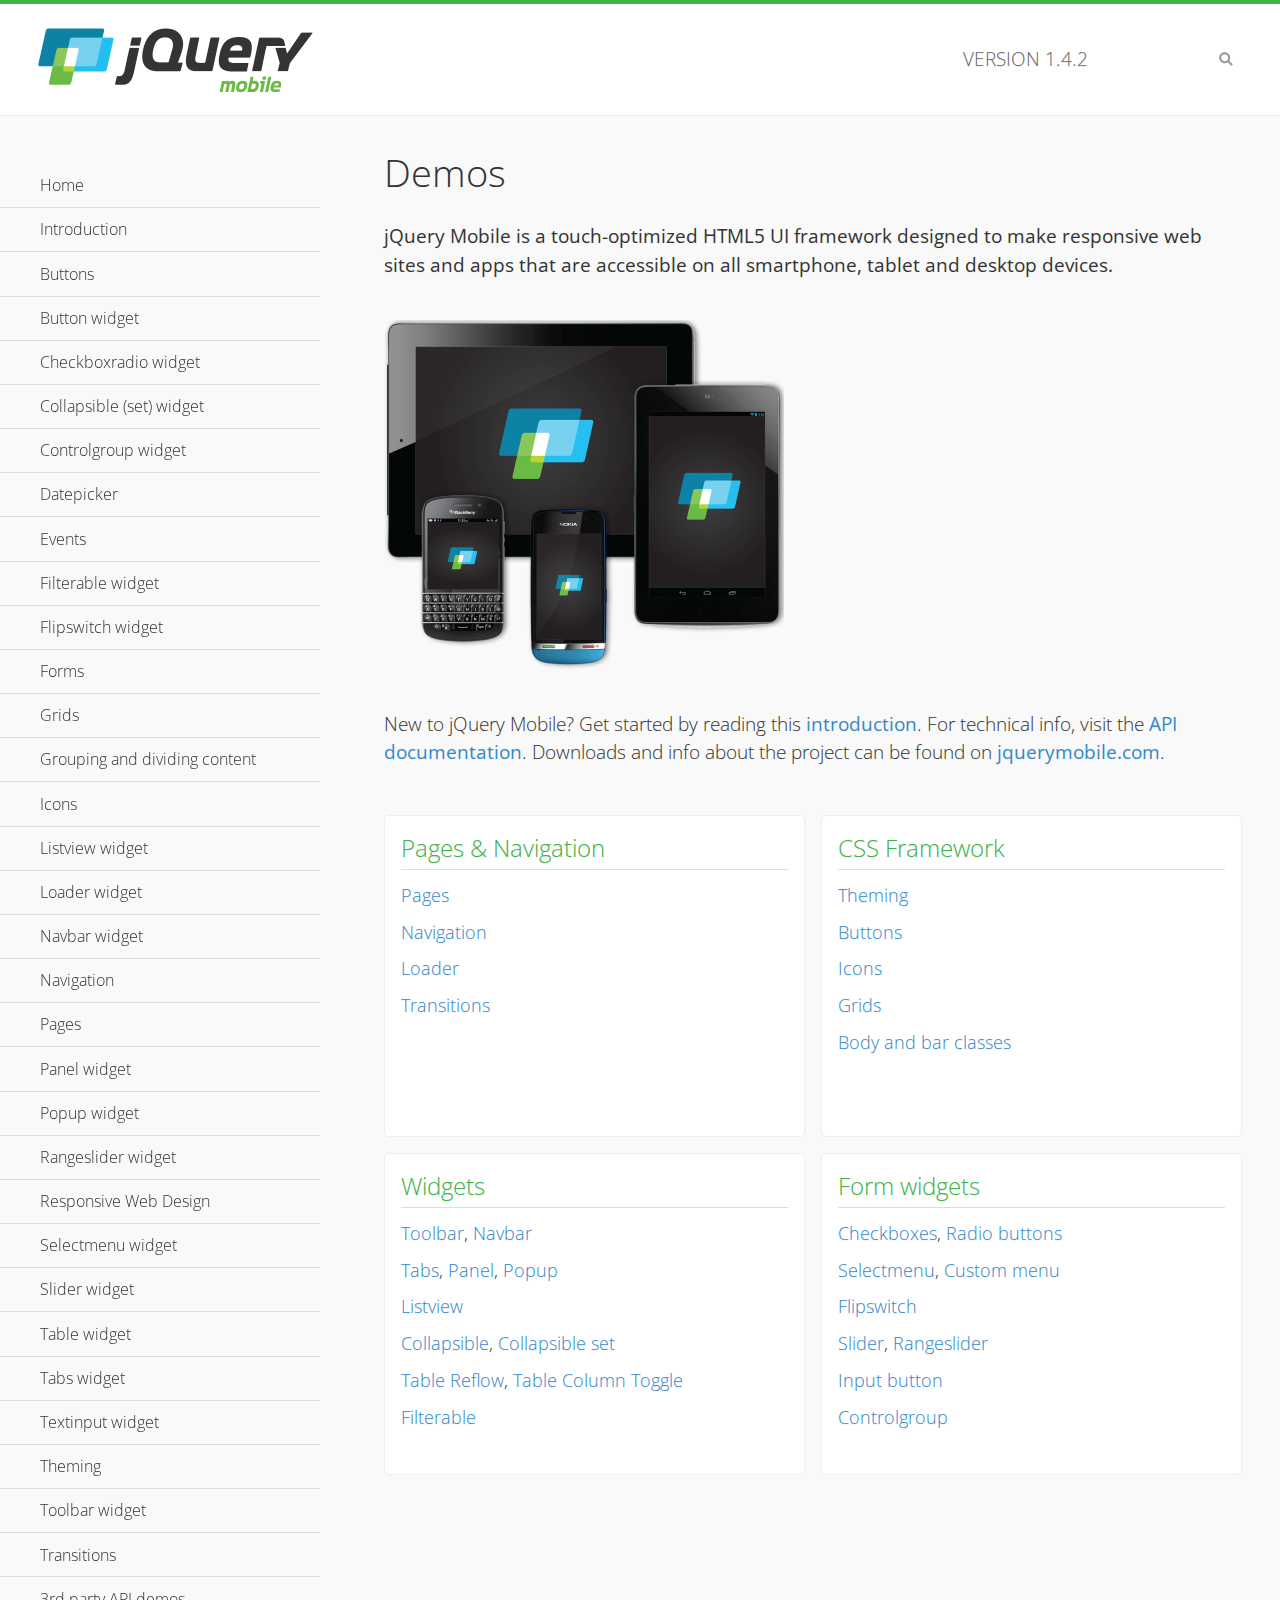
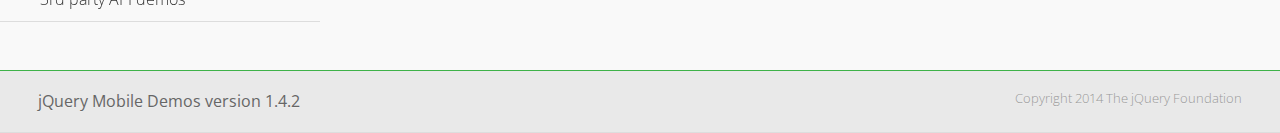
<file: lab2/jquery/demos/index.html>
<!DOCTYPE html>
<html>
<head>
	<meta charset="utf-8">
	<meta name="viewport" content="width=device-width, initial-scale=1">
	<title>jQuery Mobile Demos</title>
	<link rel="shortcut icon" href="favicon.ico">
	<link rel="stylesheet"  href="css/themes/default/jquery.mobile-1.4.2.min.css">
	<link rel="stylesheet" href="_assets/css/jqm-demos.css">
    <link rel="stylesheet" href="http://fonts.googleapis.com/css?family=Open+Sans:300,400,700">
	<script src="js/jquery.js"></script>
	<script src="_assets/js/index.js"></script>
	<script src="js/jquery.mobile-1.4.2.min.js"></script>
</head>
<body>
<div data-role="page" class="jqm-demos jqm-home">

	<div data-role="header" class="jqm-header">
		<h2><img src="_assets/img/jquery-logo.png" alt="jQuery Mobile"></h2>
		<p>Version <span class="jqm-version"></span></p>
		<a href="#" class="jqm-navmenu-link ui-btn ui-btn-icon-notext ui-corner-all ui-icon-bars ui-nodisc-icon ui-alt-icon ui-btn-left">Menu</a>
		<a href="#" class="jqm-search-link ui-btn ui-btn-icon-notext ui-corner-all ui-icon-search ui-nodisc-icon ui-alt-icon ui-btn-right">Search</a>
	</div><!-- /header -->

	<div role="main" class="ui-content jqm-content">

		<h1>Demos</h1>

		<p><strong>jQuery Mobile is a touch-optimized HTML5 UI framework designed to make responsive web sites and apps that are accessible on all smartphone, tablet and desktop devices.</strong></p>

		<img src="_assets/img/devices.png">

		<p>New to jQuery Mobile? Get started by reading this <a href="intro/" data-ajax="false">introduction</a>. For technical info, visit the <a href="http://api.jquerymobile.com" title="jQuery Mobile API documentation" target="_blank">API documentation</a>. Downloads and info about the project can be found on <a href="http://jquerymobile.com" title="jQuery Mobile web site" target="_blank">jquerymobile.com</a>.</p>

        <div class="ui-grid-a ui-responsive">
        	<div class="ui-block-a">
        		<div class="jqm-block-content">
        			<h3>Pages &amp; Navigation</h3>

        			<p><a href="pages/" data-ajax="false">Pages</a></p>
        			<p><a href="navigation/" data-ajax="false">Navigation</a></p>
        			<p><a href="loader/" data-ajax="false">Loader</a></p>
        			<p><a href="transitions/" data-ajax="false">Transitions</a></p>
        		</div>
        	</div>
        	<div class="ui-block-b">
        		<div class="jqm-block-content">
        			<h3>CSS Framework</h3>

        			<p><a href="theme-default/" data-ajax="false">Theming</a></p>
        			<p><a href="button-markup/" data-ajax="false">Buttons</a></p>
        			<p><a href="icons/" data-ajax="false">Icons</a></p>
        			<p><a href="grids/" data-ajax="false">Grids</a></p>
        			<p><a href="../body-bar-classes/" data-ajax="false">Body and bar classes</a></p>
        		</div>
        	</div>        	
        	<div class="ui-block-a">
        		<div class="jqm-block-content">
        			<h3>Widgets</h3>

        			<p><a href="toolbar/" data-ajax="false">Toolbar</a>, <a href="navbar/" data-ajax="false">Navbar</a></p>
        			<p><a href="tabs/" data-ajax="false">Tabs</a>, <a href="panel/" data-ajax="false">Panel</a>, <a href="popup/" data-ajax="false">Popup</a></p>
        			<p><a href="listview/" data-ajax="false">Listview</a></p>
        			<p><a href="collapsible/" data-ajax="false">Collapsible</a>, <a href="collapsibleset/" data-ajax="false">Collapsible set</a></p>
        			<p><a href="table-reflow/" data-ajax="false">Table Reflow</a>, <a href="table-column-toggle/" data-ajax="false">Table Column Toggle</a></p>
        			<p><a href="filterable/" data-ajax="false">Filterable</a></p>
        		</div>
        	</div>
        	<div class="ui-block-b">
        		<div class="jqm-block-content">
        			<h3>Form widgets</h3>

        			<p><a href="checkboxradio-checkbox/" data-ajax="false">Checkboxes</a>, <a href="checkboxradio-radio/" data-ajax="false">Radio buttons</a></p>
        			<p><a href="selectmenu/" data-ajax="false">Selectmenu</a>, <a href="selectmenu-custom/" data-ajax="false">Custom menu</a></p>
        			<p><a href="flipswitch/" data-ajax="false">Flipswitch</a></p>
        			<p><a href="slider/" data-ajax="false">Slider</a>, <a href="rangeslider/" data-ajax="false">Rangeslider</a></p>
        			<p><a href="button/" data-ajax="false">Input button</a></p>
        			<p><a href="controlgroup/" data-ajax="false">Controlgroup</a></p>
        		</div>
        	</div>
        </div>

	</div><!-- /content -->
	    <div data-role="panel" class="jqm-navmenu-panel" data-position="left" data-display="overlay" data-theme="a">
	    	<ul class="jqm-list ui-alt-icon ui-nodisc-icon">
<li data-filtertext="demos homepage" data-icon="home"><a href=".././">Home</a></li>
<li data-filtertext="introduction overview getting started"><a href="../intro/" data-ajax="false">Introduction</a></li>
<li data-filtertext="buttons button markup buttonmarkup method anchor link button element"><a href="../button-markup/" data-ajax="false">Buttons</a></li>
<li data-filtertext="form button widget input button submit reset"><a href="../button/" data-ajax="false">Button widget</a></li>
<li data-role="collapsible" data-collapsed-icon="carat-d" data-expanded-icon="carat-u" data-iconpos="right" data-inset="false">
	<h3>Checkboxradio widget</h3>
	<ul>
		<li data-filtertext="form checkboxradio widget checkbox input checkboxes controlgroups"><a href="../checkboxradio-checkbox/" data-ajax="false">Checkboxes</a></li>
		<li data-filtertext="form checkboxradio widget radio input radio buttons controlgroups"><a href="../checkboxradio-radio/" data-ajax="false">Radio buttons</a></li>
	</ul>
</li>
<li data-role="collapsible" data-collapsed-icon="carat-d" data-expanded-icon="carat-u" data-iconpos="right" data-inset="false">
	<h3>Collapsible (set) widget</h3>
	<ul>
		<li data-filtertext="collapsibles content formatting"><a href="../collapsible/" data-ajax="false">Collapsible</a></li>
		<li data-filtertext="dynamic collapsible set accordion append expand"><a href="../collapsible-dynamic/" data-ajax="false">Dynamic collapsibles</a></li>
		<li data-filtertext="accordions collapsible set widget content formatting grouped collapsibles"><a href="../collapsibleset/" data-ajax="false">Collapsible set</a></li>
	</ul>
</li>
<li data-role="collapsible" data-collapsed-icon="carat-d" data-expanded-icon="carat-u" data-iconpos="right" data-inset="false">
	<h3>Controlgroup widget</h3>
	<ul>
		<li data-filtertext="controlgroups selectmenu checkboxradio input grouped buttons horizontal vertical"><a href="../controlgroup/" data-ajax="false">Controlgroup</a></li>
		<li data-filtertext="dynamic controlgroup dynamically add buttons"><a href="../controlgroup-dynamic/" data-ajax="false">Dynamic controlgroups</a></li>
	</ul>
</li>
<li data-filtertext="form datepicker widget date input"><a href="../datepicker/" data-ajax="false">Datepicker</a></li>
<li data-role="collapsible" data-collapsed-icon="carat-d" data-expanded-icon="carat-u" data-iconpos="right" data-inset="false">
	<h3>Events</h3>
	<ul>
		<li data-filtertext="swipe to delete list items listviews swipe events"><a href="../swipe-list/" data-ajax="false">Swipe list items</a></li>
		<li data-filtertext="swipe to navigate swipe page navigation swipe events"><a href="../swipe-page/" data-ajax="false">Swipe page navigation</a></li>
	</ul>
</li>
<li data-filtertext="filterable filter elements sorting searching listview table"><a href="../filterable/" data-ajax="false">Filterable widget</a></li>
<li data-filtertext="form flipswitch widget flip toggle switch binary select checkbox input"><a href="../flipswitch/" data-ajax="false">Flipswitch widget</a></li>
<li data-role="collapsible" data-collapsed-icon="carat-d" data-expanded-icon="carat-u" data-iconpos="right" data-inset="false">
	<h3>Forms</h3>
	<ul>
		<li data-filtertext="forms text checkbox radio range button submit reset inputs selects textarea slider flipswitch label form elements"><a href="../forms/" data-ajax="false">Forms</a></li>
		<li data-filtertext="form hide labels hidden accessible ui-hidden-accessible forms"><a href="../forms-label-hidden-accessible/" data-ajax="false">Hide labels</a></li>
		<li data-filtertext="form field containers fieldcontain ui-field-contain forms"><a href="../forms-field-contain/" data-ajax="false">Field containers</a></li>
		<li data-filtertext="forms disabled form elements"><a href="../forms-disabled/" data-ajax="false">Forms disabled</a></li>
		<li data-filtertext="forms gallery examples overview forms text checkbox radio range button submit reset inputs selects textarea slider flipswitch label form elements"><a href="../forms-gallery/" data-ajax="false">Forms gallery</a></li>
	</ul>
</li>
<li data-role="collapsible" data-collapsed-icon="carat-d" data-expanded-icon="carat-u" data-iconpos="right" data-inset="false">
	<h3>Grids</h3>
	<ul>
		<li data-filtertext="grids columns blocks content formatting rwd responsive css framework"><a href="../grids/" data-ajax="false">Grids</a></li>
		<li data-filtertext="buttons in grids css framework"><a href="../grids-buttons/" data-ajax="false">Buttons in grids</a></li>
		<li data-filtertext="custom responsive grids rwd css framework"><a href="../grids-custom-responsive/" data-ajax="false">Custom responsive grids</a></li>
	</ul>
</li>
<li data-filtertext="blocks content formatting sections heading"><a href="../body-bar-classes/" data-ajax="false">Grouping and dividing content</a></li>
<li data-role="collapsible" data-collapsed-icon="carat-d" data-expanded-icon="carat-u" data-iconpos="right" data-inset="false">
	<h3>Icons</h3>
	<ul>
		<li data-filtertext="button icons svg disc alt custom icon position"><a href="../icons/" data-ajax="false">Icons</a></li>
		<li data-filtertext=""><a href="../icons-grunticon/" data-ajax="false">Grunticon loader</a></li>
	</ul>
</li>
<li data-role="collapsible" data-collapsed-icon="carat-d" data-expanded-icon="carat-u" data-iconpos="right" data-inset="false">
	<h3>Listview widget</h3>
	<ul>
		<li data-filtertext="listview widget thumbnails icons nested split button collapsible ul ol"><a href="../listview/" data-ajax="false">Listview</a></li>
		<li data-filtertext="autocomplete filterable reveal listview filtertextbeforefilter placeholder"><a href="../listview-autocomplete/" data-ajax="false">Listview autocomplete</a></li>
		<li data-filtertext="autocomplete filterable reveal listview remote data filtertextbeforefilter placeholder"><a href="../listview-autocomplete-remote/" data-ajax="false">Listview autocomplete remote data</a></li>
		<li data-filtertext="autodividers anchor jump scroll linkbars listview lists ul ol"><a href="../listview-autodividers-linkbar/" data-ajax="false">Listview autodividers linkbar</a></li>
		<li data-filtertext="listview autodividers selector autodividersselector lists ul ol"><a href="../listview-autodividers-selector/" data-ajax="false">Listview autodividers selector</a></li>
		<li data-filtertext="listview nested list items"><a href="../listview-nested-lists/" data-ajax="false">Listview Nested Listviews</a></li>
		<li data-filtertext="listview collapsible list items flat"><a href="../listview-collapsible-item-flat/" data-ajax="false">Listview collapsible list items (flat)</a></li>
		<li data-filtertext="listview collapsible list indented"><a href="../listview-collapsible-item-indented/" data-ajax="false">Listview collapsible list items (indented)</a></li>
		<li data-filtertext="grid listview responsive grids responsive listviews lists ul"><a href="../listview-grid/" data-ajax="false">Listview responsive grid</a></li>
	</ul>
</li>
<li data-filtertext="loader widget page loading navigation overlay spinner"><a href="../loader/" data-ajax="false">Loader widget</a></li>
<li data-filtertext="navbar widget navmenu toolbars header footer"><a href="../navbar/" data-ajax="false">Navbar widget</a></li>
<li data-role="collapsible" data-collapsed-icon="carat-d" data-expanded-icon="carat-u" data-iconpos="right" data-inset="false">
	<h3>Navigation</h3>
	<ul>
		<li data-filtertext="ajax navigation navigate widget history event method"><a href="../navigation/" data-ajax="false">Navigation</a></li>
		<li data-filtertext="linking pages page links navigation ajax prefetch cache"><a href="../navigation-linking-pages/" data-ajax="false">Linking pages</a></li>
		<li data-filtertext="php redirect server redirection server-side navigation"><a href="../navigation-php-redirect/" data-ajax="false">PHP redirect demo</a></li>
		<li data-filtertext="navigation redirection hash query"><a href="../navigation-hash-processing/" data-ajax="false">Hash processing demo</a></li>
	</ul>
</li>
<li data-role="collapsible" data-collapsed-icon="carat-d" data-expanded-icon="carat-u" data-iconpos="right" data-inset="false">
	<h3>Pages</h3>
	<ul>
		<li data-filtertext="pages page widget ajax navigation"><a href="../pages/" data-ajax="false">Pages</a></li>
		<li data-filtertext="single page"><a href="../pages-single-page/" data-ajax="false">Single page</a></li>
		<li data-filtertext="multipage multi-page page"><a href="../pages-multi-page/" data-ajax="false">Multi-page template</a></li>
		<li data-filtertext="dialog page widget modal popup"><a href="../pages-dialog/" data-ajax="false">Dialog page</a></li>
	</ul>
</li>
<li data-role="collapsible" data-collapsed-icon="carat-d" data-expanded-icon="carat-u" data-iconpos="right" data-inset="false">
	<h3>Panel widget</h3>
	<ul>
		<li data-filtertext="panel widget sliding panels reveal push overlay responsive"><a href="../panel/" data-ajax="false">Panel</a></li>
		<li data-filtertext=""><a href="../panel-external/" data-ajax="false">External panels</a></li>
		<li data-filtertext="panel "><a href="../panel-fixed/" data-ajax="false">Fixed panels</a></li>
		<li data-filtertext="panel slide panels sliding panels shadow rwd responsive breakpoint"><a href="../panel-responsive/" data-ajax="false">Panels responsive</a></li>
		<li data-filtertext="panel custom style custom panel width reveal shadow listview panel styling page background wrapper"><a href="../panel-styling/" data-ajax="false">Custom panel style</a></li>
		<li data-filtertext="panel open on swipe"><a href="../panel-swipe-open/" data-ajax="false">Panel open on swipe</a></li>
		<li data-filtertext="panels outside page internal external toolbars"><a href="../panel-external-internal/" data-ajax="false">Panel external and internal</a></li>
	</ul>
</li>
<li data-role="collapsible" data-collapsed-icon="carat-d" data-expanded-icon="carat-u" data-iconpos="right" data-inset="false">
	<h3>Popup widget</h3>
	<ul>
		<li data-filtertext="popup widget popups dialog modal transition tooltip lightbox form overlay screen flip pop fade transition"><a href="../popup/" data-ajax="false">Popup</a></li>
		<li data-filtertext="popup alignment position"><a href="../popup-alignment/" data-ajax="false">Popup alignment</a></li>
		<li data-filtertext="popup arrow size popups popover"><a href="../popup-arrow-size/" data-ajax="false">Popup arrow size</a></li>
		<li data-filtertext="dynamic popups popup images lightbox"><a href="../popup-dynamic/" data-ajax="false">Dynamic popups</a></li>
		<li data-filtertext="popups with iframes scaling"><a href="../popup-iframe/" data-ajax="false">Popups with iframes</a></li>
		<li data-filtertext="popup image scaling"><a href="../popup-image-scaling/" data-ajax="false">Popup image scaling</a></li>
		<li data-filtertext="external popup outside multi-page"><a href="../popup-outside-multipage" data-ajax="false">Popup outside multi-page</a></li>
	</ul>
</li>
<li data-filtertext="form rangeslider widget dual sliders dual handle sliders range input"><a href="../rangeslider/" data-ajax="false">Rangeslider widget</a></li>
<li data-filtertext="responsive web design rwd adaptive progressive enhancement PE accessible mobile breakpoints media query media queries"><a href="../rwd/" data-ajax="false">Responsive Web Design</a></li>
<li data-role="collapsible" data-collapsed-icon="carat-d" data-expanded-icon="carat-u" data-iconpos="right" data-inset="false">
	<h3>Selectmenu widget</h3>
	<ul>
		<li data-filtertext="form selectmenu widget select input custom select menu selects"><a href="../selectmenu/" data-ajax="false">Selectmenu</a></li>
		<li data-filtertext="form custom select menu selectmenu widget custom menu option optgroup multiple selects"><a href="../selectmenu-custom/" data-ajax="false">Custom select menu</a></li>
		<li data-filtertext="filterable select filter popup dialog"><a href="../selectmenu-custom-filter/" data-ajax="false">Custom select menu with filter</a></li>
	</ul>
</li>
<li data-role="collapsible" data-collapsed-icon="carat-d" data-expanded-icon="carat-u" data-iconpos="right" data-inset="false">
	<h3>Slider widget</h3>
	<ul>
		<li data-filtertext="form slider widget range input single sliders"><a href="../slider/" data-ajax="false">Slider</a></li>
		<li data-filtertext="form slider widget flipswitch slider binary select flip toggle switch"><a href="../slider-flipswitch/" data-ajax="false">Slider flip toggle switch</a></li>
		<li data-filtertext="form slider tooltip handle value input range sliders"><a href="../slider-tooltip/" data-ajax="false">Slider tooltip</a></li>
	</ul>
</li>
<li data-role="collapsible" data-collapsed-icon="carat-d" data-expanded-icon="carat-u" data-iconpos="right" data-inset="false">
	<h3>Table widget</h3>
	<ul>
		<li data-filtertext="table widget reflow column toggle th td responsive tables rwd hide show tabular"><a href="../table-column-toggle/" data-ajax="false">Table Column Toggle</a></li>
		<li data-filtertext="table column toggle phone comparison demo"><a href="../table-column-toggle-example/" data-ajax="false">Table Column Toggle demo</a></li>
		<li data-filtertext="responsive tables table column toggle heading groups rwd breakpoint"><a href="../table-column-toggle-heading-groups/" data-ajax="false">Table Column Toggle heading groups</a></li>
		<li data-filtertext="responsive tables table column toggle hide rwd breakpoint customization options"><a href="../table-column-toggle-options/" data-ajax="false">Table Column Toggle options</a></li>
		<li data-filtertext="table reflow th td responsive rwd columns tabular"><a href="../table-reflow/" data-ajax="false">Table Reflow</a></li>
		<li data-filtertext="responsive tables table reflow heading groups rwd breakpoint"><a href="../table-reflow-heading-groups/" data-ajax="false">Table Reflow heading groups</a></li>
		<li data-filtertext="responsive tables table reflow stripes strokes table style"><a href="../table-reflow-stripes-strokes/" data-ajax="false">Table Reflow stripes and strokes</a></li>
		<li data-filtertext="responsive tables table reflow stack custom styles"><a href="../table-reflow-styling/" data-ajax="false">Table Reflow custom styles</a></li>
	</ul>
</li>
<li data-filtertext="ui tabs widget"><a href="../tabs/" data-ajax="false">Tabs widget</a></li>
<li data-filtertext="form textinput widget text input textarea number date time tel email file color password"><a href="../textinput/" data-ajax="false">Textinput widget</a></li>
<li data-role="collapsible" data-collapsed-icon="carat-d" data-expanded-icon="carat-u" data-iconpos="right" data-inset="false">
	<h3>Theming</h3>
	<ul>
		<li data-filtertext="default theme swatches theming style css"><a href="../theme-default/" data-ajax="false">Default theme</a></li>
		<li data-filtertext="classic theme old theme swatches theming style css"><a href="../theme-classic/" data-ajax="false">Classic theme</a></li>
	</ul>
</li>
<li data-role="collapsible" data-collapsed-icon="carat-d" data-expanded-icon="carat-u" data-iconpos="right" data-inset="false">
	<h3>Toolbar widget</h3>
	<ul>
		<li data-filtertext="toolbar widget header footer toolbars fixed fullscreen external sections"><a href="../toolbar/" data-ajax="false">Toolbar</a></li>
		<li data-filtertext="dynamic toolbars dynamically add toolbar header footer"><a href="../toolbar-dynamic/" data-ajax="false">Dynamic toolbars</a></li>
		<li data-filtertext="external toolbars header footer"><a href="../toolbar-external/" data-ajax="false">External toolbars</a></li>
		<li data-filtertext="fixed toolbars header footer"><a href="../toolbar-fixed/" data-ajax="false">Fixed toolbars</a></li>
		<li data-filtertext="fixed fullscreen toolbars header footer"><a href="../toolbar-fixed-fullscreen/" data-ajax="false">Fullscreen toolbars</a></li>
		<li data-filtertext="external fixed toolbars header footer"><a href="../toolbar-fixed-external/" data-ajax="false">Fixed external toolbars</a></li>
		<li data-filtertext="external persistent toolbars header footer navbar navmenu"><a href="../toolbar-fixed-persistent/" data-ajax="false">Persistent toolbars</a></li>
		<li data-filtertext="external ajax optimized toolbars persistent toolbars header footer navbar"><a href="../toolbar-fixed-persistent-optimized/" data-ajax="false">Ajax optimized toolbars</a></li>
		<li data-filtertext="form in toolbars header footer"><a href="../toolbar-fixed-forms/" data-ajax="false">Form in toolbar</a></li>
	</ul>
</li>
<li data-filtertext="page transitions animated pages popup navigation flip slide fade pop"><a href="../transitions/" data-ajax="false">Transitions</a></li>
<li data-role="collapsible" data-collapsed-icon="carat-d" data-expanded-icon="carat-u" data-iconpos="right" data-inset="false">
	<h3>3rd party API demos</h3>
	<ul>
		<li data-filtertext="backbone requirejs navigation router"><a href="../backbone-requirejs/" data-ajax="false">Backbone RequireJS</a></li>
		<li data-filtertext="google maps geolocation demo"><a href="../map-geolocation/" data-ajax="false">Google Maps geolocation</a></li>
		<li data-filtertext="google maps hybrid"><a href="../map-list-toggle/" data-ajax="false">Google Maps list toggle</a></li>
	</ul>
</li>



		     </ul>
		</div><!-- /panel -->


	<div data-role="footer" data-position="fixed" data-tap-toggle="false" class="jqm-footer">
		<p>jQuery Mobile Demos version <span class="jqm-version"></span></p>
		<p>Copyright 2014 The jQuery Foundation</p>
	</div><!-- /footer -->
	<!-- TODO: This should become an external panel so we can add input to markup (unique ID) -->
    <div data-role="panel" class="jqm-search-panel" data-position="right" data-display="overlay" data-theme="a">
		<div class="jqm-search">
			<ul class="jqm-list" data-filter-placeholder="Search demos..." data-filter-reveal="true">
<li data-filtertext="demos homepage" data-icon="home"><a href=".././">Home</a></li>
<li data-filtertext="introduction overview getting started"><a href="../intro/" data-ajax="false">Introduction</a></li>
<li data-filtertext="buttons button markup buttonmarkup method anchor link button element"><a href="../button-markup/" data-ajax="false">Buttons</a></li>
<li data-filtertext="form button widget input button submit reset"><a href="../button/" data-ajax="false">Button widget</a></li>
<li data-role="collapsible" data-collapsed-icon="carat-d" data-expanded-icon="carat-u" data-iconpos="right" data-inset="false">
	<h3>Checkboxradio widget</h3>
	<ul>
		<li data-filtertext="form checkboxradio widget checkbox input checkboxes controlgroups"><a href="../checkboxradio-checkbox/" data-ajax="false">Checkboxes</a></li>
		<li data-filtertext="form checkboxradio widget radio input radio buttons controlgroups"><a href="../checkboxradio-radio/" data-ajax="false">Radio buttons</a></li>
	</ul>
</li>
<li data-role="collapsible" data-collapsed-icon="carat-d" data-expanded-icon="carat-u" data-iconpos="right" data-inset="false">
	<h3>Collapsible (set) widget</h3>
	<ul>
		<li data-filtertext="collapsibles content formatting"><a href="../collapsible/" data-ajax="false">Collapsible</a></li>
		<li data-filtertext="dynamic collapsible set accordion append expand"><a href="../collapsible-dynamic/" data-ajax="false">Dynamic collapsibles</a></li>
		<li data-filtertext="accordions collapsible set widget content formatting grouped collapsibles"><a href="../collapsibleset/" data-ajax="false">Collapsible set</a></li>
	</ul>
</li>
<li data-role="collapsible" data-collapsed-icon="carat-d" data-expanded-icon="carat-u" data-iconpos="right" data-inset="false">
	<h3>Controlgroup widget</h3>
	<ul>
		<li data-filtertext="controlgroups selectmenu checkboxradio input grouped buttons horizontal vertical"><a href="../controlgroup/" data-ajax="false">Controlgroup</a></li>
		<li data-filtertext="dynamic controlgroup dynamically add buttons"><a href="../controlgroup-dynamic/" data-ajax="false">Dynamic controlgroups</a></li>
	</ul>
</li>
<li data-filtertext="form datepicker widget date input"><a href="../datepicker/" data-ajax="false">Datepicker</a></li>
<li data-role="collapsible" data-collapsed-icon="carat-d" data-expanded-icon="carat-u" data-iconpos="right" data-inset="false">
	<h3>Events</h3>
	<ul>
		<li data-filtertext="swipe to delete list items listviews swipe events"><a href="../swipe-list/" data-ajax="false">Swipe list items</a></li>
		<li data-filtertext="swipe to navigate swipe page navigation swipe events"><a href="../swipe-page/" data-ajax="false">Swipe page navigation</a></li>
	</ul>
</li>
<li data-filtertext="filterable filter elements sorting searching listview table"><a href="../filterable/" data-ajax="false">Filterable widget</a></li>
<li data-filtertext="form flipswitch widget flip toggle switch binary select checkbox input"><a href="../flipswitch/" data-ajax="false">Flipswitch widget</a></li>
<li data-role="collapsible" data-collapsed-icon="carat-d" data-expanded-icon="carat-u" data-iconpos="right" data-inset="false">
	<h3>Forms</h3>
	<ul>
		<li data-filtertext="forms text checkbox radio range button submit reset inputs selects textarea slider flipswitch label form elements"><a href="../forms/" data-ajax="false">Forms</a></li>
		<li data-filtertext="form hide labels hidden accessible ui-hidden-accessible forms"><a href="../forms-label-hidden-accessible/" data-ajax="false">Hide labels</a></li>
		<li data-filtertext="form field containers fieldcontain ui-field-contain forms"><a href="../forms-field-contain/" data-ajax="false">Field containers</a></li>
		<li data-filtertext="forms disabled form elements"><a href="../forms-disabled/" data-ajax="false">Forms disabled</a></li>
		<li data-filtertext="forms gallery examples overview forms text checkbox radio range button submit reset inputs selects textarea slider flipswitch label form elements"><a href="../forms-gallery/" data-ajax="false">Forms gallery</a></li>
	</ul>
</li>
<li data-role="collapsible" data-collapsed-icon="carat-d" data-expanded-icon="carat-u" data-iconpos="right" data-inset="false">
	<h3>Grids</h3>
	<ul>
		<li data-filtertext="grids columns blocks content formatting rwd responsive css framework"><a href="../grids/" data-ajax="false">Grids</a></li>
		<li data-filtertext="buttons in grids css framework"><a href="../grids-buttons/" data-ajax="false">Buttons in grids</a></li>
		<li data-filtertext="custom responsive grids rwd css framework"><a href="../grids-custom-responsive/" data-ajax="false">Custom responsive grids</a></li>
	</ul>
</li>
<li data-filtertext="blocks content formatting sections heading"><a href="../body-bar-classes/" data-ajax="false">Grouping and dividing content</a></li>
<li data-role="collapsible" data-collapsed-icon="carat-d" data-expanded-icon="carat-u" data-iconpos="right" data-inset="false">
	<h3>Icons</h3>
	<ul>
		<li data-filtertext="button icons svg disc alt custom icon position"><a href="../icons/" data-ajax="false">Icons</a></li>
		<li data-filtertext=""><a href="../icons-grunticon/" data-ajax="false">Grunticon loader</a></li>
	</ul>
</li>
<li data-role="collapsible" data-collapsed-icon="carat-d" data-expanded-icon="carat-u" data-iconpos="right" data-inset="false">
	<h3>Listview widget</h3>
	<ul>
		<li data-filtertext="listview widget thumbnails icons nested split button collapsible ul ol"><a href="../listview/" data-ajax="false">Listview</a></li>
		<li data-filtertext="autocomplete filterable reveal listview filtertextbeforefilter placeholder"><a href="../listview-autocomplete/" data-ajax="false">Listview autocomplete</a></li>
		<li data-filtertext="autocomplete filterable reveal listview remote data filtertextbeforefilter placeholder"><a href="../listview-autocomplete-remote/" data-ajax="false">Listview autocomplete remote data</a></li>
		<li data-filtertext="autodividers anchor jump scroll linkbars listview lists ul ol"><a href="../listview-autodividers-linkbar/" data-ajax="false">Listview autodividers linkbar</a></li>
		<li data-filtertext="listview autodividers selector autodividersselector lists ul ol"><a href="../listview-autodividers-selector/" data-ajax="false">Listview autodividers selector</a></li>
		<li data-filtertext="listview nested list items"><a href="../listview-nested-lists/" data-ajax="false">Listview Nested Listviews</a></li>
		<li data-filtertext="listview collapsible list items flat"><a href="../listview-collapsible-item-flat/" data-ajax="false">Listview collapsible list items (flat)</a></li>
		<li data-filtertext="listview collapsible list indented"><a href="../listview-collapsible-item-indented/" data-ajax="false">Listview collapsible list items (indented)</a></li>
		<li data-filtertext="grid listview responsive grids responsive listviews lists ul"><a href="../listview-grid/" data-ajax="false">Listview responsive grid</a></li>
	</ul>
</li>
<li data-filtertext="loader widget page loading navigation overlay spinner"><a href="../loader/" data-ajax="false">Loader widget</a></li>
<li data-filtertext="navbar widget navmenu toolbars header footer"><a href="../navbar/" data-ajax="false">Navbar widget</a></li>
<li data-role="collapsible" data-collapsed-icon="carat-d" data-expanded-icon="carat-u" data-iconpos="right" data-inset="false">
	<h3>Navigation</h3>
	<ul>
		<li data-filtertext="ajax navigation navigate widget history event method"><a href="../navigation/" data-ajax="false">Navigation</a></li>
		<li data-filtertext="linking pages page links navigation ajax prefetch cache"><a href="../navigation-linking-pages/" data-ajax="false">Linking pages</a></li>
		<li data-filtertext="php redirect server redirection server-side navigation"><a href="../navigation-php-redirect/" data-ajax="false">PHP redirect demo</a></li>
		<li data-filtertext="navigation redirection hash query"><a href="../navigation-hash-processing/" data-ajax="false">Hash processing demo</a></li>
	</ul>
</li>
<li data-role="collapsible" data-collapsed-icon="carat-d" data-expanded-icon="carat-u" data-iconpos="right" data-inset="false">
	<h3>Pages</h3>
	<ul>
		<li data-filtertext="pages page widget ajax navigation"><a href="../pages/" data-ajax="false">Pages</a></li>
		<li data-filtertext="single page"><a href="../pages-single-page/" data-ajax="false">Single page</a></li>
		<li data-filtertext="multipage multi-page page"><a href="../pages-multi-page/" data-ajax="false">Multi-page template</a></li>
		<li data-filtertext="dialog page widget modal popup"><a href="../pages-dialog/" data-ajax="false">Dialog page</a></li>
	</ul>
</li>
<li data-role="collapsible" data-collapsed-icon="carat-d" data-expanded-icon="carat-u" data-iconpos="right" data-inset="false">
	<h3>Panel widget</h3>
	<ul>
		<li data-filtertext="panel widget sliding panels reveal push overlay responsive"><a href="../panel/" data-ajax="false">Panel</a></li>
		<li data-filtertext=""><a href="../panel-external/" data-ajax="false">External panels</a></li>
		<li data-filtertext="panel "><a href="../panel-fixed/" data-ajax="false">Fixed panels</a></li>
		<li data-filtertext="panel slide panels sliding panels shadow rwd responsive breakpoint"><a href="../panel-responsive/" data-ajax="false">Panels responsive</a></li>
		<li data-filtertext="panel custom style custom panel width reveal shadow listview panel styling page background wrapper"><a href="../panel-styling/" data-ajax="false">Custom panel style</a></li>
		<li data-filtertext="panel open on swipe"><a href="../panel-swipe-open/" data-ajax="false">Panel open on swipe</a></li>
		<li data-filtertext="panels outside page internal external toolbars"><a href="../panel-external-internal/" data-ajax="false">Panel external and internal</a></li>
	</ul>
</li>
<li data-role="collapsible" data-collapsed-icon="carat-d" data-expanded-icon="carat-u" data-iconpos="right" data-inset="false">
	<h3>Popup widget</h3>
	<ul>
		<li data-filtertext="popup widget popups dialog modal transition tooltip lightbox form overlay screen flip pop fade transition"><a href="../popup/" data-ajax="false">Popup</a></li>
		<li data-filtertext="popup alignment position"><a href="../popup-alignment/" data-ajax="false">Popup alignment</a></li>
		<li data-filtertext="popup arrow size popups popover"><a href="../popup-arrow-size/" data-ajax="false">Popup arrow size</a></li>
		<li data-filtertext="dynamic popups popup images lightbox"><a href="../popup-dynamic/" data-ajax="false">Dynamic popups</a></li>
		<li data-filtertext="popups with iframes scaling"><a href="../popup-iframe/" data-ajax="false">Popups with iframes</a></li>
		<li data-filtertext="popup image scaling"><a href="../popup-image-scaling/" data-ajax="false">Popup image scaling</a></li>
		<li data-filtertext="external popup outside multi-page"><a href="../popup-outside-multipage" data-ajax="false">Popup outside multi-page</a></li>
	</ul>
</li>
<li data-filtertext="form rangeslider widget dual sliders dual handle sliders range input"><a href="../rangeslider/" data-ajax="false">Rangeslider widget</a></li>
<li data-filtertext="responsive web design rwd adaptive progressive enhancement PE accessible mobile breakpoints media query media queries"><a href="../rwd/" data-ajax="false">Responsive Web Design</a></li>
<li data-role="collapsible" data-collapsed-icon="carat-d" data-expanded-icon="carat-u" data-iconpos="right" data-inset="false">
	<h3>Selectmenu widget</h3>
	<ul>
		<li data-filtertext="form selectmenu widget select input custom select menu selects"><a href="../selectmenu/" data-ajax="false">Selectmenu</a></li>
		<li data-filtertext="form custom select menu selectmenu widget custom menu option optgroup multiple selects"><a href="../selectmenu-custom/" data-ajax="false">Custom select menu</a></li>
		<li data-filtertext="filterable select filter popup dialog"><a href="../selectmenu-custom-filter/" data-ajax="false">Custom select menu with filter</a></li>
	</ul>
</li>
<li data-role="collapsible" data-collapsed-icon="carat-d" data-expanded-icon="carat-u" data-iconpos="right" data-inset="false">
	<h3>Slider widget</h3>
	<ul>
		<li data-filtertext="form slider widget range input single sliders"><a href="../slider/" data-ajax="false">Slider</a></li>
		<li data-filtertext="form slider widget flipswitch slider binary select flip toggle switch"><a href="../slider-flipswitch/" data-ajax="false">Slider flip toggle switch</a></li>
		<li data-filtertext="form slider tooltip handle value input range sliders"><a href="../slider-tooltip/" data-ajax="false">Slider tooltip</a></li>
	</ul>
</li>
<li data-role="collapsible" data-collapsed-icon="carat-d" data-expanded-icon="carat-u" data-iconpos="right" data-inset="false">
	<h3>Table widget</h3>
	<ul>
		<li data-filtertext="table widget reflow column toggle th td responsive tables rwd hide show tabular"><a href="../table-column-toggle/" data-ajax="false">Table Column Toggle</a></li>
		<li data-filtertext="table column toggle phone comparison demo"><a href="../table-column-toggle-example/" data-ajax="false">Table Column Toggle demo</a></li>
		<li data-filtertext="responsive tables table column toggle heading groups rwd breakpoint"><a href="../table-column-toggle-heading-groups/" data-ajax="false">Table Column Toggle heading groups</a></li>
		<li data-filtertext="responsive tables table column toggle hide rwd breakpoint customization options"><a href="../table-column-toggle-options/" data-ajax="false">Table Column Toggle options</a></li>
		<li data-filtertext="table reflow th td responsive rwd columns tabular"><a href="../table-reflow/" data-ajax="false">Table Reflow</a></li>
		<li data-filtertext="responsive tables table reflow heading groups rwd breakpoint"><a href="../table-reflow-heading-groups/" data-ajax="false">Table Reflow heading groups</a></li>
		<li data-filtertext="responsive tables table reflow stripes strokes table style"><a href="../table-reflow-stripes-strokes/" data-ajax="false">Table Reflow stripes and strokes</a></li>
		<li data-filtertext="responsive tables table reflow stack custom styles"><a href="../table-reflow-styling/" data-ajax="false">Table Reflow custom styles</a></li>
	</ul>
</li>
<li data-filtertext="ui tabs widget"><a href="../tabs/" data-ajax="false">Tabs widget</a></li>
<li data-filtertext="form textinput widget text input textarea number date time tel email file color password"><a href="../textinput/" data-ajax="false">Textinput widget</a></li>
<li data-role="collapsible" data-collapsed-icon="carat-d" data-expanded-icon="carat-u" data-iconpos="right" data-inset="false">
	<h3>Theming</h3>
	<ul>
		<li data-filtertext="default theme swatches theming style css"><a href="../theme-default/" data-ajax="false">Default theme</a></li>
		<li data-filtertext="classic theme old theme swatches theming style css"><a href="../theme-classic/" data-ajax="false">Classic theme</a></li>
	</ul>
</li>
<li data-role="collapsible" data-collapsed-icon="carat-d" data-expanded-icon="carat-u" data-iconpos="right" data-inset="false">
	<h3>Toolbar widget</h3>
	<ul>
		<li data-filtertext="toolbar widget header footer toolbars fixed fullscreen external sections"><a href="../toolbar/" data-ajax="false">Toolbar</a></li>
		<li data-filtertext="dynamic toolbars dynamically add toolbar header footer"><a href="../toolbar-dynamic/" data-ajax="false">Dynamic toolbars</a></li>
		<li data-filtertext="external toolbars header footer"><a href="../toolbar-external/" data-ajax="false">External toolbars</a></li>
		<li data-filtertext="fixed toolbars header footer"><a href="../toolbar-fixed/" data-ajax="false">Fixed toolbars</a></li>
		<li data-filtertext="fixed fullscreen toolbars header footer"><a href="../toolbar-fixed-fullscreen/" data-ajax="false">Fullscreen toolbars</a></li>
		<li data-filtertext="external fixed toolbars header footer"><a href="../toolbar-fixed-external/" data-ajax="false">Fixed external toolbars</a></li>
		<li data-filtertext="external persistent toolbars header footer navbar navmenu"><a href="../toolbar-fixed-persistent/" data-ajax="false">Persistent toolbars</a></li>
		<li data-filtertext="external ajax optimized toolbars persistent toolbars header footer navbar"><a href="../toolbar-fixed-persistent-optimized/" data-ajax="false">Ajax optimized toolbars</a></li>
		<li data-filtertext="form in toolbars header footer"><a href="../toolbar-fixed-forms/" data-ajax="false">Form in toolbar</a></li>
	</ul>
</li>
<li data-filtertext="page transitions animated pages popup navigation flip slide fade pop"><a href="../transitions/" data-ajax="false">Transitions</a></li>
<li data-role="collapsible" data-collapsed-icon="carat-d" data-expanded-icon="carat-u" data-iconpos="right" data-inset="false">
	<h3>3rd party API demos</h3>
	<ul>
		<li data-filtertext="backbone requirejs navigation router"><a href="../backbone-requirejs/" data-ajax="false">Backbone RequireJS</a></li>
		<li data-filtertext="google maps geolocation demo"><a href="../map-geolocation/" data-ajax="false">Google Maps geolocation</a></li>
		<li data-filtertext="google maps hybrid"><a href="../map-list-toggle/" data-ajax="false">Google Maps list toggle</a></li>
	</ul>
</li>



			</ul>
		</div>
	</div><!-- /panel -->


</div><!-- /page -->

</body>
</html>
</file>
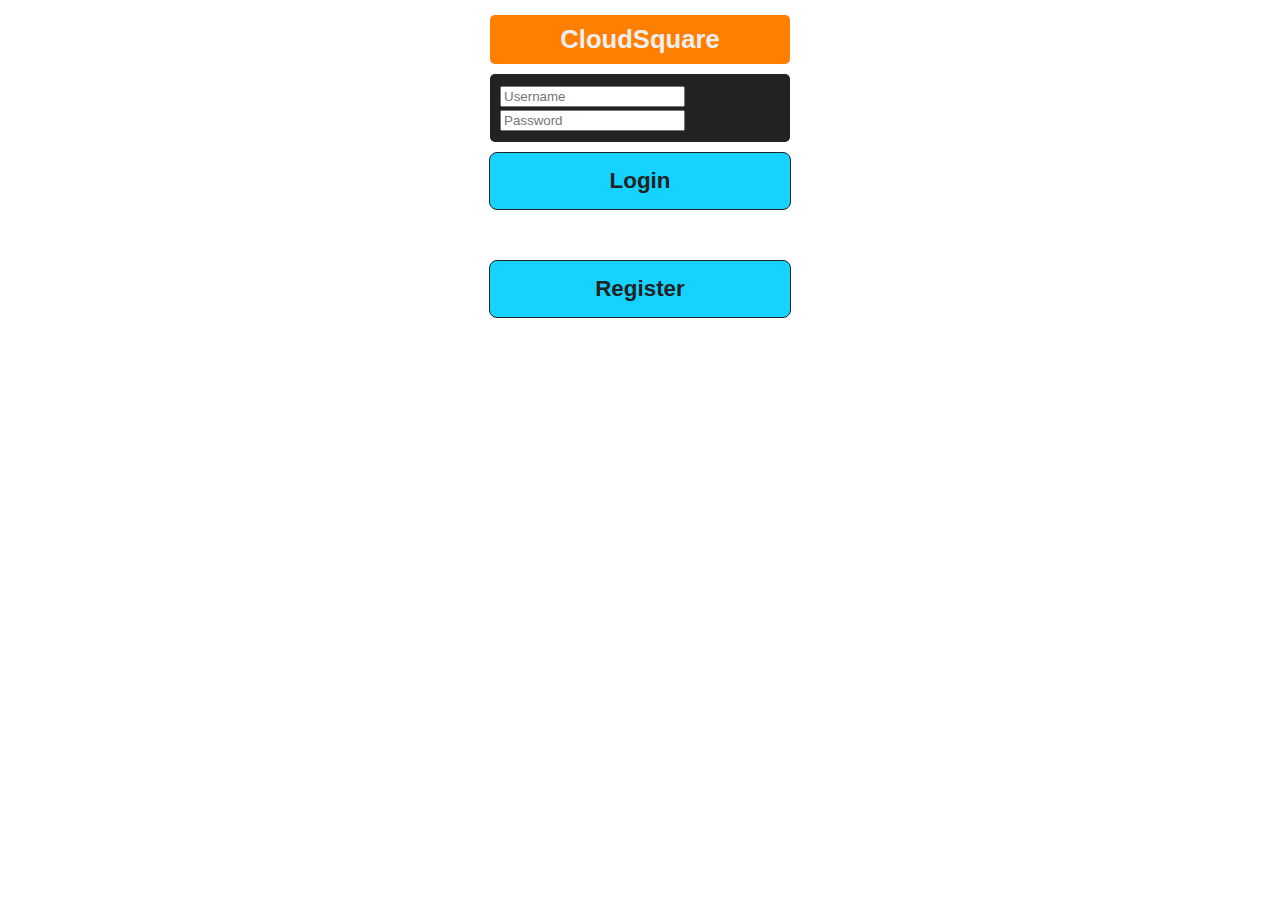
<file: lab4/CloudSquare_example/LocalFiles/index.html>
<!DOCTYPE html>
<!--
* @file index.html
*
* The main CloudSquare entry file. This will display the login box and/or log in the user automatically
-->
<html>
	<head>
		<meta name="viewport" content="width=320, user-scalable=no">
		<meta http-equiv="Content-type" content="text/html; charset=utf-8">
		<title>CloudSquare</title>
		<link rel="stylesheet" href="style.css" type="text/css" media="screen" title="no title" charset="utf-8">
		<script type="text/javascript" charset="utf-8" src="js/wormhole.js"></script>
		<!--  include all the required CBHelper libraries: XMLHttpRequest, md5, json and the MoSync specific helper -->
		<script type="text/javascript" charset="utf-8" src="js/CBHelper/md5.js"></script>
		<script type="text/javascript" charset="utf-8" src="js/CBHelper/json.js"></script>
		<script type="text/javascript" charset="utf-8" src="js/CBHelper/CBXMLHttpRequest.js"></script>
		<script type="text/javascript" charset="utf-8" src="js/CBHelper/CBHelper.js"></script>
		<script type="text/javascript" charset="utf-8" src="js/CBHelper/platforms/MoSyncHelper.js"></script>
		<script type="text/javascript">
			var helper; // global helper class variable initialized when the document is ready and used by all function
			
			document.addEventListener(
				"DOMContentLoaded", // when the document is ready
				function() {
					if ( !helper ) {
						// initialize a new MoSyncHelper object
						var moSyncHelper = new MoSyncHelper();
						    
						// initialize a new CBHelper object with the
						// MoSync Helper object
						helper = new CBHelper("cloudsquare", "CB_KEY_GOES_HERE", moSyncHelper);
						helper.setPassword(hex_md5("WRITE_CB_PASSWORD_HERE"));
						
						// check if we have access to the local storage and a user is already setup
						if ( localStorage && localStorage.CloudSquareUser ) {
							// the application is not setup to require user authentication
							// so setting these parameters is reduntant - however setting them
							// will cause the data API to keep an audit trail in the database, which is good
							// since it's an open application
							helper.authUsername = localStorage.CloudSquareUser;
							helper.authPassword = localStorage.CloudSquarePassword;
							
							// call the doLogin method to authneticate the user
							doLogin(localStorage.CloudSquareUser, localStorage.CloudSquarePassword)
						}
					}
				},
				true
			);
			
			// Close the application when the back key is pressed.
			document.addEventListener(
				"backbutton",
				function() { mosync.app.exit(); },
				true);
			
			// logs in a user calling the cloudbase.io APIs
			function doLogin(username, password) {
				// setup the login condition variable to run a search over the users
				// in the database
				var loginCondition = {
					"username" : username.toLowerCase(),
					"password" : password
				};
				// search the users collection with the parameters - if we receive a user back it means 
				// the user exists in the cloud database and is authenticated
				helper.searchDocuments(loginCondition, "users", function(resp) {
					if ( resp.callStatus ) {
						mosync.rlog(resp.outputString);
						// it's a valid user
						if ( resp.outputData.length > 0 ) {
							localStorage.CloudSquareUser = username;
							localStorage.CloudSquarePassword = password;
							mosync.rlog("logged in");
							document.location.href = 'home.html';
						}
					}
				});
			}
			
			// starts the login process by grabbing the value from the fields
			// and calls the doLogin function - this is here just to avoid
			// putting long JS lines in the HTML 
			function startLogin() {
				var username = document.getElementById('username').value;
				var password = document.getElementById('pwd').value;
				
				doLogin(username, hex_md5(password));
			}
		</script>
	</head>
	<body>
		<div id="screen">
			<div class="pane" id="heading">CloudSquare</div>
			<div class="pane" id="info">
				<input type="text" name="username" id="username" placeholder="Username" />
				<input type="password" name="pwd" id="pwd" placeholder="Password" />
			</div>
			<div class="pane button" onclick="startLogin();">Login</div>
			<div class="spacer"></div>
			<div class="pane button" onclick="document.location.href='register.html';">Register</div>
		</div>
	</body>
</html>
</file>
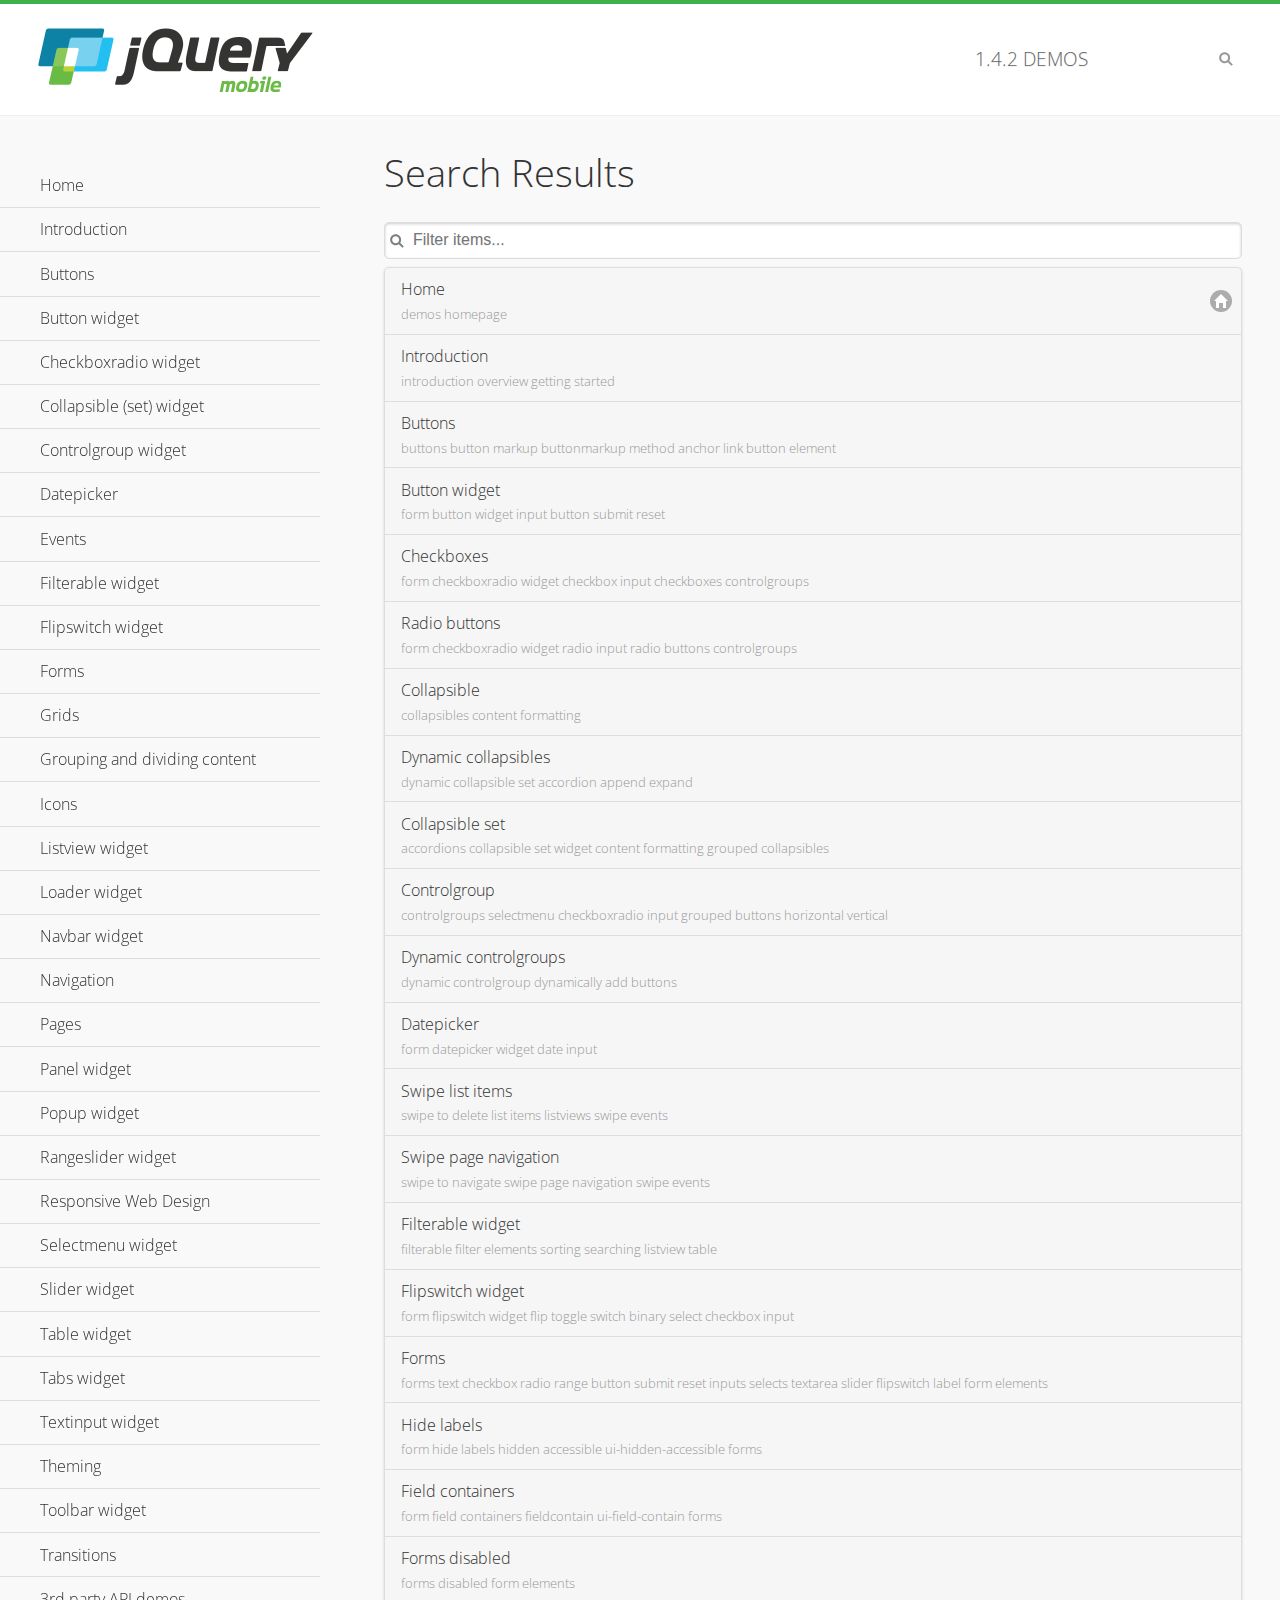
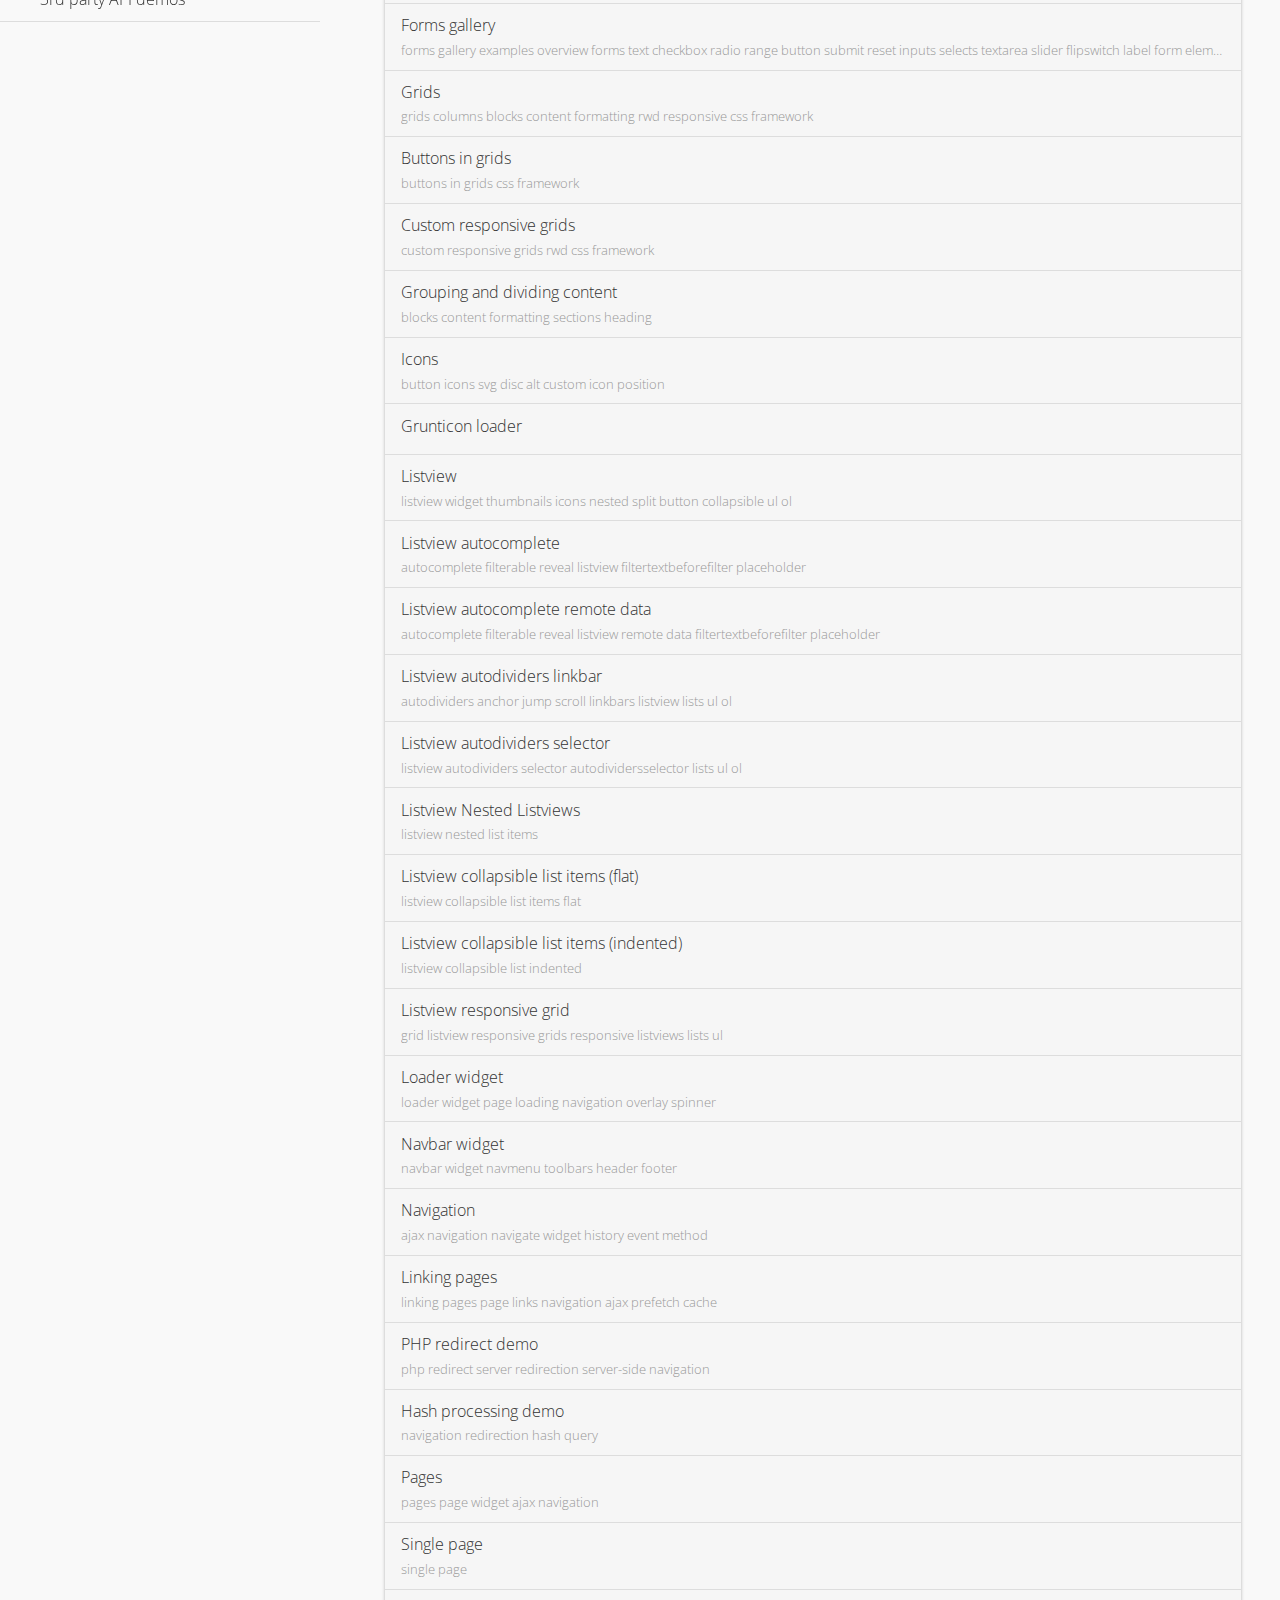
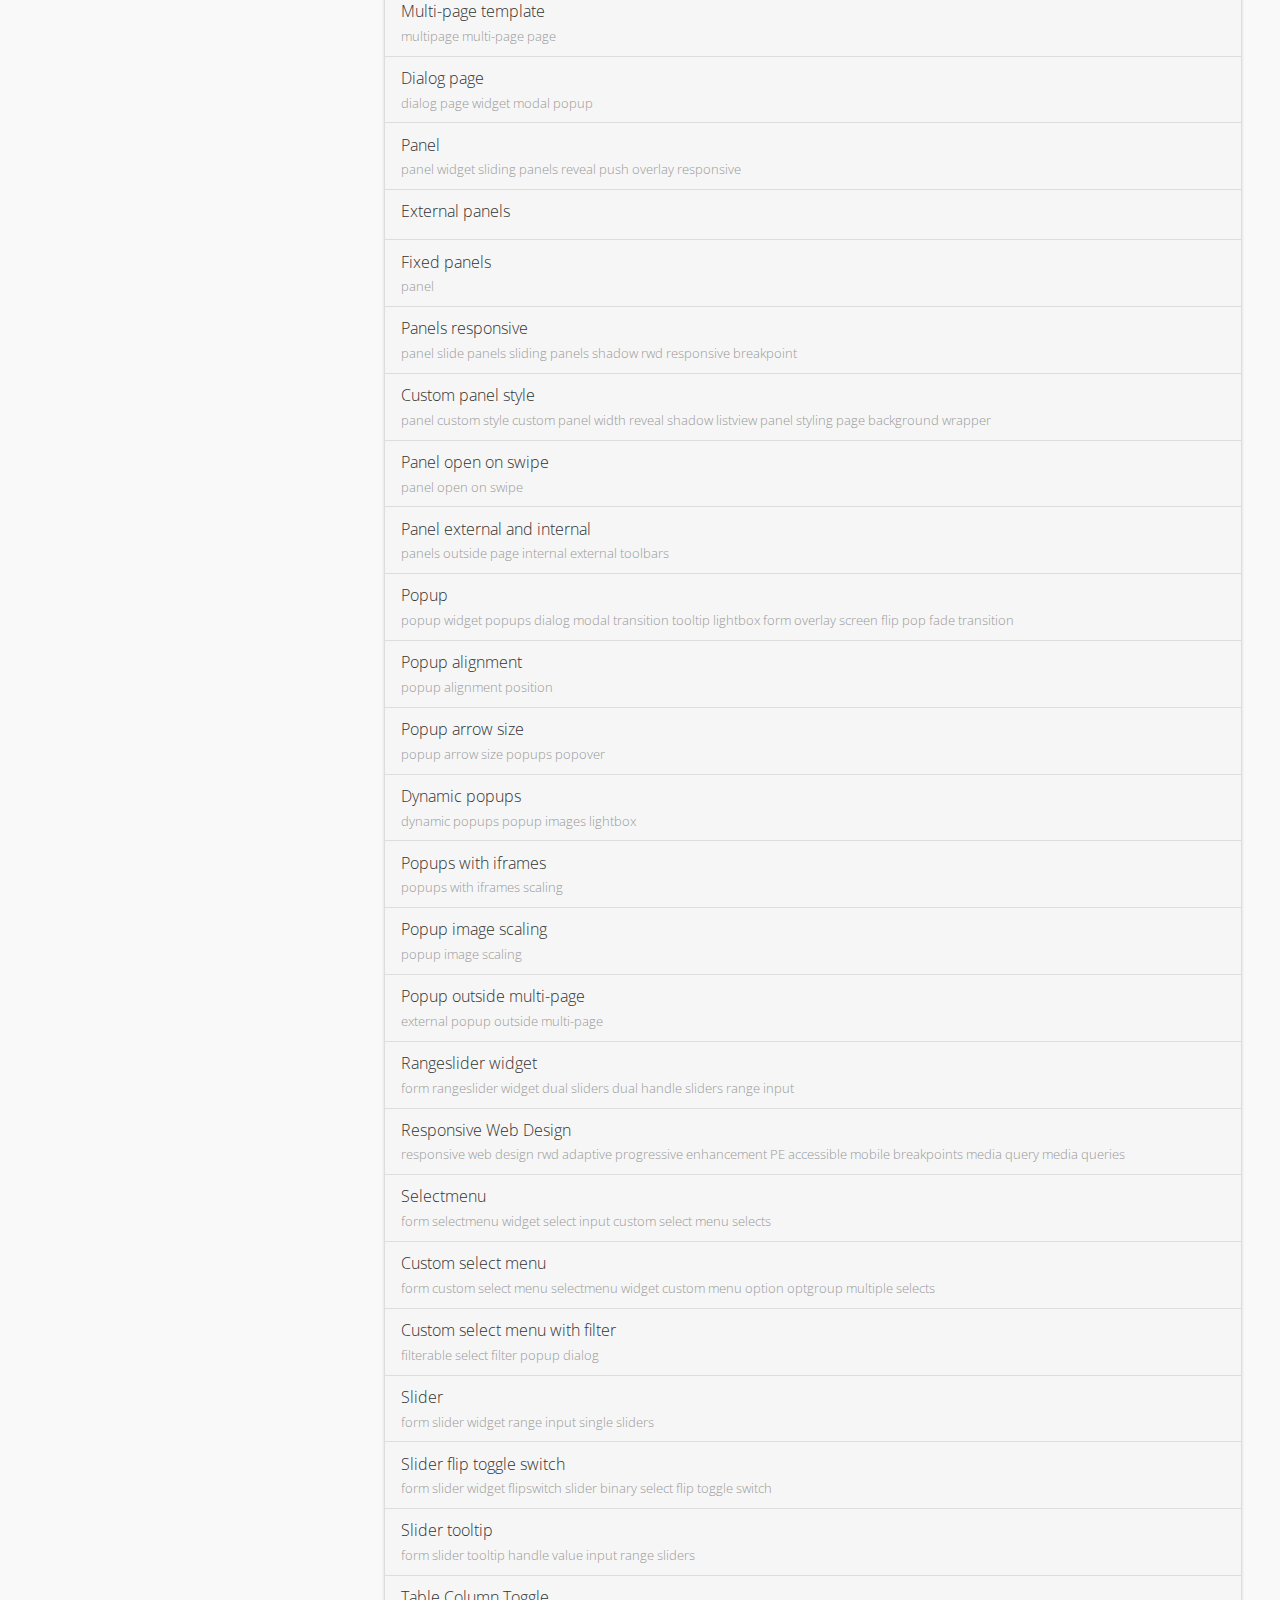
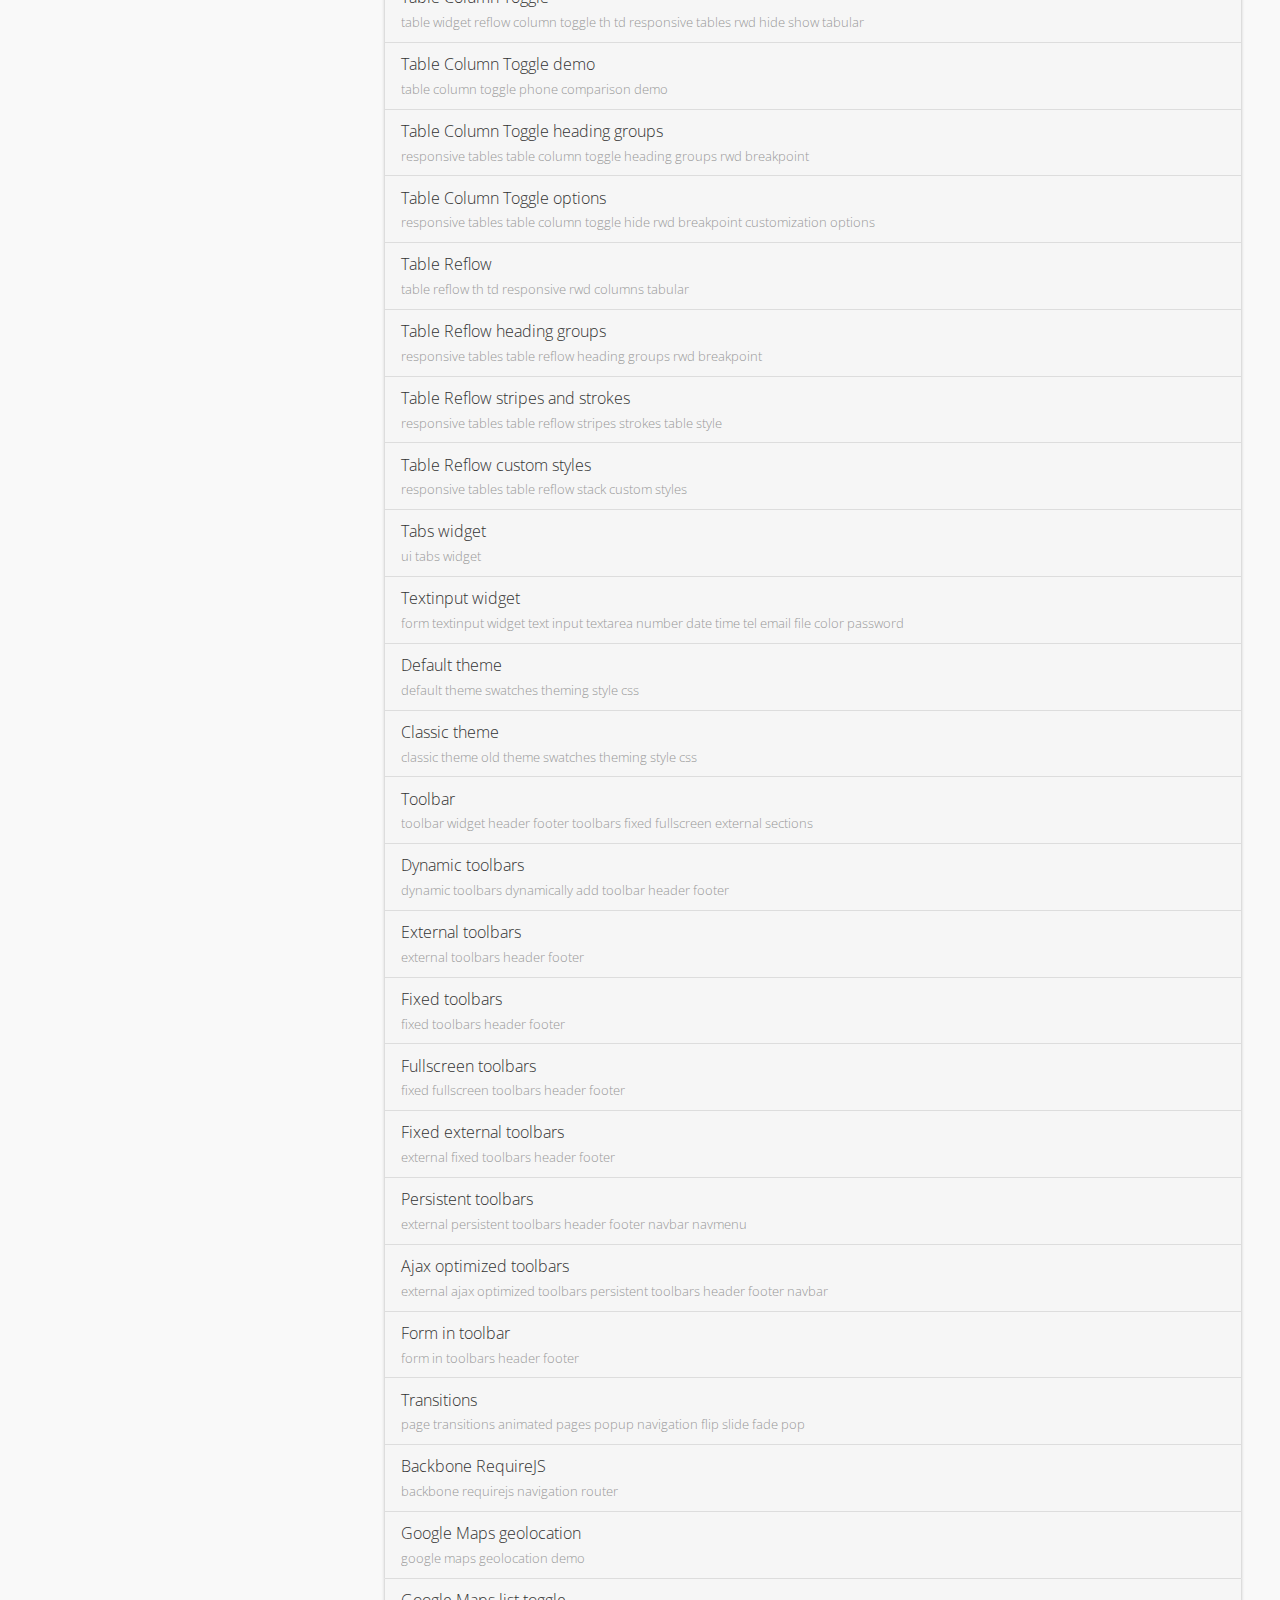
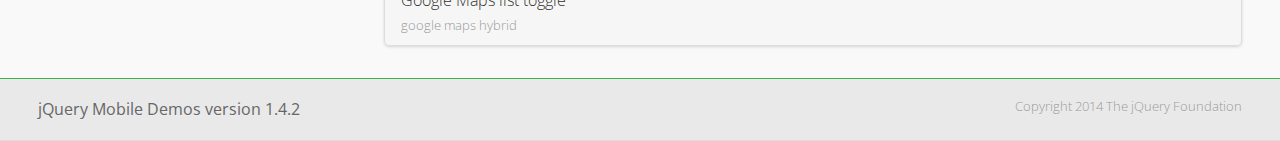
<file: lab2/jquery/demos/_search/index.html>
<!DOCTYPE html>
<html>
<head>
	<meta charset="utf-8">
	<meta name="viewport" content="width=device-width, initial-scale=1">
	<title>jQuery Mobile Demos</title>
	<link rel="stylesheet" href="../css/themes/default/jquery.mobile-1.4.2.min.css">
	<link rel="stylesheet" href="../_assets/css/jqm-demos.css">
	<link rel="shortcut icon" href="../_assets/favicon.ico">
    <link rel="stylesheet" href="http://fonts.googleapis.com/css?family=Open+Sans:300,400,700">
	<script src="../js/jquery.js"></script>
	<script src="../_assets/js/index.js"></script>
	<script src="../js/jquery.mobile-1.4.2.min.js"></script>

</head>
<body>
<div data-role="page" class="jqm-demos jqm-demos-index jqm-demos-search-results">

	<div data-role="header" class="jqm-header">
		<h2><a href="../" title="jQuery Mobile Demos home"><img src="../_assets/img/jquery-logo.png" alt="jQuery Mobile"></a></h2>
		<p><span class="jqm-version"></span> Demos</p>
		<a href="#" class="jqm-navmenu-link ui-btn ui-btn-icon-notext ui-corner-all ui-icon-bars ui-nodisc-icon ui-alt-icon ui-btn-left">Menu</a>
		<a href="#" class="jqm-search-link ui-btn ui-btn-icon-notext ui-corner-all ui-icon-search ui-nodisc-icon ui-alt-icon ui-btn-right">Search</a>
	</div><!-- /header -->

	<div role="main" class="ui-content jqm-content">

		<h1>Search Results</h1>

        <div class="jqm-search-results-wrap">
	        <ul class="jqm-list jqm-search-results-list">
<li data-filtertext="demos homepage" data-icon="home"><a href=".././">Home</a></li>
<li data-filtertext="introduction overview getting started"><a href="../intro/" data-ajax="false">Introduction</a></li>
<li data-filtertext="buttons button markup buttonmarkup method anchor link button element"><a href="../button-markup/" data-ajax="false">Buttons</a></li>
<li data-filtertext="form button widget input button submit reset"><a href="../button/" data-ajax="false">Button widget</a></li>
<li data-role="collapsible" data-collapsed-icon="carat-d" data-expanded-icon="carat-u" data-iconpos="right" data-inset="false">
	<h3>Checkboxradio widget</h3>
	<ul>
		<li data-filtertext="form checkboxradio widget checkbox input checkboxes controlgroups"><a href="../checkboxradio-checkbox/" data-ajax="false">Checkboxes</a></li>
		<li data-filtertext="form checkboxradio widget radio input radio buttons controlgroups"><a href="../checkboxradio-radio/" data-ajax="false">Radio buttons</a></li>
	</ul>
</li>
<li data-role="collapsible" data-collapsed-icon="carat-d" data-expanded-icon="carat-u" data-iconpos="right" data-inset="false">
	<h3>Collapsible (set) widget</h3>
	<ul>
		<li data-filtertext="collapsibles content formatting"><a href="../collapsible/" data-ajax="false">Collapsible</a></li>
		<li data-filtertext="dynamic collapsible set accordion append expand"><a href="../collapsible-dynamic/" data-ajax="false">Dynamic collapsibles</a></li>
		<li data-filtertext="accordions collapsible set widget content formatting grouped collapsibles"><a href="../collapsibleset/" data-ajax="false">Collapsible set</a></li>
	</ul>
</li>
<li data-role="collapsible" data-collapsed-icon="carat-d" data-expanded-icon="carat-u" data-iconpos="right" data-inset="false">
	<h3>Controlgroup widget</h3>
	<ul>
		<li data-filtertext="controlgroups selectmenu checkboxradio input grouped buttons horizontal vertical"><a href="../controlgroup/" data-ajax="false">Controlgroup</a></li>
		<li data-filtertext="dynamic controlgroup dynamically add buttons"><a href="../controlgroup-dynamic/" data-ajax="false">Dynamic controlgroups</a></li>
	</ul>
</li>
<li data-filtertext="form datepicker widget date input"><a href="../datepicker/" data-ajax="false">Datepicker</a></li>
<li data-role="collapsible" data-collapsed-icon="carat-d" data-expanded-icon="carat-u" data-iconpos="right" data-inset="false">
	<h3>Events</h3>
	<ul>
		<li data-filtertext="swipe to delete list items listviews swipe events"><a href="../swipe-list/" data-ajax="false">Swipe list items</a></li>
		<li data-filtertext="swipe to navigate swipe page navigation swipe events"><a href="../swipe-page/" data-ajax="false">Swipe page navigation</a></li>
	</ul>
</li>
<li data-filtertext="filterable filter elements sorting searching listview table"><a href="../filterable/" data-ajax="false">Filterable widget</a></li>
<li data-filtertext="form flipswitch widget flip toggle switch binary select checkbox input"><a href="../flipswitch/" data-ajax="false">Flipswitch widget</a></li>
<li data-role="collapsible" data-collapsed-icon="carat-d" data-expanded-icon="carat-u" data-iconpos="right" data-inset="false">
	<h3>Forms</h3>
	<ul>
		<li data-filtertext="forms text checkbox radio range button submit reset inputs selects textarea slider flipswitch label form elements"><a href="../forms/" data-ajax="false">Forms</a></li>
		<li data-filtertext="form hide labels hidden accessible ui-hidden-accessible forms"><a href="../forms-label-hidden-accessible/" data-ajax="false">Hide labels</a></li>
		<li data-filtertext="form field containers fieldcontain ui-field-contain forms"><a href="../forms-field-contain/" data-ajax="false">Field containers</a></li>
		<li data-filtertext="forms disabled form elements"><a href="../forms-disabled/" data-ajax="false">Forms disabled</a></li>
		<li data-filtertext="forms gallery examples overview forms text checkbox radio range button submit reset inputs selects textarea slider flipswitch label form elements"><a href="../forms-gallery/" data-ajax="false">Forms gallery</a></li>
	</ul>
</li>
<li data-role="collapsible" data-collapsed-icon="carat-d" data-expanded-icon="carat-u" data-iconpos="right" data-inset="false">
	<h3>Grids</h3>
	<ul>
		<li data-filtertext="grids columns blocks content formatting rwd responsive css framework"><a href="../grids/" data-ajax="false">Grids</a></li>
		<li data-filtertext="buttons in grids css framework"><a href="../grids-buttons/" data-ajax="false">Buttons in grids</a></li>
		<li data-filtertext="custom responsive grids rwd css framework"><a href="../grids-custom-responsive/" data-ajax="false">Custom responsive grids</a></li>
	</ul>
</li>
<li data-filtertext="blocks content formatting sections heading"><a href="../body-bar-classes/" data-ajax="false">Grouping and dividing content</a></li>
<li data-role="collapsible" data-collapsed-icon="carat-d" data-expanded-icon="carat-u" data-iconpos="right" data-inset="false">
	<h3>Icons</h3>
	<ul>
		<li data-filtertext="button icons svg disc alt custom icon position"><a href="../icons/" data-ajax="false">Icons</a></li>
		<li data-filtertext=""><a href="../icons-grunticon/" data-ajax="false">Grunticon loader</a></li>
	</ul>
</li>
<li data-role="collapsible" data-collapsed-icon="carat-d" data-expanded-icon="carat-u" data-iconpos="right" data-inset="false">
	<h3>Listview widget</h3>
	<ul>
		<li data-filtertext="listview widget thumbnails icons nested split button collapsible ul ol"><a href="../listview/" data-ajax="false">Listview</a></li>
		<li data-filtertext="autocomplete filterable reveal listview filtertextbeforefilter placeholder"><a href="../listview-autocomplete/" data-ajax="false">Listview autocomplete</a></li>
		<li data-filtertext="autocomplete filterable reveal listview remote data filtertextbeforefilter placeholder"><a href="../listview-autocomplete-remote/" data-ajax="false">Listview autocomplete remote data</a></li>
		<li data-filtertext="autodividers anchor jump scroll linkbars listview lists ul ol"><a href="../listview-autodividers-linkbar/" data-ajax="false">Listview autodividers linkbar</a></li>
		<li data-filtertext="listview autodividers selector autodividersselector lists ul ol"><a href="../listview-autodividers-selector/" data-ajax="false">Listview autodividers selector</a></li>
		<li data-filtertext="listview nested list items"><a href="../listview-nested-lists/" data-ajax="false">Listview Nested Listviews</a></li>
		<li data-filtertext="listview collapsible list items flat"><a href="../listview-collapsible-item-flat/" data-ajax="false">Listview collapsible list items (flat)</a></li>
		<li data-filtertext="listview collapsible list indented"><a href="../listview-collapsible-item-indented/" data-ajax="false">Listview collapsible list items (indented)</a></li>
		<li data-filtertext="grid listview responsive grids responsive listviews lists ul"><a href="../listview-grid/" data-ajax="false">Listview responsive grid</a></li>
	</ul>
</li>
<li data-filtertext="loader widget page loading navigation overlay spinner"><a href="../loader/" data-ajax="false">Loader widget</a></li>
<li data-filtertext="navbar widget navmenu toolbars header footer"><a href="../navbar/" data-ajax="false">Navbar widget</a></li>
<li data-role="collapsible" data-collapsed-icon="carat-d" data-expanded-icon="carat-u" data-iconpos="right" data-inset="false">
	<h3>Navigation</h3>
	<ul>
		<li data-filtertext="ajax navigation navigate widget history event method"><a href="../navigation/" data-ajax="false">Navigation</a></li>
		<li data-filtertext="linking pages page links navigation ajax prefetch cache"><a href="../navigation-linking-pages/" data-ajax="false">Linking pages</a></li>
		<li data-filtertext="php redirect server redirection server-side navigation"><a href="../navigation-php-redirect/" data-ajax="false">PHP redirect demo</a></li>
		<li data-filtertext="navigation redirection hash query"><a href="../navigation-hash-processing/" data-ajax="false">Hash processing demo</a></li>
	</ul>
</li>
<li data-role="collapsible" data-collapsed-icon="carat-d" data-expanded-icon="carat-u" data-iconpos="right" data-inset="false">
	<h3>Pages</h3>
	<ul>
		<li data-filtertext="pages page widget ajax navigation"><a href="../pages/" data-ajax="false">Pages</a></li>
		<li data-filtertext="single page"><a href="../pages-single-page/" data-ajax="false">Single page</a></li>
		<li data-filtertext="multipage multi-page page"><a href="../pages-multi-page/" data-ajax="false">Multi-page template</a></li>
		<li data-filtertext="dialog page widget modal popup"><a href="../pages-dialog/" data-ajax="false">Dialog page</a></li>
	</ul>
</li>
<li data-role="collapsible" data-collapsed-icon="carat-d" data-expanded-icon="carat-u" data-iconpos="right" data-inset="false">
	<h3>Panel widget</h3>
	<ul>
		<li data-filtertext="panel widget sliding panels reveal push overlay responsive"><a href="../panel/" data-ajax="false">Panel</a></li>
		<li data-filtertext=""><a href="../panel-external/" data-ajax="false">External panels</a></li>
		<li data-filtertext="panel "><a href="../panel-fixed/" data-ajax="false">Fixed panels</a></li>
		<li data-filtertext="panel slide panels sliding panels shadow rwd responsive breakpoint"><a href="../panel-responsive/" data-ajax="false">Panels responsive</a></li>
		<li data-filtertext="panel custom style custom panel width reveal shadow listview panel styling page background wrapper"><a href="../panel-styling/" data-ajax="false">Custom panel style</a></li>
		<li data-filtertext="panel open on swipe"><a href="../panel-swipe-open/" data-ajax="false">Panel open on swipe</a></li>
		<li data-filtertext="panels outside page internal external toolbars"><a href="../panel-external-internal/" data-ajax="false">Panel external and internal</a></li>
	</ul>
</li>
<li data-role="collapsible" data-collapsed-icon="carat-d" data-expanded-icon="carat-u" data-iconpos="right" data-inset="false">
	<h3>Popup widget</h3>
	<ul>
		<li data-filtertext="popup widget popups dialog modal transition tooltip lightbox form overlay screen flip pop fade transition"><a href="../popup/" data-ajax="false">Popup</a></li>
		<li data-filtertext="popup alignment position"><a href="../popup-alignment/" data-ajax="false">Popup alignment</a></li>
		<li data-filtertext="popup arrow size popups popover"><a href="../popup-arrow-size/" data-ajax="false">Popup arrow size</a></li>
		<li data-filtertext="dynamic popups popup images lightbox"><a href="../popup-dynamic/" data-ajax="false">Dynamic popups</a></li>
		<li data-filtertext="popups with iframes scaling"><a href="../popup-iframe/" data-ajax="false">Popups with iframes</a></li>
		<li data-filtertext="popup image scaling"><a href="../popup-image-scaling/" data-ajax="false">Popup image scaling</a></li>
		<li data-filtertext="external popup outside multi-page"><a href="../popup-outside-multipage" data-ajax="false">Popup outside multi-page</a></li>
	</ul>
</li>
<li data-filtertext="form rangeslider widget dual sliders dual handle sliders range input"><a href="../rangeslider/" data-ajax="false">Rangeslider widget</a></li>
<li data-filtertext="responsive web design rwd adaptive progressive enhancement PE accessible mobile breakpoints media query media queries"><a href="../rwd/" data-ajax="false">Responsive Web Design</a></li>
<li data-role="collapsible" data-collapsed-icon="carat-d" data-expanded-icon="carat-u" data-iconpos="right" data-inset="false">
	<h3>Selectmenu widget</h3>
	<ul>
		<li data-filtertext="form selectmenu widget select input custom select menu selects"><a href="../selectmenu/" data-ajax="false">Selectmenu</a></li>
		<li data-filtertext="form custom select menu selectmenu widget custom menu option optgroup multiple selects"><a href="../selectmenu-custom/" data-ajax="false">Custom select menu</a></li>
		<li data-filtertext="filterable select filter popup dialog"><a href="../selectmenu-custom-filter/" data-ajax="false">Custom select menu with filter</a></li>
	</ul>
</li>
<li data-role="collapsible" data-collapsed-icon="carat-d" data-expanded-icon="carat-u" data-iconpos="right" data-inset="false">
	<h3>Slider widget</h3>
	<ul>
		<li data-filtertext="form slider widget range input single sliders"><a href="../slider/" data-ajax="false">Slider</a></li>
		<li data-filtertext="form slider widget flipswitch slider binary select flip toggle switch"><a href="../slider-flipswitch/" data-ajax="false">Slider flip toggle switch</a></li>
		<li data-filtertext="form slider tooltip handle value input range sliders"><a href="../slider-tooltip/" data-ajax="false">Slider tooltip</a></li>
	</ul>
</li>
<li data-role="collapsible" data-collapsed-icon="carat-d" data-expanded-icon="carat-u" data-iconpos="right" data-inset="false">
	<h3>Table widget</h3>
	<ul>
		<li data-filtertext="table widget reflow column toggle th td responsive tables rwd hide show tabular"><a href="../table-column-toggle/" data-ajax="false">Table Column Toggle</a></li>
		<li data-filtertext="table column toggle phone comparison demo"><a href="../table-column-toggle-example/" data-ajax="false">Table Column Toggle demo</a></li>
		<li data-filtertext="responsive tables table column toggle heading groups rwd breakpoint"><a href="../table-column-toggle-heading-groups/" data-ajax="false">Table Column Toggle heading groups</a></li>
		<li data-filtertext="responsive tables table column toggle hide rwd breakpoint customization options"><a href="../table-column-toggle-options/" data-ajax="false">Table Column Toggle options</a></li>
		<li data-filtertext="table reflow th td responsive rwd columns tabular"><a href="../table-reflow/" data-ajax="false">Table Reflow</a></li>
		<li data-filtertext="responsive tables table reflow heading groups rwd breakpoint"><a href="../table-reflow-heading-groups/" data-ajax="false">Table Reflow heading groups</a></li>
		<li data-filtertext="responsive tables table reflow stripes strokes table style"><a href="../table-reflow-stripes-strokes/" data-ajax="false">Table Reflow stripes and strokes</a></li>
		<li data-filtertext="responsive tables table reflow stack custom styles"><a href="../table-reflow-styling/" data-ajax="false">Table Reflow custom styles</a></li>
	</ul>
</li>
<li data-filtertext="ui tabs widget"><a href="../tabs/" data-ajax="false">Tabs widget</a></li>
<li data-filtertext="form textinput widget text input textarea number date time tel email file color password"><a href="../textinput/" data-ajax="false">Textinput widget</a></li>
<li data-role="collapsible" data-collapsed-icon="carat-d" data-expanded-icon="carat-u" data-iconpos="right" data-inset="false">
	<h3>Theming</h3>
	<ul>
		<li data-filtertext="default theme swatches theming style css"><a href="../theme-default/" data-ajax="false">Default theme</a></li>
		<li data-filtertext="classic theme old theme swatches theming style css"><a href="../theme-classic/" data-ajax="false">Classic theme</a></li>
	</ul>
</li>
<li data-role="collapsible" data-collapsed-icon="carat-d" data-expanded-icon="carat-u" data-iconpos="right" data-inset="false">
	<h3>Toolbar widget</h3>
	<ul>
		<li data-filtertext="toolbar widget header footer toolbars fixed fullscreen external sections"><a href="../toolbar/" data-ajax="false">Toolbar</a></li>
		<li data-filtertext="dynamic toolbars dynamically add toolbar header footer"><a href="../toolbar-dynamic/" data-ajax="false">Dynamic toolbars</a></li>
		<li data-filtertext="external toolbars header footer"><a href="../toolbar-external/" data-ajax="false">External toolbars</a></li>
		<li data-filtertext="fixed toolbars header footer"><a href="../toolbar-fixed/" data-ajax="false">Fixed toolbars</a></li>
		<li data-filtertext="fixed fullscreen toolbars header footer"><a href="../toolbar-fixed-fullscreen/" data-ajax="false">Fullscreen toolbars</a></li>
		<li data-filtertext="external fixed toolbars header footer"><a href="../toolbar-fixed-external/" data-ajax="false">Fixed external toolbars</a></li>
		<li data-filtertext="external persistent toolbars header footer navbar navmenu"><a href="../toolbar-fixed-persistent/" data-ajax="false">Persistent toolbars</a></li>
		<li data-filtertext="external ajax optimized toolbars persistent toolbars header footer navbar"><a href="../toolbar-fixed-persistent-optimized/" data-ajax="false">Ajax optimized toolbars</a></li>
		<li data-filtertext="form in toolbars header footer"><a href="../toolbar-fixed-forms/" data-ajax="false">Form in toolbar</a></li>
	</ul>
</li>
<li data-filtertext="page transitions animated pages popup navigation flip slide fade pop"><a href="../transitions/" data-ajax="false">Transitions</a></li>
<li data-role="collapsible" data-collapsed-icon="carat-d" data-expanded-icon="carat-u" data-iconpos="right" data-inset="false">
	<h3>3rd party API demos</h3>
	<ul>
		<li data-filtertext="backbone requirejs navigation router"><a href="../backbone-requirejs/" data-ajax="false">Backbone RequireJS</a></li>
		<li data-filtertext="google maps geolocation demo"><a href="../map-geolocation/" data-ajax="false">Google Maps geolocation</a></li>
		<li data-filtertext="google maps hybrid"><a href="../map-list-toggle/" data-ajax="false">Google Maps list toggle</a></li>
	</ul>
</li>



	        </ul>
	    </div>

	</div><!-- /content -->
	    <div data-role="panel" class="jqm-navmenu-panel" data-position="left" data-display="overlay" data-theme="a">
	    	<ul class="jqm-list ui-alt-icon ui-nodisc-icon">
<li data-filtertext="demos homepage" data-icon="home"><a href=".././">Home</a></li>
<li data-filtertext="introduction overview getting started"><a href="../intro/" data-ajax="false">Introduction</a></li>
<li data-filtertext="buttons button markup buttonmarkup method anchor link button element"><a href="../button-markup/" data-ajax="false">Buttons</a></li>
<li data-filtertext="form button widget input button submit reset"><a href="../button/" data-ajax="false">Button widget</a></li>
<li data-role="collapsible" data-collapsed-icon="carat-d" data-expanded-icon="carat-u" data-iconpos="right" data-inset="false">
	<h3>Checkboxradio widget</h3>
	<ul>
		<li data-filtertext="form checkboxradio widget checkbox input checkboxes controlgroups"><a href="../checkboxradio-checkbox/" data-ajax="false">Checkboxes</a></li>
		<li data-filtertext="form checkboxradio widget radio input radio buttons controlgroups"><a href="../checkboxradio-radio/" data-ajax="false">Radio buttons</a></li>
	</ul>
</li>
<li data-role="collapsible" data-collapsed-icon="carat-d" data-expanded-icon="carat-u" data-iconpos="right" data-inset="false">
	<h3>Collapsible (set) widget</h3>
	<ul>
		<li data-filtertext="collapsibles content formatting"><a href="../collapsible/" data-ajax="false">Collapsible</a></li>
		<li data-filtertext="dynamic collapsible set accordion append expand"><a href="../collapsible-dynamic/" data-ajax="false">Dynamic collapsibles</a></li>
		<li data-filtertext="accordions collapsible set widget content formatting grouped collapsibles"><a href="../collapsibleset/" data-ajax="false">Collapsible set</a></li>
	</ul>
</li>
<li data-role="collapsible" data-collapsed-icon="carat-d" data-expanded-icon="carat-u" data-iconpos="right" data-inset="false">
	<h3>Controlgroup widget</h3>
	<ul>
		<li data-filtertext="controlgroups selectmenu checkboxradio input grouped buttons horizontal vertical"><a href="../controlgroup/" data-ajax="false">Controlgroup</a></li>
		<li data-filtertext="dynamic controlgroup dynamically add buttons"><a href="../controlgroup-dynamic/" data-ajax="false">Dynamic controlgroups</a></li>
	</ul>
</li>
<li data-filtertext="form datepicker widget date input"><a href="../datepicker/" data-ajax="false">Datepicker</a></li>
<li data-role="collapsible" data-collapsed-icon="carat-d" data-expanded-icon="carat-u" data-iconpos="right" data-inset="false">
	<h3>Events</h3>
	<ul>
		<li data-filtertext="swipe to delete list items listviews swipe events"><a href="../swipe-list/" data-ajax="false">Swipe list items</a></li>
		<li data-filtertext="swipe to navigate swipe page navigation swipe events"><a href="../swipe-page/" data-ajax="false">Swipe page navigation</a></li>
	</ul>
</li>
<li data-filtertext="filterable filter elements sorting searching listview table"><a href="../filterable/" data-ajax="false">Filterable widget</a></li>
<li data-filtertext="form flipswitch widget flip toggle switch binary select checkbox input"><a href="../flipswitch/" data-ajax="false">Flipswitch widget</a></li>
<li data-role="collapsible" data-collapsed-icon="carat-d" data-expanded-icon="carat-u" data-iconpos="right" data-inset="false">
	<h3>Forms</h3>
	<ul>
		<li data-filtertext="forms text checkbox radio range button submit reset inputs selects textarea slider flipswitch label form elements"><a href="../forms/" data-ajax="false">Forms</a></li>
		<li data-filtertext="form hide labels hidden accessible ui-hidden-accessible forms"><a href="../forms-label-hidden-accessible/" data-ajax="false">Hide labels</a></li>
		<li data-filtertext="form field containers fieldcontain ui-field-contain forms"><a href="../forms-field-contain/" data-ajax="false">Field containers</a></li>
		<li data-filtertext="forms disabled form elements"><a href="../forms-disabled/" data-ajax="false">Forms disabled</a></li>
		<li data-filtertext="forms gallery examples overview forms text checkbox radio range button submit reset inputs selects textarea slider flipswitch label form elements"><a href="../forms-gallery/" data-ajax="false">Forms gallery</a></li>
	</ul>
</li>
<li data-role="collapsible" data-collapsed-icon="carat-d" data-expanded-icon="carat-u" data-iconpos="right" data-inset="false">
	<h3>Grids</h3>
	<ul>
		<li data-filtertext="grids columns blocks content formatting rwd responsive css framework"><a href="../grids/" data-ajax="false">Grids</a></li>
		<li data-filtertext="buttons in grids css framework"><a href="../grids-buttons/" data-ajax="false">Buttons in grids</a></li>
		<li data-filtertext="custom responsive grids rwd css framework"><a href="../grids-custom-responsive/" data-ajax="false">Custom responsive grids</a></li>
	</ul>
</li>
<li data-filtertext="blocks content formatting sections heading"><a href="../body-bar-classes/" data-ajax="false">Grouping and dividing content</a></li>
<li data-role="collapsible" data-collapsed-icon="carat-d" data-expanded-icon="carat-u" data-iconpos="right" data-inset="false">
	<h3>Icons</h3>
	<ul>
		<li data-filtertext="button icons svg disc alt custom icon position"><a href="../icons/" data-ajax="false">Icons</a></li>
		<li data-filtertext=""><a href="../icons-grunticon/" data-ajax="false">Grunticon loader</a></li>
	</ul>
</li>
<li data-role="collapsible" data-collapsed-icon="carat-d" data-expanded-icon="carat-u" data-iconpos="right" data-inset="false">
	<h3>Listview widget</h3>
	<ul>
		<li data-filtertext="listview widget thumbnails icons nested split button collapsible ul ol"><a href="../listview/" data-ajax="false">Listview</a></li>
		<li data-filtertext="autocomplete filterable reveal listview filtertextbeforefilter placeholder"><a href="../listview-autocomplete/" data-ajax="false">Listview autocomplete</a></li>
		<li data-filtertext="autocomplete filterable reveal listview remote data filtertextbeforefilter placeholder"><a href="../listview-autocomplete-remote/" data-ajax="false">Listview autocomplete remote data</a></li>
		<li data-filtertext="autodividers anchor jump scroll linkbars listview lists ul ol"><a href="../listview-autodividers-linkbar/" data-ajax="false">Listview autodividers linkbar</a></li>
		<li data-filtertext="listview autodividers selector autodividersselector lists ul ol"><a href="../listview-autodividers-selector/" data-ajax="false">Listview autodividers selector</a></li>
		<li data-filtertext="listview nested list items"><a href="../listview-nested-lists/" data-ajax="false">Listview Nested Listviews</a></li>
		<li data-filtertext="listview collapsible list items flat"><a href="../listview-collapsible-item-flat/" data-ajax="false">Listview collapsible list items (flat)</a></li>
		<li data-filtertext="listview collapsible list indented"><a href="../listview-collapsible-item-indented/" data-ajax="false">Listview collapsible list items (indented)</a></li>
		<li data-filtertext="grid listview responsive grids responsive listviews lists ul"><a href="../listview-grid/" data-ajax="false">Listview responsive grid</a></li>
	</ul>
</li>
<li data-filtertext="loader widget page loading navigation overlay spinner"><a href="../loader/" data-ajax="false">Loader widget</a></li>
<li data-filtertext="navbar widget navmenu toolbars header footer"><a href="../navbar/" data-ajax="false">Navbar widget</a></li>
<li data-role="collapsible" data-collapsed-icon="carat-d" data-expanded-icon="carat-u" data-iconpos="right" data-inset="false">
	<h3>Navigation</h3>
	<ul>
		<li data-filtertext="ajax navigation navigate widget history event method"><a href="../navigation/" data-ajax="false">Navigation</a></li>
		<li data-filtertext="linking pages page links navigation ajax prefetch cache"><a href="../navigation-linking-pages/" data-ajax="false">Linking pages</a></li>
		<li data-filtertext="php redirect server redirection server-side navigation"><a href="../navigation-php-redirect/" data-ajax="false">PHP redirect demo</a></li>
		<li data-filtertext="navigation redirection hash query"><a href="../navigation-hash-processing/" data-ajax="false">Hash processing demo</a></li>
	</ul>
</li>
<li data-role="collapsible" data-collapsed-icon="carat-d" data-expanded-icon="carat-u" data-iconpos="right" data-inset="false">
	<h3>Pages</h3>
	<ul>
		<li data-filtertext="pages page widget ajax navigation"><a href="../pages/" data-ajax="false">Pages</a></li>
		<li data-filtertext="single page"><a href="../pages-single-page/" data-ajax="false">Single page</a></li>
		<li data-filtertext="multipage multi-page page"><a href="../pages-multi-page/" data-ajax="false">Multi-page template</a></li>
		<li data-filtertext="dialog page widget modal popup"><a href="../pages-dialog/" data-ajax="false">Dialog page</a></li>
	</ul>
</li>
<li data-role="collapsible" data-collapsed-icon="carat-d" data-expanded-icon="carat-u" data-iconpos="right" data-inset="false">
	<h3>Panel widget</h3>
	<ul>
		<li data-filtertext="panel widget sliding panels reveal push overlay responsive"><a href="../panel/" data-ajax="false">Panel</a></li>
		<li data-filtertext=""><a href="../panel-external/" data-ajax="false">External panels</a></li>
		<li data-filtertext="panel "><a href="../panel-fixed/" data-ajax="false">Fixed panels</a></li>
		<li data-filtertext="panel slide panels sliding panels shadow rwd responsive breakpoint"><a href="../panel-responsive/" data-ajax="false">Panels responsive</a></li>
		<li data-filtertext="panel custom style custom panel width reveal shadow listview panel styling page background wrapper"><a href="../panel-styling/" data-ajax="false">Custom panel style</a></li>
		<li data-filtertext="panel open on swipe"><a href="../panel-swipe-open/" data-ajax="false">Panel open on swipe</a></li>
		<li data-filtertext="panels outside page internal external toolbars"><a href="../panel-external-internal/" data-ajax="false">Panel external and internal</a></li>
	</ul>
</li>
<li data-role="collapsible" data-collapsed-icon="carat-d" data-expanded-icon="carat-u" data-iconpos="right" data-inset="false">
	<h3>Popup widget</h3>
	<ul>
		<li data-filtertext="popup widget popups dialog modal transition tooltip lightbox form overlay screen flip pop fade transition"><a href="../popup/" data-ajax="false">Popup</a></li>
		<li data-filtertext="popup alignment position"><a href="../popup-alignment/" data-ajax="false">Popup alignment</a></li>
		<li data-filtertext="popup arrow size popups popover"><a href="../popup-arrow-size/" data-ajax="false">Popup arrow size</a></li>
		<li data-filtertext="dynamic popups popup images lightbox"><a href="../popup-dynamic/" data-ajax="false">Dynamic popups</a></li>
		<li data-filtertext="popups with iframes scaling"><a href="../popup-iframe/" data-ajax="false">Popups with iframes</a></li>
		<li data-filtertext="popup image scaling"><a href="../popup-image-scaling/" data-ajax="false">Popup image scaling</a></li>
		<li data-filtertext="external popup outside multi-page"><a href="../popup-outside-multipage" data-ajax="false">Popup outside multi-page</a></li>
	</ul>
</li>
<li data-filtertext="form rangeslider widget dual sliders dual handle sliders range input"><a href="../rangeslider/" data-ajax="false">Rangeslider widget</a></li>
<li data-filtertext="responsive web design rwd adaptive progressive enhancement PE accessible mobile breakpoints media query media queries"><a href="../rwd/" data-ajax="false">Responsive Web Design</a></li>
<li data-role="collapsible" data-collapsed-icon="carat-d" data-expanded-icon="carat-u" data-iconpos="right" data-inset="false">
	<h3>Selectmenu widget</h3>
	<ul>
		<li data-filtertext="form selectmenu widget select input custom select menu selects"><a href="../selectmenu/" data-ajax="false">Selectmenu</a></li>
		<li data-filtertext="form custom select menu selectmenu widget custom menu option optgroup multiple selects"><a href="../selectmenu-custom/" data-ajax="false">Custom select menu</a></li>
		<li data-filtertext="filterable select filter popup dialog"><a href="../selectmenu-custom-filter/" data-ajax="false">Custom select menu with filter</a></li>
	</ul>
</li>
<li data-role="collapsible" data-collapsed-icon="carat-d" data-expanded-icon="carat-u" data-iconpos="right" data-inset="false">
	<h3>Slider widget</h3>
	<ul>
		<li data-filtertext="form slider widget range input single sliders"><a href="../slider/" data-ajax="false">Slider</a></li>
		<li data-filtertext="form slider widget flipswitch slider binary select flip toggle switch"><a href="../slider-flipswitch/" data-ajax="false">Slider flip toggle switch</a></li>
		<li data-filtertext="form slider tooltip handle value input range sliders"><a href="../slider-tooltip/" data-ajax="false">Slider tooltip</a></li>
	</ul>
</li>
<li data-role="collapsible" data-collapsed-icon="carat-d" data-expanded-icon="carat-u" data-iconpos="right" data-inset="false">
	<h3>Table widget</h3>
	<ul>
		<li data-filtertext="table widget reflow column toggle th td responsive tables rwd hide show tabular"><a href="../table-column-toggle/" data-ajax="false">Table Column Toggle</a></li>
		<li data-filtertext="table column toggle phone comparison demo"><a href="../table-column-toggle-example/" data-ajax="false">Table Column Toggle demo</a></li>
		<li data-filtertext="responsive tables table column toggle heading groups rwd breakpoint"><a href="../table-column-toggle-heading-groups/" data-ajax="false">Table Column Toggle heading groups</a></li>
		<li data-filtertext="responsive tables table column toggle hide rwd breakpoint customization options"><a href="../table-column-toggle-options/" data-ajax="false">Table Column Toggle options</a></li>
		<li data-filtertext="table reflow th td responsive rwd columns tabular"><a href="../table-reflow/" data-ajax="false">Table Reflow</a></li>
		<li data-filtertext="responsive tables table reflow heading groups rwd breakpoint"><a href="../table-reflow-heading-groups/" data-ajax="false">Table Reflow heading groups</a></li>
		<li data-filtertext="responsive tables table reflow stripes strokes table style"><a href="../table-reflow-stripes-strokes/" data-ajax="false">Table Reflow stripes and strokes</a></li>
		<li data-filtertext="responsive tables table reflow stack custom styles"><a href="../table-reflow-styling/" data-ajax="false">Table Reflow custom styles</a></li>
	</ul>
</li>
<li data-filtertext="ui tabs widget"><a href="../tabs/" data-ajax="false">Tabs widget</a></li>
<li data-filtertext="form textinput widget text input textarea number date time tel email file color password"><a href="../textinput/" data-ajax="false">Textinput widget</a></li>
<li data-role="collapsible" data-collapsed-icon="carat-d" data-expanded-icon="carat-u" data-iconpos="right" data-inset="false">
	<h3>Theming</h3>
	<ul>
		<li data-filtertext="default theme swatches theming style css"><a href="../theme-default/" data-ajax="false">Default theme</a></li>
		<li data-filtertext="classic theme old theme swatches theming style css"><a href="../theme-classic/" data-ajax="false">Classic theme</a></li>
	</ul>
</li>
<li data-role="collapsible" data-collapsed-icon="carat-d" data-expanded-icon="carat-u" data-iconpos="right" data-inset="false">
	<h3>Toolbar widget</h3>
	<ul>
		<li data-filtertext="toolbar widget header footer toolbars fixed fullscreen external sections"><a href="../toolbar/" data-ajax="false">Toolbar</a></li>
		<li data-filtertext="dynamic toolbars dynamically add toolbar header footer"><a href="../toolbar-dynamic/" data-ajax="false">Dynamic toolbars</a></li>
		<li data-filtertext="external toolbars header footer"><a href="../toolbar-external/" data-ajax="false">External toolbars</a></li>
		<li data-filtertext="fixed toolbars header footer"><a href="../toolbar-fixed/" data-ajax="false">Fixed toolbars</a></li>
		<li data-filtertext="fixed fullscreen toolbars header footer"><a href="../toolbar-fixed-fullscreen/" data-ajax="false">Fullscreen toolbars</a></li>
		<li data-filtertext="external fixed toolbars header footer"><a href="../toolbar-fixed-external/" data-ajax="false">Fixed external toolbars</a></li>
		<li data-filtertext="external persistent toolbars header footer navbar navmenu"><a href="../toolbar-fixed-persistent/" data-ajax="false">Persistent toolbars</a></li>
		<li data-filtertext="external ajax optimized toolbars persistent toolbars header footer navbar"><a href="../toolbar-fixed-persistent-optimized/" data-ajax="false">Ajax optimized toolbars</a></li>
		<li data-filtertext="form in toolbars header footer"><a href="../toolbar-fixed-forms/" data-ajax="false">Form in toolbar</a></li>
	</ul>
</li>
<li data-filtertext="page transitions animated pages popup navigation flip slide fade pop"><a href="../transitions/" data-ajax="false">Transitions</a></li>
<li data-role="collapsible" data-collapsed-icon="carat-d" data-expanded-icon="carat-u" data-iconpos="right" data-inset="false">
	<h3>3rd party API demos</h3>
	<ul>
		<li data-filtertext="backbone requirejs navigation router"><a href="../backbone-requirejs/" data-ajax="false">Backbone RequireJS</a></li>
		<li data-filtertext="google maps geolocation demo"><a href="../map-geolocation/" data-ajax="false">Google Maps geolocation</a></li>
		<li data-filtertext="google maps hybrid"><a href="../map-list-toggle/" data-ajax="false">Google Maps list toggle</a></li>
	</ul>
</li>



		     </ul>
		</div><!-- /panel -->


	<div data-role="footer" data-position="fixed" data-tap-toggle="false" class="jqm-footer">
		<p>jQuery Mobile Demos version <span class="jqm-version"></span></p>
		<p>Copyright 2014 The jQuery Foundation</p>
	</div><!-- /footer -->
	<!-- TODO: This should become an external panel so we can add input to markup (unique ID) -->
    <div data-role="panel" class="jqm-search-panel" data-position="right" data-display="overlay" data-theme="a">
		<div class="jqm-search">
			<ul class="jqm-list" data-filter-placeholder="Search demos..." data-filter-reveal="true">
<li data-filtertext="demos homepage" data-icon="home"><a href=".././">Home</a></li>
<li data-filtertext="introduction overview getting started"><a href="../intro/" data-ajax="false">Introduction</a></li>
<li data-filtertext="buttons button markup buttonmarkup method anchor link button element"><a href="../button-markup/" data-ajax="false">Buttons</a></li>
<li data-filtertext="form button widget input button submit reset"><a href="../button/" data-ajax="false">Button widget</a></li>
<li data-role="collapsible" data-collapsed-icon="carat-d" data-expanded-icon="carat-u" data-iconpos="right" data-inset="false">
	<h3>Checkboxradio widget</h3>
	<ul>
		<li data-filtertext="form checkboxradio widget checkbox input checkboxes controlgroups"><a href="../checkboxradio-checkbox/" data-ajax="false">Checkboxes</a></li>
		<li data-filtertext="form checkboxradio widget radio input radio buttons controlgroups"><a href="../checkboxradio-radio/" data-ajax="false">Radio buttons</a></li>
	</ul>
</li>
<li data-role="collapsible" data-collapsed-icon="carat-d" data-expanded-icon="carat-u" data-iconpos="right" data-inset="false">
	<h3>Collapsible (set) widget</h3>
	<ul>
		<li data-filtertext="collapsibles content formatting"><a href="../collapsible/" data-ajax="false">Collapsible</a></li>
		<li data-filtertext="dynamic collapsible set accordion append expand"><a href="../collapsible-dynamic/" data-ajax="false">Dynamic collapsibles</a></li>
		<li data-filtertext="accordions collapsible set widget content formatting grouped collapsibles"><a href="../collapsibleset/" data-ajax="false">Collapsible set</a></li>
	</ul>
</li>
<li data-role="collapsible" data-collapsed-icon="carat-d" data-expanded-icon="carat-u" data-iconpos="right" data-inset="false">
	<h3>Controlgroup widget</h3>
	<ul>
		<li data-filtertext="controlgroups selectmenu checkboxradio input grouped buttons horizontal vertical"><a href="../controlgroup/" data-ajax="false">Controlgroup</a></li>
		<li data-filtertext="dynamic controlgroup dynamically add buttons"><a href="../controlgroup-dynamic/" data-ajax="false">Dynamic controlgroups</a></li>
	</ul>
</li>
<li data-filtertext="form datepicker widget date input"><a href="../datepicker/" data-ajax="false">Datepicker</a></li>
<li data-role="collapsible" data-collapsed-icon="carat-d" data-expanded-icon="carat-u" data-iconpos="right" data-inset="false">
	<h3>Events</h3>
	<ul>
		<li data-filtertext="swipe to delete list items listviews swipe events"><a href="../swipe-list/" data-ajax="false">Swipe list items</a></li>
		<li data-filtertext="swipe to navigate swipe page navigation swipe events"><a href="../swipe-page/" data-ajax="false">Swipe page navigation</a></li>
	</ul>
</li>
<li data-filtertext="filterable filter elements sorting searching listview table"><a href="../filterable/" data-ajax="false">Filterable widget</a></li>
<li data-filtertext="form flipswitch widget flip toggle switch binary select checkbox input"><a href="../flipswitch/" data-ajax="false">Flipswitch widget</a></li>
<li data-role="collapsible" data-collapsed-icon="carat-d" data-expanded-icon="carat-u" data-iconpos="right" data-inset="false">
	<h3>Forms</h3>
	<ul>
		<li data-filtertext="forms text checkbox radio range button submit reset inputs selects textarea slider flipswitch label form elements"><a href="../forms/" data-ajax="false">Forms</a></li>
		<li data-filtertext="form hide labels hidden accessible ui-hidden-accessible forms"><a href="../forms-label-hidden-accessible/" data-ajax="false">Hide labels</a></li>
		<li data-filtertext="form field containers fieldcontain ui-field-contain forms"><a href="../forms-field-contain/" data-ajax="false">Field containers</a></li>
		<li data-filtertext="forms disabled form elements"><a href="../forms-disabled/" data-ajax="false">Forms disabled</a></li>
		<li data-filtertext="forms gallery examples overview forms text checkbox radio range button submit reset inputs selects textarea slider flipswitch label form elements"><a href="../forms-gallery/" data-ajax="false">Forms gallery</a></li>
	</ul>
</li>
<li data-role="collapsible" data-collapsed-icon="carat-d" data-expanded-icon="carat-u" data-iconpos="right" data-inset="false">
	<h3>Grids</h3>
	<ul>
		<li data-filtertext="grids columns blocks content formatting rwd responsive css framework"><a href="../grids/" data-ajax="false">Grids</a></li>
		<li data-filtertext="buttons in grids css framework"><a href="../grids-buttons/" data-ajax="false">Buttons in grids</a></li>
		<li data-filtertext="custom responsive grids rwd css framework"><a href="../grids-custom-responsive/" data-ajax="false">Custom responsive grids</a></li>
	</ul>
</li>
<li data-filtertext="blocks content formatting sections heading"><a href="../body-bar-classes/" data-ajax="false">Grouping and dividing content</a></li>
<li data-role="collapsible" data-collapsed-icon="carat-d" data-expanded-icon="carat-u" data-iconpos="right" data-inset="false">
	<h3>Icons</h3>
	<ul>
		<li data-filtertext="button icons svg disc alt custom icon position"><a href="../icons/" data-ajax="false">Icons</a></li>
		<li data-filtertext=""><a href="../icons-grunticon/" data-ajax="false">Grunticon loader</a></li>
	</ul>
</li>
<li data-role="collapsible" data-collapsed-icon="carat-d" data-expanded-icon="carat-u" data-iconpos="right" data-inset="false">
	<h3>Listview widget</h3>
	<ul>
		<li data-filtertext="listview widget thumbnails icons nested split button collapsible ul ol"><a href="../listview/" data-ajax="false">Listview</a></li>
		<li data-filtertext="autocomplete filterable reveal listview filtertextbeforefilter placeholder"><a href="../listview-autocomplete/" data-ajax="false">Listview autocomplete</a></li>
		<li data-filtertext="autocomplete filterable reveal listview remote data filtertextbeforefilter placeholder"><a href="../listview-autocomplete-remote/" data-ajax="false">Listview autocomplete remote data</a></li>
		<li data-filtertext="autodividers anchor jump scroll linkbars listview lists ul ol"><a href="../listview-autodividers-linkbar/" data-ajax="false">Listview autodividers linkbar</a></li>
		<li data-filtertext="listview autodividers selector autodividersselector lists ul ol"><a href="../listview-autodividers-selector/" data-ajax="false">Listview autodividers selector</a></li>
		<li data-filtertext="listview nested list items"><a href="../listview-nested-lists/" data-ajax="false">Listview Nested Listviews</a></li>
		<li data-filtertext="listview collapsible list items flat"><a href="../listview-collapsible-item-flat/" data-ajax="false">Listview collapsible list items (flat)</a></li>
		<li data-filtertext="listview collapsible list indented"><a href="../listview-collapsible-item-indented/" data-ajax="false">Listview collapsible list items (indented)</a></li>
		<li data-filtertext="grid listview responsive grids responsive listviews lists ul"><a href="../listview-grid/" data-ajax="false">Listview responsive grid</a></li>
	</ul>
</li>
<li data-filtertext="loader widget page loading navigation overlay spinner"><a href="../loader/" data-ajax="false">Loader widget</a></li>
<li data-filtertext="navbar widget navmenu toolbars header footer"><a href="../navbar/" data-ajax="false">Navbar widget</a></li>
<li data-role="collapsible" data-collapsed-icon="carat-d" data-expanded-icon="carat-u" data-iconpos="right" data-inset="false">
	<h3>Navigation</h3>
	<ul>
		<li data-filtertext="ajax navigation navigate widget history event method"><a href="../navigation/" data-ajax="false">Navigation</a></li>
		<li data-filtertext="linking pages page links navigation ajax prefetch cache"><a href="../navigation-linking-pages/" data-ajax="false">Linking pages</a></li>
		<li data-filtertext="php redirect server redirection server-side navigation"><a href="../navigation-php-redirect/" data-ajax="false">PHP redirect demo</a></li>
		<li data-filtertext="navigation redirection hash query"><a href="../navigation-hash-processing/" data-ajax="false">Hash processing demo</a></li>
	</ul>
</li>
<li data-role="collapsible" data-collapsed-icon="carat-d" data-expanded-icon="carat-u" data-iconpos="right" data-inset="false">
	<h3>Pages</h3>
	<ul>
		<li data-filtertext="pages page widget ajax navigation"><a href="../pages/" data-ajax="false">Pages</a></li>
		<li data-filtertext="single page"><a href="../pages-single-page/" data-ajax="false">Single page</a></li>
		<li data-filtertext="multipage multi-page page"><a href="../pages-multi-page/" data-ajax="false">Multi-page template</a></li>
		<li data-filtertext="dialog page widget modal popup"><a href="../pages-dialog/" data-ajax="false">Dialog page</a></li>
	</ul>
</li>
<li data-role="collapsible" data-collapsed-icon="carat-d" data-expanded-icon="carat-u" data-iconpos="right" data-inset="false">
	<h3>Panel widget</h3>
	<ul>
		<li data-filtertext="panel widget sliding panels reveal push overlay responsive"><a href="../panel/" data-ajax="false">Panel</a></li>
		<li data-filtertext=""><a href="../panel-external/" data-ajax="false">External panels</a></li>
		<li data-filtertext="panel "><a href="../panel-fixed/" data-ajax="false">Fixed panels</a></li>
		<li data-filtertext="panel slide panels sliding panels shadow rwd responsive breakpoint"><a href="../panel-responsive/" data-ajax="false">Panels responsive</a></li>
		<li data-filtertext="panel custom style custom panel width reveal shadow listview panel styling page background wrapper"><a href="../panel-styling/" data-ajax="false">Custom panel style</a></li>
		<li data-filtertext="panel open on swipe"><a href="../panel-swipe-open/" data-ajax="false">Panel open on swipe</a></li>
		<li data-filtertext="panels outside page internal external toolbars"><a href="../panel-external-internal/" data-ajax="false">Panel external and internal</a></li>
	</ul>
</li>
<li data-role="collapsible" data-collapsed-icon="carat-d" data-expanded-icon="carat-u" data-iconpos="right" data-inset="false">
	<h3>Popup widget</h3>
	<ul>
		<li data-filtertext="popup widget popups dialog modal transition tooltip lightbox form overlay screen flip pop fade transition"><a href="../popup/" data-ajax="false">Popup</a></li>
		<li data-filtertext="popup alignment position"><a href="../popup-alignment/" data-ajax="false">Popup alignment</a></li>
		<li data-filtertext="popup arrow size popups popover"><a href="../popup-arrow-size/" data-ajax="false">Popup arrow size</a></li>
		<li data-filtertext="dynamic popups popup images lightbox"><a href="../popup-dynamic/" data-ajax="false">Dynamic popups</a></li>
		<li data-filtertext="popups with iframes scaling"><a href="../popup-iframe/" data-ajax="false">Popups with iframes</a></li>
		<li data-filtertext="popup image scaling"><a href="../popup-image-scaling/" data-ajax="false">Popup image scaling</a></li>
		<li data-filtertext="external popup outside multi-page"><a href="../popup-outside-multipage" data-ajax="false">Popup outside multi-page</a></li>
	</ul>
</li>
<li data-filtertext="form rangeslider widget dual sliders dual handle sliders range input"><a href="../rangeslider/" data-ajax="false">Rangeslider widget</a></li>
<li data-filtertext="responsive web design rwd adaptive progressive enhancement PE accessible mobile breakpoints media query media queries"><a href="../rwd/" data-ajax="false">Responsive Web Design</a></li>
<li data-role="collapsible" data-collapsed-icon="carat-d" data-expanded-icon="carat-u" data-iconpos="right" data-inset="false">
	<h3>Selectmenu widget</h3>
	<ul>
		<li data-filtertext="form selectmenu widget select input custom select menu selects"><a href="../selectmenu/" data-ajax="false">Selectmenu</a></li>
		<li data-filtertext="form custom select menu selectmenu widget custom menu option optgroup multiple selects"><a href="../selectmenu-custom/" data-ajax="false">Custom select menu</a></li>
		<li data-filtertext="filterable select filter popup dialog"><a href="../selectmenu-custom-filter/" data-ajax="false">Custom select menu with filter</a></li>
	</ul>
</li>
<li data-role="collapsible" data-collapsed-icon="carat-d" data-expanded-icon="carat-u" data-iconpos="right" data-inset="false">
	<h3>Slider widget</h3>
	<ul>
		<li data-filtertext="form slider widget range input single sliders"><a href="../slider/" data-ajax="false">Slider</a></li>
		<li data-filtertext="form slider widget flipswitch slider binary select flip toggle switch"><a href="../slider-flipswitch/" data-ajax="false">Slider flip toggle switch</a></li>
		<li data-filtertext="form slider tooltip handle value input range sliders"><a href="../slider-tooltip/" data-ajax="false">Slider tooltip</a></li>
	</ul>
</li>
<li data-role="collapsible" data-collapsed-icon="carat-d" data-expanded-icon="carat-u" data-iconpos="right" data-inset="false">
	<h3>Table widget</h3>
	<ul>
		<li data-filtertext="table widget reflow column toggle th td responsive tables rwd hide show tabular"><a href="../table-column-toggle/" data-ajax="false">Table Column Toggle</a></li>
		<li data-filtertext="table column toggle phone comparison demo"><a href="../table-column-toggle-example/" data-ajax="false">Table Column Toggle demo</a></li>
		<li data-filtertext="responsive tables table column toggle heading groups rwd breakpoint"><a href="../table-column-toggle-heading-groups/" data-ajax="false">Table Column Toggle heading groups</a></li>
		<li data-filtertext="responsive tables table column toggle hide rwd breakpoint customization options"><a href="../table-column-toggle-options/" data-ajax="false">Table Column Toggle options</a></li>
		<li data-filtertext="table reflow th td responsive rwd columns tabular"><a href="../table-reflow/" data-ajax="false">Table Reflow</a></li>
		<li data-filtertext="responsive tables table reflow heading groups rwd breakpoint"><a href="../table-reflow-heading-groups/" data-ajax="false">Table Reflow heading groups</a></li>
		<li data-filtertext="responsive tables table reflow stripes strokes table style"><a href="../table-reflow-stripes-strokes/" data-ajax="false">Table Reflow stripes and strokes</a></li>
		<li data-filtertext="responsive tables table reflow stack custom styles"><a href="../table-reflow-styling/" data-ajax="false">Table Reflow custom styles</a></li>
	</ul>
</li>
<li data-filtertext="ui tabs widget"><a href="../tabs/" data-ajax="false">Tabs widget</a></li>
<li data-filtertext="form textinput widget text input textarea number date time tel email file color password"><a href="../textinput/" data-ajax="false">Textinput widget</a></li>
<li data-role="collapsible" data-collapsed-icon="carat-d" data-expanded-icon="carat-u" data-iconpos="right" data-inset="false">
	<h3>Theming</h3>
	<ul>
		<li data-filtertext="default theme swatches theming style css"><a href="../theme-default/" data-ajax="false">Default theme</a></li>
		<li data-filtertext="classic theme old theme swatches theming style css"><a href="../theme-classic/" data-ajax="false">Classic theme</a></li>
	</ul>
</li>
<li data-role="collapsible" data-collapsed-icon="carat-d" data-expanded-icon="carat-u" data-iconpos="right" data-inset="false">
	<h3>Toolbar widget</h3>
	<ul>
		<li data-filtertext="toolbar widget header footer toolbars fixed fullscreen external sections"><a href="../toolbar/" data-ajax="false">Toolbar</a></li>
		<li data-filtertext="dynamic toolbars dynamically add toolbar header footer"><a href="../toolbar-dynamic/" data-ajax="false">Dynamic toolbars</a></li>
		<li data-filtertext="external toolbars header footer"><a href="../toolbar-external/" data-ajax="false">External toolbars</a></li>
		<li data-filtertext="fixed toolbars header footer"><a href="../toolbar-fixed/" data-ajax="false">Fixed toolbars</a></li>
		<li data-filtertext="fixed fullscreen toolbars header footer"><a href="../toolbar-fixed-fullscreen/" data-ajax="false">Fullscreen toolbars</a></li>
		<li data-filtertext="external fixed toolbars header footer"><a href="../toolbar-fixed-external/" data-ajax="false">Fixed external toolbars</a></li>
		<li data-filtertext="external persistent toolbars header footer navbar navmenu"><a href="../toolbar-fixed-persistent/" data-ajax="false">Persistent toolbars</a></li>
		<li data-filtertext="external ajax optimized toolbars persistent toolbars header footer navbar"><a href="../toolbar-fixed-persistent-optimized/" data-ajax="false">Ajax optimized toolbars</a></li>
		<li data-filtertext="form in toolbars header footer"><a href="../toolbar-fixed-forms/" data-ajax="false">Form in toolbar</a></li>
	</ul>
</li>
<li data-filtertext="page transitions animated pages popup navigation flip slide fade pop"><a href="../transitions/" data-ajax="false">Transitions</a></li>
<li data-role="collapsible" data-collapsed-icon="carat-d" data-expanded-icon="carat-u" data-iconpos="right" data-inset="false">
	<h3>3rd party API demos</h3>
	<ul>
		<li data-filtertext="backbone requirejs navigation router"><a href="../backbone-requirejs/" data-ajax="false">Backbone RequireJS</a></li>
		<li data-filtertext="google maps geolocation demo"><a href="../map-geolocation/" data-ajax="false">Google Maps geolocation</a></li>
		<li data-filtertext="google maps hybrid"><a href="../map-list-toggle/" data-ajax="false">Google Maps list toggle</a></li>
	</ul>
</li>



			</ul>
		</div>
	</div><!-- /panel -->


</div><!-- /page -->

</body>
</html>
</file>
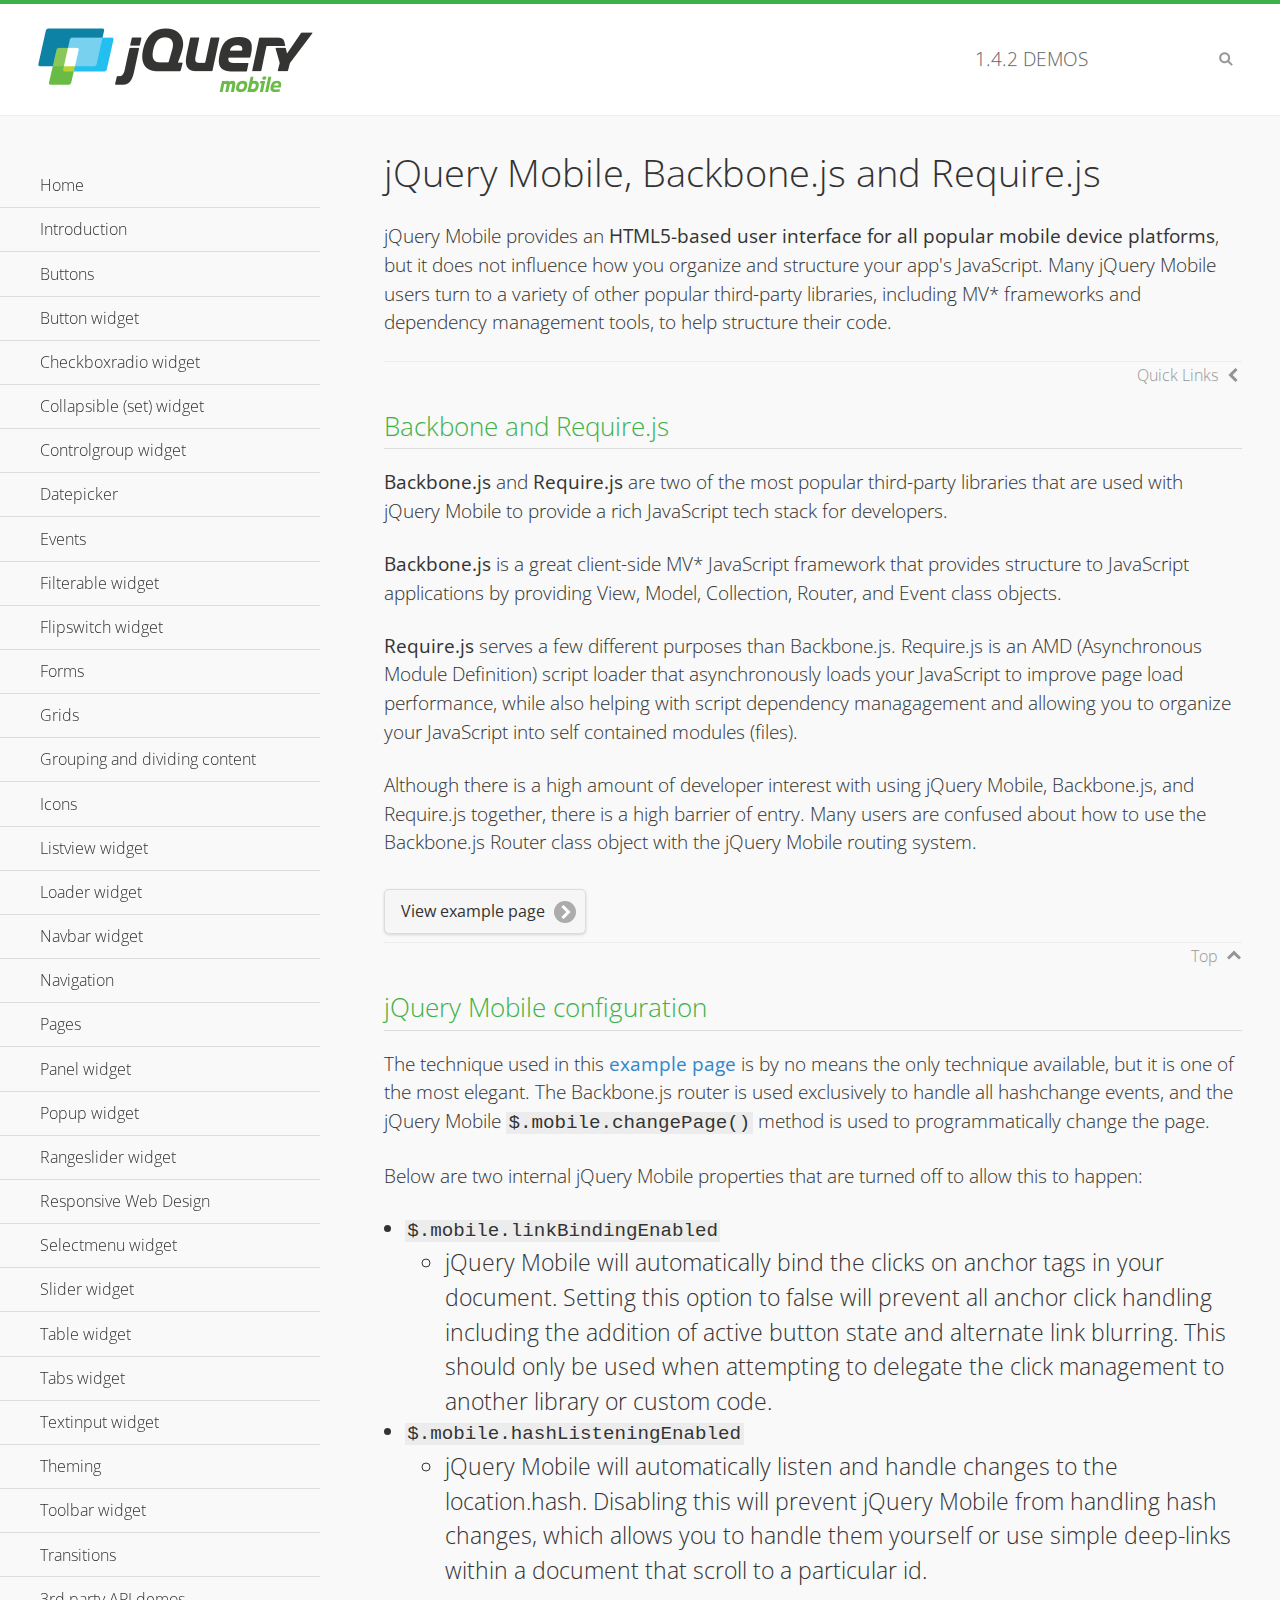
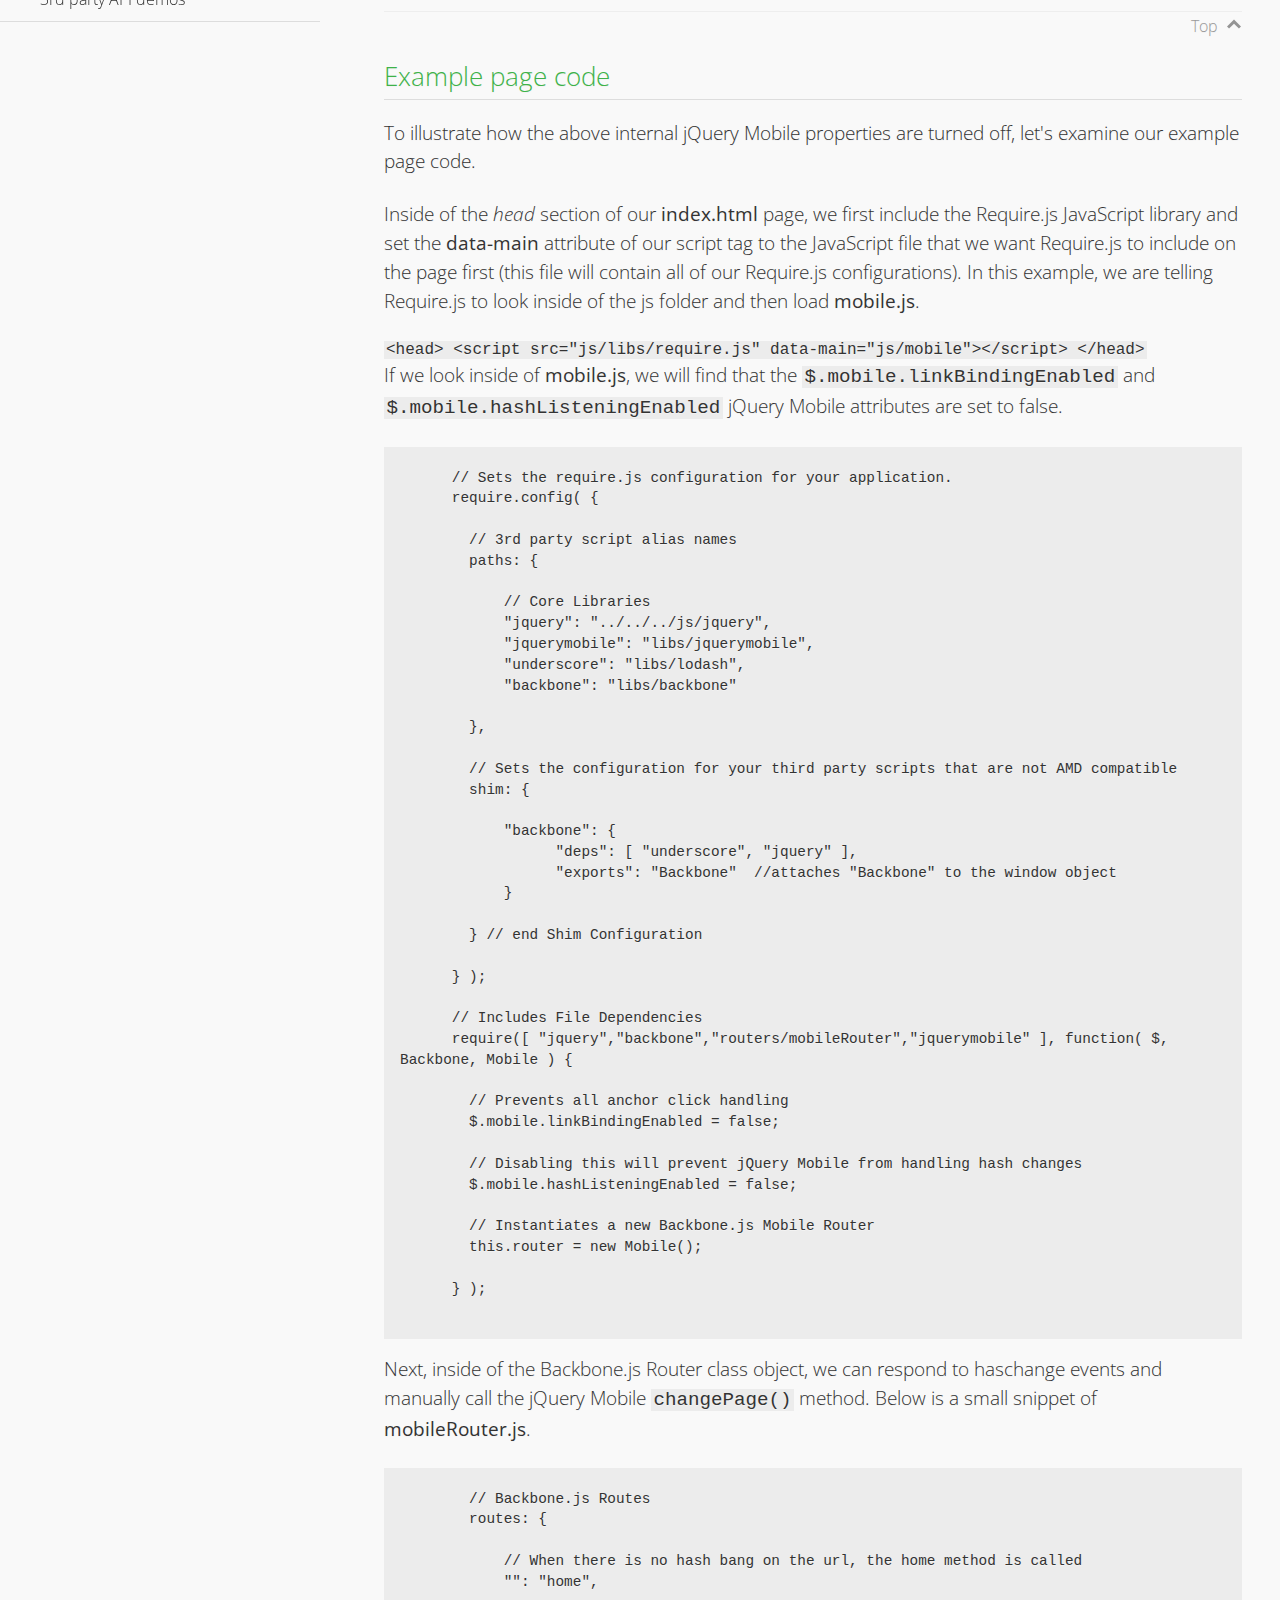
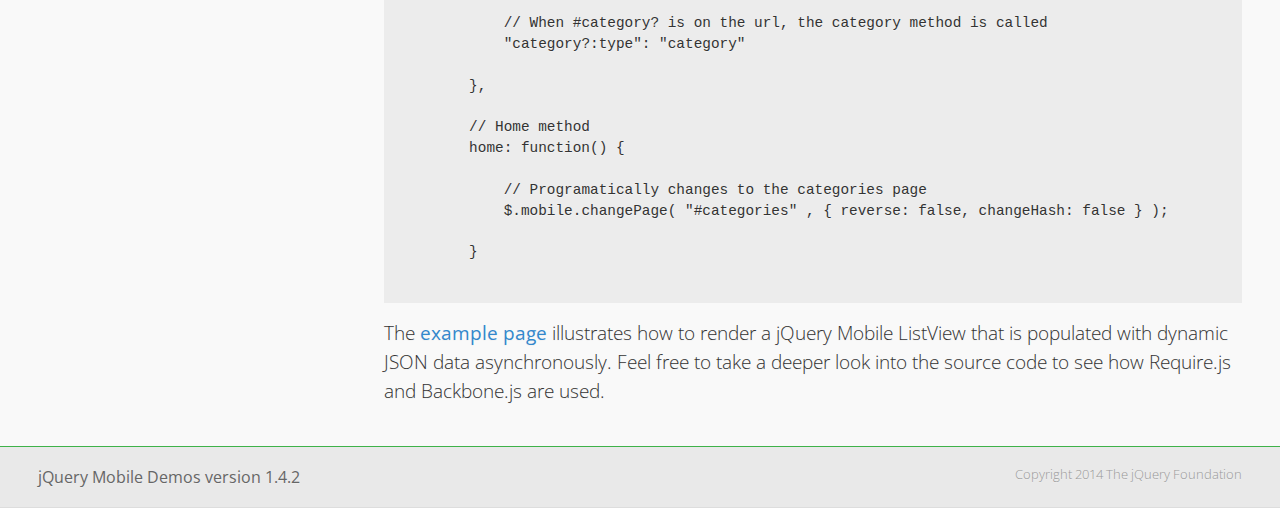
<file: lab2/jquery/demos/backbone-requirejs/index.html>
<!DOCTYPE html>
<html>
  <head>
  <meta charset="utf-8">
  <meta name="viewport" content="width=device-width, initial-scale=1">
  <title>jQuery Mobile - Backbone.js and Require.js Apps</title>
	<link rel="shortcut icon" href="../favicon.ico">
    <link rel="stylesheet" href="http://fonts.googleapis.com/css?family=Open+Sans:300,400,700">
	<link rel="stylesheet" href="../css/themes/default/jquery.mobile-1.4.2.min.css">
	<link rel="stylesheet" href="../_assets/css/jqm-demos.css">
	<script src="../js/jquery.js"></script>
	<script src="../_assets/js/index.js"></script>
	<script src="../js/jquery.mobile-1.4.2.min.js"></script>

</head>
<body>
<div data-role="page" class="jqm-demos" data-quicklinks="true">

    <div data-role="header" class="jqm-header">
		<h2><a href="../" title="jQuery Mobile Demos home"><img src="../_assets/img/jquery-logo.png" alt="jQuery Mobile"></a></h2>
		<p><span class="jqm-version"></span> Demos</p>
        <a href="#" class="jqm-navmenu-link ui-btn ui-btn-icon-notext ui-corner-all ui-icon-bars ui-nodisc-icon ui-alt-icon ui-btn-left">Menu</a>
        <a href="#" class="jqm-search-link ui-btn ui-btn-icon-notext ui-corner-all ui-icon-search ui-nodisc-icon ui-alt-icon ui-btn-right">Search</a>
    </div><!-- /header -->

	<div role="main" class="ui-content jqm-content">

      <h1>jQuery Mobile, Backbone.js and Require.js</h1>
      <p>jQuery Mobile provides an <strong>HTML5-based user interface for all popular mobile device platforms</strong>, but it does not influence how you organize and structure your app's JavaScript.  Many jQuery Mobile users turn to a variety of other popular third-party libraries, including MV* frameworks and dependency management tools, to help structure their code.
      </p>

	  <h2>Backbone and Require.js</h2>
      <p><strong>Backbone.js</strong> and <strong>Require.js</strong> are two of the most popular third-party libraries that are used with jQuery Mobile to provide a rich JavaScript tech stack for developers.
      </p>
      <p><strong>Backbone.js</strong> is a great client-side MV* JavaScript framework that provides structure to JavaScript applications by providing View, Model, Collection, Router, and Event class objects.
      </p>
      <p><strong>Require.js</strong> serves a few different purposes than Backbone.js. Require.js is an AMD (Asynchronous Module Definition) script loader that asynchronously loads your JavaScript to improve page load performance, while also helping with script dependency managagement and allowing you to organize your JavaScript into self contained modules (files).
      </p>
      <p>Although there is a high amount of developer interest with using jQuery Mobile, Backbone.js, and Require.js together, there is a high barrier of entry.  Many users are confused about how to use the Backbone.js Router class object with the jQuery Mobile routing system.</p>

	   <a href="backbone-require.html" rel="external" class="ui-btn ui-btn-inline ui-corner-all ui-shadow ui-btn-icon-right ui-icon-carat-r">View example page</a>

      <h2>jQuery Mobile configuration</h2>

      <p>The technique used in this <a href="backbone-require.html" rel="external">example page</a> is by no means the only technique available, but it is one of the most elegant.  The Backbone.js router is used exclusively to handle all hashchange events, and the jQuery Mobile <code>$.mobile.changePage()</code> method is used to programmatically change the page.</p>

      <p>Below are two internal jQuery Mobile properties that are turned off to allow this to happen:</p>

      <ul>
        <li><code>$.mobile.linkBindingEnabled</code>
          <ul>
            <li>jQuery Mobile will automatically bind the clicks on anchor tags in your document. Setting this option to false will prevent all anchor click handling including the addition of active button state and alternate link blurring. This should only be used when attempting to delegate the click management to another library or custom code.</li>
            </ul>
        </li>
        <li><code>$.mobile.hashListeningEnabled</code>
          <ul>
            <li>jQuery Mobile will automatically listen and handle changes to the location.hash. Disabling this will prevent jQuery Mobile from handling hash changes, which allows you to handle them yourself or use simple deep-links within a document that scroll to a particular id.</li>
            </ul>
        </li>
      </ul>
      </p>

	  <h2>Example page code</h2>
      <p>To illustrate how the above internal jQuery Mobile properties are turned off, let's examine our example page code.</p>

      <p>Inside of the <em>head</em> section of our <strong>index.html</strong> page, we first include the Require.js JavaScript library and set the <strong>data-main</strong> attribute of our script tag to the JavaScript file that we want Require.js to include on the page first (this file will contain all of our Require.js configurations).  In this example, we are telling Require.js to look inside of the js folder and then load <strong>mobile.js</strong>.
      </p>

      <code>
        &lt;head&gt;
          &lt;script src=&quot;js/libs/require.js&quot; data-main=&quot;js/mobile&quot;&gt;&lt;/script&gt;
        &lt;/head&gt;
      </code>
      <p>If we look inside of <strong>mobile.js</strong>, we will find that the <code>$.mobile.linkBindingEnabled</code> and <code>$.mobile.hashListeningEnabled</code> jQuery Mobile attributes are set to false.
      </p>
      <pre>
      <code>
      // Sets the require.js configuration for your application.
      require.config( {

        // 3rd party script alias names
        paths: {

            // Core Libraries
            "jquery": "../../../js/jquery",
            "jquerymobile": "libs/jquerymobile",
            "underscore": "libs/lodash",
            "backbone": "libs/backbone"

        },

        // Sets the configuration for your third party scripts that are not AMD compatible
        shim: {

            "backbone": {
                  "deps": [ "underscore", "jquery" ],
                  "exports": "Backbone"  //attaches "Backbone" to the window object
            }

        } // end Shim Configuration

      } );

      // Includes File Dependencies
      require([ "jquery","backbone","routers/mobileRouter","jquerymobile" ], function( $, Backbone, Mobile ) {

        // Prevents all anchor click handling
        $.mobile.linkBindingEnabled = false;

        // Disabling this will prevent jQuery Mobile from handling hash changes
        $.mobile.hashListeningEnabled = false;

        // Instantiates a new Backbone.js Mobile Router
        this.router = new Mobile();

      } );
</code>
</pre>
<p>Next, inside of the Backbone.js Router class object, we can respond to haschange events and manually call the jQuery Mobile <code>changePage()</code> method.  Below is a small snippet of <strong>mobileRouter.js</strong>.</p>
<pre>
<code>
        // Backbone.js Routes
        routes: {

            // When there is no hash bang on the url, the home method is called
            "": "home",

            // When #category? is on the url, the category method is called
            "category?:type": "category"

        },

        // Home method
        home: function() {

            // Programatically changes to the categories page
            $.mobile.changePage( "#categories" , { reverse: false, changeHash: false } );

        }
</code>
</pre>

		<p>The <a href="backbone-require.html" rel="external">example page</a> illustrates how to render a jQuery Mobile ListView that is populated with dynamic JSON data asynchronously. Feel free to take a deeper look into the source code to see how Require.js and Backbone.js are used.</p>

    </div><!-- /content -->
	    <div data-role="panel" class="jqm-navmenu-panel" data-position="left" data-display="overlay" data-theme="a">
	    	<ul class="jqm-list ui-alt-icon ui-nodisc-icon">
<li data-filtertext="demos homepage" data-icon="home"><a href=".././">Home</a></li>
<li data-filtertext="introduction overview getting started"><a href="../intro/" data-ajax="false">Introduction</a></li>
<li data-filtertext="buttons button markup buttonmarkup method anchor link button element"><a href="../button-markup/" data-ajax="false">Buttons</a></li>
<li data-filtertext="form button widget input button submit reset"><a href="../button/" data-ajax="false">Button widget</a></li>
<li data-role="collapsible" data-collapsed-icon="carat-d" data-expanded-icon="carat-u" data-iconpos="right" data-inset="false">
	<h3>Checkboxradio widget</h3>
	<ul>
		<li data-filtertext="form checkboxradio widget checkbox input checkboxes controlgroups"><a href="../checkboxradio-checkbox/" data-ajax="false">Checkboxes</a></li>
		<li data-filtertext="form checkboxradio widget radio input radio buttons controlgroups"><a href="../checkboxradio-radio/" data-ajax="false">Radio buttons</a></li>
	</ul>
</li>
<li data-role="collapsible" data-collapsed-icon="carat-d" data-expanded-icon="carat-u" data-iconpos="right" data-inset="false">
	<h3>Collapsible (set) widget</h3>
	<ul>
		<li data-filtertext="collapsibles content formatting"><a href="../collapsible/" data-ajax="false">Collapsible</a></li>
		<li data-filtertext="dynamic collapsible set accordion append expand"><a href="../collapsible-dynamic/" data-ajax="false">Dynamic collapsibles</a></li>
		<li data-filtertext="accordions collapsible set widget content formatting grouped collapsibles"><a href="../collapsibleset/" data-ajax="false">Collapsible set</a></li>
	</ul>
</li>
<li data-role="collapsible" data-collapsed-icon="carat-d" data-expanded-icon="carat-u" data-iconpos="right" data-inset="false">
	<h3>Controlgroup widget</h3>
	<ul>
		<li data-filtertext="controlgroups selectmenu checkboxradio input grouped buttons horizontal vertical"><a href="../controlgroup/" data-ajax="false">Controlgroup</a></li>
		<li data-filtertext="dynamic controlgroup dynamically add buttons"><a href="../controlgroup-dynamic/" data-ajax="false">Dynamic controlgroups</a></li>
	</ul>
</li>
<li data-filtertext="form datepicker widget date input"><a href="../datepicker/" data-ajax="false">Datepicker</a></li>
<li data-role="collapsible" data-collapsed-icon="carat-d" data-expanded-icon="carat-u" data-iconpos="right" data-inset="false">
	<h3>Events</h3>
	<ul>
		<li data-filtertext="swipe to delete list items listviews swipe events"><a href="../swipe-list/" data-ajax="false">Swipe list items</a></li>
		<li data-filtertext="swipe to navigate swipe page navigation swipe events"><a href="../swipe-page/" data-ajax="false">Swipe page navigation</a></li>
	</ul>
</li>
<li data-filtertext="filterable filter elements sorting searching listview table"><a href="../filterable/" data-ajax="false">Filterable widget</a></li>
<li data-filtertext="form flipswitch widget flip toggle switch binary select checkbox input"><a href="../flipswitch/" data-ajax="false">Flipswitch widget</a></li>
<li data-role="collapsible" data-collapsed-icon="carat-d" data-expanded-icon="carat-u" data-iconpos="right" data-inset="false">
	<h3>Forms</h3>
	<ul>
		<li data-filtertext="forms text checkbox radio range button submit reset inputs selects textarea slider flipswitch label form elements"><a href="../forms/" data-ajax="false">Forms</a></li>
		<li data-filtertext="form hide labels hidden accessible ui-hidden-accessible forms"><a href="../forms-label-hidden-accessible/" data-ajax="false">Hide labels</a></li>
		<li data-filtertext="form field containers fieldcontain ui-field-contain forms"><a href="../forms-field-contain/" data-ajax="false">Field containers</a></li>
		<li data-filtertext="forms disabled form elements"><a href="../forms-disabled/" data-ajax="false">Forms disabled</a></li>
		<li data-filtertext="forms gallery examples overview forms text checkbox radio range button submit reset inputs selects textarea slider flipswitch label form elements"><a href="../forms-gallery/" data-ajax="false">Forms gallery</a></li>
	</ul>
</li>
<li data-role="collapsible" data-collapsed-icon="carat-d" data-expanded-icon="carat-u" data-iconpos="right" data-inset="false">
	<h3>Grids</h3>
	<ul>
		<li data-filtertext="grids columns blocks content formatting rwd responsive css framework"><a href="../grids/" data-ajax="false">Grids</a></li>
		<li data-filtertext="buttons in grids css framework"><a href="../grids-buttons/" data-ajax="false">Buttons in grids</a></li>
		<li data-filtertext="custom responsive grids rwd css framework"><a href="../grids-custom-responsive/" data-ajax="false">Custom responsive grids</a></li>
	</ul>
</li>
<li data-filtertext="blocks content formatting sections heading"><a href="../body-bar-classes/" data-ajax="false">Grouping and dividing content</a></li>
<li data-role="collapsible" data-collapsed-icon="carat-d" data-expanded-icon="carat-u" data-iconpos="right" data-inset="false">
	<h3>Icons</h3>
	<ul>
		<li data-filtertext="button icons svg disc alt custom icon position"><a href="../icons/" data-ajax="false">Icons</a></li>
		<li data-filtertext=""><a href="../icons-grunticon/" data-ajax="false">Grunticon loader</a></li>
	</ul>
</li>
<li data-role="collapsible" data-collapsed-icon="carat-d" data-expanded-icon="carat-u" data-iconpos="right" data-inset="false">
	<h3>Listview widget</h3>
	<ul>
		<li data-filtertext="listview widget thumbnails icons nested split button collapsible ul ol"><a href="../listview/" data-ajax="false">Listview</a></li>
		<li data-filtertext="autocomplete filterable reveal listview filtertextbeforefilter placeholder"><a href="../listview-autocomplete/" data-ajax="false">Listview autocomplete</a></li>
		<li data-filtertext="autocomplete filterable reveal listview remote data filtertextbeforefilter placeholder"><a href="../listview-autocomplete-remote/" data-ajax="false">Listview autocomplete remote data</a></li>
		<li data-filtertext="autodividers anchor jump scroll linkbars listview lists ul ol"><a href="../listview-autodividers-linkbar/" data-ajax="false">Listview autodividers linkbar</a></li>
		<li data-filtertext="listview autodividers selector autodividersselector lists ul ol"><a href="../listview-autodividers-selector/" data-ajax="false">Listview autodividers selector</a></li>
		<li data-filtertext="listview nested list items"><a href="../listview-nested-lists/" data-ajax="false">Listview Nested Listviews</a></li>
		<li data-filtertext="listview collapsible list items flat"><a href="../listview-collapsible-item-flat/" data-ajax="false">Listview collapsible list items (flat)</a></li>
		<li data-filtertext="listview collapsible list indented"><a href="../listview-collapsible-item-indented/" data-ajax="false">Listview collapsible list items (indented)</a></li>
		<li data-filtertext="grid listview responsive grids responsive listviews lists ul"><a href="../listview-grid/" data-ajax="false">Listview responsive grid</a></li>
	</ul>
</li>
<li data-filtertext="loader widget page loading navigation overlay spinner"><a href="../loader/" data-ajax="false">Loader widget</a></li>
<li data-filtertext="navbar widget navmenu toolbars header footer"><a href="../navbar/" data-ajax="false">Navbar widget</a></li>
<li data-role="collapsible" data-collapsed-icon="carat-d" data-expanded-icon="carat-u" data-iconpos="right" data-inset="false">
	<h3>Navigation</h3>
	<ul>
		<li data-filtertext="ajax navigation navigate widget history event method"><a href="../navigation/" data-ajax="false">Navigation</a></li>
		<li data-filtertext="linking pages page links navigation ajax prefetch cache"><a href="../navigation-linking-pages/" data-ajax="false">Linking pages</a></li>
		<li data-filtertext="php redirect server redirection server-side navigation"><a href="../navigation-php-redirect/" data-ajax="false">PHP redirect demo</a></li>
		<li data-filtertext="navigation redirection hash query"><a href="../navigation-hash-processing/" data-ajax="false">Hash processing demo</a></li>
	</ul>
</li>
<li data-role="collapsible" data-collapsed-icon="carat-d" data-expanded-icon="carat-u" data-iconpos="right" data-inset="false">
	<h3>Pages</h3>
	<ul>
		<li data-filtertext="pages page widget ajax navigation"><a href="../pages/" data-ajax="false">Pages</a></li>
		<li data-filtertext="single page"><a href="../pages-single-page/" data-ajax="false">Single page</a></li>
		<li data-filtertext="multipage multi-page page"><a href="../pages-multi-page/" data-ajax="false">Multi-page template</a></li>
		<li data-filtertext="dialog page widget modal popup"><a href="../pages-dialog/" data-ajax="false">Dialog page</a></li>
	</ul>
</li>
<li data-role="collapsible" data-collapsed-icon="carat-d" data-expanded-icon="carat-u" data-iconpos="right" data-inset="false">
	<h3>Panel widget</h3>
	<ul>
		<li data-filtertext="panel widget sliding panels reveal push overlay responsive"><a href="../panel/" data-ajax="false">Panel</a></li>
		<li data-filtertext=""><a href="../panel-external/" data-ajax="false">External panels</a></li>
		<li data-filtertext="panel "><a href="../panel-fixed/" data-ajax="false">Fixed panels</a></li>
		<li data-filtertext="panel slide panels sliding panels shadow rwd responsive breakpoint"><a href="../panel-responsive/" data-ajax="false">Panels responsive</a></li>
		<li data-filtertext="panel custom style custom panel width reveal shadow listview panel styling page background wrapper"><a href="../panel-styling/" data-ajax="false">Custom panel style</a></li>
		<li data-filtertext="panel open on swipe"><a href="../panel-swipe-open/" data-ajax="false">Panel open on swipe</a></li>
		<li data-filtertext="panels outside page internal external toolbars"><a href="../panel-external-internal/" data-ajax="false">Panel external and internal</a></li>
	</ul>
</li>
<li data-role="collapsible" data-collapsed-icon="carat-d" data-expanded-icon="carat-u" data-iconpos="right" data-inset="false">
	<h3>Popup widget</h3>
	<ul>
		<li data-filtertext="popup widget popups dialog modal transition tooltip lightbox form overlay screen flip pop fade transition"><a href="../popup/" data-ajax="false">Popup</a></li>
		<li data-filtertext="popup alignment position"><a href="../popup-alignment/" data-ajax="false">Popup alignment</a></li>
		<li data-filtertext="popup arrow size popups popover"><a href="../popup-arrow-size/" data-ajax="false">Popup arrow size</a></li>
		<li data-filtertext="dynamic popups popup images lightbox"><a href="../popup-dynamic/" data-ajax="false">Dynamic popups</a></li>
		<li data-filtertext="popups with iframes scaling"><a href="../popup-iframe/" data-ajax="false">Popups with iframes</a></li>
		<li data-filtertext="popup image scaling"><a href="../popup-image-scaling/" data-ajax="false">Popup image scaling</a></li>
		<li data-filtertext="external popup outside multi-page"><a href="../popup-outside-multipage" data-ajax="false">Popup outside multi-page</a></li>
	</ul>
</li>
<li data-filtertext="form rangeslider widget dual sliders dual handle sliders range input"><a href="../rangeslider/" data-ajax="false">Rangeslider widget</a></li>
<li data-filtertext="responsive web design rwd adaptive progressive enhancement PE accessible mobile breakpoints media query media queries"><a href="../rwd/" data-ajax="false">Responsive Web Design</a></li>
<li data-role="collapsible" data-collapsed-icon="carat-d" data-expanded-icon="carat-u" data-iconpos="right" data-inset="false">
	<h3>Selectmenu widget</h3>
	<ul>
		<li data-filtertext="form selectmenu widget select input custom select menu selects"><a href="../selectmenu/" data-ajax="false">Selectmenu</a></li>
		<li data-filtertext="form custom select menu selectmenu widget custom menu option optgroup multiple selects"><a href="../selectmenu-custom/" data-ajax="false">Custom select menu</a></li>
		<li data-filtertext="filterable select filter popup dialog"><a href="../selectmenu-custom-filter/" data-ajax="false">Custom select menu with filter</a></li>
	</ul>
</li>
<li data-role="collapsible" data-collapsed-icon="carat-d" data-expanded-icon="carat-u" data-iconpos="right" data-inset="false">
	<h3>Slider widget</h3>
	<ul>
		<li data-filtertext="form slider widget range input single sliders"><a href="../slider/" data-ajax="false">Slider</a></li>
		<li data-filtertext="form slider widget flipswitch slider binary select flip toggle switch"><a href="../slider-flipswitch/" data-ajax="false">Slider flip toggle switch</a></li>
		<li data-filtertext="form slider tooltip handle value input range sliders"><a href="../slider-tooltip/" data-ajax="false">Slider tooltip</a></li>
	</ul>
</li>
<li data-role="collapsible" data-collapsed-icon="carat-d" data-expanded-icon="carat-u" data-iconpos="right" data-inset="false">
	<h3>Table widget</h3>
	<ul>
		<li data-filtertext="table widget reflow column toggle th td responsive tables rwd hide show tabular"><a href="../table-column-toggle/" data-ajax="false">Table Column Toggle</a></li>
		<li data-filtertext="table column toggle phone comparison demo"><a href="../table-column-toggle-example/" data-ajax="false">Table Column Toggle demo</a></li>
		<li data-filtertext="responsive tables table column toggle heading groups rwd breakpoint"><a href="../table-column-toggle-heading-groups/" data-ajax="false">Table Column Toggle heading groups</a></li>
		<li data-filtertext="responsive tables table column toggle hide rwd breakpoint customization options"><a href="../table-column-toggle-options/" data-ajax="false">Table Column Toggle options</a></li>
		<li data-filtertext="table reflow th td responsive rwd columns tabular"><a href="../table-reflow/" data-ajax="false">Table Reflow</a></li>
		<li data-filtertext="responsive tables table reflow heading groups rwd breakpoint"><a href="../table-reflow-heading-groups/" data-ajax="false">Table Reflow heading groups</a></li>
		<li data-filtertext="responsive tables table reflow stripes strokes table style"><a href="../table-reflow-stripes-strokes/" data-ajax="false">Table Reflow stripes and strokes</a></li>
		<li data-filtertext="responsive tables table reflow stack custom styles"><a href="../table-reflow-styling/" data-ajax="false">Table Reflow custom styles</a></li>
	</ul>
</li>
<li data-filtertext="ui tabs widget"><a href="../tabs/" data-ajax="false">Tabs widget</a></li>
<li data-filtertext="form textinput widget text input textarea number date time tel email file color password"><a href="../textinput/" data-ajax="false">Textinput widget</a></li>
<li data-role="collapsible" data-collapsed-icon="carat-d" data-expanded-icon="carat-u" data-iconpos="right" data-inset="false">
	<h3>Theming</h3>
	<ul>
		<li data-filtertext="default theme swatches theming style css"><a href="../theme-default/" data-ajax="false">Default theme</a></li>
		<li data-filtertext="classic theme old theme swatches theming style css"><a href="../theme-classic/" data-ajax="false">Classic theme</a></li>
	</ul>
</li>
<li data-role="collapsible" data-collapsed-icon="carat-d" data-expanded-icon="carat-u" data-iconpos="right" data-inset="false">
	<h3>Toolbar widget</h3>
	<ul>
		<li data-filtertext="toolbar widget header footer toolbars fixed fullscreen external sections"><a href="../toolbar/" data-ajax="false">Toolbar</a></li>
		<li data-filtertext="dynamic toolbars dynamically add toolbar header footer"><a href="../toolbar-dynamic/" data-ajax="false">Dynamic toolbars</a></li>
		<li data-filtertext="external toolbars header footer"><a href="../toolbar-external/" data-ajax="false">External toolbars</a></li>
		<li data-filtertext="fixed toolbars header footer"><a href="../toolbar-fixed/" data-ajax="false">Fixed toolbars</a></li>
		<li data-filtertext="fixed fullscreen toolbars header footer"><a href="../toolbar-fixed-fullscreen/" data-ajax="false">Fullscreen toolbars</a></li>
		<li data-filtertext="external fixed toolbars header footer"><a href="../toolbar-fixed-external/" data-ajax="false">Fixed external toolbars</a></li>
		<li data-filtertext="external persistent toolbars header footer navbar navmenu"><a href="../toolbar-fixed-persistent/" data-ajax="false">Persistent toolbars</a></li>
		<li data-filtertext="external ajax optimized toolbars persistent toolbars header footer navbar"><a href="../toolbar-fixed-persistent-optimized/" data-ajax="false">Ajax optimized toolbars</a></li>
		<li data-filtertext="form in toolbars header footer"><a href="../toolbar-fixed-forms/" data-ajax="false">Form in toolbar</a></li>
	</ul>
</li>
<li data-filtertext="page transitions animated pages popup navigation flip slide fade pop"><a href="../transitions/" data-ajax="false">Transitions</a></li>
<li data-role="collapsible" data-collapsed-icon="carat-d" data-expanded-icon="carat-u" data-iconpos="right" data-inset="false">
	<h3>3rd party API demos</h3>
	<ul>
		<li data-filtertext="backbone requirejs navigation router"><a href="../backbone-requirejs/" data-ajax="false">Backbone RequireJS</a></li>
		<li data-filtertext="google maps geolocation demo"><a href="../map-geolocation/" data-ajax="false">Google Maps geolocation</a></li>
		<li data-filtertext="google maps hybrid"><a href="../map-list-toggle/" data-ajax="false">Google Maps list toggle</a></li>
	</ul>
</li>



		     </ul>
		</div><!-- /panel -->


    <div data-role="footer" data-position="fixed" data-tap-toggle="false" class="jqm-footer">
        <p>jQuery Mobile Demos version <span class="jqm-version"></span></p>
        <p>Copyright 2014 The jQuery Foundation</p>
    </div><!-- /footer -->
	<!-- TODO: This should become an external panel so we can add input to markup (unique ID) -->
    <div data-role="panel" class="jqm-search-panel" data-position="right" data-display="overlay" data-theme="a">
		<div class="jqm-search">
			<ul class="jqm-list" data-filter-placeholder="Search demos..." data-filter-reveal="true">
<li data-filtertext="demos homepage" data-icon="home"><a href=".././">Home</a></li>
<li data-filtertext="introduction overview getting started"><a href="../intro/" data-ajax="false">Introduction</a></li>
<li data-filtertext="buttons button markup buttonmarkup method anchor link button element"><a href="../button-markup/" data-ajax="false">Buttons</a></li>
<li data-filtertext="form button widget input button submit reset"><a href="../button/" data-ajax="false">Button widget</a></li>
<li data-role="collapsible" data-collapsed-icon="carat-d" data-expanded-icon="carat-u" data-iconpos="right" data-inset="false">
	<h3>Checkboxradio widget</h3>
	<ul>
		<li data-filtertext="form checkboxradio widget checkbox input checkboxes controlgroups"><a href="../checkboxradio-checkbox/" data-ajax="false">Checkboxes</a></li>
		<li data-filtertext="form checkboxradio widget radio input radio buttons controlgroups"><a href="../checkboxradio-radio/" data-ajax="false">Radio buttons</a></li>
	</ul>
</li>
<li data-role="collapsible" data-collapsed-icon="carat-d" data-expanded-icon="carat-u" data-iconpos="right" data-inset="false">
	<h3>Collapsible (set) widget</h3>
	<ul>
		<li data-filtertext="collapsibles content formatting"><a href="../collapsible/" data-ajax="false">Collapsible</a></li>
		<li data-filtertext="dynamic collapsible set accordion append expand"><a href="../collapsible-dynamic/" data-ajax="false">Dynamic collapsibles</a></li>
		<li data-filtertext="accordions collapsible set widget content formatting grouped collapsibles"><a href="../collapsibleset/" data-ajax="false">Collapsible set</a></li>
	</ul>
</li>
<li data-role="collapsible" data-collapsed-icon="carat-d" data-expanded-icon="carat-u" data-iconpos="right" data-inset="false">
	<h3>Controlgroup widget</h3>
	<ul>
		<li data-filtertext="controlgroups selectmenu checkboxradio input grouped buttons horizontal vertical"><a href="../controlgroup/" data-ajax="false">Controlgroup</a></li>
		<li data-filtertext="dynamic controlgroup dynamically add buttons"><a href="../controlgroup-dynamic/" data-ajax="false">Dynamic controlgroups</a></li>
	</ul>
</li>
<li data-filtertext="form datepicker widget date input"><a href="../datepicker/" data-ajax="false">Datepicker</a></li>
<li data-role="collapsible" data-collapsed-icon="carat-d" data-expanded-icon="carat-u" data-iconpos="right" data-inset="false">
	<h3>Events</h3>
	<ul>
		<li data-filtertext="swipe to delete list items listviews swipe events"><a href="../swipe-list/" data-ajax="false">Swipe list items</a></li>
		<li data-filtertext="swipe to navigate swipe page navigation swipe events"><a href="../swipe-page/" data-ajax="false">Swipe page navigation</a></li>
	</ul>
</li>
<li data-filtertext="filterable filter elements sorting searching listview table"><a href="../filterable/" data-ajax="false">Filterable widget</a></li>
<li data-filtertext="form flipswitch widget flip toggle switch binary select checkbox input"><a href="../flipswitch/" data-ajax="false">Flipswitch widget</a></li>
<li data-role="collapsible" data-collapsed-icon="carat-d" data-expanded-icon="carat-u" data-iconpos="right" data-inset="false">
	<h3>Forms</h3>
	<ul>
		<li data-filtertext="forms text checkbox radio range button submit reset inputs selects textarea slider flipswitch label form elements"><a href="../forms/" data-ajax="false">Forms</a></li>
		<li data-filtertext="form hide labels hidden accessible ui-hidden-accessible forms"><a href="../forms-label-hidden-accessible/" data-ajax="false">Hide labels</a></li>
		<li data-filtertext="form field containers fieldcontain ui-field-contain forms"><a href="../forms-field-contain/" data-ajax="false">Field containers</a></li>
		<li data-filtertext="forms disabled form elements"><a href="../forms-disabled/" data-ajax="false">Forms disabled</a></li>
		<li data-filtertext="forms gallery examples overview forms text checkbox radio range button submit reset inputs selects textarea slider flipswitch label form elements"><a href="../forms-gallery/" data-ajax="false">Forms gallery</a></li>
	</ul>
</li>
<li data-role="collapsible" data-collapsed-icon="carat-d" data-expanded-icon="carat-u" data-iconpos="right" data-inset="false">
	<h3>Grids</h3>
	<ul>
		<li data-filtertext="grids columns blocks content formatting rwd responsive css framework"><a href="../grids/" data-ajax="false">Grids</a></li>
		<li data-filtertext="buttons in grids css framework"><a href="../grids-buttons/" data-ajax="false">Buttons in grids</a></li>
		<li data-filtertext="custom responsive grids rwd css framework"><a href="../grids-custom-responsive/" data-ajax="false">Custom responsive grids</a></li>
	</ul>
</li>
<li data-filtertext="blocks content formatting sections heading"><a href="../body-bar-classes/" data-ajax="false">Grouping and dividing content</a></li>
<li data-role="collapsible" data-collapsed-icon="carat-d" data-expanded-icon="carat-u" data-iconpos="right" data-inset="false">
	<h3>Icons</h3>
	<ul>
		<li data-filtertext="button icons svg disc alt custom icon position"><a href="../icons/" data-ajax="false">Icons</a></li>
		<li data-filtertext=""><a href="../icons-grunticon/" data-ajax="false">Grunticon loader</a></li>
	</ul>
</li>
<li data-role="collapsible" data-collapsed-icon="carat-d" data-expanded-icon="carat-u" data-iconpos="right" data-inset="false">
	<h3>Listview widget</h3>
	<ul>
		<li data-filtertext="listview widget thumbnails icons nested split button collapsible ul ol"><a href="../listview/" data-ajax="false">Listview</a></li>
		<li data-filtertext="autocomplete filterable reveal listview filtertextbeforefilter placeholder"><a href="../listview-autocomplete/" data-ajax="false">Listview autocomplete</a></li>
		<li data-filtertext="autocomplete filterable reveal listview remote data filtertextbeforefilter placeholder"><a href="../listview-autocomplete-remote/" data-ajax="false">Listview autocomplete remote data</a></li>
		<li data-filtertext="autodividers anchor jump scroll linkbars listview lists ul ol"><a href="../listview-autodividers-linkbar/" data-ajax="false">Listview autodividers linkbar</a></li>
		<li data-filtertext="listview autodividers selector autodividersselector lists ul ol"><a href="../listview-autodividers-selector/" data-ajax="false">Listview autodividers selector</a></li>
		<li data-filtertext="listview nested list items"><a href="../listview-nested-lists/" data-ajax="false">Listview Nested Listviews</a></li>
		<li data-filtertext="listview collapsible list items flat"><a href="../listview-collapsible-item-flat/" data-ajax="false">Listview collapsible list items (flat)</a></li>
		<li data-filtertext="listview collapsible list indented"><a href="../listview-collapsible-item-indented/" data-ajax="false">Listview collapsible list items (indented)</a></li>
		<li data-filtertext="grid listview responsive grids responsive listviews lists ul"><a href="../listview-grid/" data-ajax="false">Listview responsive grid</a></li>
	</ul>
</li>
<li data-filtertext="loader widget page loading navigation overlay spinner"><a href="../loader/" data-ajax="false">Loader widget</a></li>
<li data-filtertext="navbar widget navmenu toolbars header footer"><a href="../navbar/" data-ajax="false">Navbar widget</a></li>
<li data-role="collapsible" data-collapsed-icon="carat-d" data-expanded-icon="carat-u" data-iconpos="right" data-inset="false">
	<h3>Navigation</h3>
	<ul>
		<li data-filtertext="ajax navigation navigate widget history event method"><a href="../navigation/" data-ajax="false">Navigation</a></li>
		<li data-filtertext="linking pages page links navigation ajax prefetch cache"><a href="../navigation-linking-pages/" data-ajax="false">Linking pages</a></li>
		<li data-filtertext="php redirect server redirection server-side navigation"><a href="../navigation-php-redirect/" data-ajax="false">PHP redirect demo</a></li>
		<li data-filtertext="navigation redirection hash query"><a href="../navigation-hash-processing/" data-ajax="false">Hash processing demo</a></li>
	</ul>
</li>
<li data-role="collapsible" data-collapsed-icon="carat-d" data-expanded-icon="carat-u" data-iconpos="right" data-inset="false">
	<h3>Pages</h3>
	<ul>
		<li data-filtertext="pages page widget ajax navigation"><a href="../pages/" data-ajax="false">Pages</a></li>
		<li data-filtertext="single page"><a href="../pages-single-page/" data-ajax="false">Single page</a></li>
		<li data-filtertext="multipage multi-page page"><a href="../pages-multi-page/" data-ajax="false">Multi-page template</a></li>
		<li data-filtertext="dialog page widget modal popup"><a href="../pages-dialog/" data-ajax="false">Dialog page</a></li>
	</ul>
</li>
<li data-role="collapsible" data-collapsed-icon="carat-d" data-expanded-icon="carat-u" data-iconpos="right" data-inset="false">
	<h3>Panel widget</h3>
	<ul>
		<li data-filtertext="panel widget sliding panels reveal push overlay responsive"><a href="../panel/" data-ajax="false">Panel</a></li>
		<li data-filtertext=""><a href="../panel-external/" data-ajax="false">External panels</a></li>
		<li data-filtertext="panel "><a href="../panel-fixed/" data-ajax="false">Fixed panels</a></li>
		<li data-filtertext="panel slide panels sliding panels shadow rwd responsive breakpoint"><a href="../panel-responsive/" data-ajax="false">Panels responsive</a></li>
		<li data-filtertext="panel custom style custom panel width reveal shadow listview panel styling page background wrapper"><a href="../panel-styling/" data-ajax="false">Custom panel style</a></li>
		<li data-filtertext="panel open on swipe"><a href="../panel-swipe-open/" data-ajax="false">Panel open on swipe</a></li>
		<li data-filtertext="panels outside page internal external toolbars"><a href="../panel-external-internal/" data-ajax="false">Panel external and internal</a></li>
	</ul>
</li>
<li data-role="collapsible" data-collapsed-icon="carat-d" data-expanded-icon="carat-u" data-iconpos="right" data-inset="false">
	<h3>Popup widget</h3>
	<ul>
		<li data-filtertext="popup widget popups dialog modal transition tooltip lightbox form overlay screen flip pop fade transition"><a href="../popup/" data-ajax="false">Popup</a></li>
		<li data-filtertext="popup alignment position"><a href="../popup-alignment/" data-ajax="false">Popup alignment</a></li>
		<li data-filtertext="popup arrow size popups popover"><a href="../popup-arrow-size/" data-ajax="false">Popup arrow size</a></li>
		<li data-filtertext="dynamic popups popup images lightbox"><a href="../popup-dynamic/" data-ajax="false">Dynamic popups</a></li>
		<li data-filtertext="popups with iframes scaling"><a href="../popup-iframe/" data-ajax="false">Popups with iframes</a></li>
		<li data-filtertext="popup image scaling"><a href="../popup-image-scaling/" data-ajax="false">Popup image scaling</a></li>
		<li data-filtertext="external popup outside multi-page"><a href="../popup-outside-multipage" data-ajax="false">Popup outside multi-page</a></li>
	</ul>
</li>
<li data-filtertext="form rangeslider widget dual sliders dual handle sliders range input"><a href="../rangeslider/" data-ajax="false">Rangeslider widget</a></li>
<li data-filtertext="responsive web design rwd adaptive progressive enhancement PE accessible mobile breakpoints media query media queries"><a href="../rwd/" data-ajax="false">Responsive Web Design</a></li>
<li data-role="collapsible" data-collapsed-icon="carat-d" data-expanded-icon="carat-u" data-iconpos="right" data-inset="false">
	<h3>Selectmenu widget</h3>
	<ul>
		<li data-filtertext="form selectmenu widget select input custom select menu selects"><a href="../selectmenu/" data-ajax="false">Selectmenu</a></li>
		<li data-filtertext="form custom select menu selectmenu widget custom menu option optgroup multiple selects"><a href="../selectmenu-custom/" data-ajax="false">Custom select menu</a></li>
		<li data-filtertext="filterable select filter popup dialog"><a href="../selectmenu-custom-filter/" data-ajax="false">Custom select menu with filter</a></li>
	</ul>
</li>
<li data-role="collapsible" data-collapsed-icon="carat-d" data-expanded-icon="carat-u" data-iconpos="right" data-inset="false">
	<h3>Slider widget</h3>
	<ul>
		<li data-filtertext="form slider widget range input single sliders"><a href="../slider/" data-ajax="false">Slider</a></li>
		<li data-filtertext="form slider widget flipswitch slider binary select flip toggle switch"><a href="../slider-flipswitch/" data-ajax="false">Slider flip toggle switch</a></li>
		<li data-filtertext="form slider tooltip handle value input range sliders"><a href="../slider-tooltip/" data-ajax="false">Slider tooltip</a></li>
	</ul>
</li>
<li data-role="collapsible" data-collapsed-icon="carat-d" data-expanded-icon="carat-u" data-iconpos="right" data-inset="false">
	<h3>Table widget</h3>
	<ul>
		<li data-filtertext="table widget reflow column toggle th td responsive tables rwd hide show tabular"><a href="../table-column-toggle/" data-ajax="false">Table Column Toggle</a></li>
		<li data-filtertext="table column toggle phone comparison demo"><a href="../table-column-toggle-example/" data-ajax="false">Table Column Toggle demo</a></li>
		<li data-filtertext="responsive tables table column toggle heading groups rwd breakpoint"><a href="../table-column-toggle-heading-groups/" data-ajax="false">Table Column Toggle heading groups</a></li>
		<li data-filtertext="responsive tables table column toggle hide rwd breakpoint customization options"><a href="../table-column-toggle-options/" data-ajax="false">Table Column Toggle options</a></li>
		<li data-filtertext="table reflow th td responsive rwd columns tabular"><a href="../table-reflow/" data-ajax="false">Table Reflow</a></li>
		<li data-filtertext="responsive tables table reflow heading groups rwd breakpoint"><a href="../table-reflow-heading-groups/" data-ajax="false">Table Reflow heading groups</a></li>
		<li data-filtertext="responsive tables table reflow stripes strokes table style"><a href="../table-reflow-stripes-strokes/" data-ajax="false">Table Reflow stripes and strokes</a></li>
		<li data-filtertext="responsive tables table reflow stack custom styles"><a href="../table-reflow-styling/" data-ajax="false">Table Reflow custom styles</a></li>
	</ul>
</li>
<li data-filtertext="ui tabs widget"><a href="../tabs/" data-ajax="false">Tabs widget</a></li>
<li data-filtertext="form textinput widget text input textarea number date time tel email file color password"><a href="../textinput/" data-ajax="false">Textinput widget</a></li>
<li data-role="collapsible" data-collapsed-icon="carat-d" data-expanded-icon="carat-u" data-iconpos="right" data-inset="false">
	<h3>Theming</h3>
	<ul>
		<li data-filtertext="default theme swatches theming style css"><a href="../theme-default/" data-ajax="false">Default theme</a></li>
		<li data-filtertext="classic theme old theme swatches theming style css"><a href="../theme-classic/" data-ajax="false">Classic theme</a></li>
	</ul>
</li>
<li data-role="collapsible" data-collapsed-icon="carat-d" data-expanded-icon="carat-u" data-iconpos="right" data-inset="false">
	<h3>Toolbar widget</h3>
	<ul>
		<li data-filtertext="toolbar widget header footer toolbars fixed fullscreen external sections"><a href="../toolbar/" data-ajax="false">Toolbar</a></li>
		<li data-filtertext="dynamic toolbars dynamically add toolbar header footer"><a href="../toolbar-dynamic/" data-ajax="false">Dynamic toolbars</a></li>
		<li data-filtertext="external toolbars header footer"><a href="../toolbar-external/" data-ajax="false">External toolbars</a></li>
		<li data-filtertext="fixed toolbars header footer"><a href="../toolbar-fixed/" data-ajax="false">Fixed toolbars</a></li>
		<li data-filtertext="fixed fullscreen toolbars header footer"><a href="../toolbar-fixed-fullscreen/" data-ajax="false">Fullscreen toolbars</a></li>
		<li data-filtertext="external fixed toolbars header footer"><a href="../toolbar-fixed-external/" data-ajax="false">Fixed external toolbars</a></li>
		<li data-filtertext="external persistent toolbars header footer navbar navmenu"><a href="../toolbar-fixed-persistent/" data-ajax="false">Persistent toolbars</a></li>
		<li data-filtertext="external ajax optimized toolbars persistent toolbars header footer navbar"><a href="../toolbar-fixed-persistent-optimized/" data-ajax="false">Ajax optimized toolbars</a></li>
		<li data-filtertext="form in toolbars header footer"><a href="../toolbar-fixed-forms/" data-ajax="false">Form in toolbar</a></li>
	</ul>
</li>
<li data-filtertext="page transitions animated pages popup navigation flip slide fade pop"><a href="../transitions/" data-ajax="false">Transitions</a></li>
<li data-role="collapsible" data-collapsed-icon="carat-d" data-expanded-icon="carat-u" data-iconpos="right" data-inset="false">
	<h3>3rd party API demos</h3>
	<ul>
		<li data-filtertext="backbone requirejs navigation router"><a href="../backbone-requirejs/" data-ajax="false">Backbone RequireJS</a></li>
		<li data-filtertext="google maps geolocation demo"><a href="../map-geolocation/" data-ajax="false">Google Maps geolocation</a></li>
		<li data-filtertext="google maps hybrid"><a href="../map-list-toggle/" data-ajax="false">Google Maps list toggle</a></li>
	</ul>
</li>



			</ul>
		</div>
	</div><!-- /panel -->


</div><!-- /page -->

</body>
</html>
</file>
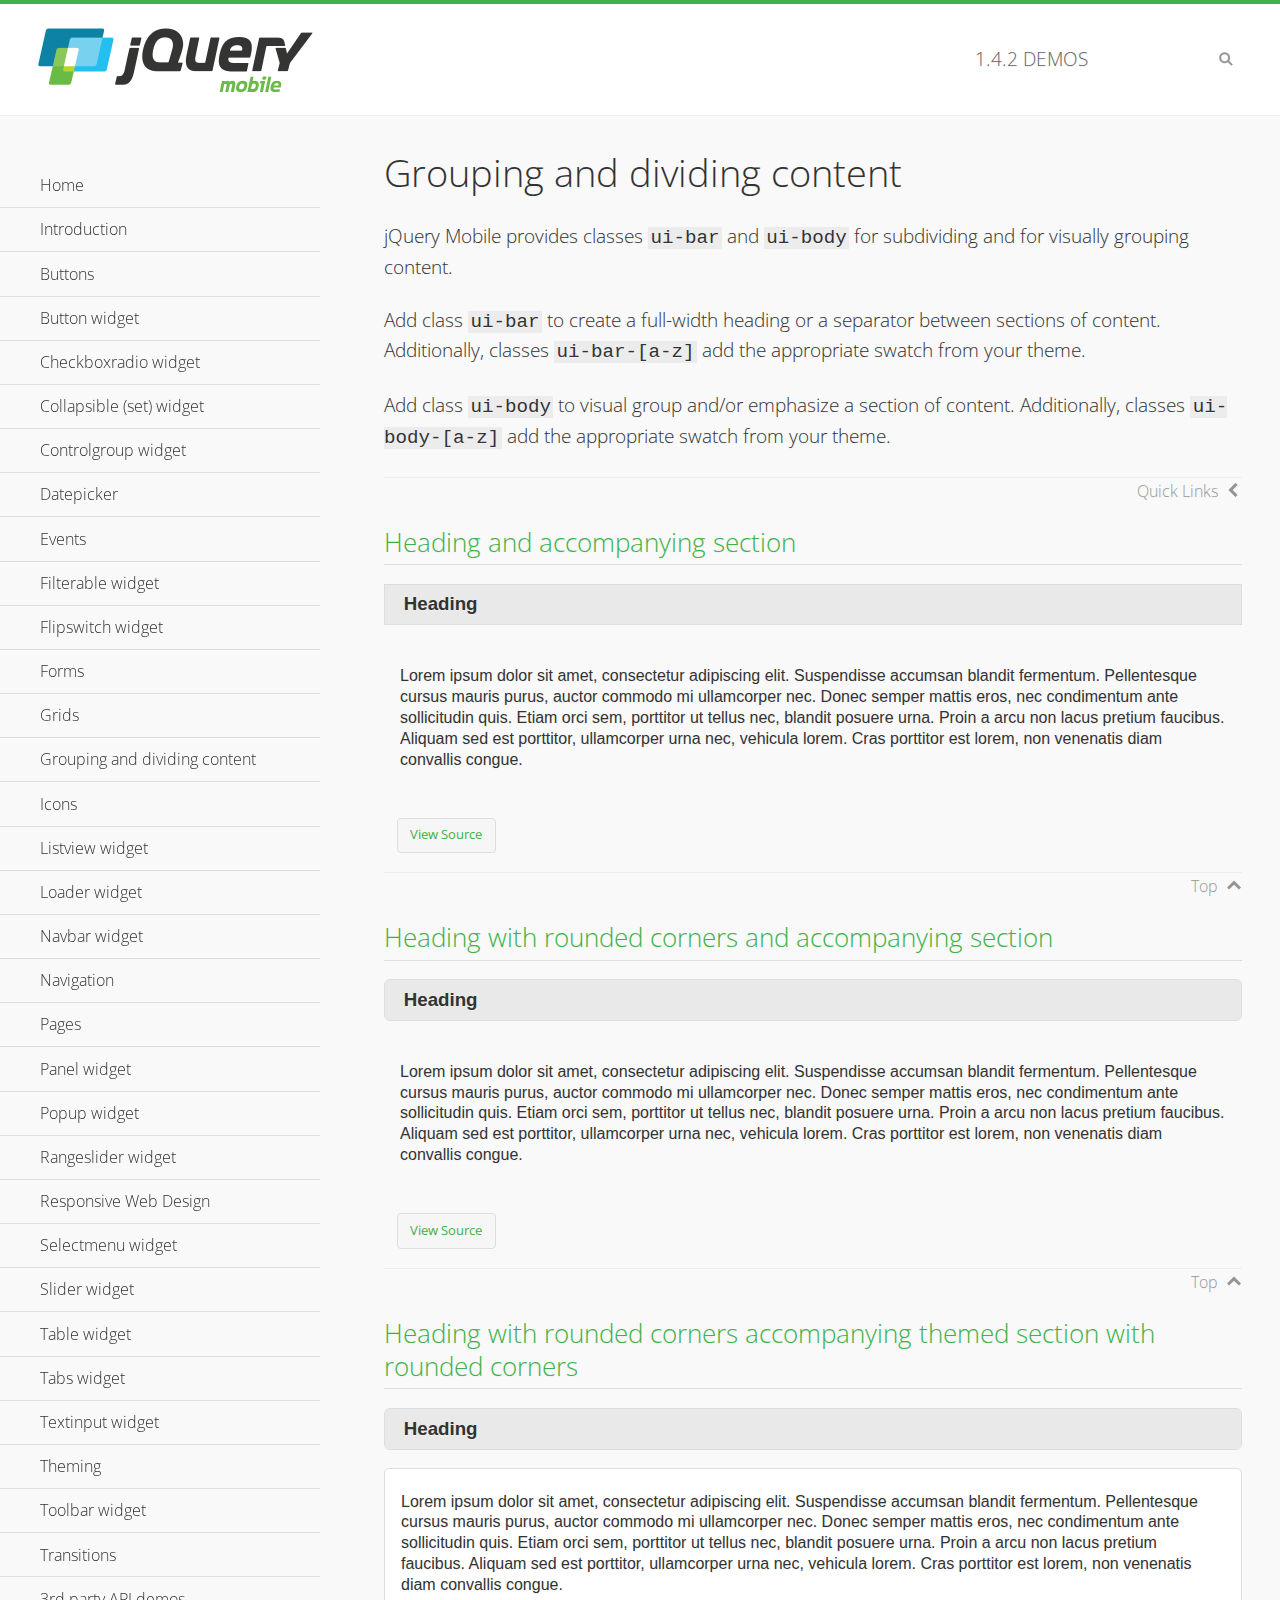
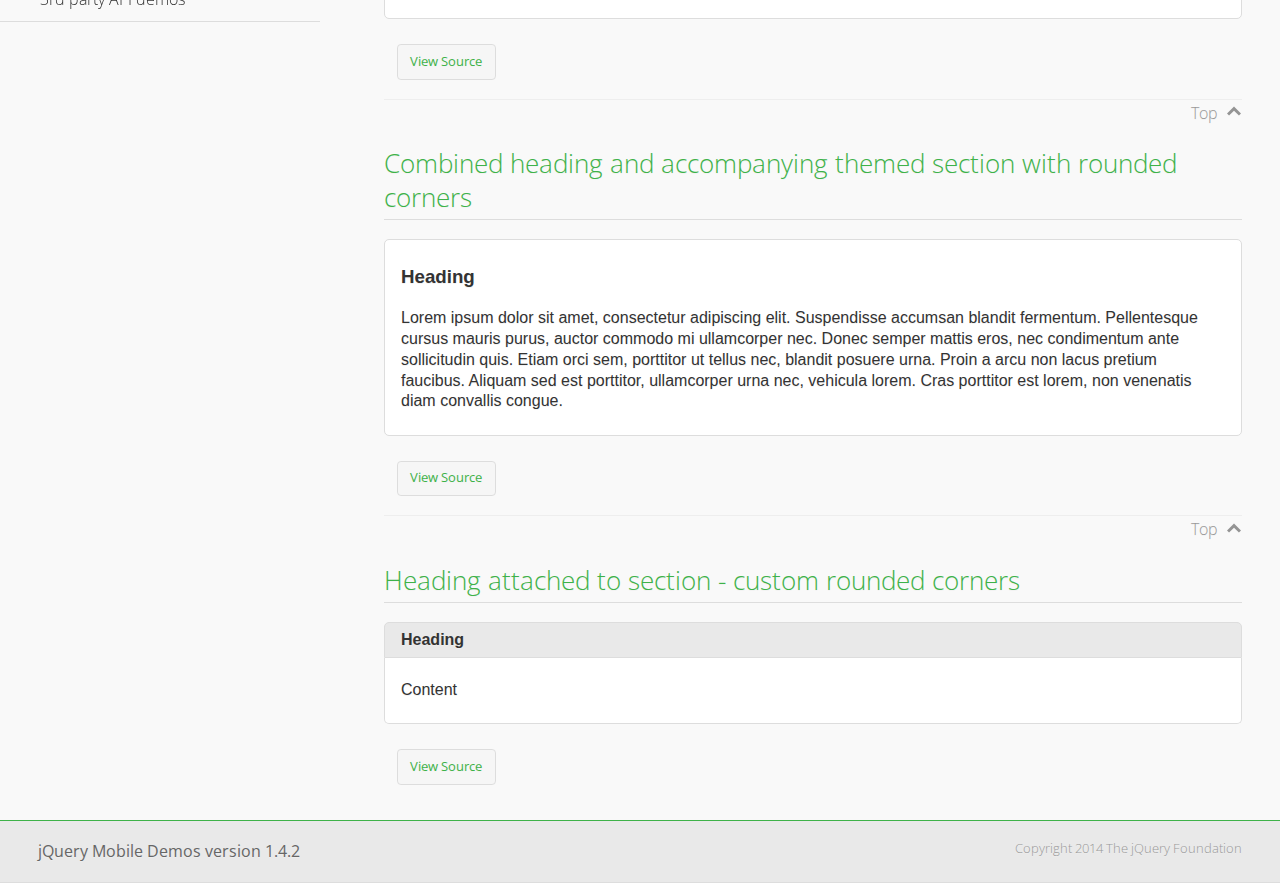
<file: lab2/jquery/demos/body-bar-classes/index.html>
<!DOCTYPE html>
<html>
	<head>
	<meta charset="utf-8">
	<meta name="viewport" content="width=device-width, initial-scale=1">
	<title>Grouping and dividing content - jQuery Mobile Demos</title>
	<link rel="shortcut icon" href="../favicon.ico">
	<link rel="stylesheet" href="http://fonts.googleapis.com/css?family=Open+Sans:300,400,700">
	<link rel="stylesheet" href="../css/themes/default/jquery.mobile-1.4.2.min.css">
	<link rel="stylesheet" href="../_assets/css/jqm-demos.css">
	<script src="../js/jquery.js"></script>
	<script src="../_assets/js/index.js"></script>
	<script src="../js/jquery.mobile-1.4.2.min.js"></script>
  <style id="combined-heading-and-section">
    .custom-corners .ui-bar {
      -webkit-border-top-left-radius: inherit;
      border-top-left-radius: inherit;
      -webkit-border-top-right-radius: inherit;
      border-top-right-radius: inherit;
    }
    .custom-corners .ui-body {
      border-top-width: 0;
      -webkit-border-bottom-left-radius: inherit;
      border-bottom-left-radius: inherit;
      -webkit-border-bottom-right-radius: inherit;
      border-bottom-right-radius: inherit;
    }
  </style>
</head>
<body>
<div data-role="page" class="jqm-demos" data-quicklinks="true">

	<div data-role="header" class="jqm-header">
		<h2><a href="../" title="jQuery Mobile Demos home"><img src="../_assets/img/jquery-logo.png" alt="jQuery Mobile"></a></h2>
		<p><span class="jqm-version"></span> Demos</p>
		<a href="#" class="jqm-navmenu-link ui-btn ui-btn-icon-notext ui-corner-all ui-icon-bars ui-nodisc-icon ui-alt-icon ui-btn-left">Menu</a>
		<a href="#" class="jqm-search-link ui-btn ui-btn-icon-notext ui-corner-all ui-icon-search ui-nodisc-icon ui-alt-icon ui-btn-right">Search</a>
	</div><!-- /header -->

	<div role="main" class="ui-content jqm-content">

		<h1>Grouping and dividing content</h1>

		<p>jQuery Mobile provides classes <code>ui-bar</code> and <code>ui-body</code> for subdividing and for visually grouping content.</p>
		<p>Add class <code>ui-bar</code> to create a full-width heading or a separator between sections of content. Additionally, classes <code>ui-bar-[a-z]</code> add the appropriate swatch from your theme.</p>
		<p>Add class <code>ui-body</code> to visual group and/or emphasize a section of content. Additionally, classes <code>ui-body-[a-z]</code> add the appropriate swatch from your theme.</p>

		<h2>Heading and accompanying section</h2>

		<div data-demo-html="true">
      <h3 class="ui-bar ui-bar-a">Heading</h3>
			<div class="ui-body">
				<p>Lorem ipsum dolor sit amet, consectetur adipiscing elit. Suspendisse accumsan blandit fermentum. Pellentesque cursus mauris purus, auctor commodo mi ullamcorper nec. Donec semper mattis eros, nec condimentum ante sollicitudin quis. Etiam orci sem, porttitor ut tellus nec, blandit posuere urna. Proin a arcu non lacus pretium faucibus. Aliquam sed est porttitor, ullamcorper urna nec, vehicula lorem. Cras porttitor est lorem, non venenatis diam convallis congue.</p>
			</div>
		</div>

		<h2>Heading with rounded corners and accompanying section</h2>

		<div data-demo-html="true">
      <h3 class="ui-bar ui-bar-a ui-corner-all">Heading</h3>
			<div class="ui-body">
				<p>Lorem ipsum dolor sit amet, consectetur adipiscing elit. Suspendisse accumsan blandit fermentum. Pellentesque cursus mauris purus, auctor commodo mi ullamcorper nec. Donec semper mattis eros, nec condimentum ante sollicitudin quis. Etiam orci sem, porttitor ut tellus nec, blandit posuere urna. Proin a arcu non lacus pretium faucibus. Aliquam sed est porttitor, ullamcorper urna nec, vehicula lorem. Cras porttitor est lorem, non venenatis diam convallis congue.</p>
			</div>
		</div>

		<h2>Heading with rounded corners accompanying themed section with rounded corners</h2>

		<div data-demo-html="true">
      <h3 class="ui-bar ui-bar-a ui-corner-all">Heading</h3>
			<div class="ui-body ui-body-a ui-corner-all">
				<p>Lorem ipsum dolor sit amet, consectetur adipiscing elit. Suspendisse accumsan blandit fermentum. Pellentesque cursus mauris purus, auctor commodo mi ullamcorper nec. Donec semper mattis eros, nec condimentum ante sollicitudin quis. Etiam orci sem, porttitor ut tellus nec, blandit posuere urna. Proin a arcu non lacus pretium faucibus. Aliquam sed est porttitor, ullamcorper urna nec, vehicula lorem. Cras porttitor est lorem, non venenatis diam convallis congue.</p>
			</div>
		</div>

		<h2>Combined heading and accompanying themed section with rounded corners</h2>

		<div data-demo-html="true">
			<div class="ui-body ui-body-a ui-corner-all">
	      <h3>Heading</h3>
				<p>Lorem ipsum dolor sit amet, consectetur adipiscing elit. Suspendisse accumsan blandit fermentum. Pellentesque cursus mauris purus, auctor commodo mi ullamcorper nec. Donec semper mattis eros, nec condimentum ante sollicitudin quis. Etiam orci sem, porttitor ut tellus nec, blandit posuere urna. Proin a arcu non lacus pretium faucibus. Aliquam sed est porttitor, ullamcorper urna nec, vehicula lorem. Cras porttitor est lorem, non venenatis diam convallis congue.</p>
			</div>
		</div>

		<h2>Heading attached to section - custom rounded corners</h2>

		<div data-demo-html="true" data-demo-css="#combined-heading-and-section">
      <div class="ui-corner-all custom-corners">
        <div class="ui-bar ui-bar-a">
          <h3>Heading</h3>
        </div>
        <div class="ui-body ui-body-a">
          <p>Content</p>
        </div>
      </div>
		</div>

	</div><!-- /content -->
	    <div data-role="panel" class="jqm-navmenu-panel" data-position="left" data-display="overlay" data-theme="a">
	    	<ul class="jqm-list ui-alt-icon ui-nodisc-icon">
<li data-filtertext="demos homepage" data-icon="home"><a href=".././">Home</a></li>
<li data-filtertext="introduction overview getting started"><a href="../intro/" data-ajax="false">Introduction</a></li>
<li data-filtertext="buttons button markup buttonmarkup method anchor link button element"><a href="../button-markup/" data-ajax="false">Buttons</a></li>
<li data-filtertext="form button widget input button submit reset"><a href="../button/" data-ajax="false">Button widget</a></li>
<li data-role="collapsible" data-collapsed-icon="carat-d" data-expanded-icon="carat-u" data-iconpos="right" data-inset="false">
	<h3>Checkboxradio widget</h3>
	<ul>
		<li data-filtertext="form checkboxradio widget checkbox input checkboxes controlgroups"><a href="../checkboxradio-checkbox/" data-ajax="false">Checkboxes</a></li>
		<li data-filtertext="form checkboxradio widget radio input radio buttons controlgroups"><a href="../checkboxradio-radio/" data-ajax="false">Radio buttons</a></li>
	</ul>
</li>
<li data-role="collapsible" data-collapsed-icon="carat-d" data-expanded-icon="carat-u" data-iconpos="right" data-inset="false">
	<h3>Collapsible (set) widget</h3>
	<ul>
		<li data-filtertext="collapsibles content formatting"><a href="../collapsible/" data-ajax="false">Collapsible</a></li>
		<li data-filtertext="dynamic collapsible set accordion append expand"><a href="../collapsible-dynamic/" data-ajax="false">Dynamic collapsibles</a></li>
		<li data-filtertext="accordions collapsible set widget content formatting grouped collapsibles"><a href="../collapsibleset/" data-ajax="false">Collapsible set</a></li>
	</ul>
</li>
<li data-role="collapsible" data-collapsed-icon="carat-d" data-expanded-icon="carat-u" data-iconpos="right" data-inset="false">
	<h3>Controlgroup widget</h3>
	<ul>
		<li data-filtertext="controlgroups selectmenu checkboxradio input grouped buttons horizontal vertical"><a href="../controlgroup/" data-ajax="false">Controlgroup</a></li>
		<li data-filtertext="dynamic controlgroup dynamically add buttons"><a href="../controlgroup-dynamic/" data-ajax="false">Dynamic controlgroups</a></li>
	</ul>
</li>
<li data-filtertext="form datepicker widget date input"><a href="../datepicker/" data-ajax="false">Datepicker</a></li>
<li data-role="collapsible" data-collapsed-icon="carat-d" data-expanded-icon="carat-u" data-iconpos="right" data-inset="false">
	<h3>Events</h3>
	<ul>
		<li data-filtertext="swipe to delete list items listviews swipe events"><a href="../swipe-list/" data-ajax="false">Swipe list items</a></li>
		<li data-filtertext="swipe to navigate swipe page navigation swipe events"><a href="../swipe-page/" data-ajax="false">Swipe page navigation</a></li>
	</ul>
</li>
<li data-filtertext="filterable filter elements sorting searching listview table"><a href="../filterable/" data-ajax="false">Filterable widget</a></li>
<li data-filtertext="form flipswitch widget flip toggle switch binary select checkbox input"><a href="../flipswitch/" data-ajax="false">Flipswitch widget</a></li>
<li data-role="collapsible" data-collapsed-icon="carat-d" data-expanded-icon="carat-u" data-iconpos="right" data-inset="false">
	<h3>Forms</h3>
	<ul>
		<li data-filtertext="forms text checkbox radio range button submit reset inputs selects textarea slider flipswitch label form elements"><a href="../forms/" data-ajax="false">Forms</a></li>
		<li data-filtertext="form hide labels hidden accessible ui-hidden-accessible forms"><a href="../forms-label-hidden-accessible/" data-ajax="false">Hide labels</a></li>
		<li data-filtertext="form field containers fieldcontain ui-field-contain forms"><a href="../forms-field-contain/" data-ajax="false">Field containers</a></li>
		<li data-filtertext="forms disabled form elements"><a href="../forms-disabled/" data-ajax="false">Forms disabled</a></li>
		<li data-filtertext="forms gallery examples overview forms text checkbox radio range button submit reset inputs selects textarea slider flipswitch label form elements"><a href="../forms-gallery/" data-ajax="false">Forms gallery</a></li>
	</ul>
</li>
<li data-role="collapsible" data-collapsed-icon="carat-d" data-expanded-icon="carat-u" data-iconpos="right" data-inset="false">
	<h3>Grids</h3>
	<ul>
		<li data-filtertext="grids columns blocks content formatting rwd responsive css framework"><a href="../grids/" data-ajax="false">Grids</a></li>
		<li data-filtertext="buttons in grids css framework"><a href="../grids-buttons/" data-ajax="false">Buttons in grids</a></li>
		<li data-filtertext="custom responsive grids rwd css framework"><a href="../grids-custom-responsive/" data-ajax="false">Custom responsive grids</a></li>
	</ul>
</li>
<li data-filtertext="blocks content formatting sections heading"><a href="../body-bar-classes/" data-ajax="false">Grouping and dividing content</a></li>
<li data-role="collapsible" data-collapsed-icon="carat-d" data-expanded-icon="carat-u" data-iconpos="right" data-inset="false">
	<h3>Icons</h3>
	<ul>
		<li data-filtertext="button icons svg disc alt custom icon position"><a href="../icons/" data-ajax="false">Icons</a></li>
		<li data-filtertext=""><a href="../icons-grunticon/" data-ajax="false">Grunticon loader</a></li>
	</ul>
</li>
<li data-role="collapsible" data-collapsed-icon="carat-d" data-expanded-icon="carat-u" data-iconpos="right" data-inset="false">
	<h3>Listview widget</h3>
	<ul>
		<li data-filtertext="listview widget thumbnails icons nested split button collapsible ul ol"><a href="../listview/" data-ajax="false">Listview</a></li>
		<li data-filtertext="autocomplete filterable reveal listview filtertextbeforefilter placeholder"><a href="../listview-autocomplete/" data-ajax="false">Listview autocomplete</a></li>
		<li data-filtertext="autocomplete filterable reveal listview remote data filtertextbeforefilter placeholder"><a href="../listview-autocomplete-remote/" data-ajax="false">Listview autocomplete remote data</a></li>
		<li data-filtertext="autodividers anchor jump scroll linkbars listview lists ul ol"><a href="../listview-autodividers-linkbar/" data-ajax="false">Listview autodividers linkbar</a></li>
		<li data-filtertext="listview autodividers selector autodividersselector lists ul ol"><a href="../listview-autodividers-selector/" data-ajax="false">Listview autodividers selector</a></li>
		<li data-filtertext="listview nested list items"><a href="../listview-nested-lists/" data-ajax="false">Listview Nested Listviews</a></li>
		<li data-filtertext="listview collapsible list items flat"><a href="../listview-collapsible-item-flat/" data-ajax="false">Listview collapsible list items (flat)</a></li>
		<li data-filtertext="listview collapsible list indented"><a href="../listview-collapsible-item-indented/" data-ajax="false">Listview collapsible list items (indented)</a></li>
		<li data-filtertext="grid listview responsive grids responsive listviews lists ul"><a href="../listview-grid/" data-ajax="false">Listview responsive grid</a></li>
	</ul>
</li>
<li data-filtertext="loader widget page loading navigation overlay spinner"><a href="../loader/" data-ajax="false">Loader widget</a></li>
<li data-filtertext="navbar widget navmenu toolbars header footer"><a href="../navbar/" data-ajax="false">Navbar widget</a></li>
<li data-role="collapsible" data-collapsed-icon="carat-d" data-expanded-icon="carat-u" data-iconpos="right" data-inset="false">
	<h3>Navigation</h3>
	<ul>
		<li data-filtertext="ajax navigation navigate widget history event method"><a href="../navigation/" data-ajax="false">Navigation</a></li>
		<li data-filtertext="linking pages page links navigation ajax prefetch cache"><a href="../navigation-linking-pages/" data-ajax="false">Linking pages</a></li>
		<li data-filtertext="php redirect server redirection server-side navigation"><a href="../navigation-php-redirect/" data-ajax="false">PHP redirect demo</a></li>
		<li data-filtertext="navigation redirection hash query"><a href="../navigation-hash-processing/" data-ajax="false">Hash processing demo</a></li>
	</ul>
</li>
<li data-role="collapsible" data-collapsed-icon="carat-d" data-expanded-icon="carat-u" data-iconpos="right" data-inset="false">
	<h3>Pages</h3>
	<ul>
		<li data-filtertext="pages page widget ajax navigation"><a href="../pages/" data-ajax="false">Pages</a></li>
		<li data-filtertext="single page"><a href="../pages-single-page/" data-ajax="false">Single page</a></li>
		<li data-filtertext="multipage multi-page page"><a href="../pages-multi-page/" data-ajax="false">Multi-page template</a></li>
		<li data-filtertext="dialog page widget modal popup"><a href="../pages-dialog/" data-ajax="false">Dialog page</a></li>
	</ul>
</li>
<li data-role="collapsible" data-collapsed-icon="carat-d" data-expanded-icon="carat-u" data-iconpos="right" data-inset="false">
	<h3>Panel widget</h3>
	<ul>
		<li data-filtertext="panel widget sliding panels reveal push overlay responsive"><a href="../panel/" data-ajax="false">Panel</a></li>
		<li data-filtertext=""><a href="../panel-external/" data-ajax="false">External panels</a></li>
		<li data-filtertext="panel "><a href="../panel-fixed/" data-ajax="false">Fixed panels</a></li>
		<li data-filtertext="panel slide panels sliding panels shadow rwd responsive breakpoint"><a href="../panel-responsive/" data-ajax="false">Panels responsive</a></li>
		<li data-filtertext="panel custom style custom panel width reveal shadow listview panel styling page background wrapper"><a href="../panel-styling/" data-ajax="false">Custom panel style</a></li>
		<li data-filtertext="panel open on swipe"><a href="../panel-swipe-open/" data-ajax="false">Panel open on swipe</a></li>
		<li data-filtertext="panels outside page internal external toolbars"><a href="../panel-external-internal/" data-ajax="false">Panel external and internal</a></li>
	</ul>
</li>
<li data-role="collapsible" data-collapsed-icon="carat-d" data-expanded-icon="carat-u" data-iconpos="right" data-inset="false">
	<h3>Popup widget</h3>
	<ul>
		<li data-filtertext="popup widget popups dialog modal transition tooltip lightbox form overlay screen flip pop fade transition"><a href="../popup/" data-ajax="false">Popup</a></li>
		<li data-filtertext="popup alignment position"><a href="../popup-alignment/" data-ajax="false">Popup alignment</a></li>
		<li data-filtertext="popup arrow size popups popover"><a href="../popup-arrow-size/" data-ajax="false">Popup arrow size</a></li>
		<li data-filtertext="dynamic popups popup images lightbox"><a href="../popup-dynamic/" data-ajax="false">Dynamic popups</a></li>
		<li data-filtertext="popups with iframes scaling"><a href="../popup-iframe/" data-ajax="false">Popups with iframes</a></li>
		<li data-filtertext="popup image scaling"><a href="../popup-image-scaling/" data-ajax="false">Popup image scaling</a></li>
		<li data-filtertext="external popup outside multi-page"><a href="../popup-outside-multipage" data-ajax="false">Popup outside multi-page</a></li>
	</ul>
</li>
<li data-filtertext="form rangeslider widget dual sliders dual handle sliders range input"><a href="../rangeslider/" data-ajax="false">Rangeslider widget</a></li>
<li data-filtertext="responsive web design rwd adaptive progressive enhancement PE accessible mobile breakpoints media query media queries"><a href="../rwd/" data-ajax="false">Responsive Web Design</a></li>
<li data-role="collapsible" data-collapsed-icon="carat-d" data-expanded-icon="carat-u" data-iconpos="right" data-inset="false">
	<h3>Selectmenu widget</h3>
	<ul>
		<li data-filtertext="form selectmenu widget select input custom select menu selects"><a href="../selectmenu/" data-ajax="false">Selectmenu</a></li>
		<li data-filtertext="form custom select menu selectmenu widget custom menu option optgroup multiple selects"><a href="../selectmenu-custom/" data-ajax="false">Custom select menu</a></li>
		<li data-filtertext="filterable select filter popup dialog"><a href="../selectmenu-custom-filter/" data-ajax="false">Custom select menu with filter</a></li>
	</ul>
</li>
<li data-role="collapsible" data-collapsed-icon="carat-d" data-expanded-icon="carat-u" data-iconpos="right" data-inset="false">
	<h3>Slider widget</h3>
	<ul>
		<li data-filtertext="form slider widget range input single sliders"><a href="../slider/" data-ajax="false">Slider</a></li>
		<li data-filtertext="form slider widget flipswitch slider binary select flip toggle switch"><a href="../slider-flipswitch/" data-ajax="false">Slider flip toggle switch</a></li>
		<li data-filtertext="form slider tooltip handle value input range sliders"><a href="../slider-tooltip/" data-ajax="false">Slider tooltip</a></li>
	</ul>
</li>
<li data-role="collapsible" data-collapsed-icon="carat-d" data-expanded-icon="carat-u" data-iconpos="right" data-inset="false">
	<h3>Table widget</h3>
	<ul>
		<li data-filtertext="table widget reflow column toggle th td responsive tables rwd hide show tabular"><a href="../table-column-toggle/" data-ajax="false">Table Column Toggle</a></li>
		<li data-filtertext="table column toggle phone comparison demo"><a href="../table-column-toggle-example/" data-ajax="false">Table Column Toggle demo</a></li>
		<li data-filtertext="responsive tables table column toggle heading groups rwd breakpoint"><a href="../table-column-toggle-heading-groups/" data-ajax="false">Table Column Toggle heading groups</a></li>
		<li data-filtertext="responsive tables table column toggle hide rwd breakpoint customization options"><a href="../table-column-toggle-options/" data-ajax="false">Table Column Toggle options</a></li>
		<li data-filtertext="table reflow th td responsive rwd columns tabular"><a href="../table-reflow/" data-ajax="false">Table Reflow</a></li>
		<li data-filtertext="responsive tables table reflow heading groups rwd breakpoint"><a href="../table-reflow-heading-groups/" data-ajax="false">Table Reflow heading groups</a></li>
		<li data-filtertext="responsive tables table reflow stripes strokes table style"><a href="../table-reflow-stripes-strokes/" data-ajax="false">Table Reflow stripes and strokes</a></li>
		<li data-filtertext="responsive tables table reflow stack custom styles"><a href="../table-reflow-styling/" data-ajax="false">Table Reflow custom styles</a></li>
	</ul>
</li>
<li data-filtertext="ui tabs widget"><a href="../tabs/" data-ajax="false">Tabs widget</a></li>
<li data-filtertext="form textinput widget text input textarea number date time tel email file color password"><a href="../textinput/" data-ajax="false">Textinput widget</a></li>
<li data-role="collapsible" data-collapsed-icon="carat-d" data-expanded-icon="carat-u" data-iconpos="right" data-inset="false">
	<h3>Theming</h3>
	<ul>
		<li data-filtertext="default theme swatches theming style css"><a href="../theme-default/" data-ajax="false">Default theme</a></li>
		<li data-filtertext="classic theme old theme swatches theming style css"><a href="../theme-classic/" data-ajax="false">Classic theme</a></li>
	</ul>
</li>
<li data-role="collapsible" data-collapsed-icon="carat-d" data-expanded-icon="carat-u" data-iconpos="right" data-inset="false">
	<h3>Toolbar widget</h3>
	<ul>
		<li data-filtertext="toolbar widget header footer toolbars fixed fullscreen external sections"><a href="../toolbar/" data-ajax="false">Toolbar</a></li>
		<li data-filtertext="dynamic toolbars dynamically add toolbar header footer"><a href="../toolbar-dynamic/" data-ajax="false">Dynamic toolbars</a></li>
		<li data-filtertext="external toolbars header footer"><a href="../toolbar-external/" data-ajax="false">External toolbars</a></li>
		<li data-filtertext="fixed toolbars header footer"><a href="../toolbar-fixed/" data-ajax="false">Fixed toolbars</a></li>
		<li data-filtertext="fixed fullscreen toolbars header footer"><a href="../toolbar-fixed-fullscreen/" data-ajax="false">Fullscreen toolbars</a></li>
		<li data-filtertext="external fixed toolbars header footer"><a href="../toolbar-fixed-external/" data-ajax="false">Fixed external toolbars</a></li>
		<li data-filtertext="external persistent toolbars header footer navbar navmenu"><a href="../toolbar-fixed-persistent/" data-ajax="false">Persistent toolbars</a></li>
		<li data-filtertext="external ajax optimized toolbars persistent toolbars header footer navbar"><a href="../toolbar-fixed-persistent-optimized/" data-ajax="false">Ajax optimized toolbars</a></li>
		<li data-filtertext="form in toolbars header footer"><a href="../toolbar-fixed-forms/" data-ajax="false">Form in toolbar</a></li>
	</ul>
</li>
<li data-filtertext="page transitions animated pages popup navigation flip slide fade pop"><a href="../transitions/" data-ajax="false">Transitions</a></li>
<li data-role="collapsible" data-collapsed-icon="carat-d" data-expanded-icon="carat-u" data-iconpos="right" data-inset="false">
	<h3>3rd party API demos</h3>
	<ul>
		<li data-filtertext="backbone requirejs navigation router"><a href="../backbone-requirejs/" data-ajax="false">Backbone RequireJS</a></li>
		<li data-filtertext="google maps geolocation demo"><a href="../map-geolocation/" data-ajax="false">Google Maps geolocation</a></li>
		<li data-filtertext="google maps hybrid"><a href="../map-list-toggle/" data-ajax="false">Google Maps list toggle</a></li>
	</ul>
</li>



		     </ul>
		</div><!-- /panel -->


	<div data-role="footer" data-position="fixed" data-tap-toggle="false" class="jqm-footer">
		<p>jQuery Mobile Demos version <span class="jqm-version"></span></p>
		<p>Copyright 2014 The jQuery Foundation</p>
	</div><!-- /footer -->
	<!-- TODO: This should become an external panel so we can add input to markup (unique ID) -->
    <div data-role="panel" class="jqm-search-panel" data-position="right" data-display="overlay" data-theme="a">
		<div class="jqm-search">
			<ul class="jqm-list" data-filter-placeholder="Search demos..." data-filter-reveal="true">
<li data-filtertext="demos homepage" data-icon="home"><a href=".././">Home</a></li>
<li data-filtertext="introduction overview getting started"><a href="../intro/" data-ajax="false">Introduction</a></li>
<li data-filtertext="buttons button markup buttonmarkup method anchor link button element"><a href="../button-markup/" data-ajax="false">Buttons</a></li>
<li data-filtertext="form button widget input button submit reset"><a href="../button/" data-ajax="false">Button widget</a></li>
<li data-role="collapsible" data-collapsed-icon="carat-d" data-expanded-icon="carat-u" data-iconpos="right" data-inset="false">
	<h3>Checkboxradio widget</h3>
	<ul>
		<li data-filtertext="form checkboxradio widget checkbox input checkboxes controlgroups"><a href="../checkboxradio-checkbox/" data-ajax="false">Checkboxes</a></li>
		<li data-filtertext="form checkboxradio widget radio input radio buttons controlgroups"><a href="../checkboxradio-radio/" data-ajax="false">Radio buttons</a></li>
	</ul>
</li>
<li data-role="collapsible" data-collapsed-icon="carat-d" data-expanded-icon="carat-u" data-iconpos="right" data-inset="false">
	<h3>Collapsible (set) widget</h3>
	<ul>
		<li data-filtertext="collapsibles content formatting"><a href="../collapsible/" data-ajax="false">Collapsible</a></li>
		<li data-filtertext="dynamic collapsible set accordion append expand"><a href="../collapsible-dynamic/" data-ajax="false">Dynamic collapsibles</a></li>
		<li data-filtertext="accordions collapsible set widget content formatting grouped collapsibles"><a href="../collapsibleset/" data-ajax="false">Collapsible set</a></li>
	</ul>
</li>
<li data-role="collapsible" data-collapsed-icon="carat-d" data-expanded-icon="carat-u" data-iconpos="right" data-inset="false">
	<h3>Controlgroup widget</h3>
	<ul>
		<li data-filtertext="controlgroups selectmenu checkboxradio input grouped buttons horizontal vertical"><a href="../controlgroup/" data-ajax="false">Controlgroup</a></li>
		<li data-filtertext="dynamic controlgroup dynamically add buttons"><a href="../controlgroup-dynamic/" data-ajax="false">Dynamic controlgroups</a></li>
	</ul>
</li>
<li data-filtertext="form datepicker widget date input"><a href="../datepicker/" data-ajax="false">Datepicker</a></li>
<li data-role="collapsible" data-collapsed-icon="carat-d" data-expanded-icon="carat-u" data-iconpos="right" data-inset="false">
	<h3>Events</h3>
	<ul>
		<li data-filtertext="swipe to delete list items listviews swipe events"><a href="../swipe-list/" data-ajax="false">Swipe list items</a></li>
		<li data-filtertext="swipe to navigate swipe page navigation swipe events"><a href="../swipe-page/" data-ajax="false">Swipe page navigation</a></li>
	</ul>
</li>
<li data-filtertext="filterable filter elements sorting searching listview table"><a href="../filterable/" data-ajax="false">Filterable widget</a></li>
<li data-filtertext="form flipswitch widget flip toggle switch binary select checkbox input"><a href="../flipswitch/" data-ajax="false">Flipswitch widget</a></li>
<li data-role="collapsible" data-collapsed-icon="carat-d" data-expanded-icon="carat-u" data-iconpos="right" data-inset="false">
	<h3>Forms</h3>
	<ul>
		<li data-filtertext="forms text checkbox radio range button submit reset inputs selects textarea slider flipswitch label form elements"><a href="../forms/" data-ajax="false">Forms</a></li>
		<li data-filtertext="form hide labels hidden accessible ui-hidden-accessible forms"><a href="../forms-label-hidden-accessible/" data-ajax="false">Hide labels</a></li>
		<li data-filtertext="form field containers fieldcontain ui-field-contain forms"><a href="../forms-field-contain/" data-ajax="false">Field containers</a></li>
		<li data-filtertext="forms disabled form elements"><a href="../forms-disabled/" data-ajax="false">Forms disabled</a></li>
		<li data-filtertext="forms gallery examples overview forms text checkbox radio range button submit reset inputs selects textarea slider flipswitch label form elements"><a href="../forms-gallery/" data-ajax="false">Forms gallery</a></li>
	</ul>
</li>
<li data-role="collapsible" data-collapsed-icon="carat-d" data-expanded-icon="carat-u" data-iconpos="right" data-inset="false">
	<h3>Grids</h3>
	<ul>
		<li data-filtertext="grids columns blocks content formatting rwd responsive css framework"><a href="../grids/" data-ajax="false">Grids</a></li>
		<li data-filtertext="buttons in grids css framework"><a href="../grids-buttons/" data-ajax="false">Buttons in grids</a></li>
		<li data-filtertext="custom responsive grids rwd css framework"><a href="../grids-custom-responsive/" data-ajax="false">Custom responsive grids</a></li>
	</ul>
</li>
<li data-filtertext="blocks content formatting sections heading"><a href="../body-bar-classes/" data-ajax="false">Grouping and dividing content</a></li>
<li data-role="collapsible" data-collapsed-icon="carat-d" data-expanded-icon="carat-u" data-iconpos="right" data-inset="false">
	<h3>Icons</h3>
	<ul>
		<li data-filtertext="button icons svg disc alt custom icon position"><a href="../icons/" data-ajax="false">Icons</a></li>
		<li data-filtertext=""><a href="../icons-grunticon/" data-ajax="false">Grunticon loader</a></li>
	</ul>
</li>
<li data-role="collapsible" data-collapsed-icon="carat-d" data-expanded-icon="carat-u" data-iconpos="right" data-inset="false">
	<h3>Listview widget</h3>
	<ul>
		<li data-filtertext="listview widget thumbnails icons nested split button collapsible ul ol"><a href="../listview/" data-ajax="false">Listview</a></li>
		<li data-filtertext="autocomplete filterable reveal listview filtertextbeforefilter placeholder"><a href="../listview-autocomplete/" data-ajax="false">Listview autocomplete</a></li>
		<li data-filtertext="autocomplete filterable reveal listview remote data filtertextbeforefilter placeholder"><a href="../listview-autocomplete-remote/" data-ajax="false">Listview autocomplete remote data</a></li>
		<li data-filtertext="autodividers anchor jump scroll linkbars listview lists ul ol"><a href="../listview-autodividers-linkbar/" data-ajax="false">Listview autodividers linkbar</a></li>
		<li data-filtertext="listview autodividers selector autodividersselector lists ul ol"><a href="../listview-autodividers-selector/" data-ajax="false">Listview autodividers selector</a></li>
		<li data-filtertext="listview nested list items"><a href="../listview-nested-lists/" data-ajax="false">Listview Nested Listviews</a></li>
		<li data-filtertext="listview collapsible list items flat"><a href="../listview-collapsible-item-flat/" data-ajax="false">Listview collapsible list items (flat)</a></li>
		<li data-filtertext="listview collapsible list indented"><a href="../listview-collapsible-item-indented/" data-ajax="false">Listview collapsible list items (indented)</a></li>
		<li data-filtertext="grid listview responsive grids responsive listviews lists ul"><a href="../listview-grid/" data-ajax="false">Listview responsive grid</a></li>
	</ul>
</li>
<li data-filtertext="loader widget page loading navigation overlay spinner"><a href="../loader/" data-ajax="false">Loader widget</a></li>
<li data-filtertext="navbar widget navmenu toolbars header footer"><a href="../navbar/" data-ajax="false">Navbar widget</a></li>
<li data-role="collapsible" data-collapsed-icon="carat-d" data-expanded-icon="carat-u" data-iconpos="right" data-inset="false">
	<h3>Navigation</h3>
	<ul>
		<li data-filtertext="ajax navigation navigate widget history event method"><a href="../navigation/" data-ajax="false">Navigation</a></li>
		<li data-filtertext="linking pages page links navigation ajax prefetch cache"><a href="../navigation-linking-pages/" data-ajax="false">Linking pages</a></li>
		<li data-filtertext="php redirect server redirection server-side navigation"><a href="../navigation-php-redirect/" data-ajax="false">PHP redirect demo</a></li>
		<li data-filtertext="navigation redirection hash query"><a href="../navigation-hash-processing/" data-ajax="false">Hash processing demo</a></li>
	</ul>
</li>
<li data-role="collapsible" data-collapsed-icon="carat-d" data-expanded-icon="carat-u" data-iconpos="right" data-inset="false">
	<h3>Pages</h3>
	<ul>
		<li data-filtertext="pages page widget ajax navigation"><a href="../pages/" data-ajax="false">Pages</a></li>
		<li data-filtertext="single page"><a href="../pages-single-page/" data-ajax="false">Single page</a></li>
		<li data-filtertext="multipage multi-page page"><a href="../pages-multi-page/" data-ajax="false">Multi-page template</a></li>
		<li data-filtertext="dialog page widget modal popup"><a href="../pages-dialog/" data-ajax="false">Dialog page</a></li>
	</ul>
</li>
<li data-role="collapsible" data-collapsed-icon="carat-d" data-expanded-icon="carat-u" data-iconpos="right" data-inset="false">
	<h3>Panel widget</h3>
	<ul>
		<li data-filtertext="panel widget sliding panels reveal push overlay responsive"><a href="../panel/" data-ajax="false">Panel</a></li>
		<li data-filtertext=""><a href="../panel-external/" data-ajax="false">External panels</a></li>
		<li data-filtertext="panel "><a href="../panel-fixed/" data-ajax="false">Fixed panels</a></li>
		<li data-filtertext="panel slide panels sliding panels shadow rwd responsive breakpoint"><a href="../panel-responsive/" data-ajax="false">Panels responsive</a></li>
		<li data-filtertext="panel custom style custom panel width reveal shadow listview panel styling page background wrapper"><a href="../panel-styling/" data-ajax="false">Custom panel style</a></li>
		<li data-filtertext="panel open on swipe"><a href="../panel-swipe-open/" data-ajax="false">Panel open on swipe</a></li>
		<li data-filtertext="panels outside page internal external toolbars"><a href="../panel-external-internal/" data-ajax="false">Panel external and internal</a></li>
	</ul>
</li>
<li data-role="collapsible" data-collapsed-icon="carat-d" data-expanded-icon="carat-u" data-iconpos="right" data-inset="false">
	<h3>Popup widget</h3>
	<ul>
		<li data-filtertext="popup widget popups dialog modal transition tooltip lightbox form overlay screen flip pop fade transition"><a href="../popup/" data-ajax="false">Popup</a></li>
		<li data-filtertext="popup alignment position"><a href="../popup-alignment/" data-ajax="false">Popup alignment</a></li>
		<li data-filtertext="popup arrow size popups popover"><a href="../popup-arrow-size/" data-ajax="false">Popup arrow size</a></li>
		<li data-filtertext="dynamic popups popup images lightbox"><a href="../popup-dynamic/" data-ajax="false">Dynamic popups</a></li>
		<li data-filtertext="popups with iframes scaling"><a href="../popup-iframe/" data-ajax="false">Popups with iframes</a></li>
		<li data-filtertext="popup image scaling"><a href="../popup-image-scaling/" data-ajax="false">Popup image scaling</a></li>
		<li data-filtertext="external popup outside multi-page"><a href="../popup-outside-multipage" data-ajax="false">Popup outside multi-page</a></li>
	</ul>
</li>
<li data-filtertext="form rangeslider widget dual sliders dual handle sliders range input"><a href="../rangeslider/" data-ajax="false">Rangeslider widget</a></li>
<li data-filtertext="responsive web design rwd adaptive progressive enhancement PE accessible mobile breakpoints media query media queries"><a href="../rwd/" data-ajax="false">Responsive Web Design</a></li>
<li data-role="collapsible" data-collapsed-icon="carat-d" data-expanded-icon="carat-u" data-iconpos="right" data-inset="false">
	<h3>Selectmenu widget</h3>
	<ul>
		<li data-filtertext="form selectmenu widget select input custom select menu selects"><a href="../selectmenu/" data-ajax="false">Selectmenu</a></li>
		<li data-filtertext="form custom select menu selectmenu widget custom menu option optgroup multiple selects"><a href="../selectmenu-custom/" data-ajax="false">Custom select menu</a></li>
		<li data-filtertext="filterable select filter popup dialog"><a href="../selectmenu-custom-filter/" data-ajax="false">Custom select menu with filter</a></li>
	</ul>
</li>
<li data-role="collapsible" data-collapsed-icon="carat-d" data-expanded-icon="carat-u" data-iconpos="right" data-inset="false">
	<h3>Slider widget</h3>
	<ul>
		<li data-filtertext="form slider widget range input single sliders"><a href="../slider/" data-ajax="false">Slider</a></li>
		<li data-filtertext="form slider widget flipswitch slider binary select flip toggle switch"><a href="../slider-flipswitch/" data-ajax="false">Slider flip toggle switch</a></li>
		<li data-filtertext="form slider tooltip handle value input range sliders"><a href="../slider-tooltip/" data-ajax="false">Slider tooltip</a></li>
	</ul>
</li>
<li data-role="collapsible" data-collapsed-icon="carat-d" data-expanded-icon="carat-u" data-iconpos="right" data-inset="false">
	<h3>Table widget</h3>
	<ul>
		<li data-filtertext="table widget reflow column toggle th td responsive tables rwd hide show tabular"><a href="../table-column-toggle/" data-ajax="false">Table Column Toggle</a></li>
		<li data-filtertext="table column toggle phone comparison demo"><a href="../table-column-toggle-example/" data-ajax="false">Table Column Toggle demo</a></li>
		<li data-filtertext="responsive tables table column toggle heading groups rwd breakpoint"><a href="../table-column-toggle-heading-groups/" data-ajax="false">Table Column Toggle heading groups</a></li>
		<li data-filtertext="responsive tables table column toggle hide rwd breakpoint customization options"><a href="../table-column-toggle-options/" data-ajax="false">Table Column Toggle options</a></li>
		<li data-filtertext="table reflow th td responsive rwd columns tabular"><a href="../table-reflow/" data-ajax="false">Table Reflow</a></li>
		<li data-filtertext="responsive tables table reflow heading groups rwd breakpoint"><a href="../table-reflow-heading-groups/" data-ajax="false">Table Reflow heading groups</a></li>
		<li data-filtertext="responsive tables table reflow stripes strokes table style"><a href="../table-reflow-stripes-strokes/" data-ajax="false">Table Reflow stripes and strokes</a></li>
		<li data-filtertext="responsive tables table reflow stack custom styles"><a href="../table-reflow-styling/" data-ajax="false">Table Reflow custom styles</a></li>
	</ul>
</li>
<li data-filtertext="ui tabs widget"><a href="../tabs/" data-ajax="false">Tabs widget</a></li>
<li data-filtertext="form textinput widget text input textarea number date time tel email file color password"><a href="../textinput/" data-ajax="false">Textinput widget</a></li>
<li data-role="collapsible" data-collapsed-icon="carat-d" data-expanded-icon="carat-u" data-iconpos="right" data-inset="false">
	<h3>Theming</h3>
	<ul>
		<li data-filtertext="default theme swatches theming style css"><a href="../theme-default/" data-ajax="false">Default theme</a></li>
		<li data-filtertext="classic theme old theme swatches theming style css"><a href="../theme-classic/" data-ajax="false">Classic theme</a></li>
	</ul>
</li>
<li data-role="collapsible" data-collapsed-icon="carat-d" data-expanded-icon="carat-u" data-iconpos="right" data-inset="false">
	<h3>Toolbar widget</h3>
	<ul>
		<li data-filtertext="toolbar widget header footer toolbars fixed fullscreen external sections"><a href="../toolbar/" data-ajax="false">Toolbar</a></li>
		<li data-filtertext="dynamic toolbars dynamically add toolbar header footer"><a href="../toolbar-dynamic/" data-ajax="false">Dynamic toolbars</a></li>
		<li data-filtertext="external toolbars header footer"><a href="../toolbar-external/" data-ajax="false">External toolbars</a></li>
		<li data-filtertext="fixed toolbars header footer"><a href="../toolbar-fixed/" data-ajax="false">Fixed toolbars</a></li>
		<li data-filtertext="fixed fullscreen toolbars header footer"><a href="../toolbar-fixed-fullscreen/" data-ajax="false">Fullscreen toolbars</a></li>
		<li data-filtertext="external fixed toolbars header footer"><a href="../toolbar-fixed-external/" data-ajax="false">Fixed external toolbars</a></li>
		<li data-filtertext="external persistent toolbars header footer navbar navmenu"><a href="../toolbar-fixed-persistent/" data-ajax="false">Persistent toolbars</a></li>
		<li data-filtertext="external ajax optimized toolbars persistent toolbars header footer navbar"><a href="../toolbar-fixed-persistent-optimized/" data-ajax="false">Ajax optimized toolbars</a></li>
		<li data-filtertext="form in toolbars header footer"><a href="../toolbar-fixed-forms/" data-ajax="false">Form in toolbar</a></li>
	</ul>
</li>
<li data-filtertext="page transitions animated pages popup navigation flip slide fade pop"><a href="../transitions/" data-ajax="false">Transitions</a></li>
<li data-role="collapsible" data-collapsed-icon="carat-d" data-expanded-icon="carat-u" data-iconpos="right" data-inset="false">
	<h3>3rd party API demos</h3>
	<ul>
		<li data-filtertext="backbone requirejs navigation router"><a href="../backbone-requirejs/" data-ajax="false">Backbone RequireJS</a></li>
		<li data-filtertext="google maps geolocation demo"><a href="../map-geolocation/" data-ajax="false">Google Maps geolocation</a></li>
		<li data-filtertext="google maps hybrid"><a href="../map-list-toggle/" data-ajax="false">Google Maps list toggle</a></li>
	</ul>
</li>



			</ul>
		</div>
	</div><!-- /panel -->


</div><!-- /page -->

</body>
</html>
</file>
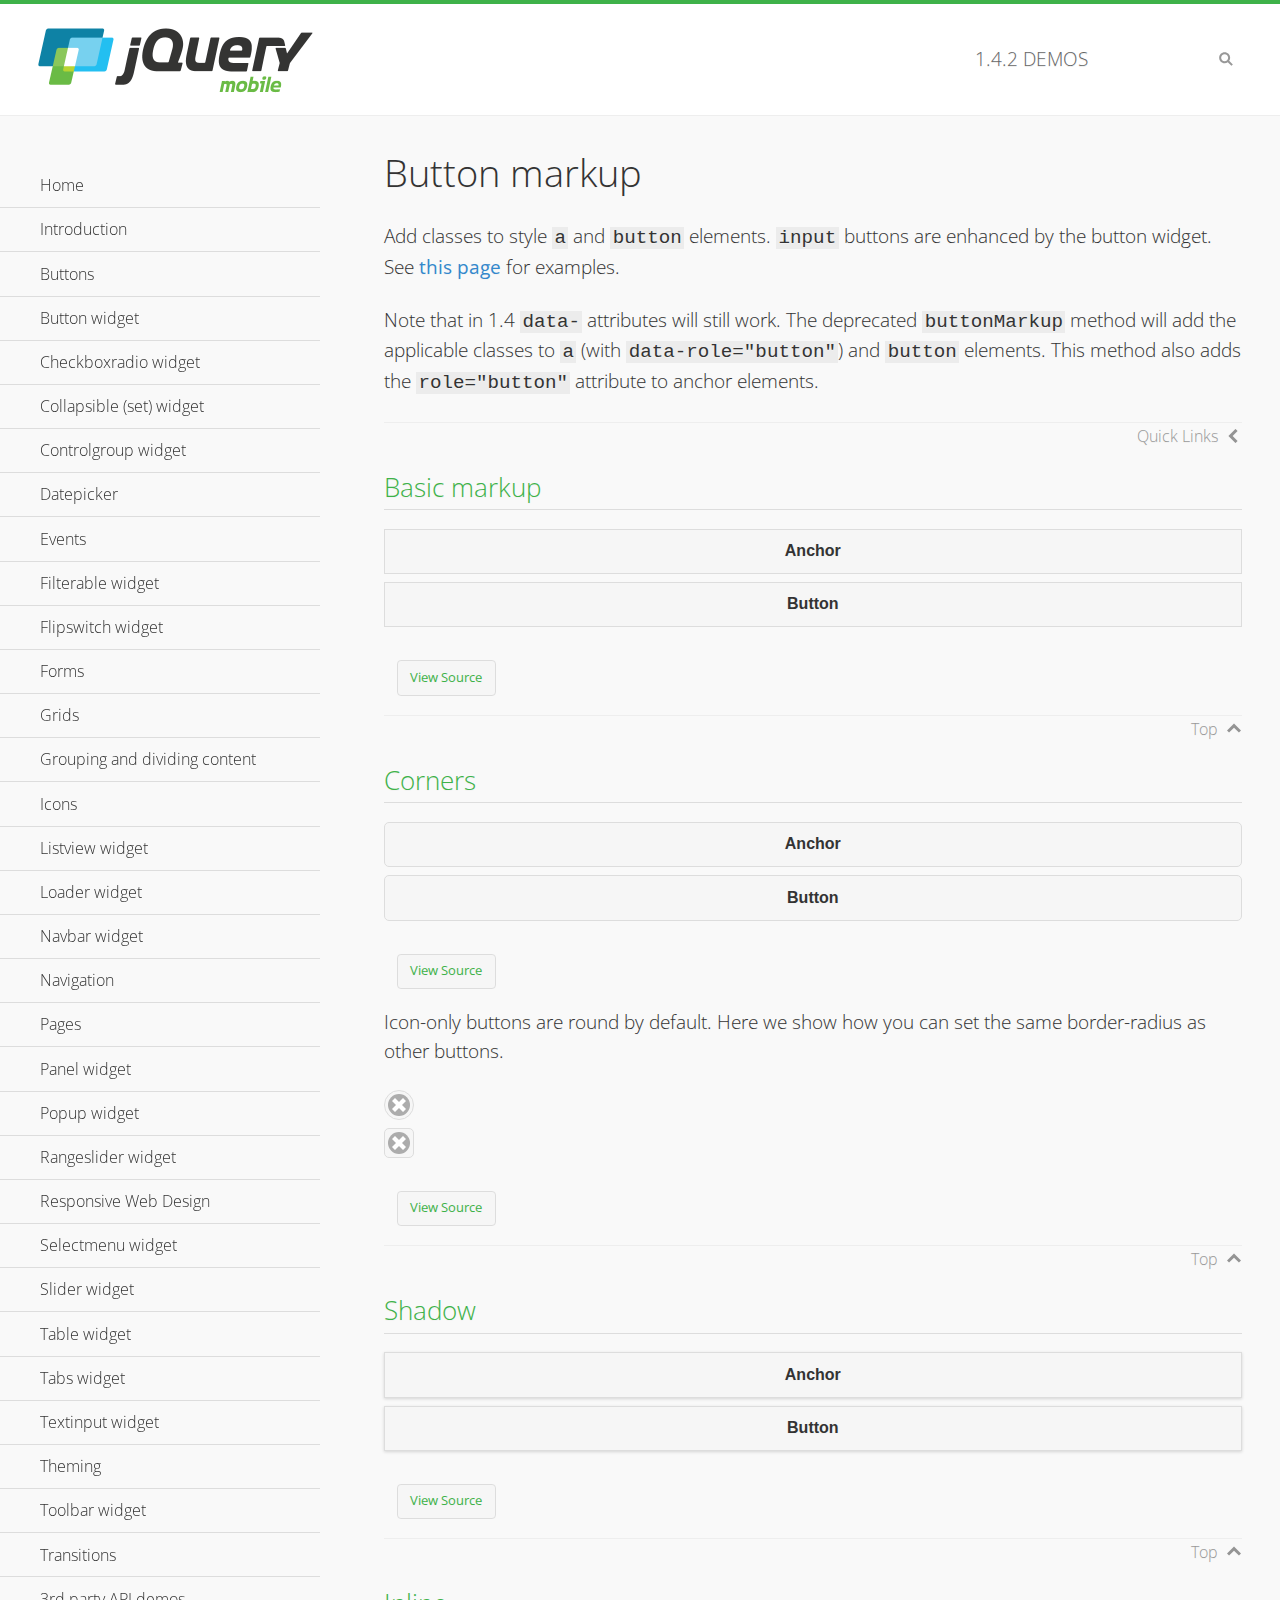
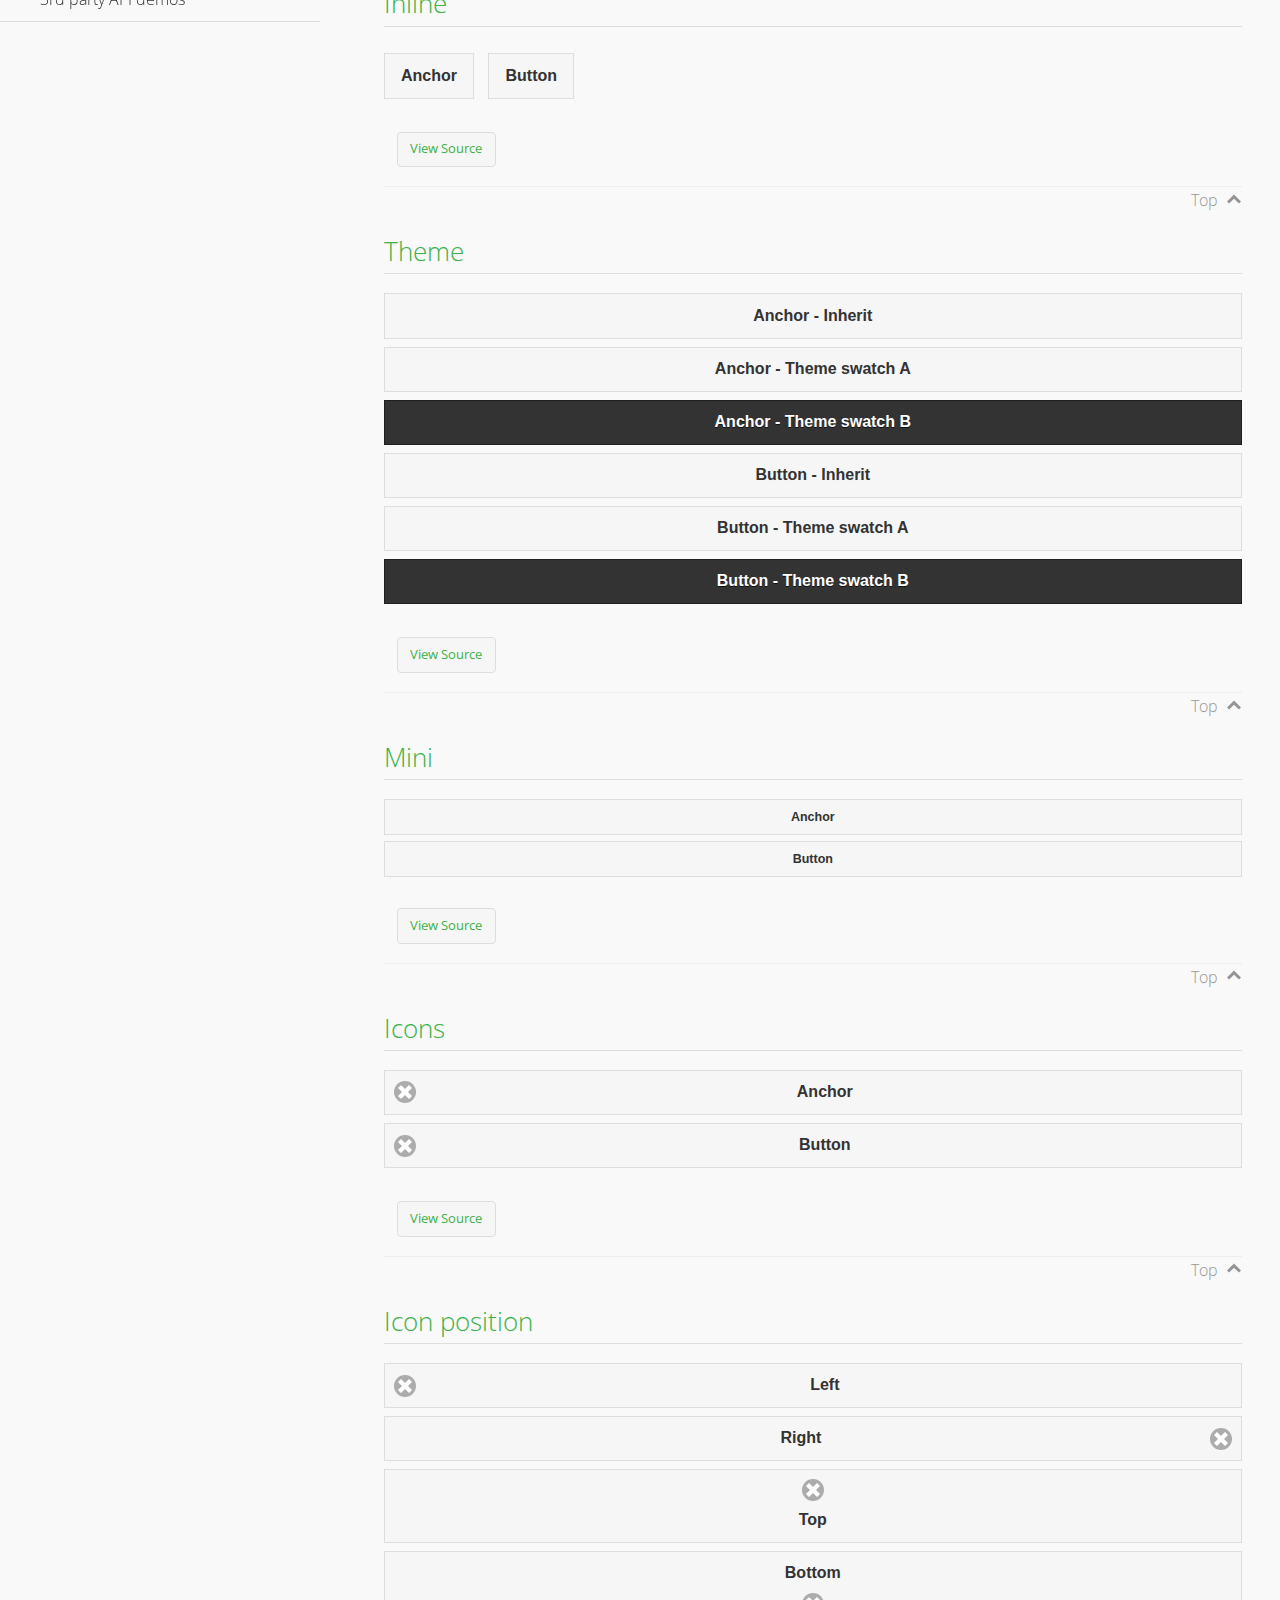
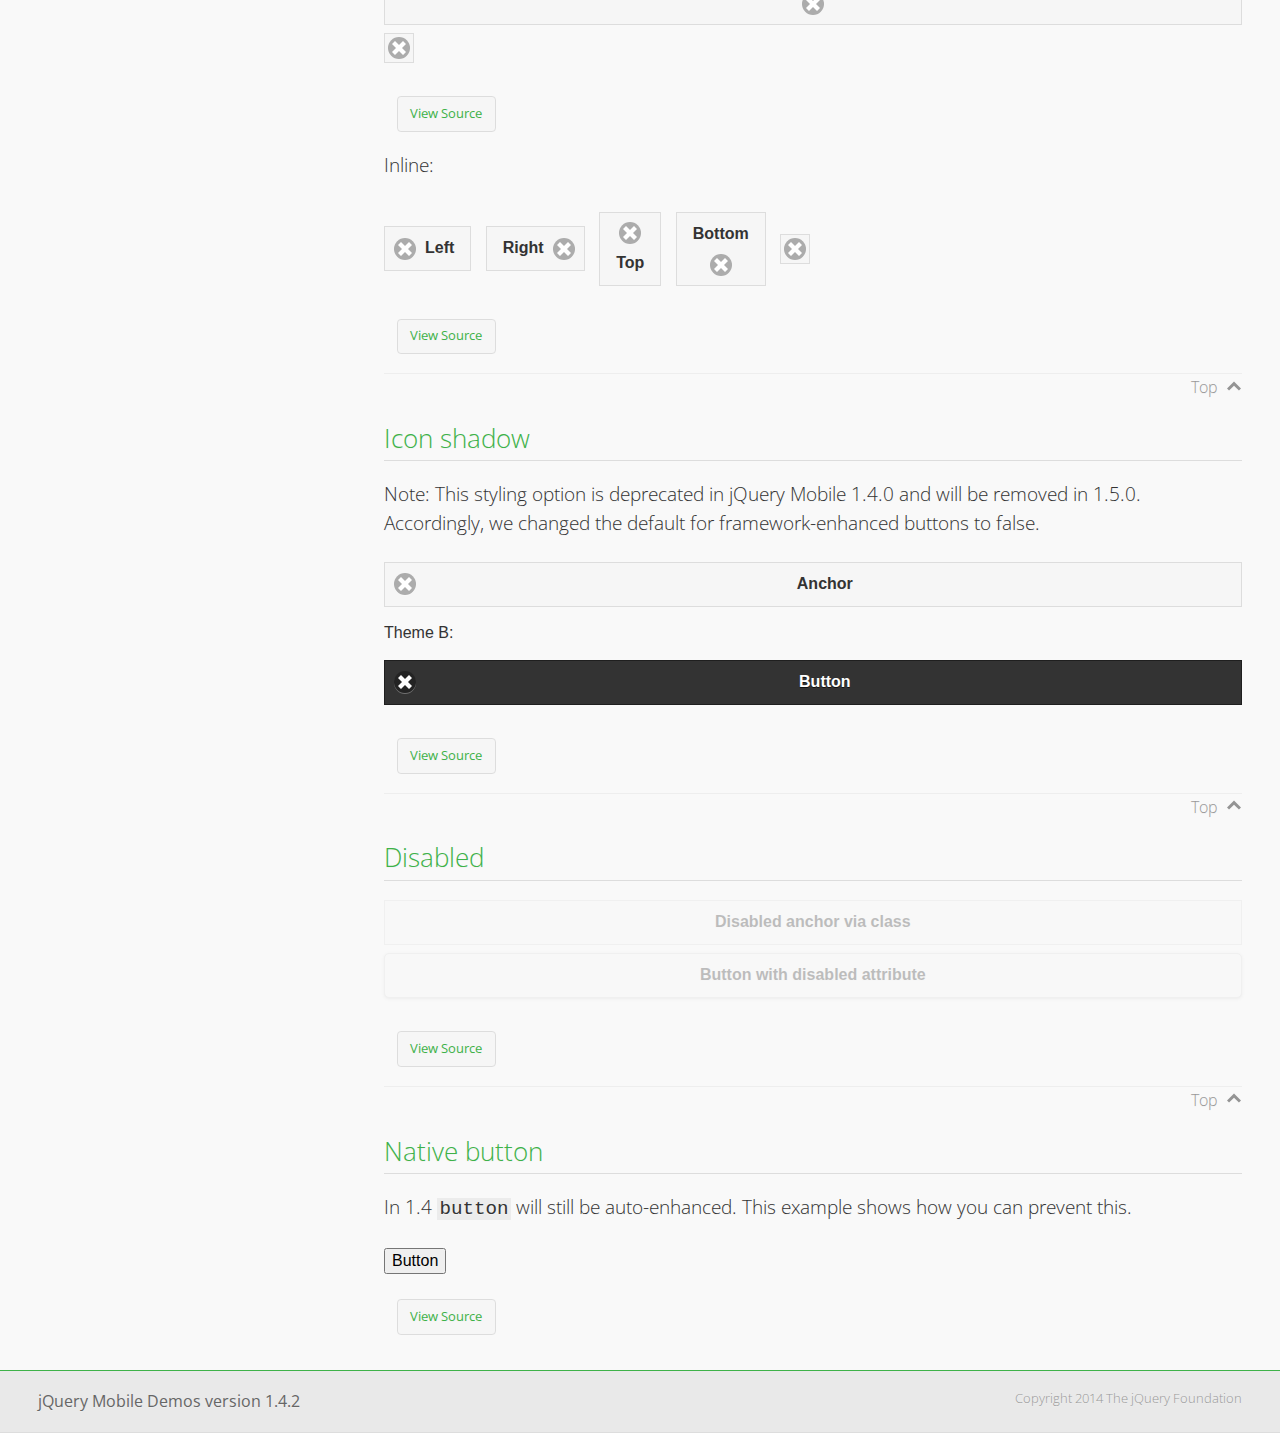
<file: lab2/jquery/demos/button-markup/index.html>
<!DOCTYPE html>
<html>
<head>
	<meta charset="utf-8">
	<meta name="viewport" content="width=device-width, initial-scale=1">
	<title>Button markup - jQuery Mobile Demos</title>
	<link rel="shortcut icon" href="../favicon.ico">
    <link rel="stylesheet" href="http://fonts.googleapis.com/css?family=Open+Sans:300,400,700">
	<link rel="stylesheet" href="../css/themes/default/jquery.mobile-1.4.2.min.css">
	<link rel="stylesheet" href="../_assets/css/jqm-demos.css">
	<script src="../js/jquery.js"></script>
	<script src="../_assets/js/index.js"></script>
	<script src="../js/jquery.mobile-1.4.2.min.js"></script>
	<style>
		#custom-border-radius .ui-btn-icon-notext.ui-corner-all {
			-webkit-border-radius: .3125em;
			border-radius: .3125em;
		}
	</style>
</head>
<body>
<div data-role="page" class="jqm-demos" data-quicklinks="true">

	<div data-role="header" class="jqm-header">
		<h2><a href="../" title="jQuery Mobile Demos home"><img src="../_assets/img/jquery-logo.png" alt="jQuery Mobile"></a></h2>
		<p><span class="jqm-version"></span> Demos</p>
		<a href="#" class="jqm-navmenu-link ui-btn ui-btn-icon-notext ui-corner-all ui-icon-bars ui-nodisc-icon ui-alt-icon ui-btn-left">Menu</a>
		<a href="#" class="jqm-search-link ui-btn ui-btn-icon-notext ui-corner-all ui-icon-search ui-nodisc-icon ui-alt-icon ui-btn-right">Search</a>
	</div><!-- /header -->

	<div role="main" class="ui-content jqm-content">

		<h1>Button markup</h1>

		<p>Add classes to style <code>a</code> and <code>button</code> elements. <code>input</code> buttons are enhanced by the button widget. See <a href="../button/" data-ajax="false">this page</a> for examples.</p>

		<p>Note that in 1.4 <code>data-</code> attributes will still work. The deprecated <code>buttonMarkup</code> method will add the applicable classes to <code>a</code> (with <code>data-role="button"</code>) and <code>button</code> elements. This method also adds the <code>role="button"</code> attribute to anchor elements.</p>

		<h2>Basic markup</h2>

		<div data-demo-html="true">
			<a href="#" class="ui-btn">Anchor</a>
			<button class="ui-btn">Button</button>
		</div><!--/demo-html -->

		<h2>Corners</h2>

		<div data-demo-html="true">
			<a href="#" class="ui-btn ui-corner-all">Anchor</a>
			<button class="ui-btn ui-corner-all">Button</button>
		</div><!--/demo-html -->

		<p>Icon-only buttons are round by default. Here we show how you can set the same border-radius as other buttons.</p>

		<div data-demo-html="true" data-demo-css="true">
			<a href="#" class="ui-btn ui-icon-delete ui-btn-icon-notext ui-corner-all">No text</a>
			<div id="custom-border-radius">
				<a href="#" class="ui-btn ui-icon-delete ui-btn-icon-notext ui-corner-all">No text</a>
			</div>
		</div><!--/demo-html -->

		<h2>Shadow</h2>

		<div data-demo-html="true">
			<a href="#" class="ui-btn ui-shadow">Anchor</a>
			<button class="ui-btn ui-shadow">Button</button>
		</div><!--/demo-html -->

		<h2>Inline</h2>

		<div data-demo-html="true">
			<a href="#" class="ui-btn ui-btn-inline">Anchor</a>
			<button class="ui-btn ui-btn-inline">Button</button>
		</div><!--/demo-html -->

		<h2>Theme</h2>

		<div data-demo-html="true">
			<a href="#" class="ui-btn">Anchor - Inherit</a>
			<a href="#" class="ui-btn ui-btn-a">Anchor - Theme swatch A</a>
			<a href="#" class="ui-btn ui-btn-b">Anchor - Theme swatch B</a>
			<button class="ui-btn">Button - Inherit</button>
			<button class="ui-btn ui-btn-a">Button - Theme swatch A</button>
			<button class="ui-btn ui-btn-b">Button - Theme swatch B</button>
		</div><!--/demo-html -->

		<h2>Mini</h2>

		<div data-demo-html="true">
			<a href="#" class="ui-btn ui-mini">Anchor</a>
			<button class="ui-btn ui-mini">Button</button>
		</div><!--/demo-html -->

		<h2>Icons</h2>

		<div data-demo-html="true">
			<a href="#" class="ui-btn ui-icon-delete ui-btn-icon-left">Anchor</a>
			<button class="ui-btn ui-icon-delete ui-btn-icon-left">Button</button>
		</div><!--/demo-html -->

		<h2>Icon position</h2>

		<div data-demo-html="true">
			<a href="#" class="ui-btn ui-icon-delete ui-btn-icon-left">Left</a>
			<a href="#" class="ui-btn ui-icon-delete ui-btn-icon-right">Right</a>
			<a href="#" class="ui-btn ui-icon-delete ui-btn-icon-top">Top</a>
			<a href="#" class="ui-btn ui-icon-delete ui-btn-icon-bottom">Bottom</a>
			<a href="#" class="ui-btn ui-icon-delete ui-btn-icon-notext">Icon only</a>
		</div><!--/demo-html -->

		<p>Inline:</p>

		<div data-demo-html="true">
			<a href="#" class="ui-btn ui-btn-inline ui-icon-delete ui-btn-icon-left">Left</a>
			<a href="#" class="ui-btn ui-btn-inline ui-icon-delete ui-btn-icon-right">Right</a>
			<a href="#" class="ui-btn ui-btn-inline ui-icon-delete ui-btn-icon-top">Top</a>
			<a href="#" class="ui-btn ui-btn-inline ui-icon-delete ui-btn-icon-bottom">Bottom</a>
			<a href="#" class="ui-btn ui-btn-inline ui-icon-delete ui-btn-icon-notext">Icon only</a>
		</div><!--/demo-html -->

		<h2>Icon shadow</h2>
		<p>Note: This styling option is deprecated in jQuery Mobile 1.4.0 and will be removed in 1.5.0. Accordingly, we changed the default for framework-enhanced buttons to false.</p>

		<div data-demo-html="true">
			<a href="#" class="ui-btn ui-icon-delete ui-btn-icon-left ui-shadow-icon">Anchor</a>
			<p>Theme B:</p>
			<button class="ui-btn ui-icon-delete ui-btn-icon-left ui-shadow-icon ui-btn-b">Button</button>
		</div><!--/demo-html -->

		<h2>Disabled</h2>

		<div data-demo-html="true">
			<a href="#" class="ui-btn ui-state-disabled">Disabled anchor via class</a>
			<button disabled>Button with disabled attribute</button>
		</div><!--/demo-html -->

		<h2>Native button</h2>
		<!-- TODO: Remove this demo in 1.5 -->
		<p>In 1.4 <code>button</code> will still be auto-enhanced. This example shows how you can prevent this.</p>

		<div data-demo-html="true">
			<button data-role="none">Button</button>
		</div><!--/demo-html -->

	</div><!-- /content -->
	    <div data-role="panel" class="jqm-navmenu-panel" data-position="left" data-display="overlay" data-theme="a">
	    	<ul class="jqm-list ui-alt-icon ui-nodisc-icon">
<li data-filtertext="demos homepage" data-icon="home"><a href=".././">Home</a></li>
<li data-filtertext="introduction overview getting started"><a href="../intro/" data-ajax="false">Introduction</a></li>
<li data-filtertext="buttons button markup buttonmarkup method anchor link button element"><a href="../button-markup/" data-ajax="false">Buttons</a></li>
<li data-filtertext="form button widget input button submit reset"><a href="../button/" data-ajax="false">Button widget</a></li>
<li data-role="collapsible" data-collapsed-icon="carat-d" data-expanded-icon="carat-u" data-iconpos="right" data-inset="false">
	<h3>Checkboxradio widget</h3>
	<ul>
		<li data-filtertext="form checkboxradio widget checkbox input checkboxes controlgroups"><a href="../checkboxradio-checkbox/" data-ajax="false">Checkboxes</a></li>
		<li data-filtertext="form checkboxradio widget radio input radio buttons controlgroups"><a href="../checkboxradio-radio/" data-ajax="false">Radio buttons</a></li>
	</ul>
</li>
<li data-role="collapsible" data-collapsed-icon="carat-d" data-expanded-icon="carat-u" data-iconpos="right" data-inset="false">
	<h3>Collapsible (set) widget</h3>
	<ul>
		<li data-filtertext="collapsibles content formatting"><a href="../collapsible/" data-ajax="false">Collapsible</a></li>
		<li data-filtertext="dynamic collapsible set accordion append expand"><a href="../collapsible-dynamic/" data-ajax="false">Dynamic collapsibles</a></li>
		<li data-filtertext="accordions collapsible set widget content formatting grouped collapsibles"><a href="../collapsibleset/" data-ajax="false">Collapsible set</a></li>
	</ul>
</li>
<li data-role="collapsible" data-collapsed-icon="carat-d" data-expanded-icon="carat-u" data-iconpos="right" data-inset="false">
	<h3>Controlgroup widget</h3>
	<ul>
		<li data-filtertext="controlgroups selectmenu checkboxradio input grouped buttons horizontal vertical"><a href="../controlgroup/" data-ajax="false">Controlgroup</a></li>
		<li data-filtertext="dynamic controlgroup dynamically add buttons"><a href="../controlgroup-dynamic/" data-ajax="false">Dynamic controlgroups</a></li>
	</ul>
</li>
<li data-filtertext="form datepicker widget date input"><a href="../datepicker/" data-ajax="false">Datepicker</a></li>
<li data-role="collapsible" data-collapsed-icon="carat-d" data-expanded-icon="carat-u" data-iconpos="right" data-inset="false">
	<h3>Events</h3>
	<ul>
		<li data-filtertext="swipe to delete list items listviews swipe events"><a href="../swipe-list/" data-ajax="false">Swipe list items</a></li>
		<li data-filtertext="swipe to navigate swipe page navigation swipe events"><a href="../swipe-page/" data-ajax="false">Swipe page navigation</a></li>
	</ul>
</li>
<li data-filtertext="filterable filter elements sorting searching listview table"><a href="../filterable/" data-ajax="false">Filterable widget</a></li>
<li data-filtertext="form flipswitch widget flip toggle switch binary select checkbox input"><a href="../flipswitch/" data-ajax="false">Flipswitch widget</a></li>
<li data-role="collapsible" data-collapsed-icon="carat-d" data-expanded-icon="carat-u" data-iconpos="right" data-inset="false">
	<h3>Forms</h3>
	<ul>
		<li data-filtertext="forms text checkbox radio range button submit reset inputs selects textarea slider flipswitch label form elements"><a href="../forms/" data-ajax="false">Forms</a></li>
		<li data-filtertext="form hide labels hidden accessible ui-hidden-accessible forms"><a href="../forms-label-hidden-accessible/" data-ajax="false">Hide labels</a></li>
		<li data-filtertext="form field containers fieldcontain ui-field-contain forms"><a href="../forms-field-contain/" data-ajax="false">Field containers</a></li>
		<li data-filtertext="forms disabled form elements"><a href="../forms-disabled/" data-ajax="false">Forms disabled</a></li>
		<li data-filtertext="forms gallery examples overview forms text checkbox radio range button submit reset inputs selects textarea slider flipswitch label form elements"><a href="../forms-gallery/" data-ajax="false">Forms gallery</a></li>
	</ul>
</li>
<li data-role="collapsible" data-collapsed-icon="carat-d" data-expanded-icon="carat-u" data-iconpos="right" data-inset="false">
	<h3>Grids</h3>
	<ul>
		<li data-filtertext="grids columns blocks content formatting rwd responsive css framework"><a href="../grids/" data-ajax="false">Grids</a></li>
		<li data-filtertext="buttons in grids css framework"><a href="../grids-buttons/" data-ajax="false">Buttons in grids</a></li>
		<li data-filtertext="custom responsive grids rwd css framework"><a href="../grids-custom-responsive/" data-ajax="false">Custom responsive grids</a></li>
	</ul>
</li>
<li data-filtertext="blocks content formatting sections heading"><a href="../body-bar-classes/" data-ajax="false">Grouping and dividing content</a></li>
<li data-role="collapsible" data-collapsed-icon="carat-d" data-expanded-icon="carat-u" data-iconpos="right" data-inset="false">
	<h3>Icons</h3>
	<ul>
		<li data-filtertext="button icons svg disc alt custom icon position"><a href="../icons/" data-ajax="false">Icons</a></li>
		<li data-filtertext=""><a href="../icons-grunticon/" data-ajax="false">Grunticon loader</a></li>
	</ul>
</li>
<li data-role="collapsible" data-collapsed-icon="carat-d" data-expanded-icon="carat-u" data-iconpos="right" data-inset="false">
	<h3>Listview widget</h3>
	<ul>
		<li data-filtertext="listview widget thumbnails icons nested split button collapsible ul ol"><a href="../listview/" data-ajax="false">Listview</a></li>
		<li data-filtertext="autocomplete filterable reveal listview filtertextbeforefilter placeholder"><a href="../listview-autocomplete/" data-ajax="false">Listview autocomplete</a></li>
		<li data-filtertext="autocomplete filterable reveal listview remote data filtertextbeforefilter placeholder"><a href="../listview-autocomplete-remote/" data-ajax="false">Listview autocomplete remote data</a></li>
		<li data-filtertext="autodividers anchor jump scroll linkbars listview lists ul ol"><a href="../listview-autodividers-linkbar/" data-ajax="false">Listview autodividers linkbar</a></li>
		<li data-filtertext="listview autodividers selector autodividersselector lists ul ol"><a href="../listview-autodividers-selector/" data-ajax="false">Listview autodividers selector</a></li>
		<li data-filtertext="listview nested list items"><a href="../listview-nested-lists/" data-ajax="false">Listview Nested Listviews</a></li>
		<li data-filtertext="listview collapsible list items flat"><a href="../listview-collapsible-item-flat/" data-ajax="false">Listview collapsible list items (flat)</a></li>
		<li data-filtertext="listview collapsible list indented"><a href="../listview-collapsible-item-indented/" data-ajax="false">Listview collapsible list items (indented)</a></li>
		<li data-filtertext="grid listview responsive grids responsive listviews lists ul"><a href="../listview-grid/" data-ajax="false">Listview responsive grid</a></li>
	</ul>
</li>
<li data-filtertext="loader widget page loading navigation overlay spinner"><a href="../loader/" data-ajax="false">Loader widget</a></li>
<li data-filtertext="navbar widget navmenu toolbars header footer"><a href="../navbar/" data-ajax="false">Navbar widget</a></li>
<li data-role="collapsible" data-collapsed-icon="carat-d" data-expanded-icon="carat-u" data-iconpos="right" data-inset="false">
	<h3>Navigation</h3>
	<ul>
		<li data-filtertext="ajax navigation navigate widget history event method"><a href="../navigation/" data-ajax="false">Navigation</a></li>
		<li data-filtertext="linking pages page links navigation ajax prefetch cache"><a href="../navigation-linking-pages/" data-ajax="false">Linking pages</a></li>
		<li data-filtertext="php redirect server redirection server-side navigation"><a href="../navigation-php-redirect/" data-ajax="false">PHP redirect demo</a></li>
		<li data-filtertext="navigation redirection hash query"><a href="../navigation-hash-processing/" data-ajax="false">Hash processing demo</a></li>
	</ul>
</li>
<li data-role="collapsible" data-collapsed-icon="carat-d" data-expanded-icon="carat-u" data-iconpos="right" data-inset="false">
	<h3>Pages</h3>
	<ul>
		<li data-filtertext="pages page widget ajax navigation"><a href="../pages/" data-ajax="false">Pages</a></li>
		<li data-filtertext="single page"><a href="../pages-single-page/" data-ajax="false">Single page</a></li>
		<li data-filtertext="multipage multi-page page"><a href="../pages-multi-page/" data-ajax="false">Multi-page template</a></li>
		<li data-filtertext="dialog page widget modal popup"><a href="../pages-dialog/" data-ajax="false">Dialog page</a></li>
	</ul>
</li>
<li data-role="collapsible" data-collapsed-icon="carat-d" data-expanded-icon="carat-u" data-iconpos="right" data-inset="false">
	<h3>Panel widget</h3>
	<ul>
		<li data-filtertext="panel widget sliding panels reveal push overlay responsive"><a href="../panel/" data-ajax="false">Panel</a></li>
		<li data-filtertext=""><a href="../panel-external/" data-ajax="false">External panels</a></li>
		<li data-filtertext="panel "><a href="../panel-fixed/" data-ajax="false">Fixed panels</a></li>
		<li data-filtertext="panel slide panels sliding panels shadow rwd responsive breakpoint"><a href="../panel-responsive/" data-ajax="false">Panels responsive</a></li>
		<li data-filtertext="panel custom style custom panel width reveal shadow listview panel styling page background wrapper"><a href="../panel-styling/" data-ajax="false">Custom panel style</a></li>
		<li data-filtertext="panel open on swipe"><a href="../panel-swipe-open/" data-ajax="false">Panel open on swipe</a></li>
		<li data-filtertext="panels outside page internal external toolbars"><a href="../panel-external-internal/" data-ajax="false">Panel external and internal</a></li>
	</ul>
</li>
<li data-role="collapsible" data-collapsed-icon="carat-d" data-expanded-icon="carat-u" data-iconpos="right" data-inset="false">
	<h3>Popup widget</h3>
	<ul>
		<li data-filtertext="popup widget popups dialog modal transition tooltip lightbox form overlay screen flip pop fade transition"><a href="../popup/" data-ajax="false">Popup</a></li>
		<li data-filtertext="popup alignment position"><a href="../popup-alignment/" data-ajax="false">Popup alignment</a></li>
		<li data-filtertext="popup arrow size popups popover"><a href="../popup-arrow-size/" data-ajax="false">Popup arrow size</a></li>
		<li data-filtertext="dynamic popups popup images lightbox"><a href="../popup-dynamic/" data-ajax="false">Dynamic popups</a></li>
		<li data-filtertext="popups with iframes scaling"><a href="../popup-iframe/" data-ajax="false">Popups with iframes</a></li>
		<li data-filtertext="popup image scaling"><a href="../popup-image-scaling/" data-ajax="false">Popup image scaling</a></li>
		<li data-filtertext="external popup outside multi-page"><a href="../popup-outside-multipage" data-ajax="false">Popup outside multi-page</a></li>
	</ul>
</li>
<li data-filtertext="form rangeslider widget dual sliders dual handle sliders range input"><a href="../rangeslider/" data-ajax="false">Rangeslider widget</a></li>
<li data-filtertext="responsive web design rwd adaptive progressive enhancement PE accessible mobile breakpoints media query media queries"><a href="../rwd/" data-ajax="false">Responsive Web Design</a></li>
<li data-role="collapsible" data-collapsed-icon="carat-d" data-expanded-icon="carat-u" data-iconpos="right" data-inset="false">
	<h3>Selectmenu widget</h3>
	<ul>
		<li data-filtertext="form selectmenu widget select input custom select menu selects"><a href="../selectmenu/" data-ajax="false">Selectmenu</a></li>
		<li data-filtertext="form custom select menu selectmenu widget custom menu option optgroup multiple selects"><a href="../selectmenu-custom/" data-ajax="false">Custom select menu</a></li>
		<li data-filtertext="filterable select filter popup dialog"><a href="../selectmenu-custom-filter/" data-ajax="false">Custom select menu with filter</a></li>
	</ul>
</li>
<li data-role="collapsible" data-collapsed-icon="carat-d" data-expanded-icon="carat-u" data-iconpos="right" data-inset="false">
	<h3>Slider widget</h3>
	<ul>
		<li data-filtertext="form slider widget range input single sliders"><a href="../slider/" data-ajax="false">Slider</a></li>
		<li data-filtertext="form slider widget flipswitch slider binary select flip toggle switch"><a href="../slider-flipswitch/" data-ajax="false">Slider flip toggle switch</a></li>
		<li data-filtertext="form slider tooltip handle value input range sliders"><a href="../slider-tooltip/" data-ajax="false">Slider tooltip</a></li>
	</ul>
</li>
<li data-role="collapsible" data-collapsed-icon="carat-d" data-expanded-icon="carat-u" data-iconpos="right" data-inset="false">
	<h3>Table widget</h3>
	<ul>
		<li data-filtertext="table widget reflow column toggle th td responsive tables rwd hide show tabular"><a href="../table-column-toggle/" data-ajax="false">Table Column Toggle</a></li>
		<li data-filtertext="table column toggle phone comparison demo"><a href="../table-column-toggle-example/" data-ajax="false">Table Column Toggle demo</a></li>
		<li data-filtertext="responsive tables table column toggle heading groups rwd breakpoint"><a href="../table-column-toggle-heading-groups/" data-ajax="false">Table Column Toggle heading groups</a></li>
		<li data-filtertext="responsive tables table column toggle hide rwd breakpoint customization options"><a href="../table-column-toggle-options/" data-ajax="false">Table Column Toggle options</a></li>
		<li data-filtertext="table reflow th td responsive rwd columns tabular"><a href="../table-reflow/" data-ajax="false">Table Reflow</a></li>
		<li data-filtertext="responsive tables table reflow heading groups rwd breakpoint"><a href="../table-reflow-heading-groups/" data-ajax="false">Table Reflow heading groups</a></li>
		<li data-filtertext="responsive tables table reflow stripes strokes table style"><a href="../table-reflow-stripes-strokes/" data-ajax="false">Table Reflow stripes and strokes</a></li>
		<li data-filtertext="responsive tables table reflow stack custom styles"><a href="../table-reflow-styling/" data-ajax="false">Table Reflow custom styles</a></li>
	</ul>
</li>
<li data-filtertext="ui tabs widget"><a href="../tabs/" data-ajax="false">Tabs widget</a></li>
<li data-filtertext="form textinput widget text input textarea number date time tel email file color password"><a href="../textinput/" data-ajax="false">Textinput widget</a></li>
<li data-role="collapsible" data-collapsed-icon="carat-d" data-expanded-icon="carat-u" data-iconpos="right" data-inset="false">
	<h3>Theming</h3>
	<ul>
		<li data-filtertext="default theme swatches theming style css"><a href="../theme-default/" data-ajax="false">Default theme</a></li>
		<li data-filtertext="classic theme old theme swatches theming style css"><a href="../theme-classic/" data-ajax="false">Classic theme</a></li>
	</ul>
</li>
<li data-role="collapsible" data-collapsed-icon="carat-d" data-expanded-icon="carat-u" data-iconpos="right" data-inset="false">
	<h3>Toolbar widget</h3>
	<ul>
		<li data-filtertext="toolbar widget header footer toolbars fixed fullscreen external sections"><a href="../toolbar/" data-ajax="false">Toolbar</a></li>
		<li data-filtertext="dynamic toolbars dynamically add toolbar header footer"><a href="../toolbar-dynamic/" data-ajax="false">Dynamic toolbars</a></li>
		<li data-filtertext="external toolbars header footer"><a href="../toolbar-external/" data-ajax="false">External toolbars</a></li>
		<li data-filtertext="fixed toolbars header footer"><a href="../toolbar-fixed/" data-ajax="false">Fixed toolbars</a></li>
		<li data-filtertext="fixed fullscreen toolbars header footer"><a href="../toolbar-fixed-fullscreen/" data-ajax="false">Fullscreen toolbars</a></li>
		<li data-filtertext="external fixed toolbars header footer"><a href="../toolbar-fixed-external/" data-ajax="false">Fixed external toolbars</a></li>
		<li data-filtertext="external persistent toolbars header footer navbar navmenu"><a href="../toolbar-fixed-persistent/" data-ajax="false">Persistent toolbars</a></li>
		<li data-filtertext="external ajax optimized toolbars persistent toolbars header footer navbar"><a href="../toolbar-fixed-persistent-optimized/" data-ajax="false">Ajax optimized toolbars</a></li>
		<li data-filtertext="form in toolbars header footer"><a href="../toolbar-fixed-forms/" data-ajax="false">Form in toolbar</a></li>
	</ul>
</li>
<li data-filtertext="page transitions animated pages popup navigation flip slide fade pop"><a href="../transitions/" data-ajax="false">Transitions</a></li>
<li data-role="collapsible" data-collapsed-icon="carat-d" data-expanded-icon="carat-u" data-iconpos="right" data-inset="false">
	<h3>3rd party API demos</h3>
	<ul>
		<li data-filtertext="backbone requirejs navigation router"><a href="../backbone-requirejs/" data-ajax="false">Backbone RequireJS</a></li>
		<li data-filtertext="google maps geolocation demo"><a href="../map-geolocation/" data-ajax="false">Google Maps geolocation</a></li>
		<li data-filtertext="google maps hybrid"><a href="../map-list-toggle/" data-ajax="false">Google Maps list toggle</a></li>
	</ul>
</li>



		     </ul>
		</div><!-- /panel -->


	<div data-role="footer" data-position="fixed" data-tap-toggle="false" class="jqm-footer">
		<p>jQuery Mobile Demos version <span class="jqm-version"></span></p>
		<p>Copyright 2014 The jQuery Foundation</p>
	</div><!-- /footer -->
	<!-- TODO: This should become an external panel so we can add input to markup (unique ID) -->
    <div data-role="panel" class="jqm-search-panel" data-position="right" data-display="overlay" data-theme="a">
		<div class="jqm-search">
			<ul class="jqm-list" data-filter-placeholder="Search demos..." data-filter-reveal="true">
<li data-filtertext="demos homepage" data-icon="home"><a href=".././">Home</a></li>
<li data-filtertext="introduction overview getting started"><a href="../intro/" data-ajax="false">Introduction</a></li>
<li data-filtertext="buttons button markup buttonmarkup method anchor link button element"><a href="../button-markup/" data-ajax="false">Buttons</a></li>
<li data-filtertext="form button widget input button submit reset"><a href="../button/" data-ajax="false">Button widget</a></li>
<li data-role="collapsible" data-collapsed-icon="carat-d" data-expanded-icon="carat-u" data-iconpos="right" data-inset="false">
	<h3>Checkboxradio widget</h3>
	<ul>
		<li data-filtertext="form checkboxradio widget checkbox input checkboxes controlgroups"><a href="../checkboxradio-checkbox/" data-ajax="false">Checkboxes</a></li>
		<li data-filtertext="form checkboxradio widget radio input radio buttons controlgroups"><a href="../checkboxradio-radio/" data-ajax="false">Radio buttons</a></li>
	</ul>
</li>
<li data-role="collapsible" data-collapsed-icon="carat-d" data-expanded-icon="carat-u" data-iconpos="right" data-inset="false">
	<h3>Collapsible (set) widget</h3>
	<ul>
		<li data-filtertext="collapsibles content formatting"><a href="../collapsible/" data-ajax="false">Collapsible</a></li>
		<li data-filtertext="dynamic collapsible set accordion append expand"><a href="../collapsible-dynamic/" data-ajax="false">Dynamic collapsibles</a></li>
		<li data-filtertext="accordions collapsible set widget content formatting grouped collapsibles"><a href="../collapsibleset/" data-ajax="false">Collapsible set</a></li>
	</ul>
</li>
<li data-role="collapsible" data-collapsed-icon="carat-d" data-expanded-icon="carat-u" data-iconpos="right" data-inset="false">
	<h3>Controlgroup widget</h3>
	<ul>
		<li data-filtertext="controlgroups selectmenu checkboxradio input grouped buttons horizontal vertical"><a href="../controlgroup/" data-ajax="false">Controlgroup</a></li>
		<li data-filtertext="dynamic controlgroup dynamically add buttons"><a href="../controlgroup-dynamic/" data-ajax="false">Dynamic controlgroups</a></li>
	</ul>
</li>
<li data-filtertext="form datepicker widget date input"><a href="../datepicker/" data-ajax="false">Datepicker</a></li>
<li data-role="collapsible" data-collapsed-icon="carat-d" data-expanded-icon="carat-u" data-iconpos="right" data-inset="false">
	<h3>Events</h3>
	<ul>
		<li data-filtertext="swipe to delete list items listviews swipe events"><a href="../swipe-list/" data-ajax="false">Swipe list items</a></li>
		<li data-filtertext="swipe to navigate swipe page navigation swipe events"><a href="../swipe-page/" data-ajax="false">Swipe page navigation</a></li>
	</ul>
</li>
<li data-filtertext="filterable filter elements sorting searching listview table"><a href="../filterable/" data-ajax="false">Filterable widget</a></li>
<li data-filtertext="form flipswitch widget flip toggle switch binary select checkbox input"><a href="../flipswitch/" data-ajax="false">Flipswitch widget</a></li>
<li data-role="collapsible" data-collapsed-icon="carat-d" data-expanded-icon="carat-u" data-iconpos="right" data-inset="false">
	<h3>Forms</h3>
	<ul>
		<li data-filtertext="forms text checkbox radio range button submit reset inputs selects textarea slider flipswitch label form elements"><a href="../forms/" data-ajax="false">Forms</a></li>
		<li data-filtertext="form hide labels hidden accessible ui-hidden-accessible forms"><a href="../forms-label-hidden-accessible/" data-ajax="false">Hide labels</a></li>
		<li data-filtertext="form field containers fieldcontain ui-field-contain forms"><a href="../forms-field-contain/" data-ajax="false">Field containers</a></li>
		<li data-filtertext="forms disabled form elements"><a href="../forms-disabled/" data-ajax="false">Forms disabled</a></li>
		<li data-filtertext="forms gallery examples overview forms text checkbox radio range button submit reset inputs selects textarea slider flipswitch label form elements"><a href="../forms-gallery/" data-ajax="false">Forms gallery</a></li>
	</ul>
</li>
<li data-role="collapsible" data-collapsed-icon="carat-d" data-expanded-icon="carat-u" data-iconpos="right" data-inset="false">
	<h3>Grids</h3>
	<ul>
		<li data-filtertext="grids columns blocks content formatting rwd responsive css framework"><a href="../grids/" data-ajax="false">Grids</a></li>
		<li data-filtertext="buttons in grids css framework"><a href="../grids-buttons/" data-ajax="false">Buttons in grids</a></li>
		<li data-filtertext="custom responsive grids rwd css framework"><a href="../grids-custom-responsive/" data-ajax="false">Custom responsive grids</a></li>
	</ul>
</li>
<li data-filtertext="blocks content formatting sections heading"><a href="../body-bar-classes/" data-ajax="false">Grouping and dividing content</a></li>
<li data-role="collapsible" data-collapsed-icon="carat-d" data-expanded-icon="carat-u" data-iconpos="right" data-inset="false">
	<h3>Icons</h3>
	<ul>
		<li data-filtertext="button icons svg disc alt custom icon position"><a href="../icons/" data-ajax="false">Icons</a></li>
		<li data-filtertext=""><a href="../icons-grunticon/" data-ajax="false">Grunticon loader</a></li>
	</ul>
</li>
<li data-role="collapsible" data-collapsed-icon="carat-d" data-expanded-icon="carat-u" data-iconpos="right" data-inset="false">
	<h3>Listview widget</h3>
	<ul>
		<li data-filtertext="listview widget thumbnails icons nested split button collapsible ul ol"><a href="../listview/" data-ajax="false">Listview</a></li>
		<li data-filtertext="autocomplete filterable reveal listview filtertextbeforefilter placeholder"><a href="../listview-autocomplete/" data-ajax="false">Listview autocomplete</a></li>
		<li data-filtertext="autocomplete filterable reveal listview remote data filtertextbeforefilter placeholder"><a href="../listview-autocomplete-remote/" data-ajax="false">Listview autocomplete remote data</a></li>
		<li data-filtertext="autodividers anchor jump scroll linkbars listview lists ul ol"><a href="../listview-autodividers-linkbar/" data-ajax="false">Listview autodividers linkbar</a></li>
		<li data-filtertext="listview autodividers selector autodividersselector lists ul ol"><a href="../listview-autodividers-selector/" data-ajax="false">Listview autodividers selector</a></li>
		<li data-filtertext="listview nested list items"><a href="../listview-nested-lists/" data-ajax="false">Listview Nested Listviews</a></li>
		<li data-filtertext="listview collapsible list items flat"><a href="../listview-collapsible-item-flat/" data-ajax="false">Listview collapsible list items (flat)</a></li>
		<li data-filtertext="listview collapsible list indented"><a href="../listview-collapsible-item-indented/" data-ajax="false">Listview collapsible list items (indented)</a></li>
		<li data-filtertext="grid listview responsive grids responsive listviews lists ul"><a href="../listview-grid/" data-ajax="false">Listview responsive grid</a></li>
	</ul>
</li>
<li data-filtertext="loader widget page loading navigation overlay spinner"><a href="../loader/" data-ajax="false">Loader widget</a></li>
<li data-filtertext="navbar widget navmenu toolbars header footer"><a href="../navbar/" data-ajax="false">Navbar widget</a></li>
<li data-role="collapsible" data-collapsed-icon="carat-d" data-expanded-icon="carat-u" data-iconpos="right" data-inset="false">
	<h3>Navigation</h3>
	<ul>
		<li data-filtertext="ajax navigation navigate widget history event method"><a href="../navigation/" data-ajax="false">Navigation</a></li>
		<li data-filtertext="linking pages page links navigation ajax prefetch cache"><a href="../navigation-linking-pages/" data-ajax="false">Linking pages</a></li>
		<li data-filtertext="php redirect server redirection server-side navigation"><a href="../navigation-php-redirect/" data-ajax="false">PHP redirect demo</a></li>
		<li data-filtertext="navigation redirection hash query"><a href="../navigation-hash-processing/" data-ajax="false">Hash processing demo</a></li>
	</ul>
</li>
<li data-role="collapsible" data-collapsed-icon="carat-d" data-expanded-icon="carat-u" data-iconpos="right" data-inset="false">
	<h3>Pages</h3>
	<ul>
		<li data-filtertext="pages page widget ajax navigation"><a href="../pages/" data-ajax="false">Pages</a></li>
		<li data-filtertext="single page"><a href="../pages-single-page/" data-ajax="false">Single page</a></li>
		<li data-filtertext="multipage multi-page page"><a href="../pages-multi-page/" data-ajax="false">Multi-page template</a></li>
		<li data-filtertext="dialog page widget modal popup"><a href="../pages-dialog/" data-ajax="false">Dialog page</a></li>
	</ul>
</li>
<li data-role="collapsible" data-collapsed-icon="carat-d" data-expanded-icon="carat-u" data-iconpos="right" data-inset="false">
	<h3>Panel widget</h3>
	<ul>
		<li data-filtertext="panel widget sliding panels reveal push overlay responsive"><a href="../panel/" data-ajax="false">Panel</a></li>
		<li data-filtertext=""><a href="../panel-external/" data-ajax="false">External panels</a></li>
		<li data-filtertext="panel "><a href="../panel-fixed/" data-ajax="false">Fixed panels</a></li>
		<li data-filtertext="panel slide panels sliding panels shadow rwd responsive breakpoint"><a href="../panel-responsive/" data-ajax="false">Panels responsive</a></li>
		<li data-filtertext="panel custom style custom panel width reveal shadow listview panel styling page background wrapper"><a href="../panel-styling/" data-ajax="false">Custom panel style</a></li>
		<li data-filtertext="panel open on swipe"><a href="../panel-swipe-open/" data-ajax="false">Panel open on swipe</a></li>
		<li data-filtertext="panels outside page internal external toolbars"><a href="../panel-external-internal/" data-ajax="false">Panel external and internal</a></li>
	</ul>
</li>
<li data-role="collapsible" data-collapsed-icon="carat-d" data-expanded-icon="carat-u" data-iconpos="right" data-inset="false">
	<h3>Popup widget</h3>
	<ul>
		<li data-filtertext="popup widget popups dialog modal transition tooltip lightbox form overlay screen flip pop fade transition"><a href="../popup/" data-ajax="false">Popup</a></li>
		<li data-filtertext="popup alignment position"><a href="../popup-alignment/" data-ajax="false">Popup alignment</a></li>
		<li data-filtertext="popup arrow size popups popover"><a href="../popup-arrow-size/" data-ajax="false">Popup arrow size</a></li>
		<li data-filtertext="dynamic popups popup images lightbox"><a href="../popup-dynamic/" data-ajax="false">Dynamic popups</a></li>
		<li data-filtertext="popups with iframes scaling"><a href="../popup-iframe/" data-ajax="false">Popups with iframes</a></li>
		<li data-filtertext="popup image scaling"><a href="../popup-image-scaling/" data-ajax="false">Popup image scaling</a></li>
		<li data-filtertext="external popup outside multi-page"><a href="../popup-outside-multipage" data-ajax="false">Popup outside multi-page</a></li>
	</ul>
</li>
<li data-filtertext="form rangeslider widget dual sliders dual handle sliders range input"><a href="../rangeslider/" data-ajax="false">Rangeslider widget</a></li>
<li data-filtertext="responsive web design rwd adaptive progressive enhancement PE accessible mobile breakpoints media query media queries"><a href="../rwd/" data-ajax="false">Responsive Web Design</a></li>
<li data-role="collapsible" data-collapsed-icon="carat-d" data-expanded-icon="carat-u" data-iconpos="right" data-inset="false">
	<h3>Selectmenu widget</h3>
	<ul>
		<li data-filtertext="form selectmenu widget select input custom select menu selects"><a href="../selectmenu/" data-ajax="false">Selectmenu</a></li>
		<li data-filtertext="form custom select menu selectmenu widget custom menu option optgroup multiple selects"><a href="../selectmenu-custom/" data-ajax="false">Custom select menu</a></li>
		<li data-filtertext="filterable select filter popup dialog"><a href="../selectmenu-custom-filter/" data-ajax="false">Custom select menu with filter</a></li>
	</ul>
</li>
<li data-role="collapsible" data-collapsed-icon="carat-d" data-expanded-icon="carat-u" data-iconpos="right" data-inset="false">
	<h3>Slider widget</h3>
	<ul>
		<li data-filtertext="form slider widget range input single sliders"><a href="../slider/" data-ajax="false">Slider</a></li>
		<li data-filtertext="form slider widget flipswitch slider binary select flip toggle switch"><a href="../slider-flipswitch/" data-ajax="false">Slider flip toggle switch</a></li>
		<li data-filtertext="form slider tooltip handle value input range sliders"><a href="../slider-tooltip/" data-ajax="false">Slider tooltip</a></li>
	</ul>
</li>
<li data-role="collapsible" data-collapsed-icon="carat-d" data-expanded-icon="carat-u" data-iconpos="right" data-inset="false">
	<h3>Table widget</h3>
	<ul>
		<li data-filtertext="table widget reflow column toggle th td responsive tables rwd hide show tabular"><a href="../table-column-toggle/" data-ajax="false">Table Column Toggle</a></li>
		<li data-filtertext="table column toggle phone comparison demo"><a href="../table-column-toggle-example/" data-ajax="false">Table Column Toggle demo</a></li>
		<li data-filtertext="responsive tables table column toggle heading groups rwd breakpoint"><a href="../table-column-toggle-heading-groups/" data-ajax="false">Table Column Toggle heading groups</a></li>
		<li data-filtertext="responsive tables table column toggle hide rwd breakpoint customization options"><a href="../table-column-toggle-options/" data-ajax="false">Table Column Toggle options</a></li>
		<li data-filtertext="table reflow th td responsive rwd columns tabular"><a href="../table-reflow/" data-ajax="false">Table Reflow</a></li>
		<li data-filtertext="responsive tables table reflow heading groups rwd breakpoint"><a href="../table-reflow-heading-groups/" data-ajax="false">Table Reflow heading groups</a></li>
		<li data-filtertext="responsive tables table reflow stripes strokes table style"><a href="../table-reflow-stripes-strokes/" data-ajax="false">Table Reflow stripes and strokes</a></li>
		<li data-filtertext="responsive tables table reflow stack custom styles"><a href="../table-reflow-styling/" data-ajax="false">Table Reflow custom styles</a></li>
	</ul>
</li>
<li data-filtertext="ui tabs widget"><a href="../tabs/" data-ajax="false">Tabs widget</a></li>
<li data-filtertext="form textinput widget text input textarea number date time tel email file color password"><a href="../textinput/" data-ajax="false">Textinput widget</a></li>
<li data-role="collapsible" data-collapsed-icon="carat-d" data-expanded-icon="carat-u" data-iconpos="right" data-inset="false">
	<h3>Theming</h3>
	<ul>
		<li data-filtertext="default theme swatches theming style css"><a href="../theme-default/" data-ajax="false">Default theme</a></li>
		<li data-filtertext="classic theme old theme swatches theming style css"><a href="../theme-classic/" data-ajax="false">Classic theme</a></li>
	</ul>
</li>
<li data-role="collapsible" data-collapsed-icon="carat-d" data-expanded-icon="carat-u" data-iconpos="right" data-inset="false">
	<h3>Toolbar widget</h3>
	<ul>
		<li data-filtertext="toolbar widget header footer toolbars fixed fullscreen external sections"><a href="../toolbar/" data-ajax="false">Toolbar</a></li>
		<li data-filtertext="dynamic toolbars dynamically add toolbar header footer"><a href="../toolbar-dynamic/" data-ajax="false">Dynamic toolbars</a></li>
		<li data-filtertext="external toolbars header footer"><a href="../toolbar-external/" data-ajax="false">External toolbars</a></li>
		<li data-filtertext="fixed toolbars header footer"><a href="../toolbar-fixed/" data-ajax="false">Fixed toolbars</a></li>
		<li data-filtertext="fixed fullscreen toolbars header footer"><a href="../toolbar-fixed-fullscreen/" data-ajax="false">Fullscreen toolbars</a></li>
		<li data-filtertext="external fixed toolbars header footer"><a href="../toolbar-fixed-external/" data-ajax="false">Fixed external toolbars</a></li>
		<li data-filtertext="external persistent toolbars header footer navbar navmenu"><a href="../toolbar-fixed-persistent/" data-ajax="false">Persistent toolbars</a></li>
		<li data-filtertext="external ajax optimized toolbars persistent toolbars header footer navbar"><a href="../toolbar-fixed-persistent-optimized/" data-ajax="false">Ajax optimized toolbars</a></li>
		<li data-filtertext="form in toolbars header footer"><a href="../toolbar-fixed-forms/" data-ajax="false">Form in toolbar</a></li>
	</ul>
</li>
<li data-filtertext="page transitions animated pages popup navigation flip slide fade pop"><a href="../transitions/" data-ajax="false">Transitions</a></li>
<li data-role="collapsible" data-collapsed-icon="carat-d" data-expanded-icon="carat-u" data-iconpos="right" data-inset="false">
	<h3>3rd party API demos</h3>
	<ul>
		<li data-filtertext="backbone requirejs navigation router"><a href="../backbone-requirejs/" data-ajax="false">Backbone RequireJS</a></li>
		<li data-filtertext="google maps geolocation demo"><a href="../map-geolocation/" data-ajax="false">Google Maps geolocation</a></li>
		<li data-filtertext="google maps hybrid"><a href="../map-list-toggle/" data-ajax="false">Google Maps list toggle</a></li>
	</ul>
</li>



			</ul>
		</div>
	</div><!-- /panel -->


</div><!-- /page -->

</body>
</html>
</file>
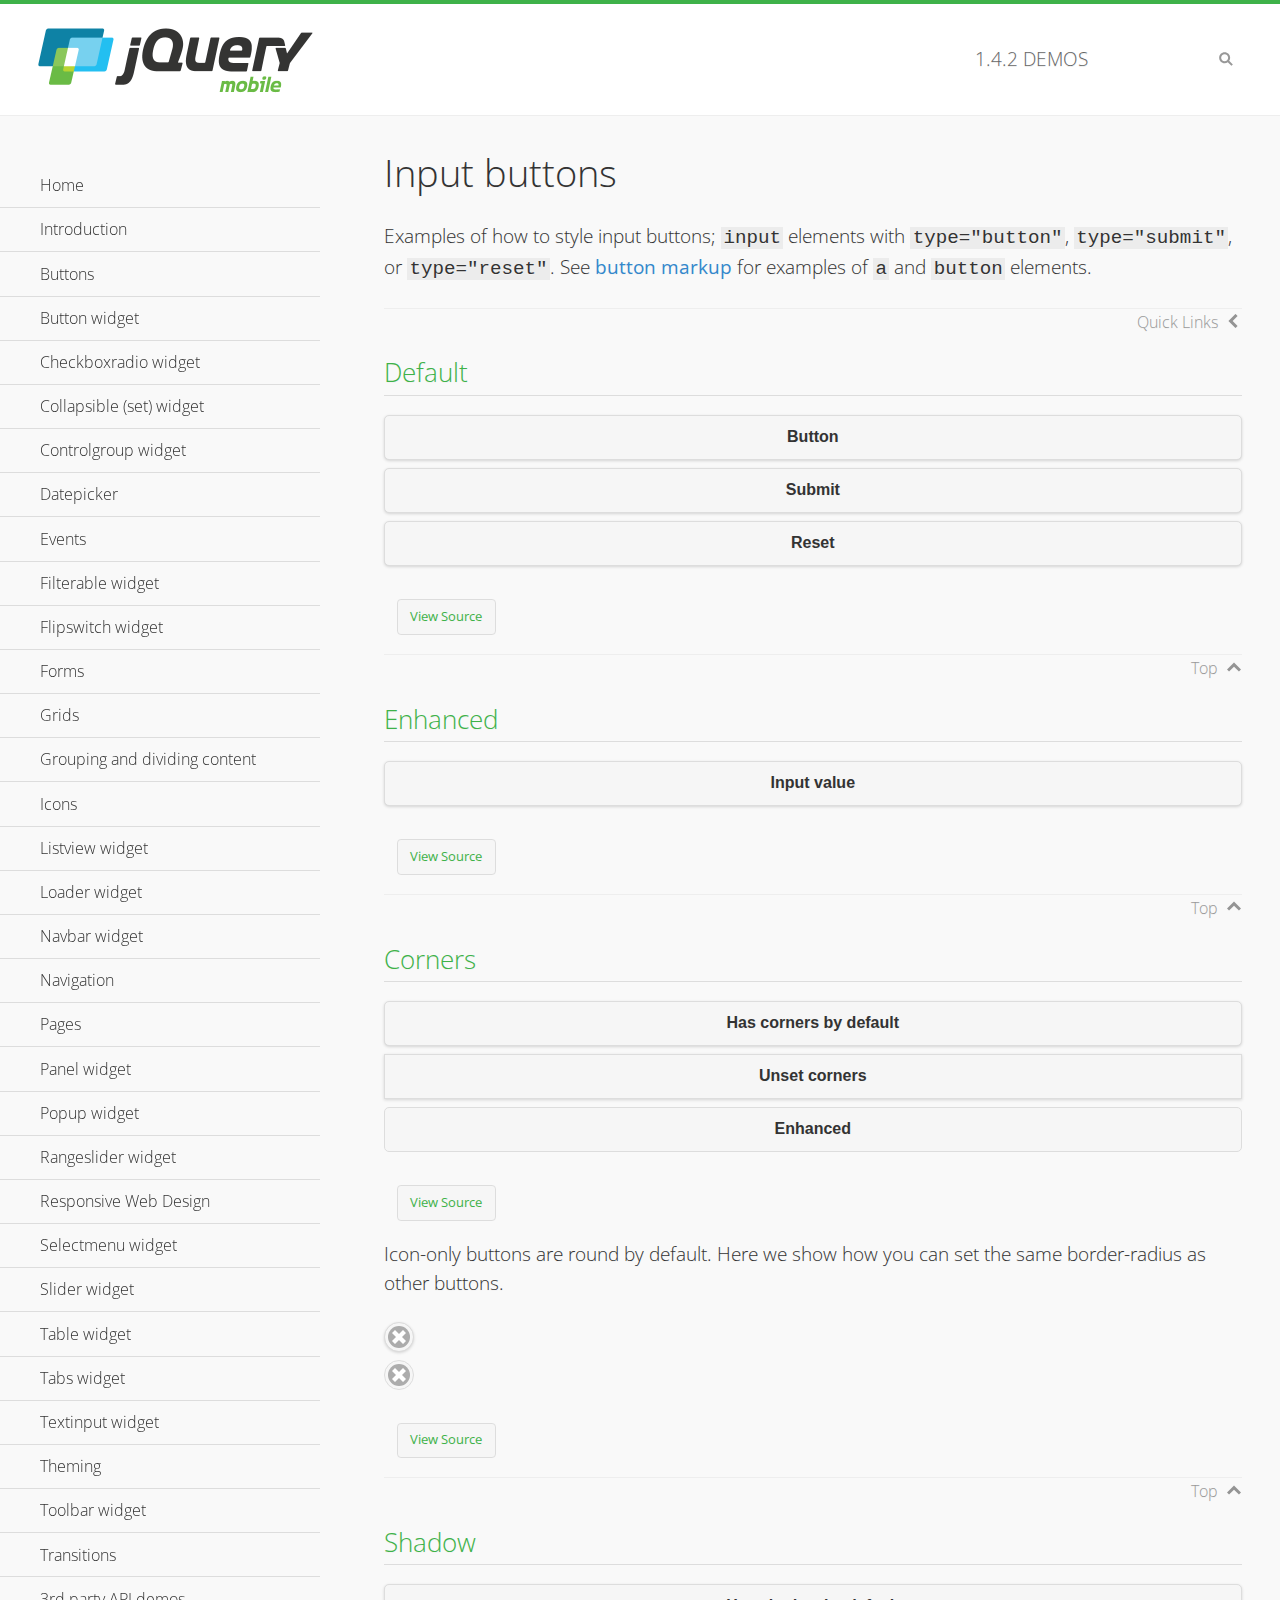
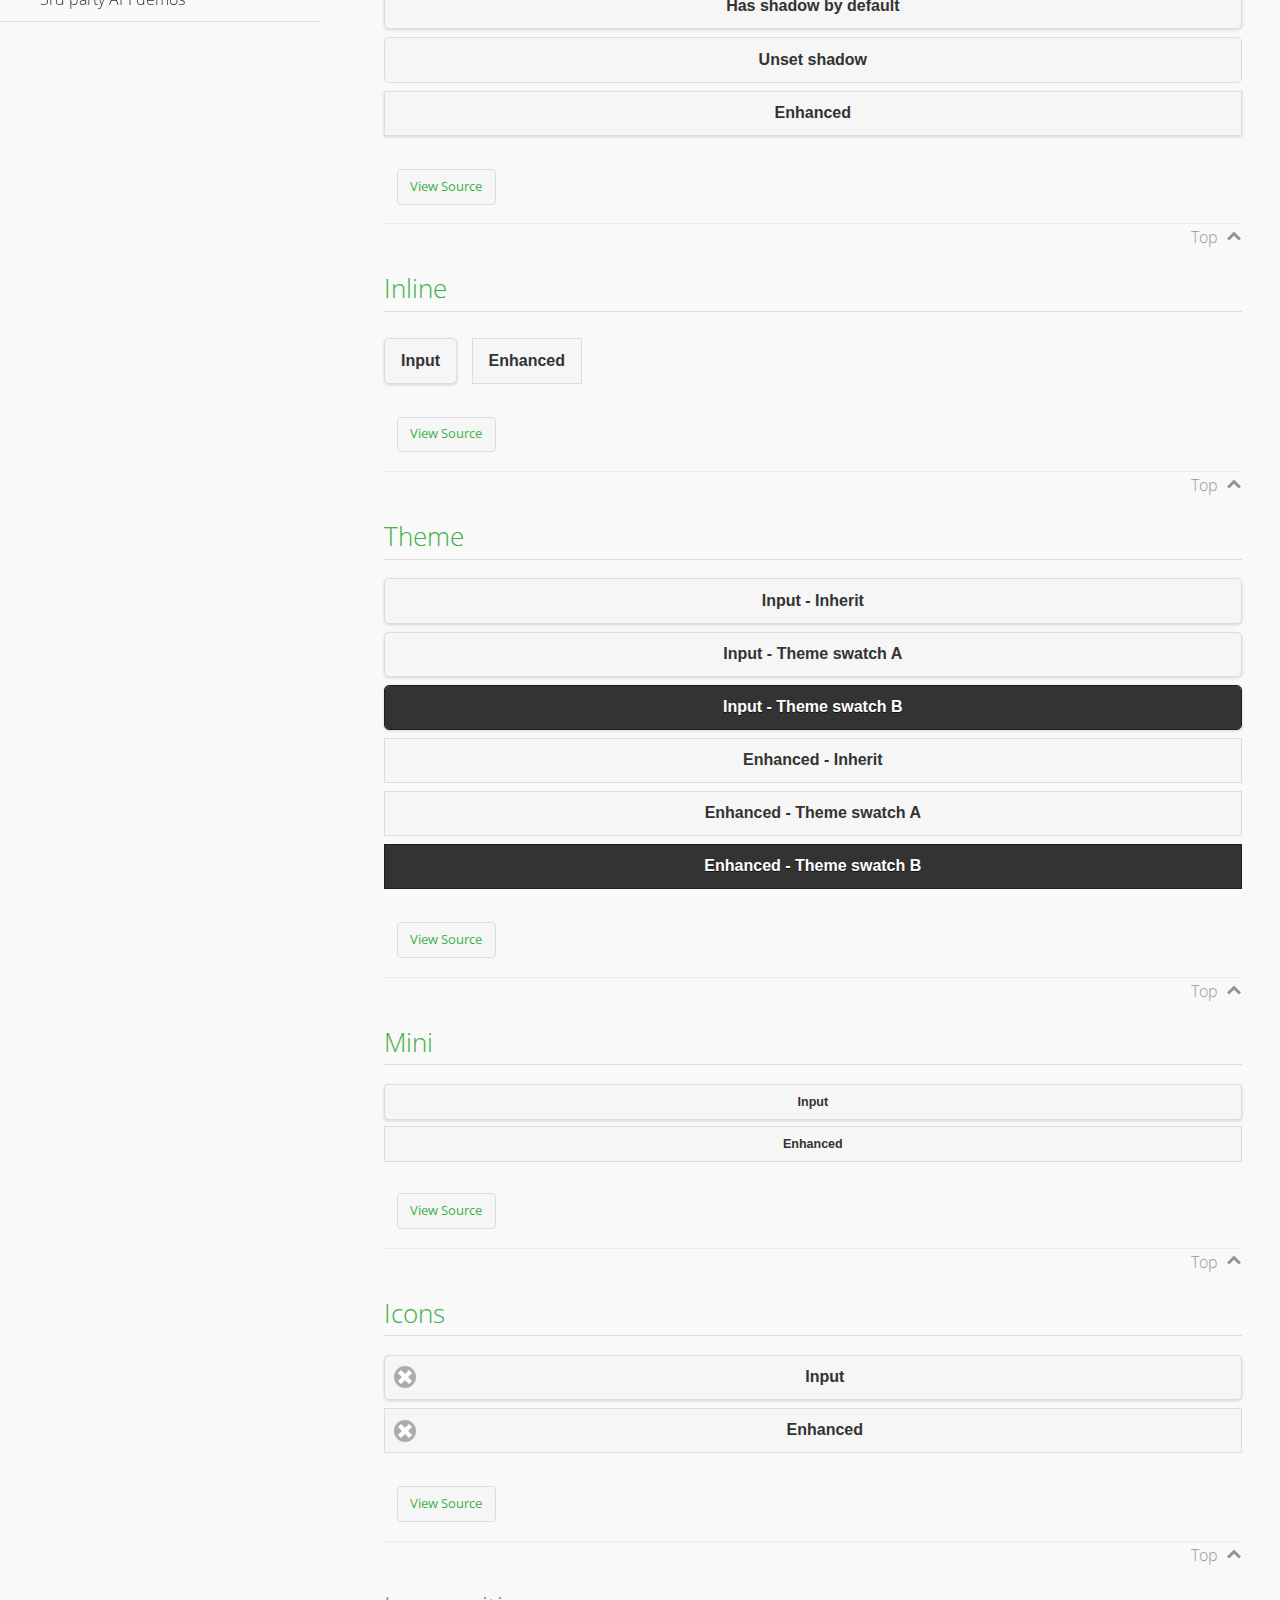
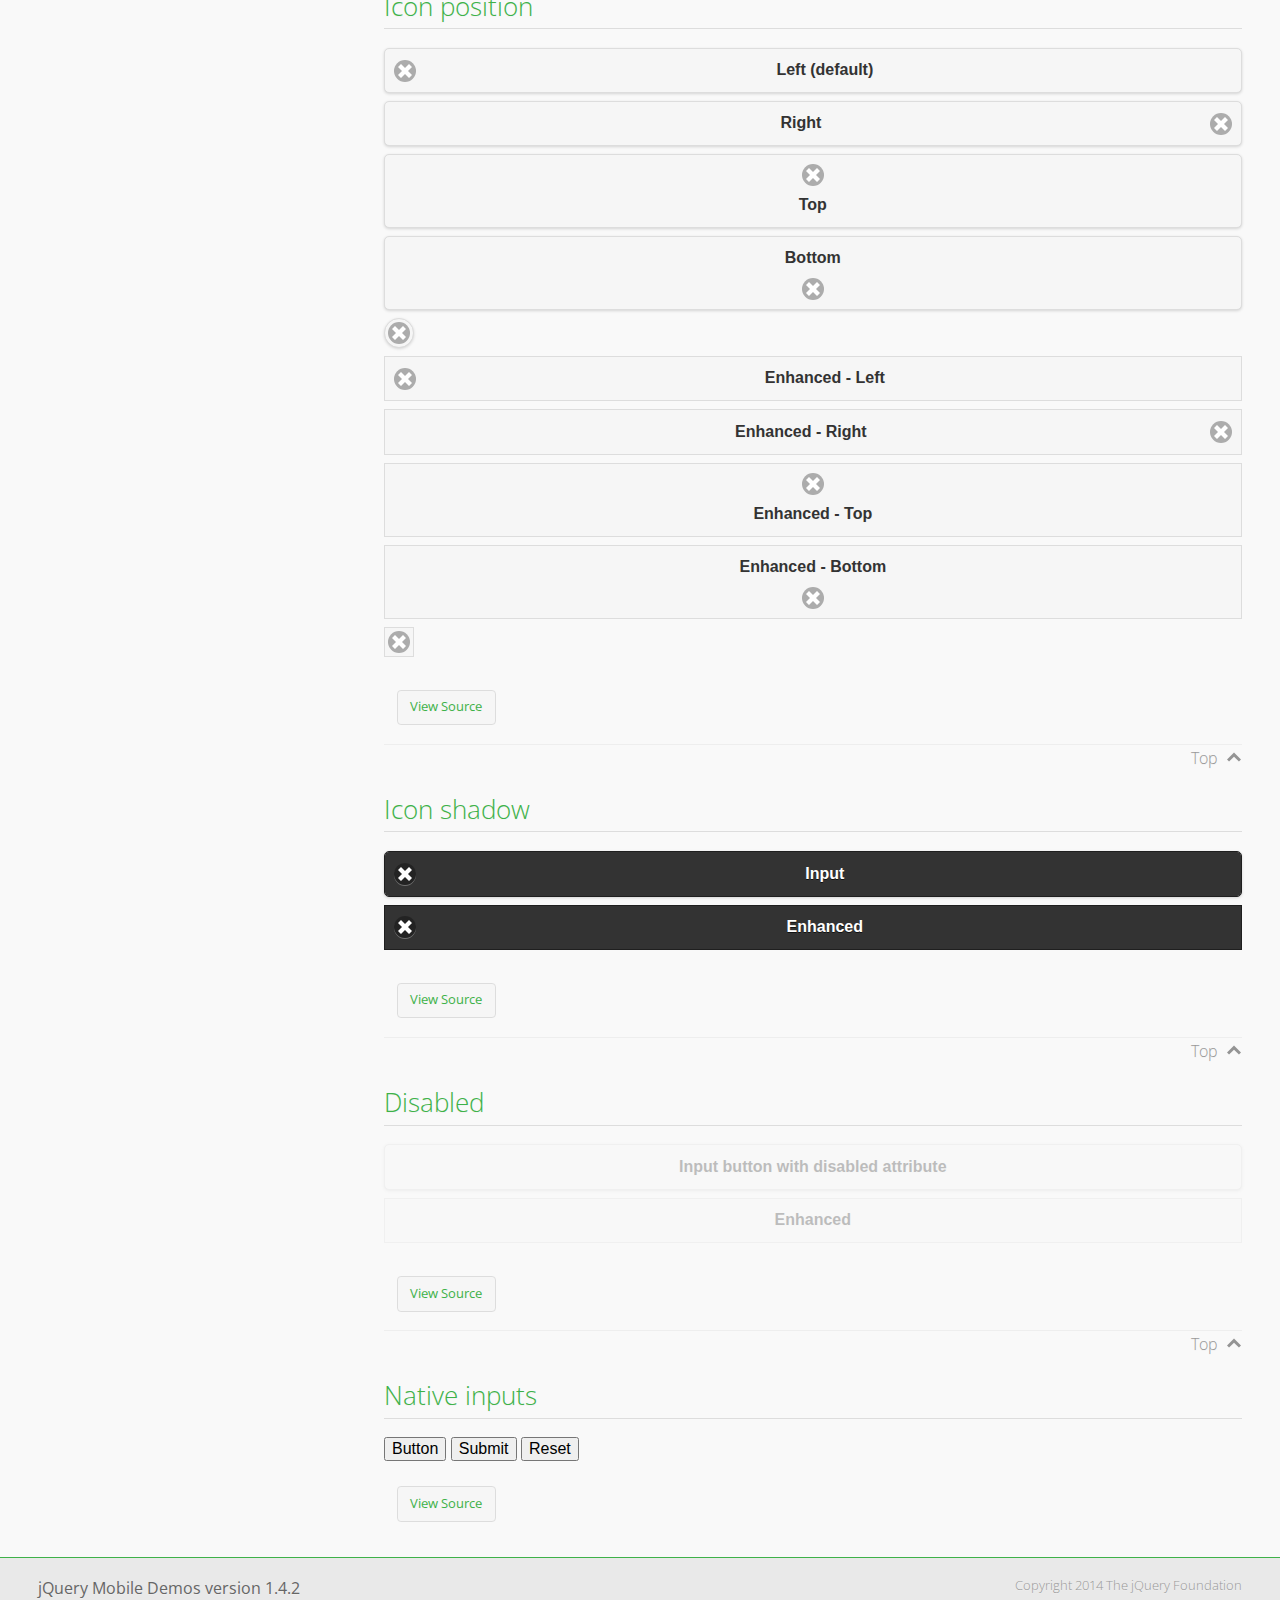
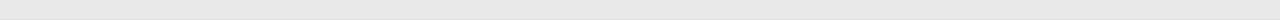
<file: lab2/jquery/demos/button/index.html>
<!DOCTYPE html>
<html>
<head>
	<meta charset="utf-8">
	<meta name="viewport" content="width=device-width, initial-scale=1">
	<title>Input buttons - jQuery Mobile Demos</title>
	<link rel="shortcut icon" href="../favicon.ico">
    <link rel="stylesheet" href="http://fonts.googleapis.com/css?family=Open+Sans:300,400,700">
	<link rel="stylesheet" href="../css/themes/default/jquery.mobile-1.4.2.min.css">
	<link rel="stylesheet" href="../_assets/css/jqm-demos.css">
	<script src="../js/jquery.js"></script>
	<script src="../_assets/js/index.js"></script>
	<script src="../js/jquery.mobile-1.4.2.min.js"></script>
</head>
<body>
<div data-role="page" class="jqm-demos" data-quicklinks="true">

	<div data-role="header" class="jqm-header">
		<h2><a href="../" title="jQuery Mobile Demos home"><img src="../_assets/img/jquery-logo.png" alt="jQuery Mobile"></a></h2>
		<p><span class="jqm-version"></span> Demos</p>
		<a href="#" class="jqm-navmenu-link ui-btn ui-btn-icon-notext ui-corner-all ui-icon-bars ui-nodisc-icon ui-alt-icon ui-btn-left">Menu</a>
		<a href="#" class="jqm-search-link ui-btn ui-btn-icon-notext ui-corner-all ui-icon-search ui-nodisc-icon ui-alt-icon ui-btn-right">Search</a>
	</div><!-- /header -->

	<div role="main" class="ui-content jqm-content">

		<h1>Input buttons</h1>

		<p>Examples of how to style input buttons; <code>input</code> elements with <code>type="button"</code>, <code>type="submit"</code>, or <code>type="reset"</code>. See <a href="../button-markup/">button markup</a> for examples of <code>a</code> and <code>button</code> elements.</p>

		<h2>Default</h2>

		<div data-demo-html="true">
			<form>
				<input type="button" value="Button">
				<input type="submit" value="Submit">
				<input type="reset" value="Reset">
			</form>
		</div><!--/demo-html -->

		<h2>Enhanced</h2>

		<div data-demo-html="true">
			<form>
				<div class="ui-input-btn ui-btn ui-corner-all ui-shadow">
					Input value
					<input type="button" data-enhanced="true" value="Input value">
				</div>
			</form>
		</div><!--/demo-html -->

		<h2>Corners</h2>

		<div data-demo-html="true">
			<form>
				<input type="button" value="Has corners by default">
				<input type="button" data-corners="false" value="Unset corners">
				<div class="ui-input-btn ui-btn ui-corner-all">
					Enhanced
					<input type="button" data-enhanced="true" value="Enhanced">
				</div>
			</form>
		</div><!--/demo-html -->

		<p>Icon-only buttons are round by default. Here we show how you can set the same border-radius as other buttons.</p>

		<div data-demo-html="true" data-demo-css="true">
			<form>
				<input type="button" data-icon="delete" data-iconpos="notext" value="Icon only">
				<div id="custom-border-radius">
					<div class="ui-input-btn ui-btn ui-icon-delete ui-btn-icon-notext ui-corner-all">
						Enhanced - Icon only
						<input type="button" data-enhanced="true" value="Enhanced - Icon only">
					</div>
				</div>
			</form>
		</div><!--/demo-html -->

		<h2>Shadow</h2>

		<div data-demo-html="true">
			<form>
				<input type="button" value="Has shadow by default">
				<input type="button" data-shadow="false" value="Unset shadow">
				<div class="ui-input-btn ui-btn ui-shadow">
					Enhanced
					<input type="button" data-enhanced="true" value="Enhanced">
				</div>
			</form>
		</div><!--/demo-html -->

		<h2>Inline</h2>

		<div data-demo-html="true">
			<form>
				<input type="button" data-inline="true" value="Input">
				<div class="ui-input-btn ui-btn ui-btn-inline">
					Enhanced
					<input type="button" data-enhanced="true" value="Enhanced">
				</div>
			</form>
		</div><!--/demo-html -->

		<h2>Theme</h2>

		<div data-demo-html="true">
			<form>
				<input type="button" value="Input - Inherit">
				<input type="button" data-theme="a" value="Input - Theme swatch A">
				<input type="button" data-theme="b" value="Input - Theme swatch B">
				<div class="ui-input-btn ui-btn">
					Enhanced - Inherit
					<input type="button" data-enhanced="true" value="Enhanced - Inherit">
				</div>
				<div class="ui-input-btn ui-btn ui-btn-a">
					Enhanced - Theme swatch A
					<input type="button" data-enhanced="true" value="Enhanced - Theme swatch A">
				</div>
				<div class="ui-input-btn ui-btn ui-btn-b">
					Enhanced - Theme swatch B
					<input type="button" data-enhanced="true" value="Enhanced - Theme swatch B">
				</div>
			</form>
		</div><!--/demo-html -->

		<h2>Mini</h2>

		<div data-demo-html="true">
			<form>
				<input type="button" data-mini="true" value="Input">
				<div class="ui-input-btn ui-btn ui-mini">
					Enhanced
					<input type="button" data-enhanced="true" value="Enhanced">
				</div>
			</form>
		</div><!--/demo-html -->

		<h2>Icons</h2>

		<div data-demo-html="true">
			<form>
				<input type="button" data-icon="delete" value="Input">
				<div class="ui-input-btn ui-btn ui-icon-delete ui-btn-icon-left">
					Enhanced
					<input type="button" data-enhanced="true" value="Enhanced">
				</div>
			</form>
		</div><!--/demo-html -->

		<h2>Icon position</h2>

		<div data-demo-html="true">
			<form>
				<input type="button" data-icon="delete" value="Left (default)">
				<input type="button" data-icon="delete" data-iconpos="right" value="Right">
				<input type="button" data-icon="delete" data-iconpos="top" value="Top">
				<input type="button" data-icon="delete" data-iconpos="bottom" value="Bottom">
				<input type="button" data-icon="delete" data-iconpos="notext" value="Icon only">
				<div class="ui-input-btn ui-btn ui-icon-delete ui-btn-icon-left">
					Enhanced - Left
					<input type="button" data-enhanced="true" value="Enhanced - Left">
				</div>
				<div class="ui-input-btn ui-btn ui-icon-delete ui-btn-icon-right">
					Enhanced - Right
					<input type="button" data-enhanced="true" value="Enhanced - Right">
				</div>
				<div class="ui-input-btn ui-btn ui-icon-delete ui-btn-icon-top">
					Enhanced - Top
					<input type="button" data-enhanced="true" value="Enhanced - Top">
				</div>
				<div class="ui-input-btn ui-btn ui-icon-delete ui-btn-icon-bottom">
					Enhanced - Bottom
					<input type="button" data-enhanced="true" value="Enhanced - Bottom">
				</div>
				<div class="ui-input-btn ui-btn ui-icon-delete ui-btn-icon-notext">
					Enhanced - Icon only
					<input type="button" data-enhanced="true" value="Enhanced - Icon only">
				</div>
			<form>
		</div><!--/demo-html -->

		<h2>Icon shadow</h2>

		<div data-demo-html="true">
			<form>
				<input type="button" data-theme="b" data-icon="delete" data-iconshadow="true" value="Input">
				<div class="ui-input-btn ui-btn ui-btn-b ui-icon-delete ui-btn-icon-left ui-shadow-icon">
					Enhanced
					<input type="button" data-enhanced="true" value="Enhanced">
				</div>
			</form>
		</div><!--/demo-html -->

		<h2>Disabled</h2>

		<div data-demo-html="true">
			<form>
				<input type="button" disabled value="Input button with disabled attribute">
				<div class="ui-input-btn ui-btn ui-state-disabled">
					Enhanced
					<input type="button" disabled data-enhanced="true" value="Enhanced">
				</div>
			</form>
		</div><!--/demo-html -->

		<h2>Native inputs</h2>

		<div data-demo-html="true">
			<form>
				<input type="button" data-role="none" value="Button">
				<input type="submit" data-role="none" value="Submit">
				<input type="reset" data-role="none" value="Reset">
			</form>
		</div><!--/demo-html -->

	</div><!-- /content -->
	    <div data-role="panel" class="jqm-navmenu-panel" data-position="left" data-display="overlay" data-theme="a">
	    	<ul class="jqm-list ui-alt-icon ui-nodisc-icon">
<li data-filtertext="demos homepage" data-icon="home"><a href=".././">Home</a></li>
<li data-filtertext="introduction overview getting started"><a href="../intro/" data-ajax="false">Introduction</a></li>
<li data-filtertext="buttons button markup buttonmarkup method anchor link button element"><a href="../button-markup/" data-ajax="false">Buttons</a></li>
<li data-filtertext="form button widget input button submit reset"><a href="../button/" data-ajax="false">Button widget</a></li>
<li data-role="collapsible" data-collapsed-icon="carat-d" data-expanded-icon="carat-u" data-iconpos="right" data-inset="false">
	<h3>Checkboxradio widget</h3>
	<ul>
		<li data-filtertext="form checkboxradio widget checkbox input checkboxes controlgroups"><a href="../checkboxradio-checkbox/" data-ajax="false">Checkboxes</a></li>
		<li data-filtertext="form checkboxradio widget radio input radio buttons controlgroups"><a href="../checkboxradio-radio/" data-ajax="false">Radio buttons</a></li>
	</ul>
</li>
<li data-role="collapsible" data-collapsed-icon="carat-d" data-expanded-icon="carat-u" data-iconpos="right" data-inset="false">
	<h3>Collapsible (set) widget</h3>
	<ul>
		<li data-filtertext="collapsibles content formatting"><a href="../collapsible/" data-ajax="false">Collapsible</a></li>
		<li data-filtertext="dynamic collapsible set accordion append expand"><a href="../collapsible-dynamic/" data-ajax="false">Dynamic collapsibles</a></li>
		<li data-filtertext="accordions collapsible set widget content formatting grouped collapsibles"><a href="../collapsibleset/" data-ajax="false">Collapsible set</a></li>
	</ul>
</li>
<li data-role="collapsible" data-collapsed-icon="carat-d" data-expanded-icon="carat-u" data-iconpos="right" data-inset="false">
	<h3>Controlgroup widget</h3>
	<ul>
		<li data-filtertext="controlgroups selectmenu checkboxradio input grouped buttons horizontal vertical"><a href="../controlgroup/" data-ajax="false">Controlgroup</a></li>
		<li data-filtertext="dynamic controlgroup dynamically add buttons"><a href="../controlgroup-dynamic/" data-ajax="false">Dynamic controlgroups</a></li>
	</ul>
</li>
<li data-filtertext="form datepicker widget date input"><a href="../datepicker/" data-ajax="false">Datepicker</a></li>
<li data-role="collapsible" data-collapsed-icon="carat-d" data-expanded-icon="carat-u" data-iconpos="right" data-inset="false">
	<h3>Events</h3>
	<ul>
		<li data-filtertext="swipe to delete list items listviews swipe events"><a href="../swipe-list/" data-ajax="false">Swipe list items</a></li>
		<li data-filtertext="swipe to navigate swipe page navigation swipe events"><a href="../swipe-page/" data-ajax="false">Swipe page navigation</a></li>
	</ul>
</li>
<li data-filtertext="filterable filter elements sorting searching listview table"><a href="../filterable/" data-ajax="false">Filterable widget</a></li>
<li data-filtertext="form flipswitch widget flip toggle switch binary select checkbox input"><a href="../flipswitch/" data-ajax="false">Flipswitch widget</a></li>
<li data-role="collapsible" data-collapsed-icon="carat-d" data-expanded-icon="carat-u" data-iconpos="right" data-inset="false">
	<h3>Forms</h3>
	<ul>
		<li data-filtertext="forms text checkbox radio range button submit reset inputs selects textarea slider flipswitch label form elements"><a href="../forms/" data-ajax="false">Forms</a></li>
		<li data-filtertext="form hide labels hidden accessible ui-hidden-accessible forms"><a href="../forms-label-hidden-accessible/" data-ajax="false">Hide labels</a></li>
		<li data-filtertext="form field containers fieldcontain ui-field-contain forms"><a href="../forms-field-contain/" data-ajax="false">Field containers</a></li>
		<li data-filtertext="forms disabled form elements"><a href="../forms-disabled/" data-ajax="false">Forms disabled</a></li>
		<li data-filtertext="forms gallery examples overview forms text checkbox radio range button submit reset inputs selects textarea slider flipswitch label form elements"><a href="../forms-gallery/" data-ajax="false">Forms gallery</a></li>
	</ul>
</li>
<li data-role="collapsible" data-collapsed-icon="carat-d" data-expanded-icon="carat-u" data-iconpos="right" data-inset="false">
	<h3>Grids</h3>
	<ul>
		<li data-filtertext="grids columns blocks content formatting rwd responsive css framework"><a href="../grids/" data-ajax="false">Grids</a></li>
		<li data-filtertext="buttons in grids css framework"><a href="../grids-buttons/" data-ajax="false">Buttons in grids</a></li>
		<li data-filtertext="custom responsive grids rwd css framework"><a href="../grids-custom-responsive/" data-ajax="false">Custom responsive grids</a></li>
	</ul>
</li>
<li data-filtertext="blocks content formatting sections heading"><a href="../body-bar-classes/" data-ajax="false">Grouping and dividing content</a></li>
<li data-role="collapsible" data-collapsed-icon="carat-d" data-expanded-icon="carat-u" data-iconpos="right" data-inset="false">
	<h3>Icons</h3>
	<ul>
		<li data-filtertext="button icons svg disc alt custom icon position"><a href="../icons/" data-ajax="false">Icons</a></li>
		<li data-filtertext=""><a href="../icons-grunticon/" data-ajax="false">Grunticon loader</a></li>
	</ul>
</li>
<li data-role="collapsible" data-collapsed-icon="carat-d" data-expanded-icon="carat-u" data-iconpos="right" data-inset="false">
	<h3>Listview widget</h3>
	<ul>
		<li data-filtertext="listview widget thumbnails icons nested split button collapsible ul ol"><a href="../listview/" data-ajax="false">Listview</a></li>
		<li data-filtertext="autocomplete filterable reveal listview filtertextbeforefilter placeholder"><a href="../listview-autocomplete/" data-ajax="false">Listview autocomplete</a></li>
		<li data-filtertext="autocomplete filterable reveal listview remote data filtertextbeforefilter placeholder"><a href="../listview-autocomplete-remote/" data-ajax="false">Listview autocomplete remote data</a></li>
		<li data-filtertext="autodividers anchor jump scroll linkbars listview lists ul ol"><a href="../listview-autodividers-linkbar/" data-ajax="false">Listview autodividers linkbar</a></li>
		<li data-filtertext="listview autodividers selector autodividersselector lists ul ol"><a href="../listview-autodividers-selector/" data-ajax="false">Listview autodividers selector</a></li>
		<li data-filtertext="listview nested list items"><a href="../listview-nested-lists/" data-ajax="false">Listview Nested Listviews</a></li>
		<li data-filtertext="listview collapsible list items flat"><a href="../listview-collapsible-item-flat/" data-ajax="false">Listview collapsible list items (flat)</a></li>
		<li data-filtertext="listview collapsible list indented"><a href="../listview-collapsible-item-indented/" data-ajax="false">Listview collapsible list items (indented)</a></li>
		<li data-filtertext="grid listview responsive grids responsive listviews lists ul"><a href="../listview-grid/" data-ajax="false">Listview responsive grid</a></li>
	</ul>
</li>
<li data-filtertext="loader widget page loading navigation overlay spinner"><a href="../loader/" data-ajax="false">Loader widget</a></li>
<li data-filtertext="navbar widget navmenu toolbars header footer"><a href="../navbar/" data-ajax="false">Navbar widget</a></li>
<li data-role="collapsible" data-collapsed-icon="carat-d" data-expanded-icon="carat-u" data-iconpos="right" data-inset="false">
	<h3>Navigation</h3>
	<ul>
		<li data-filtertext="ajax navigation navigate widget history event method"><a href="../navigation/" data-ajax="false">Navigation</a></li>
		<li data-filtertext="linking pages page links navigation ajax prefetch cache"><a href="../navigation-linking-pages/" data-ajax="false">Linking pages</a></li>
		<li data-filtertext="php redirect server redirection server-side navigation"><a href="../navigation-php-redirect/" data-ajax="false">PHP redirect demo</a></li>
		<li data-filtertext="navigation redirection hash query"><a href="../navigation-hash-processing/" data-ajax="false">Hash processing demo</a></li>
	</ul>
</li>
<li data-role="collapsible" data-collapsed-icon="carat-d" data-expanded-icon="carat-u" data-iconpos="right" data-inset="false">
	<h3>Pages</h3>
	<ul>
		<li data-filtertext="pages page widget ajax navigation"><a href="../pages/" data-ajax="false">Pages</a></li>
		<li data-filtertext="single page"><a href="../pages-single-page/" data-ajax="false">Single page</a></li>
		<li data-filtertext="multipage multi-page page"><a href="../pages-multi-page/" data-ajax="false">Multi-page template</a></li>
		<li data-filtertext="dialog page widget modal popup"><a href="../pages-dialog/" data-ajax="false">Dialog page</a></li>
	</ul>
</li>
<li data-role="collapsible" data-collapsed-icon="carat-d" data-expanded-icon="carat-u" data-iconpos="right" data-inset="false">
	<h3>Panel widget</h3>
	<ul>
		<li data-filtertext="panel widget sliding panels reveal push overlay responsive"><a href="../panel/" data-ajax="false">Panel</a></li>
		<li data-filtertext=""><a href="../panel-external/" data-ajax="false">External panels</a></li>
		<li data-filtertext="panel "><a href="../panel-fixed/" data-ajax="false">Fixed panels</a></li>
		<li data-filtertext="panel slide panels sliding panels shadow rwd responsive breakpoint"><a href="../panel-responsive/" data-ajax="false">Panels responsive</a></li>
		<li data-filtertext="panel custom style custom panel width reveal shadow listview panel styling page background wrapper"><a href="../panel-styling/" data-ajax="false">Custom panel style</a></li>
		<li data-filtertext="panel open on swipe"><a href="../panel-swipe-open/" data-ajax="false">Panel open on swipe</a></li>
		<li data-filtertext="panels outside page internal external toolbars"><a href="../panel-external-internal/" data-ajax="false">Panel external and internal</a></li>
	</ul>
</li>
<li data-role="collapsible" data-collapsed-icon="carat-d" data-expanded-icon="carat-u" data-iconpos="right" data-inset="false">
	<h3>Popup widget</h3>
	<ul>
		<li data-filtertext="popup widget popups dialog modal transition tooltip lightbox form overlay screen flip pop fade transition"><a href="../popup/" data-ajax="false">Popup</a></li>
		<li data-filtertext="popup alignment position"><a href="../popup-alignment/" data-ajax="false">Popup alignment</a></li>
		<li data-filtertext="popup arrow size popups popover"><a href="../popup-arrow-size/" data-ajax="false">Popup arrow size</a></li>
		<li data-filtertext="dynamic popups popup images lightbox"><a href="../popup-dynamic/" data-ajax="false">Dynamic popups</a></li>
		<li data-filtertext="popups with iframes scaling"><a href="../popup-iframe/" data-ajax="false">Popups with iframes</a></li>
		<li data-filtertext="popup image scaling"><a href="../popup-image-scaling/" data-ajax="false">Popup image scaling</a></li>
		<li data-filtertext="external popup outside multi-page"><a href="../popup-outside-multipage" data-ajax="false">Popup outside multi-page</a></li>
	</ul>
</li>
<li data-filtertext="form rangeslider widget dual sliders dual handle sliders range input"><a href="../rangeslider/" data-ajax="false">Rangeslider widget</a></li>
<li data-filtertext="responsive web design rwd adaptive progressive enhancement PE accessible mobile breakpoints media query media queries"><a href="../rwd/" data-ajax="false">Responsive Web Design</a></li>
<li data-role="collapsible" data-collapsed-icon="carat-d" data-expanded-icon="carat-u" data-iconpos="right" data-inset="false">
	<h3>Selectmenu widget</h3>
	<ul>
		<li data-filtertext="form selectmenu widget select input custom select menu selects"><a href="../selectmenu/" data-ajax="false">Selectmenu</a></li>
		<li data-filtertext="form custom select menu selectmenu widget custom menu option optgroup multiple selects"><a href="../selectmenu-custom/" data-ajax="false">Custom select menu</a></li>
		<li data-filtertext="filterable select filter popup dialog"><a href="../selectmenu-custom-filter/" data-ajax="false">Custom select menu with filter</a></li>
	</ul>
</li>
<li data-role="collapsible" data-collapsed-icon="carat-d" data-expanded-icon="carat-u" data-iconpos="right" data-inset="false">
	<h3>Slider widget</h3>
	<ul>
		<li data-filtertext="form slider widget range input single sliders"><a href="../slider/" data-ajax="false">Slider</a></li>
		<li data-filtertext="form slider widget flipswitch slider binary select flip toggle switch"><a href="../slider-flipswitch/" data-ajax="false">Slider flip toggle switch</a></li>
		<li data-filtertext="form slider tooltip handle value input range sliders"><a href="../slider-tooltip/" data-ajax="false">Slider tooltip</a></li>
	</ul>
</li>
<li data-role="collapsible" data-collapsed-icon="carat-d" data-expanded-icon="carat-u" data-iconpos="right" data-inset="false">
	<h3>Table widget</h3>
	<ul>
		<li data-filtertext="table widget reflow column toggle th td responsive tables rwd hide show tabular"><a href="../table-column-toggle/" data-ajax="false">Table Column Toggle</a></li>
		<li data-filtertext="table column toggle phone comparison demo"><a href="../table-column-toggle-example/" data-ajax="false">Table Column Toggle demo</a></li>
		<li data-filtertext="responsive tables table column toggle heading groups rwd breakpoint"><a href="../table-column-toggle-heading-groups/" data-ajax="false">Table Column Toggle heading groups</a></li>
		<li data-filtertext="responsive tables table column toggle hide rwd breakpoint customization options"><a href="../table-column-toggle-options/" data-ajax="false">Table Column Toggle options</a></li>
		<li data-filtertext="table reflow th td responsive rwd columns tabular"><a href="../table-reflow/" data-ajax="false">Table Reflow</a></li>
		<li data-filtertext="responsive tables table reflow heading groups rwd breakpoint"><a href="../table-reflow-heading-groups/" data-ajax="false">Table Reflow heading groups</a></li>
		<li data-filtertext="responsive tables table reflow stripes strokes table style"><a href="../table-reflow-stripes-strokes/" data-ajax="false">Table Reflow stripes and strokes</a></li>
		<li data-filtertext="responsive tables table reflow stack custom styles"><a href="../table-reflow-styling/" data-ajax="false">Table Reflow custom styles</a></li>
	</ul>
</li>
<li data-filtertext="ui tabs widget"><a href="../tabs/" data-ajax="false">Tabs widget</a></li>
<li data-filtertext="form textinput widget text input textarea number date time tel email file color password"><a href="../textinput/" data-ajax="false">Textinput widget</a></li>
<li data-role="collapsible" data-collapsed-icon="carat-d" data-expanded-icon="carat-u" data-iconpos="right" data-inset="false">
	<h3>Theming</h3>
	<ul>
		<li data-filtertext="default theme swatches theming style css"><a href="../theme-default/" data-ajax="false">Default theme</a></li>
		<li data-filtertext="classic theme old theme swatches theming style css"><a href="../theme-classic/" data-ajax="false">Classic theme</a></li>
	</ul>
</li>
<li data-role="collapsible" data-collapsed-icon="carat-d" data-expanded-icon="carat-u" data-iconpos="right" data-inset="false">
	<h3>Toolbar widget</h3>
	<ul>
		<li data-filtertext="toolbar widget header footer toolbars fixed fullscreen external sections"><a href="../toolbar/" data-ajax="false">Toolbar</a></li>
		<li data-filtertext="dynamic toolbars dynamically add toolbar header footer"><a href="../toolbar-dynamic/" data-ajax="false">Dynamic toolbars</a></li>
		<li data-filtertext="external toolbars header footer"><a href="../toolbar-external/" data-ajax="false">External toolbars</a></li>
		<li data-filtertext="fixed toolbars header footer"><a href="../toolbar-fixed/" data-ajax="false">Fixed toolbars</a></li>
		<li data-filtertext="fixed fullscreen toolbars header footer"><a href="../toolbar-fixed-fullscreen/" data-ajax="false">Fullscreen toolbars</a></li>
		<li data-filtertext="external fixed toolbars header footer"><a href="../toolbar-fixed-external/" data-ajax="false">Fixed external toolbars</a></li>
		<li data-filtertext="external persistent toolbars header footer navbar navmenu"><a href="../toolbar-fixed-persistent/" data-ajax="false">Persistent toolbars</a></li>
		<li data-filtertext="external ajax optimized toolbars persistent toolbars header footer navbar"><a href="../toolbar-fixed-persistent-optimized/" data-ajax="false">Ajax optimized toolbars</a></li>
		<li data-filtertext="form in toolbars header footer"><a href="../toolbar-fixed-forms/" data-ajax="false">Form in toolbar</a></li>
	</ul>
</li>
<li data-filtertext="page transitions animated pages popup navigation flip slide fade pop"><a href="../transitions/" data-ajax="false">Transitions</a></li>
<li data-role="collapsible" data-collapsed-icon="carat-d" data-expanded-icon="carat-u" data-iconpos="right" data-inset="false">
	<h3>3rd party API demos</h3>
	<ul>
		<li data-filtertext="backbone requirejs navigation router"><a href="../backbone-requirejs/" data-ajax="false">Backbone RequireJS</a></li>
		<li data-filtertext="google maps geolocation demo"><a href="../map-geolocation/" data-ajax="false">Google Maps geolocation</a></li>
		<li data-filtertext="google maps hybrid"><a href="../map-list-toggle/" data-ajax="false">Google Maps list toggle</a></li>
	</ul>
</li>



		     </ul>
		</div><!-- /panel -->


	<div data-role="footer" data-position="fixed" data-tap-toggle="false" class="jqm-footer">
		<p>jQuery Mobile Demos version <span class="jqm-version"></span></p>
		<p>Copyright 2014 The jQuery Foundation</p>
	</div><!-- /footer -->
	<!-- TODO: This should become an external panel so we can add input to markup (unique ID) -->
    <div data-role="panel" class="jqm-search-panel" data-position="right" data-display="overlay" data-theme="a">
		<div class="jqm-search">
			<ul class="jqm-list" data-filter-placeholder="Search demos..." data-filter-reveal="true">
<li data-filtertext="demos homepage" data-icon="home"><a href=".././">Home</a></li>
<li data-filtertext="introduction overview getting started"><a href="../intro/" data-ajax="false">Introduction</a></li>
<li data-filtertext="buttons button markup buttonmarkup method anchor link button element"><a href="../button-markup/" data-ajax="false">Buttons</a></li>
<li data-filtertext="form button widget input button submit reset"><a href="../button/" data-ajax="false">Button widget</a></li>
<li data-role="collapsible" data-collapsed-icon="carat-d" data-expanded-icon="carat-u" data-iconpos="right" data-inset="false">
	<h3>Checkboxradio widget</h3>
	<ul>
		<li data-filtertext="form checkboxradio widget checkbox input checkboxes controlgroups"><a href="../checkboxradio-checkbox/" data-ajax="false">Checkboxes</a></li>
		<li data-filtertext="form checkboxradio widget radio input radio buttons controlgroups"><a href="../checkboxradio-radio/" data-ajax="false">Radio buttons</a></li>
	</ul>
</li>
<li data-role="collapsible" data-collapsed-icon="carat-d" data-expanded-icon="carat-u" data-iconpos="right" data-inset="false">
	<h3>Collapsible (set) widget</h3>
	<ul>
		<li data-filtertext="collapsibles content formatting"><a href="../collapsible/" data-ajax="false">Collapsible</a></li>
		<li data-filtertext="dynamic collapsible set accordion append expand"><a href="../collapsible-dynamic/" data-ajax="false">Dynamic collapsibles</a></li>
		<li data-filtertext="accordions collapsible set widget content formatting grouped collapsibles"><a href="../collapsibleset/" data-ajax="false">Collapsible set</a></li>
	</ul>
</li>
<li data-role="collapsible" data-collapsed-icon="carat-d" data-expanded-icon="carat-u" data-iconpos="right" data-inset="false">
	<h3>Controlgroup widget</h3>
	<ul>
		<li data-filtertext="controlgroups selectmenu checkboxradio input grouped buttons horizontal vertical"><a href="../controlgroup/" data-ajax="false">Controlgroup</a></li>
		<li data-filtertext="dynamic controlgroup dynamically add buttons"><a href="../controlgroup-dynamic/" data-ajax="false">Dynamic controlgroups</a></li>
	</ul>
</li>
<li data-filtertext="form datepicker widget date input"><a href="../datepicker/" data-ajax="false">Datepicker</a></li>
<li data-role="collapsible" data-collapsed-icon="carat-d" data-expanded-icon="carat-u" data-iconpos="right" data-inset="false">
	<h3>Events</h3>
	<ul>
		<li data-filtertext="swipe to delete list items listviews swipe events"><a href="../swipe-list/" data-ajax="false">Swipe list items</a></li>
		<li data-filtertext="swipe to navigate swipe page navigation swipe events"><a href="../swipe-page/" data-ajax="false">Swipe page navigation</a></li>
	</ul>
</li>
<li data-filtertext="filterable filter elements sorting searching listview table"><a href="../filterable/" data-ajax="false">Filterable widget</a></li>
<li data-filtertext="form flipswitch widget flip toggle switch binary select checkbox input"><a href="../flipswitch/" data-ajax="false">Flipswitch widget</a></li>
<li data-role="collapsible" data-collapsed-icon="carat-d" data-expanded-icon="carat-u" data-iconpos="right" data-inset="false">
	<h3>Forms</h3>
	<ul>
		<li data-filtertext="forms text checkbox radio range button submit reset inputs selects textarea slider flipswitch label form elements"><a href="../forms/" data-ajax="false">Forms</a></li>
		<li data-filtertext="form hide labels hidden accessible ui-hidden-accessible forms"><a href="../forms-label-hidden-accessible/" data-ajax="false">Hide labels</a></li>
		<li data-filtertext="form field containers fieldcontain ui-field-contain forms"><a href="../forms-field-contain/" data-ajax="false">Field containers</a></li>
		<li data-filtertext="forms disabled form elements"><a href="../forms-disabled/" data-ajax="false">Forms disabled</a></li>
		<li data-filtertext="forms gallery examples overview forms text checkbox radio range button submit reset inputs selects textarea slider flipswitch label form elements"><a href="../forms-gallery/" data-ajax="false">Forms gallery</a></li>
	</ul>
</li>
<li data-role="collapsible" data-collapsed-icon="carat-d" data-expanded-icon="carat-u" data-iconpos="right" data-inset="false">
	<h3>Grids</h3>
	<ul>
		<li data-filtertext="grids columns blocks content formatting rwd responsive css framework"><a href="../grids/" data-ajax="false">Grids</a></li>
		<li data-filtertext="buttons in grids css framework"><a href="../grids-buttons/" data-ajax="false">Buttons in grids</a></li>
		<li data-filtertext="custom responsive grids rwd css framework"><a href="../grids-custom-responsive/" data-ajax="false">Custom responsive grids</a></li>
	</ul>
</li>
<li data-filtertext="blocks content formatting sections heading"><a href="../body-bar-classes/" data-ajax="false">Grouping and dividing content</a></li>
<li data-role="collapsible" data-collapsed-icon="carat-d" data-expanded-icon="carat-u" data-iconpos="right" data-inset="false">
	<h3>Icons</h3>
	<ul>
		<li data-filtertext="button icons svg disc alt custom icon position"><a href="../icons/" data-ajax="false">Icons</a></li>
		<li data-filtertext=""><a href="../icons-grunticon/" data-ajax="false">Grunticon loader</a></li>
	</ul>
</li>
<li data-role="collapsible" data-collapsed-icon="carat-d" data-expanded-icon="carat-u" data-iconpos="right" data-inset="false">
	<h3>Listview widget</h3>
	<ul>
		<li data-filtertext="listview widget thumbnails icons nested split button collapsible ul ol"><a href="../listview/" data-ajax="false">Listview</a></li>
		<li data-filtertext="autocomplete filterable reveal listview filtertextbeforefilter placeholder"><a href="../listview-autocomplete/" data-ajax="false">Listview autocomplete</a></li>
		<li data-filtertext="autocomplete filterable reveal listview remote data filtertextbeforefilter placeholder"><a href="../listview-autocomplete-remote/" data-ajax="false">Listview autocomplete remote data</a></li>
		<li data-filtertext="autodividers anchor jump scroll linkbars listview lists ul ol"><a href="../listview-autodividers-linkbar/" data-ajax="false">Listview autodividers linkbar</a></li>
		<li data-filtertext="listview autodividers selector autodividersselector lists ul ol"><a href="../listview-autodividers-selector/" data-ajax="false">Listview autodividers selector</a></li>
		<li data-filtertext="listview nested list items"><a href="../listview-nested-lists/" data-ajax="false">Listview Nested Listviews</a></li>
		<li data-filtertext="listview collapsible list items flat"><a href="../listview-collapsible-item-flat/" data-ajax="false">Listview collapsible list items (flat)</a></li>
		<li data-filtertext="listview collapsible list indented"><a href="../listview-collapsible-item-indented/" data-ajax="false">Listview collapsible list items (indented)</a></li>
		<li data-filtertext="grid listview responsive grids responsive listviews lists ul"><a href="../listview-grid/" data-ajax="false">Listview responsive grid</a></li>
	</ul>
</li>
<li data-filtertext="loader widget page loading navigation overlay spinner"><a href="../loader/" data-ajax="false">Loader widget</a></li>
<li data-filtertext="navbar widget navmenu toolbars header footer"><a href="../navbar/" data-ajax="false">Navbar widget</a></li>
<li data-role="collapsible" data-collapsed-icon="carat-d" data-expanded-icon="carat-u" data-iconpos="right" data-inset="false">
	<h3>Navigation</h3>
	<ul>
		<li data-filtertext="ajax navigation navigate widget history event method"><a href="../navigation/" data-ajax="false">Navigation</a></li>
		<li data-filtertext="linking pages page links navigation ajax prefetch cache"><a href="../navigation-linking-pages/" data-ajax="false">Linking pages</a></li>
		<li data-filtertext="php redirect server redirection server-side navigation"><a href="../navigation-php-redirect/" data-ajax="false">PHP redirect demo</a></li>
		<li data-filtertext="navigation redirection hash query"><a href="../navigation-hash-processing/" data-ajax="false">Hash processing demo</a></li>
	</ul>
</li>
<li data-role="collapsible" data-collapsed-icon="carat-d" data-expanded-icon="carat-u" data-iconpos="right" data-inset="false">
	<h3>Pages</h3>
	<ul>
		<li data-filtertext="pages page widget ajax navigation"><a href="../pages/" data-ajax="false">Pages</a></li>
		<li data-filtertext="single page"><a href="../pages-single-page/" data-ajax="false">Single page</a></li>
		<li data-filtertext="multipage multi-page page"><a href="../pages-multi-page/" data-ajax="false">Multi-page template</a></li>
		<li data-filtertext="dialog page widget modal popup"><a href="../pages-dialog/" data-ajax="false">Dialog page</a></li>
	</ul>
</li>
<li data-role="collapsible" data-collapsed-icon="carat-d" data-expanded-icon="carat-u" data-iconpos="right" data-inset="false">
	<h3>Panel widget</h3>
	<ul>
		<li data-filtertext="panel widget sliding panels reveal push overlay responsive"><a href="../panel/" data-ajax="false">Panel</a></li>
		<li data-filtertext=""><a href="../panel-external/" data-ajax="false">External panels</a></li>
		<li data-filtertext="panel "><a href="../panel-fixed/" data-ajax="false">Fixed panels</a></li>
		<li data-filtertext="panel slide panels sliding panels shadow rwd responsive breakpoint"><a href="../panel-responsive/" data-ajax="false">Panels responsive</a></li>
		<li data-filtertext="panel custom style custom panel width reveal shadow listview panel styling page background wrapper"><a href="../panel-styling/" data-ajax="false">Custom panel style</a></li>
		<li data-filtertext="panel open on swipe"><a href="../panel-swipe-open/" data-ajax="false">Panel open on swipe</a></li>
		<li data-filtertext="panels outside page internal external toolbars"><a href="../panel-external-internal/" data-ajax="false">Panel external and internal</a></li>
	</ul>
</li>
<li data-role="collapsible" data-collapsed-icon="carat-d" data-expanded-icon="carat-u" data-iconpos="right" data-inset="false">
	<h3>Popup widget</h3>
	<ul>
		<li data-filtertext="popup widget popups dialog modal transition tooltip lightbox form overlay screen flip pop fade transition"><a href="../popup/" data-ajax="false">Popup</a></li>
		<li data-filtertext="popup alignment position"><a href="../popup-alignment/" data-ajax="false">Popup alignment</a></li>
		<li data-filtertext="popup arrow size popups popover"><a href="../popup-arrow-size/" data-ajax="false">Popup arrow size</a></li>
		<li data-filtertext="dynamic popups popup images lightbox"><a href="../popup-dynamic/" data-ajax="false">Dynamic popups</a></li>
		<li data-filtertext="popups with iframes scaling"><a href="../popup-iframe/" data-ajax="false">Popups with iframes</a></li>
		<li data-filtertext="popup image scaling"><a href="../popup-image-scaling/" data-ajax="false">Popup image scaling</a></li>
		<li data-filtertext="external popup outside multi-page"><a href="../popup-outside-multipage" data-ajax="false">Popup outside multi-page</a></li>
	</ul>
</li>
<li data-filtertext="form rangeslider widget dual sliders dual handle sliders range input"><a href="../rangeslider/" data-ajax="false">Rangeslider widget</a></li>
<li data-filtertext="responsive web design rwd adaptive progressive enhancement PE accessible mobile breakpoints media query media queries"><a href="../rwd/" data-ajax="false">Responsive Web Design</a></li>
<li data-role="collapsible" data-collapsed-icon="carat-d" data-expanded-icon="carat-u" data-iconpos="right" data-inset="false">
	<h3>Selectmenu widget</h3>
	<ul>
		<li data-filtertext="form selectmenu widget select input custom select menu selects"><a href="../selectmenu/" data-ajax="false">Selectmenu</a></li>
		<li data-filtertext="form custom select menu selectmenu widget custom menu option optgroup multiple selects"><a href="../selectmenu-custom/" data-ajax="false">Custom select menu</a></li>
		<li data-filtertext="filterable select filter popup dialog"><a href="../selectmenu-custom-filter/" data-ajax="false">Custom select menu with filter</a></li>
	</ul>
</li>
<li data-role="collapsible" data-collapsed-icon="carat-d" data-expanded-icon="carat-u" data-iconpos="right" data-inset="false">
	<h3>Slider widget</h3>
	<ul>
		<li data-filtertext="form slider widget range input single sliders"><a href="../slider/" data-ajax="false">Slider</a></li>
		<li data-filtertext="form slider widget flipswitch slider binary select flip toggle switch"><a href="../slider-flipswitch/" data-ajax="false">Slider flip toggle switch</a></li>
		<li data-filtertext="form slider tooltip handle value input range sliders"><a href="../slider-tooltip/" data-ajax="false">Slider tooltip</a></li>
	</ul>
</li>
<li data-role="collapsible" data-collapsed-icon="carat-d" data-expanded-icon="carat-u" data-iconpos="right" data-inset="false">
	<h3>Table widget</h3>
	<ul>
		<li data-filtertext="table widget reflow column toggle th td responsive tables rwd hide show tabular"><a href="../table-column-toggle/" data-ajax="false">Table Column Toggle</a></li>
		<li data-filtertext="table column toggle phone comparison demo"><a href="../table-column-toggle-example/" data-ajax="false">Table Column Toggle demo</a></li>
		<li data-filtertext="responsive tables table column toggle heading groups rwd breakpoint"><a href="../table-column-toggle-heading-groups/" data-ajax="false">Table Column Toggle heading groups</a></li>
		<li data-filtertext="responsive tables table column toggle hide rwd breakpoint customization options"><a href="../table-column-toggle-options/" data-ajax="false">Table Column Toggle options</a></li>
		<li data-filtertext="table reflow th td responsive rwd columns tabular"><a href="../table-reflow/" data-ajax="false">Table Reflow</a></li>
		<li data-filtertext="responsive tables table reflow heading groups rwd breakpoint"><a href="../table-reflow-heading-groups/" data-ajax="false">Table Reflow heading groups</a></li>
		<li data-filtertext="responsive tables table reflow stripes strokes table style"><a href="../table-reflow-stripes-strokes/" data-ajax="false">Table Reflow stripes and strokes</a></li>
		<li data-filtertext="responsive tables table reflow stack custom styles"><a href="../table-reflow-styling/" data-ajax="false">Table Reflow custom styles</a></li>
	</ul>
</li>
<li data-filtertext="ui tabs widget"><a href="../tabs/" data-ajax="false">Tabs widget</a></li>
<li data-filtertext="form textinput widget text input textarea number date time tel email file color password"><a href="../textinput/" data-ajax="false">Textinput widget</a></li>
<li data-role="collapsible" data-collapsed-icon="carat-d" data-expanded-icon="carat-u" data-iconpos="right" data-inset="false">
	<h3>Theming</h3>
	<ul>
		<li data-filtertext="default theme swatches theming style css"><a href="../theme-default/" data-ajax="false">Default theme</a></li>
		<li data-filtertext="classic theme old theme swatches theming style css"><a href="../theme-classic/" data-ajax="false">Classic theme</a></li>
	</ul>
</li>
<li data-role="collapsible" data-collapsed-icon="carat-d" data-expanded-icon="carat-u" data-iconpos="right" data-inset="false">
	<h3>Toolbar widget</h3>
	<ul>
		<li data-filtertext="toolbar widget header footer toolbars fixed fullscreen external sections"><a href="../toolbar/" data-ajax="false">Toolbar</a></li>
		<li data-filtertext="dynamic toolbars dynamically add toolbar header footer"><a href="../toolbar-dynamic/" data-ajax="false">Dynamic toolbars</a></li>
		<li data-filtertext="external toolbars header footer"><a href="../toolbar-external/" data-ajax="false">External toolbars</a></li>
		<li data-filtertext="fixed toolbars header footer"><a href="../toolbar-fixed/" data-ajax="false">Fixed toolbars</a></li>
		<li data-filtertext="fixed fullscreen toolbars header footer"><a href="../toolbar-fixed-fullscreen/" data-ajax="false">Fullscreen toolbars</a></li>
		<li data-filtertext="external fixed toolbars header footer"><a href="../toolbar-fixed-external/" data-ajax="false">Fixed external toolbars</a></li>
		<li data-filtertext="external persistent toolbars header footer navbar navmenu"><a href="../toolbar-fixed-persistent/" data-ajax="false">Persistent toolbars</a></li>
		<li data-filtertext="external ajax optimized toolbars persistent toolbars header footer navbar"><a href="../toolbar-fixed-persistent-optimized/" data-ajax="false">Ajax optimized toolbars</a></li>
		<li data-filtertext="form in toolbars header footer"><a href="../toolbar-fixed-forms/" data-ajax="false">Form in toolbar</a></li>
	</ul>
</li>
<li data-filtertext="page transitions animated pages popup navigation flip slide fade pop"><a href="../transitions/" data-ajax="false">Transitions</a></li>
<li data-role="collapsible" data-collapsed-icon="carat-d" data-expanded-icon="carat-u" data-iconpos="right" data-inset="false">
	<h3>3rd party API demos</h3>
	<ul>
		<li data-filtertext="backbone requirejs navigation router"><a href="../backbone-requirejs/" data-ajax="false">Backbone RequireJS</a></li>
		<li data-filtertext="google maps geolocation demo"><a href="../map-geolocation/" data-ajax="false">Google Maps geolocation</a></li>
		<li data-filtertext="google maps hybrid"><a href="../map-list-toggle/" data-ajax="false">Google Maps list toggle</a></li>
	</ul>
</li>



			</ul>
		</div>
	</div><!-- /panel -->


</div><!-- /page -->

</body>
</html>
</file>
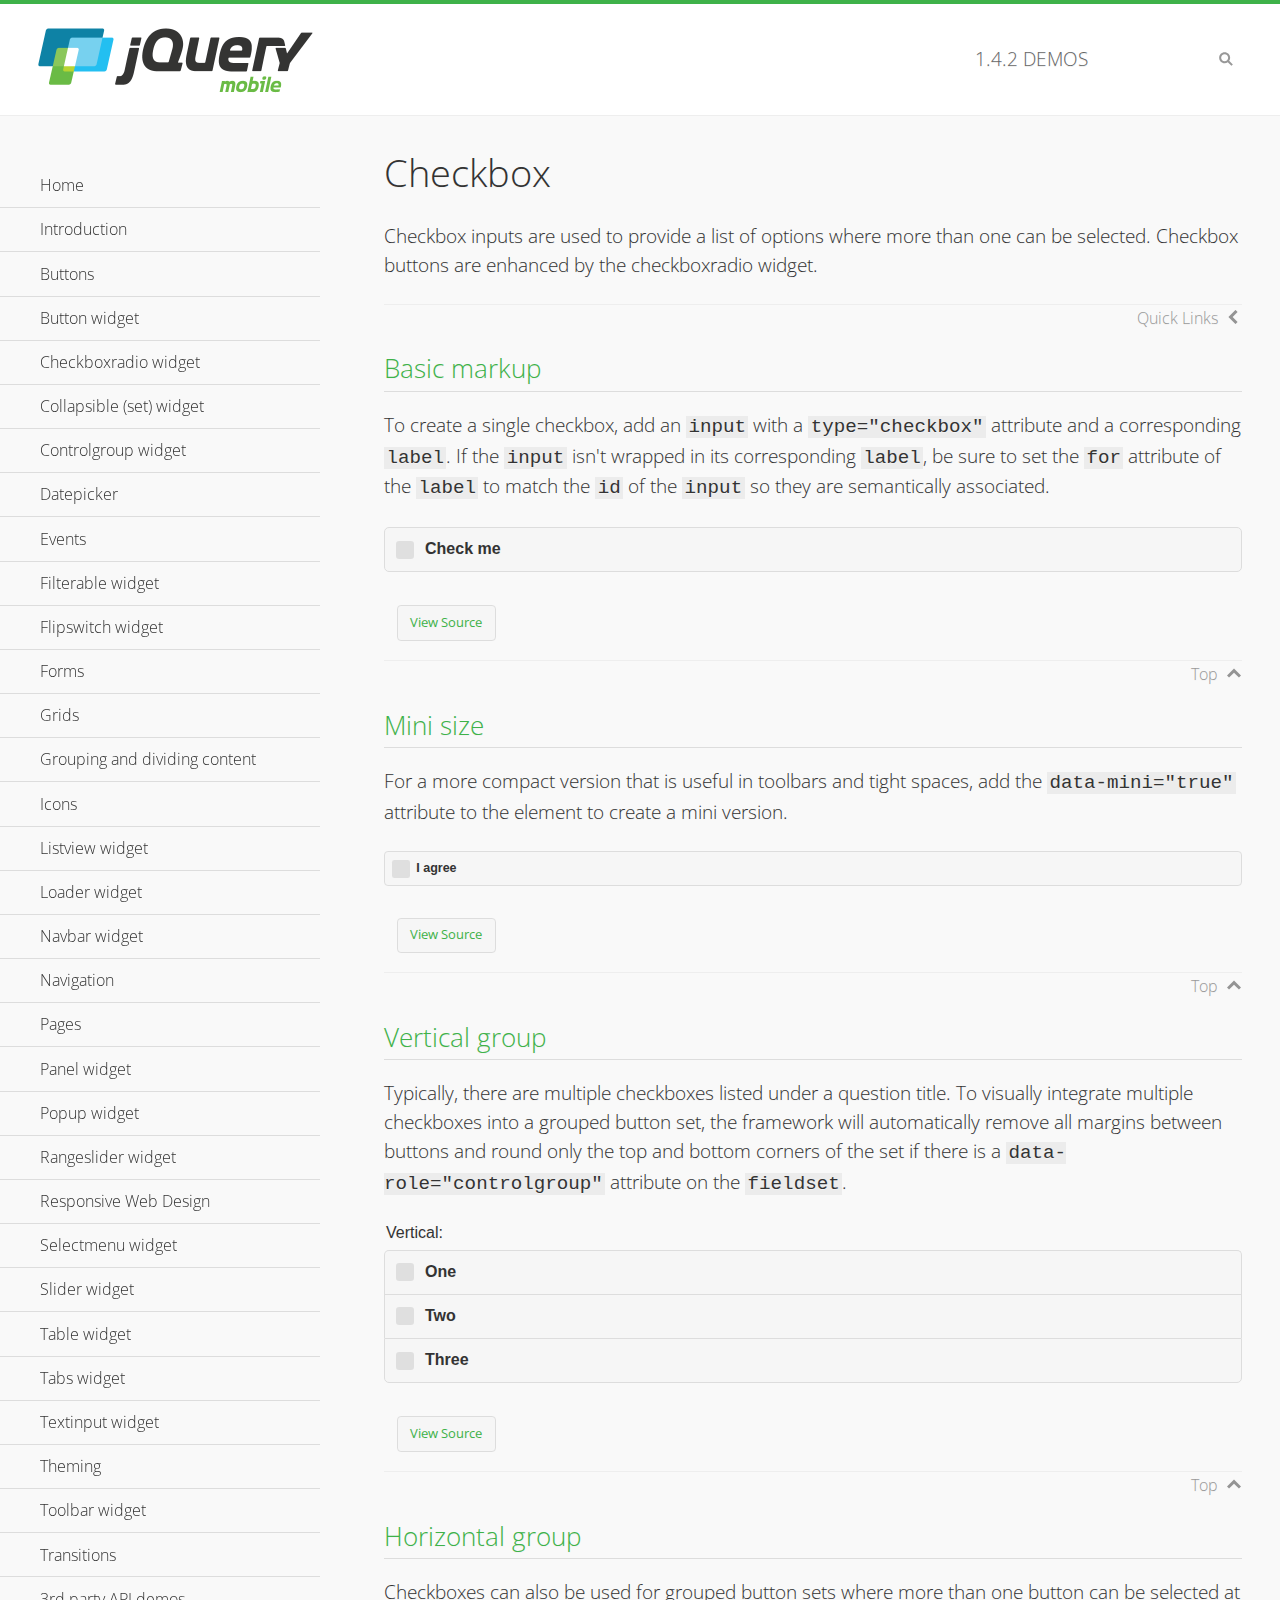
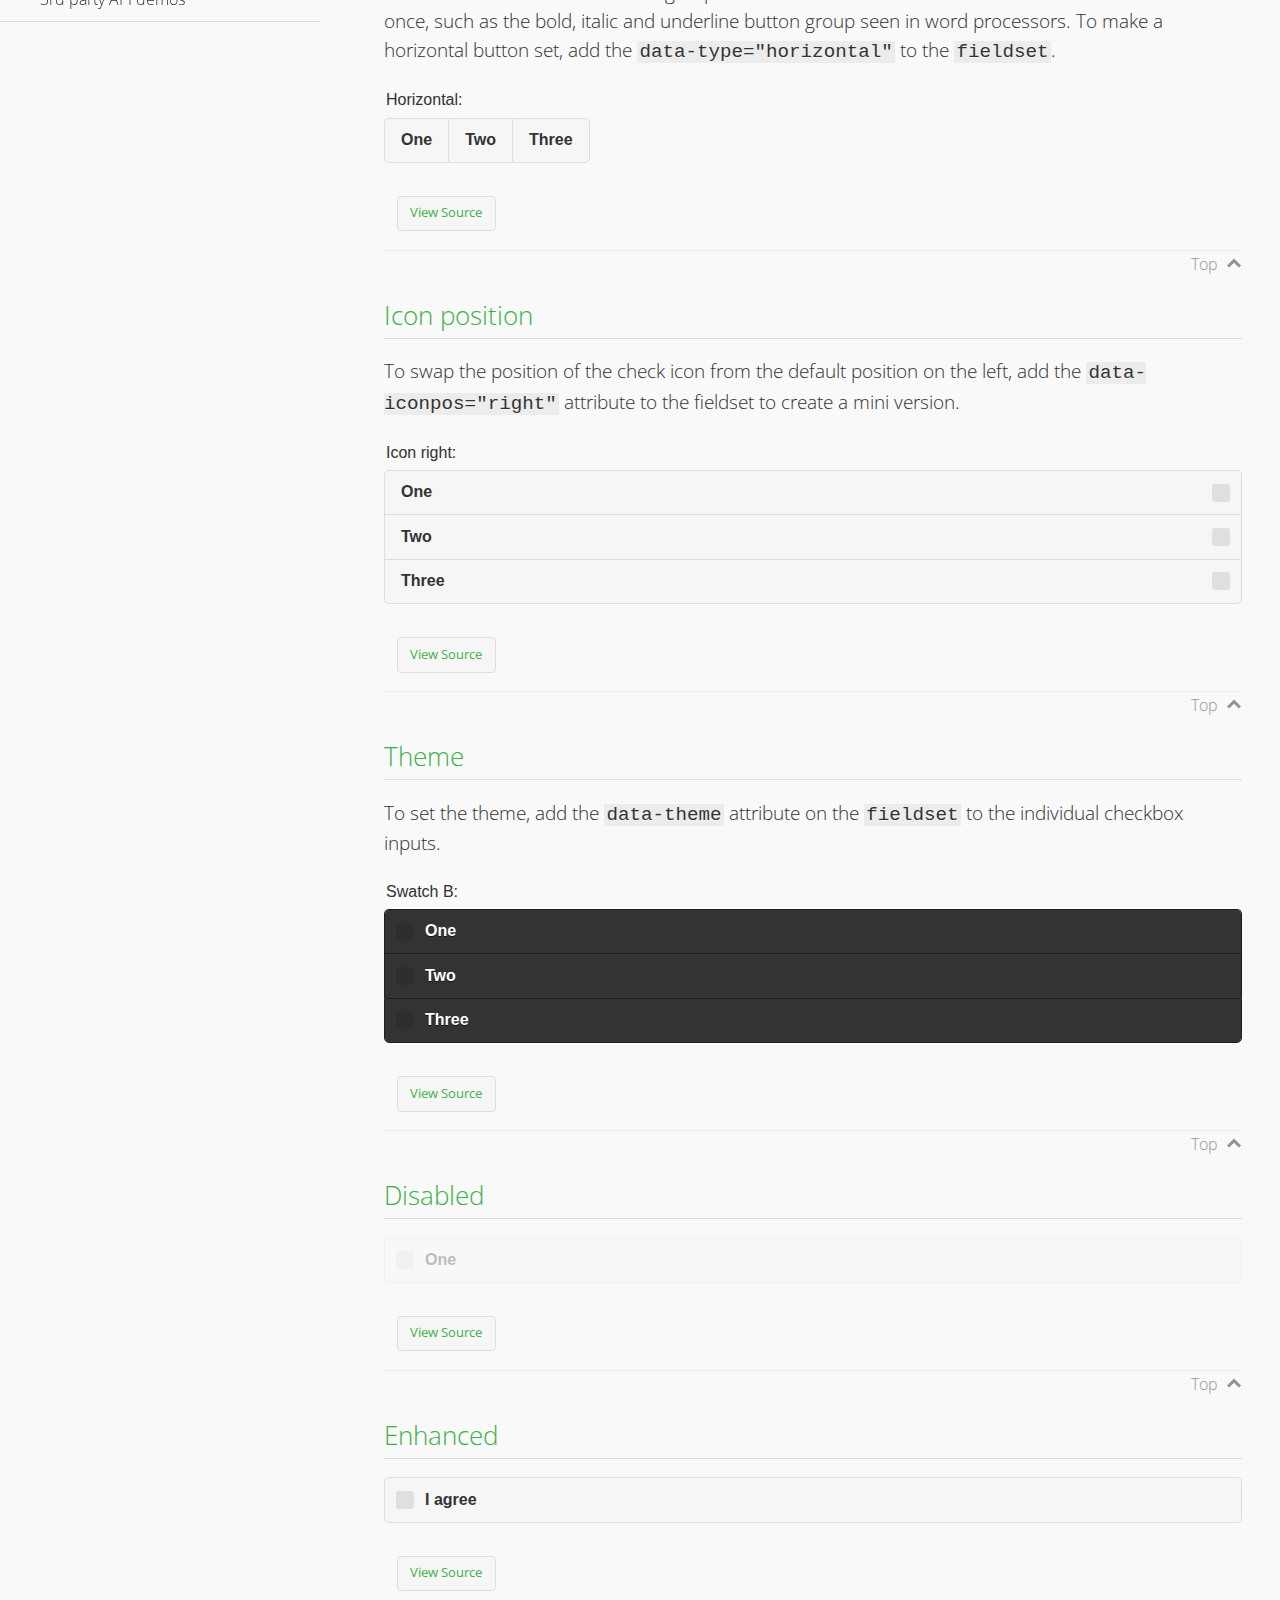
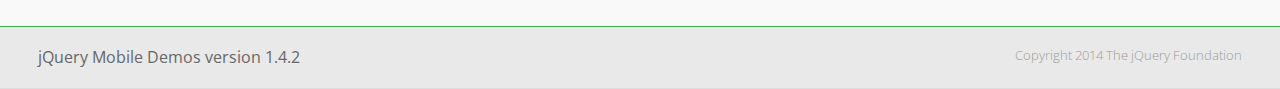
<file: lab2/jquery/demos/checkboxradio-checkbox/index.html>
<!DOCTYPE html>
<html>
<head>
	<meta charset="utf-8">
	<meta name="viewport" content="width=device-width, initial-scale=1">
	<title>Checkbox - jQuery Mobile Demos</title>
	<link rel="shortcut icon" href="../favicon.ico">
    <link rel="stylesheet" href="http://fonts.googleapis.com/css?family=Open+Sans:300,400,700">
	<link rel="stylesheet" href="../css/themes/default/jquery.mobile-1.4.2.min.css">
	<link rel="stylesheet" href="../_assets/css/jqm-demos.css">
	<script src="../js/jquery.js"></script>
	<script src="../_assets/js/index.js"></script>
	<script src="../js/jquery.mobile-1.4.2.min.js"></script>
</head>
<div data-role="page" class="jqm-demos" data-quicklinks="true">

	<div data-role="header" class="jqm-header">
		<h2><a href="../" title="jQuery Mobile Demos home"><img src="../_assets/img/jquery-logo.png" alt="jQuery Mobile"></a></h2>
		<p><span class="jqm-version"></span> Demos</p>
		<a href="#" class="jqm-navmenu-link ui-btn ui-btn-icon-notext ui-corner-all ui-icon-bars ui-nodisc-icon ui-alt-icon ui-btn-left">Menu</a>
		<a href="#" class="jqm-search-link ui-btn ui-btn-icon-notext ui-corner-all ui-icon-search ui-nodisc-icon ui-alt-icon ui-btn-right">Search</a>
	</div><!-- /header -->

	<div role="main" class="ui-content jqm-content">

		<h1>Checkbox</h1>

		<p>Checkbox inputs are used to provide a list of options where more than one can be selected. Checkbox buttons are enhanced by the checkboxradio widget.</p>

		<h2>Basic markup</h2>

		<p>To create a single checkbox, add an <code>input</code> with a <code>type="checkbox"</code> attribute and a corresponding <code>label</code>. If the <code>input</code> isn't wrapped in its corresponding <code>label</code>, be sure to set the <code>for</code> attribute of the <code>label</code> to match the <code>id</code> of the <code>input</code> so they are semantically associated.</p>

		<div data-demo-html="true">
            <form>
               	<label>
                	<input type="checkbox" name="checkbox-0 ">Check me
                </label>
        	</form>
		</div><!--/demo-html -->

		<h2>Mini size</h2>

		<p>For a more compact version that is useful in toolbars and tight spaces, add the <code>data-mini="true"</code> attribute to the element to create a mini version. </p>

		<div data-demo-html="true">
            <form>
				<input type="checkbox" name="checkbox-mini-0" id="checkbox-mini-0" data-mini="true">
				<label for="checkbox-mini-0">I agree</label>
        	</form>
		</div><!--/demo-html -->

		<h2>Vertical group</h2>

		<p>Typically, there are multiple checkboxes listed under a question title. To visually integrate multiple checkboxes into a grouped button set, the framework will automatically remove all margins between buttons and round only the top and bottom corners of the set if there is a <code> data-role="controlgroup"</code> attribute on the <code>fieldset</code>.</p>

		<div data-demo-html="true">
            <form>
               	<fieldset data-role="controlgroup">
					<legend>Vertical:</legend>
					<input type="checkbox" name="checkbox-v-2a" id="checkbox-v-2a">
					<label for="checkbox-v-2a">One</label>
					<input type="checkbox" name="checkbox-v-2b" id="checkbox-v-2b">
					<label for="checkbox-v-2b">Two</label>
					<input type="checkbox" name="checkbox-v-2c" id="checkbox-v-2c">
					<label for="checkbox-v-2c">Three</label>
				</fieldset>
        	</form>
		</div><!--/demo-html -->

		<h2>Horizontal group</h2>

		<p>Checkboxes can also be used for grouped button sets where more than one button can be selected at once, such as the bold, italic and underline button group seen in word processors. To make a horizontal button set, add the <code> data-type="horizontal"</code> to the <code>fieldset</code>.</p>

		<div data-demo-html="true">
            <form>
				<fieldset data-role="controlgroup" data-type="horizontal">
					<legend>Horizontal:</legend>
					<input type="checkbox" name="checkbox-h-2a" id="checkbox-h-2a">
					<label for="checkbox-h-2a">One</label>
					<input type="checkbox" name="checkbox-h-2b" id="checkbox-h-2b">
					<label for="checkbox-h-2b">Two</label>
					<input type="checkbox" name="checkbox-h-2c" id="checkbox-h-2c">
					<label for="checkbox-h-2c">Three</label>
				</fieldset>
        	</form>
		</div><!--/demo-html -->

		<h2>Icon position</h2>

		<p>To swap the position of the check icon from the default position on the left, add the <code>data-iconpos="right"</code> attribute to the fieldset to create a mini version. </p>

		<div data-demo-html="true">
			<form>
				<fieldset data-role="controlgroup" data-iconpos="right">
					<legend>Icon right:</legend>
					<input type="checkbox" name="checkbox-h-6a" id="checkbox-h-6a">
					<label for="checkbox-h-6a">One</label>
					<input type="checkbox" name="checkbox-h-6b" id="checkbox-h-6b">
					<label for="checkbox-h-6b">Two</label>
					<input type="checkbox" name="checkbox-h-6c" id="checkbox-h-6c">
					<label for="checkbox-h-6c">Three</label>
				</fieldset>
			</form>
		</div><!--/demo-html -->

		<h2>Theme</h2>

		<p>To set the theme, add the <code>data-theme</code> attribute on the <code>fieldset</code> to the individual checkbox inputs.</p>

		<div data-demo-html="true">
            <form>
               	<fieldset data-role="controlgroup">
					<legend>Swatch B:</legend>
					<input type="checkbox" name="checkbox-t-2a" id="checkbox-t-2a" data-theme="b">
					<label for="checkbox-t-2a">One</label>
					<input type="checkbox" name="checkbox-t-2b" id="checkbox-t-2b" data-theme="b">
					<label for="checkbox-t-2b">Two</label>
					<input type="checkbox" name="checkbox-t-2c" id="checkbox-t-2c" data-theme="b">
					<label for="checkbox-t-2c">Three</label>
				</fieldset>
        	</form>
		</div><!--/demo-html -->

		<h2>Disabled</h2>

		<div data-demo-html="true">
            <form>
					<input disabled type="checkbox" name="checkbox-t-2a" id="checkbox-t-2a" data-theme="a">
					<label for="checkbox-t-2a">One</label>
        	</form>
		</div><!--/demo-html -->

		<h2>Enhanced</h2>

        <div data-demo-html="true">
			<div class="ui-checkbox">
				<label for="checkbox-enhanced" class="ui-btn ui-corner-all ui-btn-inherit ui-btn-icon-left ui-checkbox-off">I agree</label>
				<input type="checkbox" name="checkbox-enhanced" id="checkbox-enhanced" data-enhanced="true">
			</div>
		</div><!--/demo-html -->

	</div><!-- /content -->
	    <div data-role="panel" class="jqm-navmenu-panel" data-position="left" data-display="overlay" data-theme="a">
	    	<ul class="jqm-list ui-alt-icon ui-nodisc-icon">
<li data-filtertext="demos homepage" data-icon="home"><a href=".././">Home</a></li>
<li data-filtertext="introduction overview getting started"><a href="../intro/" data-ajax="false">Introduction</a></li>
<li data-filtertext="buttons button markup buttonmarkup method anchor link button element"><a href="../button-markup/" data-ajax="false">Buttons</a></li>
<li data-filtertext="form button widget input button submit reset"><a href="../button/" data-ajax="false">Button widget</a></li>
<li data-role="collapsible" data-collapsed-icon="carat-d" data-expanded-icon="carat-u" data-iconpos="right" data-inset="false">
	<h3>Checkboxradio widget</h3>
	<ul>
		<li data-filtertext="form checkboxradio widget checkbox input checkboxes controlgroups"><a href="../checkboxradio-checkbox/" data-ajax="false">Checkboxes</a></li>
		<li data-filtertext="form checkboxradio widget radio input radio buttons controlgroups"><a href="../checkboxradio-radio/" data-ajax="false">Radio buttons</a></li>
	</ul>
</li>
<li data-role="collapsible" data-collapsed-icon="carat-d" data-expanded-icon="carat-u" data-iconpos="right" data-inset="false">
	<h3>Collapsible (set) widget</h3>
	<ul>
		<li data-filtertext="collapsibles content formatting"><a href="../collapsible/" data-ajax="false">Collapsible</a></li>
		<li data-filtertext="dynamic collapsible set accordion append expand"><a href="../collapsible-dynamic/" data-ajax="false">Dynamic collapsibles</a></li>
		<li data-filtertext="accordions collapsible set widget content formatting grouped collapsibles"><a href="../collapsibleset/" data-ajax="false">Collapsible set</a></li>
	</ul>
</li>
<li data-role="collapsible" data-collapsed-icon="carat-d" data-expanded-icon="carat-u" data-iconpos="right" data-inset="false">
	<h3>Controlgroup widget</h3>
	<ul>
		<li data-filtertext="controlgroups selectmenu checkboxradio input grouped buttons horizontal vertical"><a href="../controlgroup/" data-ajax="false">Controlgroup</a></li>
		<li data-filtertext="dynamic controlgroup dynamically add buttons"><a href="../controlgroup-dynamic/" data-ajax="false">Dynamic controlgroups</a></li>
	</ul>
</li>
<li data-filtertext="form datepicker widget date input"><a href="../datepicker/" data-ajax="false">Datepicker</a></li>
<li data-role="collapsible" data-collapsed-icon="carat-d" data-expanded-icon="carat-u" data-iconpos="right" data-inset="false">
	<h3>Events</h3>
	<ul>
		<li data-filtertext="swipe to delete list items listviews swipe events"><a href="../swipe-list/" data-ajax="false">Swipe list items</a></li>
		<li data-filtertext="swipe to navigate swipe page navigation swipe events"><a href="../swipe-page/" data-ajax="false">Swipe page navigation</a></li>
	</ul>
</li>
<li data-filtertext="filterable filter elements sorting searching listview table"><a href="../filterable/" data-ajax="false">Filterable widget</a></li>
<li data-filtertext="form flipswitch widget flip toggle switch binary select checkbox input"><a href="../flipswitch/" data-ajax="false">Flipswitch widget</a></li>
<li data-role="collapsible" data-collapsed-icon="carat-d" data-expanded-icon="carat-u" data-iconpos="right" data-inset="false">
	<h3>Forms</h3>
	<ul>
		<li data-filtertext="forms text checkbox radio range button submit reset inputs selects textarea slider flipswitch label form elements"><a href="../forms/" data-ajax="false">Forms</a></li>
		<li data-filtertext="form hide labels hidden accessible ui-hidden-accessible forms"><a href="../forms-label-hidden-accessible/" data-ajax="false">Hide labels</a></li>
		<li data-filtertext="form field containers fieldcontain ui-field-contain forms"><a href="../forms-field-contain/" data-ajax="false">Field containers</a></li>
		<li data-filtertext="forms disabled form elements"><a href="../forms-disabled/" data-ajax="false">Forms disabled</a></li>
		<li data-filtertext="forms gallery examples overview forms text checkbox radio range button submit reset inputs selects textarea slider flipswitch label form elements"><a href="../forms-gallery/" data-ajax="false">Forms gallery</a></li>
	</ul>
</li>
<li data-role="collapsible" data-collapsed-icon="carat-d" data-expanded-icon="carat-u" data-iconpos="right" data-inset="false">
	<h3>Grids</h3>
	<ul>
		<li data-filtertext="grids columns blocks content formatting rwd responsive css framework"><a href="../grids/" data-ajax="false">Grids</a></li>
		<li data-filtertext="buttons in grids css framework"><a href="../grids-buttons/" data-ajax="false">Buttons in grids</a></li>
		<li data-filtertext="custom responsive grids rwd css framework"><a href="../grids-custom-responsive/" data-ajax="false">Custom responsive grids</a></li>
	</ul>
</li>
<li data-filtertext="blocks content formatting sections heading"><a href="../body-bar-classes/" data-ajax="false">Grouping and dividing content</a></li>
<li data-role="collapsible" data-collapsed-icon="carat-d" data-expanded-icon="carat-u" data-iconpos="right" data-inset="false">
	<h3>Icons</h3>
	<ul>
		<li data-filtertext="button icons svg disc alt custom icon position"><a href="../icons/" data-ajax="false">Icons</a></li>
		<li data-filtertext=""><a href="../icons-grunticon/" data-ajax="false">Grunticon loader</a></li>
	</ul>
</li>
<li data-role="collapsible" data-collapsed-icon="carat-d" data-expanded-icon="carat-u" data-iconpos="right" data-inset="false">
	<h3>Listview widget</h3>
	<ul>
		<li data-filtertext="listview widget thumbnails icons nested split button collapsible ul ol"><a href="../listview/" data-ajax="false">Listview</a></li>
		<li data-filtertext="autocomplete filterable reveal listview filtertextbeforefilter placeholder"><a href="../listview-autocomplete/" data-ajax="false">Listview autocomplete</a></li>
		<li data-filtertext="autocomplete filterable reveal listview remote data filtertextbeforefilter placeholder"><a href="../listview-autocomplete-remote/" data-ajax="false">Listview autocomplete remote data</a></li>
		<li data-filtertext="autodividers anchor jump scroll linkbars listview lists ul ol"><a href="../listview-autodividers-linkbar/" data-ajax="false">Listview autodividers linkbar</a></li>
		<li data-filtertext="listview autodividers selector autodividersselector lists ul ol"><a href="../listview-autodividers-selector/" data-ajax="false">Listview autodividers selector</a></li>
		<li data-filtertext="listview nested list items"><a href="../listview-nested-lists/" data-ajax="false">Listview Nested Listviews</a></li>
		<li data-filtertext="listview collapsible list items flat"><a href="../listview-collapsible-item-flat/" data-ajax="false">Listview collapsible list items (flat)</a></li>
		<li data-filtertext="listview collapsible list indented"><a href="../listview-collapsible-item-indented/" data-ajax="false">Listview collapsible list items (indented)</a></li>
		<li data-filtertext="grid listview responsive grids responsive listviews lists ul"><a href="../listview-grid/" data-ajax="false">Listview responsive grid</a></li>
	</ul>
</li>
<li data-filtertext="loader widget page loading navigation overlay spinner"><a href="../loader/" data-ajax="false">Loader widget</a></li>
<li data-filtertext="navbar widget navmenu toolbars header footer"><a href="../navbar/" data-ajax="false">Navbar widget</a></li>
<li data-role="collapsible" data-collapsed-icon="carat-d" data-expanded-icon="carat-u" data-iconpos="right" data-inset="false">
	<h3>Navigation</h3>
	<ul>
		<li data-filtertext="ajax navigation navigate widget history event method"><a href="../navigation/" data-ajax="false">Navigation</a></li>
		<li data-filtertext="linking pages page links navigation ajax prefetch cache"><a href="../navigation-linking-pages/" data-ajax="false">Linking pages</a></li>
		<li data-filtertext="php redirect server redirection server-side navigation"><a href="../navigation-php-redirect/" data-ajax="false">PHP redirect demo</a></li>
		<li data-filtertext="navigation redirection hash query"><a href="../navigation-hash-processing/" data-ajax="false">Hash processing demo</a></li>
	</ul>
</li>
<li data-role="collapsible" data-collapsed-icon="carat-d" data-expanded-icon="carat-u" data-iconpos="right" data-inset="false">
	<h3>Pages</h3>
	<ul>
		<li data-filtertext="pages page widget ajax navigation"><a href="../pages/" data-ajax="false">Pages</a></li>
		<li data-filtertext="single page"><a href="../pages-single-page/" data-ajax="false">Single page</a></li>
		<li data-filtertext="multipage multi-page page"><a href="../pages-multi-page/" data-ajax="false">Multi-page template</a></li>
		<li data-filtertext="dialog page widget modal popup"><a href="../pages-dialog/" data-ajax="false">Dialog page</a></li>
	</ul>
</li>
<li data-role="collapsible" data-collapsed-icon="carat-d" data-expanded-icon="carat-u" data-iconpos="right" data-inset="false">
	<h3>Panel widget</h3>
	<ul>
		<li data-filtertext="panel widget sliding panels reveal push overlay responsive"><a href="../panel/" data-ajax="false">Panel</a></li>
		<li data-filtertext=""><a href="../panel-external/" data-ajax="false">External panels</a></li>
		<li data-filtertext="panel "><a href="../panel-fixed/" data-ajax="false">Fixed panels</a></li>
		<li data-filtertext="panel slide panels sliding panels shadow rwd responsive breakpoint"><a href="../panel-responsive/" data-ajax="false">Panels responsive</a></li>
		<li data-filtertext="panel custom style custom panel width reveal shadow listview panel styling page background wrapper"><a href="../panel-styling/" data-ajax="false">Custom panel style</a></li>
		<li data-filtertext="panel open on swipe"><a href="../panel-swipe-open/" data-ajax="false">Panel open on swipe</a></li>
		<li data-filtertext="panels outside page internal external toolbars"><a href="../panel-external-internal/" data-ajax="false">Panel external and internal</a></li>
	</ul>
</li>
<li data-role="collapsible" data-collapsed-icon="carat-d" data-expanded-icon="carat-u" data-iconpos="right" data-inset="false">
	<h3>Popup widget</h3>
	<ul>
		<li data-filtertext="popup widget popups dialog modal transition tooltip lightbox form overlay screen flip pop fade transition"><a href="../popup/" data-ajax="false">Popup</a></li>
		<li data-filtertext="popup alignment position"><a href="../popup-alignment/" data-ajax="false">Popup alignment</a></li>
		<li data-filtertext="popup arrow size popups popover"><a href="../popup-arrow-size/" data-ajax="false">Popup arrow size</a></li>
		<li data-filtertext="dynamic popups popup images lightbox"><a href="../popup-dynamic/" data-ajax="false">Dynamic popups</a></li>
		<li data-filtertext="popups with iframes scaling"><a href="../popup-iframe/" data-ajax="false">Popups with iframes</a></li>
		<li data-filtertext="popup image scaling"><a href="../popup-image-scaling/" data-ajax="false">Popup image scaling</a></li>
		<li data-filtertext="external popup outside multi-page"><a href="../popup-outside-multipage" data-ajax="false">Popup outside multi-page</a></li>
	</ul>
</li>
<li data-filtertext="form rangeslider widget dual sliders dual handle sliders range input"><a href="../rangeslider/" data-ajax="false">Rangeslider widget</a></li>
<li data-filtertext="responsive web design rwd adaptive progressive enhancement PE accessible mobile breakpoints media query media queries"><a href="../rwd/" data-ajax="false">Responsive Web Design</a></li>
<li data-role="collapsible" data-collapsed-icon="carat-d" data-expanded-icon="carat-u" data-iconpos="right" data-inset="false">
	<h3>Selectmenu widget</h3>
	<ul>
		<li data-filtertext="form selectmenu widget select input custom select menu selects"><a href="../selectmenu/" data-ajax="false">Selectmenu</a></li>
		<li data-filtertext="form custom select menu selectmenu widget custom menu option optgroup multiple selects"><a href="../selectmenu-custom/" data-ajax="false">Custom select menu</a></li>
		<li data-filtertext="filterable select filter popup dialog"><a href="../selectmenu-custom-filter/" data-ajax="false">Custom select menu with filter</a></li>
	</ul>
</li>
<li data-role="collapsible" data-collapsed-icon="carat-d" data-expanded-icon="carat-u" data-iconpos="right" data-inset="false">
	<h3>Slider widget</h3>
	<ul>
		<li data-filtertext="form slider widget range input single sliders"><a href="../slider/" data-ajax="false">Slider</a></li>
		<li data-filtertext="form slider widget flipswitch slider binary select flip toggle switch"><a href="../slider-flipswitch/" data-ajax="false">Slider flip toggle switch</a></li>
		<li data-filtertext="form slider tooltip handle value input range sliders"><a href="../slider-tooltip/" data-ajax="false">Slider tooltip</a></li>
	</ul>
</li>
<li data-role="collapsible" data-collapsed-icon="carat-d" data-expanded-icon="carat-u" data-iconpos="right" data-inset="false">
	<h3>Table widget</h3>
	<ul>
		<li data-filtertext="table widget reflow column toggle th td responsive tables rwd hide show tabular"><a href="../table-column-toggle/" data-ajax="false">Table Column Toggle</a></li>
		<li data-filtertext="table column toggle phone comparison demo"><a href="../table-column-toggle-example/" data-ajax="false">Table Column Toggle demo</a></li>
		<li data-filtertext="responsive tables table column toggle heading groups rwd breakpoint"><a href="../table-column-toggle-heading-groups/" data-ajax="false">Table Column Toggle heading groups</a></li>
		<li data-filtertext="responsive tables table column toggle hide rwd breakpoint customization options"><a href="../table-column-toggle-options/" data-ajax="false">Table Column Toggle options</a></li>
		<li data-filtertext="table reflow th td responsive rwd columns tabular"><a href="../table-reflow/" data-ajax="false">Table Reflow</a></li>
		<li data-filtertext="responsive tables table reflow heading groups rwd breakpoint"><a href="../table-reflow-heading-groups/" data-ajax="false">Table Reflow heading groups</a></li>
		<li data-filtertext="responsive tables table reflow stripes strokes table style"><a href="../table-reflow-stripes-strokes/" data-ajax="false">Table Reflow stripes and strokes</a></li>
		<li data-filtertext="responsive tables table reflow stack custom styles"><a href="../table-reflow-styling/" data-ajax="false">Table Reflow custom styles</a></li>
	</ul>
</li>
<li data-filtertext="ui tabs widget"><a href="../tabs/" data-ajax="false">Tabs widget</a></li>
<li data-filtertext="form textinput widget text input textarea number date time tel email file color password"><a href="../textinput/" data-ajax="false">Textinput widget</a></li>
<li data-role="collapsible" data-collapsed-icon="carat-d" data-expanded-icon="carat-u" data-iconpos="right" data-inset="false">
	<h3>Theming</h3>
	<ul>
		<li data-filtertext="default theme swatches theming style css"><a href="../theme-default/" data-ajax="false">Default theme</a></li>
		<li data-filtertext="classic theme old theme swatches theming style css"><a href="../theme-classic/" data-ajax="false">Classic theme</a></li>
	</ul>
</li>
<li data-role="collapsible" data-collapsed-icon="carat-d" data-expanded-icon="carat-u" data-iconpos="right" data-inset="false">
	<h3>Toolbar widget</h3>
	<ul>
		<li data-filtertext="toolbar widget header footer toolbars fixed fullscreen external sections"><a href="../toolbar/" data-ajax="false">Toolbar</a></li>
		<li data-filtertext="dynamic toolbars dynamically add toolbar header footer"><a href="../toolbar-dynamic/" data-ajax="false">Dynamic toolbars</a></li>
		<li data-filtertext="external toolbars header footer"><a href="../toolbar-external/" data-ajax="false">External toolbars</a></li>
		<li data-filtertext="fixed toolbars header footer"><a href="../toolbar-fixed/" data-ajax="false">Fixed toolbars</a></li>
		<li data-filtertext="fixed fullscreen toolbars header footer"><a href="../toolbar-fixed-fullscreen/" data-ajax="false">Fullscreen toolbars</a></li>
		<li data-filtertext="external fixed toolbars header footer"><a href="../toolbar-fixed-external/" data-ajax="false">Fixed external toolbars</a></li>
		<li data-filtertext="external persistent toolbars header footer navbar navmenu"><a href="../toolbar-fixed-persistent/" data-ajax="false">Persistent toolbars</a></li>
		<li data-filtertext="external ajax optimized toolbars persistent toolbars header footer navbar"><a href="../toolbar-fixed-persistent-optimized/" data-ajax="false">Ajax optimized toolbars</a></li>
		<li data-filtertext="form in toolbars header footer"><a href="../toolbar-fixed-forms/" data-ajax="false">Form in toolbar</a></li>
	</ul>
</li>
<li data-filtertext="page transitions animated pages popup navigation flip slide fade pop"><a href="../transitions/" data-ajax="false">Transitions</a></li>
<li data-role="collapsible" data-collapsed-icon="carat-d" data-expanded-icon="carat-u" data-iconpos="right" data-inset="false">
	<h3>3rd party API demos</h3>
	<ul>
		<li data-filtertext="backbone requirejs navigation router"><a href="../backbone-requirejs/" data-ajax="false">Backbone RequireJS</a></li>
		<li data-filtertext="google maps geolocation demo"><a href="../map-geolocation/" data-ajax="false">Google Maps geolocation</a></li>
		<li data-filtertext="google maps hybrid"><a href="../map-list-toggle/" data-ajax="false">Google Maps list toggle</a></li>
	</ul>
</li>



		     </ul>
		</div><!-- /panel -->


	<div data-role="footer" data-position="fixed" data-tap-toggle="false" class="jqm-footer">
		<p>jQuery Mobile Demos version <span class="jqm-version"></span></p>
		<p>Copyright 2014 The jQuery Foundation</p>
	</div><!-- /footer -->
	<!-- TODO: This should become an external panel so we can add input to markup (unique ID) -->
    <div data-role="panel" class="jqm-search-panel" data-position="right" data-display="overlay" data-theme="a">
		<div class="jqm-search">
			<ul class="jqm-list" data-filter-placeholder="Search demos..." data-filter-reveal="true">
<li data-filtertext="demos homepage" data-icon="home"><a href=".././">Home</a></li>
<li data-filtertext="introduction overview getting started"><a href="../intro/" data-ajax="false">Introduction</a></li>
<li data-filtertext="buttons button markup buttonmarkup method anchor link button element"><a href="../button-markup/" data-ajax="false">Buttons</a></li>
<li data-filtertext="form button widget input button submit reset"><a href="../button/" data-ajax="false">Button widget</a></li>
<li data-role="collapsible" data-collapsed-icon="carat-d" data-expanded-icon="carat-u" data-iconpos="right" data-inset="false">
	<h3>Checkboxradio widget</h3>
	<ul>
		<li data-filtertext="form checkboxradio widget checkbox input checkboxes controlgroups"><a href="../checkboxradio-checkbox/" data-ajax="false">Checkboxes</a></li>
		<li data-filtertext="form checkboxradio widget radio input radio buttons controlgroups"><a href="../checkboxradio-radio/" data-ajax="false">Radio buttons</a></li>
	</ul>
</li>
<li data-role="collapsible" data-collapsed-icon="carat-d" data-expanded-icon="carat-u" data-iconpos="right" data-inset="false">
	<h3>Collapsible (set) widget</h3>
	<ul>
		<li data-filtertext="collapsibles content formatting"><a href="../collapsible/" data-ajax="false">Collapsible</a></li>
		<li data-filtertext="dynamic collapsible set accordion append expand"><a href="../collapsible-dynamic/" data-ajax="false">Dynamic collapsibles</a></li>
		<li data-filtertext="accordions collapsible set widget content formatting grouped collapsibles"><a href="../collapsibleset/" data-ajax="false">Collapsible set</a></li>
	</ul>
</li>
<li data-role="collapsible" data-collapsed-icon="carat-d" data-expanded-icon="carat-u" data-iconpos="right" data-inset="false">
	<h3>Controlgroup widget</h3>
	<ul>
		<li data-filtertext="controlgroups selectmenu checkboxradio input grouped buttons horizontal vertical"><a href="../controlgroup/" data-ajax="false">Controlgroup</a></li>
		<li data-filtertext="dynamic controlgroup dynamically add buttons"><a href="../controlgroup-dynamic/" data-ajax="false">Dynamic controlgroups</a></li>
	</ul>
</li>
<li data-filtertext="form datepicker widget date input"><a href="../datepicker/" data-ajax="false">Datepicker</a></li>
<li data-role="collapsible" data-collapsed-icon="carat-d" data-expanded-icon="carat-u" data-iconpos="right" data-inset="false">
	<h3>Events</h3>
	<ul>
		<li data-filtertext="swipe to delete list items listviews swipe events"><a href="../swipe-list/" data-ajax="false">Swipe list items</a></li>
		<li data-filtertext="swipe to navigate swipe page navigation swipe events"><a href="../swipe-page/" data-ajax="false">Swipe page navigation</a></li>
	</ul>
</li>
<li data-filtertext="filterable filter elements sorting searching listview table"><a href="../filterable/" data-ajax="false">Filterable widget</a></li>
<li data-filtertext="form flipswitch widget flip toggle switch binary select checkbox input"><a href="../flipswitch/" data-ajax="false">Flipswitch widget</a></li>
<li data-role="collapsible" data-collapsed-icon="carat-d" data-expanded-icon="carat-u" data-iconpos="right" data-inset="false">
	<h3>Forms</h3>
	<ul>
		<li data-filtertext="forms text checkbox radio range button submit reset inputs selects textarea slider flipswitch label form elements"><a href="../forms/" data-ajax="false">Forms</a></li>
		<li data-filtertext="form hide labels hidden accessible ui-hidden-accessible forms"><a href="../forms-label-hidden-accessible/" data-ajax="false">Hide labels</a></li>
		<li data-filtertext="form field containers fieldcontain ui-field-contain forms"><a href="../forms-field-contain/" data-ajax="false">Field containers</a></li>
		<li data-filtertext="forms disabled form elements"><a href="../forms-disabled/" data-ajax="false">Forms disabled</a></li>
		<li data-filtertext="forms gallery examples overview forms text checkbox radio range button submit reset inputs selects textarea slider flipswitch label form elements"><a href="../forms-gallery/" data-ajax="false">Forms gallery</a></li>
	</ul>
</li>
<li data-role="collapsible" data-collapsed-icon="carat-d" data-expanded-icon="carat-u" data-iconpos="right" data-inset="false">
	<h3>Grids</h3>
	<ul>
		<li data-filtertext="grids columns blocks content formatting rwd responsive css framework"><a href="../grids/" data-ajax="false">Grids</a></li>
		<li data-filtertext="buttons in grids css framework"><a href="../grids-buttons/" data-ajax="false">Buttons in grids</a></li>
		<li data-filtertext="custom responsive grids rwd css framework"><a href="../grids-custom-responsive/" data-ajax="false">Custom responsive grids</a></li>
	</ul>
</li>
<li data-filtertext="blocks content formatting sections heading"><a href="../body-bar-classes/" data-ajax="false">Grouping and dividing content</a></li>
<li data-role="collapsible" data-collapsed-icon="carat-d" data-expanded-icon="carat-u" data-iconpos="right" data-inset="false">
	<h3>Icons</h3>
	<ul>
		<li data-filtertext="button icons svg disc alt custom icon position"><a href="../icons/" data-ajax="false">Icons</a></li>
		<li data-filtertext=""><a href="../icons-grunticon/" data-ajax="false">Grunticon loader</a></li>
	</ul>
</li>
<li data-role="collapsible" data-collapsed-icon="carat-d" data-expanded-icon="carat-u" data-iconpos="right" data-inset="false">
	<h3>Listview widget</h3>
	<ul>
		<li data-filtertext="listview widget thumbnails icons nested split button collapsible ul ol"><a href="../listview/" data-ajax="false">Listview</a></li>
		<li data-filtertext="autocomplete filterable reveal listview filtertextbeforefilter placeholder"><a href="../listview-autocomplete/" data-ajax="false">Listview autocomplete</a></li>
		<li data-filtertext="autocomplete filterable reveal listview remote data filtertextbeforefilter placeholder"><a href="../listview-autocomplete-remote/" data-ajax="false">Listview autocomplete remote data</a></li>
		<li data-filtertext="autodividers anchor jump scroll linkbars listview lists ul ol"><a href="../listview-autodividers-linkbar/" data-ajax="false">Listview autodividers linkbar</a></li>
		<li data-filtertext="listview autodividers selector autodividersselector lists ul ol"><a href="../listview-autodividers-selector/" data-ajax="false">Listview autodividers selector</a></li>
		<li data-filtertext="listview nested list items"><a href="../listview-nested-lists/" data-ajax="false">Listview Nested Listviews</a></li>
		<li data-filtertext="listview collapsible list items flat"><a href="../listview-collapsible-item-flat/" data-ajax="false">Listview collapsible list items (flat)</a></li>
		<li data-filtertext="listview collapsible list indented"><a href="../listview-collapsible-item-indented/" data-ajax="false">Listview collapsible list items (indented)</a></li>
		<li data-filtertext="grid listview responsive grids responsive listviews lists ul"><a href="../listview-grid/" data-ajax="false">Listview responsive grid</a></li>
	</ul>
</li>
<li data-filtertext="loader widget page loading navigation overlay spinner"><a href="../loader/" data-ajax="false">Loader widget</a></li>
<li data-filtertext="navbar widget navmenu toolbars header footer"><a href="../navbar/" data-ajax="false">Navbar widget</a></li>
<li data-role="collapsible" data-collapsed-icon="carat-d" data-expanded-icon="carat-u" data-iconpos="right" data-inset="false">
	<h3>Navigation</h3>
	<ul>
		<li data-filtertext="ajax navigation navigate widget history event method"><a href="../navigation/" data-ajax="false">Navigation</a></li>
		<li data-filtertext="linking pages page links navigation ajax prefetch cache"><a href="../navigation-linking-pages/" data-ajax="false">Linking pages</a></li>
		<li data-filtertext="php redirect server redirection server-side navigation"><a href="../navigation-php-redirect/" data-ajax="false">PHP redirect demo</a></li>
		<li data-filtertext="navigation redirection hash query"><a href="../navigation-hash-processing/" data-ajax="false">Hash processing demo</a></li>
	</ul>
</li>
<li data-role="collapsible" data-collapsed-icon="carat-d" data-expanded-icon="carat-u" data-iconpos="right" data-inset="false">
	<h3>Pages</h3>
	<ul>
		<li data-filtertext="pages page widget ajax navigation"><a href="../pages/" data-ajax="false">Pages</a></li>
		<li data-filtertext="single page"><a href="../pages-single-page/" data-ajax="false">Single page</a></li>
		<li data-filtertext="multipage multi-page page"><a href="../pages-multi-page/" data-ajax="false">Multi-page template</a></li>
		<li data-filtertext="dialog page widget modal popup"><a href="../pages-dialog/" data-ajax="false">Dialog page</a></li>
	</ul>
</li>
<li data-role="collapsible" data-collapsed-icon="carat-d" data-expanded-icon="carat-u" data-iconpos="right" data-inset="false">
	<h3>Panel widget</h3>
	<ul>
		<li data-filtertext="panel widget sliding panels reveal push overlay responsive"><a href="../panel/" data-ajax="false">Panel</a></li>
		<li data-filtertext=""><a href="../panel-external/" data-ajax="false">External panels</a></li>
		<li data-filtertext="panel "><a href="../panel-fixed/" data-ajax="false">Fixed panels</a></li>
		<li data-filtertext="panel slide panels sliding panels shadow rwd responsive breakpoint"><a href="../panel-responsive/" data-ajax="false">Panels responsive</a></li>
		<li data-filtertext="panel custom style custom panel width reveal shadow listview panel styling page background wrapper"><a href="../panel-styling/" data-ajax="false">Custom panel style</a></li>
		<li data-filtertext="panel open on swipe"><a href="../panel-swipe-open/" data-ajax="false">Panel open on swipe</a></li>
		<li data-filtertext="panels outside page internal external toolbars"><a href="../panel-external-internal/" data-ajax="false">Panel external and internal</a></li>
	</ul>
</li>
<li data-role="collapsible" data-collapsed-icon="carat-d" data-expanded-icon="carat-u" data-iconpos="right" data-inset="false">
	<h3>Popup widget</h3>
	<ul>
		<li data-filtertext="popup widget popups dialog modal transition tooltip lightbox form overlay screen flip pop fade transition"><a href="../popup/" data-ajax="false">Popup</a></li>
		<li data-filtertext="popup alignment position"><a href="../popup-alignment/" data-ajax="false">Popup alignment</a></li>
		<li data-filtertext="popup arrow size popups popover"><a href="../popup-arrow-size/" data-ajax="false">Popup arrow size</a></li>
		<li data-filtertext="dynamic popups popup images lightbox"><a href="../popup-dynamic/" data-ajax="false">Dynamic popups</a></li>
		<li data-filtertext="popups with iframes scaling"><a href="../popup-iframe/" data-ajax="false">Popups with iframes</a></li>
		<li data-filtertext="popup image scaling"><a href="../popup-image-scaling/" data-ajax="false">Popup image scaling</a></li>
		<li data-filtertext="external popup outside multi-page"><a href="../popup-outside-multipage" data-ajax="false">Popup outside multi-page</a></li>
	</ul>
</li>
<li data-filtertext="form rangeslider widget dual sliders dual handle sliders range input"><a href="../rangeslider/" data-ajax="false">Rangeslider widget</a></li>
<li data-filtertext="responsive web design rwd adaptive progressive enhancement PE accessible mobile breakpoints media query media queries"><a href="../rwd/" data-ajax="false">Responsive Web Design</a></li>
<li data-role="collapsible" data-collapsed-icon="carat-d" data-expanded-icon="carat-u" data-iconpos="right" data-inset="false">
	<h3>Selectmenu widget</h3>
	<ul>
		<li data-filtertext="form selectmenu widget select input custom select menu selects"><a href="../selectmenu/" data-ajax="false">Selectmenu</a></li>
		<li data-filtertext="form custom select menu selectmenu widget custom menu option optgroup multiple selects"><a href="../selectmenu-custom/" data-ajax="false">Custom select menu</a></li>
		<li data-filtertext="filterable select filter popup dialog"><a href="../selectmenu-custom-filter/" data-ajax="false">Custom select menu with filter</a></li>
	</ul>
</li>
<li data-role="collapsible" data-collapsed-icon="carat-d" data-expanded-icon="carat-u" data-iconpos="right" data-inset="false">
	<h3>Slider widget</h3>
	<ul>
		<li data-filtertext="form slider widget range input single sliders"><a href="../slider/" data-ajax="false">Slider</a></li>
		<li data-filtertext="form slider widget flipswitch slider binary select flip toggle switch"><a href="../slider-flipswitch/" data-ajax="false">Slider flip toggle switch</a></li>
		<li data-filtertext="form slider tooltip handle value input range sliders"><a href="../slider-tooltip/" data-ajax="false">Slider tooltip</a></li>
	</ul>
</li>
<li data-role="collapsible" data-collapsed-icon="carat-d" data-expanded-icon="carat-u" data-iconpos="right" data-inset="false">
	<h3>Table widget</h3>
	<ul>
		<li data-filtertext="table widget reflow column toggle th td responsive tables rwd hide show tabular"><a href="../table-column-toggle/" data-ajax="false">Table Column Toggle</a></li>
		<li data-filtertext="table column toggle phone comparison demo"><a href="../table-column-toggle-example/" data-ajax="false">Table Column Toggle demo</a></li>
		<li data-filtertext="responsive tables table column toggle heading groups rwd breakpoint"><a href="../table-column-toggle-heading-groups/" data-ajax="false">Table Column Toggle heading groups</a></li>
		<li data-filtertext="responsive tables table column toggle hide rwd breakpoint customization options"><a href="../table-column-toggle-options/" data-ajax="false">Table Column Toggle options</a></li>
		<li data-filtertext="table reflow th td responsive rwd columns tabular"><a href="../table-reflow/" data-ajax="false">Table Reflow</a></li>
		<li data-filtertext="responsive tables table reflow heading groups rwd breakpoint"><a href="../table-reflow-heading-groups/" data-ajax="false">Table Reflow heading groups</a></li>
		<li data-filtertext="responsive tables table reflow stripes strokes table style"><a href="../table-reflow-stripes-strokes/" data-ajax="false">Table Reflow stripes and strokes</a></li>
		<li data-filtertext="responsive tables table reflow stack custom styles"><a href="../table-reflow-styling/" data-ajax="false">Table Reflow custom styles</a></li>
	</ul>
</li>
<li data-filtertext="ui tabs widget"><a href="../tabs/" data-ajax="false">Tabs widget</a></li>
<li data-filtertext="form textinput widget text input textarea number date time tel email file color password"><a href="../textinput/" data-ajax="false">Textinput widget</a></li>
<li data-role="collapsible" data-collapsed-icon="carat-d" data-expanded-icon="carat-u" data-iconpos="right" data-inset="false">
	<h3>Theming</h3>
	<ul>
		<li data-filtertext="default theme swatches theming style css"><a href="../theme-default/" data-ajax="false">Default theme</a></li>
		<li data-filtertext="classic theme old theme swatches theming style css"><a href="../theme-classic/" data-ajax="false">Classic theme</a></li>
	</ul>
</li>
<li data-role="collapsible" data-collapsed-icon="carat-d" data-expanded-icon="carat-u" data-iconpos="right" data-inset="false">
	<h3>Toolbar widget</h3>
	<ul>
		<li data-filtertext="toolbar widget header footer toolbars fixed fullscreen external sections"><a href="../toolbar/" data-ajax="false">Toolbar</a></li>
		<li data-filtertext="dynamic toolbars dynamically add toolbar header footer"><a href="../toolbar-dynamic/" data-ajax="false">Dynamic toolbars</a></li>
		<li data-filtertext="external toolbars header footer"><a href="../toolbar-external/" data-ajax="false">External toolbars</a></li>
		<li data-filtertext="fixed toolbars header footer"><a href="../toolbar-fixed/" data-ajax="false">Fixed toolbars</a></li>
		<li data-filtertext="fixed fullscreen toolbars header footer"><a href="../toolbar-fixed-fullscreen/" data-ajax="false">Fullscreen toolbars</a></li>
		<li data-filtertext="external fixed toolbars header footer"><a href="../toolbar-fixed-external/" data-ajax="false">Fixed external toolbars</a></li>
		<li data-filtertext="external persistent toolbars header footer navbar navmenu"><a href="../toolbar-fixed-persistent/" data-ajax="false">Persistent toolbars</a></li>
		<li data-filtertext="external ajax optimized toolbars persistent toolbars header footer navbar"><a href="../toolbar-fixed-persistent-optimized/" data-ajax="false">Ajax optimized toolbars</a></li>
		<li data-filtertext="form in toolbars header footer"><a href="../toolbar-fixed-forms/" data-ajax="false">Form in toolbar</a></li>
	</ul>
</li>
<li data-filtertext="page transitions animated pages popup navigation flip slide fade pop"><a href="../transitions/" data-ajax="false">Transitions</a></li>
<li data-role="collapsible" data-collapsed-icon="carat-d" data-expanded-icon="carat-u" data-iconpos="right" data-inset="false">
	<h3>3rd party API demos</h3>
	<ul>
		<li data-filtertext="backbone requirejs navigation router"><a href="../backbone-requirejs/" data-ajax="false">Backbone RequireJS</a></li>
		<li data-filtertext="google maps geolocation demo"><a href="../map-geolocation/" data-ajax="false">Google Maps geolocation</a></li>
		<li data-filtertext="google maps hybrid"><a href="../map-list-toggle/" data-ajax="false">Google Maps list toggle</a></li>
	</ul>
</li>



			</ul>
		</div>
	</div><!-- /panel -->


</div><!-- /page -->

</body>
</html>
</file>
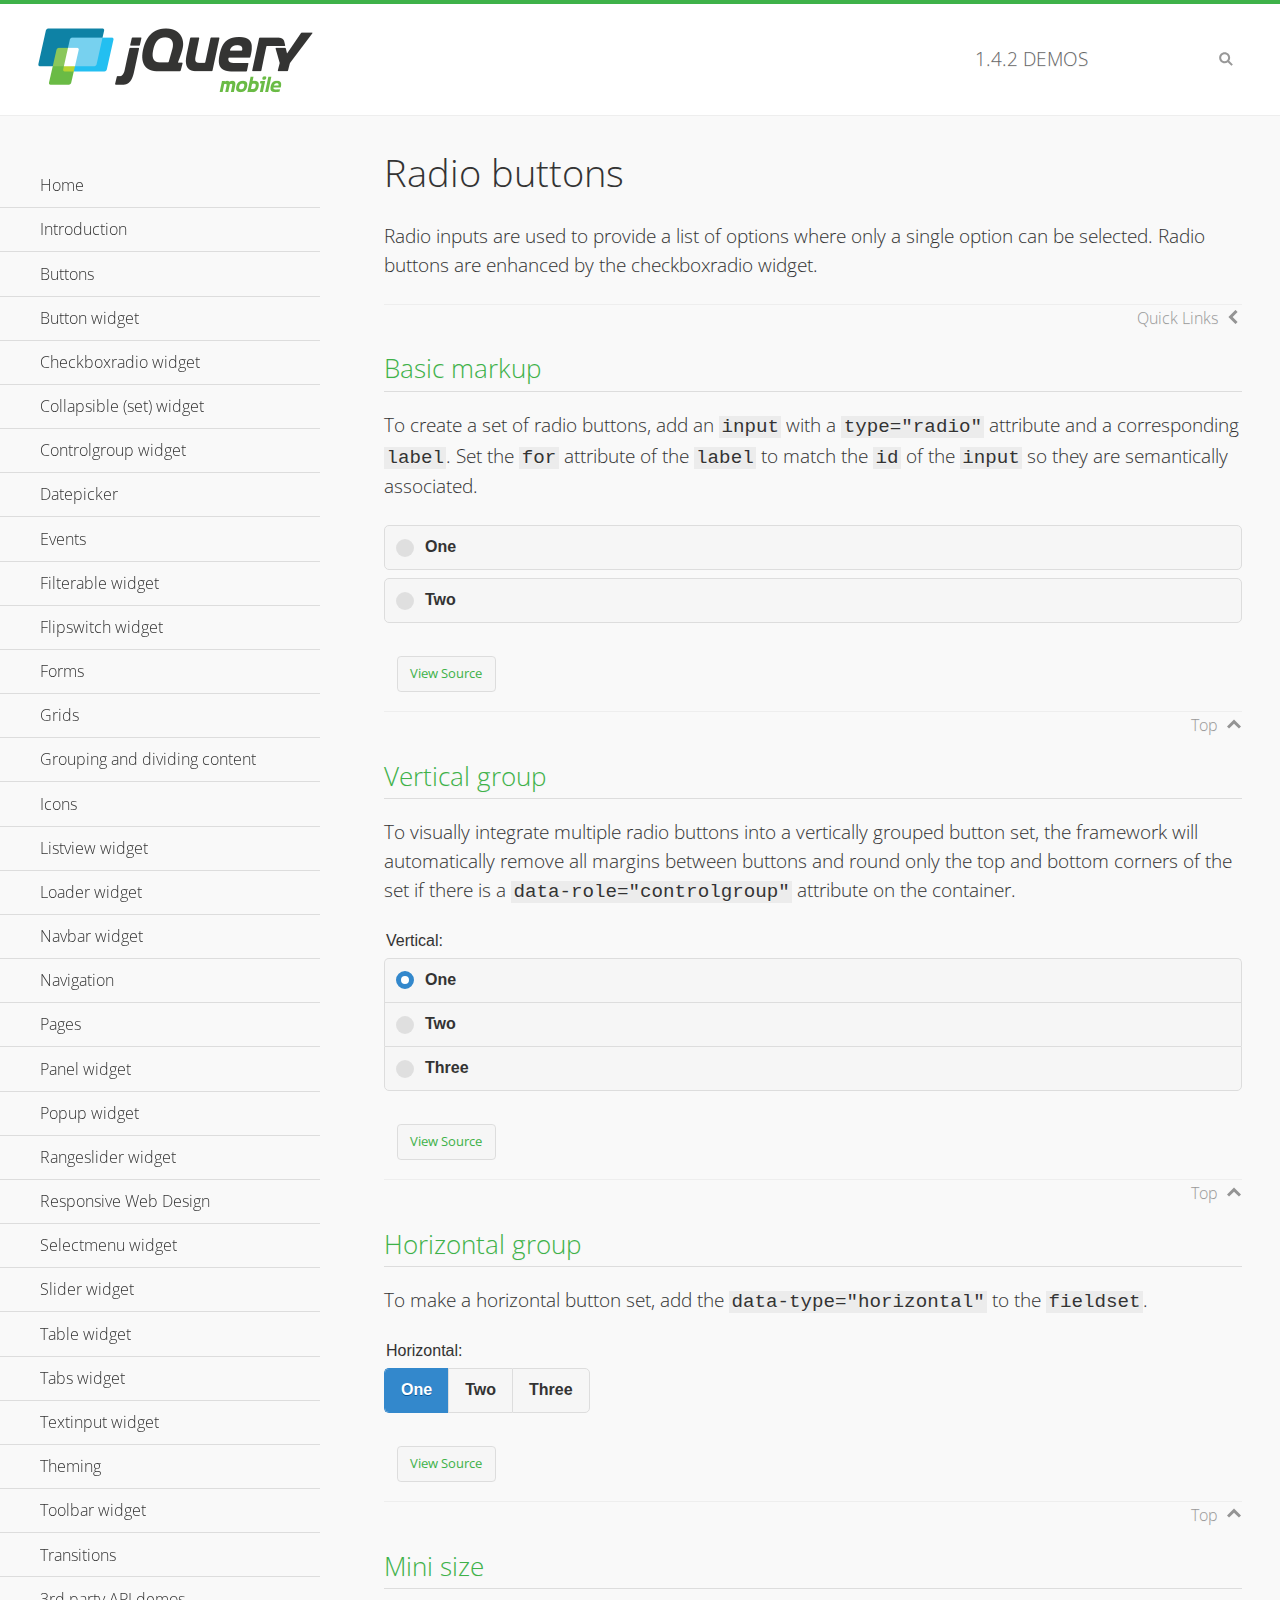
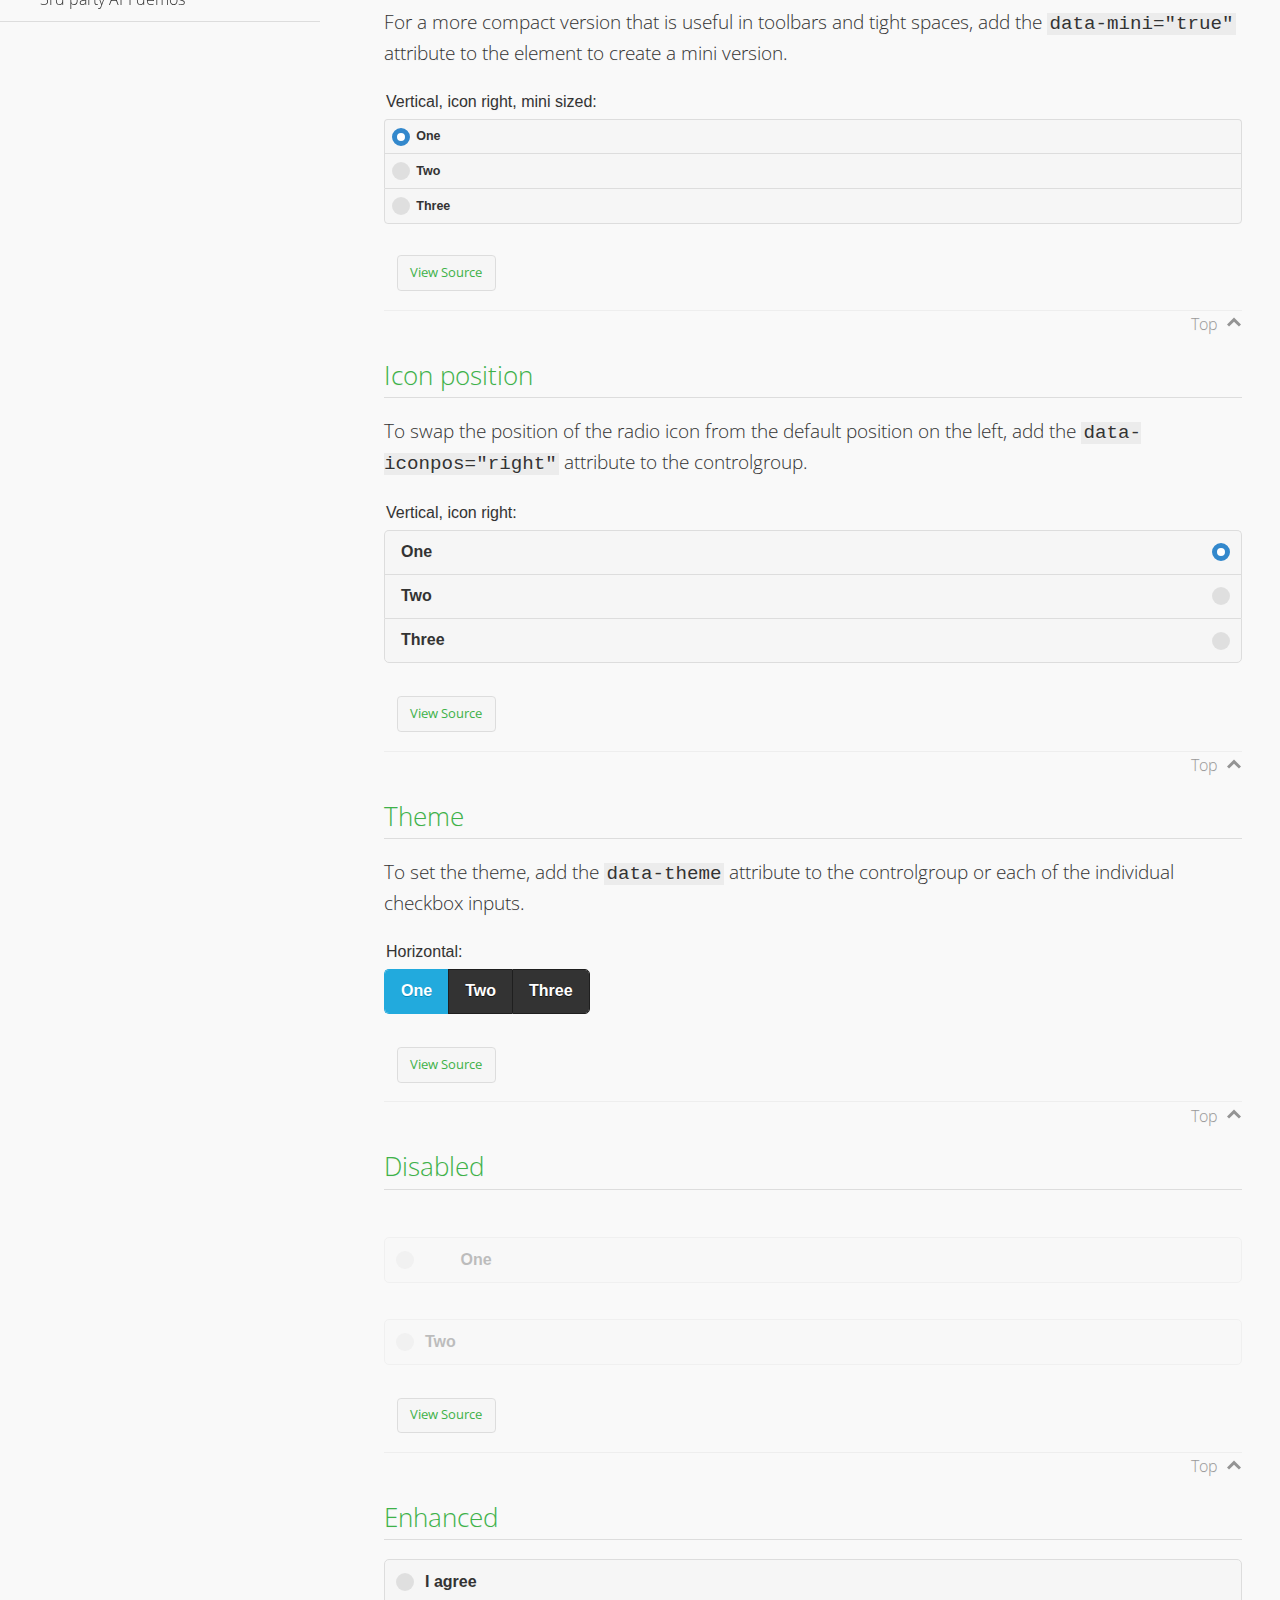
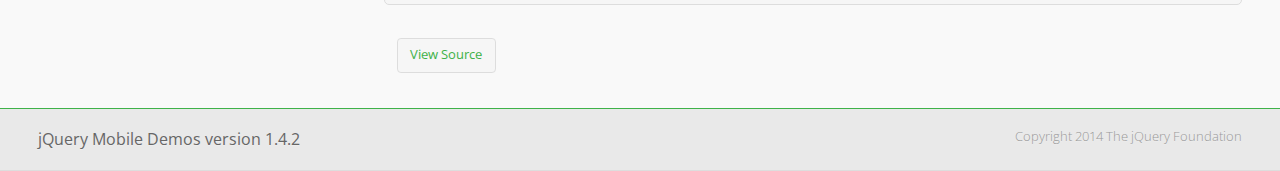
<file: lab2/jquery/demos/checkboxradio-radio/index.html>
<!DOCTYPE html>
<html>
<head>
	<meta charset="utf-8">
	<meta name="viewport" content="width=device-width, initial-scale=1">
	<title>Radio buttons - jQuery Mobile Demos</title>
	<link rel="shortcut icon" href="../favicon.ico">
    <link rel="stylesheet" href="http://fonts.googleapis.com/css?family=Open+Sans:300,400,700">
	<link rel="stylesheet" href="../css/themes/default/jquery.mobile-1.4.2.min.css">
	<link rel="stylesheet" href="../_assets/css/jqm-demos.css">
	<script src="../js/jquery.js"></script>
	<script src="../_assets/js/index.js"></script>
	<script src="../js/jquery.mobile-1.4.2.min.js"></script>
</head>
<div data-role="page" class="jqm-demos" data-quicklinks="true">

	<div data-role="header" class="jqm-header">
		<h2><a href="../" title="jQuery Mobile Demos home"><img src="../_assets/img/jquery-logo.png" alt="jQuery Mobile"></a></h2>
		<p><span class="jqm-version"></span> Demos</p>
		<a href="#" class="jqm-navmenu-link ui-btn ui-btn-icon-notext ui-corner-all ui-icon-bars ui-nodisc-icon ui-alt-icon ui-btn-left">Menu</a>
		<a href="#" class="jqm-search-link ui-btn ui-btn-icon-notext ui-corner-all ui-icon-search ui-nodisc-icon ui-alt-icon ui-btn-right">Search</a>
	</div><!-- /header -->

	<div role="main" class="ui-content jqm-content">

		<h1>Radio buttons</h1>

		<p>Radio inputs are used to provide a list of options where only a single option can be selected. Radio buttons are enhanced by the checkboxradio widget.</p>

		<h2>Basic markup</h2>

		<p>To create a set of radio buttons, add an <code>input</code> with a <code>type="radio"</code> attribute and a corresponding <code>label</code>. Set the <code>for</code> attribute of the <code>label</code> to match the <code>id</code> of the <code>input</code> so they are semantically associated.</p>

		<div data-demo-html="true">
            <form>
				<label>
					<input type="radio" name="radio-choice-0" id="radio-choice-0a">One
				</label>

                <label for="radio-choice-0b">Two</label>
                <input type="radio" name="radio-choice-0" id="radio-choice-0b" class="custom">
        	</form>
		</div><!--/demo-html -->

		<h2>Vertical group</h2>

		<p>To visually integrate multiple radio buttons into a vertically grouped button set, the framework will automatically remove all margins between buttons and round only the top and bottom corners of the set if there is a <code> data-role="controlgroup"</code> attribute on the container.</p>

		<div data-demo-html="true">
            <form>
            		<fieldset data-role="controlgroup">
					<legend>Vertical:</legend>
					<input type="radio" name="radio-choice-v-2" id="radio-choice-v-2a" value="on" checked="checked">
					<label for="radio-choice-v-2a">One</label>
					<input type="radio" name="radio-choice-v-2" id="radio-choice-v-2b" value="off">
					<label for="radio-choice-v-2b">Two</label>
					<input type="radio" name="radio-choice-v-2" id="radio-choice-v-2c" value="other">
					<label for="radio-choice-v-2c">Three</label>
				</fieldset>
        	</form>
		</div><!--/demo-html -->

		<h2>Horizontal group</h2>

		<p>To make a horizontal button set, add the <code> data-type="horizontal"</code> to the <code>fieldset</code>.</p>

		<div data-demo-html="true">
            <form>
				<fieldset data-role="controlgroup" data-type="horizontal">
					<legend>Horizontal:</legend>
					<input type="radio" name="radio-choice-h-2" id="radio-choice-h-2a" value="on" checked="checked">
					<label for="radio-choice-h-2a">One</label>
					<input type="radio" name="radio-choice-h-2" id="radio-choice-h-2b" value="off">
					<label for="radio-choice-h-2b">Two</label>
					<input type="radio" name="radio-choice-h-2" id="radio-choice-h-2c" value="other">
					<label for="radio-choice-h-2c">Three</label>
				</fieldset>
        	</form>
		</div><!--/demo-html -->

		<h2>Mini size</h2>

		<p>For a more compact version that is useful in toolbars and tight spaces, add the <code>data-mini="true"</code> attribute to the element to create a mini version. </p>

		<div data-demo-html="true">
            <form>
				<fieldset data-role="controlgroup" data-mini="true">
					<legend>Vertical, icon right, mini sized:</legend>
					<input type="radio" name="radio-choice-v-6" id="radio-choice-v-6a" value="on" checked="checked">
					<label for="radio-choice-v-6a">One</label>
					<input type="radio" name="radio-choice-v-6" id="radio-choice-v-6b" value="off">
					<label for="radio-choice-v-6b">Two</label>
					<input type="radio" name="radio-choice-v-6" id="radio-choice-v-6c" value="other">
					<label for="radio-choice-v-6c">Three</label>
				</fieldset>
        	</form>
		</div><!--/demo-html -->

		<h2>Icon position</h2>

		<p>To swap the position of the radio icon from the default position on the left, add the <code>data-iconpos="right"</code> attribute to the controlgroup.</p>

		<div data-demo-html="true">
            <form>
				<fieldset data-role="controlgroup" data-iconpos="right">
					<legend>Vertical, icon right:</legend>
					<input type="radio" name="radio-choice-w-6" id="radio-choice-w-6a" value="on" checked="checked">
					<label for="radio-choice-w-6a">One</label>
					<input type="radio" name="radio-choice-w-6" id="radio-choice-w-6b" value="off">
					<label for="radio-choice-w-6b">Two</label>
					<input type="radio" name="radio-choice-w-6" id="radio-choice-w-6c" value="other">
					<label for="radio-choice-w-6c">Three</label>
				</fieldset>
        	</form>
		</div><!--/demo-html -->

		<h2>Theme</h2>

		<p>To set the theme, add the <code>data-theme</code> attribute to the controlgroup or each of the individual checkbox inputs.</p>

		<div data-demo-html="true">
            <form>
            	<fieldset data-role="controlgroup" data-theme="b" data-type="horizontal">
					<legend>Horizontal:</legend>
					<input type="radio" name="radio-choice-t-6" id="radio-choice-t-6a" value="on" checked="checked">
					<label for="radio-choice-t-6a">One</label>
					<input type="radio" name="radio-choice-t-6" id="radio-choice-t-6b" value="off">
					<label for="radio-choice-t-6b">Two</label>
					<input type="radio" name="radio-choice-t-6" id="radio-choice-t-6c" value="other">
					<label for="radio-choice-t-6c">Three</label>
				</fieldset>
        	</form>
		</div><!--/demo-html -->

		<h2>Disabled</h2>

		<div data-demo-html="true">
			<form>
			    <label>
			        <input type="radio" name="radio-choice-7" id="radio-choice-7a" disabled="disabled">One
			    </label>
			    <label for="radio-choice-7b">Two</label>
			    <input type="radio" name="radio-choice-7" id="radio-choice-7b" disabled="disabled">
			</form>
		</div><!--/demo-html -->

		<h2>Enhanced</h2>

		<div data-demo-html="true">
			<div class="ui-radio">
				<label for="radio-enhanced" class="ui-btn ui-corner-all ui-btn-inherit ui-btn-icon-left ui-radio-off">I agree</label>
				<input type="radio" name="radio-enhanced" id="radio-enhanced" data-enhanced="true">
			</div>
		</div><!--/demo-html -->

	</div><!-- /content -->
	    <div data-role="panel" class="jqm-navmenu-panel" data-position="left" data-display="overlay" data-theme="a">
	    	<ul class="jqm-list ui-alt-icon ui-nodisc-icon">
<li data-filtertext="demos homepage" data-icon="home"><a href=".././">Home</a></li>
<li data-filtertext="introduction overview getting started"><a href="../intro/" data-ajax="false">Introduction</a></li>
<li data-filtertext="buttons button markup buttonmarkup method anchor link button element"><a href="../button-markup/" data-ajax="false">Buttons</a></li>
<li data-filtertext="form button widget input button submit reset"><a href="../button/" data-ajax="false">Button widget</a></li>
<li data-role="collapsible" data-collapsed-icon="carat-d" data-expanded-icon="carat-u" data-iconpos="right" data-inset="false">
	<h3>Checkboxradio widget</h3>
	<ul>
		<li data-filtertext="form checkboxradio widget checkbox input checkboxes controlgroups"><a href="../checkboxradio-checkbox/" data-ajax="false">Checkboxes</a></li>
		<li data-filtertext="form checkboxradio widget radio input radio buttons controlgroups"><a href="../checkboxradio-radio/" data-ajax="false">Radio buttons</a></li>
	</ul>
</li>
<li data-role="collapsible" data-collapsed-icon="carat-d" data-expanded-icon="carat-u" data-iconpos="right" data-inset="false">
	<h3>Collapsible (set) widget</h3>
	<ul>
		<li data-filtertext="collapsibles content formatting"><a href="../collapsible/" data-ajax="false">Collapsible</a></li>
		<li data-filtertext="dynamic collapsible set accordion append expand"><a href="../collapsible-dynamic/" data-ajax="false">Dynamic collapsibles</a></li>
		<li data-filtertext="accordions collapsible set widget content formatting grouped collapsibles"><a href="../collapsibleset/" data-ajax="false">Collapsible set</a></li>
	</ul>
</li>
<li data-role="collapsible" data-collapsed-icon="carat-d" data-expanded-icon="carat-u" data-iconpos="right" data-inset="false">
	<h3>Controlgroup widget</h3>
	<ul>
		<li data-filtertext="controlgroups selectmenu checkboxradio input grouped buttons horizontal vertical"><a href="../controlgroup/" data-ajax="false">Controlgroup</a></li>
		<li data-filtertext="dynamic controlgroup dynamically add buttons"><a href="../controlgroup-dynamic/" data-ajax="false">Dynamic controlgroups</a></li>
	</ul>
</li>
<li data-filtertext="form datepicker widget date input"><a href="../datepicker/" data-ajax="false">Datepicker</a></li>
<li data-role="collapsible" data-collapsed-icon="carat-d" data-expanded-icon="carat-u" data-iconpos="right" data-inset="false">
	<h3>Events</h3>
	<ul>
		<li data-filtertext="swipe to delete list items listviews swipe events"><a href="../swipe-list/" data-ajax="false">Swipe list items</a></li>
		<li data-filtertext="swipe to navigate swipe page navigation swipe events"><a href="../swipe-page/" data-ajax="false">Swipe page navigation</a></li>
	</ul>
</li>
<li data-filtertext="filterable filter elements sorting searching listview table"><a href="../filterable/" data-ajax="false">Filterable widget</a></li>
<li data-filtertext="form flipswitch widget flip toggle switch binary select checkbox input"><a href="../flipswitch/" data-ajax="false">Flipswitch widget</a></li>
<li data-role="collapsible" data-collapsed-icon="carat-d" data-expanded-icon="carat-u" data-iconpos="right" data-inset="false">
	<h3>Forms</h3>
	<ul>
		<li data-filtertext="forms text checkbox radio range button submit reset inputs selects textarea slider flipswitch label form elements"><a href="../forms/" data-ajax="false">Forms</a></li>
		<li data-filtertext="form hide labels hidden accessible ui-hidden-accessible forms"><a href="../forms-label-hidden-accessible/" data-ajax="false">Hide labels</a></li>
		<li data-filtertext="form field containers fieldcontain ui-field-contain forms"><a href="../forms-field-contain/" data-ajax="false">Field containers</a></li>
		<li data-filtertext="forms disabled form elements"><a href="../forms-disabled/" data-ajax="false">Forms disabled</a></li>
		<li data-filtertext="forms gallery examples overview forms text checkbox radio range button submit reset inputs selects textarea slider flipswitch label form elements"><a href="../forms-gallery/" data-ajax="false">Forms gallery</a></li>
	</ul>
</li>
<li data-role="collapsible" data-collapsed-icon="carat-d" data-expanded-icon="carat-u" data-iconpos="right" data-inset="false">
	<h3>Grids</h3>
	<ul>
		<li data-filtertext="grids columns blocks content formatting rwd responsive css framework"><a href="../grids/" data-ajax="false">Grids</a></li>
		<li data-filtertext="buttons in grids css framework"><a href="../grids-buttons/" data-ajax="false">Buttons in grids</a></li>
		<li data-filtertext="custom responsive grids rwd css framework"><a href="../grids-custom-responsive/" data-ajax="false">Custom responsive grids</a></li>
	</ul>
</li>
<li data-filtertext="blocks content formatting sections heading"><a href="../body-bar-classes/" data-ajax="false">Grouping and dividing content</a></li>
<li data-role="collapsible" data-collapsed-icon="carat-d" data-expanded-icon="carat-u" data-iconpos="right" data-inset="false">
	<h3>Icons</h3>
	<ul>
		<li data-filtertext="button icons svg disc alt custom icon position"><a href="../icons/" data-ajax="false">Icons</a></li>
		<li data-filtertext=""><a href="../icons-grunticon/" data-ajax="false">Grunticon loader</a></li>
	</ul>
</li>
<li data-role="collapsible" data-collapsed-icon="carat-d" data-expanded-icon="carat-u" data-iconpos="right" data-inset="false">
	<h3>Listview widget</h3>
	<ul>
		<li data-filtertext="listview widget thumbnails icons nested split button collapsible ul ol"><a href="../listview/" data-ajax="false">Listview</a></li>
		<li data-filtertext="autocomplete filterable reveal listview filtertextbeforefilter placeholder"><a href="../listview-autocomplete/" data-ajax="false">Listview autocomplete</a></li>
		<li data-filtertext="autocomplete filterable reveal listview remote data filtertextbeforefilter placeholder"><a href="../listview-autocomplete-remote/" data-ajax="false">Listview autocomplete remote data</a></li>
		<li data-filtertext="autodividers anchor jump scroll linkbars listview lists ul ol"><a href="../listview-autodividers-linkbar/" data-ajax="false">Listview autodividers linkbar</a></li>
		<li data-filtertext="listview autodividers selector autodividersselector lists ul ol"><a href="../listview-autodividers-selector/" data-ajax="false">Listview autodividers selector</a></li>
		<li data-filtertext="listview nested list items"><a href="../listview-nested-lists/" data-ajax="false">Listview Nested Listviews</a></li>
		<li data-filtertext="listview collapsible list items flat"><a href="../listview-collapsible-item-flat/" data-ajax="false">Listview collapsible list items (flat)</a></li>
		<li data-filtertext="listview collapsible list indented"><a href="../listview-collapsible-item-indented/" data-ajax="false">Listview collapsible list items (indented)</a></li>
		<li data-filtertext="grid listview responsive grids responsive listviews lists ul"><a href="../listview-grid/" data-ajax="false">Listview responsive grid</a></li>
	</ul>
</li>
<li data-filtertext="loader widget page loading navigation overlay spinner"><a href="../loader/" data-ajax="false">Loader widget</a></li>
<li data-filtertext="navbar widget navmenu toolbars header footer"><a href="../navbar/" data-ajax="false">Navbar widget</a></li>
<li data-role="collapsible" data-collapsed-icon="carat-d" data-expanded-icon="carat-u" data-iconpos="right" data-inset="false">
	<h3>Navigation</h3>
	<ul>
		<li data-filtertext="ajax navigation navigate widget history event method"><a href="../navigation/" data-ajax="false">Navigation</a></li>
		<li data-filtertext="linking pages page links navigation ajax prefetch cache"><a href="../navigation-linking-pages/" data-ajax="false">Linking pages</a></li>
		<li data-filtertext="php redirect server redirection server-side navigation"><a href="../navigation-php-redirect/" data-ajax="false">PHP redirect demo</a></li>
		<li data-filtertext="navigation redirection hash query"><a href="../navigation-hash-processing/" data-ajax="false">Hash processing demo</a></li>
	</ul>
</li>
<li data-role="collapsible" data-collapsed-icon="carat-d" data-expanded-icon="carat-u" data-iconpos="right" data-inset="false">
	<h3>Pages</h3>
	<ul>
		<li data-filtertext="pages page widget ajax navigation"><a href="../pages/" data-ajax="false">Pages</a></li>
		<li data-filtertext="single page"><a href="../pages-single-page/" data-ajax="false">Single page</a></li>
		<li data-filtertext="multipage multi-page page"><a href="../pages-multi-page/" data-ajax="false">Multi-page template</a></li>
		<li data-filtertext="dialog page widget modal popup"><a href="../pages-dialog/" data-ajax="false">Dialog page</a></li>
	</ul>
</li>
<li data-role="collapsible" data-collapsed-icon="carat-d" data-expanded-icon="carat-u" data-iconpos="right" data-inset="false">
	<h3>Panel widget</h3>
	<ul>
		<li data-filtertext="panel widget sliding panels reveal push overlay responsive"><a href="../panel/" data-ajax="false">Panel</a></li>
		<li data-filtertext=""><a href="../panel-external/" data-ajax="false">External panels</a></li>
		<li data-filtertext="panel "><a href="../panel-fixed/" data-ajax="false">Fixed panels</a></li>
		<li data-filtertext="panel slide panels sliding panels shadow rwd responsive breakpoint"><a href="../panel-responsive/" data-ajax="false">Panels responsive</a></li>
		<li data-filtertext="panel custom style custom panel width reveal shadow listview panel styling page background wrapper"><a href="../panel-styling/" data-ajax="false">Custom panel style</a></li>
		<li data-filtertext="panel open on swipe"><a href="../panel-swipe-open/" data-ajax="false">Panel open on swipe</a></li>
		<li data-filtertext="panels outside page internal external toolbars"><a href="../panel-external-internal/" data-ajax="false">Panel external and internal</a></li>
	</ul>
</li>
<li data-role="collapsible" data-collapsed-icon="carat-d" data-expanded-icon="carat-u" data-iconpos="right" data-inset="false">
	<h3>Popup widget</h3>
	<ul>
		<li data-filtertext="popup widget popups dialog modal transition tooltip lightbox form overlay screen flip pop fade transition"><a href="../popup/" data-ajax="false">Popup</a></li>
		<li data-filtertext="popup alignment position"><a href="../popup-alignment/" data-ajax="false">Popup alignment</a></li>
		<li data-filtertext="popup arrow size popups popover"><a href="../popup-arrow-size/" data-ajax="false">Popup arrow size</a></li>
		<li data-filtertext="dynamic popups popup images lightbox"><a href="../popup-dynamic/" data-ajax="false">Dynamic popups</a></li>
		<li data-filtertext="popups with iframes scaling"><a href="../popup-iframe/" data-ajax="false">Popups with iframes</a></li>
		<li data-filtertext="popup image scaling"><a href="../popup-image-scaling/" data-ajax="false">Popup image scaling</a></li>
		<li data-filtertext="external popup outside multi-page"><a href="../popup-outside-multipage" data-ajax="false">Popup outside multi-page</a></li>
	</ul>
</li>
<li data-filtertext="form rangeslider widget dual sliders dual handle sliders range input"><a href="../rangeslider/" data-ajax="false">Rangeslider widget</a></li>
<li data-filtertext="responsive web design rwd adaptive progressive enhancement PE accessible mobile breakpoints media query media queries"><a href="../rwd/" data-ajax="false">Responsive Web Design</a></li>
<li data-role="collapsible" data-collapsed-icon="carat-d" data-expanded-icon="carat-u" data-iconpos="right" data-inset="false">
	<h3>Selectmenu widget</h3>
	<ul>
		<li data-filtertext="form selectmenu widget select input custom select menu selects"><a href="../selectmenu/" data-ajax="false">Selectmenu</a></li>
		<li data-filtertext="form custom select menu selectmenu widget custom menu option optgroup multiple selects"><a href="../selectmenu-custom/" data-ajax="false">Custom select menu</a></li>
		<li data-filtertext="filterable select filter popup dialog"><a href="../selectmenu-custom-filter/" data-ajax="false">Custom select menu with filter</a></li>
	</ul>
</li>
<li data-role="collapsible" data-collapsed-icon="carat-d" data-expanded-icon="carat-u" data-iconpos="right" data-inset="false">
	<h3>Slider widget</h3>
	<ul>
		<li data-filtertext="form slider widget range input single sliders"><a href="../slider/" data-ajax="false">Slider</a></li>
		<li data-filtertext="form slider widget flipswitch slider binary select flip toggle switch"><a href="../slider-flipswitch/" data-ajax="false">Slider flip toggle switch</a></li>
		<li data-filtertext="form slider tooltip handle value input range sliders"><a href="../slider-tooltip/" data-ajax="false">Slider tooltip</a></li>
	</ul>
</li>
<li data-role="collapsible" data-collapsed-icon="carat-d" data-expanded-icon="carat-u" data-iconpos="right" data-inset="false">
	<h3>Table widget</h3>
	<ul>
		<li data-filtertext="table widget reflow column toggle th td responsive tables rwd hide show tabular"><a href="../table-column-toggle/" data-ajax="false">Table Column Toggle</a></li>
		<li data-filtertext="table column toggle phone comparison demo"><a href="../table-column-toggle-example/" data-ajax="false">Table Column Toggle demo</a></li>
		<li data-filtertext="responsive tables table column toggle heading groups rwd breakpoint"><a href="../table-column-toggle-heading-groups/" data-ajax="false">Table Column Toggle heading groups</a></li>
		<li data-filtertext="responsive tables table column toggle hide rwd breakpoint customization options"><a href="../table-column-toggle-options/" data-ajax="false">Table Column Toggle options</a></li>
		<li data-filtertext="table reflow th td responsive rwd columns tabular"><a href="../table-reflow/" data-ajax="false">Table Reflow</a></li>
		<li data-filtertext="responsive tables table reflow heading groups rwd breakpoint"><a href="../table-reflow-heading-groups/" data-ajax="false">Table Reflow heading groups</a></li>
		<li data-filtertext="responsive tables table reflow stripes strokes table style"><a href="../table-reflow-stripes-strokes/" data-ajax="false">Table Reflow stripes and strokes</a></li>
		<li data-filtertext="responsive tables table reflow stack custom styles"><a href="../table-reflow-styling/" data-ajax="false">Table Reflow custom styles</a></li>
	</ul>
</li>
<li data-filtertext="ui tabs widget"><a href="../tabs/" data-ajax="false">Tabs widget</a></li>
<li data-filtertext="form textinput widget text input textarea number date time tel email file color password"><a href="../textinput/" data-ajax="false">Textinput widget</a></li>
<li data-role="collapsible" data-collapsed-icon="carat-d" data-expanded-icon="carat-u" data-iconpos="right" data-inset="false">
	<h3>Theming</h3>
	<ul>
		<li data-filtertext="default theme swatches theming style css"><a href="../theme-default/" data-ajax="false">Default theme</a></li>
		<li data-filtertext="classic theme old theme swatches theming style css"><a href="../theme-classic/" data-ajax="false">Classic theme</a></li>
	</ul>
</li>
<li data-role="collapsible" data-collapsed-icon="carat-d" data-expanded-icon="carat-u" data-iconpos="right" data-inset="false">
	<h3>Toolbar widget</h3>
	<ul>
		<li data-filtertext="toolbar widget header footer toolbars fixed fullscreen external sections"><a href="../toolbar/" data-ajax="false">Toolbar</a></li>
		<li data-filtertext="dynamic toolbars dynamically add toolbar header footer"><a href="../toolbar-dynamic/" data-ajax="false">Dynamic toolbars</a></li>
		<li data-filtertext="external toolbars header footer"><a href="../toolbar-external/" data-ajax="false">External toolbars</a></li>
		<li data-filtertext="fixed toolbars header footer"><a href="../toolbar-fixed/" data-ajax="false">Fixed toolbars</a></li>
		<li data-filtertext="fixed fullscreen toolbars header footer"><a href="../toolbar-fixed-fullscreen/" data-ajax="false">Fullscreen toolbars</a></li>
		<li data-filtertext="external fixed toolbars header footer"><a href="../toolbar-fixed-external/" data-ajax="false">Fixed external toolbars</a></li>
		<li data-filtertext="external persistent toolbars header footer navbar navmenu"><a href="../toolbar-fixed-persistent/" data-ajax="false">Persistent toolbars</a></li>
		<li data-filtertext="external ajax optimized toolbars persistent toolbars header footer navbar"><a href="../toolbar-fixed-persistent-optimized/" data-ajax="false">Ajax optimized toolbars</a></li>
		<li data-filtertext="form in toolbars header footer"><a href="../toolbar-fixed-forms/" data-ajax="false">Form in toolbar</a></li>
	</ul>
</li>
<li data-filtertext="page transitions animated pages popup navigation flip slide fade pop"><a href="../transitions/" data-ajax="false">Transitions</a></li>
<li data-role="collapsible" data-collapsed-icon="carat-d" data-expanded-icon="carat-u" data-iconpos="right" data-inset="false">
	<h3>3rd party API demos</h3>
	<ul>
		<li data-filtertext="backbone requirejs navigation router"><a href="../backbone-requirejs/" data-ajax="false">Backbone RequireJS</a></li>
		<li data-filtertext="google maps geolocation demo"><a href="../map-geolocation/" data-ajax="false">Google Maps geolocation</a></li>
		<li data-filtertext="google maps hybrid"><a href="../map-list-toggle/" data-ajax="false">Google Maps list toggle</a></li>
	</ul>
</li>



		     </ul>
		</div><!-- /panel -->


	<div data-role="footer" data-position="fixed" data-tap-toggle="false" class="jqm-footer">
		<p>jQuery Mobile Demos version <span class="jqm-version"></span></p>
		<p>Copyright 2014 The jQuery Foundation</p>
	</div><!-- /footer -->
	<!-- TODO: This should become an external panel so we can add input to markup (unique ID) -->
    <div data-role="panel" class="jqm-search-panel" data-position="right" data-display="overlay" data-theme="a">
		<div class="jqm-search">
			<ul class="jqm-list" data-filter-placeholder="Search demos..." data-filter-reveal="true">
<li data-filtertext="demos homepage" data-icon="home"><a href=".././">Home</a></li>
<li data-filtertext="introduction overview getting started"><a href="../intro/" data-ajax="false">Introduction</a></li>
<li data-filtertext="buttons button markup buttonmarkup method anchor link button element"><a href="../button-markup/" data-ajax="false">Buttons</a></li>
<li data-filtertext="form button widget input button submit reset"><a href="../button/" data-ajax="false">Button widget</a></li>
<li data-role="collapsible" data-collapsed-icon="carat-d" data-expanded-icon="carat-u" data-iconpos="right" data-inset="false">
	<h3>Checkboxradio widget</h3>
	<ul>
		<li data-filtertext="form checkboxradio widget checkbox input checkboxes controlgroups"><a href="../checkboxradio-checkbox/" data-ajax="false">Checkboxes</a></li>
		<li data-filtertext="form checkboxradio widget radio input radio buttons controlgroups"><a href="../checkboxradio-radio/" data-ajax="false">Radio buttons</a></li>
	</ul>
</li>
<li data-role="collapsible" data-collapsed-icon="carat-d" data-expanded-icon="carat-u" data-iconpos="right" data-inset="false">
	<h3>Collapsible (set) widget</h3>
	<ul>
		<li data-filtertext="collapsibles content formatting"><a href="../collapsible/" data-ajax="false">Collapsible</a></li>
		<li data-filtertext="dynamic collapsible set accordion append expand"><a href="../collapsible-dynamic/" data-ajax="false">Dynamic collapsibles</a></li>
		<li data-filtertext="accordions collapsible set widget content formatting grouped collapsibles"><a href="../collapsibleset/" data-ajax="false">Collapsible set</a></li>
	</ul>
</li>
<li data-role="collapsible" data-collapsed-icon="carat-d" data-expanded-icon="carat-u" data-iconpos="right" data-inset="false">
	<h3>Controlgroup widget</h3>
	<ul>
		<li data-filtertext="controlgroups selectmenu checkboxradio input grouped buttons horizontal vertical"><a href="../controlgroup/" data-ajax="false">Controlgroup</a></li>
		<li data-filtertext="dynamic controlgroup dynamically add buttons"><a href="../controlgroup-dynamic/" data-ajax="false">Dynamic controlgroups</a></li>
	</ul>
</li>
<li data-filtertext="form datepicker widget date input"><a href="../datepicker/" data-ajax="false">Datepicker</a></li>
<li data-role="collapsible" data-collapsed-icon="carat-d" data-expanded-icon="carat-u" data-iconpos="right" data-inset="false">
	<h3>Events</h3>
	<ul>
		<li data-filtertext="swipe to delete list items listviews swipe events"><a href="../swipe-list/" data-ajax="false">Swipe list items</a></li>
		<li data-filtertext="swipe to navigate swipe page navigation swipe events"><a href="../swipe-page/" data-ajax="false">Swipe page navigation</a></li>
	</ul>
</li>
<li data-filtertext="filterable filter elements sorting searching listview table"><a href="../filterable/" data-ajax="false">Filterable widget</a></li>
<li data-filtertext="form flipswitch widget flip toggle switch binary select checkbox input"><a href="../flipswitch/" data-ajax="false">Flipswitch widget</a></li>
<li data-role="collapsible" data-collapsed-icon="carat-d" data-expanded-icon="carat-u" data-iconpos="right" data-inset="false">
	<h3>Forms</h3>
	<ul>
		<li data-filtertext="forms text checkbox radio range button submit reset inputs selects textarea slider flipswitch label form elements"><a href="../forms/" data-ajax="false">Forms</a></li>
		<li data-filtertext="form hide labels hidden accessible ui-hidden-accessible forms"><a href="../forms-label-hidden-accessible/" data-ajax="false">Hide labels</a></li>
		<li data-filtertext="form field containers fieldcontain ui-field-contain forms"><a href="../forms-field-contain/" data-ajax="false">Field containers</a></li>
		<li data-filtertext="forms disabled form elements"><a href="../forms-disabled/" data-ajax="false">Forms disabled</a></li>
		<li data-filtertext="forms gallery examples overview forms text checkbox radio range button submit reset inputs selects textarea slider flipswitch label form elements"><a href="../forms-gallery/" data-ajax="false">Forms gallery</a></li>
	</ul>
</li>
<li data-role="collapsible" data-collapsed-icon="carat-d" data-expanded-icon="carat-u" data-iconpos="right" data-inset="false">
	<h3>Grids</h3>
	<ul>
		<li data-filtertext="grids columns blocks content formatting rwd responsive css framework"><a href="../grids/" data-ajax="false">Grids</a></li>
		<li data-filtertext="buttons in grids css framework"><a href="../grids-buttons/" data-ajax="false">Buttons in grids</a></li>
		<li data-filtertext="custom responsive grids rwd css framework"><a href="../grids-custom-responsive/" data-ajax="false">Custom responsive grids</a></li>
	</ul>
</li>
<li data-filtertext="blocks content formatting sections heading"><a href="../body-bar-classes/" data-ajax="false">Grouping and dividing content</a></li>
<li data-role="collapsible" data-collapsed-icon="carat-d" data-expanded-icon="carat-u" data-iconpos="right" data-inset="false">
	<h3>Icons</h3>
	<ul>
		<li data-filtertext="button icons svg disc alt custom icon position"><a href="../icons/" data-ajax="false">Icons</a></li>
		<li data-filtertext=""><a href="../icons-grunticon/" data-ajax="false">Grunticon loader</a></li>
	</ul>
</li>
<li data-role="collapsible" data-collapsed-icon="carat-d" data-expanded-icon="carat-u" data-iconpos="right" data-inset="false">
	<h3>Listview widget</h3>
	<ul>
		<li data-filtertext="listview widget thumbnails icons nested split button collapsible ul ol"><a href="../listview/" data-ajax="false">Listview</a></li>
		<li data-filtertext="autocomplete filterable reveal listview filtertextbeforefilter placeholder"><a href="../listview-autocomplete/" data-ajax="false">Listview autocomplete</a></li>
		<li data-filtertext="autocomplete filterable reveal listview remote data filtertextbeforefilter placeholder"><a href="../listview-autocomplete-remote/" data-ajax="false">Listview autocomplete remote data</a></li>
		<li data-filtertext="autodividers anchor jump scroll linkbars listview lists ul ol"><a href="../listview-autodividers-linkbar/" data-ajax="false">Listview autodividers linkbar</a></li>
		<li data-filtertext="listview autodividers selector autodividersselector lists ul ol"><a href="../listview-autodividers-selector/" data-ajax="false">Listview autodividers selector</a></li>
		<li data-filtertext="listview nested list items"><a href="../listview-nested-lists/" data-ajax="false">Listview Nested Listviews</a></li>
		<li data-filtertext="listview collapsible list items flat"><a href="../listview-collapsible-item-flat/" data-ajax="false">Listview collapsible list items (flat)</a></li>
		<li data-filtertext="listview collapsible list indented"><a href="../listview-collapsible-item-indented/" data-ajax="false">Listview collapsible list items (indented)</a></li>
		<li data-filtertext="grid listview responsive grids responsive listviews lists ul"><a href="../listview-grid/" data-ajax="false">Listview responsive grid</a></li>
	</ul>
</li>
<li data-filtertext="loader widget page loading navigation overlay spinner"><a href="../loader/" data-ajax="false">Loader widget</a></li>
<li data-filtertext="navbar widget navmenu toolbars header footer"><a href="../navbar/" data-ajax="false">Navbar widget</a></li>
<li data-role="collapsible" data-collapsed-icon="carat-d" data-expanded-icon="carat-u" data-iconpos="right" data-inset="false">
	<h3>Navigation</h3>
	<ul>
		<li data-filtertext="ajax navigation navigate widget history event method"><a href="../navigation/" data-ajax="false">Navigation</a></li>
		<li data-filtertext="linking pages page links navigation ajax prefetch cache"><a href="../navigation-linking-pages/" data-ajax="false">Linking pages</a></li>
		<li data-filtertext="php redirect server redirection server-side navigation"><a href="../navigation-php-redirect/" data-ajax="false">PHP redirect demo</a></li>
		<li data-filtertext="navigation redirection hash query"><a href="../navigation-hash-processing/" data-ajax="false">Hash processing demo</a></li>
	</ul>
</li>
<li data-role="collapsible" data-collapsed-icon="carat-d" data-expanded-icon="carat-u" data-iconpos="right" data-inset="false">
	<h3>Pages</h3>
	<ul>
		<li data-filtertext="pages page widget ajax navigation"><a href="../pages/" data-ajax="false">Pages</a></li>
		<li data-filtertext="single page"><a href="../pages-single-page/" data-ajax="false">Single page</a></li>
		<li data-filtertext="multipage multi-page page"><a href="../pages-multi-page/" data-ajax="false">Multi-page template</a></li>
		<li data-filtertext="dialog page widget modal popup"><a href="../pages-dialog/" data-ajax="false">Dialog page</a></li>
	</ul>
</li>
<li data-role="collapsible" data-collapsed-icon="carat-d" data-expanded-icon="carat-u" data-iconpos="right" data-inset="false">
	<h3>Panel widget</h3>
	<ul>
		<li data-filtertext="panel widget sliding panels reveal push overlay responsive"><a href="../panel/" data-ajax="false">Panel</a></li>
		<li data-filtertext=""><a href="../panel-external/" data-ajax="false">External panels</a></li>
		<li data-filtertext="panel "><a href="../panel-fixed/" data-ajax="false">Fixed panels</a></li>
		<li data-filtertext="panel slide panels sliding panels shadow rwd responsive breakpoint"><a href="../panel-responsive/" data-ajax="false">Panels responsive</a></li>
		<li data-filtertext="panel custom style custom panel width reveal shadow listview panel styling page background wrapper"><a href="../panel-styling/" data-ajax="false">Custom panel style</a></li>
		<li data-filtertext="panel open on swipe"><a href="../panel-swipe-open/" data-ajax="false">Panel open on swipe</a></li>
		<li data-filtertext="panels outside page internal external toolbars"><a href="../panel-external-internal/" data-ajax="false">Panel external and internal</a></li>
	</ul>
</li>
<li data-role="collapsible" data-collapsed-icon="carat-d" data-expanded-icon="carat-u" data-iconpos="right" data-inset="false">
	<h3>Popup widget</h3>
	<ul>
		<li data-filtertext="popup widget popups dialog modal transition tooltip lightbox form overlay screen flip pop fade transition"><a href="../popup/" data-ajax="false">Popup</a></li>
		<li data-filtertext="popup alignment position"><a href="../popup-alignment/" data-ajax="false">Popup alignment</a></li>
		<li data-filtertext="popup arrow size popups popover"><a href="../popup-arrow-size/" data-ajax="false">Popup arrow size</a></li>
		<li data-filtertext="dynamic popups popup images lightbox"><a href="../popup-dynamic/" data-ajax="false">Dynamic popups</a></li>
		<li data-filtertext="popups with iframes scaling"><a href="../popup-iframe/" data-ajax="false">Popups with iframes</a></li>
		<li data-filtertext="popup image scaling"><a href="../popup-image-scaling/" data-ajax="false">Popup image scaling</a></li>
		<li data-filtertext="external popup outside multi-page"><a href="../popup-outside-multipage" data-ajax="false">Popup outside multi-page</a></li>
	</ul>
</li>
<li data-filtertext="form rangeslider widget dual sliders dual handle sliders range input"><a href="../rangeslider/" data-ajax="false">Rangeslider widget</a></li>
<li data-filtertext="responsive web design rwd adaptive progressive enhancement PE accessible mobile breakpoints media query media queries"><a href="../rwd/" data-ajax="false">Responsive Web Design</a></li>
<li data-role="collapsible" data-collapsed-icon="carat-d" data-expanded-icon="carat-u" data-iconpos="right" data-inset="false">
	<h3>Selectmenu widget</h3>
	<ul>
		<li data-filtertext="form selectmenu widget select input custom select menu selects"><a href="../selectmenu/" data-ajax="false">Selectmenu</a></li>
		<li data-filtertext="form custom select menu selectmenu widget custom menu option optgroup multiple selects"><a href="../selectmenu-custom/" data-ajax="false">Custom select menu</a></li>
		<li data-filtertext="filterable select filter popup dialog"><a href="../selectmenu-custom-filter/" data-ajax="false">Custom select menu with filter</a></li>
	</ul>
</li>
<li data-role="collapsible" data-collapsed-icon="carat-d" data-expanded-icon="carat-u" data-iconpos="right" data-inset="false">
	<h3>Slider widget</h3>
	<ul>
		<li data-filtertext="form slider widget range input single sliders"><a href="../slider/" data-ajax="false">Slider</a></li>
		<li data-filtertext="form slider widget flipswitch slider binary select flip toggle switch"><a href="../slider-flipswitch/" data-ajax="false">Slider flip toggle switch</a></li>
		<li data-filtertext="form slider tooltip handle value input range sliders"><a href="../slider-tooltip/" data-ajax="false">Slider tooltip</a></li>
	</ul>
</li>
<li data-role="collapsible" data-collapsed-icon="carat-d" data-expanded-icon="carat-u" data-iconpos="right" data-inset="false">
	<h3>Table widget</h3>
	<ul>
		<li data-filtertext="table widget reflow column toggle th td responsive tables rwd hide show tabular"><a href="../table-column-toggle/" data-ajax="false">Table Column Toggle</a></li>
		<li data-filtertext="table column toggle phone comparison demo"><a href="../table-column-toggle-example/" data-ajax="false">Table Column Toggle demo</a></li>
		<li data-filtertext="responsive tables table column toggle heading groups rwd breakpoint"><a href="../table-column-toggle-heading-groups/" data-ajax="false">Table Column Toggle heading groups</a></li>
		<li data-filtertext="responsive tables table column toggle hide rwd breakpoint customization options"><a href="../table-column-toggle-options/" data-ajax="false">Table Column Toggle options</a></li>
		<li data-filtertext="table reflow th td responsive rwd columns tabular"><a href="../table-reflow/" data-ajax="false">Table Reflow</a></li>
		<li data-filtertext="responsive tables table reflow heading groups rwd breakpoint"><a href="../table-reflow-heading-groups/" data-ajax="false">Table Reflow heading groups</a></li>
		<li data-filtertext="responsive tables table reflow stripes strokes table style"><a href="../table-reflow-stripes-strokes/" data-ajax="false">Table Reflow stripes and strokes</a></li>
		<li data-filtertext="responsive tables table reflow stack custom styles"><a href="../table-reflow-styling/" data-ajax="false">Table Reflow custom styles</a></li>
	</ul>
</li>
<li data-filtertext="ui tabs widget"><a href="../tabs/" data-ajax="false">Tabs widget</a></li>
<li data-filtertext="form textinput widget text input textarea number date time tel email file color password"><a href="../textinput/" data-ajax="false">Textinput widget</a></li>
<li data-role="collapsible" data-collapsed-icon="carat-d" data-expanded-icon="carat-u" data-iconpos="right" data-inset="false">
	<h3>Theming</h3>
	<ul>
		<li data-filtertext="default theme swatches theming style css"><a href="../theme-default/" data-ajax="false">Default theme</a></li>
		<li data-filtertext="classic theme old theme swatches theming style css"><a href="../theme-classic/" data-ajax="false">Classic theme</a></li>
	</ul>
</li>
<li data-role="collapsible" data-collapsed-icon="carat-d" data-expanded-icon="carat-u" data-iconpos="right" data-inset="false">
	<h3>Toolbar widget</h3>
	<ul>
		<li data-filtertext="toolbar widget header footer toolbars fixed fullscreen external sections"><a href="../toolbar/" data-ajax="false">Toolbar</a></li>
		<li data-filtertext="dynamic toolbars dynamically add toolbar header footer"><a href="../toolbar-dynamic/" data-ajax="false">Dynamic toolbars</a></li>
		<li data-filtertext="external toolbars header footer"><a href="../toolbar-external/" data-ajax="false">External toolbars</a></li>
		<li data-filtertext="fixed toolbars header footer"><a href="../toolbar-fixed/" data-ajax="false">Fixed toolbars</a></li>
		<li data-filtertext="fixed fullscreen toolbars header footer"><a href="../toolbar-fixed-fullscreen/" data-ajax="false">Fullscreen toolbars</a></li>
		<li data-filtertext="external fixed toolbars header footer"><a href="../toolbar-fixed-external/" data-ajax="false">Fixed external toolbars</a></li>
		<li data-filtertext="external persistent toolbars header footer navbar navmenu"><a href="../toolbar-fixed-persistent/" data-ajax="false">Persistent toolbars</a></li>
		<li data-filtertext="external ajax optimized toolbars persistent toolbars header footer navbar"><a href="../toolbar-fixed-persistent-optimized/" data-ajax="false">Ajax optimized toolbars</a></li>
		<li data-filtertext="form in toolbars header footer"><a href="../toolbar-fixed-forms/" data-ajax="false">Form in toolbar</a></li>
	</ul>
</li>
<li data-filtertext="page transitions animated pages popup navigation flip slide fade pop"><a href="../transitions/" data-ajax="false">Transitions</a></li>
<li data-role="collapsible" data-collapsed-icon="carat-d" data-expanded-icon="carat-u" data-iconpos="right" data-inset="false">
	<h3>3rd party API demos</h3>
	<ul>
		<li data-filtertext="backbone requirejs navigation router"><a href="../backbone-requirejs/" data-ajax="false">Backbone RequireJS</a></li>
		<li data-filtertext="google maps geolocation demo"><a href="../map-geolocation/" data-ajax="false">Google Maps geolocation</a></li>
		<li data-filtertext="google maps hybrid"><a href="../map-list-toggle/" data-ajax="false">Google Maps list toggle</a></li>
	</ul>
</li>



			</ul>
		</div>
	</div><!-- /panel -->


</div><!-- /page -->

</body>
</html>
</file>
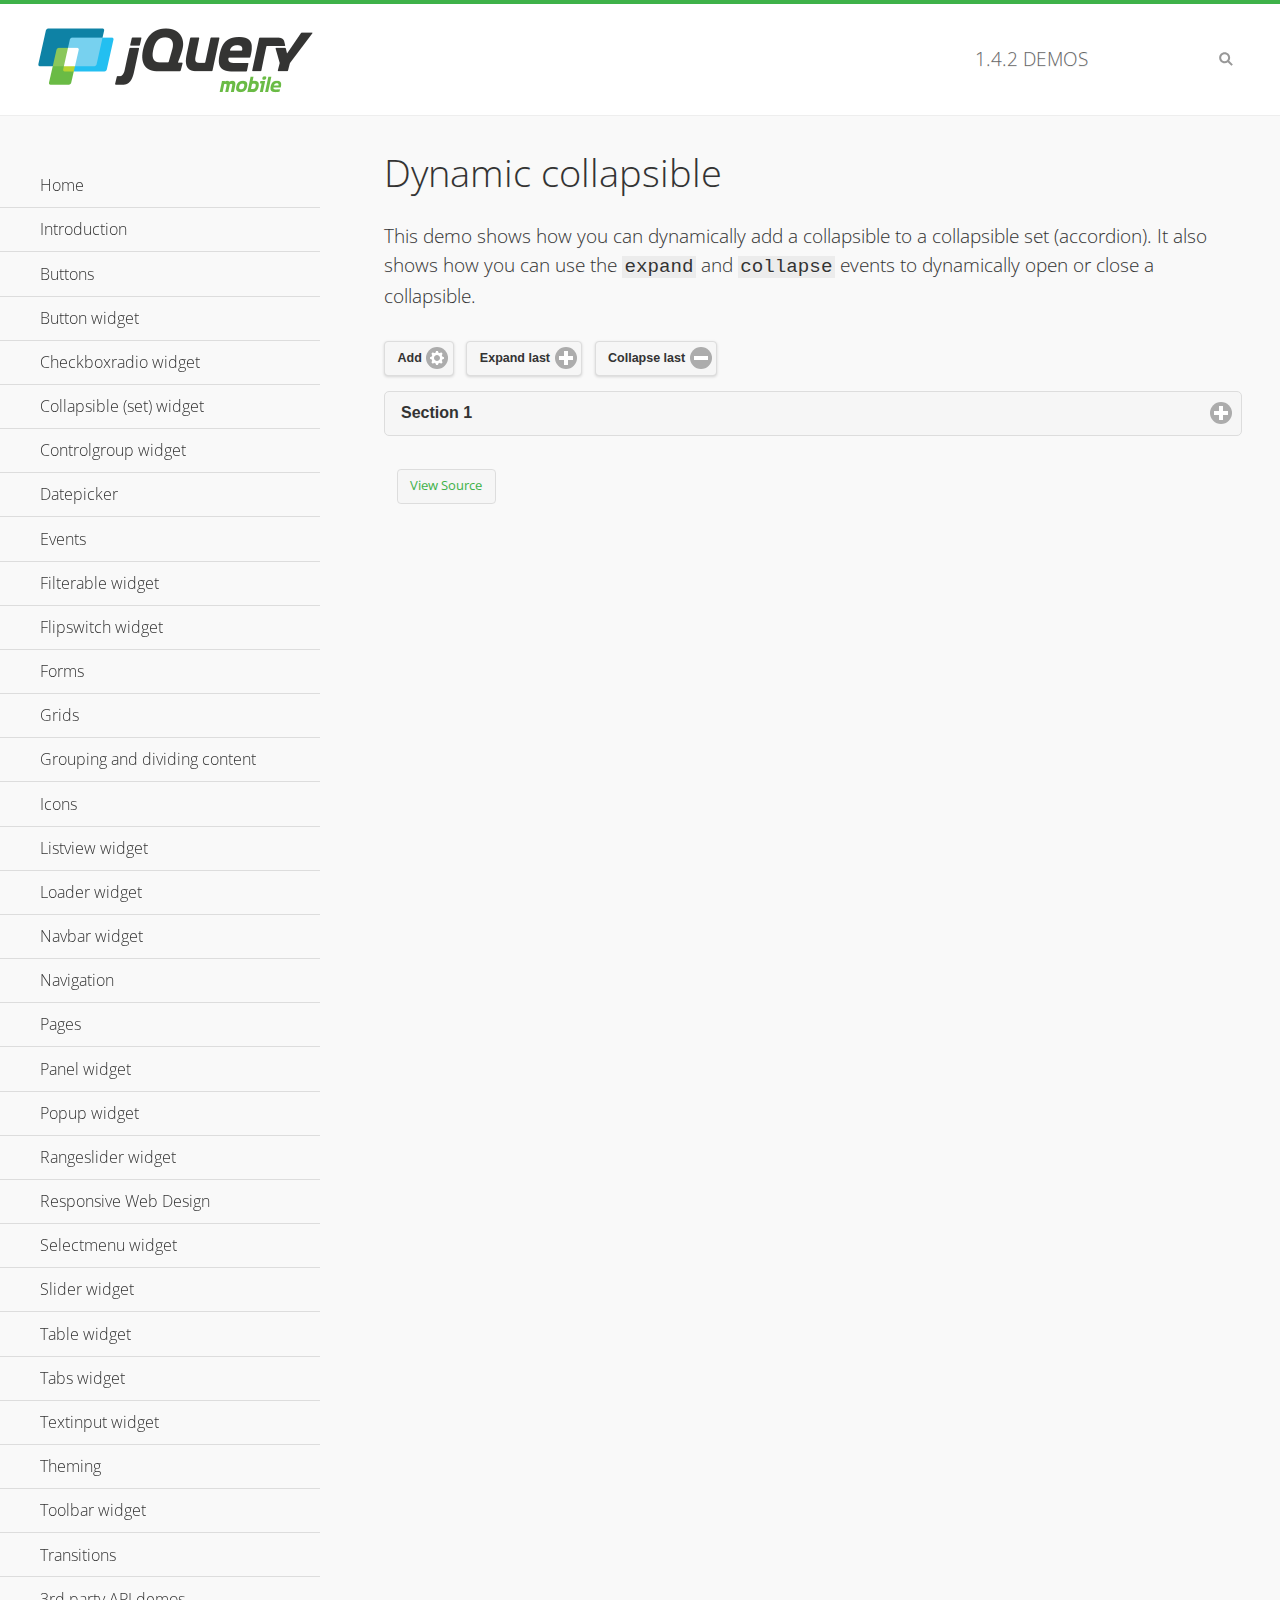
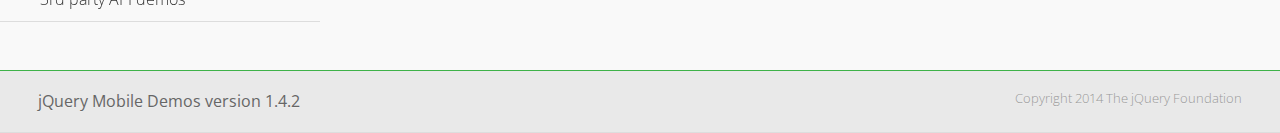
<file: lab2/jquery/demos/collapsible-dynamic/index.html>
<!DOCTYPE html>
<html>
<head>
	<meta charset="utf-8">
	<meta name="viewport" content="width=device-width, initial-scale=1">
	<title>Dynamic collapsible - jQuery Mobile Demos</title>
	<link rel="shortcut icon" href="../favicon.ico">
    <link rel="stylesheet" href="http://fonts.googleapis.com/css?family=Open+Sans:300,400,700">
	<link rel="stylesheet" href="../css/themes/default/jquery.mobile-1.4.2.min.css">
	<link rel="stylesheet" href="../_assets/css/jqm-demos.css">
	<script src="../js/jquery.js"></script>
	<script src="../_assets/js/index.js"></script>
	<script src="../js/jquery.mobile-1.4.2.min.js"></script>
	<script>
		$( document ).on( "pagecreate", function() {
			var nextId = 1;

			$("#add").click(function() {
				nextId++;
				var content = "<div data-role='collapsible' id='set" + nextId + "'><h3>Section " + nextId + "</h3><p>I am the collapsible content in a set so this feels like an accordion. I am hidden by default because I have the 'collapsed' state; you need to expand the header to see me.</p></div>";

				$( "#set" ).append( content ).collapsibleset( "refresh" );
			});

			$( "#expand" ).click(function() {
				$("#set").children(":last").collapsible( "expand" );
			});

			$( "#collapse" ).click(function() {
				$( "#set" ).children( ":last" ).collapsible( "collapse" );
			});
		});
	</script>
</head>
<body>
<div data-role="page" class="jqm-demos">

	<div data-role="header" class="jqm-header">
		<h2><a href="../" title="jQuery Mobile Demos home"><img src="../_assets/img/jquery-logo.png" alt="jQuery Mobile"></a></h2>
		<p><span class="jqm-version"></span> Demos</p>
		<a href="#" class="jqm-navmenu-link ui-btn ui-btn-icon-notext ui-corner-all ui-icon-bars ui-nodisc-icon ui-alt-icon ui-btn-left">Menu</a>
		<a href="#" class="jqm-search-link ui-btn ui-btn-icon-notext ui-corner-all ui-icon-search ui-nodisc-icon ui-alt-icon ui-btn-right">Search</a>
	</div><!-- /header -->

	<div role="main" class="ui-content jqm-content">

        <h1>Dynamic collapsible</h1>

        <p>This demo shows how you can dynamically add a collapsible to a collapsible set (accordion). It also shows how you can use the <code>expand</code> and <code>collapse</code> events to dynamically open or close a collapsible.</p>

        <div data-demo-html="true" data-demo-js="true">
            <button type="button" data-icon="gear" data-iconpos="right" data-mini="true" data-inline="true" id="add">Add</button>
            <button type="button" data-icon="plus" data-iconpos="right" data-mini="true" data-inline="true" id="expand">Expand last</button>
            <button type="button" data-icon="minus" data-iconpos="right" data-mini="true" data-inline="true" id="collapse">Collapse last</button>

            <div data-role="collapsibleset" data-content-theme="a" data-iconpos="right" id="set">
                <div data-role="collapsible" id="set1" data-collapsed="true">
                    <h3>Section 1</h3>
                    <p>I'm the collapsible content.</p>
                </div>
            </div>

        </div><!--/demo-html -->

	</div><!-- /content -->
	    <div data-role="panel" class="jqm-navmenu-panel" data-position="left" data-display="overlay" data-theme="a">
	    	<ul class="jqm-list ui-alt-icon ui-nodisc-icon">
<li data-filtertext="demos homepage" data-icon="home"><a href=".././">Home</a></li>
<li data-filtertext="introduction overview getting started"><a href="../intro/" data-ajax="false">Introduction</a></li>
<li data-filtertext="buttons button markup buttonmarkup method anchor link button element"><a href="../button-markup/" data-ajax="false">Buttons</a></li>
<li data-filtertext="form button widget input button submit reset"><a href="../button/" data-ajax="false">Button widget</a></li>
<li data-role="collapsible" data-collapsed-icon="carat-d" data-expanded-icon="carat-u" data-iconpos="right" data-inset="false">
	<h3>Checkboxradio widget</h3>
	<ul>
		<li data-filtertext="form checkboxradio widget checkbox input checkboxes controlgroups"><a href="../checkboxradio-checkbox/" data-ajax="false">Checkboxes</a></li>
		<li data-filtertext="form checkboxradio widget radio input radio buttons controlgroups"><a href="../checkboxradio-radio/" data-ajax="false">Radio buttons</a></li>
	</ul>
</li>
<li data-role="collapsible" data-collapsed-icon="carat-d" data-expanded-icon="carat-u" data-iconpos="right" data-inset="false">
	<h3>Collapsible (set) widget</h3>
	<ul>
		<li data-filtertext="collapsibles content formatting"><a href="../collapsible/" data-ajax="false">Collapsible</a></li>
		<li data-filtertext="dynamic collapsible set accordion append expand"><a href="../collapsible-dynamic/" data-ajax="false">Dynamic collapsibles</a></li>
		<li data-filtertext="accordions collapsible set widget content formatting grouped collapsibles"><a href="../collapsibleset/" data-ajax="false">Collapsible set</a></li>
	</ul>
</li>
<li data-role="collapsible" data-collapsed-icon="carat-d" data-expanded-icon="carat-u" data-iconpos="right" data-inset="false">
	<h3>Controlgroup widget</h3>
	<ul>
		<li data-filtertext="controlgroups selectmenu checkboxradio input grouped buttons horizontal vertical"><a href="../controlgroup/" data-ajax="false">Controlgroup</a></li>
		<li data-filtertext="dynamic controlgroup dynamically add buttons"><a href="../controlgroup-dynamic/" data-ajax="false">Dynamic controlgroups</a></li>
	</ul>
</li>
<li data-filtertext="form datepicker widget date input"><a href="../datepicker/" data-ajax="false">Datepicker</a></li>
<li data-role="collapsible" data-collapsed-icon="carat-d" data-expanded-icon="carat-u" data-iconpos="right" data-inset="false">
	<h3>Events</h3>
	<ul>
		<li data-filtertext="swipe to delete list items listviews swipe events"><a href="../swipe-list/" data-ajax="false">Swipe list items</a></li>
		<li data-filtertext="swipe to navigate swipe page navigation swipe events"><a href="../swipe-page/" data-ajax="false">Swipe page navigation</a></li>
	</ul>
</li>
<li data-filtertext="filterable filter elements sorting searching listview table"><a href="../filterable/" data-ajax="false">Filterable widget</a></li>
<li data-filtertext="form flipswitch widget flip toggle switch binary select checkbox input"><a href="../flipswitch/" data-ajax="false">Flipswitch widget</a></li>
<li data-role="collapsible" data-collapsed-icon="carat-d" data-expanded-icon="carat-u" data-iconpos="right" data-inset="false">
	<h3>Forms</h3>
	<ul>
		<li data-filtertext="forms text checkbox radio range button submit reset inputs selects textarea slider flipswitch label form elements"><a href="../forms/" data-ajax="false">Forms</a></li>
		<li data-filtertext="form hide labels hidden accessible ui-hidden-accessible forms"><a href="../forms-label-hidden-accessible/" data-ajax="false">Hide labels</a></li>
		<li data-filtertext="form field containers fieldcontain ui-field-contain forms"><a href="../forms-field-contain/" data-ajax="false">Field containers</a></li>
		<li data-filtertext="forms disabled form elements"><a href="../forms-disabled/" data-ajax="false">Forms disabled</a></li>
		<li data-filtertext="forms gallery examples overview forms text checkbox radio range button submit reset inputs selects textarea slider flipswitch label form elements"><a href="../forms-gallery/" data-ajax="false">Forms gallery</a></li>
	</ul>
</li>
<li data-role="collapsible" data-collapsed-icon="carat-d" data-expanded-icon="carat-u" data-iconpos="right" data-inset="false">
	<h3>Grids</h3>
	<ul>
		<li data-filtertext="grids columns blocks content formatting rwd responsive css framework"><a href="../grids/" data-ajax="false">Grids</a></li>
		<li data-filtertext="buttons in grids css framework"><a href="../grids-buttons/" data-ajax="false">Buttons in grids</a></li>
		<li data-filtertext="custom responsive grids rwd css framework"><a href="../grids-custom-responsive/" data-ajax="false">Custom responsive grids</a></li>
	</ul>
</li>
<li data-filtertext="blocks content formatting sections heading"><a href="../body-bar-classes/" data-ajax="false">Grouping and dividing content</a></li>
<li data-role="collapsible" data-collapsed-icon="carat-d" data-expanded-icon="carat-u" data-iconpos="right" data-inset="false">
	<h3>Icons</h3>
	<ul>
		<li data-filtertext="button icons svg disc alt custom icon position"><a href="../icons/" data-ajax="false">Icons</a></li>
		<li data-filtertext=""><a href="../icons-grunticon/" data-ajax="false">Grunticon loader</a></li>
	</ul>
</li>
<li data-role="collapsible" data-collapsed-icon="carat-d" data-expanded-icon="carat-u" data-iconpos="right" data-inset="false">
	<h3>Listview widget</h3>
	<ul>
		<li data-filtertext="listview widget thumbnails icons nested split button collapsible ul ol"><a href="../listview/" data-ajax="false">Listview</a></li>
		<li data-filtertext="autocomplete filterable reveal listview filtertextbeforefilter placeholder"><a href="../listview-autocomplete/" data-ajax="false">Listview autocomplete</a></li>
		<li data-filtertext="autocomplete filterable reveal listview remote data filtertextbeforefilter placeholder"><a href="../listview-autocomplete-remote/" data-ajax="false">Listview autocomplete remote data</a></li>
		<li data-filtertext="autodividers anchor jump scroll linkbars listview lists ul ol"><a href="../listview-autodividers-linkbar/" data-ajax="false">Listview autodividers linkbar</a></li>
		<li data-filtertext="listview autodividers selector autodividersselector lists ul ol"><a href="../listview-autodividers-selector/" data-ajax="false">Listview autodividers selector</a></li>
		<li data-filtertext="listview nested list items"><a href="../listview-nested-lists/" data-ajax="false">Listview Nested Listviews</a></li>
		<li data-filtertext="listview collapsible list items flat"><a href="../listview-collapsible-item-flat/" data-ajax="false">Listview collapsible list items (flat)</a></li>
		<li data-filtertext="listview collapsible list indented"><a href="../listview-collapsible-item-indented/" data-ajax="false">Listview collapsible list items (indented)</a></li>
		<li data-filtertext="grid listview responsive grids responsive listviews lists ul"><a href="../listview-grid/" data-ajax="false">Listview responsive grid</a></li>
	</ul>
</li>
<li data-filtertext="loader widget page loading navigation overlay spinner"><a href="../loader/" data-ajax="false">Loader widget</a></li>
<li data-filtertext="navbar widget navmenu toolbars header footer"><a href="../navbar/" data-ajax="false">Navbar widget</a></li>
<li data-role="collapsible" data-collapsed-icon="carat-d" data-expanded-icon="carat-u" data-iconpos="right" data-inset="false">
	<h3>Navigation</h3>
	<ul>
		<li data-filtertext="ajax navigation navigate widget history event method"><a href="../navigation/" data-ajax="false">Navigation</a></li>
		<li data-filtertext="linking pages page links navigation ajax prefetch cache"><a href="../navigation-linking-pages/" data-ajax="false">Linking pages</a></li>
		<li data-filtertext="php redirect server redirection server-side navigation"><a href="../navigation-php-redirect/" data-ajax="false">PHP redirect demo</a></li>
		<li data-filtertext="navigation redirection hash query"><a href="../navigation-hash-processing/" data-ajax="false">Hash processing demo</a></li>
	</ul>
</li>
<li data-role="collapsible" data-collapsed-icon="carat-d" data-expanded-icon="carat-u" data-iconpos="right" data-inset="false">
	<h3>Pages</h3>
	<ul>
		<li data-filtertext="pages page widget ajax navigation"><a href="../pages/" data-ajax="false">Pages</a></li>
		<li data-filtertext="single page"><a href="../pages-single-page/" data-ajax="false">Single page</a></li>
		<li data-filtertext="multipage multi-page page"><a href="../pages-multi-page/" data-ajax="false">Multi-page template</a></li>
		<li data-filtertext="dialog page widget modal popup"><a href="../pages-dialog/" data-ajax="false">Dialog page</a></li>
	</ul>
</li>
<li data-role="collapsible" data-collapsed-icon="carat-d" data-expanded-icon="carat-u" data-iconpos="right" data-inset="false">
	<h3>Panel widget</h3>
	<ul>
		<li data-filtertext="panel widget sliding panels reveal push overlay responsive"><a href="../panel/" data-ajax="false">Panel</a></li>
		<li data-filtertext=""><a href="../panel-external/" data-ajax="false">External panels</a></li>
		<li data-filtertext="panel "><a href="../panel-fixed/" data-ajax="false">Fixed panels</a></li>
		<li data-filtertext="panel slide panels sliding panels shadow rwd responsive breakpoint"><a href="../panel-responsive/" data-ajax="false">Panels responsive</a></li>
		<li data-filtertext="panel custom style custom panel width reveal shadow listview panel styling page background wrapper"><a href="../panel-styling/" data-ajax="false">Custom panel style</a></li>
		<li data-filtertext="panel open on swipe"><a href="../panel-swipe-open/" data-ajax="false">Panel open on swipe</a></li>
		<li data-filtertext="panels outside page internal external toolbars"><a href="../panel-external-internal/" data-ajax="false">Panel external and internal</a></li>
	</ul>
</li>
<li data-role="collapsible" data-collapsed-icon="carat-d" data-expanded-icon="carat-u" data-iconpos="right" data-inset="false">
	<h3>Popup widget</h3>
	<ul>
		<li data-filtertext="popup widget popups dialog modal transition tooltip lightbox form overlay screen flip pop fade transition"><a href="../popup/" data-ajax="false">Popup</a></li>
		<li data-filtertext="popup alignment position"><a href="../popup-alignment/" data-ajax="false">Popup alignment</a></li>
		<li data-filtertext="popup arrow size popups popover"><a href="../popup-arrow-size/" data-ajax="false">Popup arrow size</a></li>
		<li data-filtertext="dynamic popups popup images lightbox"><a href="../popup-dynamic/" data-ajax="false">Dynamic popups</a></li>
		<li data-filtertext="popups with iframes scaling"><a href="../popup-iframe/" data-ajax="false">Popups with iframes</a></li>
		<li data-filtertext="popup image scaling"><a href="../popup-image-scaling/" data-ajax="false">Popup image scaling</a></li>
		<li data-filtertext="external popup outside multi-page"><a href="../popup-outside-multipage" data-ajax="false">Popup outside multi-page</a></li>
	</ul>
</li>
<li data-filtertext="form rangeslider widget dual sliders dual handle sliders range input"><a href="../rangeslider/" data-ajax="false">Rangeslider widget</a></li>
<li data-filtertext="responsive web design rwd adaptive progressive enhancement PE accessible mobile breakpoints media query media queries"><a href="../rwd/" data-ajax="false">Responsive Web Design</a></li>
<li data-role="collapsible" data-collapsed-icon="carat-d" data-expanded-icon="carat-u" data-iconpos="right" data-inset="false">
	<h3>Selectmenu widget</h3>
	<ul>
		<li data-filtertext="form selectmenu widget select input custom select menu selects"><a href="../selectmenu/" data-ajax="false">Selectmenu</a></li>
		<li data-filtertext="form custom select menu selectmenu widget custom menu option optgroup multiple selects"><a href="../selectmenu-custom/" data-ajax="false">Custom select menu</a></li>
		<li data-filtertext="filterable select filter popup dialog"><a href="../selectmenu-custom-filter/" data-ajax="false">Custom select menu with filter</a></li>
	</ul>
</li>
<li data-role="collapsible" data-collapsed-icon="carat-d" data-expanded-icon="carat-u" data-iconpos="right" data-inset="false">
	<h3>Slider widget</h3>
	<ul>
		<li data-filtertext="form slider widget range input single sliders"><a href="../slider/" data-ajax="false">Slider</a></li>
		<li data-filtertext="form slider widget flipswitch slider binary select flip toggle switch"><a href="../slider-flipswitch/" data-ajax="false">Slider flip toggle switch</a></li>
		<li data-filtertext="form slider tooltip handle value input range sliders"><a href="../slider-tooltip/" data-ajax="false">Slider tooltip</a></li>
	</ul>
</li>
<li data-role="collapsible" data-collapsed-icon="carat-d" data-expanded-icon="carat-u" data-iconpos="right" data-inset="false">
	<h3>Table widget</h3>
	<ul>
		<li data-filtertext="table widget reflow column toggle th td responsive tables rwd hide show tabular"><a href="../table-column-toggle/" data-ajax="false">Table Column Toggle</a></li>
		<li data-filtertext="table column toggle phone comparison demo"><a href="../table-column-toggle-example/" data-ajax="false">Table Column Toggle demo</a></li>
		<li data-filtertext="responsive tables table column toggle heading groups rwd breakpoint"><a href="../table-column-toggle-heading-groups/" data-ajax="false">Table Column Toggle heading groups</a></li>
		<li data-filtertext="responsive tables table column toggle hide rwd breakpoint customization options"><a href="../table-column-toggle-options/" data-ajax="false">Table Column Toggle options</a></li>
		<li data-filtertext="table reflow th td responsive rwd columns tabular"><a href="../table-reflow/" data-ajax="false">Table Reflow</a></li>
		<li data-filtertext="responsive tables table reflow heading groups rwd breakpoint"><a href="../table-reflow-heading-groups/" data-ajax="false">Table Reflow heading groups</a></li>
		<li data-filtertext="responsive tables table reflow stripes strokes table style"><a href="../table-reflow-stripes-strokes/" data-ajax="false">Table Reflow stripes and strokes</a></li>
		<li data-filtertext="responsive tables table reflow stack custom styles"><a href="../table-reflow-styling/" data-ajax="false">Table Reflow custom styles</a></li>
	</ul>
</li>
<li data-filtertext="ui tabs widget"><a href="../tabs/" data-ajax="false">Tabs widget</a></li>
<li data-filtertext="form textinput widget text input textarea number date time tel email file color password"><a href="../textinput/" data-ajax="false">Textinput widget</a></li>
<li data-role="collapsible" data-collapsed-icon="carat-d" data-expanded-icon="carat-u" data-iconpos="right" data-inset="false">
	<h3>Theming</h3>
	<ul>
		<li data-filtertext="default theme swatches theming style css"><a href="../theme-default/" data-ajax="false">Default theme</a></li>
		<li data-filtertext="classic theme old theme swatches theming style css"><a href="../theme-classic/" data-ajax="false">Classic theme</a></li>
	</ul>
</li>
<li data-role="collapsible" data-collapsed-icon="carat-d" data-expanded-icon="carat-u" data-iconpos="right" data-inset="false">
	<h3>Toolbar widget</h3>
	<ul>
		<li data-filtertext="toolbar widget header footer toolbars fixed fullscreen external sections"><a href="../toolbar/" data-ajax="false">Toolbar</a></li>
		<li data-filtertext="dynamic toolbars dynamically add toolbar header footer"><a href="../toolbar-dynamic/" data-ajax="false">Dynamic toolbars</a></li>
		<li data-filtertext="external toolbars header footer"><a href="../toolbar-external/" data-ajax="false">External toolbars</a></li>
		<li data-filtertext="fixed toolbars header footer"><a href="../toolbar-fixed/" data-ajax="false">Fixed toolbars</a></li>
		<li data-filtertext="fixed fullscreen toolbars header footer"><a href="../toolbar-fixed-fullscreen/" data-ajax="false">Fullscreen toolbars</a></li>
		<li data-filtertext="external fixed toolbars header footer"><a href="../toolbar-fixed-external/" data-ajax="false">Fixed external toolbars</a></li>
		<li data-filtertext="external persistent toolbars header footer navbar navmenu"><a href="../toolbar-fixed-persistent/" data-ajax="false">Persistent toolbars</a></li>
		<li data-filtertext="external ajax optimized toolbars persistent toolbars header footer navbar"><a href="../toolbar-fixed-persistent-optimized/" data-ajax="false">Ajax optimized toolbars</a></li>
		<li data-filtertext="form in toolbars header footer"><a href="../toolbar-fixed-forms/" data-ajax="false">Form in toolbar</a></li>
	</ul>
</li>
<li data-filtertext="page transitions animated pages popup navigation flip slide fade pop"><a href="../transitions/" data-ajax="false">Transitions</a></li>
<li data-role="collapsible" data-collapsed-icon="carat-d" data-expanded-icon="carat-u" data-iconpos="right" data-inset="false">
	<h3>3rd party API demos</h3>
	<ul>
		<li data-filtertext="backbone requirejs navigation router"><a href="../backbone-requirejs/" data-ajax="false">Backbone RequireJS</a></li>
		<li data-filtertext="google maps geolocation demo"><a href="../map-geolocation/" data-ajax="false">Google Maps geolocation</a></li>
		<li data-filtertext="google maps hybrid"><a href="../map-list-toggle/" data-ajax="false">Google Maps list toggle</a></li>
	</ul>
</li>



		     </ul>
		</div><!-- /panel -->


	<div data-role="footer" data-position="fixed" data-tap-toggle="false" class="jqm-footer">
		<p>jQuery Mobile Demos version <span class="jqm-version"></span></p>
		<p>Copyright 2014 The jQuery Foundation</p>
	</div><!-- /footer -->
	<!-- TODO: This should become an external panel so we can add input to markup (unique ID) -->
    <div data-role="panel" class="jqm-search-panel" data-position="right" data-display="overlay" data-theme="a">
		<div class="jqm-search">
			<ul class="jqm-list" data-filter-placeholder="Search demos..." data-filter-reveal="true">
<li data-filtertext="demos homepage" data-icon="home"><a href=".././">Home</a></li>
<li data-filtertext="introduction overview getting started"><a href="../intro/" data-ajax="false">Introduction</a></li>
<li data-filtertext="buttons button markup buttonmarkup method anchor link button element"><a href="../button-markup/" data-ajax="false">Buttons</a></li>
<li data-filtertext="form button widget input button submit reset"><a href="../button/" data-ajax="false">Button widget</a></li>
<li data-role="collapsible" data-collapsed-icon="carat-d" data-expanded-icon="carat-u" data-iconpos="right" data-inset="false">
	<h3>Checkboxradio widget</h3>
	<ul>
		<li data-filtertext="form checkboxradio widget checkbox input checkboxes controlgroups"><a href="../checkboxradio-checkbox/" data-ajax="false">Checkboxes</a></li>
		<li data-filtertext="form checkboxradio widget radio input radio buttons controlgroups"><a href="../checkboxradio-radio/" data-ajax="false">Radio buttons</a></li>
	</ul>
</li>
<li data-role="collapsible" data-collapsed-icon="carat-d" data-expanded-icon="carat-u" data-iconpos="right" data-inset="false">
	<h3>Collapsible (set) widget</h3>
	<ul>
		<li data-filtertext="collapsibles content formatting"><a href="../collapsible/" data-ajax="false">Collapsible</a></li>
		<li data-filtertext="dynamic collapsible set accordion append expand"><a href="../collapsible-dynamic/" data-ajax="false">Dynamic collapsibles</a></li>
		<li data-filtertext="accordions collapsible set widget content formatting grouped collapsibles"><a href="../collapsibleset/" data-ajax="false">Collapsible set</a></li>
	</ul>
</li>
<li data-role="collapsible" data-collapsed-icon="carat-d" data-expanded-icon="carat-u" data-iconpos="right" data-inset="false">
	<h3>Controlgroup widget</h3>
	<ul>
		<li data-filtertext="controlgroups selectmenu checkboxradio input grouped buttons horizontal vertical"><a href="../controlgroup/" data-ajax="false">Controlgroup</a></li>
		<li data-filtertext="dynamic controlgroup dynamically add buttons"><a href="../controlgroup-dynamic/" data-ajax="false">Dynamic controlgroups</a></li>
	</ul>
</li>
<li data-filtertext="form datepicker widget date input"><a href="../datepicker/" data-ajax="false">Datepicker</a></li>
<li data-role="collapsible" data-collapsed-icon="carat-d" data-expanded-icon="carat-u" data-iconpos="right" data-inset="false">
	<h3>Events</h3>
	<ul>
		<li data-filtertext="swipe to delete list items listviews swipe events"><a href="../swipe-list/" data-ajax="false">Swipe list items</a></li>
		<li data-filtertext="swipe to navigate swipe page navigation swipe events"><a href="../swipe-page/" data-ajax="false">Swipe page navigation</a></li>
	</ul>
</li>
<li data-filtertext="filterable filter elements sorting searching listview table"><a href="../filterable/" data-ajax="false">Filterable widget</a></li>
<li data-filtertext="form flipswitch widget flip toggle switch binary select checkbox input"><a href="../flipswitch/" data-ajax="false">Flipswitch widget</a></li>
<li data-role="collapsible" data-collapsed-icon="carat-d" data-expanded-icon="carat-u" data-iconpos="right" data-inset="false">
	<h3>Forms</h3>
	<ul>
		<li data-filtertext="forms text checkbox radio range button submit reset inputs selects textarea slider flipswitch label form elements"><a href="../forms/" data-ajax="false">Forms</a></li>
		<li data-filtertext="form hide labels hidden accessible ui-hidden-accessible forms"><a href="../forms-label-hidden-accessible/" data-ajax="false">Hide labels</a></li>
		<li data-filtertext="form field containers fieldcontain ui-field-contain forms"><a href="../forms-field-contain/" data-ajax="false">Field containers</a></li>
		<li data-filtertext="forms disabled form elements"><a href="../forms-disabled/" data-ajax="false">Forms disabled</a></li>
		<li data-filtertext="forms gallery examples overview forms text checkbox radio range button submit reset inputs selects textarea slider flipswitch label form elements"><a href="../forms-gallery/" data-ajax="false">Forms gallery</a></li>
	</ul>
</li>
<li data-role="collapsible" data-collapsed-icon="carat-d" data-expanded-icon="carat-u" data-iconpos="right" data-inset="false">
	<h3>Grids</h3>
	<ul>
		<li data-filtertext="grids columns blocks content formatting rwd responsive css framework"><a href="../grids/" data-ajax="false">Grids</a></li>
		<li data-filtertext="buttons in grids css framework"><a href="../grids-buttons/" data-ajax="false">Buttons in grids</a></li>
		<li data-filtertext="custom responsive grids rwd css framework"><a href="../grids-custom-responsive/" data-ajax="false">Custom responsive grids</a></li>
	</ul>
</li>
<li data-filtertext="blocks content formatting sections heading"><a href="../body-bar-classes/" data-ajax="false">Grouping and dividing content</a></li>
<li data-role="collapsible" data-collapsed-icon="carat-d" data-expanded-icon="carat-u" data-iconpos="right" data-inset="false">
	<h3>Icons</h3>
	<ul>
		<li data-filtertext="button icons svg disc alt custom icon position"><a href="../icons/" data-ajax="false">Icons</a></li>
		<li data-filtertext=""><a href="../icons-grunticon/" data-ajax="false">Grunticon loader</a></li>
	</ul>
</li>
<li data-role="collapsible" data-collapsed-icon="carat-d" data-expanded-icon="carat-u" data-iconpos="right" data-inset="false">
	<h3>Listview widget</h3>
	<ul>
		<li data-filtertext="listview widget thumbnails icons nested split button collapsible ul ol"><a href="../listview/" data-ajax="false">Listview</a></li>
		<li data-filtertext="autocomplete filterable reveal listview filtertextbeforefilter placeholder"><a href="../listview-autocomplete/" data-ajax="false">Listview autocomplete</a></li>
		<li data-filtertext="autocomplete filterable reveal listview remote data filtertextbeforefilter placeholder"><a href="../listview-autocomplete-remote/" data-ajax="false">Listview autocomplete remote data</a></li>
		<li data-filtertext="autodividers anchor jump scroll linkbars listview lists ul ol"><a href="../listview-autodividers-linkbar/" data-ajax="false">Listview autodividers linkbar</a></li>
		<li data-filtertext="listview autodividers selector autodividersselector lists ul ol"><a href="../listview-autodividers-selector/" data-ajax="false">Listview autodividers selector</a></li>
		<li data-filtertext="listview nested list items"><a href="../listview-nested-lists/" data-ajax="false">Listview Nested Listviews</a></li>
		<li data-filtertext="listview collapsible list items flat"><a href="../listview-collapsible-item-flat/" data-ajax="false">Listview collapsible list items (flat)</a></li>
		<li data-filtertext="listview collapsible list indented"><a href="../listview-collapsible-item-indented/" data-ajax="false">Listview collapsible list items (indented)</a></li>
		<li data-filtertext="grid listview responsive grids responsive listviews lists ul"><a href="../listview-grid/" data-ajax="false">Listview responsive grid</a></li>
	</ul>
</li>
<li data-filtertext="loader widget page loading navigation overlay spinner"><a href="../loader/" data-ajax="false">Loader widget</a></li>
<li data-filtertext="navbar widget navmenu toolbars header footer"><a href="../navbar/" data-ajax="false">Navbar widget</a></li>
<li data-role="collapsible" data-collapsed-icon="carat-d" data-expanded-icon="carat-u" data-iconpos="right" data-inset="false">
	<h3>Navigation</h3>
	<ul>
		<li data-filtertext="ajax navigation navigate widget history event method"><a href="../navigation/" data-ajax="false">Navigation</a></li>
		<li data-filtertext="linking pages page links navigation ajax prefetch cache"><a href="../navigation-linking-pages/" data-ajax="false">Linking pages</a></li>
		<li data-filtertext="php redirect server redirection server-side navigation"><a href="../navigation-php-redirect/" data-ajax="false">PHP redirect demo</a></li>
		<li data-filtertext="navigation redirection hash query"><a href="../navigation-hash-processing/" data-ajax="false">Hash processing demo</a></li>
	</ul>
</li>
<li data-role="collapsible" data-collapsed-icon="carat-d" data-expanded-icon="carat-u" data-iconpos="right" data-inset="false">
	<h3>Pages</h3>
	<ul>
		<li data-filtertext="pages page widget ajax navigation"><a href="../pages/" data-ajax="false">Pages</a></li>
		<li data-filtertext="single page"><a href="../pages-single-page/" data-ajax="false">Single page</a></li>
		<li data-filtertext="multipage multi-page page"><a href="../pages-multi-page/" data-ajax="false">Multi-page template</a></li>
		<li data-filtertext="dialog page widget modal popup"><a href="../pages-dialog/" data-ajax="false">Dialog page</a></li>
	</ul>
</li>
<li data-role="collapsible" data-collapsed-icon="carat-d" data-expanded-icon="carat-u" data-iconpos="right" data-inset="false">
	<h3>Panel widget</h3>
	<ul>
		<li data-filtertext="panel widget sliding panels reveal push overlay responsive"><a href="../panel/" data-ajax="false">Panel</a></li>
		<li data-filtertext=""><a href="../panel-external/" data-ajax="false">External panels</a></li>
		<li data-filtertext="panel "><a href="../panel-fixed/" data-ajax="false">Fixed panels</a></li>
		<li data-filtertext="panel slide panels sliding panels shadow rwd responsive breakpoint"><a href="../panel-responsive/" data-ajax="false">Panels responsive</a></li>
		<li data-filtertext="panel custom style custom panel width reveal shadow listview panel styling page background wrapper"><a href="../panel-styling/" data-ajax="false">Custom panel style</a></li>
		<li data-filtertext="panel open on swipe"><a href="../panel-swipe-open/" data-ajax="false">Panel open on swipe</a></li>
		<li data-filtertext="panels outside page internal external toolbars"><a href="../panel-external-internal/" data-ajax="false">Panel external and internal</a></li>
	</ul>
</li>
<li data-role="collapsible" data-collapsed-icon="carat-d" data-expanded-icon="carat-u" data-iconpos="right" data-inset="false">
	<h3>Popup widget</h3>
	<ul>
		<li data-filtertext="popup widget popups dialog modal transition tooltip lightbox form overlay screen flip pop fade transition"><a href="../popup/" data-ajax="false">Popup</a></li>
		<li data-filtertext="popup alignment position"><a href="../popup-alignment/" data-ajax="false">Popup alignment</a></li>
		<li data-filtertext="popup arrow size popups popover"><a href="../popup-arrow-size/" data-ajax="false">Popup arrow size</a></li>
		<li data-filtertext="dynamic popups popup images lightbox"><a href="../popup-dynamic/" data-ajax="false">Dynamic popups</a></li>
		<li data-filtertext="popups with iframes scaling"><a href="../popup-iframe/" data-ajax="false">Popups with iframes</a></li>
		<li data-filtertext="popup image scaling"><a href="../popup-image-scaling/" data-ajax="false">Popup image scaling</a></li>
		<li data-filtertext="external popup outside multi-page"><a href="../popup-outside-multipage" data-ajax="false">Popup outside multi-page</a></li>
	</ul>
</li>
<li data-filtertext="form rangeslider widget dual sliders dual handle sliders range input"><a href="../rangeslider/" data-ajax="false">Rangeslider widget</a></li>
<li data-filtertext="responsive web design rwd adaptive progressive enhancement PE accessible mobile breakpoints media query media queries"><a href="../rwd/" data-ajax="false">Responsive Web Design</a></li>
<li data-role="collapsible" data-collapsed-icon="carat-d" data-expanded-icon="carat-u" data-iconpos="right" data-inset="false">
	<h3>Selectmenu widget</h3>
	<ul>
		<li data-filtertext="form selectmenu widget select input custom select menu selects"><a href="../selectmenu/" data-ajax="false">Selectmenu</a></li>
		<li data-filtertext="form custom select menu selectmenu widget custom menu option optgroup multiple selects"><a href="../selectmenu-custom/" data-ajax="false">Custom select menu</a></li>
		<li data-filtertext="filterable select filter popup dialog"><a href="../selectmenu-custom-filter/" data-ajax="false">Custom select menu with filter</a></li>
	</ul>
</li>
<li data-role="collapsible" data-collapsed-icon="carat-d" data-expanded-icon="carat-u" data-iconpos="right" data-inset="false">
	<h3>Slider widget</h3>
	<ul>
		<li data-filtertext="form slider widget range input single sliders"><a href="../slider/" data-ajax="false">Slider</a></li>
		<li data-filtertext="form slider widget flipswitch slider binary select flip toggle switch"><a href="../slider-flipswitch/" data-ajax="false">Slider flip toggle switch</a></li>
		<li data-filtertext="form slider tooltip handle value input range sliders"><a href="../slider-tooltip/" data-ajax="false">Slider tooltip</a></li>
	</ul>
</li>
<li data-role="collapsible" data-collapsed-icon="carat-d" data-expanded-icon="carat-u" data-iconpos="right" data-inset="false">
	<h3>Table widget</h3>
	<ul>
		<li data-filtertext="table widget reflow column toggle th td responsive tables rwd hide show tabular"><a href="../table-column-toggle/" data-ajax="false">Table Column Toggle</a></li>
		<li data-filtertext="table column toggle phone comparison demo"><a href="../table-column-toggle-example/" data-ajax="false">Table Column Toggle demo</a></li>
		<li data-filtertext="responsive tables table column toggle heading groups rwd breakpoint"><a href="../table-column-toggle-heading-groups/" data-ajax="false">Table Column Toggle heading groups</a></li>
		<li data-filtertext="responsive tables table column toggle hide rwd breakpoint customization options"><a href="../table-column-toggle-options/" data-ajax="false">Table Column Toggle options</a></li>
		<li data-filtertext="table reflow th td responsive rwd columns tabular"><a href="../table-reflow/" data-ajax="false">Table Reflow</a></li>
		<li data-filtertext="responsive tables table reflow heading groups rwd breakpoint"><a href="../table-reflow-heading-groups/" data-ajax="false">Table Reflow heading groups</a></li>
		<li data-filtertext="responsive tables table reflow stripes strokes table style"><a href="../table-reflow-stripes-strokes/" data-ajax="false">Table Reflow stripes and strokes</a></li>
		<li data-filtertext="responsive tables table reflow stack custom styles"><a href="../table-reflow-styling/" data-ajax="false">Table Reflow custom styles</a></li>
	</ul>
</li>
<li data-filtertext="ui tabs widget"><a href="../tabs/" data-ajax="false">Tabs widget</a></li>
<li data-filtertext="form textinput widget text input textarea number date time tel email file color password"><a href="../textinput/" data-ajax="false">Textinput widget</a></li>
<li data-role="collapsible" data-collapsed-icon="carat-d" data-expanded-icon="carat-u" data-iconpos="right" data-inset="false">
	<h3>Theming</h3>
	<ul>
		<li data-filtertext="default theme swatches theming style css"><a href="../theme-default/" data-ajax="false">Default theme</a></li>
		<li data-filtertext="classic theme old theme swatches theming style css"><a href="../theme-classic/" data-ajax="false">Classic theme</a></li>
	</ul>
</li>
<li data-role="collapsible" data-collapsed-icon="carat-d" data-expanded-icon="carat-u" data-iconpos="right" data-inset="false">
	<h3>Toolbar widget</h3>
	<ul>
		<li data-filtertext="toolbar widget header footer toolbars fixed fullscreen external sections"><a href="../toolbar/" data-ajax="false">Toolbar</a></li>
		<li data-filtertext="dynamic toolbars dynamically add toolbar header footer"><a href="../toolbar-dynamic/" data-ajax="false">Dynamic toolbars</a></li>
		<li data-filtertext="external toolbars header footer"><a href="../toolbar-external/" data-ajax="false">External toolbars</a></li>
		<li data-filtertext="fixed toolbars header footer"><a href="../toolbar-fixed/" data-ajax="false">Fixed toolbars</a></li>
		<li data-filtertext="fixed fullscreen toolbars header footer"><a href="../toolbar-fixed-fullscreen/" data-ajax="false">Fullscreen toolbars</a></li>
		<li data-filtertext="external fixed toolbars header footer"><a href="../toolbar-fixed-external/" data-ajax="false">Fixed external toolbars</a></li>
		<li data-filtertext="external persistent toolbars header footer navbar navmenu"><a href="../toolbar-fixed-persistent/" data-ajax="false">Persistent toolbars</a></li>
		<li data-filtertext="external ajax optimized toolbars persistent toolbars header footer navbar"><a href="../toolbar-fixed-persistent-optimized/" data-ajax="false">Ajax optimized toolbars</a></li>
		<li data-filtertext="form in toolbars header footer"><a href="../toolbar-fixed-forms/" data-ajax="false">Form in toolbar</a></li>
	</ul>
</li>
<li data-filtertext="page transitions animated pages popup navigation flip slide fade pop"><a href="../transitions/" data-ajax="false">Transitions</a></li>
<li data-role="collapsible" data-collapsed-icon="carat-d" data-expanded-icon="carat-u" data-iconpos="right" data-inset="false">
	<h3>3rd party API demos</h3>
	<ul>
		<li data-filtertext="backbone requirejs navigation router"><a href="../backbone-requirejs/" data-ajax="false">Backbone RequireJS</a></li>
		<li data-filtertext="google maps geolocation demo"><a href="../map-geolocation/" data-ajax="false">Google Maps geolocation</a></li>
		<li data-filtertext="google maps hybrid"><a href="../map-list-toggle/" data-ajax="false">Google Maps list toggle</a></li>
	</ul>
</li>



			</ul>
		</div>
	</div><!-- /panel -->


</div><!-- /page -->

</body>
</html>
</file>
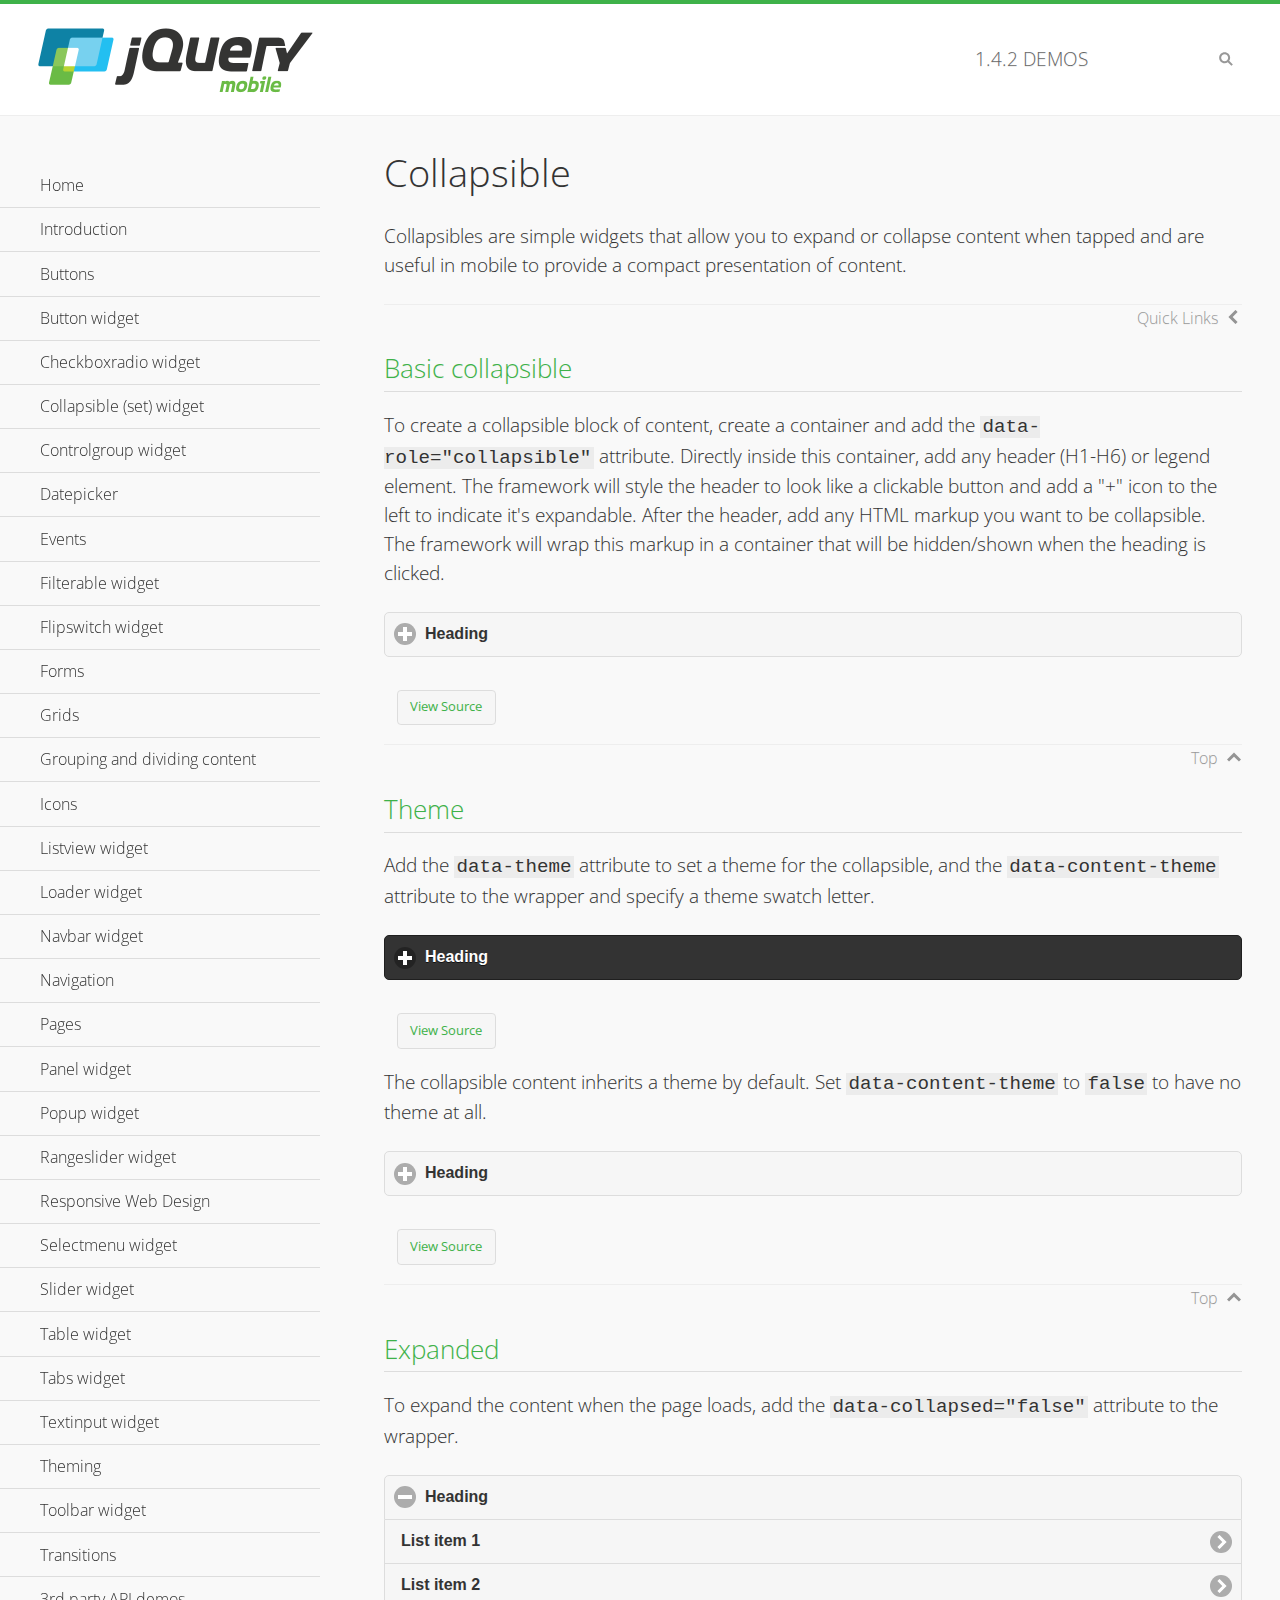
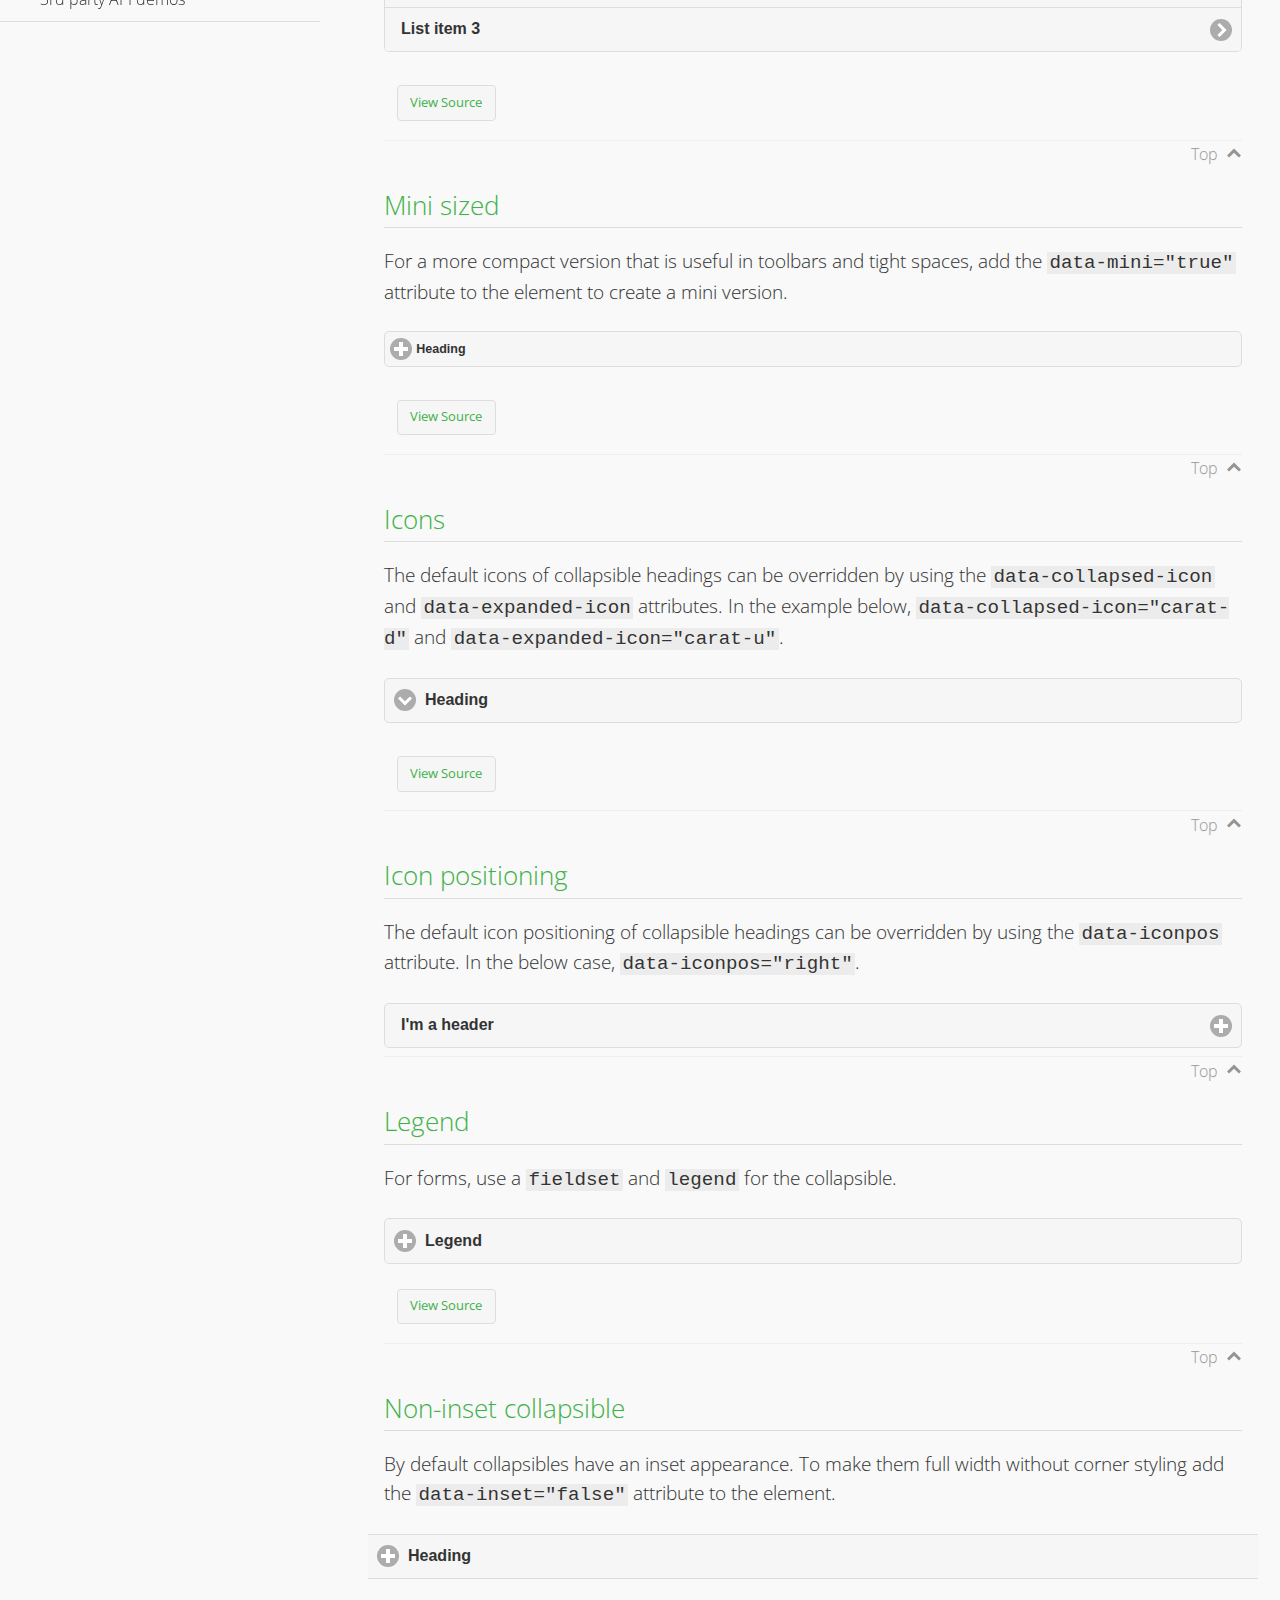
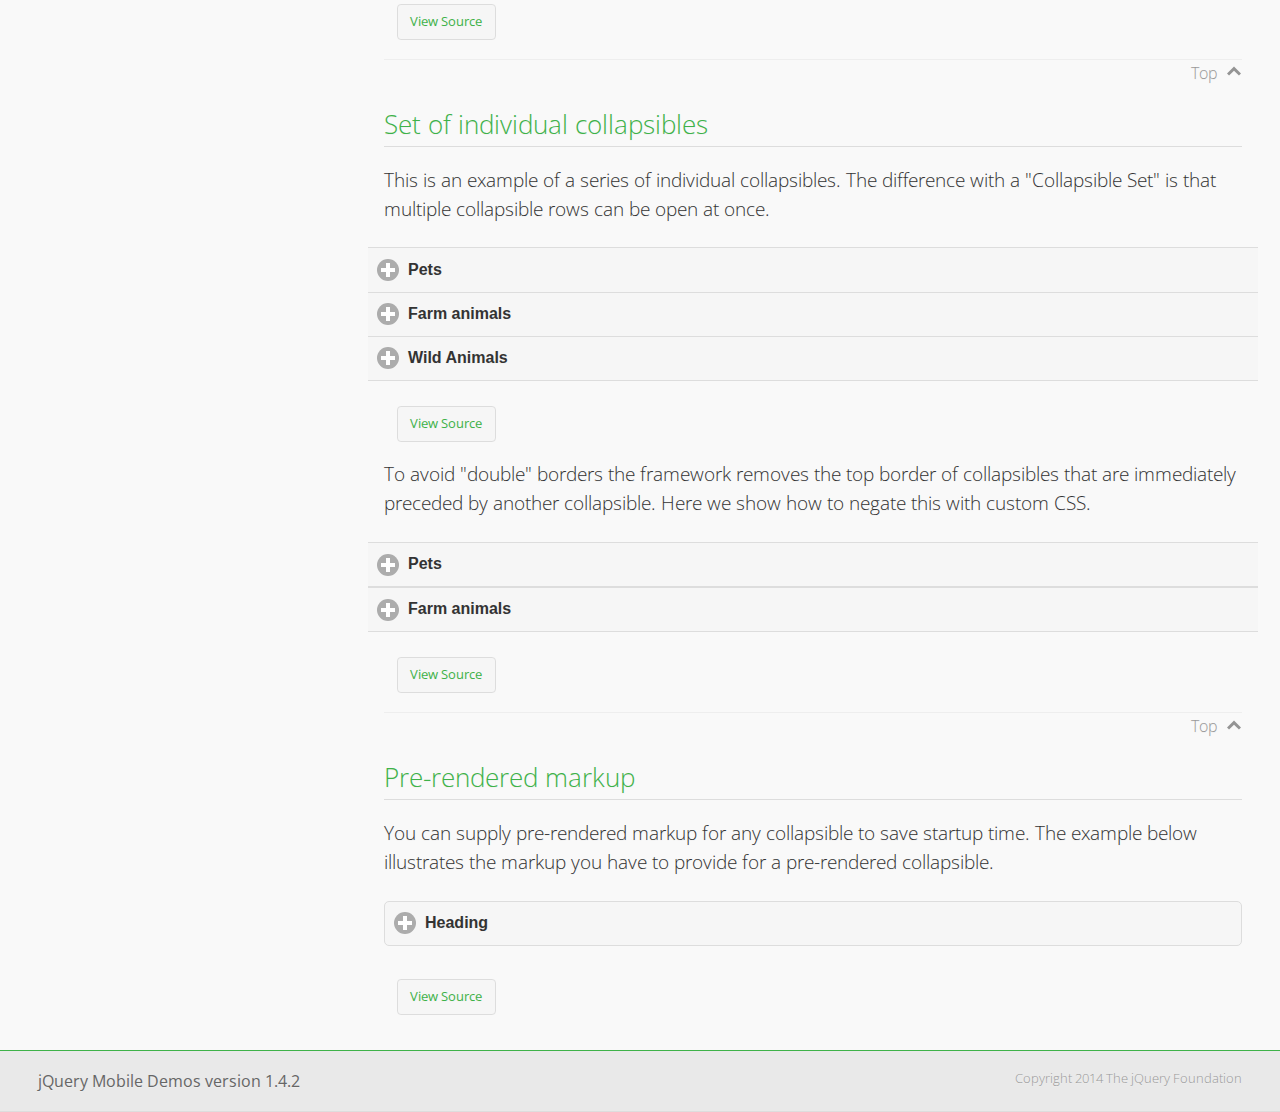
<file: lab2/jquery/demos/collapsible/index.html>
<!DOCTYPE html>
<html>
<head>
	<meta charset="utf-8">
	<meta name="viewport" content="width=device-width, initial-scale=1">
	<title>Collapsible - jQuery Mobile Demos</title>
    <link rel="stylesheet" href="../css/themes/default/jquery.mobile-1.4.2.min.css">
    <link rel="stylesheet" href="../_assets/css/jqm-demos.css">
    <link rel="shortcut icon" href="../favicon.ico">
    <link rel="stylesheet" href="http://fonts.googleapis.com/css?family=Open+Sans:300,400,700">
    <script src="../js/jquery.js"></script>
    <script src="../_assets/js/index.js"></script>
    <script src="../js/jquery.mobile-1.4.2.min.js"></script>
    <style id="negateDoubleBorder">
        #demo-borders .ui-collapsible-heading .ui-btn { border-top-width: 1px !important; }
    </style>
</head>
<body>
<div data-role="page" class="jqm-demos" data-quicklinks="true">

    <div data-role="header" class="jqm-header">
		<h2><a href="../" title="jQuery Mobile Demos home"><img src="../_assets/img/jquery-logo.png" alt="jQuery Mobile"></a></h2>
		<p><span class="jqm-version"></span> Demos</p>
        <a href="#" class="jqm-navmenu-link ui-btn ui-btn-icon-notext ui-corner-all ui-icon-bars ui-nodisc-icon ui-alt-icon ui-btn-left">Menu</a>
        <a href="#" class="jqm-search-link ui-btn ui-btn-icon-notext ui-corner-all ui-icon-search ui-nodisc-icon ui-alt-icon ui-btn-right">Search</a>
    </div><!-- /header -->

    <div role="main" class="ui-content jqm-content">

        <h1>Collapsible</h1>

        <p>Collapsibles are simple widgets that allow you to expand or collapse content when tapped and are useful in mobile to provide a compact presentation of content.</p>

        <h2>Basic collapsible</h2>

        <p>To create a collapsible block of content, create a container and add the <code> data-role="collapsible"</code> attribute. Directly inside this container, add any header (H1-H6) or legend element. The framework will style the header to look like a clickable button and add a "+" icon to the left to indicate it's expandable. After the header, add any HTML markup you want to be collapsible. The framework will wrap this markup in a container that will be hidden/shown when the heading is clicked.</p>

        <div data-demo-html="true">
            <div data-role="collapsible">
                <h4>Heading</h4>
                <p>I'm the collapsible content. By default I'm closed, but you can click the header to open me.</p>
            </div>
        </div><!--/demo-html -->

        <h2>Theme</h2>

        <p>Add the <code>data-theme</code> attribute to set a theme for the collapsible, and the <code>data-content-theme</code> attribute to the wrapper and specify a theme swatch letter.</p>

        <div data-demo-html="true">
            <div data-role="collapsible" data-theme="b" data-content-theme="b">
                <h4>Heading</h4>
                <p>I'm the collapsible content with a themed content block set to "b".</p>
            </div>
        </div><!--/demo-html -->

        <p>The collapsible content inherits a theme by default. Set <code>data-content-theme</code> to <code>false</code> to have no theme at all.</p>

        <div data-demo-html="true">
            <div data-role="collapsible" data-content-theme="false">
                <h4>Heading</h4>
                <p>I'm the collapsible content without a theme.</p>
            </div>
        </div><!--/demo-html -->

        <h2>Expanded</h2>

        <p>To expand the content when the page loads, add the <code>data-collapsed="false"</code> attribute to the wrapper.</p>

        <div data-demo-html="true">
            <div data-role="collapsible" data-collapsed="false">
                <h4>Heading</h4>
                <ul data-role="listview">
                    <li><a href="#">List item 1</a></li>
                    <li><a href="#">List item 2</a></li>
                    <li><a href="#">List item 3</a></li>
                </ul>
            </div>
        </div><!--/demo-html -->

        <h2>Mini sized</h2>

        <p>For a more compact version that is useful in toolbars and tight spaces, add the <code>data-mini="true"</code> attribute to the element to create a mini version. </p>

        <div data-demo-html="true">
            <div data-role="collapsible" data-mini="true">
                <h4>Heading</h4>
                <ul data-role="listview">
                    <li><a href="#">List item 1</a></li>
                    <li><a href="#">List item 2</a></li>
                    <li><a href="#">List item 3</a></li>
                </ul>
            </div>
        </div><!--/demo-html -->

            <h2>Icons</h2>

            <p>The default icons of collapsible headings can be overridden by using the <code>data-collapsed-icon</code> and <code>data-expanded-icon</code> attributes. In the example below, <code>data-collapsed-icon="carat-d"</code> and <code>data-expanded-icon="carat-u"</code>.</p>

            <div data-demo-html="true">
                <div data-role="collapsible" data-collapsed-icon="carat-d" data-expanded-icon="carat-u">
                    <h4>Heading</h4>
                    <ul data-role="listview" data-inset="false">
                        <li>Read-only list item 1</li>
                        <li>Read-only list item 2</li>
                        <li>Read-only list item 3</li>
                    </ul>
                </div>
            </div><!--/demo-html -->

            <h2>Icon positioning</h2>

            <p>The default icon positioning of collapsible headings can be overridden by using the <code>data-iconpos</code> attribute. In the below case, <code>data-iconpos="right"</code>.</p>

            <div data-role="collapsible" data-iconpos="right">
                <h3>I'm a header</h3>
                <p><code>data-iconpos="right"</code></p>
            </div>

        <h2>Legend</h2>

        <p>For forms, use a <code>fieldset</code> and <code>legend</code> for the collapsible.</p>
        <div data-demo-html="true">
            <form>
                <fieldset data-role="collapsible">
                    <legend>Legend</legend>

                    <label for="textinput-f">Text Input:</label>
                    <input type="text" name="textinput-f" id="textinput-f" placeholder="Text input" value="">

                    <div data-role="controlgroup">
                        <input type="checkbox" name="checkbox-1-a" id="checkbox-1-a">
                        <label for="checkbox-1-a">One</label>
                        <input type="checkbox" name="checkbox-2-a" id="checkbox-2-a">
                        <label for="checkbox-2-a">Two</label>
                        <input type="checkbox" name="checkbox-3-a" id="checkbox-3-a">
                        <label for="checkbox-3-a">Three</label>
                    </div>
                </fieldset>
            </form>
        </div><!--/demo-html -->

        <h2>Non-inset collapsible</h2>

        <p>By default collapsibles have an inset appearance. To make them full width without corner styling add the <code>data-inset="false"</code> attribute to the element.</p>

        <div data-demo-html="true">
            <div data-role="collapsible" data-inset="false">
                <h4>Heading</h4>
                <p>I'm the collapsible content. By default I'm closed, but you can click the header to open me.</p>
            </div>
        </div><!--/demo-html -->

        <h2>Set of individual collapsibles</h2>

        <p>This is an example of a series of individual collapsibles. The difference with a "Collapsible Set" is that multiple collapsible rows can be open at once.</p>

        <div data-demo-html="true">
            <div data-role="collapsible" data-inset="false">
                <h3>Pets</h3>
                <ul data-role="listview">
                    <li><a href="#">Canary</a></li>
                    <li><a href="#">Cat</a></li>
                    <li><a href="#">Dog</a></li>
                    <li><a href="#">Gerbil</a></li>
                    <li><a href="#">Iguana</a></li>
                    <li><a href="#">Mouse</a></li>
                </ul>
            </div><!-- /collapsible -->
            <div data-role="collapsible" data-inset="false">
                <h3>Farm animals</h3>
                <ul data-role="listview">
                    <li><a href="#">Chicken</a></li>
                    <li><a href="#">Cow</a></li>
                    <li><a href="#">Duck</a></li>
                    <li><a href="#">Horse</a></li>
                    <li><a href="#">Pig</a></li>
                    <li><a href="#">Sheep</a></li>
                </ul>
            </div><!-- /collapsible -->
            <div data-role="collapsible" data-inset="false">
                <h3>Wild Animals</h3>
                <ul data-role="listview">
                    <li><a href="#">Aardvark</a></li>
                    <li><a href="#">Alligator</a></li>
                    <li><a href="#">Ant</a></li>
                    <li><a href="#">Bear</a></li>
                    <li><a href="#">Beaver</a></li>
                    <li><a href="#">Cougar</a></li>
                    <li><a href="#">Dingo</a></li>
                </ul>
            </div><!-- /collapsible -->
        </div><!--/demo-html -->

        <p>To avoid "double" borders the framework removes the top border of collapsibles that are immediately preceded by another collapsible. Here we show how to negate this with custom CSS.</p>

        <div data-demo-html="true" data-demo-css="#negateDoubleBorder">
            <div id="demo-borders">
                <div data-role="collapsible" data-inset="false">
                    <h3>Pets</h3>
                    <ul data-role="listview">
                        <li><a href="#">Canary</a></li>
                        <li><a href="#">Cat</a></li>
                        <li><a href="#">Dog</a></li>
                        <li><a href="#">Gerbil</a></li>
                        <li><a href="#">Iguana</a></li>
                        <li><a href="#">Mouse</a></li>
                    </ul>
                </div><!-- /collapsible -->
                <div data-role="collapsible" data-inset="false">
                    <h3>Farm animals</h3>
                    <ul data-role="listview">
                        <li><a href="#">Chicken</a></li>
                        <li><a href="#">Cow</a></li>
                        <li><a href="#">Duck</a></li>
                        <li><a href="#">Horse</a></li>
                        <li><a href="#">Pig</a></li>
                        <li><a href="#">Sheep</a></li>
                    </ul>
                </div><!-- /collapsible -->
            </div>
        </div><!--/demo-html -->

			<h2>Pre-rendered markup</h2>
			<p>You can supply pre-rendered markup for any collapsible to save startup time. The example below illustrates the markup you have to provide for a pre-rendered collapsible.</p>
				<div data-demo-html="true">
					<div data-role="collapsible" data-enhanced="true" class="ui-collapsible ui-collapsible-inset ui-corner-all ui-collapsible-collapsed">
						<h4 class="ui-collapsible-heading ui-collapsible-heading-collapsed">
							<a href="#" class="ui-collapsible-heading-toggle ui-btn ui-btn-icon-left ui-icon-plus">
							Heading
							<div class="ui-collapsible-heading-status"> click to expand contents</div>
							</a>
						</h4>
						<div class="ui-collapsible-content ui-collapsible-content-collapsed" aria-hidden="true">
						<p>I'm the collapsible content. By default I'm closed, but you can click the header to open me.</p>
						</div>
					</div>
				</div>

	</div><!-- /content -->
	    <div data-role="panel" class="jqm-navmenu-panel" data-position="left" data-display="overlay" data-theme="a">
	    	<ul class="jqm-list ui-alt-icon ui-nodisc-icon">
<li data-filtertext="demos homepage" data-icon="home"><a href=".././">Home</a></li>
<li data-filtertext="introduction overview getting started"><a href="../intro/" data-ajax="false">Introduction</a></li>
<li data-filtertext="buttons button markup buttonmarkup method anchor link button element"><a href="../button-markup/" data-ajax="false">Buttons</a></li>
<li data-filtertext="form button widget input button submit reset"><a href="../button/" data-ajax="false">Button widget</a></li>
<li data-role="collapsible" data-collapsed-icon="carat-d" data-expanded-icon="carat-u" data-iconpos="right" data-inset="false">
	<h3>Checkboxradio widget</h3>
	<ul>
		<li data-filtertext="form checkboxradio widget checkbox input checkboxes controlgroups"><a href="../checkboxradio-checkbox/" data-ajax="false">Checkboxes</a></li>
		<li data-filtertext="form checkboxradio widget radio input radio buttons controlgroups"><a href="../checkboxradio-radio/" data-ajax="false">Radio buttons</a></li>
	</ul>
</li>
<li data-role="collapsible" data-collapsed-icon="carat-d" data-expanded-icon="carat-u" data-iconpos="right" data-inset="false">
	<h3>Collapsible (set) widget</h3>
	<ul>
		<li data-filtertext="collapsibles content formatting"><a href="../collapsible/" data-ajax="false">Collapsible</a></li>
		<li data-filtertext="dynamic collapsible set accordion append expand"><a href="../collapsible-dynamic/" data-ajax="false">Dynamic collapsibles</a></li>
		<li data-filtertext="accordions collapsible set widget content formatting grouped collapsibles"><a href="../collapsibleset/" data-ajax="false">Collapsible set</a></li>
	</ul>
</li>
<li data-role="collapsible" data-collapsed-icon="carat-d" data-expanded-icon="carat-u" data-iconpos="right" data-inset="false">
	<h3>Controlgroup widget</h3>
	<ul>
		<li data-filtertext="controlgroups selectmenu checkboxradio input grouped buttons horizontal vertical"><a href="../controlgroup/" data-ajax="false">Controlgroup</a></li>
		<li data-filtertext="dynamic controlgroup dynamically add buttons"><a href="../controlgroup-dynamic/" data-ajax="false">Dynamic controlgroups</a></li>
	</ul>
</li>
<li data-filtertext="form datepicker widget date input"><a href="../datepicker/" data-ajax="false">Datepicker</a></li>
<li data-role="collapsible" data-collapsed-icon="carat-d" data-expanded-icon="carat-u" data-iconpos="right" data-inset="false">
	<h3>Events</h3>
	<ul>
		<li data-filtertext="swipe to delete list items listviews swipe events"><a href="../swipe-list/" data-ajax="false">Swipe list items</a></li>
		<li data-filtertext="swipe to navigate swipe page navigation swipe events"><a href="../swipe-page/" data-ajax="false">Swipe page navigation</a></li>
	</ul>
</li>
<li data-filtertext="filterable filter elements sorting searching listview table"><a href="../filterable/" data-ajax="false">Filterable widget</a></li>
<li data-filtertext="form flipswitch widget flip toggle switch binary select checkbox input"><a href="../flipswitch/" data-ajax="false">Flipswitch widget</a></li>
<li data-role="collapsible" data-collapsed-icon="carat-d" data-expanded-icon="carat-u" data-iconpos="right" data-inset="false">
	<h3>Forms</h3>
	<ul>
		<li data-filtertext="forms text checkbox radio range button submit reset inputs selects textarea slider flipswitch label form elements"><a href="../forms/" data-ajax="false">Forms</a></li>
		<li data-filtertext="form hide labels hidden accessible ui-hidden-accessible forms"><a href="../forms-label-hidden-accessible/" data-ajax="false">Hide labels</a></li>
		<li data-filtertext="form field containers fieldcontain ui-field-contain forms"><a href="../forms-field-contain/" data-ajax="false">Field containers</a></li>
		<li data-filtertext="forms disabled form elements"><a href="../forms-disabled/" data-ajax="false">Forms disabled</a></li>
		<li data-filtertext="forms gallery examples overview forms text checkbox radio range button submit reset inputs selects textarea slider flipswitch label form elements"><a href="../forms-gallery/" data-ajax="false">Forms gallery</a></li>
	</ul>
</li>
<li data-role="collapsible" data-collapsed-icon="carat-d" data-expanded-icon="carat-u" data-iconpos="right" data-inset="false">
	<h3>Grids</h3>
	<ul>
		<li data-filtertext="grids columns blocks content formatting rwd responsive css framework"><a href="../grids/" data-ajax="false">Grids</a></li>
		<li data-filtertext="buttons in grids css framework"><a href="../grids-buttons/" data-ajax="false">Buttons in grids</a></li>
		<li data-filtertext="custom responsive grids rwd css framework"><a href="../grids-custom-responsive/" data-ajax="false">Custom responsive grids</a></li>
	</ul>
</li>
<li data-filtertext="blocks content formatting sections heading"><a href="../body-bar-classes/" data-ajax="false">Grouping and dividing content</a></li>
<li data-role="collapsible" data-collapsed-icon="carat-d" data-expanded-icon="carat-u" data-iconpos="right" data-inset="false">
	<h3>Icons</h3>
	<ul>
		<li data-filtertext="button icons svg disc alt custom icon position"><a href="../icons/" data-ajax="false">Icons</a></li>
		<li data-filtertext=""><a href="../icons-grunticon/" data-ajax="false">Grunticon loader</a></li>
	</ul>
</li>
<li data-role="collapsible" data-collapsed-icon="carat-d" data-expanded-icon="carat-u" data-iconpos="right" data-inset="false">
	<h3>Listview widget</h3>
	<ul>
		<li data-filtertext="listview widget thumbnails icons nested split button collapsible ul ol"><a href="../listview/" data-ajax="false">Listview</a></li>
		<li data-filtertext="autocomplete filterable reveal listview filtertextbeforefilter placeholder"><a href="../listview-autocomplete/" data-ajax="false">Listview autocomplete</a></li>
		<li data-filtertext="autocomplete filterable reveal listview remote data filtertextbeforefilter placeholder"><a href="../listview-autocomplete-remote/" data-ajax="false">Listview autocomplete remote data</a></li>
		<li data-filtertext="autodividers anchor jump scroll linkbars listview lists ul ol"><a href="../listview-autodividers-linkbar/" data-ajax="false">Listview autodividers linkbar</a></li>
		<li data-filtertext="listview autodividers selector autodividersselector lists ul ol"><a href="../listview-autodividers-selector/" data-ajax="false">Listview autodividers selector</a></li>
		<li data-filtertext="listview nested list items"><a href="../listview-nested-lists/" data-ajax="false">Listview Nested Listviews</a></li>
		<li data-filtertext="listview collapsible list items flat"><a href="../listview-collapsible-item-flat/" data-ajax="false">Listview collapsible list items (flat)</a></li>
		<li data-filtertext="listview collapsible list indented"><a href="../listview-collapsible-item-indented/" data-ajax="false">Listview collapsible list items (indented)</a></li>
		<li data-filtertext="grid listview responsive grids responsive listviews lists ul"><a href="../listview-grid/" data-ajax="false">Listview responsive grid</a></li>
	</ul>
</li>
<li data-filtertext="loader widget page loading navigation overlay spinner"><a href="../loader/" data-ajax="false">Loader widget</a></li>
<li data-filtertext="navbar widget navmenu toolbars header footer"><a href="../navbar/" data-ajax="false">Navbar widget</a></li>
<li data-role="collapsible" data-collapsed-icon="carat-d" data-expanded-icon="carat-u" data-iconpos="right" data-inset="false">
	<h3>Navigation</h3>
	<ul>
		<li data-filtertext="ajax navigation navigate widget history event method"><a href="../navigation/" data-ajax="false">Navigation</a></li>
		<li data-filtertext="linking pages page links navigation ajax prefetch cache"><a href="../navigation-linking-pages/" data-ajax="false">Linking pages</a></li>
		<li data-filtertext="php redirect server redirection server-side navigation"><a href="../navigation-php-redirect/" data-ajax="false">PHP redirect demo</a></li>
		<li data-filtertext="navigation redirection hash query"><a href="../navigation-hash-processing/" data-ajax="false">Hash processing demo</a></li>
	</ul>
</li>
<li data-role="collapsible" data-collapsed-icon="carat-d" data-expanded-icon="carat-u" data-iconpos="right" data-inset="false">
	<h3>Pages</h3>
	<ul>
		<li data-filtertext="pages page widget ajax navigation"><a href="../pages/" data-ajax="false">Pages</a></li>
		<li data-filtertext="single page"><a href="../pages-single-page/" data-ajax="false">Single page</a></li>
		<li data-filtertext="multipage multi-page page"><a href="../pages-multi-page/" data-ajax="false">Multi-page template</a></li>
		<li data-filtertext="dialog page widget modal popup"><a href="../pages-dialog/" data-ajax="false">Dialog page</a></li>
	</ul>
</li>
<li data-role="collapsible" data-collapsed-icon="carat-d" data-expanded-icon="carat-u" data-iconpos="right" data-inset="false">
	<h3>Panel widget</h3>
	<ul>
		<li data-filtertext="panel widget sliding panels reveal push overlay responsive"><a href="../panel/" data-ajax="false">Panel</a></li>
		<li data-filtertext=""><a href="../panel-external/" data-ajax="false">External panels</a></li>
		<li data-filtertext="panel "><a href="../panel-fixed/" data-ajax="false">Fixed panels</a></li>
		<li data-filtertext="panel slide panels sliding panels shadow rwd responsive breakpoint"><a href="../panel-responsive/" data-ajax="false">Panels responsive</a></li>
		<li data-filtertext="panel custom style custom panel width reveal shadow listview panel styling page background wrapper"><a href="../panel-styling/" data-ajax="false">Custom panel style</a></li>
		<li data-filtertext="panel open on swipe"><a href="../panel-swipe-open/" data-ajax="false">Panel open on swipe</a></li>
		<li data-filtertext="panels outside page internal external toolbars"><a href="../panel-external-internal/" data-ajax="false">Panel external and internal</a></li>
	</ul>
</li>
<li data-role="collapsible" data-collapsed-icon="carat-d" data-expanded-icon="carat-u" data-iconpos="right" data-inset="false">
	<h3>Popup widget</h3>
	<ul>
		<li data-filtertext="popup widget popups dialog modal transition tooltip lightbox form overlay screen flip pop fade transition"><a href="../popup/" data-ajax="false">Popup</a></li>
		<li data-filtertext="popup alignment position"><a href="../popup-alignment/" data-ajax="false">Popup alignment</a></li>
		<li data-filtertext="popup arrow size popups popover"><a href="../popup-arrow-size/" data-ajax="false">Popup arrow size</a></li>
		<li data-filtertext="dynamic popups popup images lightbox"><a href="../popup-dynamic/" data-ajax="false">Dynamic popups</a></li>
		<li data-filtertext="popups with iframes scaling"><a href="../popup-iframe/" data-ajax="false">Popups with iframes</a></li>
		<li data-filtertext="popup image scaling"><a href="../popup-image-scaling/" data-ajax="false">Popup image scaling</a></li>
		<li data-filtertext="external popup outside multi-page"><a href="../popup-outside-multipage" data-ajax="false">Popup outside multi-page</a></li>
	</ul>
</li>
<li data-filtertext="form rangeslider widget dual sliders dual handle sliders range input"><a href="../rangeslider/" data-ajax="false">Rangeslider widget</a></li>
<li data-filtertext="responsive web design rwd adaptive progressive enhancement PE accessible mobile breakpoints media query media queries"><a href="../rwd/" data-ajax="false">Responsive Web Design</a></li>
<li data-role="collapsible" data-collapsed-icon="carat-d" data-expanded-icon="carat-u" data-iconpos="right" data-inset="false">
	<h3>Selectmenu widget</h3>
	<ul>
		<li data-filtertext="form selectmenu widget select input custom select menu selects"><a href="../selectmenu/" data-ajax="false">Selectmenu</a></li>
		<li data-filtertext="form custom select menu selectmenu widget custom menu option optgroup multiple selects"><a href="../selectmenu-custom/" data-ajax="false">Custom select menu</a></li>
		<li data-filtertext="filterable select filter popup dialog"><a href="../selectmenu-custom-filter/" data-ajax="false">Custom select menu with filter</a></li>
	</ul>
</li>
<li data-role="collapsible" data-collapsed-icon="carat-d" data-expanded-icon="carat-u" data-iconpos="right" data-inset="false">
	<h3>Slider widget</h3>
	<ul>
		<li data-filtertext="form slider widget range input single sliders"><a href="../slider/" data-ajax="false">Slider</a></li>
		<li data-filtertext="form slider widget flipswitch slider binary select flip toggle switch"><a href="../slider-flipswitch/" data-ajax="false">Slider flip toggle switch</a></li>
		<li data-filtertext="form slider tooltip handle value input range sliders"><a href="../slider-tooltip/" data-ajax="false">Slider tooltip</a></li>
	</ul>
</li>
<li data-role="collapsible" data-collapsed-icon="carat-d" data-expanded-icon="carat-u" data-iconpos="right" data-inset="false">
	<h3>Table widget</h3>
	<ul>
		<li data-filtertext="table widget reflow column toggle th td responsive tables rwd hide show tabular"><a href="../table-column-toggle/" data-ajax="false">Table Column Toggle</a></li>
		<li data-filtertext="table column toggle phone comparison demo"><a href="../table-column-toggle-example/" data-ajax="false">Table Column Toggle demo</a></li>
		<li data-filtertext="responsive tables table column toggle heading groups rwd breakpoint"><a href="../table-column-toggle-heading-groups/" data-ajax="false">Table Column Toggle heading groups</a></li>
		<li data-filtertext="responsive tables table column toggle hide rwd breakpoint customization options"><a href="../table-column-toggle-options/" data-ajax="false">Table Column Toggle options</a></li>
		<li data-filtertext="table reflow th td responsive rwd columns tabular"><a href="../table-reflow/" data-ajax="false">Table Reflow</a></li>
		<li data-filtertext="responsive tables table reflow heading groups rwd breakpoint"><a href="../table-reflow-heading-groups/" data-ajax="false">Table Reflow heading groups</a></li>
		<li data-filtertext="responsive tables table reflow stripes strokes table style"><a href="../table-reflow-stripes-strokes/" data-ajax="false">Table Reflow stripes and strokes</a></li>
		<li data-filtertext="responsive tables table reflow stack custom styles"><a href="../table-reflow-styling/" data-ajax="false">Table Reflow custom styles</a></li>
	</ul>
</li>
<li data-filtertext="ui tabs widget"><a href="../tabs/" data-ajax="false">Tabs widget</a></li>
<li data-filtertext="form textinput widget text input textarea number date time tel email file color password"><a href="../textinput/" data-ajax="false">Textinput widget</a></li>
<li data-role="collapsible" data-collapsed-icon="carat-d" data-expanded-icon="carat-u" data-iconpos="right" data-inset="false">
	<h3>Theming</h3>
	<ul>
		<li data-filtertext="default theme swatches theming style css"><a href="../theme-default/" data-ajax="false">Default theme</a></li>
		<li data-filtertext="classic theme old theme swatches theming style css"><a href="../theme-classic/" data-ajax="false">Classic theme</a></li>
	</ul>
</li>
<li data-role="collapsible" data-collapsed-icon="carat-d" data-expanded-icon="carat-u" data-iconpos="right" data-inset="false">
	<h3>Toolbar widget</h3>
	<ul>
		<li data-filtertext="toolbar widget header footer toolbars fixed fullscreen external sections"><a href="../toolbar/" data-ajax="false">Toolbar</a></li>
		<li data-filtertext="dynamic toolbars dynamically add toolbar header footer"><a href="../toolbar-dynamic/" data-ajax="false">Dynamic toolbars</a></li>
		<li data-filtertext="external toolbars header footer"><a href="../toolbar-external/" data-ajax="false">External toolbars</a></li>
		<li data-filtertext="fixed toolbars header footer"><a href="../toolbar-fixed/" data-ajax="false">Fixed toolbars</a></li>
		<li data-filtertext="fixed fullscreen toolbars header footer"><a href="../toolbar-fixed-fullscreen/" data-ajax="false">Fullscreen toolbars</a></li>
		<li data-filtertext="external fixed toolbars header footer"><a href="../toolbar-fixed-external/" data-ajax="false">Fixed external toolbars</a></li>
		<li data-filtertext="external persistent toolbars header footer navbar navmenu"><a href="../toolbar-fixed-persistent/" data-ajax="false">Persistent toolbars</a></li>
		<li data-filtertext="external ajax optimized toolbars persistent toolbars header footer navbar"><a href="../toolbar-fixed-persistent-optimized/" data-ajax="false">Ajax optimized toolbars</a></li>
		<li data-filtertext="form in toolbars header footer"><a href="../toolbar-fixed-forms/" data-ajax="false">Form in toolbar</a></li>
	</ul>
</li>
<li data-filtertext="page transitions animated pages popup navigation flip slide fade pop"><a href="../transitions/" data-ajax="false">Transitions</a></li>
<li data-role="collapsible" data-collapsed-icon="carat-d" data-expanded-icon="carat-u" data-iconpos="right" data-inset="false">
	<h3>3rd party API demos</h3>
	<ul>
		<li data-filtertext="backbone requirejs navigation router"><a href="../backbone-requirejs/" data-ajax="false">Backbone RequireJS</a></li>
		<li data-filtertext="google maps geolocation demo"><a href="../map-geolocation/" data-ajax="false">Google Maps geolocation</a></li>
		<li data-filtertext="google maps hybrid"><a href="../map-list-toggle/" data-ajax="false">Google Maps list toggle</a></li>
	</ul>
</li>



		     </ul>
		</div><!-- /panel -->


	<div data-role="footer" data-position="fixed" data-tap-toggle="false" class="jqm-footer">
		<p>jQuery Mobile Demos version <span class="jqm-version"></span></p>
		<p>Copyright 2014 The jQuery Foundation</p>
	</div><!-- /footer -->
	<!-- TODO: This should become an external panel so we can add input to markup (unique ID) -->
    <div data-role="panel" class="jqm-search-panel" data-position="right" data-display="overlay" data-theme="a">
		<div class="jqm-search">
			<ul class="jqm-list" data-filter-placeholder="Search demos..." data-filter-reveal="true">
<li data-filtertext="demos homepage" data-icon="home"><a href=".././">Home</a></li>
<li data-filtertext="introduction overview getting started"><a href="../intro/" data-ajax="false">Introduction</a></li>
<li data-filtertext="buttons button markup buttonmarkup method anchor link button element"><a href="../button-markup/" data-ajax="false">Buttons</a></li>
<li data-filtertext="form button widget input button submit reset"><a href="../button/" data-ajax="false">Button widget</a></li>
<li data-role="collapsible" data-collapsed-icon="carat-d" data-expanded-icon="carat-u" data-iconpos="right" data-inset="false">
	<h3>Checkboxradio widget</h3>
	<ul>
		<li data-filtertext="form checkboxradio widget checkbox input checkboxes controlgroups"><a href="../checkboxradio-checkbox/" data-ajax="false">Checkboxes</a></li>
		<li data-filtertext="form checkboxradio widget radio input radio buttons controlgroups"><a href="../checkboxradio-radio/" data-ajax="false">Radio buttons</a></li>
	</ul>
</li>
<li data-role="collapsible" data-collapsed-icon="carat-d" data-expanded-icon="carat-u" data-iconpos="right" data-inset="false">
	<h3>Collapsible (set) widget</h3>
	<ul>
		<li data-filtertext="collapsibles content formatting"><a href="../collapsible/" data-ajax="false">Collapsible</a></li>
		<li data-filtertext="dynamic collapsible set accordion append expand"><a href="../collapsible-dynamic/" data-ajax="false">Dynamic collapsibles</a></li>
		<li data-filtertext="accordions collapsible set widget content formatting grouped collapsibles"><a href="../collapsibleset/" data-ajax="false">Collapsible set</a></li>
	</ul>
</li>
<li data-role="collapsible" data-collapsed-icon="carat-d" data-expanded-icon="carat-u" data-iconpos="right" data-inset="false">
	<h3>Controlgroup widget</h3>
	<ul>
		<li data-filtertext="controlgroups selectmenu checkboxradio input grouped buttons horizontal vertical"><a href="../controlgroup/" data-ajax="false">Controlgroup</a></li>
		<li data-filtertext="dynamic controlgroup dynamically add buttons"><a href="../controlgroup-dynamic/" data-ajax="false">Dynamic controlgroups</a></li>
	</ul>
</li>
<li data-filtertext="form datepicker widget date input"><a href="../datepicker/" data-ajax="false">Datepicker</a></li>
<li data-role="collapsible" data-collapsed-icon="carat-d" data-expanded-icon="carat-u" data-iconpos="right" data-inset="false">
	<h3>Events</h3>
	<ul>
		<li data-filtertext="swipe to delete list items listviews swipe events"><a href="../swipe-list/" data-ajax="false">Swipe list items</a></li>
		<li data-filtertext="swipe to navigate swipe page navigation swipe events"><a href="../swipe-page/" data-ajax="false">Swipe page navigation</a></li>
	</ul>
</li>
<li data-filtertext="filterable filter elements sorting searching listview table"><a href="../filterable/" data-ajax="false">Filterable widget</a></li>
<li data-filtertext="form flipswitch widget flip toggle switch binary select checkbox input"><a href="../flipswitch/" data-ajax="false">Flipswitch widget</a></li>
<li data-role="collapsible" data-collapsed-icon="carat-d" data-expanded-icon="carat-u" data-iconpos="right" data-inset="false">
	<h3>Forms</h3>
	<ul>
		<li data-filtertext="forms text checkbox radio range button submit reset inputs selects textarea slider flipswitch label form elements"><a href="../forms/" data-ajax="false">Forms</a></li>
		<li data-filtertext="form hide labels hidden accessible ui-hidden-accessible forms"><a href="../forms-label-hidden-accessible/" data-ajax="false">Hide labels</a></li>
		<li data-filtertext="form field containers fieldcontain ui-field-contain forms"><a href="../forms-field-contain/" data-ajax="false">Field containers</a></li>
		<li data-filtertext="forms disabled form elements"><a href="../forms-disabled/" data-ajax="false">Forms disabled</a></li>
		<li data-filtertext="forms gallery examples overview forms text checkbox radio range button submit reset inputs selects textarea slider flipswitch label form elements"><a href="../forms-gallery/" data-ajax="false">Forms gallery</a></li>
	</ul>
</li>
<li data-role="collapsible" data-collapsed-icon="carat-d" data-expanded-icon="carat-u" data-iconpos="right" data-inset="false">
	<h3>Grids</h3>
	<ul>
		<li data-filtertext="grids columns blocks content formatting rwd responsive css framework"><a href="../grids/" data-ajax="false">Grids</a></li>
		<li data-filtertext="buttons in grids css framework"><a href="../grids-buttons/" data-ajax="false">Buttons in grids</a></li>
		<li data-filtertext="custom responsive grids rwd css framework"><a href="../grids-custom-responsive/" data-ajax="false">Custom responsive grids</a></li>
	</ul>
</li>
<li data-filtertext="blocks content formatting sections heading"><a href="../body-bar-classes/" data-ajax="false">Grouping and dividing content</a></li>
<li data-role="collapsible" data-collapsed-icon="carat-d" data-expanded-icon="carat-u" data-iconpos="right" data-inset="false">
	<h3>Icons</h3>
	<ul>
		<li data-filtertext="button icons svg disc alt custom icon position"><a href="../icons/" data-ajax="false">Icons</a></li>
		<li data-filtertext=""><a href="../icons-grunticon/" data-ajax="false">Grunticon loader</a></li>
	</ul>
</li>
<li data-role="collapsible" data-collapsed-icon="carat-d" data-expanded-icon="carat-u" data-iconpos="right" data-inset="false">
	<h3>Listview widget</h3>
	<ul>
		<li data-filtertext="listview widget thumbnails icons nested split button collapsible ul ol"><a href="../listview/" data-ajax="false">Listview</a></li>
		<li data-filtertext="autocomplete filterable reveal listview filtertextbeforefilter placeholder"><a href="../listview-autocomplete/" data-ajax="false">Listview autocomplete</a></li>
		<li data-filtertext="autocomplete filterable reveal listview remote data filtertextbeforefilter placeholder"><a href="../listview-autocomplete-remote/" data-ajax="false">Listview autocomplete remote data</a></li>
		<li data-filtertext="autodividers anchor jump scroll linkbars listview lists ul ol"><a href="../listview-autodividers-linkbar/" data-ajax="false">Listview autodividers linkbar</a></li>
		<li data-filtertext="listview autodividers selector autodividersselector lists ul ol"><a href="../listview-autodividers-selector/" data-ajax="false">Listview autodividers selector</a></li>
		<li data-filtertext="listview nested list items"><a href="../listview-nested-lists/" data-ajax="false">Listview Nested Listviews</a></li>
		<li data-filtertext="listview collapsible list items flat"><a href="../listview-collapsible-item-flat/" data-ajax="false">Listview collapsible list items (flat)</a></li>
		<li data-filtertext="listview collapsible list indented"><a href="../listview-collapsible-item-indented/" data-ajax="false">Listview collapsible list items (indented)</a></li>
		<li data-filtertext="grid listview responsive grids responsive listviews lists ul"><a href="../listview-grid/" data-ajax="false">Listview responsive grid</a></li>
	</ul>
</li>
<li data-filtertext="loader widget page loading navigation overlay spinner"><a href="../loader/" data-ajax="false">Loader widget</a></li>
<li data-filtertext="navbar widget navmenu toolbars header footer"><a href="../navbar/" data-ajax="false">Navbar widget</a></li>
<li data-role="collapsible" data-collapsed-icon="carat-d" data-expanded-icon="carat-u" data-iconpos="right" data-inset="false">
	<h3>Navigation</h3>
	<ul>
		<li data-filtertext="ajax navigation navigate widget history event method"><a href="../navigation/" data-ajax="false">Navigation</a></li>
		<li data-filtertext="linking pages page links navigation ajax prefetch cache"><a href="../navigation-linking-pages/" data-ajax="false">Linking pages</a></li>
		<li data-filtertext="php redirect server redirection server-side navigation"><a href="../navigation-php-redirect/" data-ajax="false">PHP redirect demo</a></li>
		<li data-filtertext="navigation redirection hash query"><a href="../navigation-hash-processing/" data-ajax="false">Hash processing demo</a></li>
	</ul>
</li>
<li data-role="collapsible" data-collapsed-icon="carat-d" data-expanded-icon="carat-u" data-iconpos="right" data-inset="false">
	<h3>Pages</h3>
	<ul>
		<li data-filtertext="pages page widget ajax navigation"><a href="../pages/" data-ajax="false">Pages</a></li>
		<li data-filtertext="single page"><a href="../pages-single-page/" data-ajax="false">Single page</a></li>
		<li data-filtertext="multipage multi-page page"><a href="../pages-multi-page/" data-ajax="false">Multi-page template</a></li>
		<li data-filtertext="dialog page widget modal popup"><a href="../pages-dialog/" data-ajax="false">Dialog page</a></li>
	</ul>
</li>
<li data-role="collapsible" data-collapsed-icon="carat-d" data-expanded-icon="carat-u" data-iconpos="right" data-inset="false">
	<h3>Panel widget</h3>
	<ul>
		<li data-filtertext="panel widget sliding panels reveal push overlay responsive"><a href="../panel/" data-ajax="false">Panel</a></li>
		<li data-filtertext=""><a href="../panel-external/" data-ajax="false">External panels</a></li>
		<li data-filtertext="panel "><a href="../panel-fixed/" data-ajax="false">Fixed panels</a></li>
		<li data-filtertext="panel slide panels sliding panels shadow rwd responsive breakpoint"><a href="../panel-responsive/" data-ajax="false">Panels responsive</a></li>
		<li data-filtertext="panel custom style custom panel width reveal shadow listview panel styling page background wrapper"><a href="../panel-styling/" data-ajax="false">Custom panel style</a></li>
		<li data-filtertext="panel open on swipe"><a href="../panel-swipe-open/" data-ajax="false">Panel open on swipe</a></li>
		<li data-filtertext="panels outside page internal external toolbars"><a href="../panel-external-internal/" data-ajax="false">Panel external and internal</a></li>
	</ul>
</li>
<li data-role="collapsible" data-collapsed-icon="carat-d" data-expanded-icon="carat-u" data-iconpos="right" data-inset="false">
	<h3>Popup widget</h3>
	<ul>
		<li data-filtertext="popup widget popups dialog modal transition tooltip lightbox form overlay screen flip pop fade transition"><a href="../popup/" data-ajax="false">Popup</a></li>
		<li data-filtertext="popup alignment position"><a href="../popup-alignment/" data-ajax="false">Popup alignment</a></li>
		<li data-filtertext="popup arrow size popups popover"><a href="../popup-arrow-size/" data-ajax="false">Popup arrow size</a></li>
		<li data-filtertext="dynamic popups popup images lightbox"><a href="../popup-dynamic/" data-ajax="false">Dynamic popups</a></li>
		<li data-filtertext="popups with iframes scaling"><a href="../popup-iframe/" data-ajax="false">Popups with iframes</a></li>
		<li data-filtertext="popup image scaling"><a href="../popup-image-scaling/" data-ajax="false">Popup image scaling</a></li>
		<li data-filtertext="external popup outside multi-page"><a href="../popup-outside-multipage" data-ajax="false">Popup outside multi-page</a></li>
	</ul>
</li>
<li data-filtertext="form rangeslider widget dual sliders dual handle sliders range input"><a href="../rangeslider/" data-ajax="false">Rangeslider widget</a></li>
<li data-filtertext="responsive web design rwd adaptive progressive enhancement PE accessible mobile breakpoints media query media queries"><a href="../rwd/" data-ajax="false">Responsive Web Design</a></li>
<li data-role="collapsible" data-collapsed-icon="carat-d" data-expanded-icon="carat-u" data-iconpos="right" data-inset="false">
	<h3>Selectmenu widget</h3>
	<ul>
		<li data-filtertext="form selectmenu widget select input custom select menu selects"><a href="../selectmenu/" data-ajax="false">Selectmenu</a></li>
		<li data-filtertext="form custom select menu selectmenu widget custom menu option optgroup multiple selects"><a href="../selectmenu-custom/" data-ajax="false">Custom select menu</a></li>
		<li data-filtertext="filterable select filter popup dialog"><a href="../selectmenu-custom-filter/" data-ajax="false">Custom select menu with filter</a></li>
	</ul>
</li>
<li data-role="collapsible" data-collapsed-icon="carat-d" data-expanded-icon="carat-u" data-iconpos="right" data-inset="false">
	<h3>Slider widget</h3>
	<ul>
		<li data-filtertext="form slider widget range input single sliders"><a href="../slider/" data-ajax="false">Slider</a></li>
		<li data-filtertext="form slider widget flipswitch slider binary select flip toggle switch"><a href="../slider-flipswitch/" data-ajax="false">Slider flip toggle switch</a></li>
		<li data-filtertext="form slider tooltip handle value input range sliders"><a href="../slider-tooltip/" data-ajax="false">Slider tooltip</a></li>
	</ul>
</li>
<li data-role="collapsible" data-collapsed-icon="carat-d" data-expanded-icon="carat-u" data-iconpos="right" data-inset="false">
	<h3>Table widget</h3>
	<ul>
		<li data-filtertext="table widget reflow column toggle th td responsive tables rwd hide show tabular"><a href="../table-column-toggle/" data-ajax="false">Table Column Toggle</a></li>
		<li data-filtertext="table column toggle phone comparison demo"><a href="../table-column-toggle-example/" data-ajax="false">Table Column Toggle demo</a></li>
		<li data-filtertext="responsive tables table column toggle heading groups rwd breakpoint"><a href="../table-column-toggle-heading-groups/" data-ajax="false">Table Column Toggle heading groups</a></li>
		<li data-filtertext="responsive tables table column toggle hide rwd breakpoint customization options"><a href="../table-column-toggle-options/" data-ajax="false">Table Column Toggle options</a></li>
		<li data-filtertext="table reflow th td responsive rwd columns tabular"><a href="../table-reflow/" data-ajax="false">Table Reflow</a></li>
		<li data-filtertext="responsive tables table reflow heading groups rwd breakpoint"><a href="../table-reflow-heading-groups/" data-ajax="false">Table Reflow heading groups</a></li>
		<li data-filtertext="responsive tables table reflow stripes strokes table style"><a href="../table-reflow-stripes-strokes/" data-ajax="false">Table Reflow stripes and strokes</a></li>
		<li data-filtertext="responsive tables table reflow stack custom styles"><a href="../table-reflow-styling/" data-ajax="false">Table Reflow custom styles</a></li>
	</ul>
</li>
<li data-filtertext="ui tabs widget"><a href="../tabs/" data-ajax="false">Tabs widget</a></li>
<li data-filtertext="form textinput widget text input textarea number date time tel email file color password"><a href="../textinput/" data-ajax="false">Textinput widget</a></li>
<li data-role="collapsible" data-collapsed-icon="carat-d" data-expanded-icon="carat-u" data-iconpos="right" data-inset="false">
	<h3>Theming</h3>
	<ul>
		<li data-filtertext="default theme swatches theming style css"><a href="../theme-default/" data-ajax="false">Default theme</a></li>
		<li data-filtertext="classic theme old theme swatches theming style css"><a href="../theme-classic/" data-ajax="false">Classic theme</a></li>
	</ul>
</li>
<li data-role="collapsible" data-collapsed-icon="carat-d" data-expanded-icon="carat-u" data-iconpos="right" data-inset="false">
	<h3>Toolbar widget</h3>
	<ul>
		<li data-filtertext="toolbar widget header footer toolbars fixed fullscreen external sections"><a href="../toolbar/" data-ajax="false">Toolbar</a></li>
		<li data-filtertext="dynamic toolbars dynamically add toolbar header footer"><a href="../toolbar-dynamic/" data-ajax="false">Dynamic toolbars</a></li>
		<li data-filtertext="external toolbars header footer"><a href="../toolbar-external/" data-ajax="false">External toolbars</a></li>
		<li data-filtertext="fixed toolbars header footer"><a href="../toolbar-fixed/" data-ajax="false">Fixed toolbars</a></li>
		<li data-filtertext="fixed fullscreen toolbars header footer"><a href="../toolbar-fixed-fullscreen/" data-ajax="false">Fullscreen toolbars</a></li>
		<li data-filtertext="external fixed toolbars header footer"><a href="../toolbar-fixed-external/" data-ajax="false">Fixed external toolbars</a></li>
		<li data-filtertext="external persistent toolbars header footer navbar navmenu"><a href="../toolbar-fixed-persistent/" data-ajax="false">Persistent toolbars</a></li>
		<li data-filtertext="external ajax optimized toolbars persistent toolbars header footer navbar"><a href="../toolbar-fixed-persistent-optimized/" data-ajax="false">Ajax optimized toolbars</a></li>
		<li data-filtertext="form in toolbars header footer"><a href="../toolbar-fixed-forms/" data-ajax="false">Form in toolbar</a></li>
	</ul>
</li>
<li data-filtertext="page transitions animated pages popup navigation flip slide fade pop"><a href="../transitions/" data-ajax="false">Transitions</a></li>
<li data-role="collapsible" data-collapsed-icon="carat-d" data-expanded-icon="carat-u" data-iconpos="right" data-inset="false">
	<h3>3rd party API demos</h3>
	<ul>
		<li data-filtertext="backbone requirejs navigation router"><a href="../backbone-requirejs/" data-ajax="false">Backbone RequireJS</a></li>
		<li data-filtertext="google maps geolocation demo"><a href="../map-geolocation/" data-ajax="false">Google Maps geolocation</a></li>
		<li data-filtertext="google maps hybrid"><a href="../map-list-toggle/" data-ajax="false">Google Maps list toggle</a></li>
	</ul>
</li>



			</ul>
		</div>
	</div><!-- /panel -->


</div><!-- /page -->

</body>
</html>
</file>
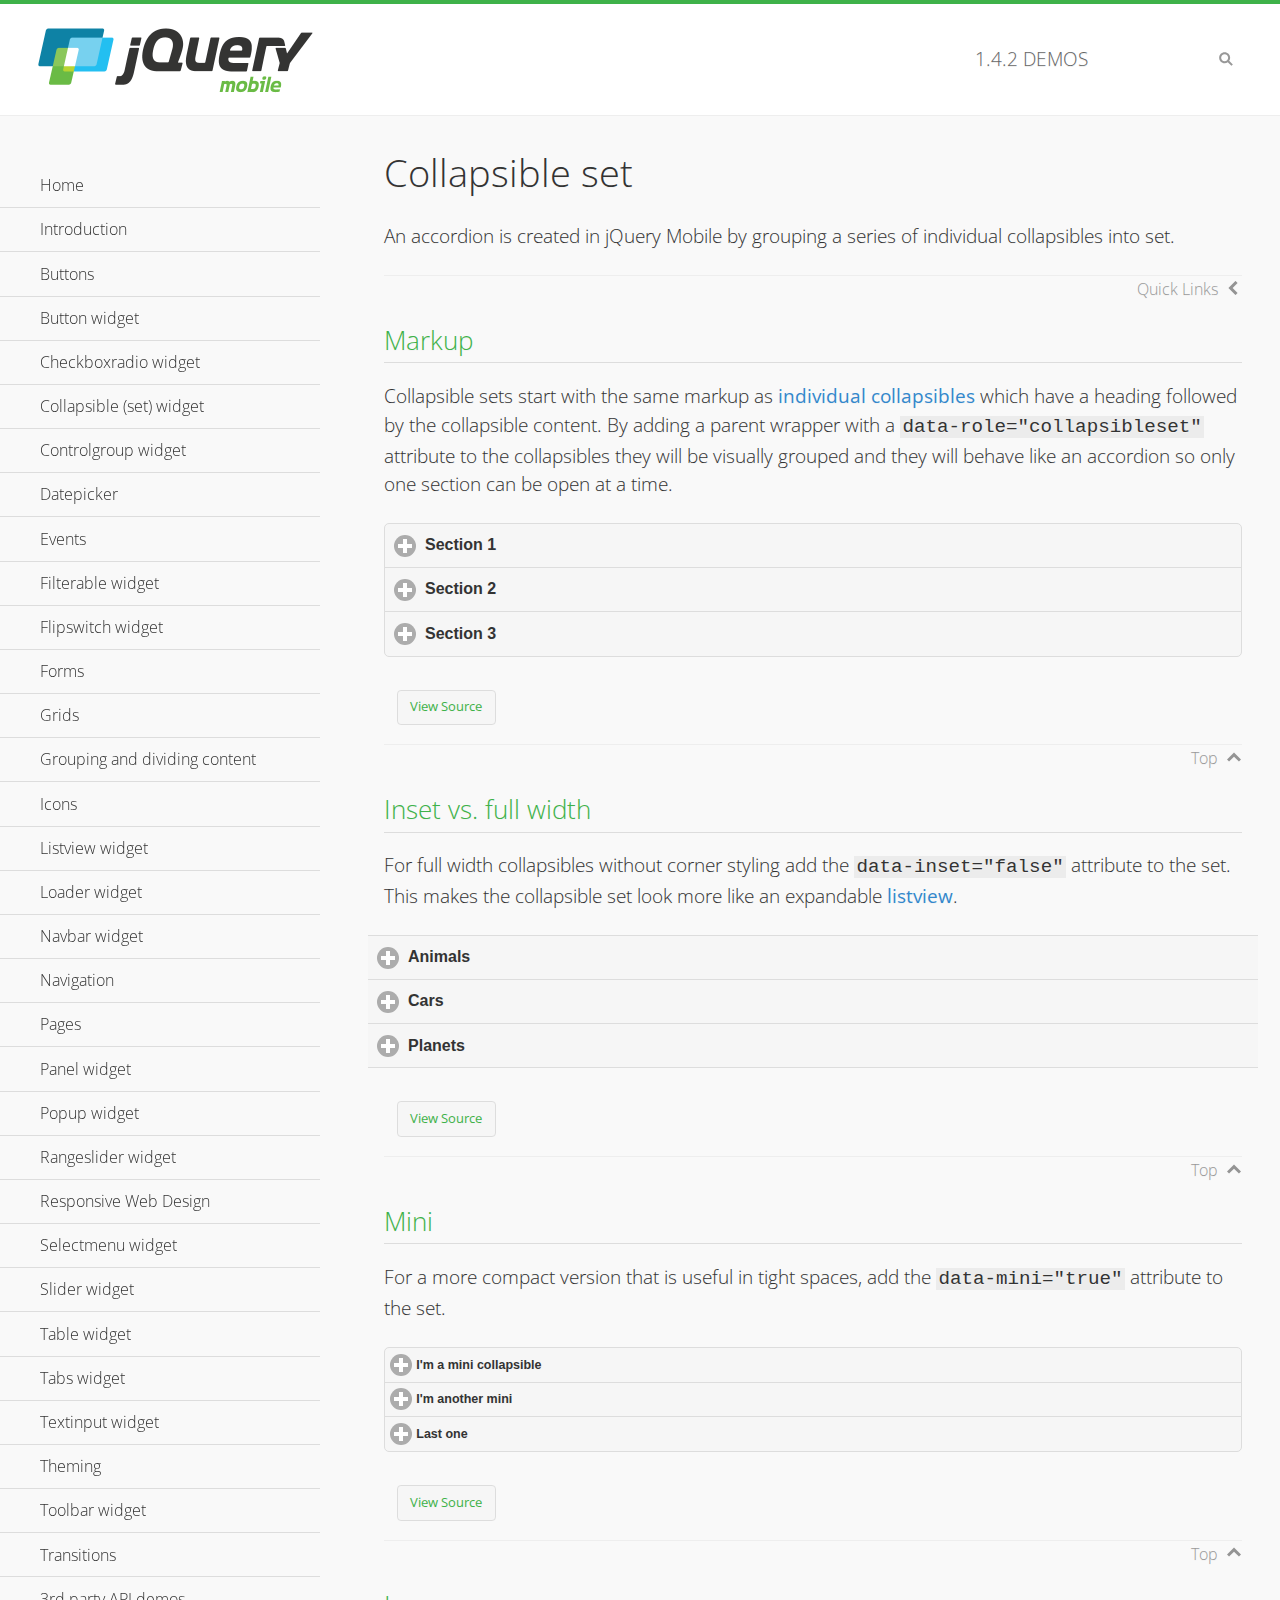
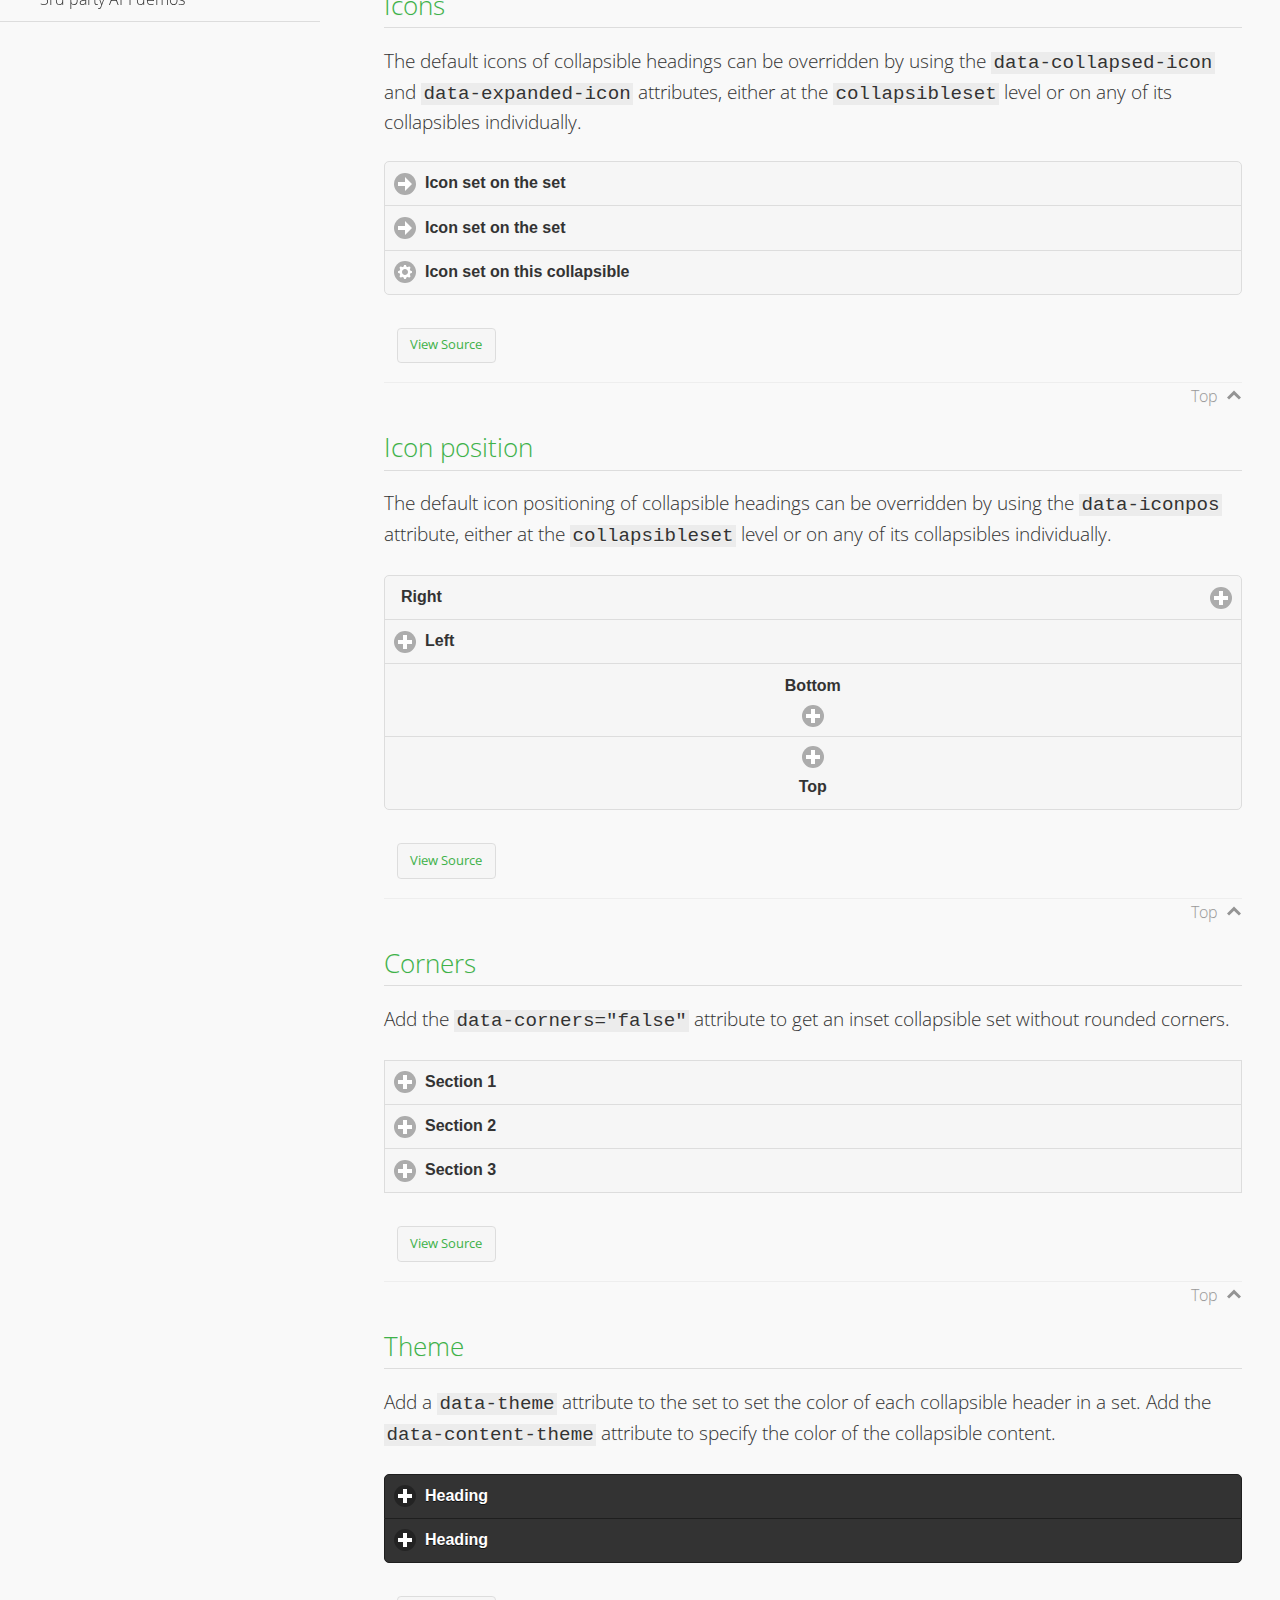
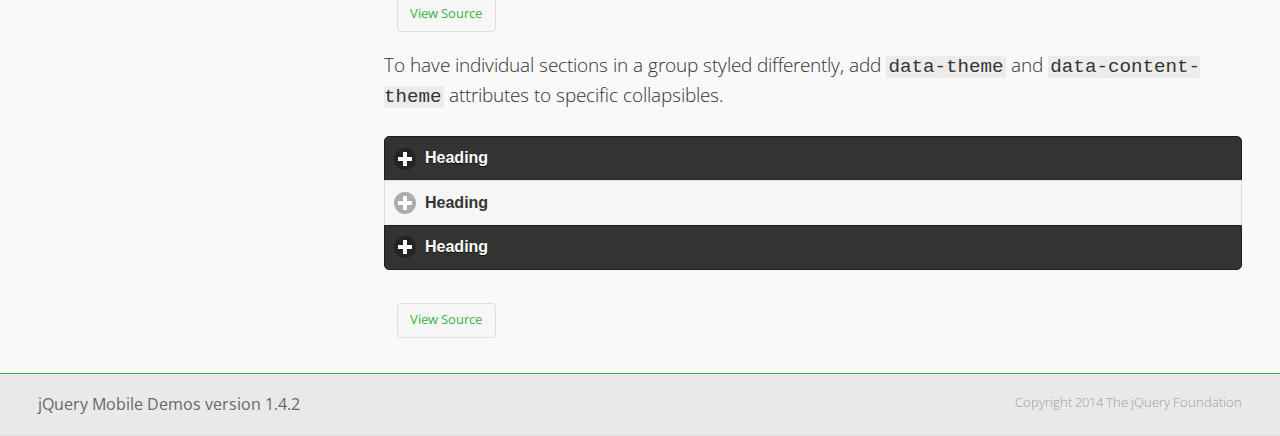
<file: lab2/jquery/demos/collapsibleset/index.html>
<!DOCTYPE html>
<html>
<head>
	<meta charset="utf-8">
	<meta name="viewport" content="width=device-width, initial-scale=1">
	<title>Collapsible set - jQuery Mobile Demos</title>
	<link rel="shortcut icon" href="../favicon.ico">
    <link rel="stylesheet" href="http://fonts.googleapis.com/css?family=Open+Sans:300,400,700">
	<link rel="stylesheet" href="../css/themes/default/jquery.mobile-1.4.2.min.css">
	<link rel="stylesheet" href="../_assets/css/jqm-demos.css">
	<script src="../js/jquery.js"></script>
	<script src="../_assets/js/index.js"></script>
	<script src="../js/jquery.mobile-1.4.2.min.js"></script>
</head>
<body>
<div data-role="page" class="jqm-demos" data-quicklinks="true">

	<div data-role="header" class="jqm-header">
		<h2><a href="../" title="jQuery Mobile Demos home"><img src="../_assets/img/jquery-logo.png" alt="jQuery Mobile"></a></h2>
		<p><span class="jqm-version"></span> Demos</p>
		<a href="#" class="jqm-navmenu-link ui-btn ui-btn-icon-notext ui-corner-all ui-icon-bars ui-nodisc-icon ui-alt-icon ui-btn-left">Menu</a>
		<a href="#" class="jqm-search-link ui-btn ui-btn-icon-notext ui-corner-all ui-icon-search ui-nodisc-icon ui-alt-icon ui-btn-right">Search</a>
	</div><!-- /header -->

	<div role="main" class="ui-content jqm-content">

		<h1>Collapsible set</h1>

		<p>An accordion is created in jQuery Mobile by grouping a series of individual collapsibles into set.</p>

		<h2>Markup</h2>

		<p>Collapsible sets start with the same markup as <a href="../collapsible/" data-ajax="false">individual collapsibles</a> which have a heading followed by the collapsible content. By adding a parent wrapper with a <code>data-role="collapsibleset"</code> attribute to the collapsibles they will be visually grouped and they will behave like an accordion so only one section can be open at a time.</p>

			<div data-demo-html="true">
				<div data-role="collapsibleset" data-theme="a" data-content-theme="a">
					<div data-role="collapsible">
						<h3>Section 1</h3>
					<p>I'm the collapsible content for section 1</p>
					</div>
					<div data-role="collapsible">
						<h3>Section 2</h3>
					<p>I'm the collapsible content for section 2</p>

					</div>
					<div data-role="collapsible">
						<h3>Section 3</h3>
					<p>I'm the collapsible content for section 3</p>
					</div>
				</div>
			</div><!--/demo-html -->

		<h2>Inset vs. full width</h2>

		<p>For full width collapsibles without corner styling add the <code>data-inset="false"</code> attribute to the set. This makes the collapsible set look more like an expandable <a href="../listview/">listview</a>.</p>

			<div data-demo-html="true">
				<div data-role="collapsibleset" data-inset="false">
					<div data-role="collapsible">
						<h3>Animals</h3>
						<ul data-role="listview" data-inset="false">
							<li>Cats</li>
							<li>Dogs</li>
							<li>Lizards</li>
							<li>Snakes</li>
						</ul>
					</div>
					<div data-role="collapsible">
						<h3>Cars</h3>
						<ul data-role="listview" data-inset="false">
							<li>Acura</li>
							<li>Audi</li>
							<li>BMW</li>
							<li>Cadillac</li>
						</ul>
					</div>
					<div data-role="collapsible">
						<h3>Planets</h3>
						<ul data-role="listview" data-inset="false">
							<li>Earth</li>
							<li>Jupiter</li>
							<li>Mars</li>
							<li>Mercury</li>
						</ul>
					</div>
				</div>
			</div><!--/demo-html -->

		<h2>Mini</h2>

		<p>For a more compact version that is useful in tight spaces, add the <code>data-mini="true"</code> attribute to the set. </p>

			<div data-demo-html="true">
				<div data-role="collapsibleset" data-theme="a" data-content-theme="a" data-mini="true">
					<div data-role="collapsible">
						<h3>I'm a mini collapsible</h3>
					<p>This is good for tight spaces.</p>
					</div>
					<div data-role="collapsible">
						<h3>I'm another mini</h3>
					<p>Here's some collapsible content.</p>

					</div>
					<div data-role="collapsible">
						<h3>Last one</h3>
					<p>Final bit of collapsible content.</p>
					</div>
				</div>
			</div><!--/demo-html -->

		<h2>Icons</h2>

		<p>The default icons of collapsible headings can be overridden by using the <code>data-collapsed-icon</code> and <code>data-expanded-icon</code> attributes, either at the <code>collapsibleset</code> level or on any of its collapsibles individually.</p>

			<div data-demo-html="true">
				<div data-role="collapsibleset" data-theme="a" data-content-theme="a" data-collapsed-icon="arrow-r" data-expanded-icon="arrow-d">
					<div data-role="collapsible">
						<h3>Icon set on the set</h3>
					<p>Specify the open and close icons on the set to apply it to all the collapsibles within.</p>
					</div>
					<div data-role="collapsible">
						<h3>Icon set on the set</h3>
					<p>This collapsible also gets the icon from the set.</p>
					</div>
					<div data-role="collapsible" data-collapsed-icon="gear" data-expanded-icon="delete">
						<h3>Icon set on this collapsible</h3>
					<p>The icons here are applied to this collapsible specifically, thus overriding the set icons.</p>
					</div>
				</div>
			</div><!--/demo-html -->

		<h2>Icon position</h2>

		<p>The default icon positioning of collapsible headings can be overridden by using the <code>data-iconpos</code> attribute, either at the <code>collapsibleset</code> level or on any of its collapsibles individually.</p>

			<div data-demo-html="true">
				<div data-role="collapsibleset" data-theme="a" data-content-theme="a" data-iconpos="right">
					<div data-role="collapsible">
						<h3>Right</h3>
					<p>Inherits icon positioning from <code>data-iconpos="right"</code> attribute on set.</p>
					</div>
					<div data-role="collapsible" data-iconpos="left">
						<h3>Left</h3>
					<p>Set via <code>data-iconpos="left"</code> attribute on the collapsible</p>
					</div>
					<div data-role="collapsible" data-iconpos="bottom">
						<h3>Bottom</h3>
					<p>Set via <code>data-iconpos="bottom"</code> attribute on the collapsible</p>
					</div>
					<div data-role="collapsible" data-iconpos="top">
						<h3>Top</h3>
					<p>Set via <code>data-iconpos="top"</code> attribute on the collapsible</p>
					</div>
				</div>
			</div><!--/demo-html -->

		<h2>Corners</h2>
		<p>Add the <code>data-corners="false"</code> attribute to get an inset collapsible set without rounded corners.</p>

			<div data-demo-html="true">
				<div data-role="collapsibleset" data-corners="false" data-theme="a" data-content-theme="a">
					<div data-role="collapsible">
						<h3>Section 1</h3>
					<p>Collapsible content</p>
					</div>
					<div data-role="collapsible">
						<h3>Section 2</h3>
					<p>Collapsible content</p>

					</div>
					<div data-role="collapsible">
						<h3>Section 3</h3>
					<p>Collapsible content</p>
					</div>
				</div>
			</div><!--/demo-html -->

		<h2>Theme</h2>

		<p>Add a <code>data-theme</code> attribute to the set to set the color of each collapsible header in a set. Add the <code>data-content-theme</code> attribute to specify the color of the collapsible content. </p>

			<div data-demo-html="true">
				<div data-role="collapsibleset" data-theme="b" data-content-theme="b">
					<div data-role="collapsible">
						<h3>Heading</h3>
						<p>Content</p>
					</div>
					<div data-role="collapsible">
						<h3>Heading</h3>
						<p>Content</p>
					</div>
				</div>
			</div><!--/demo-html -->

		<p>To have individual sections in a group styled differently, add <code>data-theme</code> and <code>data-content-theme</code> attributes to specific collapsibles.</p>

			<div data-demo-html="true">
				<div data-role="collapsibleset" data-theme="b" data-content-theme="b">
					<div data-role="collapsible">
						<h3>Heading</h3>
						<p>Content</p>
					</div>
					<div data-role="collapsible" data-theme="a" data-content-theme="a">
						<h3>Heading</h3>
						<p>Content</p>
					</div>
					<div data-role="collapsible">
						<h3>Heading</h3>
						<p>Content</p>
					</div>
				</div>
		</div><!--/demo-html -->

	</div><!-- /content -->
	    <div data-role="panel" class="jqm-navmenu-panel" data-position="left" data-display="overlay" data-theme="a">
	    	<ul class="jqm-list ui-alt-icon ui-nodisc-icon">
<li data-filtertext="demos homepage" data-icon="home"><a href=".././">Home</a></li>
<li data-filtertext="introduction overview getting started"><a href="../intro/" data-ajax="false">Introduction</a></li>
<li data-filtertext="buttons button markup buttonmarkup method anchor link button element"><a href="../button-markup/" data-ajax="false">Buttons</a></li>
<li data-filtertext="form button widget input button submit reset"><a href="../button/" data-ajax="false">Button widget</a></li>
<li data-role="collapsible" data-collapsed-icon="carat-d" data-expanded-icon="carat-u" data-iconpos="right" data-inset="false">
	<h3>Checkboxradio widget</h3>
	<ul>
		<li data-filtertext="form checkboxradio widget checkbox input checkboxes controlgroups"><a href="../checkboxradio-checkbox/" data-ajax="false">Checkboxes</a></li>
		<li data-filtertext="form checkboxradio widget radio input radio buttons controlgroups"><a href="../checkboxradio-radio/" data-ajax="false">Radio buttons</a></li>
	</ul>
</li>
<li data-role="collapsible" data-collapsed-icon="carat-d" data-expanded-icon="carat-u" data-iconpos="right" data-inset="false">
	<h3>Collapsible (set) widget</h3>
	<ul>
		<li data-filtertext="collapsibles content formatting"><a href="../collapsible/" data-ajax="false">Collapsible</a></li>
		<li data-filtertext="dynamic collapsible set accordion append expand"><a href="../collapsible-dynamic/" data-ajax="false">Dynamic collapsibles</a></li>
		<li data-filtertext="accordions collapsible set widget content formatting grouped collapsibles"><a href="../collapsibleset/" data-ajax="false">Collapsible set</a></li>
	</ul>
</li>
<li data-role="collapsible" data-collapsed-icon="carat-d" data-expanded-icon="carat-u" data-iconpos="right" data-inset="false">
	<h3>Controlgroup widget</h3>
	<ul>
		<li data-filtertext="controlgroups selectmenu checkboxradio input grouped buttons horizontal vertical"><a href="../controlgroup/" data-ajax="false">Controlgroup</a></li>
		<li data-filtertext="dynamic controlgroup dynamically add buttons"><a href="../controlgroup-dynamic/" data-ajax="false">Dynamic controlgroups</a></li>
	</ul>
</li>
<li data-filtertext="form datepicker widget date input"><a href="../datepicker/" data-ajax="false">Datepicker</a></li>
<li data-role="collapsible" data-collapsed-icon="carat-d" data-expanded-icon="carat-u" data-iconpos="right" data-inset="false">
	<h3>Events</h3>
	<ul>
		<li data-filtertext="swipe to delete list items listviews swipe events"><a href="../swipe-list/" data-ajax="false">Swipe list items</a></li>
		<li data-filtertext="swipe to navigate swipe page navigation swipe events"><a href="../swipe-page/" data-ajax="false">Swipe page navigation</a></li>
	</ul>
</li>
<li data-filtertext="filterable filter elements sorting searching listview table"><a href="../filterable/" data-ajax="false">Filterable widget</a></li>
<li data-filtertext="form flipswitch widget flip toggle switch binary select checkbox input"><a href="../flipswitch/" data-ajax="false">Flipswitch widget</a></li>
<li data-role="collapsible" data-collapsed-icon="carat-d" data-expanded-icon="carat-u" data-iconpos="right" data-inset="false">
	<h3>Forms</h3>
	<ul>
		<li data-filtertext="forms text checkbox radio range button submit reset inputs selects textarea slider flipswitch label form elements"><a href="../forms/" data-ajax="false">Forms</a></li>
		<li data-filtertext="form hide labels hidden accessible ui-hidden-accessible forms"><a href="../forms-label-hidden-accessible/" data-ajax="false">Hide labels</a></li>
		<li data-filtertext="form field containers fieldcontain ui-field-contain forms"><a href="../forms-field-contain/" data-ajax="false">Field containers</a></li>
		<li data-filtertext="forms disabled form elements"><a href="../forms-disabled/" data-ajax="false">Forms disabled</a></li>
		<li data-filtertext="forms gallery examples overview forms text checkbox radio range button submit reset inputs selects textarea slider flipswitch label form elements"><a href="../forms-gallery/" data-ajax="false">Forms gallery</a></li>
	</ul>
</li>
<li data-role="collapsible" data-collapsed-icon="carat-d" data-expanded-icon="carat-u" data-iconpos="right" data-inset="false">
	<h3>Grids</h3>
	<ul>
		<li data-filtertext="grids columns blocks content formatting rwd responsive css framework"><a href="../grids/" data-ajax="false">Grids</a></li>
		<li data-filtertext="buttons in grids css framework"><a href="../grids-buttons/" data-ajax="false">Buttons in grids</a></li>
		<li data-filtertext="custom responsive grids rwd css framework"><a href="../grids-custom-responsive/" data-ajax="false">Custom responsive grids</a></li>
	</ul>
</li>
<li data-filtertext="blocks content formatting sections heading"><a href="../body-bar-classes/" data-ajax="false">Grouping and dividing content</a></li>
<li data-role="collapsible" data-collapsed-icon="carat-d" data-expanded-icon="carat-u" data-iconpos="right" data-inset="false">
	<h3>Icons</h3>
	<ul>
		<li data-filtertext="button icons svg disc alt custom icon position"><a href="../icons/" data-ajax="false">Icons</a></li>
		<li data-filtertext=""><a href="../icons-grunticon/" data-ajax="false">Grunticon loader</a></li>
	</ul>
</li>
<li data-role="collapsible" data-collapsed-icon="carat-d" data-expanded-icon="carat-u" data-iconpos="right" data-inset="false">
	<h3>Listview widget</h3>
	<ul>
		<li data-filtertext="listview widget thumbnails icons nested split button collapsible ul ol"><a href="../listview/" data-ajax="false">Listview</a></li>
		<li data-filtertext="autocomplete filterable reveal listview filtertextbeforefilter placeholder"><a href="../listview-autocomplete/" data-ajax="false">Listview autocomplete</a></li>
		<li data-filtertext="autocomplete filterable reveal listview remote data filtertextbeforefilter placeholder"><a href="../listview-autocomplete-remote/" data-ajax="false">Listview autocomplete remote data</a></li>
		<li data-filtertext="autodividers anchor jump scroll linkbars listview lists ul ol"><a href="../listview-autodividers-linkbar/" data-ajax="false">Listview autodividers linkbar</a></li>
		<li data-filtertext="listview autodividers selector autodividersselector lists ul ol"><a href="../listview-autodividers-selector/" data-ajax="false">Listview autodividers selector</a></li>
		<li data-filtertext="listview nested list items"><a href="../listview-nested-lists/" data-ajax="false">Listview Nested Listviews</a></li>
		<li data-filtertext="listview collapsible list items flat"><a href="../listview-collapsible-item-flat/" data-ajax="false">Listview collapsible list items (flat)</a></li>
		<li data-filtertext="listview collapsible list indented"><a href="../listview-collapsible-item-indented/" data-ajax="false">Listview collapsible list items (indented)</a></li>
		<li data-filtertext="grid listview responsive grids responsive listviews lists ul"><a href="../listview-grid/" data-ajax="false">Listview responsive grid</a></li>
	</ul>
</li>
<li data-filtertext="loader widget page loading navigation overlay spinner"><a href="../loader/" data-ajax="false">Loader widget</a></li>
<li data-filtertext="navbar widget navmenu toolbars header footer"><a href="../navbar/" data-ajax="false">Navbar widget</a></li>
<li data-role="collapsible" data-collapsed-icon="carat-d" data-expanded-icon="carat-u" data-iconpos="right" data-inset="false">
	<h3>Navigation</h3>
	<ul>
		<li data-filtertext="ajax navigation navigate widget history event method"><a href="../navigation/" data-ajax="false">Navigation</a></li>
		<li data-filtertext="linking pages page links navigation ajax prefetch cache"><a href="../navigation-linking-pages/" data-ajax="false">Linking pages</a></li>
		<li data-filtertext="php redirect server redirection server-side navigation"><a href="../navigation-php-redirect/" data-ajax="false">PHP redirect demo</a></li>
		<li data-filtertext="navigation redirection hash query"><a href="../navigation-hash-processing/" data-ajax="false">Hash processing demo</a></li>
	</ul>
</li>
<li data-role="collapsible" data-collapsed-icon="carat-d" data-expanded-icon="carat-u" data-iconpos="right" data-inset="false">
	<h3>Pages</h3>
	<ul>
		<li data-filtertext="pages page widget ajax navigation"><a href="../pages/" data-ajax="false">Pages</a></li>
		<li data-filtertext="single page"><a href="../pages-single-page/" data-ajax="false">Single page</a></li>
		<li data-filtertext="multipage multi-page page"><a href="../pages-multi-page/" data-ajax="false">Multi-page template</a></li>
		<li data-filtertext="dialog page widget modal popup"><a href="../pages-dialog/" data-ajax="false">Dialog page</a></li>
	</ul>
</li>
<li data-role="collapsible" data-collapsed-icon="carat-d" data-expanded-icon="carat-u" data-iconpos="right" data-inset="false">
	<h3>Panel widget</h3>
	<ul>
		<li data-filtertext="panel widget sliding panels reveal push overlay responsive"><a href="../panel/" data-ajax="false">Panel</a></li>
		<li data-filtertext=""><a href="../panel-external/" data-ajax="false">External panels</a></li>
		<li data-filtertext="panel "><a href="../panel-fixed/" data-ajax="false">Fixed panels</a></li>
		<li data-filtertext="panel slide panels sliding panels shadow rwd responsive breakpoint"><a href="../panel-responsive/" data-ajax="false">Panels responsive</a></li>
		<li data-filtertext="panel custom style custom panel width reveal shadow listview panel styling page background wrapper"><a href="../panel-styling/" data-ajax="false">Custom panel style</a></li>
		<li data-filtertext="panel open on swipe"><a href="../panel-swipe-open/" data-ajax="false">Panel open on swipe</a></li>
		<li data-filtertext="panels outside page internal external toolbars"><a href="../panel-external-internal/" data-ajax="false">Panel external and internal</a></li>
	</ul>
</li>
<li data-role="collapsible" data-collapsed-icon="carat-d" data-expanded-icon="carat-u" data-iconpos="right" data-inset="false">
	<h3>Popup widget</h3>
	<ul>
		<li data-filtertext="popup widget popups dialog modal transition tooltip lightbox form overlay screen flip pop fade transition"><a href="../popup/" data-ajax="false">Popup</a></li>
		<li data-filtertext="popup alignment position"><a href="../popup-alignment/" data-ajax="false">Popup alignment</a></li>
		<li data-filtertext="popup arrow size popups popover"><a href="../popup-arrow-size/" data-ajax="false">Popup arrow size</a></li>
		<li data-filtertext="dynamic popups popup images lightbox"><a href="../popup-dynamic/" data-ajax="false">Dynamic popups</a></li>
		<li data-filtertext="popups with iframes scaling"><a href="../popup-iframe/" data-ajax="false">Popups with iframes</a></li>
		<li data-filtertext="popup image scaling"><a href="../popup-image-scaling/" data-ajax="false">Popup image scaling</a></li>
		<li data-filtertext="external popup outside multi-page"><a href="../popup-outside-multipage" data-ajax="false">Popup outside multi-page</a></li>
	</ul>
</li>
<li data-filtertext="form rangeslider widget dual sliders dual handle sliders range input"><a href="../rangeslider/" data-ajax="false">Rangeslider widget</a></li>
<li data-filtertext="responsive web design rwd adaptive progressive enhancement PE accessible mobile breakpoints media query media queries"><a href="../rwd/" data-ajax="false">Responsive Web Design</a></li>
<li data-role="collapsible" data-collapsed-icon="carat-d" data-expanded-icon="carat-u" data-iconpos="right" data-inset="false">
	<h3>Selectmenu widget</h3>
	<ul>
		<li data-filtertext="form selectmenu widget select input custom select menu selects"><a href="../selectmenu/" data-ajax="false">Selectmenu</a></li>
		<li data-filtertext="form custom select menu selectmenu widget custom menu option optgroup multiple selects"><a href="../selectmenu-custom/" data-ajax="false">Custom select menu</a></li>
		<li data-filtertext="filterable select filter popup dialog"><a href="../selectmenu-custom-filter/" data-ajax="false">Custom select menu with filter</a></li>
	</ul>
</li>
<li data-role="collapsible" data-collapsed-icon="carat-d" data-expanded-icon="carat-u" data-iconpos="right" data-inset="false">
	<h3>Slider widget</h3>
	<ul>
		<li data-filtertext="form slider widget range input single sliders"><a href="../slider/" data-ajax="false">Slider</a></li>
		<li data-filtertext="form slider widget flipswitch slider binary select flip toggle switch"><a href="../slider-flipswitch/" data-ajax="false">Slider flip toggle switch</a></li>
		<li data-filtertext="form slider tooltip handle value input range sliders"><a href="../slider-tooltip/" data-ajax="false">Slider tooltip</a></li>
	</ul>
</li>
<li data-role="collapsible" data-collapsed-icon="carat-d" data-expanded-icon="carat-u" data-iconpos="right" data-inset="false">
	<h3>Table widget</h3>
	<ul>
		<li data-filtertext="table widget reflow column toggle th td responsive tables rwd hide show tabular"><a href="../table-column-toggle/" data-ajax="false">Table Column Toggle</a></li>
		<li data-filtertext="table column toggle phone comparison demo"><a href="../table-column-toggle-example/" data-ajax="false">Table Column Toggle demo</a></li>
		<li data-filtertext="responsive tables table column toggle heading groups rwd breakpoint"><a href="../table-column-toggle-heading-groups/" data-ajax="false">Table Column Toggle heading groups</a></li>
		<li data-filtertext="responsive tables table column toggle hide rwd breakpoint customization options"><a href="../table-column-toggle-options/" data-ajax="false">Table Column Toggle options</a></li>
		<li data-filtertext="table reflow th td responsive rwd columns tabular"><a href="../table-reflow/" data-ajax="false">Table Reflow</a></li>
		<li data-filtertext="responsive tables table reflow heading groups rwd breakpoint"><a href="../table-reflow-heading-groups/" data-ajax="false">Table Reflow heading groups</a></li>
		<li data-filtertext="responsive tables table reflow stripes strokes table style"><a href="../table-reflow-stripes-strokes/" data-ajax="false">Table Reflow stripes and strokes</a></li>
		<li data-filtertext="responsive tables table reflow stack custom styles"><a href="../table-reflow-styling/" data-ajax="false">Table Reflow custom styles</a></li>
	</ul>
</li>
<li data-filtertext="ui tabs widget"><a href="../tabs/" data-ajax="false">Tabs widget</a></li>
<li data-filtertext="form textinput widget text input textarea number date time tel email file color password"><a href="../textinput/" data-ajax="false">Textinput widget</a></li>
<li data-role="collapsible" data-collapsed-icon="carat-d" data-expanded-icon="carat-u" data-iconpos="right" data-inset="false">
	<h3>Theming</h3>
	<ul>
		<li data-filtertext="default theme swatches theming style css"><a href="../theme-default/" data-ajax="false">Default theme</a></li>
		<li data-filtertext="classic theme old theme swatches theming style css"><a href="../theme-classic/" data-ajax="false">Classic theme</a></li>
	</ul>
</li>
<li data-role="collapsible" data-collapsed-icon="carat-d" data-expanded-icon="carat-u" data-iconpos="right" data-inset="false">
	<h3>Toolbar widget</h3>
	<ul>
		<li data-filtertext="toolbar widget header footer toolbars fixed fullscreen external sections"><a href="../toolbar/" data-ajax="false">Toolbar</a></li>
		<li data-filtertext="dynamic toolbars dynamically add toolbar header footer"><a href="../toolbar-dynamic/" data-ajax="false">Dynamic toolbars</a></li>
		<li data-filtertext="external toolbars header footer"><a href="../toolbar-external/" data-ajax="false">External toolbars</a></li>
		<li data-filtertext="fixed toolbars header footer"><a href="../toolbar-fixed/" data-ajax="false">Fixed toolbars</a></li>
		<li data-filtertext="fixed fullscreen toolbars header footer"><a href="../toolbar-fixed-fullscreen/" data-ajax="false">Fullscreen toolbars</a></li>
		<li data-filtertext="external fixed toolbars header footer"><a href="../toolbar-fixed-external/" data-ajax="false">Fixed external toolbars</a></li>
		<li data-filtertext="external persistent toolbars header footer navbar navmenu"><a href="../toolbar-fixed-persistent/" data-ajax="false">Persistent toolbars</a></li>
		<li data-filtertext="external ajax optimized toolbars persistent toolbars header footer navbar"><a href="../toolbar-fixed-persistent-optimized/" data-ajax="false">Ajax optimized toolbars</a></li>
		<li data-filtertext="form in toolbars header footer"><a href="../toolbar-fixed-forms/" data-ajax="false">Form in toolbar</a></li>
	</ul>
</li>
<li data-filtertext="page transitions animated pages popup navigation flip slide fade pop"><a href="../transitions/" data-ajax="false">Transitions</a></li>
<li data-role="collapsible" data-collapsed-icon="carat-d" data-expanded-icon="carat-u" data-iconpos="right" data-inset="false">
	<h3>3rd party API demos</h3>
	<ul>
		<li data-filtertext="backbone requirejs navigation router"><a href="../backbone-requirejs/" data-ajax="false">Backbone RequireJS</a></li>
		<li data-filtertext="google maps geolocation demo"><a href="../map-geolocation/" data-ajax="false">Google Maps geolocation</a></li>
		<li data-filtertext="google maps hybrid"><a href="../map-list-toggle/" data-ajax="false">Google Maps list toggle</a></li>
	</ul>
</li>



		     </ul>
		</div><!-- /panel -->


	<div data-role="footer" data-position="fixed" data-tap-toggle="false" class="jqm-footer">
		<p>jQuery Mobile Demos version <span class="jqm-version"></span></p>
		<p>Copyright 2014 The jQuery Foundation</p>
	</div><!-- /footer -->
	<!-- TODO: This should become an external panel so we can add input to markup (unique ID) -->
    <div data-role="panel" class="jqm-search-panel" data-position="right" data-display="overlay" data-theme="a">
		<div class="jqm-search">
			<ul class="jqm-list" data-filter-placeholder="Search demos..." data-filter-reveal="true">
<li data-filtertext="demos homepage" data-icon="home"><a href=".././">Home</a></li>
<li data-filtertext="introduction overview getting started"><a href="../intro/" data-ajax="false">Introduction</a></li>
<li data-filtertext="buttons button markup buttonmarkup method anchor link button element"><a href="../button-markup/" data-ajax="false">Buttons</a></li>
<li data-filtertext="form button widget input button submit reset"><a href="../button/" data-ajax="false">Button widget</a></li>
<li data-role="collapsible" data-collapsed-icon="carat-d" data-expanded-icon="carat-u" data-iconpos="right" data-inset="false">
	<h3>Checkboxradio widget</h3>
	<ul>
		<li data-filtertext="form checkboxradio widget checkbox input checkboxes controlgroups"><a href="../checkboxradio-checkbox/" data-ajax="false">Checkboxes</a></li>
		<li data-filtertext="form checkboxradio widget radio input radio buttons controlgroups"><a href="../checkboxradio-radio/" data-ajax="false">Radio buttons</a></li>
	</ul>
</li>
<li data-role="collapsible" data-collapsed-icon="carat-d" data-expanded-icon="carat-u" data-iconpos="right" data-inset="false">
	<h3>Collapsible (set) widget</h3>
	<ul>
		<li data-filtertext="collapsibles content formatting"><a href="../collapsible/" data-ajax="false">Collapsible</a></li>
		<li data-filtertext="dynamic collapsible set accordion append expand"><a href="../collapsible-dynamic/" data-ajax="false">Dynamic collapsibles</a></li>
		<li data-filtertext="accordions collapsible set widget content formatting grouped collapsibles"><a href="../collapsibleset/" data-ajax="false">Collapsible set</a></li>
	</ul>
</li>
<li data-role="collapsible" data-collapsed-icon="carat-d" data-expanded-icon="carat-u" data-iconpos="right" data-inset="false">
	<h3>Controlgroup widget</h3>
	<ul>
		<li data-filtertext="controlgroups selectmenu checkboxradio input grouped buttons horizontal vertical"><a href="../controlgroup/" data-ajax="false">Controlgroup</a></li>
		<li data-filtertext="dynamic controlgroup dynamically add buttons"><a href="../controlgroup-dynamic/" data-ajax="false">Dynamic controlgroups</a></li>
	</ul>
</li>
<li data-filtertext="form datepicker widget date input"><a href="../datepicker/" data-ajax="false">Datepicker</a></li>
<li data-role="collapsible" data-collapsed-icon="carat-d" data-expanded-icon="carat-u" data-iconpos="right" data-inset="false">
	<h3>Events</h3>
	<ul>
		<li data-filtertext="swipe to delete list items listviews swipe events"><a href="../swipe-list/" data-ajax="false">Swipe list items</a></li>
		<li data-filtertext="swipe to navigate swipe page navigation swipe events"><a href="../swipe-page/" data-ajax="false">Swipe page navigation</a></li>
	</ul>
</li>
<li data-filtertext="filterable filter elements sorting searching listview table"><a href="../filterable/" data-ajax="false">Filterable widget</a></li>
<li data-filtertext="form flipswitch widget flip toggle switch binary select checkbox input"><a href="../flipswitch/" data-ajax="false">Flipswitch widget</a></li>
<li data-role="collapsible" data-collapsed-icon="carat-d" data-expanded-icon="carat-u" data-iconpos="right" data-inset="false">
	<h3>Forms</h3>
	<ul>
		<li data-filtertext="forms text checkbox radio range button submit reset inputs selects textarea slider flipswitch label form elements"><a href="../forms/" data-ajax="false">Forms</a></li>
		<li data-filtertext="form hide labels hidden accessible ui-hidden-accessible forms"><a href="../forms-label-hidden-accessible/" data-ajax="false">Hide labels</a></li>
		<li data-filtertext="form field containers fieldcontain ui-field-contain forms"><a href="../forms-field-contain/" data-ajax="false">Field containers</a></li>
		<li data-filtertext="forms disabled form elements"><a href="../forms-disabled/" data-ajax="false">Forms disabled</a></li>
		<li data-filtertext="forms gallery examples overview forms text checkbox radio range button submit reset inputs selects textarea slider flipswitch label form elements"><a href="../forms-gallery/" data-ajax="false">Forms gallery</a></li>
	</ul>
</li>
<li data-role="collapsible" data-collapsed-icon="carat-d" data-expanded-icon="carat-u" data-iconpos="right" data-inset="false">
	<h3>Grids</h3>
	<ul>
		<li data-filtertext="grids columns blocks content formatting rwd responsive css framework"><a href="../grids/" data-ajax="false">Grids</a></li>
		<li data-filtertext="buttons in grids css framework"><a href="../grids-buttons/" data-ajax="false">Buttons in grids</a></li>
		<li data-filtertext="custom responsive grids rwd css framework"><a href="../grids-custom-responsive/" data-ajax="false">Custom responsive grids</a></li>
	</ul>
</li>
<li data-filtertext="blocks content formatting sections heading"><a href="../body-bar-classes/" data-ajax="false">Grouping and dividing content</a></li>
<li data-role="collapsible" data-collapsed-icon="carat-d" data-expanded-icon="carat-u" data-iconpos="right" data-inset="false">
	<h3>Icons</h3>
	<ul>
		<li data-filtertext="button icons svg disc alt custom icon position"><a href="../icons/" data-ajax="false">Icons</a></li>
		<li data-filtertext=""><a href="../icons-grunticon/" data-ajax="false">Grunticon loader</a></li>
	</ul>
</li>
<li data-role="collapsible" data-collapsed-icon="carat-d" data-expanded-icon="carat-u" data-iconpos="right" data-inset="false">
	<h3>Listview widget</h3>
	<ul>
		<li data-filtertext="listview widget thumbnails icons nested split button collapsible ul ol"><a href="../listview/" data-ajax="false">Listview</a></li>
		<li data-filtertext="autocomplete filterable reveal listview filtertextbeforefilter placeholder"><a href="../listview-autocomplete/" data-ajax="false">Listview autocomplete</a></li>
		<li data-filtertext="autocomplete filterable reveal listview remote data filtertextbeforefilter placeholder"><a href="../listview-autocomplete-remote/" data-ajax="false">Listview autocomplete remote data</a></li>
		<li data-filtertext="autodividers anchor jump scroll linkbars listview lists ul ol"><a href="../listview-autodividers-linkbar/" data-ajax="false">Listview autodividers linkbar</a></li>
		<li data-filtertext="listview autodividers selector autodividersselector lists ul ol"><a href="../listview-autodividers-selector/" data-ajax="false">Listview autodividers selector</a></li>
		<li data-filtertext="listview nested list items"><a href="../listview-nested-lists/" data-ajax="false">Listview Nested Listviews</a></li>
		<li data-filtertext="listview collapsible list items flat"><a href="../listview-collapsible-item-flat/" data-ajax="false">Listview collapsible list items (flat)</a></li>
		<li data-filtertext="listview collapsible list indented"><a href="../listview-collapsible-item-indented/" data-ajax="false">Listview collapsible list items (indented)</a></li>
		<li data-filtertext="grid listview responsive grids responsive listviews lists ul"><a href="../listview-grid/" data-ajax="false">Listview responsive grid</a></li>
	</ul>
</li>
<li data-filtertext="loader widget page loading navigation overlay spinner"><a href="../loader/" data-ajax="false">Loader widget</a></li>
<li data-filtertext="navbar widget navmenu toolbars header footer"><a href="../navbar/" data-ajax="false">Navbar widget</a></li>
<li data-role="collapsible" data-collapsed-icon="carat-d" data-expanded-icon="carat-u" data-iconpos="right" data-inset="false">
	<h3>Navigation</h3>
	<ul>
		<li data-filtertext="ajax navigation navigate widget history event method"><a href="../navigation/" data-ajax="false">Navigation</a></li>
		<li data-filtertext="linking pages page links navigation ajax prefetch cache"><a href="../navigation-linking-pages/" data-ajax="false">Linking pages</a></li>
		<li data-filtertext="php redirect server redirection server-side navigation"><a href="../navigation-php-redirect/" data-ajax="false">PHP redirect demo</a></li>
		<li data-filtertext="navigation redirection hash query"><a href="../navigation-hash-processing/" data-ajax="false">Hash processing demo</a></li>
	</ul>
</li>
<li data-role="collapsible" data-collapsed-icon="carat-d" data-expanded-icon="carat-u" data-iconpos="right" data-inset="false">
	<h3>Pages</h3>
	<ul>
		<li data-filtertext="pages page widget ajax navigation"><a href="../pages/" data-ajax="false">Pages</a></li>
		<li data-filtertext="single page"><a href="../pages-single-page/" data-ajax="false">Single page</a></li>
		<li data-filtertext="multipage multi-page page"><a href="../pages-multi-page/" data-ajax="false">Multi-page template</a></li>
		<li data-filtertext="dialog page widget modal popup"><a href="../pages-dialog/" data-ajax="false">Dialog page</a></li>
	</ul>
</li>
<li data-role="collapsible" data-collapsed-icon="carat-d" data-expanded-icon="carat-u" data-iconpos="right" data-inset="false">
	<h3>Panel widget</h3>
	<ul>
		<li data-filtertext="panel widget sliding panels reveal push overlay responsive"><a href="../panel/" data-ajax="false">Panel</a></li>
		<li data-filtertext=""><a href="../panel-external/" data-ajax="false">External panels</a></li>
		<li data-filtertext="panel "><a href="../panel-fixed/" data-ajax="false">Fixed panels</a></li>
		<li data-filtertext="panel slide panels sliding panels shadow rwd responsive breakpoint"><a href="../panel-responsive/" data-ajax="false">Panels responsive</a></li>
		<li data-filtertext="panel custom style custom panel width reveal shadow listview panel styling page background wrapper"><a href="../panel-styling/" data-ajax="false">Custom panel style</a></li>
		<li data-filtertext="panel open on swipe"><a href="../panel-swipe-open/" data-ajax="false">Panel open on swipe</a></li>
		<li data-filtertext="panels outside page internal external toolbars"><a href="../panel-external-internal/" data-ajax="false">Panel external and internal</a></li>
	</ul>
</li>
<li data-role="collapsible" data-collapsed-icon="carat-d" data-expanded-icon="carat-u" data-iconpos="right" data-inset="false">
	<h3>Popup widget</h3>
	<ul>
		<li data-filtertext="popup widget popups dialog modal transition tooltip lightbox form overlay screen flip pop fade transition"><a href="../popup/" data-ajax="false">Popup</a></li>
		<li data-filtertext="popup alignment position"><a href="../popup-alignment/" data-ajax="false">Popup alignment</a></li>
		<li data-filtertext="popup arrow size popups popover"><a href="../popup-arrow-size/" data-ajax="false">Popup arrow size</a></li>
		<li data-filtertext="dynamic popups popup images lightbox"><a href="../popup-dynamic/" data-ajax="false">Dynamic popups</a></li>
		<li data-filtertext="popups with iframes scaling"><a href="../popup-iframe/" data-ajax="false">Popups with iframes</a></li>
		<li data-filtertext="popup image scaling"><a href="../popup-image-scaling/" data-ajax="false">Popup image scaling</a></li>
		<li data-filtertext="external popup outside multi-page"><a href="../popup-outside-multipage" data-ajax="false">Popup outside multi-page</a></li>
	</ul>
</li>
<li data-filtertext="form rangeslider widget dual sliders dual handle sliders range input"><a href="../rangeslider/" data-ajax="false">Rangeslider widget</a></li>
<li data-filtertext="responsive web design rwd adaptive progressive enhancement PE accessible mobile breakpoints media query media queries"><a href="../rwd/" data-ajax="false">Responsive Web Design</a></li>
<li data-role="collapsible" data-collapsed-icon="carat-d" data-expanded-icon="carat-u" data-iconpos="right" data-inset="false">
	<h3>Selectmenu widget</h3>
	<ul>
		<li data-filtertext="form selectmenu widget select input custom select menu selects"><a href="../selectmenu/" data-ajax="false">Selectmenu</a></li>
		<li data-filtertext="form custom select menu selectmenu widget custom menu option optgroup multiple selects"><a href="../selectmenu-custom/" data-ajax="false">Custom select menu</a></li>
		<li data-filtertext="filterable select filter popup dialog"><a href="../selectmenu-custom-filter/" data-ajax="false">Custom select menu with filter</a></li>
	</ul>
</li>
<li data-role="collapsible" data-collapsed-icon="carat-d" data-expanded-icon="carat-u" data-iconpos="right" data-inset="false">
	<h3>Slider widget</h3>
	<ul>
		<li data-filtertext="form slider widget range input single sliders"><a href="../slider/" data-ajax="false">Slider</a></li>
		<li data-filtertext="form slider widget flipswitch slider binary select flip toggle switch"><a href="../slider-flipswitch/" data-ajax="false">Slider flip toggle switch</a></li>
		<li data-filtertext="form slider tooltip handle value input range sliders"><a href="../slider-tooltip/" data-ajax="false">Slider tooltip</a></li>
	</ul>
</li>
<li data-role="collapsible" data-collapsed-icon="carat-d" data-expanded-icon="carat-u" data-iconpos="right" data-inset="false">
	<h3>Table widget</h3>
	<ul>
		<li data-filtertext="table widget reflow column toggle th td responsive tables rwd hide show tabular"><a href="../table-column-toggle/" data-ajax="false">Table Column Toggle</a></li>
		<li data-filtertext="table column toggle phone comparison demo"><a href="../table-column-toggle-example/" data-ajax="false">Table Column Toggle demo</a></li>
		<li data-filtertext="responsive tables table column toggle heading groups rwd breakpoint"><a href="../table-column-toggle-heading-groups/" data-ajax="false">Table Column Toggle heading groups</a></li>
		<li data-filtertext="responsive tables table column toggle hide rwd breakpoint customization options"><a href="../table-column-toggle-options/" data-ajax="false">Table Column Toggle options</a></li>
		<li data-filtertext="table reflow th td responsive rwd columns tabular"><a href="../table-reflow/" data-ajax="false">Table Reflow</a></li>
		<li data-filtertext="responsive tables table reflow heading groups rwd breakpoint"><a href="../table-reflow-heading-groups/" data-ajax="false">Table Reflow heading groups</a></li>
		<li data-filtertext="responsive tables table reflow stripes strokes table style"><a href="../table-reflow-stripes-strokes/" data-ajax="false">Table Reflow stripes and strokes</a></li>
		<li data-filtertext="responsive tables table reflow stack custom styles"><a href="../table-reflow-styling/" data-ajax="false">Table Reflow custom styles</a></li>
	</ul>
</li>
<li data-filtertext="ui tabs widget"><a href="../tabs/" data-ajax="false">Tabs widget</a></li>
<li data-filtertext="form textinput widget text input textarea number date time tel email file color password"><a href="../textinput/" data-ajax="false">Textinput widget</a></li>
<li data-role="collapsible" data-collapsed-icon="carat-d" data-expanded-icon="carat-u" data-iconpos="right" data-inset="false">
	<h3>Theming</h3>
	<ul>
		<li data-filtertext="default theme swatches theming style css"><a href="../theme-default/" data-ajax="false">Default theme</a></li>
		<li data-filtertext="classic theme old theme swatches theming style css"><a href="../theme-classic/" data-ajax="false">Classic theme</a></li>
	</ul>
</li>
<li data-role="collapsible" data-collapsed-icon="carat-d" data-expanded-icon="carat-u" data-iconpos="right" data-inset="false">
	<h3>Toolbar widget</h3>
	<ul>
		<li data-filtertext="toolbar widget header footer toolbars fixed fullscreen external sections"><a href="../toolbar/" data-ajax="false">Toolbar</a></li>
		<li data-filtertext="dynamic toolbars dynamically add toolbar header footer"><a href="../toolbar-dynamic/" data-ajax="false">Dynamic toolbars</a></li>
		<li data-filtertext="external toolbars header footer"><a href="../toolbar-external/" data-ajax="false">External toolbars</a></li>
		<li data-filtertext="fixed toolbars header footer"><a href="../toolbar-fixed/" data-ajax="false">Fixed toolbars</a></li>
		<li data-filtertext="fixed fullscreen toolbars header footer"><a href="../toolbar-fixed-fullscreen/" data-ajax="false">Fullscreen toolbars</a></li>
		<li data-filtertext="external fixed toolbars header footer"><a href="../toolbar-fixed-external/" data-ajax="false">Fixed external toolbars</a></li>
		<li data-filtertext="external persistent toolbars header footer navbar navmenu"><a href="../toolbar-fixed-persistent/" data-ajax="false">Persistent toolbars</a></li>
		<li data-filtertext="external ajax optimized toolbars persistent toolbars header footer navbar"><a href="../toolbar-fixed-persistent-optimized/" data-ajax="false">Ajax optimized toolbars</a></li>
		<li data-filtertext="form in toolbars header footer"><a href="../toolbar-fixed-forms/" data-ajax="false">Form in toolbar</a></li>
	</ul>
</li>
<li data-filtertext="page transitions animated pages popup navigation flip slide fade pop"><a href="../transitions/" data-ajax="false">Transitions</a></li>
<li data-role="collapsible" data-collapsed-icon="carat-d" data-expanded-icon="carat-u" data-iconpos="right" data-inset="false">
	<h3>3rd party API demos</h3>
	<ul>
		<li data-filtertext="backbone requirejs navigation router"><a href="../backbone-requirejs/" data-ajax="false">Backbone RequireJS</a></li>
		<li data-filtertext="google maps geolocation demo"><a href="../map-geolocation/" data-ajax="false">Google Maps geolocation</a></li>
		<li data-filtertext="google maps hybrid"><a href="../map-list-toggle/" data-ajax="false">Google Maps list toggle</a></li>
	</ul>
</li>



			</ul>
		</div>
	</div><!-- /panel -->


</div><!-- /page -->

</body>
</html>
</file>
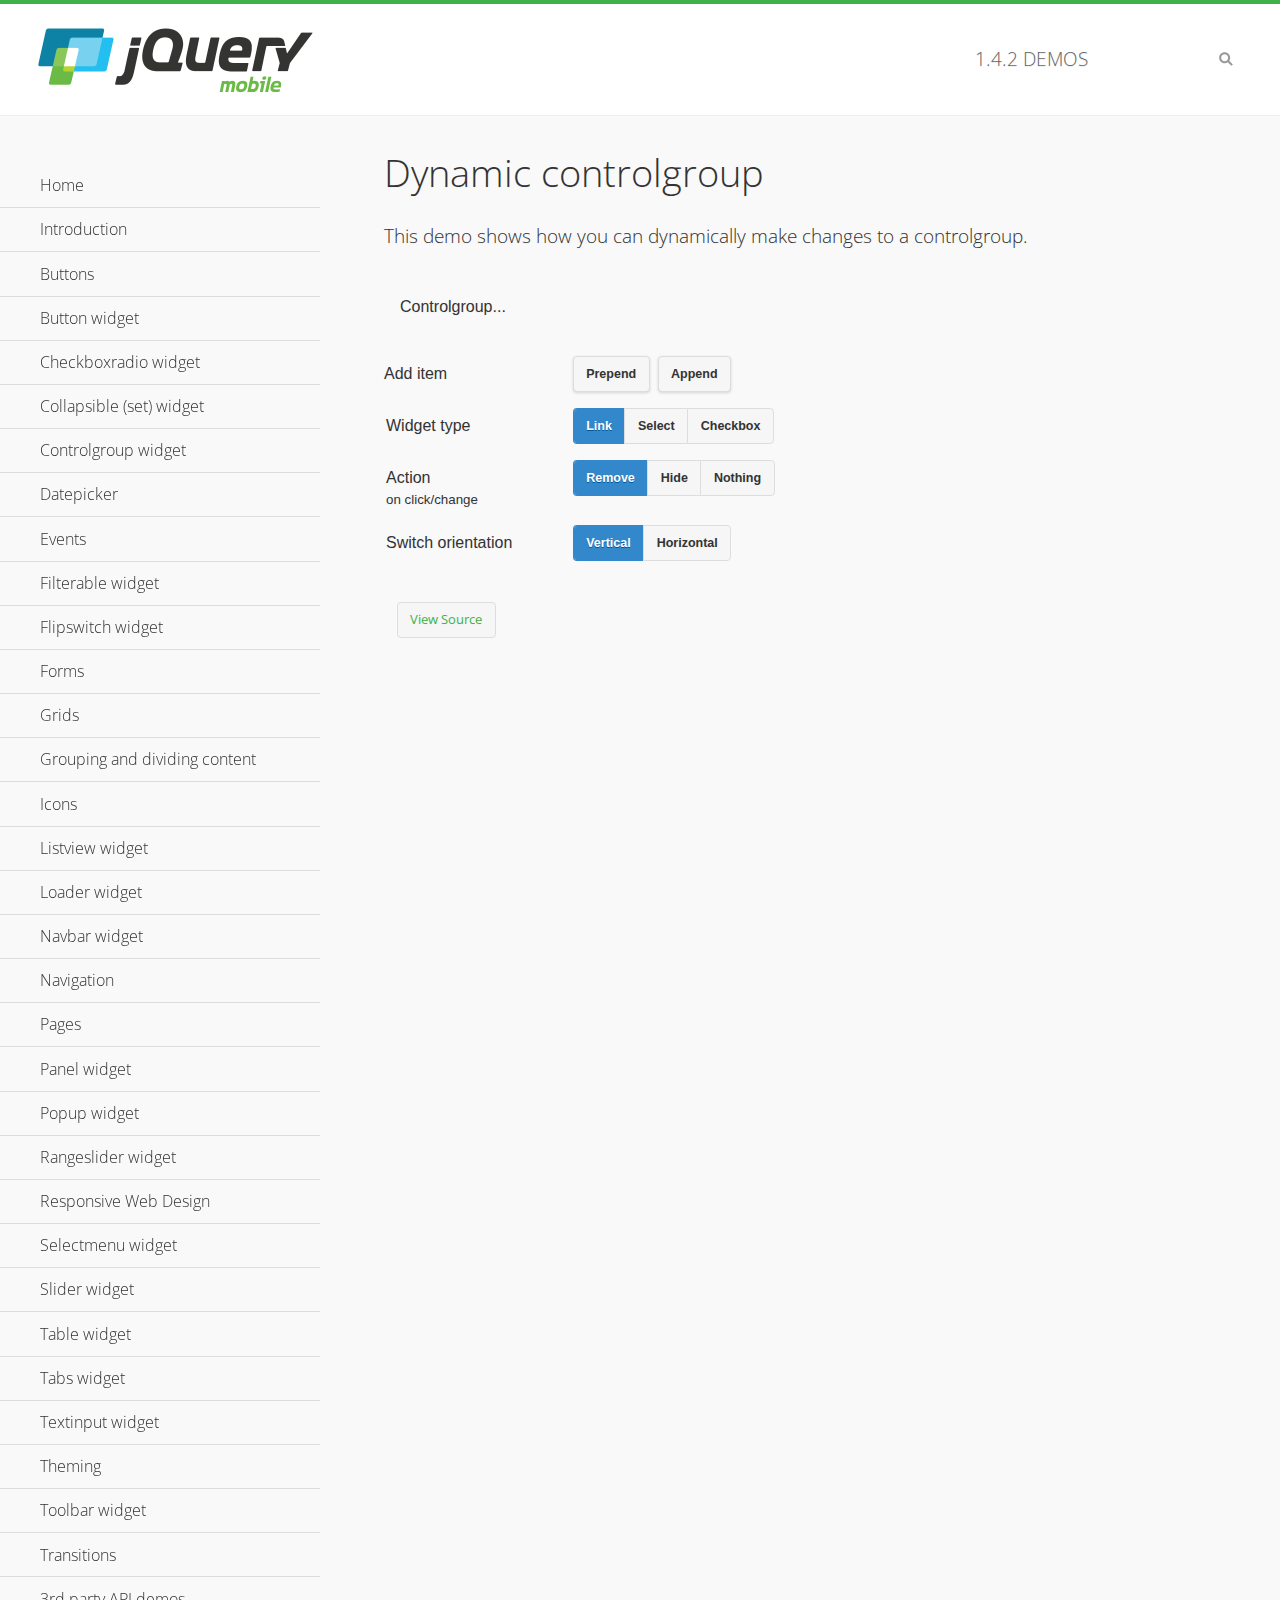
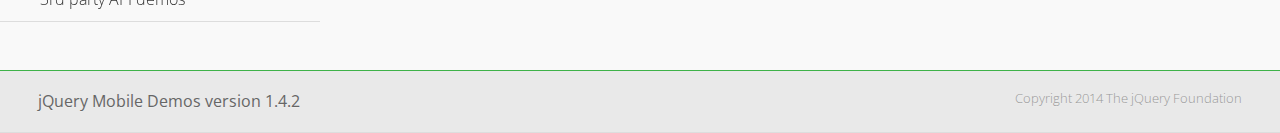
<file: lab2/jquery/demos/controlgroup-dynamic/index.html>
<!DOCTYPE html>
<html>
<head>
	<meta charset="utf-8">
	<meta name="viewport" content="width=device-width, initial-scale=1">
	<title>Dynamic controlgroup - jQuery Mobile Demos</title>
	<link rel="shortcut icon" href="../favicon.ico">
    <link rel="stylesheet" href="http://fonts.googleapis.com/css?family=Open+Sans:300,400,700">
	<link rel="stylesheet" href="../css/themes/default/jquery.mobile-1.4.2.min.css">
	<link rel="stylesheet" href="../_assets/css/jqm-demos.css">
	<script src="../js/jquery.js"></script>
	<script src="../_assets/js/index.js"></script>
	<script src="../js/jquery.mobile-1.4.2.min.js"></script>
	<script>
		( function( $, undefined ) {
			var counter = 0;
			$( document ).bind( "pagecreate", function( e ) {
				$( "#prepend, #append", e.target ).on( "click", function( e ) {
					counter++;

					var widgetType = $( "[name='radio-widget']:checked" ).attr( "id" ),
						group = $( "#my-controlgroup" ),
						$el,
						action = function() {
							var action = $( "[name='radio-action']:checked" ).attr( "id" );
							if ( $( $el[1] ).is( "select" ) && action === "hide" ) {
								$el = $( $el[1] ).parents( ".ui-select" );
							}
							$el[ action ]();
							group.controlgroup( "refresh" );
						};

					if ( widgetType === "link" ) {

						$el = $( "<a href='#'>Link " + counter + "</a>" ).bind( "click", action );
						$( "#my-controlgroup" ).controlgroup( "container" )[ $( this ).attr( "id" ) ]( $el );
						$el.buttonMarkup();

					} else if ( widgetType === "select" ) {

						$el = $( "<label for='widget" + counter + "'>Select " + counter + "</label><select id='widget" + counter + "'><option value='option1'>Select " + counter + "</option><option value='option2'>Select option</option></select>" );
						$( $el[ 1 ] ).bind( "change", action);
						$( "#my-controlgroup" ).controlgroup( "container" )[ $( this ).attr( "id" ) ]( $el );
						$( $el[ 1 ] ).selectmenu();

					} else {

						$el = $( "<label for='widget" + counter + "'>Checkbox " + counter + "</label><input type='checkbox' id='widget" + counter + "'></input>" );
						$( $el[ 1 ] ).bind( "change", action );
						$( "#my-controlgroup" ).controlgroup( "container" )[ $( this ).attr( "id" ) ]( $el );
						$( $el[ 1 ] ).checkboxradio();

					}

					group.controlgroup( "refresh" );
				});

				$( "[name='radio-orientation']" ).bind( "change", function( e ) {
					$( "#my-controlgroup" ).controlgroup( "option", "type", ( $( "#isHorizontal" ).is( ":checked" ) ? "horizontal" : "vertical" ) );
				});
			});
		})( jQuery );
	</script>
</head>
<body>
<div data-role="page" class="jqm-demos">

	<div data-role="header" class="jqm-header">
		<h2><a href="../" title="jQuery Mobile Demos home"><img src="../_assets/img/jquery-logo.png" alt="jQuery Mobile"></a></h2>
		<p><span class="jqm-version"></span> Demos</p>
		<a href="#" class="jqm-navmenu-link ui-btn ui-btn-icon-notext ui-corner-all ui-icon-bars ui-nodisc-icon ui-alt-icon ui-btn-left">Menu</a>
		<a href="#" class="jqm-search-link ui-btn ui-btn-icon-notext ui-corner-all ui-icon-search ui-nodisc-icon ui-alt-icon ui-btn-right">Search</a>
	</div><!-- /header -->

	<div role="main" class="ui-content jqm-content">

        <h1>Dynamic controlgroup</h1>

        <p>This demo shows how you can dynamically make changes to a controlgroup.</p>

        <div data-demo-html="true" data-demo-js="true">

            <form>
            	<div class="ui-body ui-body-d ui-corner-all">
                	<p>Controlgroup...</p>
                	<div data-role="controlgroup" id="my-controlgroup"><!-- items will be injected here --></div>
                </div>
            </form>

            <div class="ui-field-contain">
                <label for="prepend">Add item</label>
                <button id="prepend" data-mini="true" data-inline="true">Prepend</button>
                <label for="append" class="ui-hidden-accessible">Action</label>
                <button id="append" data-mini="true" data-inline="true">Append</button>
            </div>

            <form action="#" method="get">
            	<div class="ui-field-contain">
                    <fieldset data-role="controlgroup" data-type="horizontal" data-mini="true">
                        <legend>Widget type</legend>

                        <input type="radio" name="radio-widget" id="link" value="link" checked="checked">
                        <label for="link">Link</label>

                        <input type="radio" name="radio-widget" id="select" value="select">
                        <label for="select">Select</label>

                        <input type="radio" name="radio-widget" id="checkbox" value="checkbox">
                        <label for="checkbox">Checkbox</label>
                    </fieldset>
            	</div>

            	<div class="ui-field-contain">
                    <fieldset data-role="controlgroup" data-type="horizontal" data-mini="true">
                        <legend>Action<br><small>on click/change</small></legend>

                        <input type="radio" name="radio-action" id="remove" value="remove" checked="checked">
                        <label for="remove">Remove</label>

                        <input type="radio" name="radio-action" id="hide" value="hide">
                        <label for="hide">Hide</label>

                        <input type="radio" name="radio-action" id="width" value="width">
                        <label for="width">Nothing</label>
                    </fieldset>
            	</div>

            	<div class="ui-field-contain">
                    <fieldset data-role="controlgroup" data-type="horizontal" data-mini="true">
                        <legend>Switch orientation</legend>

                        <input type="radio" name="radio-orientation" id="isVertical" value="isVertical" checked="checked">
                        <label for="isVertical">Vertical</label>

                        <input type="radio" name="radio-orientation" id="isHorizontal" value="isHorizontal">
                        <label for="isHorizontal">Horizontal</label>
                    </fieldset>
            	</div>

            </form>

        </div><!--/demo-html -->

	</div><!-- /content -->
	    <div data-role="panel" class="jqm-navmenu-panel" data-position="left" data-display="overlay" data-theme="a">
	    	<ul class="jqm-list ui-alt-icon ui-nodisc-icon">
<li data-filtertext="demos homepage" data-icon="home"><a href=".././">Home</a></li>
<li data-filtertext="introduction overview getting started"><a href="../intro/" data-ajax="false">Introduction</a></li>
<li data-filtertext="buttons button markup buttonmarkup method anchor link button element"><a href="../button-markup/" data-ajax="false">Buttons</a></li>
<li data-filtertext="form button widget input button submit reset"><a href="../button/" data-ajax="false">Button widget</a></li>
<li data-role="collapsible" data-collapsed-icon="carat-d" data-expanded-icon="carat-u" data-iconpos="right" data-inset="false">
	<h3>Checkboxradio widget</h3>
	<ul>
		<li data-filtertext="form checkboxradio widget checkbox input checkboxes controlgroups"><a href="../checkboxradio-checkbox/" data-ajax="false">Checkboxes</a></li>
		<li data-filtertext="form checkboxradio widget radio input radio buttons controlgroups"><a href="../checkboxradio-radio/" data-ajax="false">Radio buttons</a></li>
	</ul>
</li>
<li data-role="collapsible" data-collapsed-icon="carat-d" data-expanded-icon="carat-u" data-iconpos="right" data-inset="false">
	<h3>Collapsible (set) widget</h3>
	<ul>
		<li data-filtertext="collapsibles content formatting"><a href="../collapsible/" data-ajax="false">Collapsible</a></li>
		<li data-filtertext="dynamic collapsible set accordion append expand"><a href="../collapsible-dynamic/" data-ajax="false">Dynamic collapsibles</a></li>
		<li data-filtertext="accordions collapsible set widget content formatting grouped collapsibles"><a href="../collapsibleset/" data-ajax="false">Collapsible set</a></li>
	</ul>
</li>
<li data-role="collapsible" data-collapsed-icon="carat-d" data-expanded-icon="carat-u" data-iconpos="right" data-inset="false">
	<h3>Controlgroup widget</h3>
	<ul>
		<li data-filtertext="controlgroups selectmenu checkboxradio input grouped buttons horizontal vertical"><a href="../controlgroup/" data-ajax="false">Controlgroup</a></li>
		<li data-filtertext="dynamic controlgroup dynamically add buttons"><a href="../controlgroup-dynamic/" data-ajax="false">Dynamic controlgroups</a></li>
	</ul>
</li>
<li data-filtertext="form datepicker widget date input"><a href="../datepicker/" data-ajax="false">Datepicker</a></li>
<li data-role="collapsible" data-collapsed-icon="carat-d" data-expanded-icon="carat-u" data-iconpos="right" data-inset="false">
	<h3>Events</h3>
	<ul>
		<li data-filtertext="swipe to delete list items listviews swipe events"><a href="../swipe-list/" data-ajax="false">Swipe list items</a></li>
		<li data-filtertext="swipe to navigate swipe page navigation swipe events"><a href="../swipe-page/" data-ajax="false">Swipe page navigation</a></li>
	</ul>
</li>
<li data-filtertext="filterable filter elements sorting searching listview table"><a href="../filterable/" data-ajax="false">Filterable widget</a></li>
<li data-filtertext="form flipswitch widget flip toggle switch binary select checkbox input"><a href="../flipswitch/" data-ajax="false">Flipswitch widget</a></li>
<li data-role="collapsible" data-collapsed-icon="carat-d" data-expanded-icon="carat-u" data-iconpos="right" data-inset="false">
	<h3>Forms</h3>
	<ul>
		<li data-filtertext="forms text checkbox radio range button submit reset inputs selects textarea slider flipswitch label form elements"><a href="../forms/" data-ajax="false">Forms</a></li>
		<li data-filtertext="form hide labels hidden accessible ui-hidden-accessible forms"><a href="../forms-label-hidden-accessible/" data-ajax="false">Hide labels</a></li>
		<li data-filtertext="form field containers fieldcontain ui-field-contain forms"><a href="../forms-field-contain/" data-ajax="false">Field containers</a></li>
		<li data-filtertext="forms disabled form elements"><a href="../forms-disabled/" data-ajax="false">Forms disabled</a></li>
		<li data-filtertext="forms gallery examples overview forms text checkbox radio range button submit reset inputs selects textarea slider flipswitch label form elements"><a href="../forms-gallery/" data-ajax="false">Forms gallery</a></li>
	</ul>
</li>
<li data-role="collapsible" data-collapsed-icon="carat-d" data-expanded-icon="carat-u" data-iconpos="right" data-inset="false">
	<h3>Grids</h3>
	<ul>
		<li data-filtertext="grids columns blocks content formatting rwd responsive css framework"><a href="../grids/" data-ajax="false">Grids</a></li>
		<li data-filtertext="buttons in grids css framework"><a href="../grids-buttons/" data-ajax="false">Buttons in grids</a></li>
		<li data-filtertext="custom responsive grids rwd css framework"><a href="../grids-custom-responsive/" data-ajax="false">Custom responsive grids</a></li>
	</ul>
</li>
<li data-filtertext="blocks content formatting sections heading"><a href="../body-bar-classes/" data-ajax="false">Grouping and dividing content</a></li>
<li data-role="collapsible" data-collapsed-icon="carat-d" data-expanded-icon="carat-u" data-iconpos="right" data-inset="false">
	<h3>Icons</h3>
	<ul>
		<li data-filtertext="button icons svg disc alt custom icon position"><a href="../icons/" data-ajax="false">Icons</a></li>
		<li data-filtertext=""><a href="../icons-grunticon/" data-ajax="false">Grunticon loader</a></li>
	</ul>
</li>
<li data-role="collapsible" data-collapsed-icon="carat-d" data-expanded-icon="carat-u" data-iconpos="right" data-inset="false">
	<h3>Listview widget</h3>
	<ul>
		<li data-filtertext="listview widget thumbnails icons nested split button collapsible ul ol"><a href="../listview/" data-ajax="false">Listview</a></li>
		<li data-filtertext="autocomplete filterable reveal listview filtertextbeforefilter placeholder"><a href="../listview-autocomplete/" data-ajax="false">Listview autocomplete</a></li>
		<li data-filtertext="autocomplete filterable reveal listview remote data filtertextbeforefilter placeholder"><a href="../listview-autocomplete-remote/" data-ajax="false">Listview autocomplete remote data</a></li>
		<li data-filtertext="autodividers anchor jump scroll linkbars listview lists ul ol"><a href="../listview-autodividers-linkbar/" data-ajax="false">Listview autodividers linkbar</a></li>
		<li data-filtertext="listview autodividers selector autodividersselector lists ul ol"><a href="../listview-autodividers-selector/" data-ajax="false">Listview autodividers selector</a></li>
		<li data-filtertext="listview nested list items"><a href="../listview-nested-lists/" data-ajax="false">Listview Nested Listviews</a></li>
		<li data-filtertext="listview collapsible list items flat"><a href="../listview-collapsible-item-flat/" data-ajax="false">Listview collapsible list items (flat)</a></li>
		<li data-filtertext="listview collapsible list indented"><a href="../listview-collapsible-item-indented/" data-ajax="false">Listview collapsible list items (indented)</a></li>
		<li data-filtertext="grid listview responsive grids responsive listviews lists ul"><a href="../listview-grid/" data-ajax="false">Listview responsive grid</a></li>
	</ul>
</li>
<li data-filtertext="loader widget page loading navigation overlay spinner"><a href="../loader/" data-ajax="false">Loader widget</a></li>
<li data-filtertext="navbar widget navmenu toolbars header footer"><a href="../navbar/" data-ajax="false">Navbar widget</a></li>
<li data-role="collapsible" data-collapsed-icon="carat-d" data-expanded-icon="carat-u" data-iconpos="right" data-inset="false">
	<h3>Navigation</h3>
	<ul>
		<li data-filtertext="ajax navigation navigate widget history event method"><a href="../navigation/" data-ajax="false">Navigation</a></li>
		<li data-filtertext="linking pages page links navigation ajax prefetch cache"><a href="../navigation-linking-pages/" data-ajax="false">Linking pages</a></li>
		<li data-filtertext="php redirect server redirection server-side navigation"><a href="../navigation-php-redirect/" data-ajax="false">PHP redirect demo</a></li>
		<li data-filtertext="navigation redirection hash query"><a href="../navigation-hash-processing/" data-ajax="false">Hash processing demo</a></li>
	</ul>
</li>
<li data-role="collapsible" data-collapsed-icon="carat-d" data-expanded-icon="carat-u" data-iconpos="right" data-inset="false">
	<h3>Pages</h3>
	<ul>
		<li data-filtertext="pages page widget ajax navigation"><a href="../pages/" data-ajax="false">Pages</a></li>
		<li data-filtertext="single page"><a href="../pages-single-page/" data-ajax="false">Single page</a></li>
		<li data-filtertext="multipage multi-page page"><a href="../pages-multi-page/" data-ajax="false">Multi-page template</a></li>
		<li data-filtertext="dialog page widget modal popup"><a href="../pages-dialog/" data-ajax="false">Dialog page</a></li>
	</ul>
</li>
<li data-role="collapsible" data-collapsed-icon="carat-d" data-expanded-icon="carat-u" data-iconpos="right" data-inset="false">
	<h3>Panel widget</h3>
	<ul>
		<li data-filtertext="panel widget sliding panels reveal push overlay responsive"><a href="../panel/" data-ajax="false">Panel</a></li>
		<li data-filtertext=""><a href="../panel-external/" data-ajax="false">External panels</a></li>
		<li data-filtertext="panel "><a href="../panel-fixed/" data-ajax="false">Fixed panels</a></li>
		<li data-filtertext="panel slide panels sliding panels shadow rwd responsive breakpoint"><a href="../panel-responsive/" data-ajax="false">Panels responsive</a></li>
		<li data-filtertext="panel custom style custom panel width reveal shadow listview panel styling page background wrapper"><a href="../panel-styling/" data-ajax="false">Custom panel style</a></li>
		<li data-filtertext="panel open on swipe"><a href="../panel-swipe-open/" data-ajax="false">Panel open on swipe</a></li>
		<li data-filtertext="panels outside page internal external toolbars"><a href="../panel-external-internal/" data-ajax="false">Panel external and internal</a></li>
	</ul>
</li>
<li data-role="collapsible" data-collapsed-icon="carat-d" data-expanded-icon="carat-u" data-iconpos="right" data-inset="false">
	<h3>Popup widget</h3>
	<ul>
		<li data-filtertext="popup widget popups dialog modal transition tooltip lightbox form overlay screen flip pop fade transition"><a href="../popup/" data-ajax="false">Popup</a></li>
		<li data-filtertext="popup alignment position"><a href="../popup-alignment/" data-ajax="false">Popup alignment</a></li>
		<li data-filtertext="popup arrow size popups popover"><a href="../popup-arrow-size/" data-ajax="false">Popup arrow size</a></li>
		<li data-filtertext="dynamic popups popup images lightbox"><a href="../popup-dynamic/" data-ajax="false">Dynamic popups</a></li>
		<li data-filtertext="popups with iframes scaling"><a href="../popup-iframe/" data-ajax="false">Popups with iframes</a></li>
		<li data-filtertext="popup image scaling"><a href="../popup-image-scaling/" data-ajax="false">Popup image scaling</a></li>
		<li data-filtertext="external popup outside multi-page"><a href="../popup-outside-multipage" data-ajax="false">Popup outside multi-page</a></li>
	</ul>
</li>
<li data-filtertext="form rangeslider widget dual sliders dual handle sliders range input"><a href="../rangeslider/" data-ajax="false">Rangeslider widget</a></li>
<li data-filtertext="responsive web design rwd adaptive progressive enhancement PE accessible mobile breakpoints media query media queries"><a href="../rwd/" data-ajax="false">Responsive Web Design</a></li>
<li data-role="collapsible" data-collapsed-icon="carat-d" data-expanded-icon="carat-u" data-iconpos="right" data-inset="false">
	<h3>Selectmenu widget</h3>
	<ul>
		<li data-filtertext="form selectmenu widget select input custom select menu selects"><a href="../selectmenu/" data-ajax="false">Selectmenu</a></li>
		<li data-filtertext="form custom select menu selectmenu widget custom menu option optgroup multiple selects"><a href="../selectmenu-custom/" data-ajax="false">Custom select menu</a></li>
		<li data-filtertext="filterable select filter popup dialog"><a href="../selectmenu-custom-filter/" data-ajax="false">Custom select menu with filter</a></li>
	</ul>
</li>
<li data-role="collapsible" data-collapsed-icon="carat-d" data-expanded-icon="carat-u" data-iconpos="right" data-inset="false">
	<h3>Slider widget</h3>
	<ul>
		<li data-filtertext="form slider widget range input single sliders"><a href="../slider/" data-ajax="false">Slider</a></li>
		<li data-filtertext="form slider widget flipswitch slider binary select flip toggle switch"><a href="../slider-flipswitch/" data-ajax="false">Slider flip toggle switch</a></li>
		<li data-filtertext="form slider tooltip handle value input range sliders"><a href="../slider-tooltip/" data-ajax="false">Slider tooltip</a></li>
	</ul>
</li>
<li data-role="collapsible" data-collapsed-icon="carat-d" data-expanded-icon="carat-u" data-iconpos="right" data-inset="false">
	<h3>Table widget</h3>
	<ul>
		<li data-filtertext="table widget reflow column toggle th td responsive tables rwd hide show tabular"><a href="../table-column-toggle/" data-ajax="false">Table Column Toggle</a></li>
		<li data-filtertext="table column toggle phone comparison demo"><a href="../table-column-toggle-example/" data-ajax="false">Table Column Toggle demo</a></li>
		<li data-filtertext="responsive tables table column toggle heading groups rwd breakpoint"><a href="../table-column-toggle-heading-groups/" data-ajax="false">Table Column Toggle heading groups</a></li>
		<li data-filtertext="responsive tables table column toggle hide rwd breakpoint customization options"><a href="../table-column-toggle-options/" data-ajax="false">Table Column Toggle options</a></li>
		<li data-filtertext="table reflow th td responsive rwd columns tabular"><a href="../table-reflow/" data-ajax="false">Table Reflow</a></li>
		<li data-filtertext="responsive tables table reflow heading groups rwd breakpoint"><a href="../table-reflow-heading-groups/" data-ajax="false">Table Reflow heading groups</a></li>
		<li data-filtertext="responsive tables table reflow stripes strokes table style"><a href="../table-reflow-stripes-strokes/" data-ajax="false">Table Reflow stripes and strokes</a></li>
		<li data-filtertext="responsive tables table reflow stack custom styles"><a href="../table-reflow-styling/" data-ajax="false">Table Reflow custom styles</a></li>
	</ul>
</li>
<li data-filtertext="ui tabs widget"><a href="../tabs/" data-ajax="false">Tabs widget</a></li>
<li data-filtertext="form textinput widget text input textarea number date time tel email file color password"><a href="../textinput/" data-ajax="false">Textinput widget</a></li>
<li data-role="collapsible" data-collapsed-icon="carat-d" data-expanded-icon="carat-u" data-iconpos="right" data-inset="false">
	<h3>Theming</h3>
	<ul>
		<li data-filtertext="default theme swatches theming style css"><a href="../theme-default/" data-ajax="false">Default theme</a></li>
		<li data-filtertext="classic theme old theme swatches theming style css"><a href="../theme-classic/" data-ajax="false">Classic theme</a></li>
	</ul>
</li>
<li data-role="collapsible" data-collapsed-icon="carat-d" data-expanded-icon="carat-u" data-iconpos="right" data-inset="false">
	<h3>Toolbar widget</h3>
	<ul>
		<li data-filtertext="toolbar widget header footer toolbars fixed fullscreen external sections"><a href="../toolbar/" data-ajax="false">Toolbar</a></li>
		<li data-filtertext="dynamic toolbars dynamically add toolbar header footer"><a href="../toolbar-dynamic/" data-ajax="false">Dynamic toolbars</a></li>
		<li data-filtertext="external toolbars header footer"><a href="../toolbar-external/" data-ajax="false">External toolbars</a></li>
		<li data-filtertext="fixed toolbars header footer"><a href="../toolbar-fixed/" data-ajax="false">Fixed toolbars</a></li>
		<li data-filtertext="fixed fullscreen toolbars header footer"><a href="../toolbar-fixed-fullscreen/" data-ajax="false">Fullscreen toolbars</a></li>
		<li data-filtertext="external fixed toolbars header footer"><a href="../toolbar-fixed-external/" data-ajax="false">Fixed external toolbars</a></li>
		<li data-filtertext="external persistent toolbars header footer navbar navmenu"><a href="../toolbar-fixed-persistent/" data-ajax="false">Persistent toolbars</a></li>
		<li data-filtertext="external ajax optimized toolbars persistent toolbars header footer navbar"><a href="../toolbar-fixed-persistent-optimized/" data-ajax="false">Ajax optimized toolbars</a></li>
		<li data-filtertext="form in toolbars header footer"><a href="../toolbar-fixed-forms/" data-ajax="false">Form in toolbar</a></li>
	</ul>
</li>
<li data-filtertext="page transitions animated pages popup navigation flip slide fade pop"><a href="../transitions/" data-ajax="false">Transitions</a></li>
<li data-role="collapsible" data-collapsed-icon="carat-d" data-expanded-icon="carat-u" data-iconpos="right" data-inset="false">
	<h3>3rd party API demos</h3>
	<ul>
		<li data-filtertext="backbone requirejs navigation router"><a href="../backbone-requirejs/" data-ajax="false">Backbone RequireJS</a></li>
		<li data-filtertext="google maps geolocation demo"><a href="../map-geolocation/" data-ajax="false">Google Maps geolocation</a></li>
		<li data-filtertext="google maps hybrid"><a href="../map-list-toggle/" data-ajax="false">Google Maps list toggle</a></li>
	</ul>
</li>



		     </ul>
		</div><!-- /panel -->


	<div data-role="footer" data-position="fixed" data-tap-toggle="false" class="jqm-footer">
		<p>jQuery Mobile Demos version <span class="jqm-version"></span></p>
		<p>Copyright 2014 The jQuery Foundation</p>
	</div><!-- /footer -->
	<!-- TODO: This should become an external panel so we can add input to markup (unique ID) -->
    <div data-role="panel" class="jqm-search-panel" data-position="right" data-display="overlay" data-theme="a">
		<div class="jqm-search">
			<ul class="jqm-list" data-filter-placeholder="Search demos..." data-filter-reveal="true">
<li data-filtertext="demos homepage" data-icon="home"><a href=".././">Home</a></li>
<li data-filtertext="introduction overview getting started"><a href="../intro/" data-ajax="false">Introduction</a></li>
<li data-filtertext="buttons button markup buttonmarkup method anchor link button element"><a href="../button-markup/" data-ajax="false">Buttons</a></li>
<li data-filtertext="form button widget input button submit reset"><a href="../button/" data-ajax="false">Button widget</a></li>
<li data-role="collapsible" data-collapsed-icon="carat-d" data-expanded-icon="carat-u" data-iconpos="right" data-inset="false">
	<h3>Checkboxradio widget</h3>
	<ul>
		<li data-filtertext="form checkboxradio widget checkbox input checkboxes controlgroups"><a href="../checkboxradio-checkbox/" data-ajax="false">Checkboxes</a></li>
		<li data-filtertext="form checkboxradio widget radio input radio buttons controlgroups"><a href="../checkboxradio-radio/" data-ajax="false">Radio buttons</a></li>
	</ul>
</li>
<li data-role="collapsible" data-collapsed-icon="carat-d" data-expanded-icon="carat-u" data-iconpos="right" data-inset="false">
	<h3>Collapsible (set) widget</h3>
	<ul>
		<li data-filtertext="collapsibles content formatting"><a href="../collapsible/" data-ajax="false">Collapsible</a></li>
		<li data-filtertext="dynamic collapsible set accordion append expand"><a href="../collapsible-dynamic/" data-ajax="false">Dynamic collapsibles</a></li>
		<li data-filtertext="accordions collapsible set widget content formatting grouped collapsibles"><a href="../collapsibleset/" data-ajax="false">Collapsible set</a></li>
	</ul>
</li>
<li data-role="collapsible" data-collapsed-icon="carat-d" data-expanded-icon="carat-u" data-iconpos="right" data-inset="false">
	<h3>Controlgroup widget</h3>
	<ul>
		<li data-filtertext="controlgroups selectmenu checkboxradio input grouped buttons horizontal vertical"><a href="../controlgroup/" data-ajax="false">Controlgroup</a></li>
		<li data-filtertext="dynamic controlgroup dynamically add buttons"><a href="../controlgroup-dynamic/" data-ajax="false">Dynamic controlgroups</a></li>
	</ul>
</li>
<li data-filtertext="form datepicker widget date input"><a href="../datepicker/" data-ajax="false">Datepicker</a></li>
<li data-role="collapsible" data-collapsed-icon="carat-d" data-expanded-icon="carat-u" data-iconpos="right" data-inset="false">
	<h3>Events</h3>
	<ul>
		<li data-filtertext="swipe to delete list items listviews swipe events"><a href="../swipe-list/" data-ajax="false">Swipe list items</a></li>
		<li data-filtertext="swipe to navigate swipe page navigation swipe events"><a href="../swipe-page/" data-ajax="false">Swipe page navigation</a></li>
	</ul>
</li>
<li data-filtertext="filterable filter elements sorting searching listview table"><a href="../filterable/" data-ajax="false">Filterable widget</a></li>
<li data-filtertext="form flipswitch widget flip toggle switch binary select checkbox input"><a href="../flipswitch/" data-ajax="false">Flipswitch widget</a></li>
<li data-role="collapsible" data-collapsed-icon="carat-d" data-expanded-icon="carat-u" data-iconpos="right" data-inset="false">
	<h3>Forms</h3>
	<ul>
		<li data-filtertext="forms text checkbox radio range button submit reset inputs selects textarea slider flipswitch label form elements"><a href="../forms/" data-ajax="false">Forms</a></li>
		<li data-filtertext="form hide labels hidden accessible ui-hidden-accessible forms"><a href="../forms-label-hidden-accessible/" data-ajax="false">Hide labels</a></li>
		<li data-filtertext="form field containers fieldcontain ui-field-contain forms"><a href="../forms-field-contain/" data-ajax="false">Field containers</a></li>
		<li data-filtertext="forms disabled form elements"><a href="../forms-disabled/" data-ajax="false">Forms disabled</a></li>
		<li data-filtertext="forms gallery examples overview forms text checkbox radio range button submit reset inputs selects textarea slider flipswitch label form elements"><a href="../forms-gallery/" data-ajax="false">Forms gallery</a></li>
	</ul>
</li>
<li data-role="collapsible" data-collapsed-icon="carat-d" data-expanded-icon="carat-u" data-iconpos="right" data-inset="false">
	<h3>Grids</h3>
	<ul>
		<li data-filtertext="grids columns blocks content formatting rwd responsive css framework"><a href="../grids/" data-ajax="false">Grids</a></li>
		<li data-filtertext="buttons in grids css framework"><a href="../grids-buttons/" data-ajax="false">Buttons in grids</a></li>
		<li data-filtertext="custom responsive grids rwd css framework"><a href="../grids-custom-responsive/" data-ajax="false">Custom responsive grids</a></li>
	</ul>
</li>
<li data-filtertext="blocks content formatting sections heading"><a href="../body-bar-classes/" data-ajax="false">Grouping and dividing content</a></li>
<li data-role="collapsible" data-collapsed-icon="carat-d" data-expanded-icon="carat-u" data-iconpos="right" data-inset="false">
	<h3>Icons</h3>
	<ul>
		<li data-filtertext="button icons svg disc alt custom icon position"><a href="../icons/" data-ajax="false">Icons</a></li>
		<li data-filtertext=""><a href="../icons-grunticon/" data-ajax="false">Grunticon loader</a></li>
	</ul>
</li>
<li data-role="collapsible" data-collapsed-icon="carat-d" data-expanded-icon="carat-u" data-iconpos="right" data-inset="false">
	<h3>Listview widget</h3>
	<ul>
		<li data-filtertext="listview widget thumbnails icons nested split button collapsible ul ol"><a href="../listview/" data-ajax="false">Listview</a></li>
		<li data-filtertext="autocomplete filterable reveal listview filtertextbeforefilter placeholder"><a href="../listview-autocomplete/" data-ajax="false">Listview autocomplete</a></li>
		<li data-filtertext="autocomplete filterable reveal listview remote data filtertextbeforefilter placeholder"><a href="../listview-autocomplete-remote/" data-ajax="false">Listview autocomplete remote data</a></li>
		<li data-filtertext="autodividers anchor jump scroll linkbars listview lists ul ol"><a href="../listview-autodividers-linkbar/" data-ajax="false">Listview autodividers linkbar</a></li>
		<li data-filtertext="listview autodividers selector autodividersselector lists ul ol"><a href="../listview-autodividers-selector/" data-ajax="false">Listview autodividers selector</a></li>
		<li data-filtertext="listview nested list items"><a href="../listview-nested-lists/" data-ajax="false">Listview Nested Listviews</a></li>
		<li data-filtertext="listview collapsible list items flat"><a href="../listview-collapsible-item-flat/" data-ajax="false">Listview collapsible list items (flat)</a></li>
		<li data-filtertext="listview collapsible list indented"><a href="../listview-collapsible-item-indented/" data-ajax="false">Listview collapsible list items (indented)</a></li>
		<li data-filtertext="grid listview responsive grids responsive listviews lists ul"><a href="../listview-grid/" data-ajax="false">Listview responsive grid</a></li>
	</ul>
</li>
<li data-filtertext="loader widget page loading navigation overlay spinner"><a href="../loader/" data-ajax="false">Loader widget</a></li>
<li data-filtertext="navbar widget navmenu toolbars header footer"><a href="../navbar/" data-ajax="false">Navbar widget</a></li>
<li data-role="collapsible" data-collapsed-icon="carat-d" data-expanded-icon="carat-u" data-iconpos="right" data-inset="false">
	<h3>Navigation</h3>
	<ul>
		<li data-filtertext="ajax navigation navigate widget history event method"><a href="../navigation/" data-ajax="false">Navigation</a></li>
		<li data-filtertext="linking pages page links navigation ajax prefetch cache"><a href="../navigation-linking-pages/" data-ajax="false">Linking pages</a></li>
		<li data-filtertext="php redirect server redirection server-side navigation"><a href="../navigation-php-redirect/" data-ajax="false">PHP redirect demo</a></li>
		<li data-filtertext="navigation redirection hash query"><a href="../navigation-hash-processing/" data-ajax="false">Hash processing demo</a></li>
	</ul>
</li>
<li data-role="collapsible" data-collapsed-icon="carat-d" data-expanded-icon="carat-u" data-iconpos="right" data-inset="false">
	<h3>Pages</h3>
	<ul>
		<li data-filtertext="pages page widget ajax navigation"><a href="../pages/" data-ajax="false">Pages</a></li>
		<li data-filtertext="single page"><a href="../pages-single-page/" data-ajax="false">Single page</a></li>
		<li data-filtertext="multipage multi-page page"><a href="../pages-multi-page/" data-ajax="false">Multi-page template</a></li>
		<li data-filtertext="dialog page widget modal popup"><a href="../pages-dialog/" data-ajax="false">Dialog page</a></li>
	</ul>
</li>
<li data-role="collapsible" data-collapsed-icon="carat-d" data-expanded-icon="carat-u" data-iconpos="right" data-inset="false">
	<h3>Panel widget</h3>
	<ul>
		<li data-filtertext="panel widget sliding panels reveal push overlay responsive"><a href="../panel/" data-ajax="false">Panel</a></li>
		<li data-filtertext=""><a href="../panel-external/" data-ajax="false">External panels</a></li>
		<li data-filtertext="panel "><a href="../panel-fixed/" data-ajax="false">Fixed panels</a></li>
		<li data-filtertext="panel slide panels sliding panels shadow rwd responsive breakpoint"><a href="../panel-responsive/" data-ajax="false">Panels responsive</a></li>
		<li data-filtertext="panel custom style custom panel width reveal shadow listview panel styling page background wrapper"><a href="../panel-styling/" data-ajax="false">Custom panel style</a></li>
		<li data-filtertext="panel open on swipe"><a href="../panel-swipe-open/" data-ajax="false">Panel open on swipe</a></li>
		<li data-filtertext="panels outside page internal external toolbars"><a href="../panel-external-internal/" data-ajax="false">Panel external and internal</a></li>
	</ul>
</li>
<li data-role="collapsible" data-collapsed-icon="carat-d" data-expanded-icon="carat-u" data-iconpos="right" data-inset="false">
	<h3>Popup widget</h3>
	<ul>
		<li data-filtertext="popup widget popups dialog modal transition tooltip lightbox form overlay screen flip pop fade transition"><a href="../popup/" data-ajax="false">Popup</a></li>
		<li data-filtertext="popup alignment position"><a href="../popup-alignment/" data-ajax="false">Popup alignment</a></li>
		<li data-filtertext="popup arrow size popups popover"><a href="../popup-arrow-size/" data-ajax="false">Popup arrow size</a></li>
		<li data-filtertext="dynamic popups popup images lightbox"><a href="../popup-dynamic/" data-ajax="false">Dynamic popups</a></li>
		<li data-filtertext="popups with iframes scaling"><a href="../popup-iframe/" data-ajax="false">Popups with iframes</a></li>
		<li data-filtertext="popup image scaling"><a href="../popup-image-scaling/" data-ajax="false">Popup image scaling</a></li>
		<li data-filtertext="external popup outside multi-page"><a href="../popup-outside-multipage" data-ajax="false">Popup outside multi-page</a></li>
	</ul>
</li>
<li data-filtertext="form rangeslider widget dual sliders dual handle sliders range input"><a href="../rangeslider/" data-ajax="false">Rangeslider widget</a></li>
<li data-filtertext="responsive web design rwd adaptive progressive enhancement PE accessible mobile breakpoints media query media queries"><a href="../rwd/" data-ajax="false">Responsive Web Design</a></li>
<li data-role="collapsible" data-collapsed-icon="carat-d" data-expanded-icon="carat-u" data-iconpos="right" data-inset="false">
	<h3>Selectmenu widget</h3>
	<ul>
		<li data-filtertext="form selectmenu widget select input custom select menu selects"><a href="../selectmenu/" data-ajax="false">Selectmenu</a></li>
		<li data-filtertext="form custom select menu selectmenu widget custom menu option optgroup multiple selects"><a href="../selectmenu-custom/" data-ajax="false">Custom select menu</a></li>
		<li data-filtertext="filterable select filter popup dialog"><a href="../selectmenu-custom-filter/" data-ajax="false">Custom select menu with filter</a></li>
	</ul>
</li>
<li data-role="collapsible" data-collapsed-icon="carat-d" data-expanded-icon="carat-u" data-iconpos="right" data-inset="false">
	<h3>Slider widget</h3>
	<ul>
		<li data-filtertext="form slider widget range input single sliders"><a href="../slider/" data-ajax="false">Slider</a></li>
		<li data-filtertext="form slider widget flipswitch slider binary select flip toggle switch"><a href="../slider-flipswitch/" data-ajax="false">Slider flip toggle switch</a></li>
		<li data-filtertext="form slider tooltip handle value input range sliders"><a href="../slider-tooltip/" data-ajax="false">Slider tooltip</a></li>
	</ul>
</li>
<li data-role="collapsible" data-collapsed-icon="carat-d" data-expanded-icon="carat-u" data-iconpos="right" data-inset="false">
	<h3>Table widget</h3>
	<ul>
		<li data-filtertext="table widget reflow column toggle th td responsive tables rwd hide show tabular"><a href="../table-column-toggle/" data-ajax="false">Table Column Toggle</a></li>
		<li data-filtertext="table column toggle phone comparison demo"><a href="../table-column-toggle-example/" data-ajax="false">Table Column Toggle demo</a></li>
		<li data-filtertext="responsive tables table column toggle heading groups rwd breakpoint"><a href="../table-column-toggle-heading-groups/" data-ajax="false">Table Column Toggle heading groups</a></li>
		<li data-filtertext="responsive tables table column toggle hide rwd breakpoint customization options"><a href="../table-column-toggle-options/" data-ajax="false">Table Column Toggle options</a></li>
		<li data-filtertext="table reflow th td responsive rwd columns tabular"><a href="../table-reflow/" data-ajax="false">Table Reflow</a></li>
		<li data-filtertext="responsive tables table reflow heading groups rwd breakpoint"><a href="../table-reflow-heading-groups/" data-ajax="false">Table Reflow heading groups</a></li>
		<li data-filtertext="responsive tables table reflow stripes strokes table style"><a href="../table-reflow-stripes-strokes/" data-ajax="false">Table Reflow stripes and strokes</a></li>
		<li data-filtertext="responsive tables table reflow stack custom styles"><a href="../table-reflow-styling/" data-ajax="false">Table Reflow custom styles</a></li>
	</ul>
</li>
<li data-filtertext="ui tabs widget"><a href="../tabs/" data-ajax="false">Tabs widget</a></li>
<li data-filtertext="form textinput widget text input textarea number date time tel email file color password"><a href="../textinput/" data-ajax="false">Textinput widget</a></li>
<li data-role="collapsible" data-collapsed-icon="carat-d" data-expanded-icon="carat-u" data-iconpos="right" data-inset="false">
	<h3>Theming</h3>
	<ul>
		<li data-filtertext="default theme swatches theming style css"><a href="../theme-default/" data-ajax="false">Default theme</a></li>
		<li data-filtertext="classic theme old theme swatches theming style css"><a href="../theme-classic/" data-ajax="false">Classic theme</a></li>
	</ul>
</li>
<li data-role="collapsible" data-collapsed-icon="carat-d" data-expanded-icon="carat-u" data-iconpos="right" data-inset="false">
	<h3>Toolbar widget</h3>
	<ul>
		<li data-filtertext="toolbar widget header footer toolbars fixed fullscreen external sections"><a href="../toolbar/" data-ajax="false">Toolbar</a></li>
		<li data-filtertext="dynamic toolbars dynamically add toolbar header footer"><a href="../toolbar-dynamic/" data-ajax="false">Dynamic toolbars</a></li>
		<li data-filtertext="external toolbars header footer"><a href="../toolbar-external/" data-ajax="false">External toolbars</a></li>
		<li data-filtertext="fixed toolbars header footer"><a href="../toolbar-fixed/" data-ajax="false">Fixed toolbars</a></li>
		<li data-filtertext="fixed fullscreen toolbars header footer"><a href="../toolbar-fixed-fullscreen/" data-ajax="false">Fullscreen toolbars</a></li>
		<li data-filtertext="external fixed toolbars header footer"><a href="../toolbar-fixed-external/" data-ajax="false">Fixed external toolbars</a></li>
		<li data-filtertext="external persistent toolbars header footer navbar navmenu"><a href="../toolbar-fixed-persistent/" data-ajax="false">Persistent toolbars</a></li>
		<li data-filtertext="external ajax optimized toolbars persistent toolbars header footer navbar"><a href="../toolbar-fixed-persistent-optimized/" data-ajax="false">Ajax optimized toolbars</a></li>
		<li data-filtertext="form in toolbars header footer"><a href="../toolbar-fixed-forms/" data-ajax="false">Form in toolbar</a></li>
	</ul>
</li>
<li data-filtertext="page transitions animated pages popup navigation flip slide fade pop"><a href="../transitions/" data-ajax="false">Transitions</a></li>
<li data-role="collapsible" data-collapsed-icon="carat-d" data-expanded-icon="carat-u" data-iconpos="right" data-inset="false">
	<h3>3rd party API demos</h3>
	<ul>
		<li data-filtertext="backbone requirejs navigation router"><a href="../backbone-requirejs/" data-ajax="false">Backbone RequireJS</a></li>
		<li data-filtertext="google maps geolocation demo"><a href="../map-geolocation/" data-ajax="false">Google Maps geolocation</a></li>
		<li data-filtertext="google maps hybrid"><a href="../map-list-toggle/" data-ajax="false">Google Maps list toggle</a></li>
	</ul>
</li>



			</ul>
		</div>
	</div><!-- /panel -->


</div><!-- /page -->

</body>
</html>
</file>
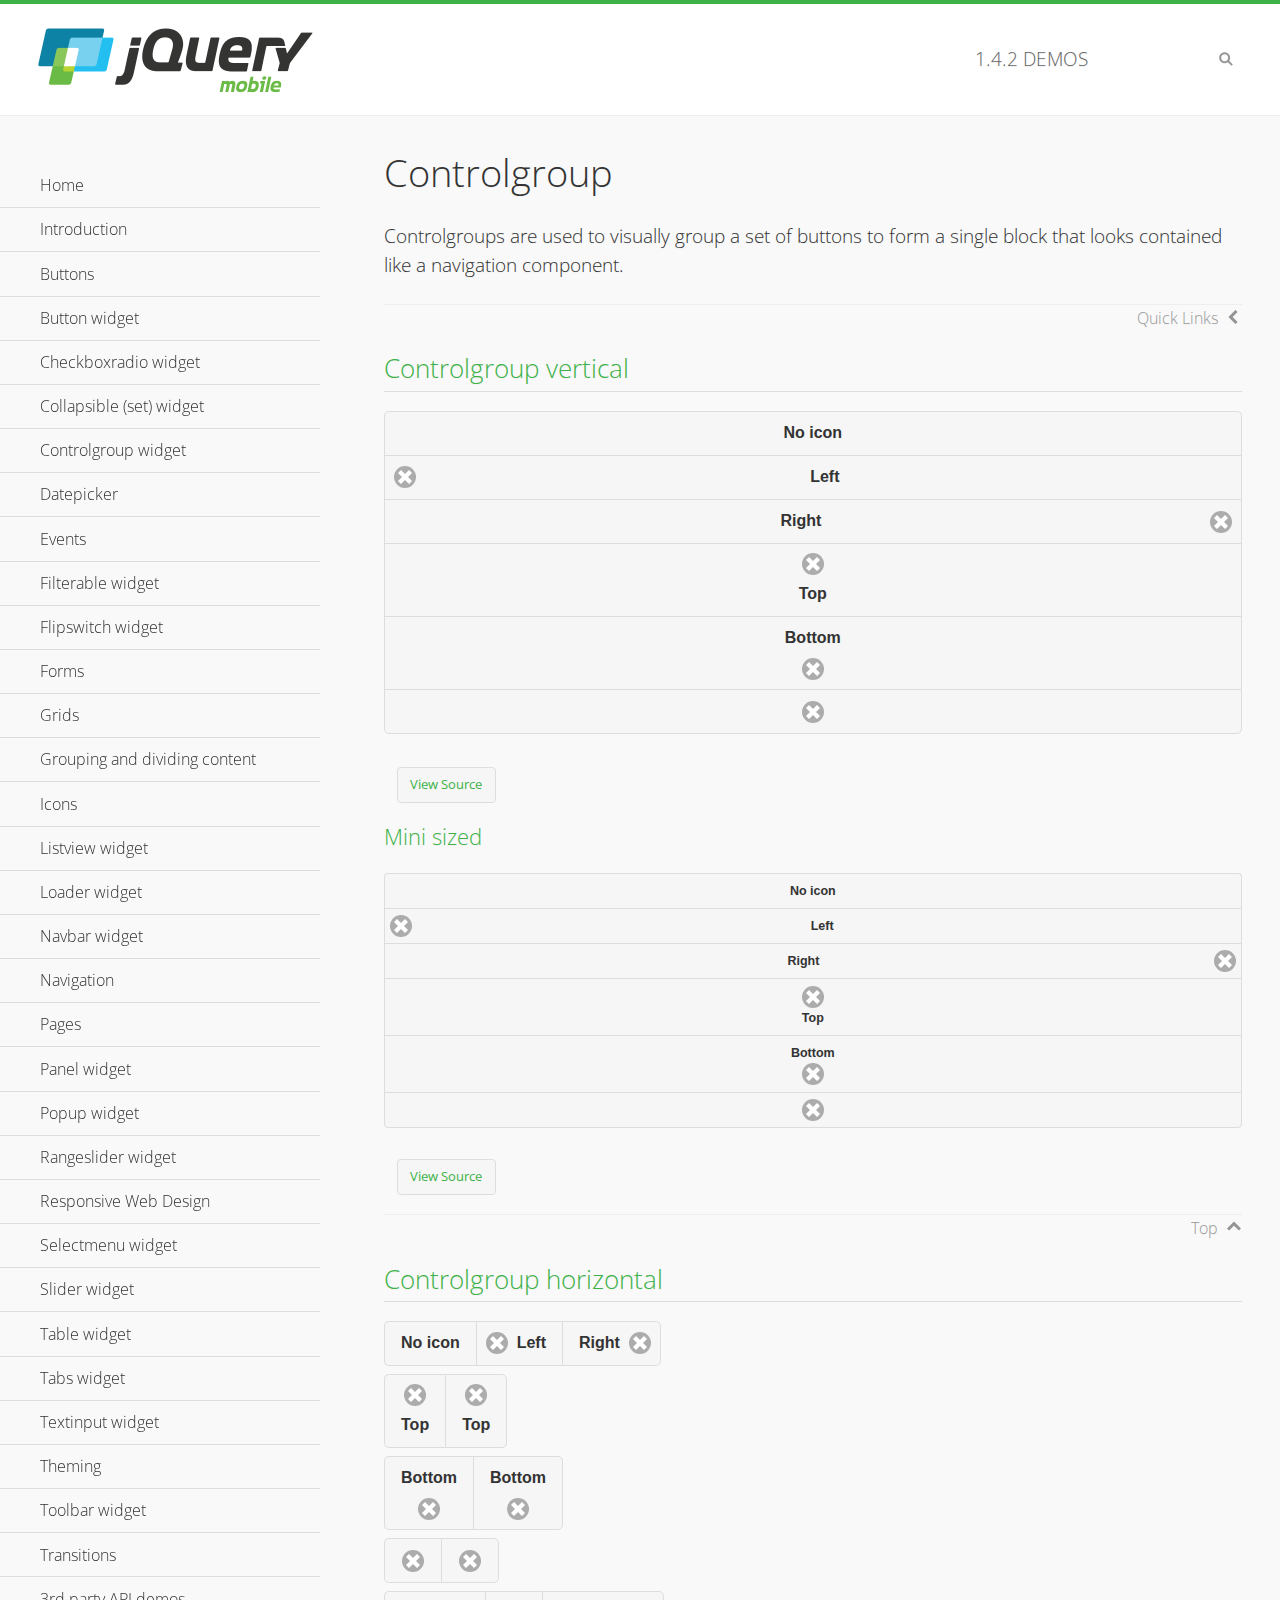
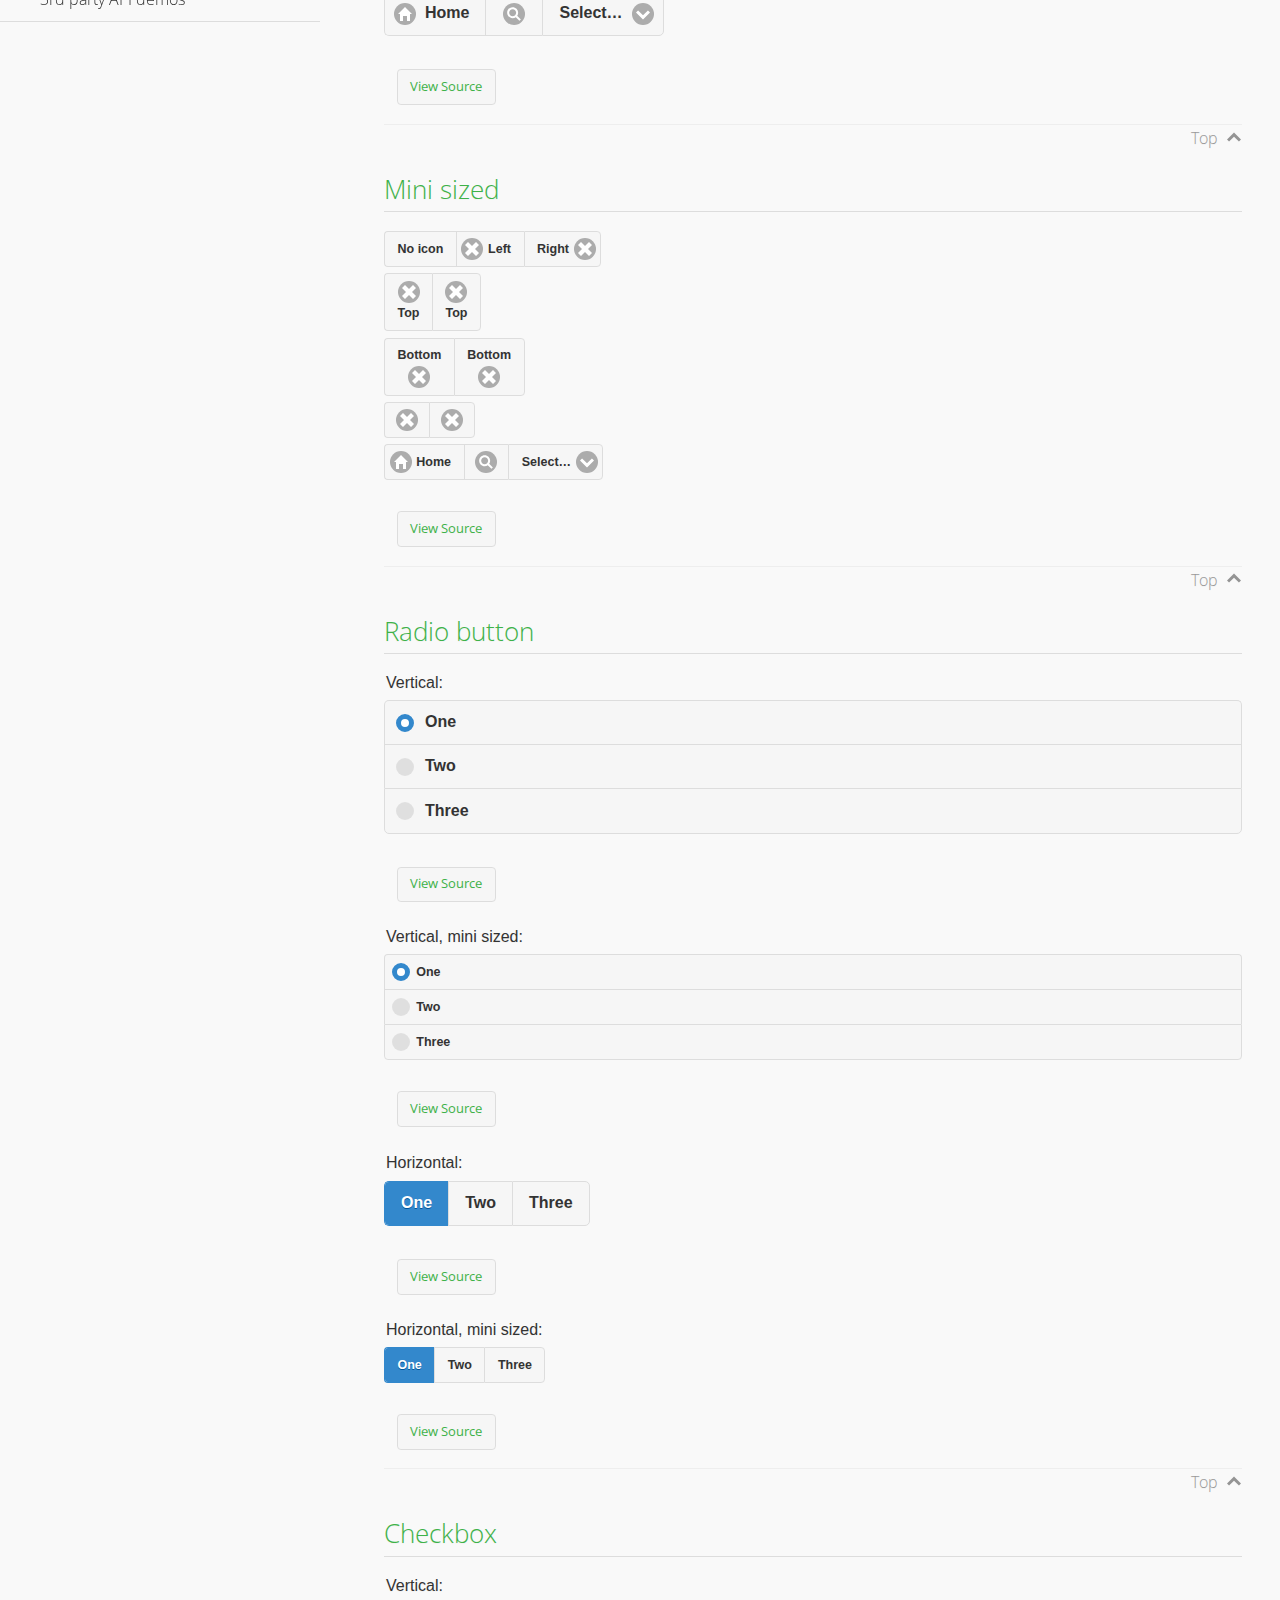
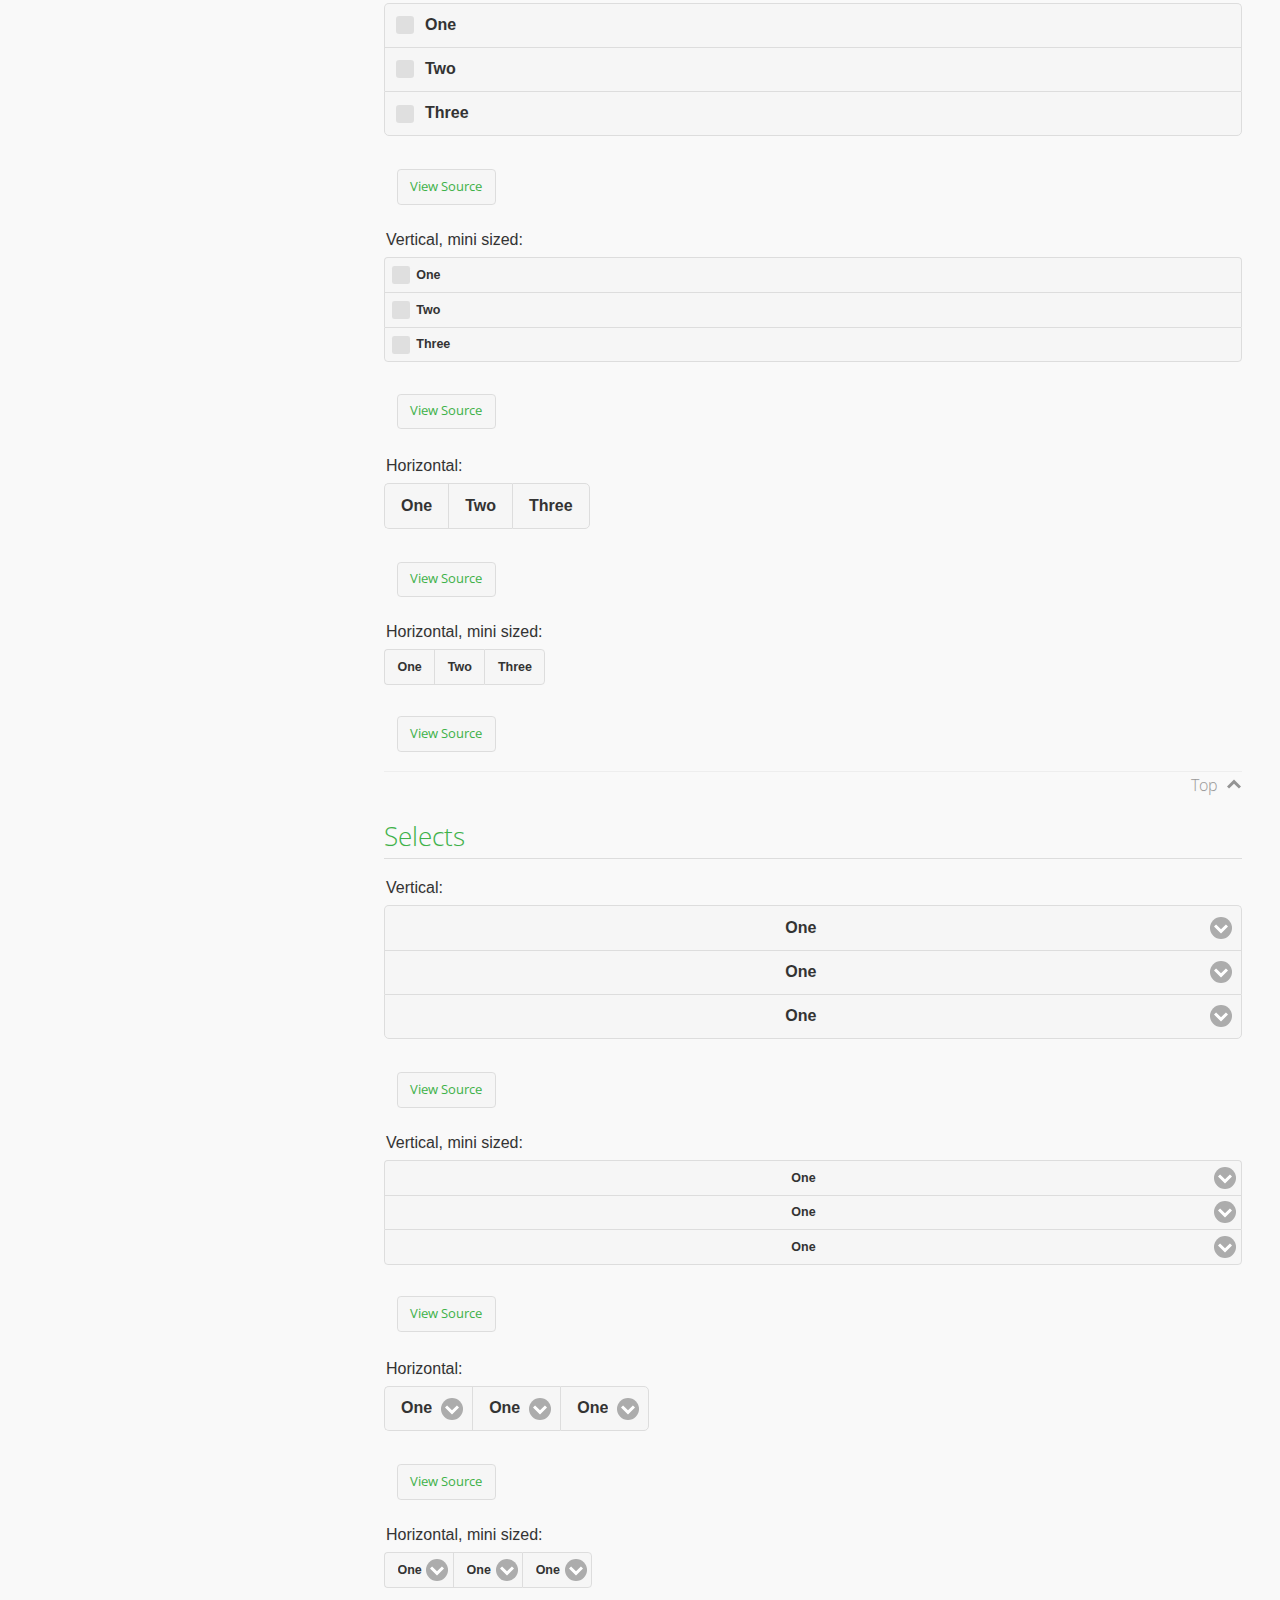
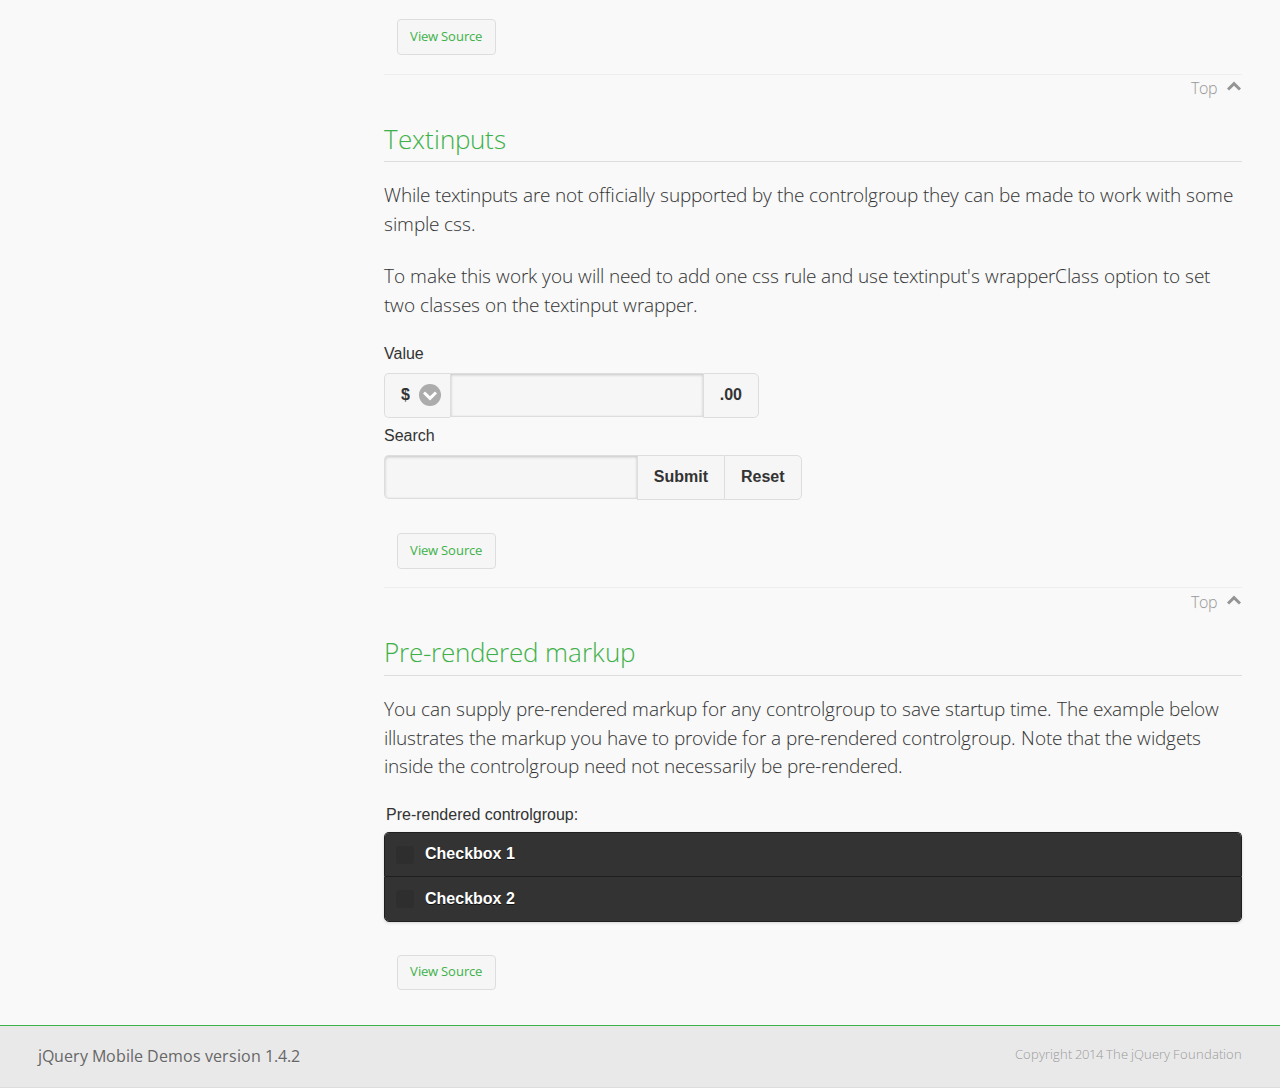
<file: lab2/jquery/demos/controlgroup/index.html>
<!DOCTYPE html>
<html>
<head>
	<meta charset="utf-8">
	<meta name="viewport" content="width=device-width, initial-scale=1">
	<title>Controlgroup - jQuery Mobile Demos</title>
	    <link rel="stylesheet" href="../css/themes/default/jquery.mobile-1.4.2.min.css">
	    <link rel="stylesheet" href="../_assets/css/jqm-demos.css">
	    <link rel="shortcut icon" href="../favicon.ico">
	    <link rel="stylesheet" href="http://fonts.googleapis.com/css?family=Open+Sans:300,400,700">
	    <script src="../js/jquery.js"></script>
	    <script src="../_assets/js/index.js"></script>
	    <script src="../js/jquery.mobile-1.4.2.min.js"></script>
	    <style>
	        #demo-borders .ui-collapsible .ui-collapsible-heading .ui-btn { border-top-width: 1px !important; }
	    </style>
	    <style id="textinput-controlgroup">
			.controlgroup-textinput{
				padding-top:.22em;
				padding-bottom:.22em;
			}
	    </style>
	</head>
	<body>
	<div data-role="page" class="jqm-demos" data-quicklinks="true">

	    <div data-role="header" class="jqm-header">
			<h2><a href="../" title="jQuery Mobile Demos home"><img src="../_assets/img/jquery-logo.png" alt="jQuery Mobile"></a></h2>
		<p><span class="jqm-version"></span> Demos</p>
	        <a href="#" class="jqm-navmenu-link ui-btn ui-btn-icon-notext ui-corner-all ui-icon-bars ui-nodisc-icon ui-alt-icon ui-btn-left">Menu</a>
	        <a href="#" class="jqm-search-link ui-btn ui-btn-icon-notext ui-corner-all ui-icon-search ui-nodisc-icon ui-alt-icon ui-btn-right">Search</a>
		    </div><!-- /header -->

	    <div role="main" class="ui-content jqm-content">

        <h1>Controlgroup</h1>

        <p>Controlgroups are used to visually group a set of buttons to form a single block that looks contained like a navigation component.
        </p>

		<h2>Controlgroup vertical</h2>

			<div data-demo-html="true">
				<div data-role="controlgroup">
					<a href="#" class="ui-btn ui-corner-all">No icon</a>
					<a href="#" class="ui-btn ui-corner-all ui-icon-delete ui-btn-icon-left">Left</a>
					<a href="#" class="ui-btn ui-corner-all ui-icon-delete ui-btn-icon-right">Right</a>
					<a href="#" class="ui-btn ui-corner-all ui-icon-delete ui-btn-icon-top">Top</a>
					<a href="#" class="ui-btn ui-corner-all ui-icon-delete ui-btn-icon-bottom">Bottom</a>
					<a href="#" class="ui-btn ui-corner-all ui-icon-delete ui-btn-icon-notext">Icon only</a>
				</div>
			</div><!--/demo-html -->

			<h3>Mini sized</h3>

			<div data-demo-html="true">
				<div data-role="controlgroup" data-mini="true">
					<a href="#" class="ui-btn ui-corner-all">No icon</a>
					<a href="#" class="ui-btn ui-corner-all ui-icon-delete ui-btn-icon-left">Left</a>
					<a href="#" class="ui-btn ui-corner-all ui-icon-delete ui-btn-icon-right">Right</a>
					<a href="#" class="ui-btn ui-corner-all ui-icon-delete ui-btn-icon-top">Top</a>
					<a href="#" class="ui-btn ui-corner-all ui-icon-delete ui-btn-icon-bottom">Bottom</a>
					<a href="#" class="ui-btn ui-corner-all ui-icon-delete ui-btn-icon-notext">Icon only</a>
				</div>
			</div><!--/demo-html -->

		<h2>Controlgroup horizontal</h2>

			<div data-demo-html="true">
				<div data-role="controlgroup" data-type="horizontal">
					<a href="#" class="ui-btn ui-corner-all">No icon</a>
					<a href="#" class="ui-btn ui-corner-all ui-icon-delete ui-btn-icon-left">Left</a>
					<a href="#" class="ui-btn ui-corner-all ui-icon-delete ui-btn-icon-right">Right</a>
				</div>
				<div data-role="controlgroup" data-type="horizontal">
					<a href="#" class="ui-btn ui-corner-all ui-icon-delete ui-btn-icon-top">Top</a>
					<a href="#" class="ui-btn ui-corner-all ui-icon-delete ui-btn-icon-top">Top</a>
				</div>
				<div data-role="controlgroup" data-type="horizontal">
					<a href="#" class="ui-btn ui-corner-all ui-icon-delete ui-btn-icon-bottom">Bottom</a>
					<a href="#" class="ui-btn ui-corner-all ui-icon-delete ui-btn-icon-bottom">Bottom</a>
				</div>
				<div data-role="controlgroup" data-type="horizontal">
					<a href="#" class="ui-btn ui-corner-all ui-icon-delete ui-btn-icon-notext">Icon only</a>
					<a href="#" class="ui-btn ui-corner-all ui-icon-delete ui-btn-icon-notext">Icon only</a>
				</div>
				<form>
					<fieldset data-role="controlgroup" data-type="horizontal">
						<button data-icon="home">Home</button>
						<button data-icon="search" data-iconpos="notext">Search</button>
						<label for="select-more-1a" class="ui-hidden-accessible">More</label>
						<select name="select-more-1a" id="select-more-1a">
							<option value="">Select&hellip;</option>
							<option value="#">One</option>
							<option value="#">Two</option>
							<option value="#">Three</option>
						</select>
					</fieldset>
				</form>
			</div><!--/demo-html -->

		<h2>Mini sized</h2>

			<div data-demo-html="true">
				<div data-role="controlgroup" data-type="horizontal" data-mini="true">
					<a href="#" class="ui-btn ui-corner-all">No icon</a>
					<a href="#" class="ui-btn ui-corner-all ui-icon-delete ui-btn-icon-left">Left</a>
					<a href="#" class="ui-btn ui-corner-all ui-icon-delete ui-btn-icon-right">Right</a>
				</div>
				<div data-role="controlgroup" data-type="horizontal" data-mini="true">
					<a href="#" class="ui-btn ui-corner-all ui-icon-delete ui-btn-icon-top">Top</a>
					<a href="#" class="ui-btn ui-corner-all ui-icon-delete ui-btn-icon-top">Top</a>
				</div>
				<div data-role="controlgroup" data-type="horizontal" data-mini="true">
					<a href="#" class="ui-btn ui-corner-all ui-icon-delete ui-btn-icon-bottom">Bottom</a>
					<a href="#" class="ui-btn ui-corner-all ui-icon-delete ui-btn-icon-bottom">Bottom</a>
				</div>
				<div data-role="controlgroup" data-type="horizontal" data-mini="true">
					<a href="#" class="ui-btn ui-corner-all ui-icon-delete ui-btn-icon-notext">Icon only</a>
					<a href="#" class="ui-btn ui-corner-all ui-icon-delete ui-btn-icon-notext">Icon only</a>
				</div>
				<form>
					<fieldset data-role="controlgroup" data-type="horizontal" data-mini="true">
						<button data-icon="home">Home</button>
						<button data-icon="search" data-iconpos="notext">Search</button>
						<label for="select-more-2a" class="ui-hidden-accessible">More</label>
						<select name="select-more-2a" id="select-more-2a">
							<option value="">Select&hellip;</option>
							<option value="#">One</option>
							<option value="#">Two</option>
							<option value="#">Three</option>
						</select>
					</fieldset>
				</form>
			</div><!--/demo-html -->

			<h2>Radio button</h2>

				<div data-demo-html="true">
					<form>
					<fieldset data-role="controlgroup">
						<legend>Vertical:</legend>
						<input type="radio" name="radio-choice-v-2" id="radio-choice-v-2a" value="on" checked="checked">
						<label for="radio-choice-v-2a">One</label>
						<input type="radio" name="radio-choice-v-2" id="radio-choice-v-2b" value="off">
						<label for="radio-choice-v-2b">Two</label>
						<input type="radio" name="radio-choice-v-2" id="radio-choice-v-2c" value="other">
						<label for="radio-choice-v-2c">Three</label>
					</fieldset>
					</form>
				</div><!--/demo-html -->

				<div data-demo-html="true">
					<form>
					<fieldset data-role="controlgroup" data-mini="true">
						<legend>Vertical, mini sized:</legend>
						<input type="radio" name="radio-choice-v-6" id="radio-choice-v-6a" value="on" checked="checked">
						<label for="radio-choice-v-6a">One</label>
						<input type="radio" name="radio-choice-v-6" id="radio-choice-v-6b" value="off">
						<label for="radio-choice-v-6b">Two</label>
						<input type="radio" name="radio-choice-v-6" id="radio-choice-v-6c" value="other">
						<label for="radio-choice-v-6c">Three</label>
					</fieldset>
					</form>
				</div><!--/demo-html -->

				<div data-demo-html="true">
					<form>
					<fieldset data-role="controlgroup" data-type="horizontal">
						<legend>Horizontal:</legend>
						<input type="radio" name="radio-choice-h-2" id="radio-choice-h-2a" value="on" checked="checked">
						<label for="radio-choice-h-2a">One</label>
						<input type="radio" name="radio-choice-h-2" id="radio-choice-h-2b" value="off">
						<label for="radio-choice-h-2b">Two</label>
						<input type="radio" name="radio-choice-h-2" id="radio-choice-h-2c" value="other">
						<label for="radio-choice-h-2c">Three</label>
					</fieldset>
					</form>
				</div><!--/demo-html -->

				<div data-demo-html="true">
					<form>
					<fieldset data-role="controlgroup" data-type="horizontal" data-mini="true">
						<legend>Horizontal, mini sized:</legend>
						<input type="radio" name="radio-choice-h-6" id="radio-choice-h-6a" value="on" checked="checked">
						<label for="radio-choice-h-6a">One</label>
						<input type="radio" name="radio-choice-h-6" id="radio-choice-h-6b" value="off">
						<label for="radio-choice-h-6b">Two</label>
						<input type="radio" name="radio-choice-h-6" id="radio-choice-h-6c" value="other">
						<label for="radio-choice-h-6c">Three</label>
					</fieldset>
					</form>
				</div><!--/demo-html -->

			<h2>Checkbox</h2>

				<div data-demo-html="true">
					<form>
					<fieldset data-role="controlgroup">
						<legend>Vertical:</legend>
						<input type="checkbox" name="checkbox-v-2a" id="checkbox-v-2a">
						<label for="checkbox-v-2a">One</label>
						<input type="checkbox" name="checkbox-v-2b" id="checkbox-v-2b">
						<label for="checkbox-v-2b">Two</label>
						<input type="checkbox" name="checkbox-v-2c" id="checkbox-v-2c">
						<label for="checkbox-v-2c">Three</label>
					</fieldset>
					</form>
				</div><!--/demo-html -->

				<div data-demo-html="true">
					<form>
					<fieldset data-role="controlgroup" data-mini="true">
						<legend>Vertical, mini sized:</legend>
						<input type="checkbox" name="checkbox-v-6a" id="checkbox-v-6a">
						<label for="checkbox-v-6a">One</label>
						<input type="checkbox" name="checkbox-v-6b" id="checkbox-v-6b">
						<label for="checkbox-v-6b">Two</label>
						<input type="checkbox" name="checkbox-v-6c" id="checkbox-v-6c">
						<label for="checkbox-v-6c">Three</label>
					</fieldset>
					</form>
				</div><!--/demo-html -->

				<div data-demo-html="true">
					<form>
					<fieldset data-role="controlgroup" data-type="horizontal">
						<legend>Horizontal:</legend>
						<input type="checkbox" name="checkbox-h-2a" id="checkbox-h-2a">
						<label for="checkbox-h-2a">One</label>
						<input type="checkbox" name="checkbox-h-2b" id="checkbox-h-2b">
						<label for="checkbox-h-2b">Two</label>
						<input type="checkbox" name="checkbox-h-2c" id="checkbox-h-2c">
						<label for="checkbox-h-2c">Three</label>
					</fieldset>
					</form>
				</div><!--/demo-html -->

				<div data-demo-html="true">
					<form>
					<fieldset data-role="controlgroup" data-type="horizontal" data-mini="true">
						<legend>Horizontal, mini sized:</legend>
						<input type="checkbox" name="checkbox-h-6a" id="checkbox-h-6a">
						<label for="checkbox-h-6a">One</label>
						<input type="checkbox" name="checkbox-h-6b" id="checkbox-h-6b">
						<label for="checkbox-h-6b">Two</label>
						<input type="checkbox" name="checkbox-h-6c" id="checkbox-h-6c">
						<label for="checkbox-h-6c">Three</label>
					</fieldset>
					</form>
				</div><!--/demo-html -->

			<h2>Selects</h2>

				<div data-demo-html="true">
					<form>
					<fieldset data-role="controlgroup">
						<legend>Vertical:</legend>
						<label for="select-v-2a">Select A</label>
						<select name="select-v-2a" id="select-v-2a">
							<option value="#">One</option>
							<option value="#">Two</option>
							<option value="#">Three</option>
						</select>
						<label for="select-v-2b">Select B</label>
						<select name="select-v-2b" id="select-v-2b">
							<option value="#">One</option>
							<option value="#">Two</option>
							<option value="#">Three</option>
						</select>
						<label for="select-v-2c">Select C</label>
						<select name="select-v-2c" id="select-v-2c">
							<option value="#">One</option>
							<option value="#">Two</option>
							<option value="#">Three</option>
						</select>
					</fieldset>
					</form>
				</div><!--/demo-html -->

				<div data-demo-html="true">
					<form>
					<fieldset data-role="controlgroup" data-mini="true">
						<legend>Vertical, mini sized:</legend>
						<label for="select-v-6a">Select A</label>
						<select name="select-v-6a" id="select-v-6a">
							<option value="#">One</option>
							<option value="#">Two</option>
							<option value="#">Three</option>
						</select>
						<label for="select-v-6b">Select B</label>
						<select name="select-v-6b" id="select-v-6b">
							<option value="#">One</option>
							<option value="#">Two</option>
							<option value="#">Three</option>
						</select>
						<label for="select-v-6c">Select C</label>
						<select name="select-v-6c" id="select-v-6c">
							<option value="#">One</option>
							<option value="#">Two</option>
							<option value="#">Three</option>
						</select>
					</fieldset>
					</form>
				</div><!--/demo-html -->

				<div data-demo-html="true">
					<form>
					<fieldset data-role="controlgroup" data-type="horizontal">
						<legend>Horizontal:</legend>
						<label for="select-h-2a">Select A</label>
						<select name="select-h-2a" id="select-h-2a">
							<option value="#">One</option>
							<option value="#">Two</option>
							<option value="#">Three</option>
						</select>
						<label for="select-h-2b">Select B</label>
						<select name="select-h-2b" id="select-h-2b">
							<option value="#">One</option>
							<option value="#">Two</option>
							<option value="#">Three</option>
						</select>
						<label for="select-h-2c">Select C</label>
						<select name="select-h-2c" id="select-h-2c">
							<option value="#">One</option>
							<option value="#">Two</option>
							<option value="#">Three</option>
						</select>
					</fieldset>
					</form>
				</div><!--/demo-html -->

				<div data-demo-html="true">
					<form>
					<fieldset data-role="controlgroup" data-type="horizontal" data-mini="true">
						<legend>Horizontal, mini sized:</legend>
						<label for="select-h-6a">Select A</label>
						<select name="select-h-6a" id="select-h-6a">
							<option value="#">One</option>
							<option value="#">Two</option>
							<option value="#">Three</option>
						</select>
						<label for="select-h-6b">Select B</label>
						<select name="select-h-6b" id="select-h-6b">
							<option value="#">One</option>
							<option value="#">Two</option>
							<option value="#">Three</option>
						</select>
						<label for="select-h-6c">Select C</label>
						<select name="select-h-6c" id="select-h-6c">
							<option value="#">One</option>
							<option value="#">Two</option>
							<option value="#">Three</option>
						</select>
					</fieldset>
					</form>
				</div><!--/demo-html -->

				<h2>Textinputs</h2>
				<p>While textinputs are not officially supported by the controlgroup they can be made to work with some simple css.</p>
				<p>To make this work you will need to add one css rule and use textinput's wrapperClass option to set two classes on the textinput wrapper.</p>
				<div data-demo-html="true" data-demo-css="#textinput-controlgroup">
					<label for="currency-controlgroup">Value</label>
					<div data-role="controlgroup" data-type="horizontal">
						<select>
							<option>$</option>
							<option>€</option>
							<option>£</option>
							<option>¥</option>
							<option>₩</option>
							<option>₹</option>
						</select>
						<input id="currency-controlgroup" type="text" data-wrapper-class="controlgroup-textinput ui-btn">
						<button>.00</button>
					</div>
					<label for="search-control-group">Search</label>
					<div data-role="controlgroup" data-type="horizontal">
						<input type="text" id="search-control-group" data-wrapper-class="controlgroup-textinput ui-btn">
						<button>Submit</button>
						<button>Reset</button>
					</div>
				</div>

		<h2>Pre-rendered markup</h2>
		<p>You can supply pre-rendered markup for any controlgroup to save startup time. The example below illustrates the markup you have to provide for a pre-rendered controlgroup. Note that the widgets inside the controlgroup need not necessarily be pre-rendered.</p>
		<div data-demo-html="true">
			<div data-role="controlgroup" data-enhanced="true" class="ui-controlgroup ui-controlgroup-vertical ui-group-theme-b ui-corner-all">
				<div role="heading" class="ui-controlgroup-label">
					<legend>Pre-rendered controlgroup:</legend>
				</div>
				<div class="ui-controlgroup-controls ui-shadow">
					<label for="pre-rendered-cb-1" class="ui-first-child">Checkbox 1</label>
					<input type="checkbox" id="pre-rendered-cb-1" name="pre-rendered-cb-1" value="1"></input>
					<label for="pre-rendered-cb-2" class="ui-last-child">Checkbox 2</label>
					<input type="checkbox" id="pre-rendered-cb-2" name="pre-rendered-cb-2" value="2"></input>
				</div>
			</div>
		</div>

	</div><!-- /content -->
	    <div data-role="panel" class="jqm-navmenu-panel" data-position="left" data-display="overlay" data-theme="a">
	    	<ul class="jqm-list ui-alt-icon ui-nodisc-icon">
<li data-filtertext="demos homepage" data-icon="home"><a href=".././">Home</a></li>
<li data-filtertext="introduction overview getting started"><a href="../intro/" data-ajax="false">Introduction</a></li>
<li data-filtertext="buttons button markup buttonmarkup method anchor link button element"><a href="../button-markup/" data-ajax="false">Buttons</a></li>
<li data-filtertext="form button widget input button submit reset"><a href="../button/" data-ajax="false">Button widget</a></li>
<li data-role="collapsible" data-collapsed-icon="carat-d" data-expanded-icon="carat-u" data-iconpos="right" data-inset="false">
	<h3>Checkboxradio widget</h3>
	<ul>
		<li data-filtertext="form checkboxradio widget checkbox input checkboxes controlgroups"><a href="../checkboxradio-checkbox/" data-ajax="false">Checkboxes</a></li>
		<li data-filtertext="form checkboxradio widget radio input radio buttons controlgroups"><a href="../checkboxradio-radio/" data-ajax="false">Radio buttons</a></li>
	</ul>
</li>
<li data-role="collapsible" data-collapsed-icon="carat-d" data-expanded-icon="carat-u" data-iconpos="right" data-inset="false">
	<h3>Collapsible (set) widget</h3>
	<ul>
		<li data-filtertext="collapsibles content formatting"><a href="../collapsible/" data-ajax="false">Collapsible</a></li>
		<li data-filtertext="dynamic collapsible set accordion append expand"><a href="../collapsible-dynamic/" data-ajax="false">Dynamic collapsibles</a></li>
		<li data-filtertext="accordions collapsible set widget content formatting grouped collapsibles"><a href="../collapsibleset/" data-ajax="false">Collapsible set</a></li>
	</ul>
</li>
<li data-role="collapsible" data-collapsed-icon="carat-d" data-expanded-icon="carat-u" data-iconpos="right" data-inset="false">
	<h3>Controlgroup widget</h3>
	<ul>
		<li data-filtertext="controlgroups selectmenu checkboxradio input grouped buttons horizontal vertical"><a href="../controlgroup/" data-ajax="false">Controlgroup</a></li>
		<li data-filtertext="dynamic controlgroup dynamically add buttons"><a href="../controlgroup-dynamic/" data-ajax="false">Dynamic controlgroups</a></li>
	</ul>
</li>
<li data-filtertext="form datepicker widget date input"><a href="../datepicker/" data-ajax="false">Datepicker</a></li>
<li data-role="collapsible" data-collapsed-icon="carat-d" data-expanded-icon="carat-u" data-iconpos="right" data-inset="false">
	<h3>Events</h3>
	<ul>
		<li data-filtertext="swipe to delete list items listviews swipe events"><a href="../swipe-list/" data-ajax="false">Swipe list items</a></li>
		<li data-filtertext="swipe to navigate swipe page navigation swipe events"><a href="../swipe-page/" data-ajax="false">Swipe page navigation</a></li>
	</ul>
</li>
<li data-filtertext="filterable filter elements sorting searching listview table"><a href="../filterable/" data-ajax="false">Filterable widget</a></li>
<li data-filtertext="form flipswitch widget flip toggle switch binary select checkbox input"><a href="../flipswitch/" data-ajax="false">Flipswitch widget</a></li>
<li data-role="collapsible" data-collapsed-icon="carat-d" data-expanded-icon="carat-u" data-iconpos="right" data-inset="false">
	<h3>Forms</h3>
	<ul>
		<li data-filtertext="forms text checkbox radio range button submit reset inputs selects textarea slider flipswitch label form elements"><a href="../forms/" data-ajax="false">Forms</a></li>
		<li data-filtertext="form hide labels hidden accessible ui-hidden-accessible forms"><a href="../forms-label-hidden-accessible/" data-ajax="false">Hide labels</a></li>
		<li data-filtertext="form field containers fieldcontain ui-field-contain forms"><a href="../forms-field-contain/" data-ajax="false">Field containers</a></li>
		<li data-filtertext="forms disabled form elements"><a href="../forms-disabled/" data-ajax="false">Forms disabled</a></li>
		<li data-filtertext="forms gallery examples overview forms text checkbox radio range button submit reset inputs selects textarea slider flipswitch label form elements"><a href="../forms-gallery/" data-ajax="false">Forms gallery</a></li>
	</ul>
</li>
<li data-role="collapsible" data-collapsed-icon="carat-d" data-expanded-icon="carat-u" data-iconpos="right" data-inset="false">
	<h3>Grids</h3>
	<ul>
		<li data-filtertext="grids columns blocks content formatting rwd responsive css framework"><a href="../grids/" data-ajax="false">Grids</a></li>
		<li data-filtertext="buttons in grids css framework"><a href="../grids-buttons/" data-ajax="false">Buttons in grids</a></li>
		<li data-filtertext="custom responsive grids rwd css framework"><a href="../grids-custom-responsive/" data-ajax="false">Custom responsive grids</a></li>
	</ul>
</li>
<li data-filtertext="blocks content formatting sections heading"><a href="../body-bar-classes/" data-ajax="false">Grouping and dividing content</a></li>
<li data-role="collapsible" data-collapsed-icon="carat-d" data-expanded-icon="carat-u" data-iconpos="right" data-inset="false">
	<h3>Icons</h3>
	<ul>
		<li data-filtertext="button icons svg disc alt custom icon position"><a href="../icons/" data-ajax="false">Icons</a></li>
		<li data-filtertext=""><a href="../icons-grunticon/" data-ajax="false">Grunticon loader</a></li>
	</ul>
</li>
<li data-role="collapsible" data-collapsed-icon="carat-d" data-expanded-icon="carat-u" data-iconpos="right" data-inset="false">
	<h3>Listview widget</h3>
	<ul>
		<li data-filtertext="listview widget thumbnails icons nested split button collapsible ul ol"><a href="../listview/" data-ajax="false">Listview</a></li>
		<li data-filtertext="autocomplete filterable reveal listview filtertextbeforefilter placeholder"><a href="../listview-autocomplete/" data-ajax="false">Listview autocomplete</a></li>
		<li data-filtertext="autocomplete filterable reveal listview remote data filtertextbeforefilter placeholder"><a href="../listview-autocomplete-remote/" data-ajax="false">Listview autocomplete remote data</a></li>
		<li data-filtertext="autodividers anchor jump scroll linkbars listview lists ul ol"><a href="../listview-autodividers-linkbar/" data-ajax="false">Listview autodividers linkbar</a></li>
		<li data-filtertext="listview autodividers selector autodividersselector lists ul ol"><a href="../listview-autodividers-selector/" data-ajax="false">Listview autodividers selector</a></li>
		<li data-filtertext="listview nested list items"><a href="../listview-nested-lists/" data-ajax="false">Listview Nested Listviews</a></li>
		<li data-filtertext="listview collapsible list items flat"><a href="../listview-collapsible-item-flat/" data-ajax="false">Listview collapsible list items (flat)</a></li>
		<li data-filtertext="listview collapsible list indented"><a href="../listview-collapsible-item-indented/" data-ajax="false">Listview collapsible list items (indented)</a></li>
		<li data-filtertext="grid listview responsive grids responsive listviews lists ul"><a href="../listview-grid/" data-ajax="false">Listview responsive grid</a></li>
	</ul>
</li>
<li data-filtertext="loader widget page loading navigation overlay spinner"><a href="../loader/" data-ajax="false">Loader widget</a></li>
<li data-filtertext="navbar widget navmenu toolbars header footer"><a href="../navbar/" data-ajax="false">Navbar widget</a></li>
<li data-role="collapsible" data-collapsed-icon="carat-d" data-expanded-icon="carat-u" data-iconpos="right" data-inset="false">
	<h3>Navigation</h3>
	<ul>
		<li data-filtertext="ajax navigation navigate widget history event method"><a href="../navigation/" data-ajax="false">Navigation</a></li>
		<li data-filtertext="linking pages page links navigation ajax prefetch cache"><a href="../navigation-linking-pages/" data-ajax="false">Linking pages</a></li>
		<li data-filtertext="php redirect server redirection server-side navigation"><a href="../navigation-php-redirect/" data-ajax="false">PHP redirect demo</a></li>
		<li data-filtertext="navigation redirection hash query"><a href="../navigation-hash-processing/" data-ajax="false">Hash processing demo</a></li>
	</ul>
</li>
<li data-role="collapsible" data-collapsed-icon="carat-d" data-expanded-icon="carat-u" data-iconpos="right" data-inset="false">
	<h3>Pages</h3>
	<ul>
		<li data-filtertext="pages page widget ajax navigation"><a href="../pages/" data-ajax="false">Pages</a></li>
		<li data-filtertext="single page"><a href="../pages-single-page/" data-ajax="false">Single page</a></li>
		<li data-filtertext="multipage multi-page page"><a href="../pages-multi-page/" data-ajax="false">Multi-page template</a></li>
		<li data-filtertext="dialog page widget modal popup"><a href="../pages-dialog/" data-ajax="false">Dialog page</a></li>
	</ul>
</li>
<li data-role="collapsible" data-collapsed-icon="carat-d" data-expanded-icon="carat-u" data-iconpos="right" data-inset="false">
	<h3>Panel widget</h3>
	<ul>
		<li data-filtertext="panel widget sliding panels reveal push overlay responsive"><a href="../panel/" data-ajax="false">Panel</a></li>
		<li data-filtertext=""><a href="../panel-external/" data-ajax="false">External panels</a></li>
		<li data-filtertext="panel "><a href="../panel-fixed/" data-ajax="false">Fixed panels</a></li>
		<li data-filtertext="panel slide panels sliding panels shadow rwd responsive breakpoint"><a href="../panel-responsive/" data-ajax="false">Panels responsive</a></li>
		<li data-filtertext="panel custom style custom panel width reveal shadow listview panel styling page background wrapper"><a href="../panel-styling/" data-ajax="false">Custom panel style</a></li>
		<li data-filtertext="panel open on swipe"><a href="../panel-swipe-open/" data-ajax="false">Panel open on swipe</a></li>
		<li data-filtertext="panels outside page internal external toolbars"><a href="../panel-external-internal/" data-ajax="false">Panel external and internal</a></li>
	</ul>
</li>
<li data-role="collapsible" data-collapsed-icon="carat-d" data-expanded-icon="carat-u" data-iconpos="right" data-inset="false">
	<h3>Popup widget</h3>
	<ul>
		<li data-filtertext="popup widget popups dialog modal transition tooltip lightbox form overlay screen flip pop fade transition"><a href="../popup/" data-ajax="false">Popup</a></li>
		<li data-filtertext="popup alignment position"><a href="../popup-alignment/" data-ajax="false">Popup alignment</a></li>
		<li data-filtertext="popup arrow size popups popover"><a href="../popup-arrow-size/" data-ajax="false">Popup arrow size</a></li>
		<li data-filtertext="dynamic popups popup images lightbox"><a href="../popup-dynamic/" data-ajax="false">Dynamic popups</a></li>
		<li data-filtertext="popups with iframes scaling"><a href="../popup-iframe/" data-ajax="false">Popups with iframes</a></li>
		<li data-filtertext="popup image scaling"><a href="../popup-image-scaling/" data-ajax="false">Popup image scaling</a></li>
		<li data-filtertext="external popup outside multi-page"><a href="../popup-outside-multipage" data-ajax="false">Popup outside multi-page</a></li>
	</ul>
</li>
<li data-filtertext="form rangeslider widget dual sliders dual handle sliders range input"><a href="../rangeslider/" data-ajax="false">Rangeslider widget</a></li>
<li data-filtertext="responsive web design rwd adaptive progressive enhancement PE accessible mobile breakpoints media query media queries"><a href="../rwd/" data-ajax="false">Responsive Web Design</a></li>
<li data-role="collapsible" data-collapsed-icon="carat-d" data-expanded-icon="carat-u" data-iconpos="right" data-inset="false">
	<h3>Selectmenu widget</h3>
	<ul>
		<li data-filtertext="form selectmenu widget select input custom select menu selects"><a href="../selectmenu/" data-ajax="false">Selectmenu</a></li>
		<li data-filtertext="form custom select menu selectmenu widget custom menu option optgroup multiple selects"><a href="../selectmenu-custom/" data-ajax="false">Custom select menu</a></li>
		<li data-filtertext="filterable select filter popup dialog"><a href="../selectmenu-custom-filter/" data-ajax="false">Custom select menu with filter</a></li>
	</ul>
</li>
<li data-role="collapsible" data-collapsed-icon="carat-d" data-expanded-icon="carat-u" data-iconpos="right" data-inset="false">
	<h3>Slider widget</h3>
	<ul>
		<li data-filtertext="form slider widget range input single sliders"><a href="../slider/" data-ajax="false">Slider</a></li>
		<li data-filtertext="form slider widget flipswitch slider binary select flip toggle switch"><a href="../slider-flipswitch/" data-ajax="false">Slider flip toggle switch</a></li>
		<li data-filtertext="form slider tooltip handle value input range sliders"><a href="../slider-tooltip/" data-ajax="false">Slider tooltip</a></li>
	</ul>
</li>
<li data-role="collapsible" data-collapsed-icon="carat-d" data-expanded-icon="carat-u" data-iconpos="right" data-inset="false">
	<h3>Table widget</h3>
	<ul>
		<li data-filtertext="table widget reflow column toggle th td responsive tables rwd hide show tabular"><a href="../table-column-toggle/" data-ajax="false">Table Column Toggle</a></li>
		<li data-filtertext="table column toggle phone comparison demo"><a href="../table-column-toggle-example/" data-ajax="false">Table Column Toggle demo</a></li>
		<li data-filtertext="responsive tables table column toggle heading groups rwd breakpoint"><a href="../table-column-toggle-heading-groups/" data-ajax="false">Table Column Toggle heading groups</a></li>
		<li data-filtertext="responsive tables table column toggle hide rwd breakpoint customization options"><a href="../table-column-toggle-options/" data-ajax="false">Table Column Toggle options</a></li>
		<li data-filtertext="table reflow th td responsive rwd columns tabular"><a href="../table-reflow/" data-ajax="false">Table Reflow</a></li>
		<li data-filtertext="responsive tables table reflow heading groups rwd breakpoint"><a href="../table-reflow-heading-groups/" data-ajax="false">Table Reflow heading groups</a></li>
		<li data-filtertext="responsive tables table reflow stripes strokes table style"><a href="../table-reflow-stripes-strokes/" data-ajax="false">Table Reflow stripes and strokes</a></li>
		<li data-filtertext="responsive tables table reflow stack custom styles"><a href="../table-reflow-styling/" data-ajax="false">Table Reflow custom styles</a></li>
	</ul>
</li>
<li data-filtertext="ui tabs widget"><a href="../tabs/" data-ajax="false">Tabs widget</a></li>
<li data-filtertext="form textinput widget text input textarea number date time tel email file color password"><a href="../textinput/" data-ajax="false">Textinput widget</a></li>
<li data-role="collapsible" data-collapsed-icon="carat-d" data-expanded-icon="carat-u" data-iconpos="right" data-inset="false">
	<h3>Theming</h3>
	<ul>
		<li data-filtertext="default theme swatches theming style css"><a href="../theme-default/" data-ajax="false">Default theme</a></li>
		<li data-filtertext="classic theme old theme swatches theming style css"><a href="../theme-classic/" data-ajax="false">Classic theme</a></li>
	</ul>
</li>
<li data-role="collapsible" data-collapsed-icon="carat-d" data-expanded-icon="carat-u" data-iconpos="right" data-inset="false">
	<h3>Toolbar widget</h3>
	<ul>
		<li data-filtertext="toolbar widget header footer toolbars fixed fullscreen external sections"><a href="../toolbar/" data-ajax="false">Toolbar</a></li>
		<li data-filtertext="dynamic toolbars dynamically add toolbar header footer"><a href="../toolbar-dynamic/" data-ajax="false">Dynamic toolbars</a></li>
		<li data-filtertext="external toolbars header footer"><a href="../toolbar-external/" data-ajax="false">External toolbars</a></li>
		<li data-filtertext="fixed toolbars header footer"><a href="../toolbar-fixed/" data-ajax="false">Fixed toolbars</a></li>
		<li data-filtertext="fixed fullscreen toolbars header footer"><a href="../toolbar-fixed-fullscreen/" data-ajax="false">Fullscreen toolbars</a></li>
		<li data-filtertext="external fixed toolbars header footer"><a href="../toolbar-fixed-external/" data-ajax="false">Fixed external toolbars</a></li>
		<li data-filtertext="external persistent toolbars header footer navbar navmenu"><a href="../toolbar-fixed-persistent/" data-ajax="false">Persistent toolbars</a></li>
		<li data-filtertext="external ajax optimized toolbars persistent toolbars header footer navbar"><a href="../toolbar-fixed-persistent-optimized/" data-ajax="false">Ajax optimized toolbars</a></li>
		<li data-filtertext="form in toolbars header footer"><a href="../toolbar-fixed-forms/" data-ajax="false">Form in toolbar</a></li>
	</ul>
</li>
<li data-filtertext="page transitions animated pages popup navigation flip slide fade pop"><a href="../transitions/" data-ajax="false">Transitions</a></li>
<li data-role="collapsible" data-collapsed-icon="carat-d" data-expanded-icon="carat-u" data-iconpos="right" data-inset="false">
	<h3>3rd party API demos</h3>
	<ul>
		<li data-filtertext="backbone requirejs navigation router"><a href="../backbone-requirejs/" data-ajax="false">Backbone RequireJS</a></li>
		<li data-filtertext="google maps geolocation demo"><a href="../map-geolocation/" data-ajax="false">Google Maps geolocation</a></li>
		<li data-filtertext="google maps hybrid"><a href="../map-list-toggle/" data-ajax="false">Google Maps list toggle</a></li>
	</ul>
</li>



		     </ul>
		</div><!-- /panel -->


	<div data-role="footer" data-position="fixed" data-tap-toggle="false" class="jqm-footer">
		<p>jQuery Mobile Demos version <span class="jqm-version"></span></p>
		<p>Copyright 2014 The jQuery Foundation</p>
	</div><!-- /footer -->
	<!-- TODO: This should become an external panel so we can add input to markup (unique ID) -->
    <div data-role="panel" class="jqm-search-panel" data-position="right" data-display="overlay" data-theme="a">
		<div class="jqm-search">
			<ul class="jqm-list" data-filter-placeholder="Search demos..." data-filter-reveal="true">
<li data-filtertext="demos homepage" data-icon="home"><a href=".././">Home</a></li>
<li data-filtertext="introduction overview getting started"><a href="../intro/" data-ajax="false">Introduction</a></li>
<li data-filtertext="buttons button markup buttonmarkup method anchor link button element"><a href="../button-markup/" data-ajax="false">Buttons</a></li>
<li data-filtertext="form button widget input button submit reset"><a href="../button/" data-ajax="false">Button widget</a></li>
<li data-role="collapsible" data-collapsed-icon="carat-d" data-expanded-icon="carat-u" data-iconpos="right" data-inset="false">
	<h3>Checkboxradio widget</h3>
	<ul>
		<li data-filtertext="form checkboxradio widget checkbox input checkboxes controlgroups"><a href="../checkboxradio-checkbox/" data-ajax="false">Checkboxes</a></li>
		<li data-filtertext="form checkboxradio widget radio input radio buttons controlgroups"><a href="../checkboxradio-radio/" data-ajax="false">Radio buttons</a></li>
	</ul>
</li>
<li data-role="collapsible" data-collapsed-icon="carat-d" data-expanded-icon="carat-u" data-iconpos="right" data-inset="false">
	<h3>Collapsible (set) widget</h3>
	<ul>
		<li data-filtertext="collapsibles content formatting"><a href="../collapsible/" data-ajax="false">Collapsible</a></li>
		<li data-filtertext="dynamic collapsible set accordion append expand"><a href="../collapsible-dynamic/" data-ajax="false">Dynamic collapsibles</a></li>
		<li data-filtertext="accordions collapsible set widget content formatting grouped collapsibles"><a href="../collapsibleset/" data-ajax="false">Collapsible set</a></li>
	</ul>
</li>
<li data-role="collapsible" data-collapsed-icon="carat-d" data-expanded-icon="carat-u" data-iconpos="right" data-inset="false">
	<h3>Controlgroup widget</h3>
	<ul>
		<li data-filtertext="controlgroups selectmenu checkboxradio input grouped buttons horizontal vertical"><a href="../controlgroup/" data-ajax="false">Controlgroup</a></li>
		<li data-filtertext="dynamic controlgroup dynamically add buttons"><a href="../controlgroup-dynamic/" data-ajax="false">Dynamic controlgroups</a></li>
	</ul>
</li>
<li data-filtertext="form datepicker widget date input"><a href="../datepicker/" data-ajax="false">Datepicker</a></li>
<li data-role="collapsible" data-collapsed-icon="carat-d" data-expanded-icon="carat-u" data-iconpos="right" data-inset="false">
	<h3>Events</h3>
	<ul>
		<li data-filtertext="swipe to delete list items listviews swipe events"><a href="../swipe-list/" data-ajax="false">Swipe list items</a></li>
		<li data-filtertext="swipe to navigate swipe page navigation swipe events"><a href="../swipe-page/" data-ajax="false">Swipe page navigation</a></li>
	</ul>
</li>
<li data-filtertext="filterable filter elements sorting searching listview table"><a href="../filterable/" data-ajax="false">Filterable widget</a></li>
<li data-filtertext="form flipswitch widget flip toggle switch binary select checkbox input"><a href="../flipswitch/" data-ajax="false">Flipswitch widget</a></li>
<li data-role="collapsible" data-collapsed-icon="carat-d" data-expanded-icon="carat-u" data-iconpos="right" data-inset="false">
	<h3>Forms</h3>
	<ul>
		<li data-filtertext="forms text checkbox radio range button submit reset inputs selects textarea slider flipswitch label form elements"><a href="../forms/" data-ajax="false">Forms</a></li>
		<li data-filtertext="form hide labels hidden accessible ui-hidden-accessible forms"><a href="../forms-label-hidden-accessible/" data-ajax="false">Hide labels</a></li>
		<li data-filtertext="form field containers fieldcontain ui-field-contain forms"><a href="../forms-field-contain/" data-ajax="false">Field containers</a></li>
		<li data-filtertext="forms disabled form elements"><a href="../forms-disabled/" data-ajax="false">Forms disabled</a></li>
		<li data-filtertext="forms gallery examples overview forms text checkbox radio range button submit reset inputs selects textarea slider flipswitch label form elements"><a href="../forms-gallery/" data-ajax="false">Forms gallery</a></li>
	</ul>
</li>
<li data-role="collapsible" data-collapsed-icon="carat-d" data-expanded-icon="carat-u" data-iconpos="right" data-inset="false">
	<h3>Grids</h3>
	<ul>
		<li data-filtertext="grids columns blocks content formatting rwd responsive css framework"><a href="../grids/" data-ajax="false">Grids</a></li>
		<li data-filtertext="buttons in grids css framework"><a href="../grids-buttons/" data-ajax="false">Buttons in grids</a></li>
		<li data-filtertext="custom responsive grids rwd css framework"><a href="../grids-custom-responsive/" data-ajax="false">Custom responsive grids</a></li>
	</ul>
</li>
<li data-filtertext="blocks content formatting sections heading"><a href="../body-bar-classes/" data-ajax="false">Grouping and dividing content</a></li>
<li data-role="collapsible" data-collapsed-icon="carat-d" data-expanded-icon="carat-u" data-iconpos="right" data-inset="false">
	<h3>Icons</h3>
	<ul>
		<li data-filtertext="button icons svg disc alt custom icon position"><a href="../icons/" data-ajax="false">Icons</a></li>
		<li data-filtertext=""><a href="../icons-grunticon/" data-ajax="false">Grunticon loader</a></li>
	</ul>
</li>
<li data-role="collapsible" data-collapsed-icon="carat-d" data-expanded-icon="carat-u" data-iconpos="right" data-inset="false">
	<h3>Listview widget</h3>
	<ul>
		<li data-filtertext="listview widget thumbnails icons nested split button collapsible ul ol"><a href="../listview/" data-ajax="false">Listview</a></li>
		<li data-filtertext="autocomplete filterable reveal listview filtertextbeforefilter placeholder"><a href="../listview-autocomplete/" data-ajax="false">Listview autocomplete</a></li>
		<li data-filtertext="autocomplete filterable reveal listview remote data filtertextbeforefilter placeholder"><a href="../listview-autocomplete-remote/" data-ajax="false">Listview autocomplete remote data</a></li>
		<li data-filtertext="autodividers anchor jump scroll linkbars listview lists ul ol"><a href="../listview-autodividers-linkbar/" data-ajax="false">Listview autodividers linkbar</a></li>
		<li data-filtertext="listview autodividers selector autodividersselector lists ul ol"><a href="../listview-autodividers-selector/" data-ajax="false">Listview autodividers selector</a></li>
		<li data-filtertext="listview nested list items"><a href="../listview-nested-lists/" data-ajax="false">Listview Nested Listviews</a></li>
		<li data-filtertext="listview collapsible list items flat"><a href="../listview-collapsible-item-flat/" data-ajax="false">Listview collapsible list items (flat)</a></li>
		<li data-filtertext="listview collapsible list indented"><a href="../listview-collapsible-item-indented/" data-ajax="false">Listview collapsible list items (indented)</a></li>
		<li data-filtertext="grid listview responsive grids responsive listviews lists ul"><a href="../listview-grid/" data-ajax="false">Listview responsive grid</a></li>
	</ul>
</li>
<li data-filtertext="loader widget page loading navigation overlay spinner"><a href="../loader/" data-ajax="false">Loader widget</a></li>
<li data-filtertext="navbar widget navmenu toolbars header footer"><a href="../navbar/" data-ajax="false">Navbar widget</a></li>
<li data-role="collapsible" data-collapsed-icon="carat-d" data-expanded-icon="carat-u" data-iconpos="right" data-inset="false">
	<h3>Navigation</h3>
	<ul>
		<li data-filtertext="ajax navigation navigate widget history event method"><a href="../navigation/" data-ajax="false">Navigation</a></li>
		<li data-filtertext="linking pages page links navigation ajax prefetch cache"><a href="../navigation-linking-pages/" data-ajax="false">Linking pages</a></li>
		<li data-filtertext="php redirect server redirection server-side navigation"><a href="../navigation-php-redirect/" data-ajax="false">PHP redirect demo</a></li>
		<li data-filtertext="navigation redirection hash query"><a href="../navigation-hash-processing/" data-ajax="false">Hash processing demo</a></li>
	</ul>
</li>
<li data-role="collapsible" data-collapsed-icon="carat-d" data-expanded-icon="carat-u" data-iconpos="right" data-inset="false">
	<h3>Pages</h3>
	<ul>
		<li data-filtertext="pages page widget ajax navigation"><a href="../pages/" data-ajax="false">Pages</a></li>
		<li data-filtertext="single page"><a href="../pages-single-page/" data-ajax="false">Single page</a></li>
		<li data-filtertext="multipage multi-page page"><a href="../pages-multi-page/" data-ajax="false">Multi-page template</a></li>
		<li data-filtertext="dialog page widget modal popup"><a href="../pages-dialog/" data-ajax="false">Dialog page</a></li>
	</ul>
</li>
<li data-role="collapsible" data-collapsed-icon="carat-d" data-expanded-icon="carat-u" data-iconpos="right" data-inset="false">
	<h3>Panel widget</h3>
	<ul>
		<li data-filtertext="panel widget sliding panels reveal push overlay responsive"><a href="../panel/" data-ajax="false">Panel</a></li>
		<li data-filtertext=""><a href="../panel-external/" data-ajax="false">External panels</a></li>
		<li data-filtertext="panel "><a href="../panel-fixed/" data-ajax="false">Fixed panels</a></li>
		<li data-filtertext="panel slide panels sliding panels shadow rwd responsive breakpoint"><a href="../panel-responsive/" data-ajax="false">Panels responsive</a></li>
		<li data-filtertext="panel custom style custom panel width reveal shadow listview panel styling page background wrapper"><a href="../panel-styling/" data-ajax="false">Custom panel style</a></li>
		<li data-filtertext="panel open on swipe"><a href="../panel-swipe-open/" data-ajax="false">Panel open on swipe</a></li>
		<li data-filtertext="panels outside page internal external toolbars"><a href="../panel-external-internal/" data-ajax="false">Panel external and internal</a></li>
	</ul>
</li>
<li data-role="collapsible" data-collapsed-icon="carat-d" data-expanded-icon="carat-u" data-iconpos="right" data-inset="false">
	<h3>Popup widget</h3>
	<ul>
		<li data-filtertext="popup widget popups dialog modal transition tooltip lightbox form overlay screen flip pop fade transition"><a href="../popup/" data-ajax="false">Popup</a></li>
		<li data-filtertext="popup alignment position"><a href="../popup-alignment/" data-ajax="false">Popup alignment</a></li>
		<li data-filtertext="popup arrow size popups popover"><a href="../popup-arrow-size/" data-ajax="false">Popup arrow size</a></li>
		<li data-filtertext="dynamic popups popup images lightbox"><a href="../popup-dynamic/" data-ajax="false">Dynamic popups</a></li>
		<li data-filtertext="popups with iframes scaling"><a href="../popup-iframe/" data-ajax="false">Popups with iframes</a></li>
		<li data-filtertext="popup image scaling"><a href="../popup-image-scaling/" data-ajax="false">Popup image scaling</a></li>
		<li data-filtertext="external popup outside multi-page"><a href="../popup-outside-multipage" data-ajax="false">Popup outside multi-page</a></li>
	</ul>
</li>
<li data-filtertext="form rangeslider widget dual sliders dual handle sliders range input"><a href="../rangeslider/" data-ajax="false">Rangeslider widget</a></li>
<li data-filtertext="responsive web design rwd adaptive progressive enhancement PE accessible mobile breakpoints media query media queries"><a href="../rwd/" data-ajax="false">Responsive Web Design</a></li>
<li data-role="collapsible" data-collapsed-icon="carat-d" data-expanded-icon="carat-u" data-iconpos="right" data-inset="false">
	<h3>Selectmenu widget</h3>
	<ul>
		<li data-filtertext="form selectmenu widget select input custom select menu selects"><a href="../selectmenu/" data-ajax="false">Selectmenu</a></li>
		<li data-filtertext="form custom select menu selectmenu widget custom menu option optgroup multiple selects"><a href="../selectmenu-custom/" data-ajax="false">Custom select menu</a></li>
		<li data-filtertext="filterable select filter popup dialog"><a href="../selectmenu-custom-filter/" data-ajax="false">Custom select menu with filter</a></li>
	</ul>
</li>
<li data-role="collapsible" data-collapsed-icon="carat-d" data-expanded-icon="carat-u" data-iconpos="right" data-inset="false">
	<h3>Slider widget</h3>
	<ul>
		<li data-filtertext="form slider widget range input single sliders"><a href="../slider/" data-ajax="false">Slider</a></li>
		<li data-filtertext="form slider widget flipswitch slider binary select flip toggle switch"><a href="../slider-flipswitch/" data-ajax="false">Slider flip toggle switch</a></li>
		<li data-filtertext="form slider tooltip handle value input range sliders"><a href="../slider-tooltip/" data-ajax="false">Slider tooltip</a></li>
	</ul>
</li>
<li data-role="collapsible" data-collapsed-icon="carat-d" data-expanded-icon="carat-u" data-iconpos="right" data-inset="false">
	<h3>Table widget</h3>
	<ul>
		<li data-filtertext="table widget reflow column toggle th td responsive tables rwd hide show tabular"><a href="../table-column-toggle/" data-ajax="false">Table Column Toggle</a></li>
		<li data-filtertext="table column toggle phone comparison demo"><a href="../table-column-toggle-example/" data-ajax="false">Table Column Toggle demo</a></li>
		<li data-filtertext="responsive tables table column toggle heading groups rwd breakpoint"><a href="../table-column-toggle-heading-groups/" data-ajax="false">Table Column Toggle heading groups</a></li>
		<li data-filtertext="responsive tables table column toggle hide rwd breakpoint customization options"><a href="../table-column-toggle-options/" data-ajax="false">Table Column Toggle options</a></li>
		<li data-filtertext="table reflow th td responsive rwd columns tabular"><a href="../table-reflow/" data-ajax="false">Table Reflow</a></li>
		<li data-filtertext="responsive tables table reflow heading groups rwd breakpoint"><a href="../table-reflow-heading-groups/" data-ajax="false">Table Reflow heading groups</a></li>
		<li data-filtertext="responsive tables table reflow stripes strokes table style"><a href="../table-reflow-stripes-strokes/" data-ajax="false">Table Reflow stripes and strokes</a></li>
		<li data-filtertext="responsive tables table reflow stack custom styles"><a href="../table-reflow-styling/" data-ajax="false">Table Reflow custom styles</a></li>
	</ul>
</li>
<li data-filtertext="ui tabs widget"><a href="../tabs/" data-ajax="false">Tabs widget</a></li>
<li data-filtertext="form textinput widget text input textarea number date time tel email file color password"><a href="../textinput/" data-ajax="false">Textinput widget</a></li>
<li data-role="collapsible" data-collapsed-icon="carat-d" data-expanded-icon="carat-u" data-iconpos="right" data-inset="false">
	<h3>Theming</h3>
	<ul>
		<li data-filtertext="default theme swatches theming style css"><a href="../theme-default/" data-ajax="false">Default theme</a></li>
		<li data-filtertext="classic theme old theme swatches theming style css"><a href="../theme-classic/" data-ajax="false">Classic theme</a></li>
	</ul>
</li>
<li data-role="collapsible" data-collapsed-icon="carat-d" data-expanded-icon="carat-u" data-iconpos="right" data-inset="false">
	<h3>Toolbar widget</h3>
	<ul>
		<li data-filtertext="toolbar widget header footer toolbars fixed fullscreen external sections"><a href="../toolbar/" data-ajax="false">Toolbar</a></li>
		<li data-filtertext="dynamic toolbars dynamically add toolbar header footer"><a href="../toolbar-dynamic/" data-ajax="false">Dynamic toolbars</a></li>
		<li data-filtertext="external toolbars header footer"><a href="../toolbar-external/" data-ajax="false">External toolbars</a></li>
		<li data-filtertext="fixed toolbars header footer"><a href="../toolbar-fixed/" data-ajax="false">Fixed toolbars</a></li>
		<li data-filtertext="fixed fullscreen toolbars header footer"><a href="../toolbar-fixed-fullscreen/" data-ajax="false">Fullscreen toolbars</a></li>
		<li data-filtertext="external fixed toolbars header footer"><a href="../toolbar-fixed-external/" data-ajax="false">Fixed external toolbars</a></li>
		<li data-filtertext="external persistent toolbars header footer navbar navmenu"><a href="../toolbar-fixed-persistent/" data-ajax="false">Persistent toolbars</a></li>
		<li data-filtertext="external ajax optimized toolbars persistent toolbars header footer navbar"><a href="../toolbar-fixed-persistent-optimized/" data-ajax="false">Ajax optimized toolbars</a></li>
		<li data-filtertext="form in toolbars header footer"><a href="../toolbar-fixed-forms/" data-ajax="false">Form in toolbar</a></li>
	</ul>
</li>
<li data-filtertext="page transitions animated pages popup navigation flip slide fade pop"><a href="../transitions/" data-ajax="false">Transitions</a></li>
<li data-role="collapsible" data-collapsed-icon="carat-d" data-expanded-icon="carat-u" data-iconpos="right" data-inset="false">
	<h3>3rd party API demos</h3>
	<ul>
		<li data-filtertext="backbone requirejs navigation router"><a href="../backbone-requirejs/" data-ajax="false">Backbone RequireJS</a></li>
		<li data-filtertext="google maps geolocation demo"><a href="../map-geolocation/" data-ajax="false">Google Maps geolocation</a></li>
		<li data-filtertext="google maps hybrid"><a href="../map-list-toggle/" data-ajax="false">Google Maps list toggle</a></li>
	</ul>
</li>



			</ul>
		</div>
	</div><!-- /panel -->


</div><!-- /page -->

</body>
</html>
</file>
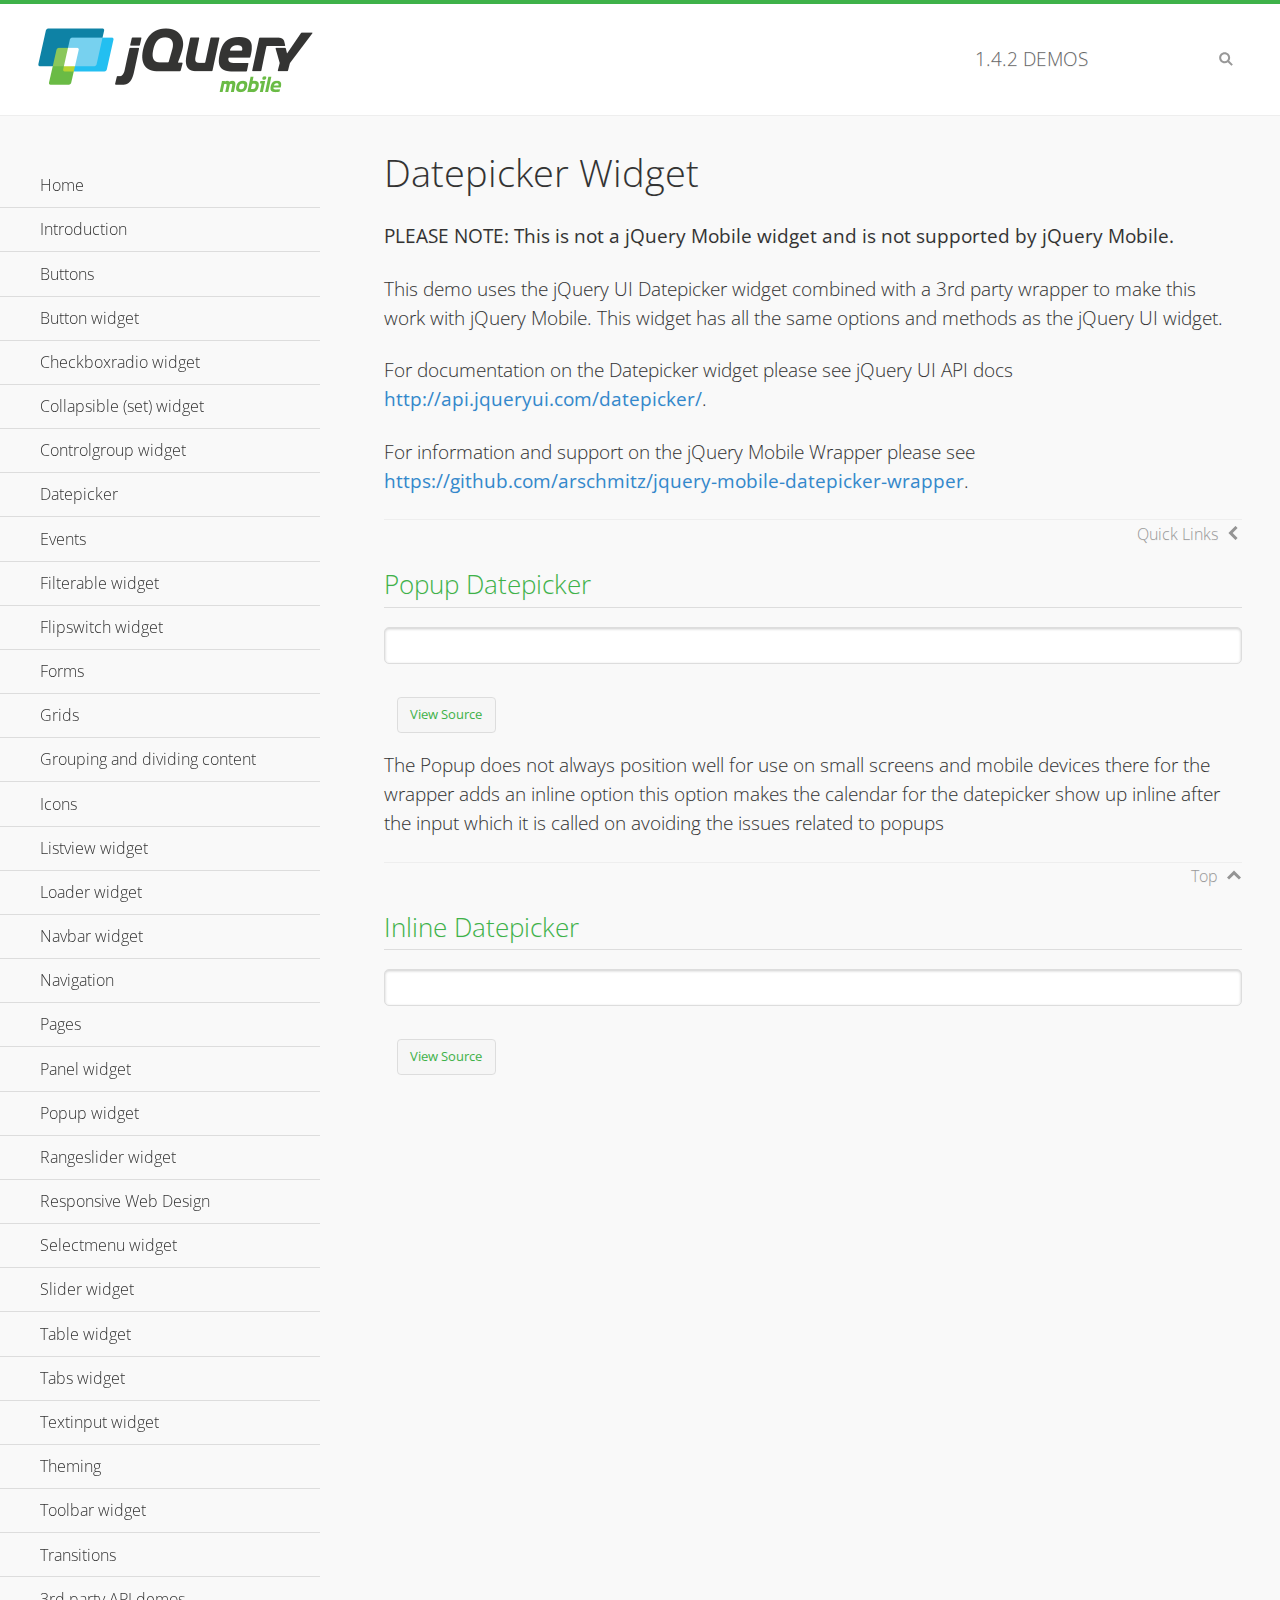
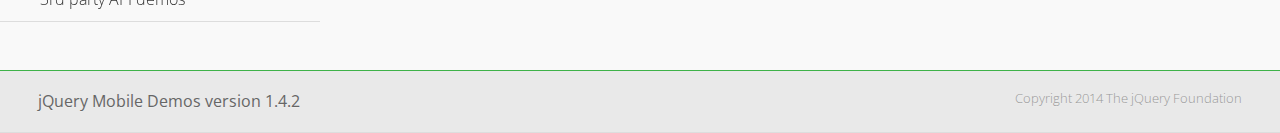
<file: lab2/jquery/demos/datepicker/index.html>
<!DOCTYPE html>
<html>
<head>
	<meta charset="utf-8">
	<meta name="viewport" content="width=device-width, initial-scale=1">
	<title>Datepicker - jQuery Mobile Demos</title>
    <link rel="stylesheet" href="../css/themes/default/jquery.mobile-1.4.2.min.css">
    <link rel="stylesheet" href="../_assets/css/jqm-demos.css">
    <link rel="shortcut icon" href="../favicon.ico">
    <link rel="stylesheet" href="http://fonts.googleapis.com/css?family=Open+Sans:300,400,700">
    <link rel="stylesheet" href="https://rawgithub.com/arschmitz/jquery-mobile-datepicker-wrapper/v0.1.1/jquery.mobile.datepicker.css" />
    <script src="../js/jquery.js"></script>
    <script src="../_assets/js/index.js"></script>
    <script src="../js/jquery.mobile-1.4.2.min.js"></script>
    <script src="https://rawgithub.com/jquery/jquery-ui/1.10.4/ui/jquery.ui.datepicker.js"></script>
    <script id="mobile-datepicker" src="https://rawgithub.com/arschmitz/jquery-mobile-datepicker-wrapper/v0.1.1/jquery.mobile.datepicker.js"></script>
</head>
<body>
<div data-role="page" class="jqm-demos" data-quicklinks="true">

    <div data-role="header" class="jqm-header">
		<h2><a href="../" title="jQuery Mobile Demos home"><img src="../_assets/img/jquery-logo.png" alt="jQuery Mobile"></a></h2>
		<p><span class="jqm-version"></span> Demos</p>
        <a href="#" class="jqm-navmenu-link ui-btn ui-btn-icon-notext ui-corner-all ui-icon-bars ui-nodisc-icon ui-alt-icon ui-btn-left">Menu</a>
        <a href="#" class="jqm-search-link ui-btn ui-btn-icon-notext ui-corner-all ui-icon-search ui-nodisc-icon ui-alt-icon ui-btn-right">Search</a>
    </div><!-- /header -->

    <div role="main" class="ui-content jqm-content">

        <h1>Datepicker Widget</h1>

        <p><strong>PLEASE NOTE: This is not a jQuery Mobile widget and is not supported by jQuery Mobile.</strong></p>

        <p>This demo uses the jQuery UI Datepicker widget combined with a 3rd party wrapper to make this work with jQuery Mobile. This widget has all the same options and methods as the jQuery UI widget.</p>

        <p>For documentation on the Datepicker widget please see jQuery UI API docs <a href="http://api.jqueryui.com/datepicker/">http://api.jqueryui.com/datepicker/</a>.</p>

        <p>For information and support on the jQuery Mobile Wrapper please see <a href="https://github.com/arschmitz/jquery-mobile-datepicker-wrapper">https://github.com/arschmitz/jquery-mobile-datepicker-wrapper</a>.</p>

        <h2>Popup Datepicker</h2>

        <div data-demo-html="true">
            <input type="text" data-role="date">
        </div>

        <p> The Popup does not always position well for use on small screens and mobile devices there for the wrapper adds an inline option this option makes the calendar for the datepicker show up inline after the input which it is called on avoiding the issues related to popups</p>

        <h2>Inline Datepicker</h2>

        <div data-demo-html="true">
            <input type="text" data-role="date" data-inline="true">
        </div>

	</div><!-- /content -->
	    <div data-role="panel" class="jqm-navmenu-panel" data-position="left" data-display="overlay" data-theme="a">
	    	<ul class="jqm-list ui-alt-icon ui-nodisc-icon">
<li data-filtertext="demos homepage" data-icon="home"><a href=".././">Home</a></li>
<li data-filtertext="introduction overview getting started"><a href="../intro/" data-ajax="false">Introduction</a></li>
<li data-filtertext="buttons button markup buttonmarkup method anchor link button element"><a href="../button-markup/" data-ajax="false">Buttons</a></li>
<li data-filtertext="form button widget input button submit reset"><a href="../button/" data-ajax="false">Button widget</a></li>
<li data-role="collapsible" data-collapsed-icon="carat-d" data-expanded-icon="carat-u" data-iconpos="right" data-inset="false">
	<h3>Checkboxradio widget</h3>
	<ul>
		<li data-filtertext="form checkboxradio widget checkbox input checkboxes controlgroups"><a href="../checkboxradio-checkbox/" data-ajax="false">Checkboxes</a></li>
		<li data-filtertext="form checkboxradio widget radio input radio buttons controlgroups"><a href="../checkboxradio-radio/" data-ajax="false">Radio buttons</a></li>
	</ul>
</li>
<li data-role="collapsible" data-collapsed-icon="carat-d" data-expanded-icon="carat-u" data-iconpos="right" data-inset="false">
	<h3>Collapsible (set) widget</h3>
	<ul>
		<li data-filtertext="collapsibles content formatting"><a href="../collapsible/" data-ajax="false">Collapsible</a></li>
		<li data-filtertext="dynamic collapsible set accordion append expand"><a href="../collapsible-dynamic/" data-ajax="false">Dynamic collapsibles</a></li>
		<li data-filtertext="accordions collapsible set widget content formatting grouped collapsibles"><a href="../collapsibleset/" data-ajax="false">Collapsible set</a></li>
	</ul>
</li>
<li data-role="collapsible" data-collapsed-icon="carat-d" data-expanded-icon="carat-u" data-iconpos="right" data-inset="false">
	<h3>Controlgroup widget</h3>
	<ul>
		<li data-filtertext="controlgroups selectmenu checkboxradio input grouped buttons horizontal vertical"><a href="../controlgroup/" data-ajax="false">Controlgroup</a></li>
		<li data-filtertext="dynamic controlgroup dynamically add buttons"><a href="../controlgroup-dynamic/" data-ajax="false">Dynamic controlgroups</a></li>
	</ul>
</li>
<li data-filtertext="form datepicker widget date input"><a href="../datepicker/" data-ajax="false">Datepicker</a></li>
<li data-role="collapsible" data-collapsed-icon="carat-d" data-expanded-icon="carat-u" data-iconpos="right" data-inset="false">
	<h3>Events</h3>
	<ul>
		<li data-filtertext="swipe to delete list items listviews swipe events"><a href="../swipe-list/" data-ajax="false">Swipe list items</a></li>
		<li data-filtertext="swipe to navigate swipe page navigation swipe events"><a href="../swipe-page/" data-ajax="false">Swipe page navigation</a></li>
	</ul>
</li>
<li data-filtertext="filterable filter elements sorting searching listview table"><a href="../filterable/" data-ajax="false">Filterable widget</a></li>
<li data-filtertext="form flipswitch widget flip toggle switch binary select checkbox input"><a href="../flipswitch/" data-ajax="false">Flipswitch widget</a></li>
<li data-role="collapsible" data-collapsed-icon="carat-d" data-expanded-icon="carat-u" data-iconpos="right" data-inset="false">
	<h3>Forms</h3>
	<ul>
		<li data-filtertext="forms text checkbox radio range button submit reset inputs selects textarea slider flipswitch label form elements"><a href="../forms/" data-ajax="false">Forms</a></li>
		<li data-filtertext="form hide labels hidden accessible ui-hidden-accessible forms"><a href="../forms-label-hidden-accessible/" data-ajax="false">Hide labels</a></li>
		<li data-filtertext="form field containers fieldcontain ui-field-contain forms"><a href="../forms-field-contain/" data-ajax="false">Field containers</a></li>
		<li data-filtertext="forms disabled form elements"><a href="../forms-disabled/" data-ajax="false">Forms disabled</a></li>
		<li data-filtertext="forms gallery examples overview forms text checkbox radio range button submit reset inputs selects textarea slider flipswitch label form elements"><a href="../forms-gallery/" data-ajax="false">Forms gallery</a></li>
	</ul>
</li>
<li data-role="collapsible" data-collapsed-icon="carat-d" data-expanded-icon="carat-u" data-iconpos="right" data-inset="false">
	<h3>Grids</h3>
	<ul>
		<li data-filtertext="grids columns blocks content formatting rwd responsive css framework"><a href="../grids/" data-ajax="false">Grids</a></li>
		<li data-filtertext="buttons in grids css framework"><a href="../grids-buttons/" data-ajax="false">Buttons in grids</a></li>
		<li data-filtertext="custom responsive grids rwd css framework"><a href="../grids-custom-responsive/" data-ajax="false">Custom responsive grids</a></li>
	</ul>
</li>
<li data-filtertext="blocks content formatting sections heading"><a href="../body-bar-classes/" data-ajax="false">Grouping and dividing content</a></li>
<li data-role="collapsible" data-collapsed-icon="carat-d" data-expanded-icon="carat-u" data-iconpos="right" data-inset="false">
	<h3>Icons</h3>
	<ul>
		<li data-filtertext="button icons svg disc alt custom icon position"><a href="../icons/" data-ajax="false">Icons</a></li>
		<li data-filtertext=""><a href="../icons-grunticon/" data-ajax="false">Grunticon loader</a></li>
	</ul>
</li>
<li data-role="collapsible" data-collapsed-icon="carat-d" data-expanded-icon="carat-u" data-iconpos="right" data-inset="false">
	<h3>Listview widget</h3>
	<ul>
		<li data-filtertext="listview widget thumbnails icons nested split button collapsible ul ol"><a href="../listview/" data-ajax="false">Listview</a></li>
		<li data-filtertext="autocomplete filterable reveal listview filtertextbeforefilter placeholder"><a href="../listview-autocomplete/" data-ajax="false">Listview autocomplete</a></li>
		<li data-filtertext="autocomplete filterable reveal listview remote data filtertextbeforefilter placeholder"><a href="../listview-autocomplete-remote/" data-ajax="false">Listview autocomplete remote data</a></li>
		<li data-filtertext="autodividers anchor jump scroll linkbars listview lists ul ol"><a href="../listview-autodividers-linkbar/" data-ajax="false">Listview autodividers linkbar</a></li>
		<li data-filtertext="listview autodividers selector autodividersselector lists ul ol"><a href="../listview-autodividers-selector/" data-ajax="false">Listview autodividers selector</a></li>
		<li data-filtertext="listview nested list items"><a href="../listview-nested-lists/" data-ajax="false">Listview Nested Listviews</a></li>
		<li data-filtertext="listview collapsible list items flat"><a href="../listview-collapsible-item-flat/" data-ajax="false">Listview collapsible list items (flat)</a></li>
		<li data-filtertext="listview collapsible list indented"><a href="../listview-collapsible-item-indented/" data-ajax="false">Listview collapsible list items (indented)</a></li>
		<li data-filtertext="grid listview responsive grids responsive listviews lists ul"><a href="../listview-grid/" data-ajax="false">Listview responsive grid</a></li>
	</ul>
</li>
<li data-filtertext="loader widget page loading navigation overlay spinner"><a href="../loader/" data-ajax="false">Loader widget</a></li>
<li data-filtertext="navbar widget navmenu toolbars header footer"><a href="../navbar/" data-ajax="false">Navbar widget</a></li>
<li data-role="collapsible" data-collapsed-icon="carat-d" data-expanded-icon="carat-u" data-iconpos="right" data-inset="false">
	<h3>Navigation</h3>
	<ul>
		<li data-filtertext="ajax navigation navigate widget history event method"><a href="../navigation/" data-ajax="false">Navigation</a></li>
		<li data-filtertext="linking pages page links navigation ajax prefetch cache"><a href="../navigation-linking-pages/" data-ajax="false">Linking pages</a></li>
		<li data-filtertext="php redirect server redirection server-side navigation"><a href="../navigation-php-redirect/" data-ajax="false">PHP redirect demo</a></li>
		<li data-filtertext="navigation redirection hash query"><a href="../navigation-hash-processing/" data-ajax="false">Hash processing demo</a></li>
	</ul>
</li>
<li data-role="collapsible" data-collapsed-icon="carat-d" data-expanded-icon="carat-u" data-iconpos="right" data-inset="false">
	<h3>Pages</h3>
	<ul>
		<li data-filtertext="pages page widget ajax navigation"><a href="../pages/" data-ajax="false">Pages</a></li>
		<li data-filtertext="single page"><a href="../pages-single-page/" data-ajax="false">Single page</a></li>
		<li data-filtertext="multipage multi-page page"><a href="../pages-multi-page/" data-ajax="false">Multi-page template</a></li>
		<li data-filtertext="dialog page widget modal popup"><a href="../pages-dialog/" data-ajax="false">Dialog page</a></li>
	</ul>
</li>
<li data-role="collapsible" data-collapsed-icon="carat-d" data-expanded-icon="carat-u" data-iconpos="right" data-inset="false">
	<h3>Panel widget</h3>
	<ul>
		<li data-filtertext="panel widget sliding panels reveal push overlay responsive"><a href="../panel/" data-ajax="false">Panel</a></li>
		<li data-filtertext=""><a href="../panel-external/" data-ajax="false">External panels</a></li>
		<li data-filtertext="panel "><a href="../panel-fixed/" data-ajax="false">Fixed panels</a></li>
		<li data-filtertext="panel slide panels sliding panels shadow rwd responsive breakpoint"><a href="../panel-responsive/" data-ajax="false">Panels responsive</a></li>
		<li data-filtertext="panel custom style custom panel width reveal shadow listview panel styling page background wrapper"><a href="../panel-styling/" data-ajax="false">Custom panel style</a></li>
		<li data-filtertext="panel open on swipe"><a href="../panel-swipe-open/" data-ajax="false">Panel open on swipe</a></li>
		<li data-filtertext="panels outside page internal external toolbars"><a href="../panel-external-internal/" data-ajax="false">Panel external and internal</a></li>
	</ul>
</li>
<li data-role="collapsible" data-collapsed-icon="carat-d" data-expanded-icon="carat-u" data-iconpos="right" data-inset="false">
	<h3>Popup widget</h3>
	<ul>
		<li data-filtertext="popup widget popups dialog modal transition tooltip lightbox form overlay screen flip pop fade transition"><a href="../popup/" data-ajax="false">Popup</a></li>
		<li data-filtertext="popup alignment position"><a href="../popup-alignment/" data-ajax="false">Popup alignment</a></li>
		<li data-filtertext="popup arrow size popups popover"><a href="../popup-arrow-size/" data-ajax="false">Popup arrow size</a></li>
		<li data-filtertext="dynamic popups popup images lightbox"><a href="../popup-dynamic/" data-ajax="false">Dynamic popups</a></li>
		<li data-filtertext="popups with iframes scaling"><a href="../popup-iframe/" data-ajax="false">Popups with iframes</a></li>
		<li data-filtertext="popup image scaling"><a href="../popup-image-scaling/" data-ajax="false">Popup image scaling</a></li>
		<li data-filtertext="external popup outside multi-page"><a href="../popup-outside-multipage" data-ajax="false">Popup outside multi-page</a></li>
	</ul>
</li>
<li data-filtertext="form rangeslider widget dual sliders dual handle sliders range input"><a href="../rangeslider/" data-ajax="false">Rangeslider widget</a></li>
<li data-filtertext="responsive web design rwd adaptive progressive enhancement PE accessible mobile breakpoints media query media queries"><a href="../rwd/" data-ajax="false">Responsive Web Design</a></li>
<li data-role="collapsible" data-collapsed-icon="carat-d" data-expanded-icon="carat-u" data-iconpos="right" data-inset="false">
	<h3>Selectmenu widget</h3>
	<ul>
		<li data-filtertext="form selectmenu widget select input custom select menu selects"><a href="../selectmenu/" data-ajax="false">Selectmenu</a></li>
		<li data-filtertext="form custom select menu selectmenu widget custom menu option optgroup multiple selects"><a href="../selectmenu-custom/" data-ajax="false">Custom select menu</a></li>
		<li data-filtertext="filterable select filter popup dialog"><a href="../selectmenu-custom-filter/" data-ajax="false">Custom select menu with filter</a></li>
	</ul>
</li>
<li data-role="collapsible" data-collapsed-icon="carat-d" data-expanded-icon="carat-u" data-iconpos="right" data-inset="false">
	<h3>Slider widget</h3>
	<ul>
		<li data-filtertext="form slider widget range input single sliders"><a href="../slider/" data-ajax="false">Slider</a></li>
		<li data-filtertext="form slider widget flipswitch slider binary select flip toggle switch"><a href="../slider-flipswitch/" data-ajax="false">Slider flip toggle switch</a></li>
		<li data-filtertext="form slider tooltip handle value input range sliders"><a href="../slider-tooltip/" data-ajax="false">Slider tooltip</a></li>
	</ul>
</li>
<li data-role="collapsible" data-collapsed-icon="carat-d" data-expanded-icon="carat-u" data-iconpos="right" data-inset="false">
	<h3>Table widget</h3>
	<ul>
		<li data-filtertext="table widget reflow column toggle th td responsive tables rwd hide show tabular"><a href="../table-column-toggle/" data-ajax="false">Table Column Toggle</a></li>
		<li data-filtertext="table column toggle phone comparison demo"><a href="../table-column-toggle-example/" data-ajax="false">Table Column Toggle demo</a></li>
		<li data-filtertext="responsive tables table column toggle heading groups rwd breakpoint"><a href="../table-column-toggle-heading-groups/" data-ajax="false">Table Column Toggle heading groups</a></li>
		<li data-filtertext="responsive tables table column toggle hide rwd breakpoint customization options"><a href="../table-column-toggle-options/" data-ajax="false">Table Column Toggle options</a></li>
		<li data-filtertext="table reflow th td responsive rwd columns tabular"><a href="../table-reflow/" data-ajax="false">Table Reflow</a></li>
		<li data-filtertext="responsive tables table reflow heading groups rwd breakpoint"><a href="../table-reflow-heading-groups/" data-ajax="false">Table Reflow heading groups</a></li>
		<li data-filtertext="responsive tables table reflow stripes strokes table style"><a href="../table-reflow-stripes-strokes/" data-ajax="false">Table Reflow stripes and strokes</a></li>
		<li data-filtertext="responsive tables table reflow stack custom styles"><a href="../table-reflow-styling/" data-ajax="false">Table Reflow custom styles</a></li>
	</ul>
</li>
<li data-filtertext="ui tabs widget"><a href="../tabs/" data-ajax="false">Tabs widget</a></li>
<li data-filtertext="form textinput widget text input textarea number date time tel email file color password"><a href="../textinput/" data-ajax="false">Textinput widget</a></li>
<li data-role="collapsible" data-collapsed-icon="carat-d" data-expanded-icon="carat-u" data-iconpos="right" data-inset="false">
	<h3>Theming</h3>
	<ul>
		<li data-filtertext="default theme swatches theming style css"><a href="../theme-default/" data-ajax="false">Default theme</a></li>
		<li data-filtertext="classic theme old theme swatches theming style css"><a href="../theme-classic/" data-ajax="false">Classic theme</a></li>
	</ul>
</li>
<li data-role="collapsible" data-collapsed-icon="carat-d" data-expanded-icon="carat-u" data-iconpos="right" data-inset="false">
	<h3>Toolbar widget</h3>
	<ul>
		<li data-filtertext="toolbar widget header footer toolbars fixed fullscreen external sections"><a href="../toolbar/" data-ajax="false">Toolbar</a></li>
		<li data-filtertext="dynamic toolbars dynamically add toolbar header footer"><a href="../toolbar-dynamic/" data-ajax="false">Dynamic toolbars</a></li>
		<li data-filtertext="external toolbars header footer"><a href="../toolbar-external/" data-ajax="false">External toolbars</a></li>
		<li data-filtertext="fixed toolbars header footer"><a href="../toolbar-fixed/" data-ajax="false">Fixed toolbars</a></li>
		<li data-filtertext="fixed fullscreen toolbars header footer"><a href="../toolbar-fixed-fullscreen/" data-ajax="false">Fullscreen toolbars</a></li>
		<li data-filtertext="external fixed toolbars header footer"><a href="../toolbar-fixed-external/" data-ajax="false">Fixed external toolbars</a></li>
		<li data-filtertext="external persistent toolbars header footer navbar navmenu"><a href="../toolbar-fixed-persistent/" data-ajax="false">Persistent toolbars</a></li>
		<li data-filtertext="external ajax optimized toolbars persistent toolbars header footer navbar"><a href="../toolbar-fixed-persistent-optimized/" data-ajax="false">Ajax optimized toolbars</a></li>
		<li data-filtertext="form in toolbars header footer"><a href="../toolbar-fixed-forms/" data-ajax="false">Form in toolbar</a></li>
	</ul>
</li>
<li data-filtertext="page transitions animated pages popup navigation flip slide fade pop"><a href="../transitions/" data-ajax="false">Transitions</a></li>
<li data-role="collapsible" data-collapsed-icon="carat-d" data-expanded-icon="carat-u" data-iconpos="right" data-inset="false">
	<h3>3rd party API demos</h3>
	<ul>
		<li data-filtertext="backbone requirejs navigation router"><a href="../backbone-requirejs/" data-ajax="false">Backbone RequireJS</a></li>
		<li data-filtertext="google maps geolocation demo"><a href="../map-geolocation/" data-ajax="false">Google Maps geolocation</a></li>
		<li data-filtertext="google maps hybrid"><a href="../map-list-toggle/" data-ajax="false">Google Maps list toggle</a></li>
	</ul>
</li>



		     </ul>
		</div><!-- /panel -->


	<div data-role="footer" data-position="fixed" data-tap-toggle="false" class="jqm-footer">
		<p>jQuery Mobile Demos version <span class="jqm-version"></span></p>
		<p>Copyright 2014 The jQuery Foundation</p>
	</div><!-- /footer -->
	<!-- TODO: This should become an external panel so we can add input to markup (unique ID) -->
    <div data-role="panel" class="jqm-search-panel" data-position="right" data-display="overlay" data-theme="a">
		<div class="jqm-search">
			<ul class="jqm-list" data-filter-placeholder="Search demos..." data-filter-reveal="true">
<li data-filtertext="demos homepage" data-icon="home"><a href=".././">Home</a></li>
<li data-filtertext="introduction overview getting started"><a href="../intro/" data-ajax="false">Introduction</a></li>
<li data-filtertext="buttons button markup buttonmarkup method anchor link button element"><a href="../button-markup/" data-ajax="false">Buttons</a></li>
<li data-filtertext="form button widget input button submit reset"><a href="../button/" data-ajax="false">Button widget</a></li>
<li data-role="collapsible" data-collapsed-icon="carat-d" data-expanded-icon="carat-u" data-iconpos="right" data-inset="false">
	<h3>Checkboxradio widget</h3>
	<ul>
		<li data-filtertext="form checkboxradio widget checkbox input checkboxes controlgroups"><a href="../checkboxradio-checkbox/" data-ajax="false">Checkboxes</a></li>
		<li data-filtertext="form checkboxradio widget radio input radio buttons controlgroups"><a href="../checkboxradio-radio/" data-ajax="false">Radio buttons</a></li>
	</ul>
</li>
<li data-role="collapsible" data-collapsed-icon="carat-d" data-expanded-icon="carat-u" data-iconpos="right" data-inset="false">
	<h3>Collapsible (set) widget</h3>
	<ul>
		<li data-filtertext="collapsibles content formatting"><a href="../collapsible/" data-ajax="false">Collapsible</a></li>
		<li data-filtertext="dynamic collapsible set accordion append expand"><a href="../collapsible-dynamic/" data-ajax="false">Dynamic collapsibles</a></li>
		<li data-filtertext="accordions collapsible set widget content formatting grouped collapsibles"><a href="../collapsibleset/" data-ajax="false">Collapsible set</a></li>
	</ul>
</li>
<li data-role="collapsible" data-collapsed-icon="carat-d" data-expanded-icon="carat-u" data-iconpos="right" data-inset="false">
	<h3>Controlgroup widget</h3>
	<ul>
		<li data-filtertext="controlgroups selectmenu checkboxradio input grouped buttons horizontal vertical"><a href="../controlgroup/" data-ajax="false">Controlgroup</a></li>
		<li data-filtertext="dynamic controlgroup dynamically add buttons"><a href="../controlgroup-dynamic/" data-ajax="false">Dynamic controlgroups</a></li>
	</ul>
</li>
<li data-filtertext="form datepicker widget date input"><a href="../datepicker/" data-ajax="false">Datepicker</a></li>
<li data-role="collapsible" data-collapsed-icon="carat-d" data-expanded-icon="carat-u" data-iconpos="right" data-inset="false">
	<h3>Events</h3>
	<ul>
		<li data-filtertext="swipe to delete list items listviews swipe events"><a href="../swipe-list/" data-ajax="false">Swipe list items</a></li>
		<li data-filtertext="swipe to navigate swipe page navigation swipe events"><a href="../swipe-page/" data-ajax="false">Swipe page navigation</a></li>
	</ul>
</li>
<li data-filtertext="filterable filter elements sorting searching listview table"><a href="../filterable/" data-ajax="false">Filterable widget</a></li>
<li data-filtertext="form flipswitch widget flip toggle switch binary select checkbox input"><a href="../flipswitch/" data-ajax="false">Flipswitch widget</a></li>
<li data-role="collapsible" data-collapsed-icon="carat-d" data-expanded-icon="carat-u" data-iconpos="right" data-inset="false">
	<h3>Forms</h3>
	<ul>
		<li data-filtertext="forms text checkbox radio range button submit reset inputs selects textarea slider flipswitch label form elements"><a href="../forms/" data-ajax="false">Forms</a></li>
		<li data-filtertext="form hide labels hidden accessible ui-hidden-accessible forms"><a href="../forms-label-hidden-accessible/" data-ajax="false">Hide labels</a></li>
		<li data-filtertext="form field containers fieldcontain ui-field-contain forms"><a href="../forms-field-contain/" data-ajax="false">Field containers</a></li>
		<li data-filtertext="forms disabled form elements"><a href="../forms-disabled/" data-ajax="false">Forms disabled</a></li>
		<li data-filtertext="forms gallery examples overview forms text checkbox radio range button submit reset inputs selects textarea slider flipswitch label form elements"><a href="../forms-gallery/" data-ajax="false">Forms gallery</a></li>
	</ul>
</li>
<li data-role="collapsible" data-collapsed-icon="carat-d" data-expanded-icon="carat-u" data-iconpos="right" data-inset="false">
	<h3>Grids</h3>
	<ul>
		<li data-filtertext="grids columns blocks content formatting rwd responsive css framework"><a href="../grids/" data-ajax="false">Grids</a></li>
		<li data-filtertext="buttons in grids css framework"><a href="../grids-buttons/" data-ajax="false">Buttons in grids</a></li>
		<li data-filtertext="custom responsive grids rwd css framework"><a href="../grids-custom-responsive/" data-ajax="false">Custom responsive grids</a></li>
	</ul>
</li>
<li data-filtertext="blocks content formatting sections heading"><a href="../body-bar-classes/" data-ajax="false">Grouping and dividing content</a></li>
<li data-role="collapsible" data-collapsed-icon="carat-d" data-expanded-icon="carat-u" data-iconpos="right" data-inset="false">
	<h3>Icons</h3>
	<ul>
		<li data-filtertext="button icons svg disc alt custom icon position"><a href="../icons/" data-ajax="false">Icons</a></li>
		<li data-filtertext=""><a href="../icons-grunticon/" data-ajax="false">Grunticon loader</a></li>
	</ul>
</li>
<li data-role="collapsible" data-collapsed-icon="carat-d" data-expanded-icon="carat-u" data-iconpos="right" data-inset="false">
	<h3>Listview widget</h3>
	<ul>
		<li data-filtertext="listview widget thumbnails icons nested split button collapsible ul ol"><a href="../listview/" data-ajax="false">Listview</a></li>
		<li data-filtertext="autocomplete filterable reveal listview filtertextbeforefilter placeholder"><a href="../listview-autocomplete/" data-ajax="false">Listview autocomplete</a></li>
		<li data-filtertext="autocomplete filterable reveal listview remote data filtertextbeforefilter placeholder"><a href="../listview-autocomplete-remote/" data-ajax="false">Listview autocomplete remote data</a></li>
		<li data-filtertext="autodividers anchor jump scroll linkbars listview lists ul ol"><a href="../listview-autodividers-linkbar/" data-ajax="false">Listview autodividers linkbar</a></li>
		<li data-filtertext="listview autodividers selector autodividersselector lists ul ol"><a href="../listview-autodividers-selector/" data-ajax="false">Listview autodividers selector</a></li>
		<li data-filtertext="listview nested list items"><a href="../listview-nested-lists/" data-ajax="false">Listview Nested Listviews</a></li>
		<li data-filtertext="listview collapsible list items flat"><a href="../listview-collapsible-item-flat/" data-ajax="false">Listview collapsible list items (flat)</a></li>
		<li data-filtertext="listview collapsible list indented"><a href="../listview-collapsible-item-indented/" data-ajax="false">Listview collapsible list items (indented)</a></li>
		<li data-filtertext="grid listview responsive grids responsive listviews lists ul"><a href="../listview-grid/" data-ajax="false">Listview responsive grid</a></li>
	</ul>
</li>
<li data-filtertext="loader widget page loading navigation overlay spinner"><a href="../loader/" data-ajax="false">Loader widget</a></li>
<li data-filtertext="navbar widget navmenu toolbars header footer"><a href="../navbar/" data-ajax="false">Navbar widget</a></li>
<li data-role="collapsible" data-collapsed-icon="carat-d" data-expanded-icon="carat-u" data-iconpos="right" data-inset="false">
	<h3>Navigation</h3>
	<ul>
		<li data-filtertext="ajax navigation navigate widget history event method"><a href="../navigation/" data-ajax="false">Navigation</a></li>
		<li data-filtertext="linking pages page links navigation ajax prefetch cache"><a href="../navigation-linking-pages/" data-ajax="false">Linking pages</a></li>
		<li data-filtertext="php redirect server redirection server-side navigation"><a href="../navigation-php-redirect/" data-ajax="false">PHP redirect demo</a></li>
		<li data-filtertext="navigation redirection hash query"><a href="../navigation-hash-processing/" data-ajax="false">Hash processing demo</a></li>
	</ul>
</li>
<li data-role="collapsible" data-collapsed-icon="carat-d" data-expanded-icon="carat-u" data-iconpos="right" data-inset="false">
	<h3>Pages</h3>
	<ul>
		<li data-filtertext="pages page widget ajax navigation"><a href="../pages/" data-ajax="false">Pages</a></li>
		<li data-filtertext="single page"><a href="../pages-single-page/" data-ajax="false">Single page</a></li>
		<li data-filtertext="multipage multi-page page"><a href="../pages-multi-page/" data-ajax="false">Multi-page template</a></li>
		<li data-filtertext="dialog page widget modal popup"><a href="../pages-dialog/" data-ajax="false">Dialog page</a></li>
	</ul>
</li>
<li data-role="collapsible" data-collapsed-icon="carat-d" data-expanded-icon="carat-u" data-iconpos="right" data-inset="false">
	<h3>Panel widget</h3>
	<ul>
		<li data-filtertext="panel widget sliding panels reveal push overlay responsive"><a href="../panel/" data-ajax="false">Panel</a></li>
		<li data-filtertext=""><a href="../panel-external/" data-ajax="false">External panels</a></li>
		<li data-filtertext="panel "><a href="../panel-fixed/" data-ajax="false">Fixed panels</a></li>
		<li data-filtertext="panel slide panels sliding panels shadow rwd responsive breakpoint"><a href="../panel-responsive/" data-ajax="false">Panels responsive</a></li>
		<li data-filtertext="panel custom style custom panel width reveal shadow listview panel styling page background wrapper"><a href="../panel-styling/" data-ajax="false">Custom panel style</a></li>
		<li data-filtertext="panel open on swipe"><a href="../panel-swipe-open/" data-ajax="false">Panel open on swipe</a></li>
		<li data-filtertext="panels outside page internal external toolbars"><a href="../panel-external-internal/" data-ajax="false">Panel external and internal</a></li>
	</ul>
</li>
<li data-role="collapsible" data-collapsed-icon="carat-d" data-expanded-icon="carat-u" data-iconpos="right" data-inset="false">
	<h3>Popup widget</h3>
	<ul>
		<li data-filtertext="popup widget popups dialog modal transition tooltip lightbox form overlay screen flip pop fade transition"><a href="../popup/" data-ajax="false">Popup</a></li>
		<li data-filtertext="popup alignment position"><a href="../popup-alignment/" data-ajax="false">Popup alignment</a></li>
		<li data-filtertext="popup arrow size popups popover"><a href="../popup-arrow-size/" data-ajax="false">Popup arrow size</a></li>
		<li data-filtertext="dynamic popups popup images lightbox"><a href="../popup-dynamic/" data-ajax="false">Dynamic popups</a></li>
		<li data-filtertext="popups with iframes scaling"><a href="../popup-iframe/" data-ajax="false">Popups with iframes</a></li>
		<li data-filtertext="popup image scaling"><a href="../popup-image-scaling/" data-ajax="false">Popup image scaling</a></li>
		<li data-filtertext="external popup outside multi-page"><a href="../popup-outside-multipage" data-ajax="false">Popup outside multi-page</a></li>
	</ul>
</li>
<li data-filtertext="form rangeslider widget dual sliders dual handle sliders range input"><a href="../rangeslider/" data-ajax="false">Rangeslider widget</a></li>
<li data-filtertext="responsive web design rwd adaptive progressive enhancement PE accessible mobile breakpoints media query media queries"><a href="../rwd/" data-ajax="false">Responsive Web Design</a></li>
<li data-role="collapsible" data-collapsed-icon="carat-d" data-expanded-icon="carat-u" data-iconpos="right" data-inset="false">
	<h3>Selectmenu widget</h3>
	<ul>
		<li data-filtertext="form selectmenu widget select input custom select menu selects"><a href="../selectmenu/" data-ajax="false">Selectmenu</a></li>
		<li data-filtertext="form custom select menu selectmenu widget custom menu option optgroup multiple selects"><a href="../selectmenu-custom/" data-ajax="false">Custom select menu</a></li>
		<li data-filtertext="filterable select filter popup dialog"><a href="../selectmenu-custom-filter/" data-ajax="false">Custom select menu with filter</a></li>
	</ul>
</li>
<li data-role="collapsible" data-collapsed-icon="carat-d" data-expanded-icon="carat-u" data-iconpos="right" data-inset="false">
	<h3>Slider widget</h3>
	<ul>
		<li data-filtertext="form slider widget range input single sliders"><a href="../slider/" data-ajax="false">Slider</a></li>
		<li data-filtertext="form slider widget flipswitch slider binary select flip toggle switch"><a href="../slider-flipswitch/" data-ajax="false">Slider flip toggle switch</a></li>
		<li data-filtertext="form slider tooltip handle value input range sliders"><a href="../slider-tooltip/" data-ajax="false">Slider tooltip</a></li>
	</ul>
</li>
<li data-role="collapsible" data-collapsed-icon="carat-d" data-expanded-icon="carat-u" data-iconpos="right" data-inset="false">
	<h3>Table widget</h3>
	<ul>
		<li data-filtertext="table widget reflow column toggle th td responsive tables rwd hide show tabular"><a href="../table-column-toggle/" data-ajax="false">Table Column Toggle</a></li>
		<li data-filtertext="table column toggle phone comparison demo"><a href="../table-column-toggle-example/" data-ajax="false">Table Column Toggle demo</a></li>
		<li data-filtertext="responsive tables table column toggle heading groups rwd breakpoint"><a href="../table-column-toggle-heading-groups/" data-ajax="false">Table Column Toggle heading groups</a></li>
		<li data-filtertext="responsive tables table column toggle hide rwd breakpoint customization options"><a href="../table-column-toggle-options/" data-ajax="false">Table Column Toggle options</a></li>
		<li data-filtertext="table reflow th td responsive rwd columns tabular"><a href="../table-reflow/" data-ajax="false">Table Reflow</a></li>
		<li data-filtertext="responsive tables table reflow heading groups rwd breakpoint"><a href="../table-reflow-heading-groups/" data-ajax="false">Table Reflow heading groups</a></li>
		<li data-filtertext="responsive tables table reflow stripes strokes table style"><a href="../table-reflow-stripes-strokes/" data-ajax="false">Table Reflow stripes and strokes</a></li>
		<li data-filtertext="responsive tables table reflow stack custom styles"><a href="../table-reflow-styling/" data-ajax="false">Table Reflow custom styles</a></li>
	</ul>
</li>
<li data-filtertext="ui tabs widget"><a href="../tabs/" data-ajax="false">Tabs widget</a></li>
<li data-filtertext="form textinput widget text input textarea number date time tel email file color password"><a href="../textinput/" data-ajax="false">Textinput widget</a></li>
<li data-role="collapsible" data-collapsed-icon="carat-d" data-expanded-icon="carat-u" data-iconpos="right" data-inset="false">
	<h3>Theming</h3>
	<ul>
		<li data-filtertext="default theme swatches theming style css"><a href="../theme-default/" data-ajax="false">Default theme</a></li>
		<li data-filtertext="classic theme old theme swatches theming style css"><a href="../theme-classic/" data-ajax="false">Classic theme</a></li>
	</ul>
</li>
<li data-role="collapsible" data-collapsed-icon="carat-d" data-expanded-icon="carat-u" data-iconpos="right" data-inset="false">
	<h3>Toolbar widget</h3>
	<ul>
		<li data-filtertext="toolbar widget header footer toolbars fixed fullscreen external sections"><a href="../toolbar/" data-ajax="false">Toolbar</a></li>
		<li data-filtertext="dynamic toolbars dynamically add toolbar header footer"><a href="../toolbar-dynamic/" data-ajax="false">Dynamic toolbars</a></li>
		<li data-filtertext="external toolbars header footer"><a href="../toolbar-external/" data-ajax="false">External toolbars</a></li>
		<li data-filtertext="fixed toolbars header footer"><a href="../toolbar-fixed/" data-ajax="false">Fixed toolbars</a></li>
		<li data-filtertext="fixed fullscreen toolbars header footer"><a href="../toolbar-fixed-fullscreen/" data-ajax="false">Fullscreen toolbars</a></li>
		<li data-filtertext="external fixed toolbars header footer"><a href="../toolbar-fixed-external/" data-ajax="false">Fixed external toolbars</a></li>
		<li data-filtertext="external persistent toolbars header footer navbar navmenu"><a href="../toolbar-fixed-persistent/" data-ajax="false">Persistent toolbars</a></li>
		<li data-filtertext="external ajax optimized toolbars persistent toolbars header footer navbar"><a href="../toolbar-fixed-persistent-optimized/" data-ajax="false">Ajax optimized toolbars</a></li>
		<li data-filtertext="form in toolbars header footer"><a href="../toolbar-fixed-forms/" data-ajax="false">Form in toolbar</a></li>
	</ul>
</li>
<li data-filtertext="page transitions animated pages popup navigation flip slide fade pop"><a href="../transitions/" data-ajax="false">Transitions</a></li>
<li data-role="collapsible" data-collapsed-icon="carat-d" data-expanded-icon="carat-u" data-iconpos="right" data-inset="false">
	<h3>3rd party API demos</h3>
	<ul>
		<li data-filtertext="backbone requirejs navigation router"><a href="../backbone-requirejs/" data-ajax="false">Backbone RequireJS</a></li>
		<li data-filtertext="google maps geolocation demo"><a href="../map-geolocation/" data-ajax="false">Google Maps geolocation</a></li>
		<li data-filtertext="google maps hybrid"><a href="../map-list-toggle/" data-ajax="false">Google Maps list toggle</a></li>
	</ul>
</li>



			</ul>
		</div>
	</div><!-- /panel -->


</div><!-- /page -->

</body>
</html>
</file>
<file: lab2/jquery/demos/_assets/css/jqm-demos.css>
/* JQM Demos custom CSS */

/* Header */
.jqm-demos .jqm-header {
	background: #fff;
	border-top: 4px solid #3eb249;
	border-bottom-color: #eee;
}
.jqm-demos .jqm-header h2 {
	padding: .4em 0 .1em;
	margin: 0 3em;
}
.jqm-demos .jqm-header h2 a {
	display: inline-block;
	text-decoration: none;
	min-height: 40px;
}
.jqm-demos .jqm-header h2 img {
	display: block;
	width: 140px;
	height: auto;
}
.jqm-demos .jqm-header h2 > img {
	display: inline-block;
}
.jqm-demos .jqm-header p {
	position: absolute;
	bottom: -2em;
	left: 1em;
	margin: 0;
	color: #666;
	font-family: 'Open Sans', sans-serif;
	font-weight: 300;
	text-transform: uppercase;
}
.jqm-demos .jqm-header .ui-btn {
	width: 2em;
	height: 2em;
	background: none;
	border: 0;
	top: 50%;
	margin-top: -1em;
	-webkit-border-radius: .3125em;
	border-radius: .3125em;
	opacity: .4;
	filter: Alpha(Opacity=40);
}

/* Footer */
.jqm-demos .jqm-footer.ui-footer {
	position: absolute;
	bottom: 0;
	padding-bottom: 0;
}
.jqm-demos .jqm-footer {
	border-top: 1px solid #3eb249;
}
.jqm-demos .jqm-footer p {
	font-size: .8em;
	color: #999;
	font-family: 'Open Sans', sans-serif;
	font-weight: 300;
	margin: 0 1.25em 1.25em;
}
.jqm-demos .jqm-footer p:first-child {
	font-size: 1em;
	color: #666;
	font-weight: 400;
	margin: 1em 1em .75em;
}

/* Content */
.jqm-demos .jqm-content {
	padding-top: 3em;
}
.jqm-demos .jqm-content > h1,
.jqm-demos .jqm-content > h2,
.jqm-demos .jqm-content > h3,
.jqm-demos .jqm-content > p,
.jqm-demos .jqm-content > ul li,
.jqm-demos .jqm-content > a {
	font-family: 'Open Sans', sans-serif;
	font-weight: 300;
}
.jqm-demos .jqm-content > h1 {
	font-size: 2.4em;
	margin: 0 0 .625em;
}
.jqm-demos .jqm-content > h2 {
	color: #3eb249;
	background-color: transparent;
	border-bottom: 1px solid #ddd;
	font-size: 1.6em;
	padding-bottom: .2em;
	margin: 0 0 .7375em;
}
.jqm-demos .jqm-content > h3 {
	color: #3eb249;
	background-color: transparent;
	font-size: 1.4em;
	margin: 0 0 1em;
}
.jqm-demos .jqm-content > p {
	font-size: 1.2em;
	line-height: 1.5;
}
.jqm-demos .jqm-content > ul:not(.jqm-list) li {
	font-size: 1.2em;
	line-height: 1.5;
}
.jqm-demos .jqm-content > p {
	margin: 0 0 1.25em;
}
.jqm-demos .jqm-content > ul,
.jqm-demos .jqm-content > ol {
	padding-left: 1.3em;
}
.jqm-demos .jqm-content > .ui-listview {
	padding-left: 0;
}
.jqm-demos .jqm-content > a,
.jqm-demos .jqm-content > p a,
.jqm-demos .jqm-content > ul:not(.jqm-list) li a {
	font-weight: 400;
	text-decoration: none;
}
.jqm-demos .jqm-content strong {
	font-weight: 700;
}
.jqm-demos .jqm-content > p strong {
	font-weight: 400;
}

/* Homepage */
.jqm-home > .jqm-content > img {
	width: 400px;
	max-width: 100%;
	display: block;
	margin: 2.5em 0;
}
.jqm-home .ui-grid-a {
	margin: 2.5em -.5em -.5em;
}
.jqm-block-content {
	margin: .5em;
	padding: 1em;
	background: #fff;
	border: 1px solid #eee;
	-webkit-border-radius: .3125em;
	border-radius: .3125em;
	font-family: 'Open Sans', sans-serif;
}
.jqm-block-content h3 {
	font-size: 1.5em;
	font-weight: 300;
	color: #3eb249;
	border-bottom: 1px solid #ddd;
	padding-bottom: .25em;
	margin: 0 0 .5em;
}
.jqm-block-content p {
	font-size: 1.1em;
	font-weight: 300;
	line-height: 1.4;
	margin: .7em 0;
}
.jqm-block-content p:last-child {
	margin-bottom: 0;
}
.jqm-block-content a:link {
	font-weight: 300;
	text-decoration: none;
}

/* Code */
.jqm-content pre,
.jqm-content code {
	font-family: "Consolas", "Bitstream Vera Sans Mono", "Courier New", Courier, monospace;
	background: #e5e5e5;
	background: rgba(0,0,0,.05);
	padding: 0 .125em;
}
.jqm-content pre {
	padding: 0 1em 1.2em;
	white-space: pre-wrap;
}
.jqm-content pre > code {
	padding: 0;
	background: none;
	font-size: .9em;
}

/* Lists */
.jqm-demos .jqm-search .jqm-list {
	margin: 0 -1em 1em;
}
.jqm-demos .jqm-list .ui-btn,
.jqm-demos .jqm-list .ui-btn:visited,
.jqm-demos .jqm-list .ui-li-divider {
	font-family: 'Open Sans', sans-serif;
	font-weight: 300;
	text-shadow: none !important;
}
.jqm-demos .jqm-list .ui-btn:hover,
.jqm-demos .jqm-list .ui-btn:active {
	color: #3388cc;
}
.jqm-demos .jqm-list .ui-btn.ui-btn-active {
	color: #fff;
}
.jqm-demos .jqm-list .ui-li-divider {
	color: #3eb249;
}

/* Navmenu */
.jqm-navmenu-panel .ui-listview > li .ui-collapsible-heading {
	margin: 0;
}
.jqm-navmenu-panel .ui-collapsible.ui-li-static {
	padding: 0;
	border: none !important;
}
.jqm-navmenu-panel .ui-collapsible + li > .ui-btn,
.jqm-navmenu-panel .ui-collapsible + .ui-collapsible > .ui-collapsible-heading > .ui-btn,
.jqm-navmenu-panel .ui-panel-inner > .ui-listview > li.ui-first-child .ui-btn {
	border-top: none !important;
}
.jqm-navmenu-panel .ui-listview .ui-listview .ui-btn {
	padding-left: 1.5em;
	color: #999;
}
.jqm-navmenu-panel .ui-listview .ui-listview .ui-btn.ui-btn-active {
	color: #fff;
}
.jqm-navmenu-panel .ui-btn:after {
	opacity: .4;
	filter: Alpha(Opacity=40);
}
.jqm-demos .jqm-navmenu-panel.jqm-panel-page-nav {
	display: none;
	position: absolute;
	top: 178px;
	left: 12px;
}
.jqm-demos .jqm-navmenu-panel.jqm-panel-page-nav ul li:first-child a{
	border-top: none;
}
/* Search */
.jqm-search-panel .ui-panel-inner {
	padding-top: 0;
}
.jqm-search-panel .ui-input-search {
	margin: 1em 0;
}
.jqm-search-panel .ui-input-search.ui-focus {
	-webkit-box-shadow: inset 0 1px 3px rgba(0,0,0,.2);
	-moz-box-shadow: inset 0 1px 3px rgba(0,0,0,.2);
	box-shadow: inset 0 1px 3px rgba(0,0,0,.2);
}
.jqm-list .jqm-search-results-keywords {
    padding: .46857em 0 0;
    font-size: .8em;
    font-weight: 300;
    color: #999;
    display: block;
	text-overflow: ellipsis;
	overflow: hidden;
	white-space: nowrap;
}
.ui-btn-active .jqm-search-results-keywords {
    color: #fff;
}
.jqm-search-results-highlight {
    color: #3388cc;
    font-weight: 400;
}
.ui-btn-active .jqm-search-results-highlight {
    color: #fff;
    font-weight: 300;
}

/* Quick links */
.jqm-demos .jqm-content .jqm-deeplink {
	display: block;
	color: #999;
	font-weight: 300;
	border-top: 1px solid #eee;
	text-align: right;
	padding-top: .2em;
	margin: 0 0 1.5em;
}
.jqm-demos .jqm-content .jqm-deeplink:after {
	content: "";
	display: block;
	float: right;
	margin: .1em 0 0 .5em;
	width: 1em;
	height: 1em;
	background-position: center center;
	background-repeat: no-repeat;
	opacity: .4;
	filter: Alpha(Opacity=40);
}

/* View source links */
.jqm-demos .jqm-content .jqm-view-source-link,
.jqm-demos .jqm-content .jqm-view-source-link:visited,
.jqm-demos .jqm-content .jqm-view-source-link:hover,
.jqm-demos .jqm-content .jqm-view-source-link:active {
	color: #3eb249;
	font-family: 'Open Sans', sans-serif;
	font-weight: 400;
	margin: 2em 0 1.5em 1em;
}
.jqm-demos .jqm-content .jqm-view-source-link.ui-btn-active:link {
	color: #fff;
}

@media (min-width: 60em) {
	.jqm-demos .jqm-header h2 {
		padding: 1em 0 .7em;
		margin: 0 1em 0 3%;
		text-align: left;
	}
	.jqm-demos .jqm-header h2 img {
		width: 275px;
		height: 78px;
	}
	.jqm-demos .jqm-header p {
		bottom: auto;
		left: auto;
		top: 50%;
		right: 15%;
		font-size: 1.2em;
		margin-top: -.625em;
	}
	.jqm-demos .jqm-navmenu-link {
		display: none;
	}
	.jqm-demos .jqm-search-link {
		right: 3%;
	}
	.jqm-demos .jqm-footer p {
		float: right;
		margin: 1.5em 3% 1.5em 1.5em;
	}
	.jqm-demos .jqm-footer p:first-child {
		float: left;
		margin: 1.25em 1.25em 1.25em 3%;
	}
	.jqm-demos .jqm-navmenu-panel {
		visibility: visible;
		position: relative;
		left: 0;
		float: left;
		width: 25%;
		background: none;
		-webkit-transition: none !important;
		-moz-transition: none !important;
		transition: none !important;
		-webkit-transform: none !important;
		-moz-transform: none !important;
		transform: none !important;
		-webkit-box-shadow: none;
		-moz-box-shadow: none;
		box-shadow: none;
	}
	.jqm-demos.jqm-panel-page .jqm-navmenu-panel {
		display: none;
	}
	html .jqm-demos.jqm-panel-page .jqm-navmenu-panel.jqm-panel-page-nav {
		display: block;
	}
	.jqm-demos .jqm-navmenu-panel .ui-panel-inner {
		margin-top: 3em;
		margin-bottom: 3em;
	}
	.jqm-demos .jqm-content {
		width: 67%;
		padding-top: 2em;
		padding-left: 5%;
		padding-right: 3%;
		float: right;
	}
    .jqm-demos .jqm-content.jqm-fullwidth {
		width: auto;
		padding-left: 15%;
		padding-right: 15%;
		float: none;
	}
	.jqm-navmenu-panel .ui-listview .ui-btn {
		padding-left: 12.5%;
	}
	.jqm-navmenu-panel .ui-listview .ui-listview .ui-btn {
		padding-left: 15%;
	}
	.jqm-navmenu-panel .ui-collapsible,
	.jqm-navmenu-panel .ui-collapsible-content,
	.jqm-navmenu-panel .ui-btn {
		background: none !important;
		border-color: #ddd !important;
	}
	.jqm-navmenu-panel .ui-btn.ui-btn-active {
		color: #3388cc !important;
	}
	.jqm-navmenu-panel .ui-btn::after {
		opacity: 0;
		-webkit-transition: opacity 500ms ease;
		-moz-transition: opacity 500ms ease;
		transition: opacity 500ms ease;
	}
	.jqm-navmenu-panel .ui-btn:hover::after {
		opacity: .4;
	}
	.jqm-search-panel {
		width: 26em;
		right: -26em;
		z-index: 1003; /* Puts the panel on top of the dismiss modal which is not adjusted to custom width */
	}
	.jqm-search-panel.ui-panel-animate.ui-panel-position-right {
		-webkit-transform: translate3d(26em,0,0);
		-moz-transform: translate3d(26em,0,0);
		transform: translate3d(26em,0,0);
	}
	.ui-panel-dismiss-open.ui-panel-dismiss-position-right {
		left: -17em;
		right: 17em;
	}
}
@media (min-width: 35em) {
	.jqm-block-content {
		min-height: 18em;
	}
}

/* View source popup */
#jqm-view-source-popup.ui-popup-container {
	width: 90%;
	max-width: 1500px;
}
.jqm-view-source .ui-collapsible-set {
	margin: 0;
}
.jqm-view-source .ui-collapsible-heading .ui-btn {
	font-family: 'Open Sans', sans-serif;
	font-weight: 400;
}
.jqm-view-source .ui-collapsible-heading .ui-btn-inner {
	padding: .4em;
}
.jqm-view-source .ui-collapsible-content {
	padding: 0;
	overflow: auto;
}
.jqm-view-source .ui-collapsible-content .phpStatus {
	padding: 1em;
}
.jqm-view-source .ui-collapsible-content > div,
.jqm-view-source .ui-collapsible-content .syntaxhighlighter {
	border-bottom-right-radius: inherit;
	border-bottom-left-radius: inherit;
}
.jqm-view-source .ui-collapsible-content::-webkit-scrollbar {
    width: 5px;
}
.jqm-view-source .ui-collapsible-content::-webkit-scrollbar-track {
    background: transparent;
}
.jqm-view-source .ui-collapsible-content::-webkit-scrollbar-thumb {
	background: #435A5F;
	border: solid #222;
	border-width: 12px 2px 12px 0;
	border-bottom-right-radius: 5px;
}
.jqm-view-source .ui-collapsible-content td.code .container > textarea {
	resize: none;
}

/* Button C - HTML */
.jqm-view-source .ui-btn.ui-btn-c,
.jqm-view-source .ui-btn.ui-btn-c:visited,
.jqm-view-source .ui-btn.ui-btn-c:hover,
.jqm-view-source .ui-btn.ui-btn-c:active,
.jqm-view-source .ui-btn.ui-btn-c.ui-btn-active {
	background: #005aff;
	border-color: #0033cc;
	color: #fff;
	text-shadow: 0 1px 0 #0033cc;
}
/* Button D - PHP */
.jqm-view-source .ui-btn.ui-btn-d,
.jqm-view-source .ui-btn.ui-btn-d:visited,
.jqm-view-source .ui-btn.ui-btn-d:hover,
.jqm-view-source .ui-btn.ui-btn-d:active,
.jqm-view-source .ui-btn.ui-btn-d.ui-btn-active {
	background: #ed1c24;
	border-color: #ff0000;
	color: #fff;
	text-shadow: 0 1px 0 #ff0000;
}
/* Button E - JS */
.jqm-view-source .ui-btn.ui-btn-e,
.jqm-view-source .ui-btn.ui-btn-e:visited,
.jqm-view-source .ui-btn.ui-btn-e:hover,
.jqm-view-source .ui-btn.ui-btn-e:active,
.jqm-view-source .ui-btn.ui-btn-e.ui-btn-active {
	background: #3EB249;
	border-color: #108040;
	color: #fff;
	text-shadow: 0 1px 0 #108040;
}
/* Button F - CSS */
.jqm-view-source .ui-btn.ui-btn-f,
.jqm-view-source .ui-btn.ui-btn-f:visited,
.jqm-view-source .ui-btn.ui-btn-f:hover,
.jqm-view-source .ui-btn.ui-btn-f:active,
.jqm-view-source .ui-btn.ui-btn-f.ui-btn-active {
	background: #ec008c;
	border-color: #cc0099;
	color: #fff;
	text-shadow: 0 1px 0 #cc0099;
}

/**
 * SyntaxHighlighter
 * http://alexgorbatchev.com/SyntaxHighlighter
 *
 * SyntaxHighlighter is donationware. If you are using it, please donate.
 * http://alexgorbatchev.com/SyntaxHighlighter/donate.html
 *
 * @version
 * 3.0.83 (July 02 2010)
 *
 * @copyright
 * Copyright (C) 2004-2010 Alex Gorbatchev.
 *
 * @license
 * Dual licensed under the MIT and GPL licenses.
 */
.syntaxhighlighter a,
.syntaxhighlighter div,
.syntaxhighlighter code,
.syntaxhighlighter table,
.syntaxhighlighter table td,
.syntaxhighlighter table tr,
.syntaxhighlighter table tbody,
.syntaxhighlighter table thead,
.syntaxhighlighter table caption,
.syntaxhighlighter textarea {
	background: none;
	border: 0;
	bottom: auto;
	float: none;
	left: auto;
	height: auto;
	line-height: 18px;
	margin: 0;
	outline: 0;
	overflow: visible;
	padding: 0;
	position: static;
	right: auto;
	text-align: left;
	top: auto;
	vertical-align: baseline;
	width: auto;
	box-sizing: content-box;
	font-family: "Consolas", "Bitstream Vera Sans Mono", "Courier New", Courier, monospace;
	font-weight: normal;
	font-style: normal;
	font-size: 14px;
	min-height: inherit;
	min-height: auto;
}
.syntaxhighlighter {
	width: auto;
	margin: 0;
	padding: 1em 0;
	position: relative;
	overflow: auto;
	font-size: 13px;
}
.syntaxhighlighter.source {
	overflow: hidden;
}
.syntaxhighlighter .bold {
	font-weight: bold;
}
.syntaxhighlighter .italic {
	font-style: italic;
}
.syntaxhighlighter .line {
	white-space: pre;
	white-space: pre-wrap;
}
.syntaxhighlighter table {
	width: 100%;
}
.syntaxhighlighter table caption {
	text-align: left;
	padding: .5em 0 0.5em 1em;
}
.syntaxhighlighter table td.code {
	width: 100%;
}
.syntaxhighlighter table td.code .container {
	position: relative;
}
.syntaxhighlighter table td.code .container textarea {
	box-sizing: border-box;
	position: absolute;
	left: 0;
	top: 0;
	width: 100%;
	height: 100%;
	border: none;
	background: white;
	padding-left: 1em;
	overflow: hidden;
	white-space: pre;
}
.syntaxhighlighter table td.gutter .line {
	text-align: right;
	padding: 0 0.5em 0 1em;
}
.syntaxhighlighter table td.code .line {
	padding: 0 1em;
}
.syntaxhighlighter.show {
	display: block;
}
.syntaxhighlighter.collapsed table {
	display: none;
}
.syntaxhighlighter .line.alt1 {
	background-color: transparent;
}
.syntaxhighlighter .line.alt2 {
	background-color: transparent;
}
.syntaxhighlighter .line.highlighted.alt1, .syntaxhighlighter .line.highlighted.alt2 {
	background-color: #253e5a;
}
.syntaxhighlighter .line.highlighted.number {
	color: #38566f;
}
.syntaxhighlighter table caption {
	color: #d1edff;
}
.syntaxhighlighter .gutter {
	color: #afafaf;
}
.syntaxhighlighter .gutter .line {
	border-right: 3px solid #435a5f;
}
.syntaxhighlighter .gutter .line.highlighted {
	background-color: #435a5f;
	color: #0f192a;
}
.syntaxhighlighter.collapsed {
	overflow: visible;
}
.syntaxhighlighter .plain, .syntaxhighlighter .plain a {
	color: #eee;
}
.syntaxhighlighter .comments, .syntaxhighlighter .comments a {
	color: #5ba1cf;
}
.syntaxhighlighter .string {
	color: #98da31;
}
.syntaxhighlighter .string a {
	color: #1dc116;
}
.syntaxhighlighter .keyword {
	color: #ffae00;
}
.syntaxhighlighter .preprocessor {
	color: #8aa6c1;
}
.syntaxhighlighter .variable {
	color: #ffaa3e;
}
.syntaxhighlighter .value {
	color: #f7e741;
}
.syntaxhighlighter .functions {
	color: #ffaa3e;
}
.syntaxhighlighter .constants {
	color: #e0e8ff;
}
.syntaxhighlighter .script {
	font-weight: bold;
	color: #b43d3d;
	background-color: none;
}
.syntaxhighlighter .color1 {
	color: #8df;
}
.syntaxhighlighter .color1 a {
	color: #f8bb00;
}
.syntaxhighlighter .color2, .syntaxhighlighter .color2 a {
	color: white;
}
.syntaxhighlighter .color3, .syntaxhighlighter .color3 a {
	color: #ffaa3e;
}
.syntaxhighlighter table td.code {
	cursor: text;
}
.syntaxhighlighter table td.code .container textarea {
	background: #eee;
	white-space: pre;
	white-space: pre-wrap;
}
.syntaxhighlighter ::-moz-selection {
	background-color: #3399ff;
	color: #fff;
	text-shadow: none;
}
.syntaxhighlighter ::-webkit-selection {
	background-color: #3399ff;
	color: #fff;
	text-shadow: none;
}
.syntaxhighlighter ::selection {
	background-color: #3399ff;
	color: #fff;
	text-shadow: none;
}
</file>
<file: lab4/CloudSquare_example/LocalFiles/style.css>
html, body {
	margin: 0;
	padding: 0;
	width: 100%;
	height: 100%;
	background-color: #FFFFFF;
	font-family: sans-serif;
	text-decoration: none;

	/* Disable text selection. */
	-webkit-touch-callout: none;
	-webkit-user-select: none;
	-khtml-user-select: none;
	-moz-user-select: none;
	-ms-user-select: none;
	-o-user-select: none;
	user-select: none;
}

.pane {
	display: block;
	margin: 10px auto 10px auto;
	border: 0px solid #EEEEEE;
	-webkit-border-radius: 5px;
	border-radius: 5px;
	clear: both;
	width: 280px;
	padding: 10px 10px 10px 10px;
}

#heading {
	background: #FF7F00; /*#FF7744;*/
	color: #EEEEEE;
	font-size: 1.6em;
	font-weight: bold;
	text-align: center;
	margin-top: 15px;
}

#info {
	background: #222222;
	line-height: 1.5em;
}

.infoItem {
	font-size: 0.9em;
	font-weight: bold;
	color: #EEEEEE;
}

.button {
	border: 1px solid #222222;
	text-align: center;
	background: #15D2FF;
	color: #222222;
	font-size: 1.4em;
	font-weight: bold;
	-webkit-border-radius: 8px;
	border-radius: 8px;
	padding: 15px 10px 15px 10px;
	cursor: pointer;
}

.spacer {
	display: block;
	clear: both;
	height: 30px;
}

#map-canvas {
	height: 300px;
	width: 100%;
}
</file>
